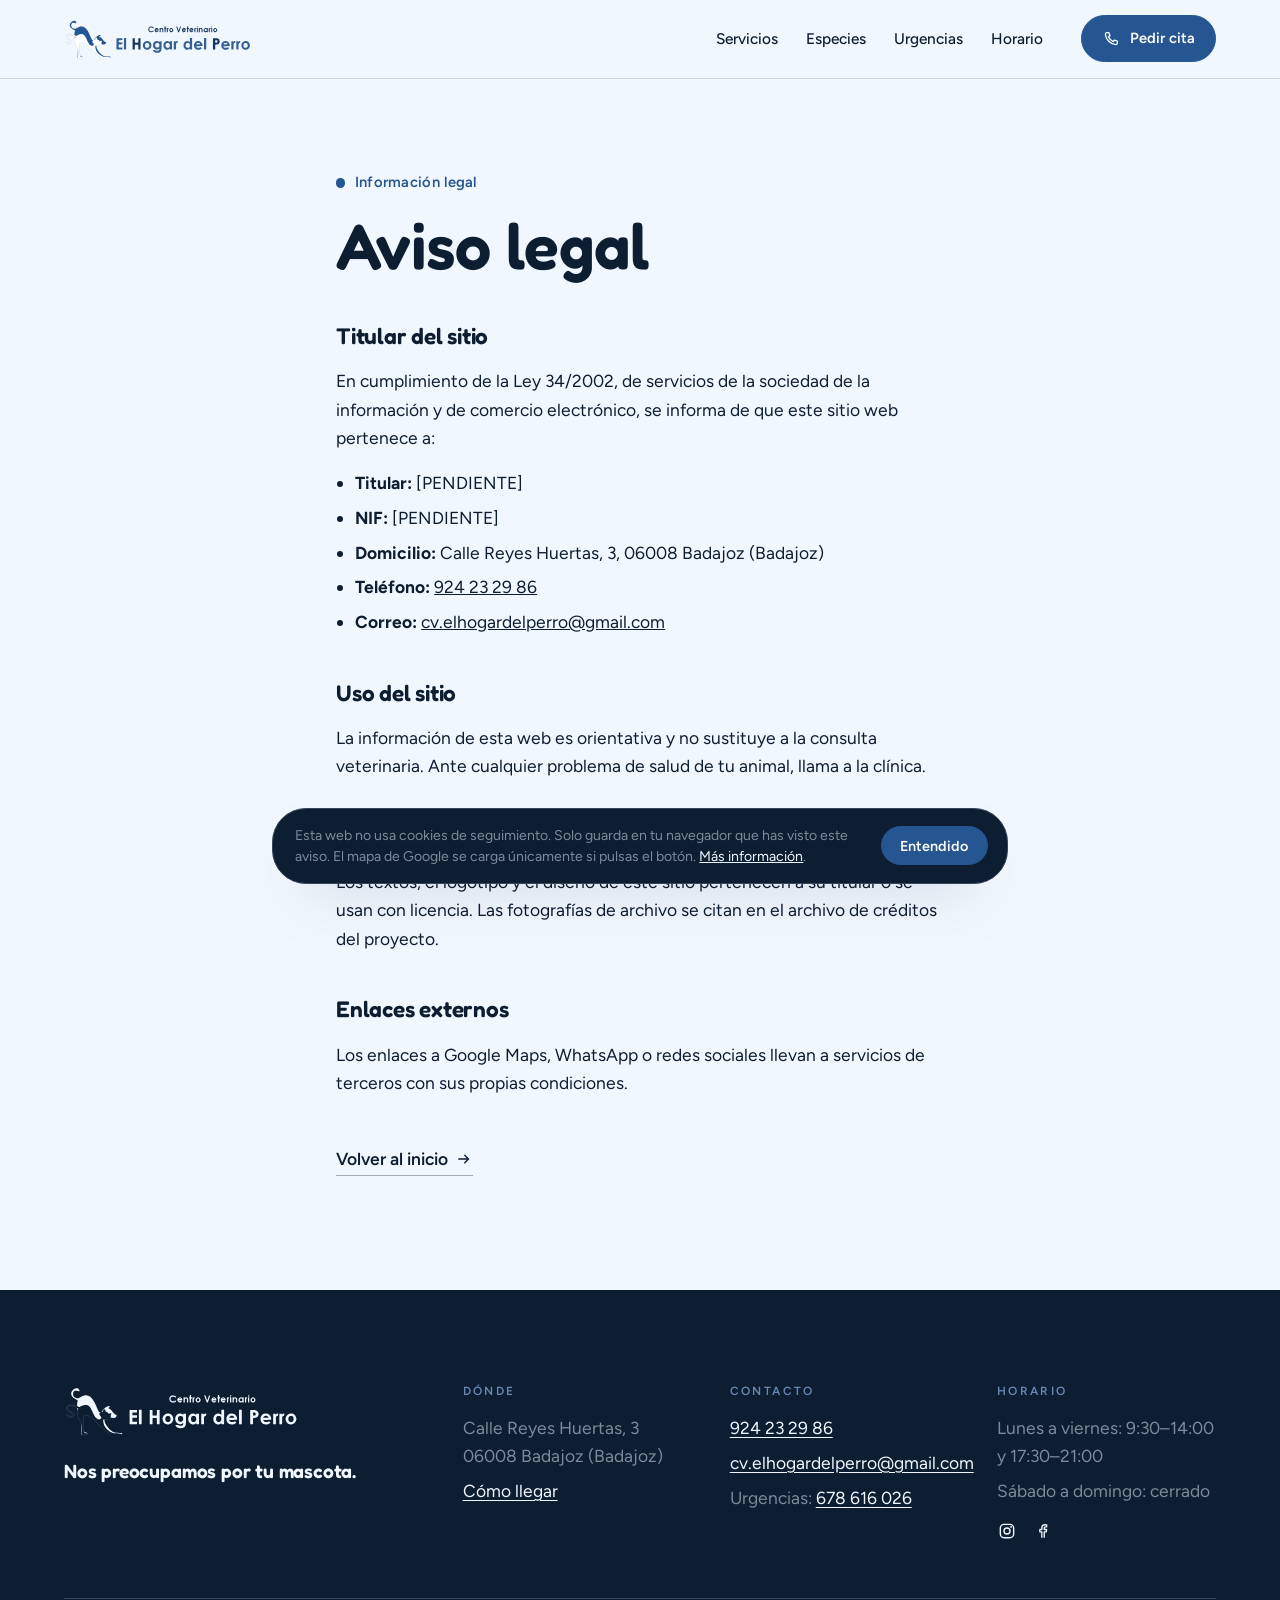
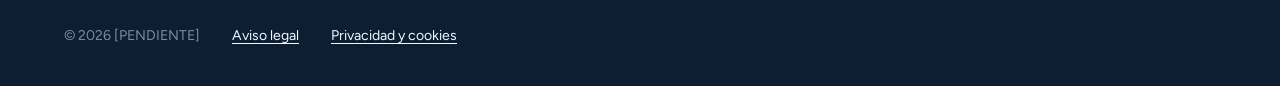
<file: aviso-legal.html>
<!DOCTYPE html>
<!-- GENERADO por scripts/aplicar.mjs desde fuente/aviso-legal.html. No editar a mano. -->
<html lang="es" class="sin-js densidad-marca pagina-legal" data-personalidad="cercana" data-fondo="claro" data-logo-oscuro="mono" data-duotono="si" data-paleta="a" data-marca="hogardelperro">
<head>
<meta charset="utf-8">
<meta name="viewport" content="width=device-width, initial-scale=1">
<meta name="robots" content="noindex, nofollow">
<meta name="theme-color" content="#F1F7FF">
<link rel="icon" href="favicon.svg" type="image/svg+xml">
<link rel="manifest" href="manifest.json">
<link rel="preconnect" href="https://fonts.googleapis.com">
<link rel="preconnect" href="https://fonts.gstatic.com" crossorigin>
<link rel="stylesheet" id="fuentes" href="https://fonts.googleapis.com/css2?family=Fredoka:wght@500;600&amp;family=Figtree:wght@400;500;600;700&amp;display=swap">
<link rel="stylesheet" id="hoja-marca" href="css/marca.css?v=10b50212">
<link rel="stylesheet" href="css/base.css?v=5e323b0e">
<script>
/* Bloqueante a propósito: todo lo que cambia el aspecto se resuelve antes del
   primer pintado, o la página arranca de una forma y salta a otra.
   Lo que va entre las marcas del mando lo borra scripts/quitar_mandos.py. */
(function () {
  var h = document.documentElement;
  h.classList.remove('sin-js');
  h.classList.add('con-js');
  /* [MANDO DE MAQUETA] inicio */
  /* lo guardado solo cuenta en modo revisión (?revision): si no, un navegador
     donde se probó otra versión la seguiría viendo sin mando para volver */
  if (!/[?&]revision\b/.test(location.search)) return;
  try {
    var d = localStorage.getItem('hogardelperro-densidad');
    if (d === 'sobria' || d === 'marca') { h.classList.remove('densidad-marca', 'densidad-sobria'); h.classList.add('densidad-' + d); }
    var p = localStorage.getItem('hogardelperro-paleta');
    if (p === 'a' || p === 'b' || p === 'c') h.setAttribute('data-paleta', p);
  } catch (e) {}
  /* [MANDO DE MAQUETA] fin */
})();
</script>

<title>Aviso legal · Centro Veterinario El Hogar del Perro</title>
<meta name="description" content="Aviso legal de Centro Veterinario El Hogar del Perro.">
</head>
<body>
<a class="salto-contenido" href="#contenido">Saltar al contenido</a>
<svg class="sprite" aria-hidden="true" focusable="false" width="0" height="0">
<symbol id="i-telefono" viewBox="0 0 24 24"><path d="M6.6 3.5h2.6l1.4 4.1-2 1.5a11.5 11.5 0 0 0 6.3 6.3l1.5-2 4.1 1.4v2.6A2.1 2.1 0 0 1 18.4 19.5 15.2 15.2 0 0 1 4.5 5.6 2.1 2.1 0 0 1 6.6 3.5Z" fill="none" stroke="currentColor" stroke-width="1.7" stroke-linejoin="round"/></symbol>
<symbol id="i-whatsapp" viewBox="0 0 24 24"><path d="M4.2 19.8 5.3 16A8.3 8.3 0 1 1 8.2 18.8Z" fill="none" stroke="currentColor" stroke-width="1.7" stroke-linejoin="round"/><path d="M9.2 8.4c.3 2.8 2.9 5.5 6 6.3l1-1.3-1.8-1-1 .8a5 5 0 0 1-2.3-2.3l.8-1-1-1.8Z" fill="currentColor"/></symbol>
<symbol id="i-mapa" viewBox="0 0 24 24"><path d="M12 21s-6.5-5.6-6.5-11a6.5 6.5 0 0 1 13 0C18.5 15.4 12 21 12 21Z" fill="none" stroke="currentColor" stroke-width="1.7" stroke-linejoin="round"/><circle cx="12" cy="10" r="2.3" fill="none" stroke="currentColor" stroke-width="1.7"/></symbol>
<symbol id="i-reloj" viewBox="0 0 24 24"><circle cx="12" cy="12" r="8.5" fill="none" stroke="currentColor" stroke-width="1.7"/><path d="M12 7.5V12l3 2" fill="none" stroke="currentColor" stroke-width="1.7" stroke-linecap="round"/></symbol>
<symbol id="i-correo" viewBox="0 0 24 24"><rect x="3.5" y="5.5" width="17" height="13" rx="2" fill="none" stroke="currentColor" stroke-width="1.7"/><path d="m4 7 8 6 8-6" fill="none" stroke="currentColor" stroke-width="1.7" stroke-linejoin="round"/></symbol>
<symbol id="i-flecha" viewBox="0 0 24 24"><path d="M5 12h13m-5-5 5 5-5 5" fill="none" stroke="currentColor" stroke-width="1.8" stroke-linecap="round" stroke-linejoin="round"/></symbol>
<symbol id="i-coche" viewBox="0 0 24 24"><path d="M5 16.5V12l1.8-4.6A1.6 1.6 0 0 1 8.3 6.4h7.4a1.6 1.6 0 0 1 1.5 1L19 12v4.5M5 12h14M5 16.5h14" fill="none" stroke="currentColor" stroke-width="1.7" stroke-linejoin="round"/><circle cx="8" cy="16.5" r="1.6" fill="currentColor"/><circle cx="16" cy="16.5" r="1.6" fill="currentColor"/></symbol>
<symbol id="i-tarjeta" viewBox="0 0 24 24"><rect x="3.5" y="6" width="17" height="12" rx="2" fill="none" stroke="currentColor" stroke-width="1.7"/><path d="M3.5 10h17M7 14.5h3" fill="none" stroke="currentColor" stroke-width="1.7" stroke-linecap="round"/></symbol>
<symbol id="i-estrella" viewBox="0 0 24 24"><path d="m12 3.2 2.7 5.6 6.1.8-4.5 4.2 1.1 6.1L12 17l-5.4 2.9 1.1-6.1-4.5-4.2 6.1-.8Z" fill="currentColor"/></symbol>
<symbol id="i-mas" viewBox="0 0 24 24"><path d="M12 5v14M5 12h14" fill="none" stroke="currentColor" stroke-width="1.8" stroke-linecap="round"/></symbol>
<symbol id="i-check" viewBox="0 0 24 24"><path d="m5 12.5 4.2 4L19 7" fill="none" stroke="currentColor" stroke-width="1.9" stroke-linecap="round" stroke-linejoin="round"/></symbol>
<symbol id="i-instagram" viewBox="0 0 24 24"><rect x="4" y="4" width="16" height="16" rx="4.5" fill="none" stroke="currentColor" stroke-width="1.7"/><circle cx="12" cy="12" r="3.6" fill="none" stroke="currentColor" stroke-width="1.7"/><circle cx="16.9" cy="7.1" r="1.1" fill="currentColor"/></symbol>
<symbol id="i-facebook" viewBox="0 0 24 24"><path d="M13.5 20v-7h2.4l.4-2.8h-2.8V8.5c0-.8.3-1.4 1.4-1.4h1.5V4.6a19 19 0 0 0-2.2-.1c-2.2 0-3.6 1.3-3.6 3.7v2H8.2V13h2.4v7" fill="none" stroke="currentColor" stroke-width="1.6" stroke-linejoin="round"/></symbol>

<symbol id="especie-perro" viewBox="0 0 120 120"><path fill="currentColor" fill-rule="evenodd" d="M24.4 106.9 23.6 106.5Q23.4 106.4 23.2 106.3L22.5 105.9L22.5 105.9Q22.3 105.8 22.1 105.7L21.4 105.2Q21.2 105.1 21.1 105L21.1 104.9L20.4 104.4L20.4 104.4Q20.2 104.2 20.1 104.1L20.1 104.1L19.5 103.5Q19.3 103.4 19.2 103.2L19.2 103.2L18.7 102.5L18.7 102.5Q18.5 102.4 18.4 102.2L18 101.5Q17.9 101.3 17.8 101.1L17.4 100.4Q17.3 100.2 17.2 100L16.9 99.3Q16.8 99.1 16.8 98.9L16.5 98.1Q16.5 97.9 16.4 97.7L16.3 96.8Q16.2 96.7 16.2 96.5L16.1 95.5Q16.1 95.4 16.1 95.3L16.1 94.2L16.1 94.2Q16.1 94.2 16.1 94.1L16.1 94.1Q16.1 94 16.1 94L16.1 92.9L16.1 92.9Q16.1 92.7 16.1 92.6L16.3 91.6Q16.3 91.4 16.3 91.3L16.5 90.2Q17 87.8 19.4 87.8Q20.6 87.8 21.4 88.7Q22.3 89.5 22.3 90.7Q22.3 90.9 22.2 91.1L22.1 92.1Q22.1 92.2 22.1 92.3L22 93Q22 93.1 22 93.2L22 93.9Q22 94 22.1 94L22.1 94.7Q22.1 94.7 22.1 94.8L22.2 95.4Q22.3 95.5 22.3 95.6L22.4 96Q22.5 96.1 22.5 96.2L22.7 96.7Q22.7 96.8 22.7 96.8L22.9 97.2Q23 97.3 23 97.4L23.2 97.7Q23.3 97.8 23.4 97.9L23.6 98.2Q23.7 98.3 23.7 98.4L24 98.6Q24.1 98.7 24.2 98.8L24.5 99Q24.5 99.1 24.6 99.1L25 99.4Q25.1 99.4 25.1 99.5L25.5 99.7Q25.6 99.8 25.7 99.8L26.2 100Q26.3 100 26.3 100.1L26.9 100.3Q27 100.3 27 100.3L27.6 100.5Q27.7 100.5 27.8 100.5L28.5 100.6Q28.6 100.7 28.6 100.7L29.4 100.8Q30.5 100.9 31.1 100.4Q31.7 99.9 31.8 98.8Q31.9 98.3 31.7 97.8Q28.8 90.3 31.8 81.2Q31.9 81.1 31.9 81.1Q34.4 72.1 42.2 64.8Q47.3 60 56.8 54.3Q56.8 54.2 56.9 54.2Q58.7 53 60.3 51.6Q61.7 50.3 60.6 48.7Q58.8 46.1 59.7 40.8Q59.7 40.8 59.7 40.8Q61.6 25.8 68.3 23.5Q68.5 23.5 68.7 23.4Q69 23.3 69.2 23.2Q71.9 21.6 75.1 21.6Q78.8 21.6 81.8 23.7Q84.1 25.4 85.4 28Q86 29.2 87.4 29.2Q94.4 29.1 98.6 31Q99.2 31.3 99.9 31.2Q100.2 31.1 100.5 31.1Q101.9 31.1 102.9 32.1Q103.9 33.1 103.9 34.6Q103.9 36.1 103 37Q102.2 37.7 102.2 38.6Q102.2 41.6 101.1 43.5Q101 43.7 100.8 43.8Q98 45.8 92.1 46Q90.7 46 89.4 46Q88.3 45.9 87.7 46.4Q87.1 47 87.1 48.1Q87 48.7 87.4 49.3Q89.8 53.1 90.8 55.4Q93 60.6 92.3 65.7Q92.3 65.8 92.3 65.9L91.6 99.5Q91.5 101.2 93.2 101.7Q96.7 102.5 96.7 104.6Q96.7 107.1 92 107.9Q91.9 107.9 91.7 107.9Q91.7 107.9 91.7 107.9Q91.7 108 91.7 108Q91.7 108 91.6 108L91.6 108Q91.6 108 91.6 108H25.9Q25.6 107.3 24.7 107Q24.6 106.9 24.4 106.9ZM71 103.8Q70.7 105 71.8 105.3Q73 105.6 73.3 104.5Q76.4 93.9 72 85.6Q67.6 77.2 57.1 74.2Q56.6 74 56.2 74.2Q55.8 74.5 55.7 75Q55.3 76.2 56.5 76.5Q66 79.2 69.9 86.7Q73.8 94.1 71 103.8ZM75.2 25Q74.8 23.9 73.7 24.3Q73.1 24.5 72.9 24.9Q72.8 25.3 73 25.9Q75 31.2 73.3 38.5Q71.6 45.7 67.4 50.6Q67 51 67.1 51.5Q67.1 51.9 67.6 52.3Q68.5 53.1 69.2 52.1Q73.8 46.8 75.6 39Q77.5 31 75.2 25ZM84.3 30.2C84.3 28.9 83.2 27.7 81.8 27.7C80.4 27.7 79.3 28.9 79.3 30.2C79.3 31.6 80.4 32.7 81.8 32.7C83.2 32.7 84.3 31.6 84.3 30.2Z"/></symbol>
<symbol id="especie-gato" viewBox="0 0 120 120"><path fill="currentColor" fill-rule="evenodd" d="M80.8 33.8Q83.4 37.8 82.5 41.6Q81.9 44 79.9 45.8Q79.4 46.3 79.3 47Q78.9 48.6 77.8 49.9Q76.4 51.4 77.7 52.9Q82.2 57.8 82.1 64.8Q82.1 64.8 82.1 64.9Q82.1 66.1 81.9 67.2Q81.9 67.3 81.9 67.3Q81.6 68.6 81.1 70.8Q80 76.1 80 78.9V97.1Q70.2 98.2 59.9 98Q62 89 57 82.3Q51.9 75.3 41.3 73.8Q40.7 73.7 40.4 74Q40.1 74.3 40 74.9Q39.8 76 41 76.2Q50.6 77.6 55.1 83.7Q59.5 89.7 57.5 98Q49.5 97.7 41.3 96.6Q40.1 96.5 40 97.7Q39.8 98.8 41 99Q62 101.8 81.3 99.3Q81.7 99.4 82.2 99.4Q82.3 99.4 82.4 99.4L83.9 99.2L84 99.2L84 99.2L85.7 99Q85.8 99 85.8 99L87.3 98.7Q87.4 98.7 87.4 98.7L88.3 98.5Q88.5 98.5 88.7 98.4L88.9 98.3Q88.9 98.3 89 98.3L89.5 98Q89.6 98 89.6 98L90.1 97.7Q90.1 97.7 90.2 97.7L90.6 97.4Q90.7 97.4 90.7 97.3L91.1 97.1Q91.1 97.1 91.2 97L91.5 96.8Q91.5 96.7 91.6 96.7L91.9 96.5Q91.9 96.4 92 96.4L92.2 96.2Q92.3 96.1 92.3 96.1L92.5 95.8Q92.5 95.8 92.6 95.7L92.7 95.5Q92.8 95.5 92.8 95.4L93 95.2Q93 95.2 93.1 95.1L93.2 94.9Q93.2 94.8 93.2 94.8L93.3 94.6Q93.4 94.5 93.4 94.4L93.5 94.2Q93.5 94.1 93.5 94.1L93.6 93.9Q93.6 93.8 93.6 93.7L93.7 93.5Q93.7 93.4 93.7 93.3L93.8 93.1Q93.8 93 93.8 92.9L93.8 92.7Q93.8 92.6 93.8 92.5L93.8 92.2Q93.8 92.1 93.8 92.1L93.8 91.7Q93.8 91.7 93.8 91.6L93.7 91.2Q93.7 91.2 93.7 91.1L93.7 90.7Q93.7 90.6 93.6 90.6L93.5 90.1Q93.5 90.1 93.5 90L93.4 89.5Q93.3 89.1 93.3 88.6Q93.3 87.3 94.2 86.3Q95.1 85.4 96.5 85.4Q98.8 85.4 99.5 87.6L99.7 88.2Q99.8 88.3 99.8 88.5L99.8 88.5L100 89Q100 89.2 100 89.3L100 89.3L100 89.3L100.2 89.9Q100.2 89.9 100.2 89.9Q100.2 90 100.2 90.2L100.2 90.2L100.2 90.2L100.3 90.8Q100.4 90.9 100.4 91L100.4 91.1L100.5 91.6L100.5 91.6Q100.5 91.8 100.5 91.9L100.5 91.9L100.5 92.5L100.5 92.5L100.5 92.6Q100.5 92.7 100.5 92.8L100.5 93.4L100.5 93.4Q100.5 93.6 100.5 93.7L100.5 94.3Q100.5 94.4 100.5 94.6L100.5 94.6L100.4 95.1Q100.4 95.3 100.3 95.5L100.3 95.5L100.2 96Q100.2 96.2 100.1 96.3L100.1 96.3L100.1 96.4L100 96.8Q99.9 97 99.9 97.2L99.8 97.2Q99.8 97.2 99.8 97.2Q99.8 97.2 99.8 97.2Q99.8 97.2 99.8 97.2L99.7 97.6Q99.6 97.9 99.5 98L99.5 98L99.3 98.5Q99.3 98.5 99.3 98.5Q99.2 98.7 99.1 98.8L99.1 98.8L99.1 98.8L98.9 99.3Q98.8 99.5 98.7 99.6L98.7 99.6L98.4 100.1L98.4 100.1Q98.3 100.2 98.2 100.4L98.2 100.4L97.8 100.9Q97.7 101 97.6 101.1L97.6 101.1L97.6 101.1L97.2 101.6L97.2 101.6L97.2 101.6Q97.1 101.7 97 101.8L97 101.8L96.5 102.3Q96.4 102.4 96.3 102.4L96.3 102.4L96.3 102.5L96.3 102.5L96.3 102.5L95.8 102.9L95.7 102.9Q95.7 103 95.6 103Q95.6 103.1 95.5 103.1Q95.6 103.1 95.6 103.1L95 103.5Q94.9 103.6 94.8 103.7L94.8 103.7L94.2 104.1Q94.2 104.1 94.2 104.1L94.2 104.1Q94.1 104.2 93.9 104.3L93.9 104.3L93.9 104.3L93.3 104.6L93.3 104.6Q93.2 104.7 93.1 104.8L93.1 104.8L93 104.8L92.4 105.1Q92.3 105.2 92.1 105.3L92.1 105.3L92.1 105.3L91.5 105.6L91.5 105.6Q91 105.9 90.5 106L89.1 106.3Q88.9 106.3 88.8 106.4L88.8 106.4L87.2 106.7Q87.1 106.7 86.9 106.7L86.9 106.7L85.2 107Q85 107 84.9 107L84.9 107.1L83 107.3L82.9 107.3Q82.9 107.3 82.8 107.3L82.8 107.3L81.3 107.5Q80.8 107.6 80.4 107.8Q80.1 108 79.8 108H27.5L27.3 108Q25.6 107.9 24.4 106.6Q23.2 105.4 23.2 103.6Q23.2 103 23.4 102.4Q23.7 101.3 23 100.4Q18.3 94.2 19.8 84.7Q22.5 68.6 43.1 56.6Q43.1 56.6 43.1 56.6Q46.1 54.7 50.5 51.8Q52.7 50.4 54.2 49.4Q56.1 48.3 54.9 46.4Q54.9 46.4 54.9 46.4Q52.8 43.2 52.8 39.1Q52.8 38.5 52.9 37.9Q52.9 37.7 52.8 37.4Q52.8 37.2 52.8 37L55.8 20Q56 18.8 57.2 19Q57.6 19.1 57.8 19.3L63.8 25Q64.5 25.6 65.5 25.6Q65.8 25.6 66.2 25.6Q67.2 25.5 67.8 24.7L73.7 17.6Q74.5 16.7 75.4 17.4Q75.7 17.6 75.8 18L80.3 32.7Q80.4 33 80.5 33.2Q80.5 33.3 80.6 33.4Q80.7 33.6 80.8 33.8ZM74.7 37.2C74.7 35.8 73.6 34.7 72.2 34.7C70.8 34.7 69.7 35.8 69.7 37.2C69.7 38.6 70.8 39.7 72.2 39.7C73.6 39.7 74.7 38.6 74.7 37.2Z"/></symbol>
<symbol id="logo-hogardelperro" viewBox="0 0 757.03 165.1"><g transform="translate(6.328 7.422) scale(0.373) translate(-46 -9)">
  <path fill="#FFFFFF" d="M178.87 407.33C178.38 406.85 178.48 403.40 179.13 397.38C179.33 395.59 179.61 391.59 179.75 388.50C179.89 385.41 180.18 381.47 180.40 379.75C180.61 378.03 180.83 374.66 180.89 372.25C180.94 369.84 181.18 364.61 181.41 360.62C181.92 352.08 181.97 337.34 181.53 331.25C181.36 328.98 181.13 325.44 181.01 323.38C180.90 321.31 180.68 319.31 180.53 318.93C180.38 318.54 180.15 317.64 180.03 316.93C179.90 316.21 179.01 313.46 178.05 310.82C176.32 306.08 176.20 305.85 168.68 292.70C159.41 276.46 160.73 279.15 155.29 265.37L150.75 253.86L148.50 242.03C145.61 226.74 145.52 225.55 146.24 212.30C146.55 206.51 146.88 202.53 147.10 201.80C147.29 201.16 147.57 199.89 147.72 199.00C148.39 195.06 149.56 190.72 150.53 188.54C150.80 187.94 151.08 186.98 151.16 186.41C151.31 185.30 151.19 185.14 148.73 183.14C147.71 182.31 131.36 171.63 130.98 171.54C130.79 171.50 126.97 169.85 122.50 167.88C110.40 162.53 107.43 161.67 95.29 159.92L85.95 158.58L80.41 159.88C70.55 162.18 67.00 164.21 63.49 169.52C60.97 173.33 60.42 175.44 60.65 180.37C60.96 187.06 63.01 190.37 72.29 199.17C77.88 204.46 77.88 204.46 94.12 215.87C113.86 229.72 114.47 230.24 117.26 235.79C120.05 241.33 120.00 243.57 117.00 248.54C114.91 251.99 113.98 252.74 106.62 256.82L100.12 260.44L93.75 261.74L87.38 263.04L81.62 261.51C75.88 259.98 75.88 259.98 69.85 256.35C63.82 252.72 63.82 252.72 60.35 249.17C57.16 245.92 56.61 245.20 53.62 240.53C49.51 234.08 49.64 234.32 49.97 233.60C50.28 232.91 51.31 232.58 52.08 232.94C52.38 233.07 54.76 235.07 57.38 237.37C63.21 242.52 68.36 246.07 73.38 248.43C76.58 249.94 77.25 250.16 81.38 250.99C88.11 252.36 89.10 252.22 97.12 248.77C102.89 246.29 103.18 246.13 104.40 244.80C105.95 243.12 106.59 241.54 106.35 239.98C105.86 236.76 104.58 235.66 92.04 227.57C86.22 223.82 81.38 220.75 81.27 220.75C80.77 220.75 71.09 213.19 68.10 210.47C62.45 205.32 56.88 197.87 53.03 190.30C52.73 189.71 52.03 187.24 51.49 184.82C50.49 180.40 50.49 180.40 50.88 176.56C51.26 172.72 51.26 172.72 53.16 168.92C54.89 165.48 55.29 164.88 57.44 162.56C59.79 160.02 59.86 159.97 63.85 157.90C69.51 154.96 71.20 154.43 78.33 153.38C87.76 151.99 91.74 152.07 104.16 153.89C113.46 155.26 113.81 155.33 124.12 158.03C136.73 161.34 138.00 161.70 138.00 162.01C138.00 162.14 138.83 162.25 139.84 162.25C141.51 162.25 141.77 162.32 142.62 163.00C143.14 163.41 143.78 163.75 144.05 163.75C144.31 163.75 145.05 164.03 145.70 164.37C146.34 164.72 147.02 165.00 147.20 165.00C147.38 165.00 148.05 165.28 148.70 165.63C149.34 165.97 150.02 166.25 150.20 166.25C150.38 166.25 150.94 166.47 151.45 166.74C151.96 167.01 153.11 167.53 154.00 167.89C156.02 168.71 156.53 168.94 157.00 169.23C157.70 169.66 160.12 170.72 160.75 170.87C161.40 171.02 161.87 170.82 164.75 169.12C168.21 167.08 179.55 161.25 180.06 161.25C180.18 161.25 181.31 160.74 182.59 160.12C183.86 159.51 185.06 159.00 185.26 159.00C185.46 159.00 186.18 158.72 186.87 158.39C189.33 157.19 196.91 154.71 200.21 154.02C200.94 153.87 201.76 153.63 202.03 153.49C202.30 153.34 203.33 153.12 204.32 153.00C205.31 152.88 207.03 152.60 208.12 152.39C211.85 151.68 217.15 151.38 220.03 151.71C224.06 152.18 229.16 153.20 230.19 153.75C230.70 154.03 231.31 154.25 231.55 154.25C232.78 154.25 239.15 157.58 241.85 159.63C242.93 160.45 244.33 161.49 244.97 161.94C246.37 162.93 253.88 170.61 254.41 171.58C254.92 172.54 256.60 174.84 258.88 177.71C259.36 178.31 259.75 178.92 259.75 179.07C259.75 179.36 262.13 183.66 263.29 185.48C263.81 186.30 264.00 186.90 264.00 187.77C264.00 188.85 264.09 189.03 264.97 189.72C265.50 190.15 266.07 190.86 266.24 191.31C266.41 191.76 266.75 192.52 267.00 193.00C267.24 193.48 267.52 194.14 267.62 194.47C267.72 194.80 268.16 195.54 268.60 196.11C269.04 196.69 269.55 197.55 269.72 198.02C269.90 198.49 270.54 199.94 271.15 201.25C271.75 202.56 272.25 203.72 272.25 203.84C272.25 203.95 272.49 204.38 272.78 204.79C273.07 205.19 273.52 206.08 273.78 206.76C274.04 207.44 274.46 208.53 274.71 209.19C275.19 210.41 277.18 214.67 278.02 216.28C278.29 216.78 278.50 217.35 278.50 217.54C278.50 217.74 278.89 218.84 279.38 220.00C279.86 221.16 280.25 222.24 280.25 222.39C280.25 222.55 280.58 223.10 280.99 223.61C281.40 224.12 281.80 224.79 281.89 225.08C282.04 225.59 287.87 237.41 288.64 238.75C288.83 239.09 289.77 240.80 290.73 242.53C291.69 244.27 292.90 246.34 293.42 247.13C293.95 247.92 294.81 249.26 295.33 250.10C295.86 250.94 296.49 251.85 296.73 252.12C296.97 252.40 297.53 253.24 297.96 254.00C298.40 254.76 299.23 255.96 299.81 256.67C303.19 260.79 304.04 261.78 305.62 263.46C309.30 267.34 314.75 271.60 318.51 273.52C319.40 273.98 320.29 274.49 320.50 274.65C320.88 274.96 321.42 275.18 325.25 276.51C328.04 277.48 334.62 277.63 336.54 276.76C337.13 276.48 337.84 276.26 338.11 276.26C340.14 276.23 345.90 272.89 348.13 270.44C353.02 265.05 352.05 259.29 345.00 251.88C338.78 245.34 336.81 242.48 335.77 238.50C334.67 234.29 334.51 231.92 335.12 229.38C335.32 228.55 335.49 227.53 335.49 227.10C335.50 226.68 335.78 225.83 336.12 225.23C336.46 224.62 337.08 223.48 337.50 222.69C337.92 221.89 338.93 220.62 339.79 219.81C340.64 219.02 341.78 217.95 342.33 217.44C343.28 216.54 344.84 215.87 345.29 216.15C345.61 216.35 347.47 215.44 347.63 215.00C347.77 214.62 351.91 211.36 352.58 211.11C353.07 210.92 353.77 211.67 353.57 212.18C353.45 212.50 353.51 212.55 353.89 212.39C354.16 212.27 354.82 212.09 355.38 211.97C359.39 211.11 360.32 210.94 361.88 210.79C362.84 210.70 363.77 210.53 363.94 210.42C364.37 210.14 365.23 208.42 365.63 207.03C366.46 204.09 370.04 196.78 371.68 194.64C374.23 191.33 377.31 189.00 379.16 189.00C379.58 189.00 380.33 189.27 380.81 189.60C381.30 189.93 381.91 190.27 382.18 190.35C383.76 190.86 386.86 195.89 387.26 198.62C387.62 201.05 388.31 204.39 388.64 205.25C388.82 205.73 389.02 207.00 389.09 208.08C389.16 209.15 389.35 210.19 389.51 210.39C389.87 210.82 392.05 211.50 393.11 211.51C393.53 211.51 394.37 211.73 394.96 212.01C395.56 212.28 396.36 212.50 396.74 212.50C397.12 212.50 398.06 212.84 398.84 213.25C399.61 213.66 400.38 214.00 400.56 214.00C400.73 214.00 401.55 214.34 402.38 214.75C403.20 215.16 404.00 215.50 404.16 215.50C404.86 215.50 410.02 219.72 411.33 221.36C412.90 223.33 414.77 226.41 415.28 227.83C415.80 229.32 415.89 229.31 419.35 227.60C421.12 226.72 422.70 226.00 422.85 226.00C423.01 226.00 423.52 225.79 424.00 225.53C426.03 224.45 431.01 223.25 433.50 223.25C435.10 223.25 437.18 224.13 437.98 225.16C438.85 226.27 439.57 228.86 439.38 230.24C439.00 232.97 437.63 237.09 436.26 239.62C435.81 240.45 435.27 241.45 435.06 241.86C434.58 242.76 434.58 243.87 435.05 247.38C435.47 250.46 435.31 253.64 434.65 255.47C434.43 256.07 434.24 256.86 434.24 257.22C434.23 257.58 433.92 258.46 433.55 259.18C432.90 260.44 432.46 260.76 419.88 269.38C412.73 274.27 406.81 278.40 406.72 278.55C406.62 278.70 403.25 279.27 399.21 279.82C391.88 280.81 391.88 280.81 385.10 280.50C380.52 280.30 378.16 280.28 377.85 280.45C377.49 280.64 377.00 280.53 375.78 279.98C373.99 279.16 373.29 279.09 372.29 279.60C371.25 280.14 369.25 282.40 369.24 283.05C369.24 283.37 369.07 283.91 368.88 284.25C368.36 285.16 368.40 289.13 368.97 292.26C369.23 293.70 369.52 295.89 369.62 297.12C369.72 298.36 369.94 300.05 370.12 300.88C370.30 301.70 370.52 303.22 370.61 304.25C370.70 305.28 370.93 306.69 371.11 307.38C371.30 308.06 371.53 309.13 371.62 309.75C371.81 311.00 373.17 316.73 373.48 317.58C373.59 317.88 374.04 319.31 374.49 320.75C376.62 327.65 377.69 330.14 381.16 336.34C383.62 340.73 384.43 341.99 387.18 345.62C387.70 346.30 388.45 347.34 388.84 347.93C389.23 348.52 390.19 349.72 390.96 350.60C391.74 351.48 392.99 352.95 393.75 353.88C395.97 356.62 406.79 367.30 409.96 369.88C411.56 371.20 413.55 372.84 414.38 373.53C415.20 374.23 416.27 375.07 416.75 375.40C417.23 375.74 418.60 376.76 419.80 377.69C420.99 378.62 422.29 379.57 422.67 379.82C423.06 380.06 424.05 380.70 424.88 381.24C425.70 381.78 426.94 382.57 427.62 382.99C428.31 383.42 429.44 384.11 430.12 384.54C434.16 387.06 445.43 392.50 446.63 392.50C446.84 392.50 447.44 392.71 447.95 392.97C448.46 393.23 449.55 393.58 450.38 393.75C451.20 393.92 452.18 394.21 452.55 394.40C452.92 394.59 453.57 394.75 453.98 394.75C454.40 394.75 455.16 394.91 455.68 395.11C456.20 395.30 457.69 395.65 459.00 395.87C460.31 396.09 461.71 396.37 462.12 396.49C462.86 396.69 469.11 397.50 473.75 397.98C475.06 398.12 477.51 398.30 479.21 398.38C483.01 398.57 483.60 398.78 483.00 399.75C482.76 400.13 434.28 406.59 433.32 406.37C433.00 406.30 432.69 405.99 432.61 405.67C432.50 405.22 430.93 404.21 425.92 401.33C422.32 399.27 415.60 395.11 411.00 392.09C406.39 389.07 402.44 386.53 402.22 386.45C402.00 386.36 394.47 380.45 385.47 373.30C369.26 360.41 369.00 360.19 353.50 346.12C338.65 332.64 336.33 330.41 306.88 301.25C277.59 272.25 275.44 270.18 267.97 263.79L260.07 257.02L251.22 252.11C242.38 247.20 242.38 247.20 236.00 245.37C229.01 243.37 221.01 241.81 217.25 241.72C213.78 241.64 209.48 242.75 206.62 244.46C205.39 245.20 204.34 245.89 204.31 245.98C204.27 246.08 203.19 247.67 201.91 249.52C199.59 252.88 199.59 252.88 198.55 256.62C197.52 260.38 197.52 260.38 197.01 274.25C196.69 283.06 196.42 297.85 196.25 314.75L195.99 341.38L197.84 360.55C199.32 375.87 199.77 379.81 200.09 380.12C200.30 380.34 200.55 380.93 200.64 381.45C201.21 384.84 203.41 389.71 205.21 391.59C206.26 392.68 210.24 394.75 211.31 394.75C211.70 394.75 212.40 394.91 212.87 395.10C213.33 395.30 214.37 395.54 215.17 395.64C215.97 395.74 217.52 396.08 218.61 396.41C219.70 396.73 220.75 397.00 220.95 397.00C222.44 397.00 227.83 400.10 229.56 401.96C230.68 403.15 230.75 403.31 230.75 404.60C230.75 406.05 230.42 407.24 229.92 407.55C229.76 407.66 218.30 407.74 204.46 407.75C181.21 407.75 179.25 407.72 178.87 407.33Z"/>
  <path fill="#265691" d="M177.68 411.18C176.02 410.77 175.90 410.33 176.09 405.55C176.18 403.25 176.42 399.18 176.62 396.50C176.83 393.82 177.05 388.64 177.13 385.00C177.21 381.36 177.44 375.96 177.64 373.00C178.22 364.56 178.49 358.04 178.50 352.62C178.50 349.88 178.67 344.93 178.88 341.62C179.08 338.32 179.32 331.35 179.40 326.12C179.55 316.82 179.67 315.57 180.35 316.25C180.95 316.85 181.53 319.78 181.75 323.38C181.87 325.44 182.11 328.98 182.28 331.25C182.72 337.34 182.67 352.08 182.16 360.62C181.93 364.61 181.69 369.84 181.64 372.25C181.58 374.66 181.36 378.03 181.15 379.75C180.93 381.47 180.64 385.41 180.50 388.50C180.36 391.59 180.06 395.64 179.84 397.50C179.63 399.36 179.42 403.11 179.38 405.84C179.30 411.46 179.26 411.58 177.68 411.18ZM521.01 406.64C520.84 406.43 520.80 405.79 520.90 404.93C521.09 403.35 520.62 402.40 519.33 401.75C518.94 401.55 518.35 401.22 518.02 401.01C517.69 400.81 516.62 400.38 515.64 400.07C513.89 399.51 513.73 399.51 499.50 399.51C485.98 399.50 479.77 399.32 473.88 398.74C469.69 398.32 462.92 397.46 462.12 397.24C461.71 397.12 460.31 396.84 459.00 396.62C457.69 396.40 456.20 396.05 455.68 395.86C455.16 395.66 454.38 395.50 453.93 395.50C453.49 395.50 452.82 395.34 452.45 395.14C452.07 394.95 451.12 394.65 450.32 394.49C449.53 394.33 448.46 393.98 447.95 393.72C447.44 393.46 446.85 393.25 446.65 393.25C445.92 393.25 441.94 391.52 437.77 389.40C431.27 386.09 429.52 385.13 428.10 384.08C427.68 383.76 427.24 383.50 427.14 383.50C427.04 383.50 426.49 383.18 425.92 382.79C424.47 381.80 422.84 380.72 421.91 380.12C421.48 379.85 420.25 378.95 419.17 378.12C418.10 377.30 416.80 376.32 416.30 375.96C415.79 375.59 414.70 374.72 413.88 374.03C413.05 373.33 411.06 371.70 409.46 370.38C406.29 367.80 395.47 357.12 393.25 354.38C392.49 353.45 391.24 351.98 390.46 351.10C389.69 350.22 388.73 349.02 388.34 348.43C387.95 347.84 387.20 346.80 386.68 346.12C383.52 341.93 383.11 341.30 380.18 336.00C377.70 331.53 377.27 330.68 376.99 329.82C376.82 329.30 376.53 328.59 376.35 328.25C375.86 327.34 375.13 325.25 373.74 320.75C373.29 319.31 372.84 317.88 372.73 317.58C372.42 316.73 371.06 311.00 370.87 309.75C370.78 309.13 370.55 308.06 370.36 307.38C370.18 306.69 369.95 305.28 369.86 304.25C369.77 303.22 369.55 301.70 369.37 300.88C369.19 300.05 368.97 298.36 368.87 297.12C368.77 295.89 368.48 293.70 368.22 292.26C367.65 289.11 367.60 285.36 368.11 284.20C368.31 283.74 368.54 283.06 368.62 282.67C368.81 281.77 370.82 279.60 372.05 278.98C373.01 278.48 374.62 278.34 374.86 278.72C374.93 278.84 375.64 279.19 376.43 279.51C378.47 280.31 378.62 280.51 378.64 282.32C378.65 284.33 379.43 290.51 379.87 292.12C380.06 292.81 380.29 293.99 380.38 294.75C380.47 295.51 380.80 296.97 381.12 298.00C381.44 299.03 382.00 300.89 382.37 302.12C382.74 303.36 383.25 304.77 383.49 305.25C383.74 305.73 384.01 306.45 384.11 306.85C384.20 307.24 384.79 308.65 385.41 309.97C386.03 311.29 386.82 312.99 387.17 313.75C387.51 314.51 387.92 315.35 388.07 315.62C388.23 315.90 389.21 317.81 390.26 319.88C391.31 321.94 392.63 324.36 393.20 325.25C393.76 326.14 394.75 327.77 395.39 328.88C397.26 332.05 398.29 333.66 399.50 335.28C400.12 336.12 401.02 337.39 401.50 338.13C403.45 341.09 403.91 341.72 405.72 344.00C406.75 345.31 408.23 347.16 408.99 348.12C413.94 354.37 423.20 363.85 430.29 369.92C432.47 371.79 434.79 373.68 435.69 374.30C436.13 374.62 437.76 375.84 439.31 377.02C441.94 379.03 444.71 380.96 446.59 382.12C447.04 382.40 447.72 382.88 448.11 383.19C448.50 383.50 448.94 383.75 449.10 383.75C449.25 383.75 450.11 384.22 451.00 384.80C452.97 386.06 455.24 387.23 455.75 387.24C455.96 387.25 456.80 387.59 457.62 388.00C458.45 388.41 459.29 388.75 459.50 388.76C459.71 388.76 460.32 388.98 460.88 389.25C461.43 389.52 462.16 389.74 462.50 389.74C462.84 389.75 463.91 390.03 464.88 390.37C465.84 390.71 467.03 390.99 467.53 390.99C468.03 391.00 468.93 391.17 469.52 391.38C470.12 391.59 471.74 391.93 473.12 392.12C474.50 392.32 475.96 392.59 476.38 392.73C476.79 392.88 478.81 393.16 480.88 393.37C482.94 393.58 485.07 393.87 485.62 394.00C486.68 394.27 499.49 394.94 507.12 395.13C509.60 395.19 514.41 395.13 517.81 394.99C523.64 394.74 524.07 394.76 525.06 395.20C525.65 395.45 526.43 395.74 526.80 395.84C529.03 396.39 532.15 399.16 532.41 400.81C532.68 402.50 530.81 405.15 528.47 406.41C527.38 406.99 521.45 407.17 521.01 406.64ZM228.99 402.35C227.27 400.58 222.32 397.75 220.94 397.75C220.75 397.75 219.70 397.48 218.61 397.16C217.52 396.83 215.97 396.49 215.17 396.39C214.37 396.29 213.33 396.05 212.87 395.85C212.40 395.66 211.68 395.50 211.27 395.50C210.86 395.50 209.74 395.11 208.78 394.62C207.83 394.14 206.93 393.75 206.79 393.75C206.06 393.75 203.79 391.17 202.68 389.05C200.65 385.20 199.34 380.67 200.02 379.86C200.32 379.48 200.39 379.50 200.80 380.00C201.05 380.31 201.25 380.74 201.25 380.97C201.25 381.20 201.40 381.61 201.59 381.88C201.78 382.15 202.02 382.65 202.12 382.98C202.76 385.03 206.67 388.38 208.87 388.76C209.56 388.88 210.57 389.15 211.12 389.36C211.68 389.56 212.52 389.73 213.01 389.74C213.50 389.75 214.34 389.98 214.88 390.26C215.43 390.54 216.27 390.87 216.75 390.99C217.93 391.29 220.23 392.28 220.99 392.81C221.33 393.05 221.80 393.25 222.03 393.25C222.25 393.25 222.59 393.44 222.78 393.66C222.97 393.89 223.46 394.22 223.88 394.39C225.53 395.09 228.61 398.34 229.76 400.62C230.72 402.51 230.80 402.80 230.48 403.13C230.15 403.46 229.98 403.37 228.99 402.35ZM324.75 277.09C323.44 276.62 322.02 276.12 321.59 275.98C321.16 275.85 320.54 275.53 320.22 275.28C319.89 275.03 319.36 274.74 319.04 274.63C318.71 274.53 318.08 274.21 317.62 273.91C317.17 273.62 316.14 272.96 315.34 272.45C312.17 270.44 307.87 266.87 305.12 263.96C303.54 262.28 302.69 261.29 299.31 257.17C298.73 256.46 297.89 255.26 297.45 254.50C297.01 253.74 296.19 252.51 295.64 251.75C295.08 250.99 294.46 250.08 294.25 249.71C294.04 249.35 293.44 248.40 292.91 247.61C292.38 246.81 291.11 244.63 290.09 242.77C289.06 240.90 288.12 239.21 287.99 239.00C287.66 238.45 285.74 234.79 285.18 233.62C284.91 233.07 283.92 231.04 282.97 229.11C282.02 227.18 281.25 225.48 281.25 225.33C281.25 225.19 280.91 224.64 280.49 224.12C280.08 223.59 279.67 222.89 279.58 222.55C279.50 222.21 279.05 221.03 278.59 219.92C278.13 218.80 277.75 217.74 277.75 217.56C277.75 217.37 277.53 216.81 277.26 216.30C276.36 214.58 274.29 210.13 273.89 209.06C273.68 208.48 273.33 207.53 273.11 206.96C272.90 206.38 272.50 205.60 272.23 205.22C271.96 204.84 271.58 204.09 271.39 203.54C271.20 203.00 270.65 201.78 270.17 200.84C269.70 199.90 269.24 198.82 269.15 198.46C269.07 198.09 268.60 197.26 268.10 196.61C267.61 195.97 267.05 195.00 266.86 194.46C266.67 193.92 266.34 193.24 266.13 192.94C265.92 192.63 265.75 192.18 265.75 191.92C265.75 191.66 265.19 190.91 264.50 190.25C263.34 189.13 263.25 188.96 263.25 187.85C263.25 187.01 263.07 186.39 262.66 185.76C261.87 184.57 259.32 180.00 259.10 179.38C259.00 179.10 258.63 178.51 258.27 178.07C256.25 175.54 254.40 173.01 253.91 172.08C253.38 171.11 245.87 163.43 244.47 162.44C243.83 161.99 242.43 160.95 241.35 160.13C240.27 159.31 238.54 158.21 237.50 157.68C236.47 157.16 235.34 156.57 235.00 156.39C233.72 155.70 231.97 155.00 231.55 155.00C231.30 155.00 230.66 154.77 230.12 154.49C229.02 153.93 224.03 152.92 220.03 152.46C217.15 152.13 211.85 152.43 208.12 153.14C207.03 153.35 205.31 153.63 204.32 153.75C203.33 153.87 202.30 154.09 202.03 154.24C201.76 154.38 200.94 154.62 200.21 154.77C196.88 155.46 189.41 157.92 186.89 159.15C186.21 159.48 185.42 159.75 185.14 159.76C184.86 159.76 184.34 159.98 184.00 160.25C183.66 160.52 183.28 160.74 183.16 160.74C182.21 160.77 170.11 166.77 165.25 169.63C161.31 171.95 160.89 172.04 159.12 171.00C158.71 170.76 157.96 170.43 157.46 170.27C156.95 170.11 156.40 169.81 156.24 169.61C156.07 169.41 155.76 169.25 155.53 169.24C155.31 169.24 154.56 168.96 153.88 168.62C153.19 168.28 152.46 168.00 152.25 168.00C152.04 167.99 151.59 167.77 151.25 167.50C150.91 167.23 150.44 167.01 150.22 167.01C150.00 167.00 149.30 166.72 148.65 166.38C148.00 166.03 147.33 165.75 147.15 165.75C146.97 165.75 146.33 165.49 145.72 165.16C145.12 164.84 144.22 164.50 143.73 164.41C142.27 164.14 141.67 163.30 141.97 161.97C142.11 161.37 142.30 157.56 142.38 153.50C142.58 144.59 142.58 144.51 142.95 141.38C143.11 140.00 143.37 137.69 143.52 136.25C143.67 134.81 143.90 133.06 144.03 132.38C144.17 131.69 144.38 130.34 144.49 129.38C144.70 127.67 145.38 123.89 146.10 120.38C146.30 119.41 146.76 117.61 147.14 116.38C148.43 112.08 148.66 112.41 142.75 109.99C137.57 107.87 124.26 101.05 123.49 100.12C123.33 99.91 123.07 99.75 122.93 99.75C122.78 99.75 121.36 98.88 119.77 97.82C112.35 92.89 105.49 86.84 101.37 81.63C99.30 79.00 97.25 76.12 97.25 75.81C97.24 75.71 96.91 75.13 96.50 74.52C96.09 73.92 95.75 73.24 95.75 73.01C95.75 72.78 95.47 72.22 95.14 71.77C94.80 71.31 94.45 70.59 94.36 70.16C94.27 69.73 94.10 69.26 93.98 69.11C93.56 68.58 92.26 64.30 91.87 62.12C90.97 57.15 91.11 52.00 92.28 46.88C92.76 44.74 94.38 39.82 94.74 39.39C94.86 39.24 95.58 37.89 96.35 36.38C98.86 31.42 104.59 24.53 109.25 20.87C113.20 17.76 119.60 13.75 120.60 13.75C120.77 13.75 121.28 13.47 121.75 13.13C122.22 12.78 122.79 12.50 123.04 12.50C123.28 12.50 124.00 12.22 124.65 11.87C125.30 11.53 126.09 11.25 126.42 11.25C126.75 11.25 127.45 11.03 127.97 10.76C128.50 10.50 129.53 10.20 130.28 10.10C131.02 10.01 132.46 9.72 133.48 9.47C134.82 9.13 136.24 9.00 138.61 9.00C149.16 9.00 157.35 14.45 161.43 24.19C162.59 26.96 162.74 27.54 162.78 29.57C162.89 34.04 161.05 35.04 154.62 34.01C152.70 33.70 150.75 33.29 150.28 33.10C149.82 32.91 149.18 32.75 148.86 32.75C148.29 32.75 146.00 32.24 144.12 31.70C143.57 31.54 142.51 31.33 141.75 31.23C140.99 31.12 139.64 30.84 138.75 30.60C137.39 30.22 136.04 30.15 130.38 30.14C123.84 30.13 123.59 30.14 122.57 30.69C121.99 31.00 121.36 31.25 121.16 31.25C120.72 31.25 117.64 32.86 116.75 33.55C114.56 35.24 111.00 39.53 111.00 40.47C111.00 40.63 110.78 41.17 110.50 41.68C110.23 42.20 110.00 42.77 110.00 42.95C110.00 43.13 109.84 43.59 109.64 43.97C109.34 44.55 108.49 48.07 107.88 51.25C107.45 53.48 107.32 61.64 107.67 64.12C109.06 74.04 113.71 81.96 120.77 86.48C121.93 87.22 123.16 88.02 123.50 88.25C125.19 89.39 131.82 91.98 134.69 92.61C140.18 93.82 141.51 94.02 145.85 94.27C148.45 94.43 152.11 94.51 153.98 94.46C157.82 94.35 158.34 94.15 162.50 91.11C163.53 90.36 164.60 89.59 164.88 89.41C166.00 88.67 168.82 86.90 169.47 86.52C170.26 86.08 170.94 85.66 173.71 83.93C174.76 83.27 176.69 82.22 178.00 81.60C179.31 80.97 180.66 80.29 181.00 80.09C181.60 79.74 183.29 78.92 186.25 77.56C188.53 76.52 189.54 76.10 191.50 75.39C192.53 75.01 194.08 74.43 194.94 74.10C195.80 73.77 196.79 73.50 197.12 73.50C197.46 73.50 198.22 73.29 198.81 73.03C200.14 72.44 203.73 71.52 206.38 71.10C207.47 70.92 209.26 70.60 210.33 70.39C213.50 69.76 224.43 69.84 227.80 70.51C233.63 71.68 238.62 73.13 240.93 74.33C241.37 74.56 241.86 74.75 242.03 74.75C242.44 74.75 247.71 77.44 248.47 78.03C248.80 78.29 249.17 78.50 249.28 78.50C249.40 78.50 250.23 79.01 251.11 79.63C252.00 80.24 252.78 80.75 252.86 80.75C254.12 80.75 265.52 90.94 268.94 95.12C269.72 96.09 271.06 97.64 271.92 98.58C272.77 99.51 273.89 100.92 274.41 101.70C274.92 102.48 276.03 104.03 276.87 105.12C277.72 106.22 279.04 108.08 279.82 109.25C280.60 110.42 281.56 111.83 281.96 112.38C282.35 112.92 282.74 113.57 282.83 113.81C282.91 114.05 283.67 115.27 284.52 116.53C286.02 118.76 287.40 121.11 288.11 122.63C288.30 123.05 288.86 123.99 289.35 124.72C289.85 125.45 291.16 127.92 292.27 130.21C293.39 132.50 294.40 134.54 294.52 134.75C294.65 134.96 295.02 135.63 295.34 136.25C297.11 139.59 297.85 141.05 298.60 142.75C299.06 143.78 299.89 145.58 300.44 146.75C302.45 151.05 303.21 152.70 304.73 156.12C305.58 158.05 306.55 160.22 306.89 160.94C307.23 161.67 307.50 162.38 307.50 162.52C307.50 162.66 308.00 163.81 308.60 165.07C309.93 167.84 311.25 170.88 311.25 171.17C311.25 171.28 311.47 171.82 311.74 172.38C312.02 172.93 312.58 174.22 313.01 175.25C313.43 176.28 313.94 177.42 314.14 177.79C314.34 178.15 314.50 178.67 314.50 178.93C314.50 179.19 314.78 179.78 315.12 180.25C315.47 180.72 315.75 181.23 315.75 181.39C315.75 181.56 316.19 182.58 316.73 183.66C317.27 184.74 317.95 186.24 318.25 187.00C318.54 187.76 319.16 189.16 319.62 190.12C322.12 195.36 322.73 196.72 322.98 197.68C323.14 198.26 323.36 198.79 323.48 198.86C323.60 198.94 324.15 199.87 324.69 200.94C325.24 202.00 326.10 203.55 326.59 204.38C327.09 205.20 327.68 206.27 327.90 206.75C328.68 208.44 331.51 212.22 332.83 213.35C334.81 215.04 338.46 216.50 340.71 216.50C342.13 216.50 342.50 216.59 342.90 217.02C343.36 217.54 343.36 217.55 342.50 218.30C340.05 220.41 338.68 221.89 338.00 223.19C337.59 223.98 337.02 225.02 336.75 225.50C336.47 225.98 336.25 226.71 336.24 227.12C336.24 227.54 336.07 228.55 335.87 229.38C335.25 231.92 335.43 234.31 336.52 238.50C337.52 242.30 339.32 244.89 345.50 251.38C352.83 259.09 353.82 265.23 348.65 270.92C347.37 272.32 344.57 274.50 344.04 274.50C343.92 274.50 343.43 274.77 342.94 275.09C342.46 275.42 341.65 275.83 341.13 276.00C340.62 276.17 339.90 276.46 339.54 276.65C339.17 276.84 338.59 277.00 338.25 277.00C337.91 277.01 337.13 277.23 336.54 277.51C335.58 277.94 334.92 278.00 331.29 277.98C327.18 277.96 327.09 277.95 324.75 277.09ZM454.38 265.75C451.92 265.51 447.56 264.64 446.41 264.15C445.87 263.93 445.11 263.75 444.71 263.75C444.32 263.75 443.43 263.46 442.74 263.10C441.50 262.45 441.47 262.44 438.81 262.72C435.36 263.08 431.93 263.08 431.57 262.72C431.37 262.52 431.59 261.81 432.40 260.07C433.00 258.76 433.50 257.43 433.50 257.13C433.50 256.82 433.68 256.07 433.90 255.47C434.71 253.23 434.69 246.87 433.86 244.21C433.66 243.59 434.26 241.47 434.87 240.62C436.45 238.45 438.31 233.16 438.61 230.00C438.93 226.75 437.01 224.27 434.02 224.05C431.59 223.87 426.62 224.98 424.13 226.25C423.59 226.52 422.96 226.75 422.73 226.75C422.50 226.75 422.05 226.96 421.72 227.22C421.39 227.47 420.84 227.77 420.50 227.87C420.16 227.98 419.00 228.52 417.93 229.07C415.67 230.23 415.41 230.15 414.61 228.05C412.87 223.47 406.97 217.14 403.38 216.00C402.82 215.83 402.21 215.54 402.00 215.37C401.79 215.19 401.12 214.91 400.50 214.75C399.88 214.58 399.06 214.22 398.68 213.95C398.29 213.67 397.50 213.39 396.93 213.32C396.35 213.24 395.55 213.02 395.15 212.82C394.76 212.62 393.70 212.35 392.81 212.22C390.81 211.94 389.14 211.23 388.75 210.50C388.59 210.20 388.40 209.09 388.34 208.04C388.27 206.99 388.07 205.73 387.89 205.25C387.56 204.38 386.87 201.04 386.51 198.62C386.41 197.94 386.14 197.04 385.92 196.62C385.69 196.21 385.50 195.78 385.50 195.66C385.50 194.91 382.47 191.00 381.89 191.00C381.73 191.00 381.22 190.72 380.75 190.38C378.72 188.88 375.71 190.56 372.18 195.14C371.24 196.35 367.26 203.97 367.24 204.57C367.24 204.74 367.02 205.32 366.75 205.88C366.48 206.43 366.26 207.10 366.25 207.38C366.23 208.21 364.67 210.85 364.00 211.18C363.66 211.35 362.72 211.49 361.92 211.50C361.12 211.50 360.26 211.61 360.01 211.75C359.76 211.88 358.48 212.16 357.17 212.37C355.87 212.58 354.40 212.92 353.92 213.12C353.19 213.43 353.00 213.43 352.77 213.15C352.23 212.49 352.86 211.83 357.33 208.38C360.37 206.03 363.84 201.75 366.41 197.19C369.49 191.71 372.86 187.05 376.75 182.92C380.62 178.80 389.28 172.77 395.56 169.81C400.71 167.38 403.78 166.19 406.12 165.72C406.81 165.59 407.94 165.26 408.62 165.01C411.86 163.81 422.11 162.05 423.50 162.47C424.82 162.86 425.75 163.67 425.75 164.40C425.75 166.69 419.96 173.01 412.56 178.77C409.18 181.40 409.16 181.97 412.38 182.51C414.77 182.90 417.40 183.69 418.75 184.40C419.37 184.73 420.00 185.00 420.15 185.00C420.50 185.00 425.09 187.34 426.19 188.08C431.17 191.41 437.53 196.93 439.77 199.86C440.30 200.56 441.41 201.91 442.22 202.88C443.04 203.84 444.57 205.92 445.64 207.50C446.70 209.08 447.78 210.66 448.04 211.00C448.29 211.34 448.76 212.13 449.08 212.75C450.13 214.80 452.08 217.60 453.59 219.25C458.28 224.36 463.47 229.28 466.12 231.12C467.36 231.97 471.66 234.83 472.63 235.44C472.90 235.61 473.70 236.02 474.41 236.35C475.11 236.68 475.76 237.06 475.85 237.20C475.93 237.35 476.37 237.54 476.82 237.63C477.26 237.72 477.85 237.94 478.12 238.11C478.40 238.28 479.81 238.79 481.25 239.24C484.69 240.33 484.57 240.21 484.42 242.49C484.05 248.02 481.78 254.49 479.00 257.93C473.88 264.26 465.70 266.86 454.38 265.75ZM147.01 202.39C146.85 202.19 146.55 201.04 146.35 199.83C146.15 198.62 145.77 196.33 145.51 194.75C145.24 193.17 144.90 190.92 144.75 189.75C144.59 188.58 144.31 186.72 144.13 185.62C143.94 184.53 143.71 182.95 143.62 182.12C143.53 181.30 143.35 180.44 143.23 180.21C142.80 179.41 143.60 179.16 144.73 179.74C146.10 180.44 149.89 183.12 151.08 184.23C152.19 185.26 152.24 186.39 151.29 188.52C150.67 189.92 149.24 194.48 149.25 195.07C149.25 195.31 149.03 196.38 148.77 197.44C148.50 198.51 148.22 200.01 148.13 200.80C147.95 202.36 147.51 202.99 147.01 202.39Z"/>
  <path fill="none" stroke="#265691" stroke-width="0.95" stroke-linecap="round" stroke-linejoin="round" d="M146.68 202.51C146.46 206.69 145.79 215.34 145.66 221.50C145.53 227.66 145.03 223.35 146.10 230.50C147.17 237.65 147.45 243.51 150.53 254.01C153.61 264.51 154.45 266.78 160.10 278.22C165.75 289.66 171.91 297.71 176.20 306.00C180.50 314.29 178.87 313.74 179.62 315.92M178.00 411.59C182.07 411.46 189.00 410.95 196.50 411.00C204.00 411.05 205.32 412.02 212.10 411.80C218.88 411.58 223.52 410.58 227.31 410.01C231.10 409.45 228.61 409.75 229.33 409.23C230.05 408.72 230.20 409.25 230.59 407.66C230.98 406.06 230.98 403.25 231.09 402.00M199.86 380.47C199.05 371.79 196.94 361.34 196.20 341.00C195.46 320.66 196.18 305.70 196.51 288.00C196.83 270.30 196.95 268.33 197.68 260.54C198.40 252.74 198.33 255.72 199.79 252.56C201.26 249.40 202.19 248.25 204.32 246.18C206.46 244.10 207.00 244.10 209.50 243.12C212.00 242.14 213.50 242.01 215.70 241.72C217.90 241.44 216.42 241.39 219.50 241.82C222.58 242.26 224.76 242.54 229.68 243.70C234.60 244.86 235.11 244.08 241.86 247.09C248.62 250.10 252.80 252.10 260.38 257.38C267.96 262.66 259.48 254.84 276.32 271.08C293.16 287.33 316.49 311.49 336.94 331.21C357.40 350.94 354.96 348.57 369.30 360.73C383.63 372.90 391.23 378.43 402.10 386.50C412.98 394.57 411.95 393.26 418.75 397.44C425.54 401.62 429.86 403.73 433.00 405.50M341.68 216.93C343.07 216.50 346.61 215.42 348.00 215.00M377.51 280.23C380.59 280.38 384.77 281.32 391.47 280.94C398.18 280.55 404.36 279.04 408.00 278.50M130.50 171.50C127.09 170.01 120.63 166.93 114.99 164.71C109.35 162.49 111.22 162.72 104.86 161.41C98.51 160.09 92.56 158.79 86.10 158.73C79.63 158.68 79.16 160.09 75.47 161.18C71.77 162.26 71.51 162.39 69.31 163.65C67.10 164.91 67.09 165.02 65.44 166.90C63.79 168.79 62.87 169.99 61.79 172.23C60.72 174.46 60.75 174.59 60.56 177.06C60.38 179.54 60.48 181.04 60.95 183.46C61.43 185.88 61.52 185.83 62.74 188.06C63.96 190.30 63.15 190.05 66.51 193.63C69.86 197.21 68.27 196.91 77.99 204.34C87.72 211.78 102.34 221.15 110.72 227.42C119.10 233.69 114.23 230.28 116.10 232.86C117.96 235.43 118.44 237.01 119.19 239.14C119.95 241.26 119.72 240.79 119.54 242.50C119.36 244.21 119.04 245.23 118.36 246.90C117.69 248.58 117.58 248.70 116.45 250.12C115.33 251.53 116.73 251.09 113.24 253.32C109.75 255.56 106.30 258.11 100.61 260.27C94.92 262.44 92.98 263.23 87.37 263.16C81.76 263.10 80.17 262.16 75.09 259.98C70.01 257.80 68.36 256.42 64.29 253.27C60.23 250.12 59.83 249.68 56.62 245.66C53.41 241.63 51.19 237.86 49.69 234.97C48.20 232.08 49.27 233.01 49.84 232.53C50.41 232.04 49.49 230.73 52.29 232.78C55.09 234.82 58.78 238.82 62.56 241.82C66.35 244.83 66.19 244.64 69.47 246.45C72.76 248.26 73.86 248.86 77.50 250.06C81.14 251.25 83.14 251.61 86.00 251.88C88.86 252.15 86.67 252.59 90.51 251.29C94.35 249.98 100.17 247.61 103.45 245.94C106.73 244.26 104.78 244.78 105.43 243.69C106.07 242.60 106.29 242.24 106.38 240.98C106.47 239.72 106.59 239.30 105.84 237.95C105.08 236.61 108.42 238.63 102.95 234.88C97.49 231.14 87.98 225.67 81.00 220.94C74.02 216.20 74.86 216.43 71.22 213.38C67.58 210.33 67.63 210.56 64.45 207.07C61.28 203.59 59.45 201.39 56.79 197.54C54.14 193.69 53.79 193.33 52.38 189.58C50.96 185.84 50.66 184.26 50.36 180.50C50.06 176.74 50.05 175.91 51.02 172.50C51.99 169.09 52.79 167.82 54.79 165.00C56.78 162.18 57.30 161.72 60.08 159.70C62.87 157.68 64.90 156.98 67.45 155.81C70.00 154.64 67.77 155.11 71.66 154.38C75.55 153.65 79.89 152.91 85.13 152.50C90.37 152.09 89.06 151.90 95.50 152.53C101.94 153.15 105.05 153.35 114.40 155.32C123.75 157.30 132.81 160.14 138.00 161.50"/>
  </g>
  <g transform="translate(6.328 7.422) translate(131.28 -401.03)">
  <path fill="#376092" d="M235.75 529.78C235.54 529.66 234.47 529.44 233.37 529.29C228.62 528.66 224.32 525.57 222.10 521.20C220.99 519.02 221.03 519.00 226.01 519.00C229.73 519.00 229.73 519.00 230.55 519.71C232.75 521.60 233.69 521.88 238.10 521.88C242.12 521.88 242.12 521.88 243.50 521.04C246.19 519.40 246.99 518.03 247.00 515.05C247.00 512.78 246.64 512.52 245.29 513.83C244.27 514.82 241.46 516.24 240.50 516.26C240.16 516.26 239.59 516.43 239.25 516.62C238.44 517.09 235.78 517.10 234.57 516.65C234.05 516.45 233.15 516.23 232.57 516.15C228.27 515.54 222.39 509.03 221.84 504.25C221.75 503.49 221.53 502.57 221.34 502.20C220.93 501.38 220.88 497.69 221.27 496.96C221.42 496.68 221.64 495.75 221.77 494.89C222.28 491.24 225.04 486.97 228.40 484.64C231.19 482.70 236.05 481.58 238.43 482.33C239.09 482.54 240.07 482.78 240.62 482.88C241.65 483.05 243.92 484.34 245.40 485.59C246.55 486.56 247.00 486.34 247.00 484.81C247.00 484.14 247.14 483.46 247.30 483.30C247.76 482.84 255.34 482.88 255.72 483.34C255.93 483.59 255.98 487.88 255.92 499.28C255.81 517.40 255.75 518.06 253.86 521.93C252.35 525.02 250.82 526.40 246.75 528.38C244.67 529.39 236.79 530.39 235.75 529.78ZM195.97 517.89C195.89 517.81 194.99 517.57 193.97 517.36C184.53 515.43 178.42 505.72 180.60 496.12C182.73 486.72 192.07 480.49 200.88 482.59C207.66 484.21 213.25 489.70 214.23 495.72C214.36 496.49 214.58 497.44 214.73 497.83C214.88 498.22 215.00 499.19 215.00 500.00C215.00 500.81 214.88 501.78 214.73 502.17C214.58 502.56 214.35 503.53 214.22 504.34C213.27 510.15 207.54 515.89 201.25 517.32C198.99 517.84 196.22 518.14 195.97 517.89ZM276.53 517.62C276.07 517.41 275.44 517.25 275.13 517.25C274.81 517.25 273.62 516.78 272.47 516.21C270.08 515.03 266.55 511.71 265.59 509.73C265.29 509.12 264.86 508.23 264.62 507.75C263.62 505.70 262.69 499.11 263.23 497.79C263.37 497.42 263.61 496.32 263.74 495.34C264.21 491.96 266.57 487.96 269.55 485.48C274.74 481.16 282.08 481.08 287.07 485.29C288.57 486.55 289.00 486.44 289.00 484.81C289.00 484.14 289.13 483.47 289.30 483.30C289.72 482.88 297.28 482.88 297.70 483.30C298.13 483.73 298.13 516.27 297.70 516.70C297.49 516.91 296.20 517.00 293.50 517.00C289.06 517.00 289.00 516.97 289.00 515.19C289.00 513.54 288.55 513.44 287.07 514.75C284.30 517.19 278.92 518.65 276.53 517.62ZM357.53 517.62C357.07 517.41 356.44 517.25 356.13 517.25C355.81 517.25 354.62 516.78 353.47 516.21C351.08 515.03 347.55 511.71 346.59 509.73C346.29 509.12 345.86 508.23 345.62 507.75C344.62 505.70 343.69 499.11 344.23 497.79C344.37 497.42 344.61 496.32 344.74 495.34C345.21 491.96 347.57 487.96 350.55 485.48C355.72 481.17 363.35 481.10 368.13 485.30C370.03 486.98 370.00 487.10 370.00 478.31C370.00 472.65 370.08 470.52 370.30 470.30C370.72 469.88 378.28 469.88 378.70 470.30C379.13 470.73 379.13 516.27 378.70 516.70C378.49 516.91 377.20 517.00 374.50 517.00C370.06 517.00 370.00 516.97 370.00 515.19C370.00 513.54 369.55 513.44 368.07 514.75C365.30 517.19 359.92 518.65 357.53 517.62ZM401.75 517.78C401.54 517.65 400.48 517.41 399.38 517.23C393.35 516.27 388.09 510.99 386.69 504.50C385.02 496.72 387.69 489.33 393.70 485.11C394.57 484.50 395.35 484.00 395.45 484.00C395.55 484.00 396.06 483.77 396.58 483.49C397.10 483.22 398.05 482.93 398.70 482.85C399.35 482.77 400.28 482.54 400.78 482.33C402.43 481.64 408.72 482.56 411.06 483.83C414.73 485.84 418.02 489.38 419.13 492.50C419.34 493.10 419.61 493.70 419.73 493.85C419.86 494.00 420.09 495.07 420.24 496.21C420.40 497.36 420.64 498.58 420.77 498.91C421.12 499.86 421.06 502.39 420.66 502.72C420.43 502.91 416.57 503.01 407.88 503.06C393.62 503.13 394.44 502.99 395.50 505.24C396.17 506.69 397.90 508.42 399.53 509.29C400.54 509.83 400.92 509.87 404.38 509.87C408.12 509.87 408.12 509.87 409.93 508.81C412.21 507.47 412.50 507.48 415.65 509.03C418.81 510.59 418.87 510.79 416.81 512.79C414.14 515.38 411.93 516.58 408.50 517.30C405.81 517.87 402.31 518.11 401.75 517.78ZM511.75 517.78C511.54 517.65 510.48 517.41 509.38 517.23C503.35 516.27 498.09 510.99 496.69 504.50C495.02 496.72 497.69 489.33 503.70 485.11C504.57 484.50 505.35 484.00 505.45 484.00C505.55 484.00 506.06 483.77 506.58 483.49C507.10 483.22 508.05 482.93 508.70 482.85C509.35 482.77 510.28 482.54 510.78 482.33C512.43 481.64 518.72 482.56 521.06 483.83C524.73 485.84 528.02 489.38 529.13 492.50C529.34 493.10 529.61 493.70 529.73 493.85C529.86 494.00 530.09 495.07 530.24 496.21C530.40 497.36 530.64 498.58 530.77 498.91C531.12 499.86 531.06 502.39 530.66 502.72C530.43 502.91 526.57 503.01 517.88 503.06C503.62 503.13 504.44 502.99 505.50 505.24C506.17 506.69 507.90 508.42 509.53 509.29C510.54 509.83 510.92 509.87 514.38 509.87C518.12 509.87 518.12 509.87 519.93 508.81C522.21 507.47 522.50 507.48 525.65 509.03C528.81 510.59 528.87 510.79 526.81 512.79C524.14 515.38 521.93 516.58 518.50 517.30C515.81 517.87 512.31 518.11 511.75 517.78ZM592.97 517.89C592.89 517.81 591.99 517.57 590.97 517.36C581.53 515.43 575.42 505.72 577.60 496.12C579.73 486.72 589.07 480.49 597.88 482.59C604.66 484.21 610.25 489.70 611.23 495.72C611.36 496.49 611.58 497.44 611.73 497.83C611.88 498.22 612.00 499.19 612.00 500.00C612.00 500.81 611.88 501.78 611.73 502.17C611.58 502.56 611.35 503.53 611.22 504.34C610.27 510.15 604.54 515.89 598.25 517.32C595.99 517.84 593.22 518.14 592.97 517.89ZM74.30 516.70C73.87 516.27 73.87 471.73 74.30 471.30C74.73 470.87 97.27 470.87 97.70 471.30C98.12 471.72 98.12 478.28 97.70 478.70C97.48 478.92 95.53 479.00 90.50 479.00C85.47 479.00 83.52 479.08 83.30 479.30C82.88 479.72 82.88 487.28 83.30 487.70C83.52 487.92 85.47 488.00 90.50 488.00C95.53 488.00 97.48 488.08 97.70 488.30C97.90 488.50 98.00 489.69 98.00 492.00C98.00 494.31 97.90 495.50 97.70 495.70C97.48 495.92 95.53 496.00 90.50 496.00C85.47 496.00 83.52 496.08 83.30 496.30C82.87 496.73 82.87 508.27 83.30 508.70C83.52 508.92 85.47 509.00 90.50 509.00C95.53 509.00 97.48 509.08 97.70 509.30C97.90 509.50 98.00 510.69 98.00 513.00C98.00 515.31 97.90 516.50 97.70 516.70C97.48 516.92 94.53 517.00 86.00 517.00C77.47 517.00 74.52 516.92 74.30 516.70ZM104.30 516.70C103.87 516.27 103.87 470.73 104.30 470.30C104.51 470.09 105.80 470.00 108.50 470.00C111.20 470.00 112.49 470.09 112.70 470.30C113.13 470.73 113.13 516.27 112.70 516.70C112.49 516.91 111.20 517.00 108.50 517.00C105.80 517.00 104.51 516.91 104.30 516.70ZM305.30 516.70C304.87 516.27 304.87 483.73 305.30 483.30C305.50 483.10 306.69 483.00 309.00 483.00C312.84 483.00 313.00 483.07 313.00 484.65C313.00 486.57 313.46 487.03 314.12 485.75C315.05 483.95 317.61 482.00 319.03 482.00C319.63 482.00 320.80 482.58 321.22 483.09C321.55 483.49 321.10 486.39 320.55 487.39C320.40 487.66 320.21 488.29 320.13 488.80C319.94 489.96 319.72 490.10 318.18 490.03C316.56 489.96 315.93 490.40 314.95 492.32C314.15 493.88 314.15 493.88 314.06 505.12C314.00 512.57 313.88 516.47 313.71 516.68C313.34 517.12 305.74 517.14 305.30 516.70ZM427.30 516.70C426.87 516.27 426.87 470.73 427.30 470.30C427.51 470.09 428.80 470.00 431.50 470.00C434.20 470.00 435.49 470.09 435.70 470.30C436.13 470.73 436.13 516.27 435.70 516.70C435.49 516.91 434.20 517.00 431.50 517.00C428.80 517.00 427.51 516.91 427.30 516.70ZM537.30 516.70C537.07 516.47 537.00 512.42 537.00 500.00C537.00 487.58 537.07 483.53 537.30 483.30C537.50 483.10 538.69 483.00 541.00 483.00C544.84 483.00 545.00 483.07 545.00 484.65C545.00 486.57 545.46 487.03 546.12 485.75C547.05 483.95 549.61 482.00 551.03 482.00C551.63 482.00 552.80 482.58 553.22 483.09C553.55 483.49 553.10 486.39 552.55 487.39C552.40 487.66 552.21 488.29 552.13 488.80C551.94 489.96 551.72 490.10 550.18 490.03C548.56 489.96 547.93 490.40 546.95 492.32C546.15 493.88 546.15 493.88 546.06 505.12C546.00 512.57 545.88 516.47 545.71 516.68C545.34 517.12 537.74 517.14 537.30 516.70ZM557.30 516.70C557.07 516.47 557.00 512.42 557.00 500.00C557.00 487.58 557.07 483.53 557.30 483.30C557.50 483.10 558.69 483.00 561.00 483.00C564.84 483.00 565.00 483.07 565.00 484.65C565.00 486.57 565.46 487.03 566.12 485.75C567.05 483.95 569.61 482.00 571.03 482.00C571.63 482.00 572.80 482.58 573.22 483.09C573.55 483.49 573.10 486.39 572.55 487.39C572.40 487.66 572.21 488.29 572.13 488.80C571.94 489.96 571.72 490.10 570.18 490.03C568.56 489.96 567.93 490.40 566.95 492.32C566.15 493.88 566.15 493.88 566.06 505.12C566.00 512.57 565.88 516.47 565.71 516.68C565.34 517.12 557.74 517.14 557.30 516.70ZM201.18 509.42C202.59 508.67 203.73 507.49 204.82 505.65C205.88 503.88 205.88 503.88 205.87 500.00C205.86 495.59 205.52 494.51 203.41 492.29C201.63 490.42 200.81 490.12 197.50 490.12C194.23 490.12 193.19 490.53 191.45 492.45C189.42 494.69 189.12 495.66 189.12 500.00C189.12 503.79 189.14 503.90 189.85 505.23C191.09 507.55 192.80 509.15 194.75 509.78C195.87 510.14 200.29 509.90 201.18 509.42ZM284.52 509.20C285.95 508.36 287.23 506.96 288.16 505.22C288.86 503.90 288.87 503.79 288.87 500.00C288.86 495.59 288.52 494.51 286.41 492.29C284.63 490.42 283.81 490.12 280.50 490.12C277.17 490.12 276.31 490.44 274.59 492.31C272.43 494.65 272.12 495.61 272.12 500.00C272.12 503.88 272.12 503.88 273.17 505.65C274.30 507.54 275.97 509.11 277.46 509.67C279.10 510.27 283.15 510.00 284.52 509.20ZM365.52 509.20C366.95 508.36 368.23 506.96 369.16 505.22C369.86 503.90 369.87 503.79 369.87 500.00C369.86 495.59 369.52 494.51 367.41 492.29C365.63 490.42 364.81 490.12 361.50 490.12C358.17 490.12 357.31 490.44 355.59 492.31C353.43 494.65 353.12 495.61 353.12 500.00C353.12 503.88 353.12 503.88 354.17 505.65C355.30 507.54 356.97 509.11 358.46 509.67C360.10 510.27 364.15 510.00 365.52 509.20ZM598.18 509.42C599.59 508.67 600.73 507.49 601.82 505.65C602.88 503.88 602.88 503.88 602.87 500.00C602.86 495.59 602.52 494.51 600.41 492.29C598.63 490.42 597.81 490.12 594.50 490.12C591.23 490.12 590.19 490.53 588.45 492.45C586.42 494.69 586.12 495.66 586.12 500.00C586.12 503.79 586.14 503.90 586.85 505.23C588.09 507.55 589.80 509.15 591.75 509.78C592.87 510.14 597.29 509.90 598.18 509.42ZM242.12 508.53C243.57 507.85 245.27 506.10 246.13 504.37C246.85 502.93 246.88 502.75 246.88 499.50C246.88 495.62 246.35 494.08 244.38 492.16C242.61 490.43 241.14 489.93 238.17 490.05C235.22 490.17 234.24 490.57 232.60 492.29C230.49 494.50 230.12 495.60 230.13 499.60C230.13 503.12 230.13 503.12 230.96 504.50C232.37 506.83 233.92 508.21 235.75 508.77C237.06 509.17 241.07 509.01 242.12 508.53ZM411.74 495.63C412.41 494.83 409.84 491.76 407.62 490.71C405.69 489.79 401.61 489.68 399.81 490.49C397.19 491.68 394.51 494.93 395.42 495.83C395.80 496.21 411.42 496.02 411.74 495.63ZM521.74 495.63C522.41 494.83 519.84 491.76 517.62 490.71C515.69 489.79 511.61 489.68 509.81 490.49C507.19 491.68 504.51 494.93 505.42 495.83C505.80 496.21 521.42 496.02 521.74 495.63ZM398.84 427.11C397.76 425.96 397.74 425.07 398.78 423.88C399.20 423.40 399.75 423.00 400.00 423.00C400.69 423.00 402.00 424.64 402.00 425.50C402.00 426.32 400.70 428.00 400.07 428.00C399.86 428.00 399.31 427.60 398.84 427.11ZM456.84 427.11C455.76 425.96 455.74 425.07 456.78 423.88C457.20 423.40 457.75 423.00 458.00 423.00C458.69 423.00 460.00 424.64 460.00 425.50C460.00 426.32 458.70 428.00 458.07 428.00C457.86 428.00 457.31 427.60 456.84 427.11Z"/>
  <path fill="#17375E" d="M139.33 516.87C138.91 516.57 138.81 471.59 139.23 471.17C139.55 470.85 147.46 470.86 147.79 471.19C147.95 471.35 148.04 474.43 148.03 479.79C148.03 484.47 148.12 488.29 148.25 488.50C148.45 488.82 149.49 488.88 155.00 488.88C160.51 488.88 161.55 488.82 161.75 488.50C161.88 488.29 161.97 484.47 161.97 479.79C161.96 474.43 162.05 471.35 162.21 471.19C162.54 470.86 170.45 470.85 170.77 471.17C171.10 471.50 171.10 516.50 170.77 516.83C170.45 517.15 162.54 517.14 162.21 516.81C162.05 516.65 161.97 513.20 161.97 507.22C161.98 501.90 161.88 497.71 161.75 497.50C161.55 497.18 160.52 497.12 155.00 497.12C149.48 497.12 148.45 497.18 148.25 497.50C148.12 497.71 148.02 501.90 148.03 507.22C148.03 513.11 147.95 516.65 147.79 516.81C147.45 517.15 139.78 517.20 139.33 516.87ZM463.33 516.87C462.92 516.57 462.81 471.59 463.22 471.18C463.53 470.87 475.70 470.90 476.52 471.21C476.86 471.34 478.14 471.53 479.35 471.63C484.02 472.02 488.68 475.97 489.37 480.14C489.47 480.68 489.69 481.52 489.86 482.00C490.22 482.97 490.18 485.68 489.81 486.41C489.67 486.67 489.49 487.32 489.39 487.86C488.67 491.85 483.98 495.93 479.62 496.38C478.66 496.47 477.20 496.71 476.38 496.90C475.55 497.09 474.30 497.24 473.59 497.25C472.69 497.25 472.26 497.36 472.16 497.62C472.08 497.82 472.02 502.17 472.03 507.28C472.03 513.13 471.95 516.65 471.79 516.81C471.45 517.15 463.78 517.20 463.33 516.87ZM479.12 488.24C480.43 487.44 480.81 486.48 480.81 483.93C480.81 481.66 480.81 481.66 479.55 480.45C478.36 479.32 478.20 479.25 476.83 479.20C474.44 479.13 472.39 479.29 472.21 479.56C472.00 479.90 472.00 488.10 472.22 488.45C472.64 489.13 477.92 488.97 479.12 488.24ZM211.62 446.63C206.82 445.50 203.52 442.57 202.51 438.52C202.37 437.96 202.14 437.05 202.00 436.50C201.75 435.50 201.80 435.07 202.57 432.38C203.57 428.84 207.48 425.14 210.74 424.65C211.35 424.55 212.38 424.30 213.04 424.09C215.28 423.35 221.00 425.02 223.44 427.12C224.76 428.27 224.76 428.48 223.40 429.59C222.06 430.69 221.53 430.72 220.16 429.78C218.18 428.41 217.37 428.19 214.20 428.19C211.27 428.18 211.27 428.18 209.72 429.15C208.70 429.80 207.84 430.61 207.18 431.55C206.17 432.97 206.17 432.97 206.17 435.45C206.17 438.82 206.94 440.17 209.84 441.93C211.31 442.82 211.31 442.82 214.41 442.82C217.51 442.82 217.51 442.82 219.41 441.66C221.70 440.26 221.97 440.25 223.25 441.40C224.57 442.60 224.52 443.03 222.94 444.21C221.13 445.56 220.22 445.99 218.02 446.50C214.85 447.25 214.29 447.26 211.62 446.63ZM234.00 446.66C230.73 445.73 228.65 443.13 227.88 438.99C227.77 438.42 227.85 437.74 228.09 437.11C228.30 436.57 228.60 435.64 228.75 435.05C229.24 433.15 231.66 431.00 234.09 430.32C236.05 429.77 236.05 429.77 237.96 430.38C241.02 431.35 242.72 433.31 243.76 437.09C244.60 440.17 244.43 440.29 239.38 440.12C234.98 439.98 232.51 440.18 232.31 440.70C232.07 441.34 233.83 442.74 234.93 442.79C236.77 442.88 238.14 442.72 239.03 442.34C239.89 441.97 239.99 441.98 241.21 442.61C241.92 442.97 242.50 443.41 242.50 443.60C242.50 444.31 240.36 445.92 238.73 446.44C236.28 447.23 236.01 447.24 234.00 446.66ZM248.36 446.89C247.76 446.46 247.76 430.54 248.36 430.11C249.47 429.29 252.25 430.06 252.25 431.17C252.25 431.65 252.66 431.58 254.22 430.84C256.52 429.75 256.87 429.71 258.70 430.31C260.74 430.98 262.02 432.17 262.61 433.96C263.12 435.49 263.27 446.33 262.79 446.81C262.41 447.19 259.84 447.25 259.36 446.90C259.03 446.65 258.96 445.79 258.92 441.24C258.85 434.49 258.70 434.16 255.72 434.20C252.58 434.25 252.15 435.13 252.08 441.60C252.05 444.61 251.93 446.67 251.77 446.83C251.41 447.19 248.83 447.24 248.36 446.89ZM268.35 446.89C267.99 446.63 267.94 445.87 267.96 440.86C267.98 434.67 267.94 434.25 267.28 434.25C266.33 434.25 265.92 433.63 265.86 432.13C265.81 430.57 266.28 429.75 267.23 429.75C267.89 429.75 267.98 429.29 267.92 426.29C267.84 423.11 267.95 422.93 269.87 422.86C272.00 422.79 272.16 423.03 272.09 426.26C272.01 429.65 272.04 429.75 273.27 429.75C274.67 429.75 275.25 430.41 275.25 432.00C275.25 433.59 274.67 434.25 273.27 434.25C271.98 434.25 272.02 434.06 272.04 440.83C272.05 444.64 271.97 446.63 271.79 446.81C271.41 447.19 268.84 447.25 268.35 446.89ZM277.38 446.90C276.74 446.43 276.67 430.83 277.30 430.20C278.18 429.32 280.25 429.96 280.25 431.12C280.25 431.63 280.28 431.62 281.70 430.73C282.52 430.22 283.19 429.99 283.66 430.04C284.37 430.12 284.37 430.13 284.31 431.75C284.25 433.53 283.76 434.25 282.60 434.25C281.31 434.25 281.13 435.07 281.08 441.09C281.04 444.43 280.93 446.67 280.77 446.83C280.41 447.19 277.84 447.24 277.38 446.90ZM292.98 446.61C291.28 446.07 290.92 445.83 289.42 444.28C288.50 443.33 287.75 442.40 287.75 442.21C287.76 442.03 287.51 441.12 287.21 440.19C286.66 438.50 286.66 438.50 287.21 436.81C287.51 435.88 287.76 434.97 287.75 434.79C287.75 434.60 288.50 433.67 289.42 432.72C290.93 431.15 291.27 430.94 293.03 430.38C294.97 429.77 294.97 429.77 296.97 430.41C299.69 431.29 301.29 432.90 302.46 435.96C302.89 437.10 303.25 438.25 303.25 438.50C303.25 438.75 302.89 439.90 302.46 441.04C301.11 444.58 299.55 445.91 295.38 447.08C295.10 447.16 294.02 446.95 292.98 446.61ZM323.33 447.01C322.63 446.71 322.50 446.45 321.38 443.14C320.88 441.63 320.30 440.17 320.11 439.90C319.91 439.62 319.75 439.14 319.75 438.83C319.75 438.52 319.54 437.78 319.28 437.19C318.70 435.86 318.29 434.70 317.87 433.22C317.69 432.58 317.37 431.71 317.15 431.29C316.93 430.87 316.75 430.37 316.75 430.17C316.75 429.84 316.55 429.29 315.25 425.92C314.52 424.04 315.07 423.54 317.38 423.98C318.78 424.24 318.77 424.22 319.76 427.23C320.18 428.52 320.69 429.81 320.89 430.09C321.09 430.38 321.25 430.86 321.25 431.17C321.25 431.48 321.46 432.22 321.72 432.81C322.30 434.14 322.71 435.30 323.13 436.78C323.58 438.37 324.22 439.55 324.58 439.43C324.86 439.34 325.29 438.36 326.24 435.62C326.47 434.94 326.80 434.01 326.96 433.56C327.26 432.73 327.64 431.60 328.00 430.50C328.11 430.16 328.57 428.92 329.01 427.75C329.45 426.58 329.92 425.31 330.06 424.93C330.34 424.18 330.95 423.93 332.68 423.90C333.83 423.87 334.38 424.31 334.09 425.00C333.72 425.87 332.44 429.43 332.24 430.12C332.12 430.54 331.68 431.83 331.25 433.00C330.82 434.17 330.38 435.46 330.28 435.88C330.17 436.29 329.89 436.99 329.66 437.43C329.44 437.87 329.25 438.46 329.25 438.75C329.25 439.03 329.04 439.69 328.78 440.20C328.52 440.71 327.94 442.23 327.49 443.58C327.04 444.93 326.49 446.26 326.27 446.53C325.81 447.10 324.17 447.37 323.33 447.01ZM344.00 446.66C340.73 445.73 338.65 443.13 337.88 438.99C337.77 438.42 337.85 437.74 338.09 437.11C338.30 436.57 338.60 435.64 338.75 435.05C339.24 433.15 341.66 431.00 344.09 430.32C346.05 429.77 346.05 429.77 347.96 430.38C351.02 431.35 352.72 433.31 353.76 437.09C354.60 440.17 354.43 440.29 349.38 440.12C344.98 439.98 342.51 440.18 342.31 440.70C342.07 441.34 343.83 442.74 344.93 442.79C346.77 442.88 348.14 442.72 349.03 442.34C349.89 441.97 349.99 441.98 351.21 442.61C351.92 442.97 352.50 443.41 352.50 443.60C352.50 444.31 350.36 445.92 348.73 446.44C346.28 447.23 346.01 447.24 344.00 446.66ZM359.35 446.89C358.99 446.63 358.94 445.87 358.96 440.86C358.98 434.67 358.94 434.25 358.28 434.25C357.33 434.25 356.92 433.63 356.86 432.13C356.81 430.57 357.28 429.75 358.23 429.75C358.89 429.75 358.98 429.29 358.92 426.29C358.84 423.11 358.95 422.93 360.87 422.86C363.00 422.79 363.16 423.03 363.09 426.26C363.01 429.65 363.04 429.75 364.27 429.75C365.73 429.75 366.20 430.34 366.14 432.13C366.08 433.81 365.68 434.25 364.22 434.25C362.99 434.25 363.02 434.09 363.04 440.83C363.05 444.64 362.97 446.63 362.79 446.81C362.41 447.19 359.84 447.25 359.35 446.89ZM374.00 446.66C370.73 445.73 368.65 443.13 367.88 438.99C367.77 438.42 367.85 437.74 368.09 437.11C368.30 436.57 368.60 435.64 368.75 435.05C369.24 433.15 371.66 431.00 374.09 430.32C376.05 429.77 376.05 429.77 377.96 430.38C381.02 431.35 382.72 433.31 383.76 437.09C384.60 440.17 384.43 440.29 379.38 440.12C374.98 439.98 372.51 440.18 372.31 440.70C372.07 441.34 373.83 442.74 374.93 442.79C376.77 442.88 378.14 442.72 379.03 442.34C379.89 441.97 379.99 441.98 381.21 442.61C381.92 442.97 382.50 443.41 382.50 443.60C382.50 444.31 380.36 445.92 378.73 446.44C376.28 447.23 376.01 447.24 374.00 446.66ZM388.36 446.89C387.72 446.43 387.77 430.54 388.40 430.07C389.38 429.36 391.25 430.05 391.25 431.12C391.25 431.63 391.28 431.62 392.70 430.73C393.52 430.22 394.19 429.99 394.66 430.04C395.37 430.12 395.37 430.13 395.31 431.75C395.25 433.53 394.76 434.25 393.60 434.25C392.31 434.25 392.13 435.07 392.08 441.09C392.04 444.43 391.93 446.67 391.77 446.83C391.41 447.19 388.83 447.24 388.36 446.89ZM398.37 446.90C398.03 446.66 397.98 445.52 397.95 438.52C397.91 429.33 397.81 429.75 400.00 429.75C402.14 429.75 402.04 429.32 402.04 438.48C402.04 443.77 401.95 446.65 401.77 446.83C401.41 447.19 398.84 447.25 398.37 446.90ZM406.36 446.89C405.76 446.46 405.76 430.54 406.36 430.11C407.47 429.29 410.25 430.06 410.25 431.17C410.25 431.65 410.66 431.58 412.22 430.84C414.52 429.75 414.87 429.71 416.70 430.31C418.74 430.98 420.02 432.17 420.61 433.96C421.12 435.49 421.27 446.33 420.79 446.81C420.41 447.19 417.84 447.25 417.36 446.90C417.03 446.65 416.96 445.79 416.92 441.24C416.85 434.49 416.70 434.16 413.72 434.20C410.58 434.25 410.15 435.13 410.08 441.60C410.05 444.61 409.93 446.67 409.77 446.83C409.41 447.19 406.83 447.24 406.36 446.89ZM431.02 446.62C427.60 445.52 424.89 441.94 424.89 438.50C424.89 435.18 427.62 431.32 430.62 430.40C432.70 429.75 433.62 429.81 435.52 430.72C437.34 431.58 437.75 431.66 437.75 431.17C437.75 430.06 440.53 429.29 441.64 430.11C442.24 430.54 442.24 446.46 441.64 446.89C440.53 447.71 437.75 446.94 437.75 445.83C437.75 445.35 437.37 445.42 435.66 446.22C433.46 447.25 433.09 447.28 431.02 446.62ZM446.36 446.89C445.72 446.43 445.77 430.54 446.40 430.07C447.38 429.36 449.25 430.05 449.25 431.12C449.25 431.63 449.28 431.62 450.70 430.73C451.52 430.22 452.19 429.99 452.66 430.04C453.37 430.12 453.37 430.13 453.31 431.75C453.25 433.53 452.76 434.25 451.60 434.25C450.31 434.25 450.13 435.07 450.08 441.09C450.04 444.43 449.93 446.67 449.77 446.83C449.41 447.19 446.83 447.24 446.36 446.89ZM456.37 446.90C456.03 446.66 455.98 445.52 455.95 438.52C455.91 429.33 455.81 429.75 458.00 429.75C460.14 429.75 460.04 429.32 460.04 438.48C460.04 443.77 459.95 446.65 459.77 446.83C459.41 447.19 456.84 447.25 456.37 446.90ZM469.98 446.61C468.28 446.07 467.92 445.83 466.42 444.28C465.50 443.33 464.75 442.40 464.75 442.21C464.76 442.03 464.51 441.12 464.21 440.19C463.66 438.50 463.66 438.50 464.21 436.81C464.51 435.88 464.76 434.97 464.75 434.79C464.75 434.60 465.50 433.67 466.42 432.72C467.93 431.15 468.27 430.94 470.03 430.38C471.97 429.77 471.97 429.77 473.97 430.41C476.69 431.29 478.29 432.90 479.46 435.96C479.89 437.10 480.25 438.25 480.25 438.50C480.25 438.75 479.89 439.90 479.46 441.04C478.11 444.58 476.55 445.91 472.38 447.08C472.10 447.16 471.02 446.95 469.98 446.61ZM297.23 442.27C298.53 441.36 298.84 440.64 298.84 438.55C298.84 435.32 297.85 434.21 295.00 434.21C294.03 434.21 293.08 434.35 292.77 434.54C290.53 435.91 290.55 441.31 292.80 442.44C294.05 443.07 296.22 442.99 297.23 442.27ZM436.19 442.24C437.57 441.16 437.84 440.54 437.84 438.50C437.84 435.42 436.58 434.16 433.50 434.16C430.42 434.16 429.16 435.42 429.16 438.50C429.16 440.53 429.50 441.30 430.79 442.21C432.05 443.09 435.09 443.11 436.19 442.24ZM474.23 442.27C475.53 441.36 475.84 440.64 475.84 438.55C475.84 435.32 474.85 434.21 472.00 434.21C471.03 434.21 470.08 434.35 469.77 434.54C467.53 435.91 467.55 441.31 469.80 442.44C471.05 443.07 473.22 442.99 474.23 442.27ZM239.31 435.77C239.42 435.76 239.50 435.63 239.50 435.48C239.50 434.14 234.44 433.66 233.08 434.87C232.60 435.29 232.47 435.55 232.66 435.68C232.88 435.83 237.89 435.89 239.31 435.77ZM349.31 435.77C349.42 435.76 349.50 435.63 349.50 435.48C349.50 434.14 344.44 433.66 343.08 434.87C342.60 435.29 342.47 435.55 342.66 435.68C342.88 435.83 347.89 435.89 349.31 435.77ZM379.31 435.77C379.42 435.76 379.50 435.63 379.50 435.48C379.50 434.14 374.44 433.66 373.08 434.87C372.60 435.29 372.47 435.55 372.66 435.68C372.88 435.83 377.89 435.89 379.31 435.77Z"/>
  </g></symbol>
<symbol id="logo-mono-hogardelperro" viewBox="0 0 757.03 165.1"><g transform="translate(6.328 7.422) scale(0.373) translate(-46 -9)">
  <path fill="none" d="M178.87 407.33C178.38 406.85 178.48 403.40 179.13 397.38C179.33 395.59 179.61 391.59 179.75 388.50C179.89 385.41 180.18 381.47 180.40 379.75C180.61 378.03 180.83 374.66 180.89 372.25C180.94 369.84 181.18 364.61 181.41 360.62C181.92 352.08 181.97 337.34 181.53 331.25C181.36 328.98 181.13 325.44 181.01 323.38C180.90 321.31 180.68 319.31 180.53 318.93C180.38 318.54 180.15 317.64 180.03 316.93C179.90 316.21 179.01 313.46 178.05 310.82C176.32 306.08 176.20 305.85 168.68 292.70C159.41 276.46 160.73 279.15 155.29 265.37L150.75 253.86L148.50 242.03C145.61 226.74 145.52 225.55 146.24 212.30C146.55 206.51 146.88 202.53 147.10 201.80C147.29 201.16 147.57 199.89 147.72 199.00C148.39 195.06 149.56 190.72 150.53 188.54C150.80 187.94 151.08 186.98 151.16 186.41C151.31 185.30 151.19 185.14 148.73 183.14C147.71 182.31 131.36 171.63 130.98 171.54C130.79 171.50 126.97 169.85 122.50 167.88C110.40 162.53 107.43 161.67 95.29 159.92L85.95 158.58L80.41 159.88C70.55 162.18 67.00 164.21 63.49 169.52C60.97 173.33 60.42 175.44 60.65 180.37C60.96 187.06 63.01 190.37 72.29 199.17C77.88 204.46 77.88 204.46 94.12 215.87C113.86 229.72 114.47 230.24 117.26 235.79C120.05 241.33 120.00 243.57 117.00 248.54C114.91 251.99 113.98 252.74 106.62 256.82L100.12 260.44L93.75 261.74L87.38 263.04L81.62 261.51C75.88 259.98 75.88 259.98 69.85 256.35C63.82 252.72 63.82 252.72 60.35 249.17C57.16 245.92 56.61 245.20 53.62 240.53C49.51 234.08 49.64 234.32 49.97 233.60C50.28 232.91 51.31 232.58 52.08 232.94C52.38 233.07 54.76 235.07 57.38 237.37C63.21 242.52 68.36 246.07 73.38 248.43C76.58 249.94 77.25 250.16 81.38 250.99C88.11 252.36 89.10 252.22 97.12 248.77C102.89 246.29 103.18 246.13 104.40 244.80C105.95 243.12 106.59 241.54 106.35 239.98C105.86 236.76 104.58 235.66 92.04 227.57C86.22 223.82 81.38 220.75 81.27 220.75C80.77 220.75 71.09 213.19 68.10 210.47C62.45 205.32 56.88 197.87 53.03 190.30C52.73 189.71 52.03 187.24 51.49 184.82C50.49 180.40 50.49 180.40 50.88 176.56C51.26 172.72 51.26 172.72 53.16 168.92C54.89 165.48 55.29 164.88 57.44 162.56C59.79 160.02 59.86 159.97 63.85 157.90C69.51 154.96 71.20 154.43 78.33 153.38C87.76 151.99 91.74 152.07 104.16 153.89C113.46 155.26 113.81 155.33 124.12 158.03C136.73 161.34 138.00 161.70 138.00 162.01C138.00 162.14 138.83 162.25 139.84 162.25C141.51 162.25 141.77 162.32 142.62 163.00C143.14 163.41 143.78 163.75 144.05 163.75C144.31 163.75 145.05 164.03 145.70 164.37C146.34 164.72 147.02 165.00 147.20 165.00C147.38 165.00 148.05 165.28 148.70 165.63C149.34 165.97 150.02 166.25 150.20 166.25C150.38 166.25 150.94 166.47 151.45 166.74C151.96 167.01 153.11 167.53 154.00 167.89C156.02 168.71 156.53 168.94 157.00 169.23C157.70 169.66 160.12 170.72 160.75 170.87C161.40 171.02 161.87 170.82 164.75 169.12C168.21 167.08 179.55 161.25 180.06 161.25C180.18 161.25 181.31 160.74 182.59 160.12C183.86 159.51 185.06 159.00 185.26 159.00C185.46 159.00 186.18 158.72 186.87 158.39C189.33 157.19 196.91 154.71 200.21 154.02C200.94 153.87 201.76 153.63 202.03 153.49C202.30 153.34 203.33 153.12 204.32 153.00C205.31 152.88 207.03 152.60 208.12 152.39C211.85 151.68 217.15 151.38 220.03 151.71C224.06 152.18 229.16 153.20 230.19 153.75C230.70 154.03 231.31 154.25 231.55 154.25C232.78 154.25 239.15 157.58 241.85 159.63C242.93 160.45 244.33 161.49 244.97 161.94C246.37 162.93 253.88 170.61 254.41 171.58C254.92 172.54 256.60 174.84 258.88 177.71C259.36 178.31 259.75 178.92 259.75 179.07C259.75 179.36 262.13 183.66 263.29 185.48C263.81 186.30 264.00 186.90 264.00 187.77C264.00 188.85 264.09 189.03 264.97 189.72C265.50 190.15 266.07 190.86 266.24 191.31C266.41 191.76 266.75 192.52 267.00 193.00C267.24 193.48 267.52 194.14 267.62 194.47C267.72 194.80 268.16 195.54 268.60 196.11C269.04 196.69 269.55 197.55 269.72 198.02C269.90 198.49 270.54 199.94 271.15 201.25C271.75 202.56 272.25 203.72 272.25 203.84C272.25 203.95 272.49 204.38 272.78 204.79C273.07 205.19 273.52 206.08 273.78 206.76C274.04 207.44 274.46 208.53 274.71 209.19C275.19 210.41 277.18 214.67 278.02 216.28C278.29 216.78 278.50 217.35 278.50 217.54C278.50 217.74 278.89 218.84 279.38 220.00C279.86 221.16 280.25 222.24 280.25 222.39C280.25 222.55 280.58 223.10 280.99 223.61C281.40 224.12 281.80 224.79 281.89 225.08C282.04 225.59 287.87 237.41 288.64 238.75C288.83 239.09 289.77 240.80 290.73 242.53C291.69 244.27 292.90 246.34 293.42 247.13C293.95 247.92 294.81 249.26 295.33 250.10C295.86 250.94 296.49 251.85 296.73 252.12C296.97 252.40 297.53 253.24 297.96 254.00C298.40 254.76 299.23 255.96 299.81 256.67C303.19 260.79 304.04 261.78 305.62 263.46C309.30 267.34 314.75 271.60 318.51 273.52C319.40 273.98 320.29 274.49 320.50 274.65C320.88 274.96 321.42 275.18 325.25 276.51C328.04 277.48 334.62 277.63 336.54 276.76C337.13 276.48 337.84 276.26 338.11 276.26C340.14 276.23 345.90 272.89 348.13 270.44C353.02 265.05 352.05 259.29 345.00 251.88C338.78 245.34 336.81 242.48 335.77 238.50C334.67 234.29 334.51 231.92 335.12 229.38C335.32 228.55 335.49 227.53 335.49 227.10C335.50 226.68 335.78 225.83 336.12 225.23C336.46 224.62 337.08 223.48 337.50 222.69C337.92 221.89 338.93 220.62 339.79 219.81C340.64 219.02 341.78 217.95 342.33 217.44C343.28 216.54 344.84 215.87 345.29 216.15C345.61 216.35 347.47 215.44 347.63 215.00C347.77 214.62 351.91 211.36 352.58 211.11C353.07 210.92 353.77 211.67 353.57 212.18C353.45 212.50 353.51 212.55 353.89 212.39C354.16 212.27 354.82 212.09 355.38 211.97C359.39 211.11 360.32 210.94 361.88 210.79C362.84 210.70 363.77 210.53 363.94 210.42C364.37 210.14 365.23 208.42 365.63 207.03C366.46 204.09 370.04 196.78 371.68 194.64C374.23 191.33 377.31 189.00 379.16 189.00C379.58 189.00 380.33 189.27 380.81 189.60C381.30 189.93 381.91 190.27 382.18 190.35C383.76 190.86 386.86 195.89 387.26 198.62C387.62 201.05 388.31 204.39 388.64 205.25C388.82 205.73 389.02 207.00 389.09 208.08C389.16 209.15 389.35 210.19 389.51 210.39C389.87 210.82 392.05 211.50 393.11 211.51C393.53 211.51 394.37 211.73 394.96 212.01C395.56 212.28 396.36 212.50 396.74 212.50C397.12 212.50 398.06 212.84 398.84 213.25C399.61 213.66 400.38 214.00 400.56 214.00C400.73 214.00 401.55 214.34 402.38 214.75C403.20 215.16 404.00 215.50 404.16 215.50C404.86 215.50 410.02 219.72 411.33 221.36C412.90 223.33 414.77 226.41 415.28 227.83C415.80 229.32 415.89 229.31 419.35 227.60C421.12 226.72 422.70 226.00 422.85 226.00C423.01 226.00 423.52 225.79 424.00 225.53C426.03 224.45 431.01 223.25 433.50 223.25C435.10 223.25 437.18 224.13 437.98 225.16C438.85 226.27 439.57 228.86 439.38 230.24C439.00 232.97 437.63 237.09 436.26 239.62C435.81 240.45 435.27 241.45 435.06 241.86C434.58 242.76 434.58 243.87 435.05 247.38C435.47 250.46 435.31 253.64 434.65 255.47C434.43 256.07 434.24 256.86 434.24 257.22C434.23 257.58 433.92 258.46 433.55 259.18C432.90 260.44 432.46 260.76 419.88 269.38C412.73 274.27 406.81 278.40 406.72 278.55C406.62 278.70 403.25 279.27 399.21 279.82C391.88 280.81 391.88 280.81 385.10 280.50C380.52 280.30 378.16 280.28 377.85 280.45C377.49 280.64 377.00 280.53 375.78 279.98C373.99 279.16 373.29 279.09 372.29 279.60C371.25 280.14 369.25 282.40 369.24 283.05C369.24 283.37 369.07 283.91 368.88 284.25C368.36 285.16 368.40 289.13 368.97 292.26C369.23 293.70 369.52 295.89 369.62 297.12C369.72 298.36 369.94 300.05 370.12 300.88C370.30 301.70 370.52 303.22 370.61 304.25C370.70 305.28 370.93 306.69 371.11 307.38C371.30 308.06 371.53 309.13 371.62 309.75C371.81 311.00 373.17 316.73 373.48 317.58C373.59 317.88 374.04 319.31 374.49 320.75C376.62 327.65 377.69 330.14 381.16 336.34C383.62 340.73 384.43 341.99 387.18 345.62C387.70 346.30 388.45 347.34 388.84 347.93C389.23 348.52 390.19 349.72 390.96 350.60C391.74 351.48 392.99 352.95 393.75 353.88C395.97 356.62 406.79 367.30 409.96 369.88C411.56 371.20 413.55 372.84 414.38 373.53C415.20 374.23 416.27 375.07 416.75 375.40C417.23 375.74 418.60 376.76 419.80 377.69C420.99 378.62 422.29 379.57 422.67 379.82C423.06 380.06 424.05 380.70 424.88 381.24C425.70 381.78 426.94 382.57 427.62 382.99C428.31 383.42 429.44 384.11 430.12 384.54C434.16 387.06 445.43 392.50 446.63 392.50C446.84 392.50 447.44 392.71 447.95 392.97C448.46 393.23 449.55 393.58 450.38 393.75C451.20 393.92 452.18 394.21 452.55 394.40C452.92 394.59 453.57 394.75 453.98 394.75C454.40 394.75 455.16 394.91 455.68 395.11C456.20 395.30 457.69 395.65 459.00 395.87C460.31 396.09 461.71 396.37 462.12 396.49C462.86 396.69 469.11 397.50 473.75 397.98C475.06 398.12 477.51 398.30 479.21 398.38C483.01 398.57 483.60 398.78 483.00 399.75C482.76 400.13 434.28 406.59 433.32 406.37C433.00 406.30 432.69 405.99 432.61 405.67C432.50 405.22 430.93 404.21 425.92 401.33C422.32 399.27 415.60 395.11 411.00 392.09C406.39 389.07 402.44 386.53 402.22 386.45C402.00 386.36 394.47 380.45 385.47 373.30C369.26 360.41 369.00 360.19 353.50 346.12C338.65 332.64 336.33 330.41 306.88 301.25C277.59 272.25 275.44 270.18 267.97 263.79L260.07 257.02L251.22 252.11C242.38 247.20 242.38 247.20 236.00 245.37C229.01 243.37 221.01 241.81 217.25 241.72C213.78 241.64 209.48 242.75 206.62 244.46C205.39 245.20 204.34 245.89 204.31 245.98C204.27 246.08 203.19 247.67 201.91 249.52C199.59 252.88 199.59 252.88 198.55 256.62C197.52 260.38 197.52 260.38 197.01 274.25C196.69 283.06 196.42 297.85 196.25 314.75L195.99 341.38L197.84 360.55C199.32 375.87 199.77 379.81 200.09 380.12C200.30 380.34 200.55 380.93 200.64 381.45C201.21 384.84 203.41 389.71 205.21 391.59C206.26 392.68 210.24 394.75 211.31 394.75C211.70 394.75 212.40 394.91 212.87 395.10C213.33 395.30 214.37 395.54 215.17 395.64C215.97 395.74 217.52 396.08 218.61 396.41C219.70 396.73 220.75 397.00 220.95 397.00C222.44 397.00 227.83 400.10 229.56 401.96C230.68 403.15 230.75 403.31 230.75 404.60C230.75 406.05 230.42 407.24 229.92 407.55C229.76 407.66 218.30 407.74 204.46 407.75C181.21 407.75 179.25 407.72 178.87 407.33Z"/>
  <path fill="currentColor" d="M177.68 411.18C176.02 410.77 175.90 410.33 176.09 405.55C176.18 403.25 176.42 399.18 176.62 396.50C176.83 393.82 177.05 388.64 177.13 385.00C177.21 381.36 177.44 375.96 177.64 373.00C178.22 364.56 178.49 358.04 178.50 352.62C178.50 349.88 178.67 344.93 178.88 341.62C179.08 338.32 179.32 331.35 179.40 326.12C179.55 316.82 179.67 315.57 180.35 316.25C180.95 316.85 181.53 319.78 181.75 323.38C181.87 325.44 182.11 328.98 182.28 331.25C182.72 337.34 182.67 352.08 182.16 360.62C181.93 364.61 181.69 369.84 181.64 372.25C181.58 374.66 181.36 378.03 181.15 379.75C180.93 381.47 180.64 385.41 180.50 388.50C180.36 391.59 180.06 395.64 179.84 397.50C179.63 399.36 179.42 403.11 179.38 405.84C179.30 411.46 179.26 411.58 177.68 411.18ZM521.01 406.64C520.84 406.43 520.80 405.79 520.90 404.93C521.09 403.35 520.62 402.40 519.33 401.75C518.94 401.55 518.35 401.22 518.02 401.01C517.69 400.81 516.62 400.38 515.64 400.07C513.89 399.51 513.73 399.51 499.50 399.51C485.98 399.50 479.77 399.32 473.88 398.74C469.69 398.32 462.92 397.46 462.12 397.24C461.71 397.12 460.31 396.84 459.00 396.62C457.69 396.40 456.20 396.05 455.68 395.86C455.16 395.66 454.38 395.50 453.93 395.50C453.49 395.50 452.82 395.34 452.45 395.14C452.07 394.95 451.12 394.65 450.32 394.49C449.53 394.33 448.46 393.98 447.95 393.72C447.44 393.46 446.85 393.25 446.65 393.25C445.92 393.25 441.94 391.52 437.77 389.40C431.27 386.09 429.52 385.13 428.10 384.08C427.68 383.76 427.24 383.50 427.14 383.50C427.04 383.50 426.49 383.18 425.92 382.79C424.47 381.80 422.84 380.72 421.91 380.12C421.48 379.85 420.25 378.95 419.17 378.12C418.10 377.30 416.80 376.32 416.30 375.96C415.79 375.59 414.70 374.72 413.88 374.03C413.05 373.33 411.06 371.70 409.46 370.38C406.29 367.80 395.47 357.12 393.25 354.38C392.49 353.45 391.24 351.98 390.46 351.10C389.69 350.22 388.73 349.02 388.34 348.43C387.95 347.84 387.20 346.80 386.68 346.12C383.52 341.93 383.11 341.30 380.18 336.00C377.70 331.53 377.27 330.68 376.99 329.82C376.82 329.30 376.53 328.59 376.35 328.25C375.86 327.34 375.13 325.25 373.74 320.75C373.29 319.31 372.84 317.88 372.73 317.58C372.42 316.73 371.06 311.00 370.87 309.75C370.78 309.13 370.55 308.06 370.36 307.38C370.18 306.69 369.95 305.28 369.86 304.25C369.77 303.22 369.55 301.70 369.37 300.88C369.19 300.05 368.97 298.36 368.87 297.12C368.77 295.89 368.48 293.70 368.22 292.26C367.65 289.11 367.60 285.36 368.11 284.20C368.31 283.74 368.54 283.06 368.62 282.67C368.81 281.77 370.82 279.60 372.05 278.98C373.01 278.48 374.62 278.34 374.86 278.72C374.93 278.84 375.64 279.19 376.43 279.51C378.47 280.31 378.62 280.51 378.64 282.32C378.65 284.33 379.43 290.51 379.87 292.12C380.06 292.81 380.29 293.99 380.38 294.75C380.47 295.51 380.80 296.97 381.12 298.00C381.44 299.03 382.00 300.89 382.37 302.12C382.74 303.36 383.25 304.77 383.49 305.25C383.74 305.73 384.01 306.45 384.11 306.85C384.20 307.24 384.79 308.65 385.41 309.97C386.03 311.29 386.82 312.99 387.17 313.75C387.51 314.51 387.92 315.35 388.07 315.62C388.23 315.90 389.21 317.81 390.26 319.88C391.31 321.94 392.63 324.36 393.20 325.25C393.76 326.14 394.75 327.77 395.39 328.88C397.26 332.05 398.29 333.66 399.50 335.28C400.12 336.12 401.02 337.39 401.50 338.13C403.45 341.09 403.91 341.72 405.72 344.00C406.75 345.31 408.23 347.16 408.99 348.12C413.94 354.37 423.20 363.85 430.29 369.92C432.47 371.79 434.79 373.68 435.69 374.30C436.13 374.62 437.76 375.84 439.31 377.02C441.94 379.03 444.71 380.96 446.59 382.12C447.04 382.40 447.72 382.88 448.11 383.19C448.50 383.50 448.94 383.75 449.10 383.75C449.25 383.75 450.11 384.22 451.00 384.80C452.97 386.06 455.24 387.23 455.75 387.24C455.96 387.25 456.80 387.59 457.62 388.00C458.45 388.41 459.29 388.75 459.50 388.76C459.71 388.76 460.32 388.98 460.88 389.25C461.43 389.52 462.16 389.74 462.50 389.74C462.84 389.75 463.91 390.03 464.88 390.37C465.84 390.71 467.03 390.99 467.53 390.99C468.03 391.00 468.93 391.17 469.52 391.38C470.12 391.59 471.74 391.93 473.12 392.12C474.50 392.32 475.96 392.59 476.38 392.73C476.79 392.88 478.81 393.16 480.88 393.37C482.94 393.58 485.07 393.87 485.62 394.00C486.68 394.27 499.49 394.94 507.12 395.13C509.60 395.19 514.41 395.13 517.81 394.99C523.64 394.74 524.07 394.76 525.06 395.20C525.65 395.45 526.43 395.74 526.80 395.84C529.03 396.39 532.15 399.16 532.41 400.81C532.68 402.50 530.81 405.15 528.47 406.41C527.38 406.99 521.45 407.17 521.01 406.64ZM228.99 402.35C227.27 400.58 222.32 397.75 220.94 397.75C220.75 397.75 219.70 397.48 218.61 397.16C217.52 396.83 215.97 396.49 215.17 396.39C214.37 396.29 213.33 396.05 212.87 395.85C212.40 395.66 211.68 395.50 211.27 395.50C210.86 395.50 209.74 395.11 208.78 394.62C207.83 394.14 206.93 393.75 206.79 393.75C206.06 393.75 203.79 391.17 202.68 389.05C200.65 385.20 199.34 380.67 200.02 379.86C200.32 379.48 200.39 379.50 200.80 380.00C201.05 380.31 201.25 380.74 201.25 380.97C201.25 381.20 201.40 381.61 201.59 381.88C201.78 382.15 202.02 382.65 202.12 382.98C202.76 385.03 206.67 388.38 208.87 388.76C209.56 388.88 210.57 389.15 211.12 389.36C211.68 389.56 212.52 389.73 213.01 389.74C213.50 389.75 214.34 389.98 214.88 390.26C215.43 390.54 216.27 390.87 216.75 390.99C217.93 391.29 220.23 392.28 220.99 392.81C221.33 393.05 221.80 393.25 222.03 393.25C222.25 393.25 222.59 393.44 222.78 393.66C222.97 393.89 223.46 394.22 223.88 394.39C225.53 395.09 228.61 398.34 229.76 400.62C230.72 402.51 230.80 402.80 230.48 403.13C230.15 403.46 229.98 403.37 228.99 402.35ZM324.75 277.09C323.44 276.62 322.02 276.12 321.59 275.98C321.16 275.85 320.54 275.53 320.22 275.28C319.89 275.03 319.36 274.74 319.04 274.63C318.71 274.53 318.08 274.21 317.62 273.91C317.17 273.62 316.14 272.96 315.34 272.45C312.17 270.44 307.87 266.87 305.12 263.96C303.54 262.28 302.69 261.29 299.31 257.17C298.73 256.46 297.89 255.26 297.45 254.50C297.01 253.74 296.19 252.51 295.64 251.75C295.08 250.99 294.46 250.08 294.25 249.71C294.04 249.35 293.44 248.40 292.91 247.61C292.38 246.81 291.11 244.63 290.09 242.77C289.06 240.90 288.12 239.21 287.99 239.00C287.66 238.45 285.74 234.79 285.18 233.62C284.91 233.07 283.92 231.04 282.97 229.11C282.02 227.18 281.25 225.48 281.25 225.33C281.25 225.19 280.91 224.64 280.49 224.12C280.08 223.59 279.67 222.89 279.58 222.55C279.50 222.21 279.05 221.03 278.59 219.92C278.13 218.80 277.75 217.74 277.75 217.56C277.75 217.37 277.53 216.81 277.26 216.30C276.36 214.58 274.29 210.13 273.89 209.06C273.68 208.48 273.33 207.53 273.11 206.96C272.90 206.38 272.50 205.60 272.23 205.22C271.96 204.84 271.58 204.09 271.39 203.54C271.20 203.00 270.65 201.78 270.17 200.84C269.70 199.90 269.24 198.82 269.15 198.46C269.07 198.09 268.60 197.26 268.10 196.61C267.61 195.97 267.05 195.00 266.86 194.46C266.67 193.92 266.34 193.24 266.13 192.94C265.92 192.63 265.75 192.18 265.75 191.92C265.75 191.66 265.19 190.91 264.50 190.25C263.34 189.13 263.25 188.96 263.25 187.85C263.25 187.01 263.07 186.39 262.66 185.76C261.87 184.57 259.32 180.00 259.10 179.38C259.00 179.10 258.63 178.51 258.27 178.07C256.25 175.54 254.40 173.01 253.91 172.08C253.38 171.11 245.87 163.43 244.47 162.44C243.83 161.99 242.43 160.95 241.35 160.13C240.27 159.31 238.54 158.21 237.50 157.68C236.47 157.16 235.34 156.57 235.00 156.39C233.72 155.70 231.97 155.00 231.55 155.00C231.30 155.00 230.66 154.77 230.12 154.49C229.02 153.93 224.03 152.92 220.03 152.46C217.15 152.13 211.85 152.43 208.12 153.14C207.03 153.35 205.31 153.63 204.32 153.75C203.33 153.87 202.30 154.09 202.03 154.24C201.76 154.38 200.94 154.62 200.21 154.77C196.88 155.46 189.41 157.92 186.89 159.15C186.21 159.48 185.42 159.75 185.14 159.76C184.86 159.76 184.34 159.98 184.00 160.25C183.66 160.52 183.28 160.74 183.16 160.74C182.21 160.77 170.11 166.77 165.25 169.63C161.31 171.95 160.89 172.04 159.12 171.00C158.71 170.76 157.96 170.43 157.46 170.27C156.95 170.11 156.40 169.81 156.24 169.61C156.07 169.41 155.76 169.25 155.53 169.24C155.31 169.24 154.56 168.96 153.88 168.62C153.19 168.28 152.46 168.00 152.25 168.00C152.04 167.99 151.59 167.77 151.25 167.50C150.91 167.23 150.44 167.01 150.22 167.01C150.00 167.00 149.30 166.72 148.65 166.38C148.00 166.03 147.33 165.75 147.15 165.75C146.97 165.75 146.33 165.49 145.72 165.16C145.12 164.84 144.22 164.50 143.73 164.41C142.27 164.14 141.67 163.30 141.97 161.97C142.11 161.37 142.30 157.56 142.38 153.50C142.58 144.59 142.58 144.51 142.95 141.38C143.11 140.00 143.37 137.69 143.52 136.25C143.67 134.81 143.90 133.06 144.03 132.38C144.17 131.69 144.38 130.34 144.49 129.38C144.70 127.67 145.38 123.89 146.10 120.38C146.30 119.41 146.76 117.61 147.14 116.38C148.43 112.08 148.66 112.41 142.75 109.99C137.57 107.87 124.26 101.05 123.49 100.12C123.33 99.91 123.07 99.75 122.93 99.75C122.78 99.75 121.36 98.88 119.77 97.82C112.35 92.89 105.49 86.84 101.37 81.63C99.30 79.00 97.25 76.12 97.25 75.81C97.24 75.71 96.91 75.13 96.50 74.52C96.09 73.92 95.75 73.24 95.75 73.01C95.75 72.78 95.47 72.22 95.14 71.77C94.80 71.31 94.45 70.59 94.36 70.16C94.27 69.73 94.10 69.26 93.98 69.11C93.56 68.58 92.26 64.30 91.87 62.12C90.97 57.15 91.11 52.00 92.28 46.88C92.76 44.74 94.38 39.82 94.74 39.39C94.86 39.24 95.58 37.89 96.35 36.38C98.86 31.42 104.59 24.53 109.25 20.87C113.20 17.76 119.60 13.75 120.60 13.75C120.77 13.75 121.28 13.47 121.75 13.13C122.22 12.78 122.79 12.50 123.04 12.50C123.28 12.50 124.00 12.22 124.65 11.87C125.30 11.53 126.09 11.25 126.42 11.25C126.75 11.25 127.45 11.03 127.97 10.76C128.50 10.50 129.53 10.20 130.28 10.10C131.02 10.01 132.46 9.72 133.48 9.47C134.82 9.13 136.24 9.00 138.61 9.00C149.16 9.00 157.35 14.45 161.43 24.19C162.59 26.96 162.74 27.54 162.78 29.57C162.89 34.04 161.05 35.04 154.62 34.01C152.70 33.70 150.75 33.29 150.28 33.10C149.82 32.91 149.18 32.75 148.86 32.75C148.29 32.75 146.00 32.24 144.12 31.70C143.57 31.54 142.51 31.33 141.75 31.23C140.99 31.12 139.64 30.84 138.75 30.60C137.39 30.22 136.04 30.15 130.38 30.14C123.84 30.13 123.59 30.14 122.57 30.69C121.99 31.00 121.36 31.25 121.16 31.25C120.72 31.25 117.64 32.86 116.75 33.55C114.56 35.24 111.00 39.53 111.00 40.47C111.00 40.63 110.78 41.17 110.50 41.68C110.23 42.20 110.00 42.77 110.00 42.95C110.00 43.13 109.84 43.59 109.64 43.97C109.34 44.55 108.49 48.07 107.88 51.25C107.45 53.48 107.32 61.64 107.67 64.12C109.06 74.04 113.71 81.96 120.77 86.48C121.93 87.22 123.16 88.02 123.50 88.25C125.19 89.39 131.82 91.98 134.69 92.61C140.18 93.82 141.51 94.02 145.85 94.27C148.45 94.43 152.11 94.51 153.98 94.46C157.82 94.35 158.34 94.15 162.50 91.11C163.53 90.36 164.60 89.59 164.88 89.41C166.00 88.67 168.82 86.90 169.47 86.52C170.26 86.08 170.94 85.66 173.71 83.93C174.76 83.27 176.69 82.22 178.00 81.60C179.31 80.97 180.66 80.29 181.00 80.09C181.60 79.74 183.29 78.92 186.25 77.56C188.53 76.52 189.54 76.10 191.50 75.39C192.53 75.01 194.08 74.43 194.94 74.10C195.80 73.77 196.79 73.50 197.12 73.50C197.46 73.50 198.22 73.29 198.81 73.03C200.14 72.44 203.73 71.52 206.38 71.10C207.47 70.92 209.26 70.60 210.33 70.39C213.50 69.76 224.43 69.84 227.80 70.51C233.63 71.68 238.62 73.13 240.93 74.33C241.37 74.56 241.86 74.75 242.03 74.75C242.44 74.75 247.71 77.44 248.47 78.03C248.80 78.29 249.17 78.50 249.28 78.50C249.40 78.50 250.23 79.01 251.11 79.63C252.00 80.24 252.78 80.75 252.86 80.75C254.12 80.75 265.52 90.94 268.94 95.12C269.72 96.09 271.06 97.64 271.92 98.58C272.77 99.51 273.89 100.92 274.41 101.70C274.92 102.48 276.03 104.03 276.87 105.12C277.72 106.22 279.04 108.08 279.82 109.25C280.60 110.42 281.56 111.83 281.96 112.38C282.35 112.92 282.74 113.57 282.83 113.81C282.91 114.05 283.67 115.27 284.52 116.53C286.02 118.76 287.40 121.11 288.11 122.63C288.30 123.05 288.86 123.99 289.35 124.72C289.85 125.45 291.16 127.92 292.27 130.21C293.39 132.50 294.40 134.54 294.52 134.75C294.65 134.96 295.02 135.63 295.34 136.25C297.11 139.59 297.85 141.05 298.60 142.75C299.06 143.78 299.89 145.58 300.44 146.75C302.45 151.05 303.21 152.70 304.73 156.12C305.58 158.05 306.55 160.22 306.89 160.94C307.23 161.67 307.50 162.38 307.50 162.52C307.50 162.66 308.00 163.81 308.60 165.07C309.93 167.84 311.25 170.88 311.25 171.17C311.25 171.28 311.47 171.82 311.74 172.38C312.02 172.93 312.58 174.22 313.01 175.25C313.43 176.28 313.94 177.42 314.14 177.79C314.34 178.15 314.50 178.67 314.50 178.93C314.50 179.19 314.78 179.78 315.12 180.25C315.47 180.72 315.75 181.23 315.75 181.39C315.75 181.56 316.19 182.58 316.73 183.66C317.27 184.74 317.95 186.24 318.25 187.00C318.54 187.76 319.16 189.16 319.62 190.12C322.12 195.36 322.73 196.72 322.98 197.68C323.14 198.26 323.36 198.79 323.48 198.86C323.60 198.94 324.15 199.87 324.69 200.94C325.24 202.00 326.10 203.55 326.59 204.38C327.09 205.20 327.68 206.27 327.90 206.75C328.68 208.44 331.51 212.22 332.83 213.35C334.81 215.04 338.46 216.50 340.71 216.50C342.13 216.50 342.50 216.59 342.90 217.02C343.36 217.54 343.36 217.55 342.50 218.30C340.05 220.41 338.68 221.89 338.00 223.19C337.59 223.98 337.02 225.02 336.75 225.50C336.47 225.98 336.25 226.71 336.24 227.12C336.24 227.54 336.07 228.55 335.87 229.38C335.25 231.92 335.43 234.31 336.52 238.50C337.52 242.30 339.32 244.89 345.50 251.38C352.83 259.09 353.82 265.23 348.65 270.92C347.37 272.32 344.57 274.50 344.04 274.50C343.92 274.50 343.43 274.77 342.94 275.09C342.46 275.42 341.65 275.83 341.13 276.00C340.62 276.17 339.90 276.46 339.54 276.65C339.17 276.84 338.59 277.00 338.25 277.00C337.91 277.01 337.13 277.23 336.54 277.51C335.58 277.94 334.92 278.00 331.29 277.98C327.18 277.96 327.09 277.95 324.75 277.09ZM454.38 265.75C451.92 265.51 447.56 264.64 446.41 264.15C445.87 263.93 445.11 263.75 444.71 263.75C444.32 263.75 443.43 263.46 442.74 263.10C441.50 262.45 441.47 262.44 438.81 262.72C435.36 263.08 431.93 263.08 431.57 262.72C431.37 262.52 431.59 261.81 432.40 260.07C433.00 258.76 433.50 257.43 433.50 257.13C433.50 256.82 433.68 256.07 433.90 255.47C434.71 253.23 434.69 246.87 433.86 244.21C433.66 243.59 434.26 241.47 434.87 240.62C436.45 238.45 438.31 233.16 438.61 230.00C438.93 226.75 437.01 224.27 434.02 224.05C431.59 223.87 426.62 224.98 424.13 226.25C423.59 226.52 422.96 226.75 422.73 226.75C422.50 226.75 422.05 226.96 421.72 227.22C421.39 227.47 420.84 227.77 420.50 227.87C420.16 227.98 419.00 228.52 417.93 229.07C415.67 230.23 415.41 230.15 414.61 228.05C412.87 223.47 406.97 217.14 403.38 216.00C402.82 215.83 402.21 215.54 402.00 215.37C401.79 215.19 401.12 214.91 400.50 214.75C399.88 214.58 399.06 214.22 398.68 213.95C398.29 213.67 397.50 213.39 396.93 213.32C396.35 213.24 395.55 213.02 395.15 212.82C394.76 212.62 393.70 212.35 392.81 212.22C390.81 211.94 389.14 211.23 388.75 210.50C388.59 210.20 388.40 209.09 388.34 208.04C388.27 206.99 388.07 205.73 387.89 205.25C387.56 204.38 386.87 201.04 386.51 198.62C386.41 197.94 386.14 197.04 385.92 196.62C385.69 196.21 385.50 195.78 385.50 195.66C385.50 194.91 382.47 191.00 381.89 191.00C381.73 191.00 381.22 190.72 380.75 190.38C378.72 188.88 375.71 190.56 372.18 195.14C371.24 196.35 367.26 203.97 367.24 204.57C367.24 204.74 367.02 205.32 366.75 205.88C366.48 206.43 366.26 207.10 366.25 207.38C366.23 208.21 364.67 210.85 364.00 211.18C363.66 211.35 362.72 211.49 361.92 211.50C361.12 211.50 360.26 211.61 360.01 211.75C359.76 211.88 358.48 212.16 357.17 212.37C355.87 212.58 354.40 212.92 353.92 213.12C353.19 213.43 353.00 213.43 352.77 213.15C352.23 212.49 352.86 211.83 357.33 208.38C360.37 206.03 363.84 201.75 366.41 197.19C369.49 191.71 372.86 187.05 376.75 182.92C380.62 178.80 389.28 172.77 395.56 169.81C400.71 167.38 403.78 166.19 406.12 165.72C406.81 165.59 407.94 165.26 408.62 165.01C411.86 163.81 422.11 162.05 423.50 162.47C424.82 162.86 425.75 163.67 425.75 164.40C425.75 166.69 419.96 173.01 412.56 178.77C409.18 181.40 409.16 181.97 412.38 182.51C414.77 182.90 417.40 183.69 418.75 184.40C419.37 184.73 420.00 185.00 420.15 185.00C420.50 185.00 425.09 187.34 426.19 188.08C431.17 191.41 437.53 196.93 439.77 199.86C440.30 200.56 441.41 201.91 442.22 202.88C443.04 203.84 444.57 205.92 445.64 207.50C446.70 209.08 447.78 210.66 448.04 211.00C448.29 211.34 448.76 212.13 449.08 212.75C450.13 214.80 452.08 217.60 453.59 219.25C458.28 224.36 463.47 229.28 466.12 231.12C467.36 231.97 471.66 234.83 472.63 235.44C472.90 235.61 473.70 236.02 474.41 236.35C475.11 236.68 475.76 237.06 475.85 237.20C475.93 237.35 476.37 237.54 476.82 237.63C477.26 237.72 477.85 237.94 478.12 238.11C478.40 238.28 479.81 238.79 481.25 239.24C484.69 240.33 484.57 240.21 484.42 242.49C484.05 248.02 481.78 254.49 479.00 257.93C473.88 264.26 465.70 266.86 454.38 265.75ZM147.01 202.39C146.85 202.19 146.55 201.04 146.35 199.83C146.15 198.62 145.77 196.33 145.51 194.75C145.24 193.17 144.90 190.92 144.75 189.75C144.59 188.58 144.31 186.72 144.13 185.62C143.94 184.53 143.71 182.95 143.62 182.12C143.53 181.30 143.35 180.44 143.23 180.21C142.80 179.41 143.60 179.16 144.73 179.74C146.10 180.44 149.89 183.12 151.08 184.23C152.19 185.26 152.24 186.39 151.29 188.52C150.67 189.92 149.24 194.48 149.25 195.07C149.25 195.31 149.03 196.38 148.77 197.44C148.50 198.51 148.22 200.01 148.13 200.80C147.95 202.36 147.51 202.99 147.01 202.39Z"/>
  <path fill="none" stroke="currentColor" stroke-width="0.95" stroke-linecap="round" stroke-linejoin="round" d="M146.68 202.51C146.46 206.69 145.79 215.34 145.66 221.50C145.53 227.66 145.03 223.35 146.10 230.50C147.17 237.65 147.45 243.51 150.53 254.01C153.61 264.51 154.45 266.78 160.10 278.22C165.75 289.66 171.91 297.71 176.20 306.00C180.50 314.29 178.87 313.74 179.62 315.92M178.00 411.59C182.07 411.46 189.00 410.95 196.50 411.00C204.00 411.05 205.32 412.02 212.10 411.80C218.88 411.58 223.52 410.58 227.31 410.01C231.10 409.45 228.61 409.75 229.33 409.23C230.05 408.72 230.20 409.25 230.59 407.66C230.98 406.06 230.98 403.25 231.09 402.00M199.86 380.47C199.05 371.79 196.94 361.34 196.20 341.00C195.46 320.66 196.18 305.70 196.51 288.00C196.83 270.30 196.95 268.33 197.68 260.54C198.40 252.74 198.33 255.72 199.79 252.56C201.26 249.40 202.19 248.25 204.32 246.18C206.46 244.10 207.00 244.10 209.50 243.12C212.00 242.14 213.50 242.01 215.70 241.72C217.90 241.44 216.42 241.39 219.50 241.82C222.58 242.26 224.76 242.54 229.68 243.70C234.60 244.86 235.11 244.08 241.86 247.09C248.62 250.10 252.80 252.10 260.38 257.38C267.96 262.66 259.48 254.84 276.32 271.08C293.16 287.33 316.49 311.49 336.94 331.21C357.40 350.94 354.96 348.57 369.30 360.73C383.63 372.90 391.23 378.43 402.10 386.50C412.98 394.57 411.95 393.26 418.75 397.44C425.54 401.62 429.86 403.73 433.00 405.50M341.68 216.93C343.07 216.50 346.61 215.42 348.00 215.00M377.51 280.23C380.59 280.38 384.77 281.32 391.47 280.94C398.18 280.55 404.36 279.04 408.00 278.50M130.50 171.50C127.09 170.01 120.63 166.93 114.99 164.71C109.35 162.49 111.22 162.72 104.86 161.41C98.51 160.09 92.56 158.79 86.10 158.73C79.63 158.68 79.16 160.09 75.47 161.18C71.77 162.26 71.51 162.39 69.31 163.65C67.10 164.91 67.09 165.02 65.44 166.90C63.79 168.79 62.87 169.99 61.79 172.23C60.72 174.46 60.75 174.59 60.56 177.06C60.38 179.54 60.48 181.04 60.95 183.46C61.43 185.88 61.52 185.83 62.74 188.06C63.96 190.30 63.15 190.05 66.51 193.63C69.86 197.21 68.27 196.91 77.99 204.34C87.72 211.78 102.34 221.15 110.72 227.42C119.10 233.69 114.23 230.28 116.10 232.86C117.96 235.43 118.44 237.01 119.19 239.14C119.95 241.26 119.72 240.79 119.54 242.50C119.36 244.21 119.04 245.23 118.36 246.90C117.69 248.58 117.58 248.70 116.45 250.12C115.33 251.53 116.73 251.09 113.24 253.32C109.75 255.56 106.30 258.11 100.61 260.27C94.92 262.44 92.98 263.23 87.37 263.16C81.76 263.10 80.17 262.16 75.09 259.98C70.01 257.80 68.36 256.42 64.29 253.27C60.23 250.12 59.83 249.68 56.62 245.66C53.41 241.63 51.19 237.86 49.69 234.97C48.20 232.08 49.27 233.01 49.84 232.53C50.41 232.04 49.49 230.73 52.29 232.78C55.09 234.82 58.78 238.82 62.56 241.82C66.35 244.83 66.19 244.64 69.47 246.45C72.76 248.26 73.86 248.86 77.50 250.06C81.14 251.25 83.14 251.61 86.00 251.88C88.86 252.15 86.67 252.59 90.51 251.29C94.35 249.98 100.17 247.61 103.45 245.94C106.73 244.26 104.78 244.78 105.43 243.69C106.07 242.60 106.29 242.24 106.38 240.98C106.47 239.72 106.59 239.30 105.84 237.95C105.08 236.61 108.42 238.63 102.95 234.88C97.49 231.14 87.98 225.67 81.00 220.94C74.02 216.20 74.86 216.43 71.22 213.38C67.58 210.33 67.63 210.56 64.45 207.07C61.28 203.59 59.45 201.39 56.79 197.54C54.14 193.69 53.79 193.33 52.38 189.58C50.96 185.84 50.66 184.26 50.36 180.50C50.06 176.74 50.05 175.91 51.02 172.50C51.99 169.09 52.79 167.82 54.79 165.00C56.78 162.18 57.30 161.72 60.08 159.70C62.87 157.68 64.90 156.98 67.45 155.81C70.00 154.64 67.77 155.11 71.66 154.38C75.55 153.65 79.89 152.91 85.13 152.50C90.37 152.09 89.06 151.90 95.50 152.53C101.94 153.15 105.05 153.35 114.40 155.32C123.75 157.30 132.81 160.14 138.00 161.50"/>
  </g>
  <g transform="translate(6.328 7.422) translate(131.28 -401.03)">
  <path fill="currentColor" d="M235.75 529.78C235.54 529.66 234.47 529.44 233.37 529.29C228.62 528.66 224.32 525.57 222.10 521.20C220.99 519.02 221.03 519.00 226.01 519.00C229.73 519.00 229.73 519.00 230.55 519.71C232.75 521.60 233.69 521.88 238.10 521.88C242.12 521.88 242.12 521.88 243.50 521.04C246.19 519.40 246.99 518.03 247.00 515.05C247.00 512.78 246.64 512.52 245.29 513.83C244.27 514.82 241.46 516.24 240.50 516.26C240.16 516.26 239.59 516.43 239.25 516.62C238.44 517.09 235.78 517.10 234.57 516.65C234.05 516.45 233.15 516.23 232.57 516.15C228.27 515.54 222.39 509.03 221.84 504.25C221.75 503.49 221.53 502.57 221.34 502.20C220.93 501.38 220.88 497.69 221.27 496.96C221.42 496.68 221.64 495.75 221.77 494.89C222.28 491.24 225.04 486.97 228.40 484.64C231.19 482.70 236.05 481.58 238.43 482.33C239.09 482.54 240.07 482.78 240.62 482.88C241.65 483.05 243.92 484.34 245.40 485.59C246.55 486.56 247.00 486.34 247.00 484.81C247.00 484.14 247.14 483.46 247.30 483.30C247.76 482.84 255.34 482.88 255.72 483.34C255.93 483.59 255.98 487.88 255.92 499.28C255.81 517.40 255.75 518.06 253.86 521.93C252.35 525.02 250.82 526.40 246.75 528.38C244.67 529.39 236.79 530.39 235.75 529.78ZM195.97 517.89C195.89 517.81 194.99 517.57 193.97 517.36C184.53 515.43 178.42 505.72 180.60 496.12C182.73 486.72 192.07 480.49 200.88 482.59C207.66 484.21 213.25 489.70 214.23 495.72C214.36 496.49 214.58 497.44 214.73 497.83C214.88 498.22 215.00 499.19 215.00 500.00C215.00 500.81 214.88 501.78 214.73 502.17C214.58 502.56 214.35 503.53 214.22 504.34C213.27 510.15 207.54 515.89 201.25 517.32C198.99 517.84 196.22 518.14 195.97 517.89ZM276.53 517.62C276.07 517.41 275.44 517.25 275.13 517.25C274.81 517.25 273.62 516.78 272.47 516.21C270.08 515.03 266.55 511.71 265.59 509.73C265.29 509.12 264.86 508.23 264.62 507.75C263.62 505.70 262.69 499.11 263.23 497.79C263.37 497.42 263.61 496.32 263.74 495.34C264.21 491.96 266.57 487.96 269.55 485.48C274.74 481.16 282.08 481.08 287.07 485.29C288.57 486.55 289.00 486.44 289.00 484.81C289.00 484.14 289.13 483.47 289.30 483.30C289.72 482.88 297.28 482.88 297.70 483.30C298.13 483.73 298.13 516.27 297.70 516.70C297.49 516.91 296.20 517.00 293.50 517.00C289.06 517.00 289.00 516.97 289.00 515.19C289.00 513.54 288.55 513.44 287.07 514.75C284.30 517.19 278.92 518.65 276.53 517.62ZM357.53 517.62C357.07 517.41 356.44 517.25 356.13 517.25C355.81 517.25 354.62 516.78 353.47 516.21C351.08 515.03 347.55 511.71 346.59 509.73C346.29 509.12 345.86 508.23 345.62 507.75C344.62 505.70 343.69 499.11 344.23 497.79C344.37 497.42 344.61 496.32 344.74 495.34C345.21 491.96 347.57 487.96 350.55 485.48C355.72 481.17 363.35 481.10 368.13 485.30C370.03 486.98 370.00 487.10 370.00 478.31C370.00 472.65 370.08 470.52 370.30 470.30C370.72 469.88 378.28 469.88 378.70 470.30C379.13 470.73 379.13 516.27 378.70 516.70C378.49 516.91 377.20 517.00 374.50 517.00C370.06 517.00 370.00 516.97 370.00 515.19C370.00 513.54 369.55 513.44 368.07 514.75C365.30 517.19 359.92 518.65 357.53 517.62ZM401.75 517.78C401.54 517.65 400.48 517.41 399.38 517.23C393.35 516.27 388.09 510.99 386.69 504.50C385.02 496.72 387.69 489.33 393.70 485.11C394.57 484.50 395.35 484.00 395.45 484.00C395.55 484.00 396.06 483.77 396.58 483.49C397.10 483.22 398.05 482.93 398.70 482.85C399.35 482.77 400.28 482.54 400.78 482.33C402.43 481.64 408.72 482.56 411.06 483.83C414.73 485.84 418.02 489.38 419.13 492.50C419.34 493.10 419.61 493.70 419.73 493.85C419.86 494.00 420.09 495.07 420.24 496.21C420.40 497.36 420.64 498.58 420.77 498.91C421.12 499.86 421.06 502.39 420.66 502.72C420.43 502.91 416.57 503.01 407.88 503.06C393.62 503.13 394.44 502.99 395.50 505.24C396.17 506.69 397.90 508.42 399.53 509.29C400.54 509.83 400.92 509.87 404.38 509.87C408.12 509.87 408.12 509.87 409.93 508.81C412.21 507.47 412.50 507.48 415.65 509.03C418.81 510.59 418.87 510.79 416.81 512.79C414.14 515.38 411.93 516.58 408.50 517.30C405.81 517.87 402.31 518.11 401.75 517.78ZM511.75 517.78C511.54 517.65 510.48 517.41 509.38 517.23C503.35 516.27 498.09 510.99 496.69 504.50C495.02 496.72 497.69 489.33 503.70 485.11C504.57 484.50 505.35 484.00 505.45 484.00C505.55 484.00 506.06 483.77 506.58 483.49C507.10 483.22 508.05 482.93 508.70 482.85C509.35 482.77 510.28 482.54 510.78 482.33C512.43 481.64 518.72 482.56 521.06 483.83C524.73 485.84 528.02 489.38 529.13 492.50C529.34 493.10 529.61 493.70 529.73 493.85C529.86 494.00 530.09 495.07 530.24 496.21C530.40 497.36 530.64 498.58 530.77 498.91C531.12 499.86 531.06 502.39 530.66 502.72C530.43 502.91 526.57 503.01 517.88 503.06C503.62 503.13 504.44 502.99 505.50 505.24C506.17 506.69 507.90 508.42 509.53 509.29C510.54 509.83 510.92 509.87 514.38 509.87C518.12 509.87 518.12 509.87 519.93 508.81C522.21 507.47 522.50 507.48 525.65 509.03C528.81 510.59 528.87 510.79 526.81 512.79C524.14 515.38 521.93 516.58 518.50 517.30C515.81 517.87 512.31 518.11 511.75 517.78ZM592.97 517.89C592.89 517.81 591.99 517.57 590.97 517.36C581.53 515.43 575.42 505.72 577.60 496.12C579.73 486.72 589.07 480.49 597.88 482.59C604.66 484.21 610.25 489.70 611.23 495.72C611.36 496.49 611.58 497.44 611.73 497.83C611.88 498.22 612.00 499.19 612.00 500.00C612.00 500.81 611.88 501.78 611.73 502.17C611.58 502.56 611.35 503.53 611.22 504.34C610.27 510.15 604.54 515.89 598.25 517.32C595.99 517.84 593.22 518.14 592.97 517.89ZM74.30 516.70C73.87 516.27 73.87 471.73 74.30 471.30C74.73 470.87 97.27 470.87 97.70 471.30C98.12 471.72 98.12 478.28 97.70 478.70C97.48 478.92 95.53 479.00 90.50 479.00C85.47 479.00 83.52 479.08 83.30 479.30C82.88 479.72 82.88 487.28 83.30 487.70C83.52 487.92 85.47 488.00 90.50 488.00C95.53 488.00 97.48 488.08 97.70 488.30C97.90 488.50 98.00 489.69 98.00 492.00C98.00 494.31 97.90 495.50 97.70 495.70C97.48 495.92 95.53 496.00 90.50 496.00C85.47 496.00 83.52 496.08 83.30 496.30C82.87 496.73 82.87 508.27 83.30 508.70C83.52 508.92 85.47 509.00 90.50 509.00C95.53 509.00 97.48 509.08 97.70 509.30C97.90 509.50 98.00 510.69 98.00 513.00C98.00 515.31 97.90 516.50 97.70 516.70C97.48 516.92 94.53 517.00 86.00 517.00C77.47 517.00 74.52 516.92 74.30 516.70ZM104.30 516.70C103.87 516.27 103.87 470.73 104.30 470.30C104.51 470.09 105.80 470.00 108.50 470.00C111.20 470.00 112.49 470.09 112.70 470.30C113.13 470.73 113.13 516.27 112.70 516.70C112.49 516.91 111.20 517.00 108.50 517.00C105.80 517.00 104.51 516.91 104.30 516.70ZM305.30 516.70C304.87 516.27 304.87 483.73 305.30 483.30C305.50 483.10 306.69 483.00 309.00 483.00C312.84 483.00 313.00 483.07 313.00 484.65C313.00 486.57 313.46 487.03 314.12 485.75C315.05 483.95 317.61 482.00 319.03 482.00C319.63 482.00 320.80 482.58 321.22 483.09C321.55 483.49 321.10 486.39 320.55 487.39C320.40 487.66 320.21 488.29 320.13 488.80C319.94 489.96 319.72 490.10 318.18 490.03C316.56 489.96 315.93 490.40 314.95 492.32C314.15 493.88 314.15 493.88 314.06 505.12C314.00 512.57 313.88 516.47 313.71 516.68C313.34 517.12 305.74 517.14 305.30 516.70ZM427.30 516.70C426.87 516.27 426.87 470.73 427.30 470.30C427.51 470.09 428.80 470.00 431.50 470.00C434.20 470.00 435.49 470.09 435.70 470.30C436.13 470.73 436.13 516.27 435.70 516.70C435.49 516.91 434.20 517.00 431.50 517.00C428.80 517.00 427.51 516.91 427.30 516.70ZM537.30 516.70C537.07 516.47 537.00 512.42 537.00 500.00C537.00 487.58 537.07 483.53 537.30 483.30C537.50 483.10 538.69 483.00 541.00 483.00C544.84 483.00 545.00 483.07 545.00 484.65C545.00 486.57 545.46 487.03 546.12 485.75C547.05 483.95 549.61 482.00 551.03 482.00C551.63 482.00 552.80 482.58 553.22 483.09C553.55 483.49 553.10 486.39 552.55 487.39C552.40 487.66 552.21 488.29 552.13 488.80C551.94 489.96 551.72 490.10 550.18 490.03C548.56 489.96 547.93 490.40 546.95 492.32C546.15 493.88 546.15 493.88 546.06 505.12C546.00 512.57 545.88 516.47 545.71 516.68C545.34 517.12 537.74 517.14 537.30 516.70ZM557.30 516.70C557.07 516.47 557.00 512.42 557.00 500.00C557.00 487.58 557.07 483.53 557.30 483.30C557.50 483.10 558.69 483.00 561.00 483.00C564.84 483.00 565.00 483.07 565.00 484.65C565.00 486.57 565.46 487.03 566.12 485.75C567.05 483.95 569.61 482.00 571.03 482.00C571.63 482.00 572.80 482.58 573.22 483.09C573.55 483.49 573.10 486.39 572.55 487.39C572.40 487.66 572.21 488.29 572.13 488.80C571.94 489.96 571.72 490.10 570.18 490.03C568.56 489.96 567.93 490.40 566.95 492.32C566.15 493.88 566.15 493.88 566.06 505.12C566.00 512.57 565.88 516.47 565.71 516.68C565.34 517.12 557.74 517.14 557.30 516.70ZM201.18 509.42C202.59 508.67 203.73 507.49 204.82 505.65C205.88 503.88 205.88 503.88 205.87 500.00C205.86 495.59 205.52 494.51 203.41 492.29C201.63 490.42 200.81 490.12 197.50 490.12C194.23 490.12 193.19 490.53 191.45 492.45C189.42 494.69 189.12 495.66 189.12 500.00C189.12 503.79 189.14 503.90 189.85 505.23C191.09 507.55 192.80 509.15 194.75 509.78C195.87 510.14 200.29 509.90 201.18 509.42ZM284.52 509.20C285.95 508.36 287.23 506.96 288.16 505.22C288.86 503.90 288.87 503.79 288.87 500.00C288.86 495.59 288.52 494.51 286.41 492.29C284.63 490.42 283.81 490.12 280.50 490.12C277.17 490.12 276.31 490.44 274.59 492.31C272.43 494.65 272.12 495.61 272.12 500.00C272.12 503.88 272.12 503.88 273.17 505.65C274.30 507.54 275.97 509.11 277.46 509.67C279.10 510.27 283.15 510.00 284.52 509.20ZM365.52 509.20C366.95 508.36 368.23 506.96 369.16 505.22C369.86 503.90 369.87 503.79 369.87 500.00C369.86 495.59 369.52 494.51 367.41 492.29C365.63 490.42 364.81 490.12 361.50 490.12C358.17 490.12 357.31 490.44 355.59 492.31C353.43 494.65 353.12 495.61 353.12 500.00C353.12 503.88 353.12 503.88 354.17 505.65C355.30 507.54 356.97 509.11 358.46 509.67C360.10 510.27 364.15 510.00 365.52 509.20ZM598.18 509.42C599.59 508.67 600.73 507.49 601.82 505.65C602.88 503.88 602.88 503.88 602.87 500.00C602.86 495.59 602.52 494.51 600.41 492.29C598.63 490.42 597.81 490.12 594.50 490.12C591.23 490.12 590.19 490.53 588.45 492.45C586.42 494.69 586.12 495.66 586.12 500.00C586.12 503.79 586.14 503.90 586.85 505.23C588.09 507.55 589.80 509.15 591.75 509.78C592.87 510.14 597.29 509.90 598.18 509.42ZM242.12 508.53C243.57 507.85 245.27 506.10 246.13 504.37C246.85 502.93 246.88 502.75 246.88 499.50C246.88 495.62 246.35 494.08 244.38 492.16C242.61 490.43 241.14 489.93 238.17 490.05C235.22 490.17 234.24 490.57 232.60 492.29C230.49 494.50 230.12 495.60 230.13 499.60C230.13 503.12 230.13 503.12 230.96 504.50C232.37 506.83 233.92 508.21 235.75 508.77C237.06 509.17 241.07 509.01 242.12 508.53ZM411.74 495.63C412.41 494.83 409.84 491.76 407.62 490.71C405.69 489.79 401.61 489.68 399.81 490.49C397.19 491.68 394.51 494.93 395.42 495.83C395.80 496.21 411.42 496.02 411.74 495.63ZM521.74 495.63C522.41 494.83 519.84 491.76 517.62 490.71C515.69 489.79 511.61 489.68 509.81 490.49C507.19 491.68 504.51 494.93 505.42 495.83C505.80 496.21 521.42 496.02 521.74 495.63ZM398.84 427.11C397.76 425.96 397.74 425.07 398.78 423.88C399.20 423.40 399.75 423.00 400.00 423.00C400.69 423.00 402.00 424.64 402.00 425.50C402.00 426.32 400.70 428.00 400.07 428.00C399.86 428.00 399.31 427.60 398.84 427.11ZM456.84 427.11C455.76 425.96 455.74 425.07 456.78 423.88C457.20 423.40 457.75 423.00 458.00 423.00C458.69 423.00 460.00 424.64 460.00 425.50C460.00 426.32 458.70 428.00 458.07 428.00C457.86 428.00 457.31 427.60 456.84 427.11Z"/>
  <path fill="currentColor" d="M139.33 516.87C138.91 516.57 138.81 471.59 139.23 471.17C139.55 470.85 147.46 470.86 147.79 471.19C147.95 471.35 148.04 474.43 148.03 479.79C148.03 484.47 148.12 488.29 148.25 488.50C148.45 488.82 149.49 488.88 155.00 488.88C160.51 488.88 161.55 488.82 161.75 488.50C161.88 488.29 161.97 484.47 161.97 479.79C161.96 474.43 162.05 471.35 162.21 471.19C162.54 470.86 170.45 470.85 170.77 471.17C171.10 471.50 171.10 516.50 170.77 516.83C170.45 517.15 162.54 517.14 162.21 516.81C162.05 516.65 161.97 513.20 161.97 507.22C161.98 501.90 161.88 497.71 161.75 497.50C161.55 497.18 160.52 497.12 155.00 497.12C149.48 497.12 148.45 497.18 148.25 497.50C148.12 497.71 148.02 501.90 148.03 507.22C148.03 513.11 147.95 516.65 147.79 516.81C147.45 517.15 139.78 517.20 139.33 516.87ZM463.33 516.87C462.92 516.57 462.81 471.59 463.22 471.18C463.53 470.87 475.70 470.90 476.52 471.21C476.86 471.34 478.14 471.53 479.35 471.63C484.02 472.02 488.68 475.97 489.37 480.14C489.47 480.68 489.69 481.52 489.86 482.00C490.22 482.97 490.18 485.68 489.81 486.41C489.67 486.67 489.49 487.32 489.39 487.86C488.67 491.85 483.98 495.93 479.62 496.38C478.66 496.47 477.20 496.71 476.38 496.90C475.55 497.09 474.30 497.24 473.59 497.25C472.69 497.25 472.26 497.36 472.16 497.62C472.08 497.82 472.02 502.17 472.03 507.28C472.03 513.13 471.95 516.65 471.79 516.81C471.45 517.15 463.78 517.20 463.33 516.87ZM479.12 488.24C480.43 487.44 480.81 486.48 480.81 483.93C480.81 481.66 480.81 481.66 479.55 480.45C478.36 479.32 478.20 479.25 476.83 479.20C474.44 479.13 472.39 479.29 472.21 479.56C472.00 479.90 472.00 488.10 472.22 488.45C472.64 489.13 477.92 488.97 479.12 488.24ZM211.62 446.63C206.82 445.50 203.52 442.57 202.51 438.52C202.37 437.96 202.14 437.05 202.00 436.50C201.75 435.50 201.80 435.07 202.57 432.38C203.57 428.84 207.48 425.14 210.74 424.65C211.35 424.55 212.38 424.30 213.04 424.09C215.28 423.35 221.00 425.02 223.44 427.12C224.76 428.27 224.76 428.48 223.40 429.59C222.06 430.69 221.53 430.72 220.16 429.78C218.18 428.41 217.37 428.19 214.20 428.19C211.27 428.18 211.27 428.18 209.72 429.15C208.70 429.80 207.84 430.61 207.18 431.55C206.17 432.97 206.17 432.97 206.17 435.45C206.17 438.82 206.94 440.17 209.84 441.93C211.31 442.82 211.31 442.82 214.41 442.82C217.51 442.82 217.51 442.82 219.41 441.66C221.70 440.26 221.97 440.25 223.25 441.40C224.57 442.60 224.52 443.03 222.94 444.21C221.13 445.56 220.22 445.99 218.02 446.50C214.85 447.25 214.29 447.26 211.62 446.63ZM234.00 446.66C230.73 445.73 228.65 443.13 227.88 438.99C227.77 438.42 227.85 437.74 228.09 437.11C228.30 436.57 228.60 435.64 228.75 435.05C229.24 433.15 231.66 431.00 234.09 430.32C236.05 429.77 236.05 429.77 237.96 430.38C241.02 431.35 242.72 433.31 243.76 437.09C244.60 440.17 244.43 440.29 239.38 440.12C234.98 439.98 232.51 440.18 232.31 440.70C232.07 441.34 233.83 442.74 234.93 442.79C236.77 442.88 238.14 442.72 239.03 442.34C239.89 441.97 239.99 441.98 241.21 442.61C241.92 442.97 242.50 443.41 242.50 443.60C242.50 444.31 240.36 445.92 238.73 446.44C236.28 447.23 236.01 447.24 234.00 446.66ZM248.36 446.89C247.76 446.46 247.76 430.54 248.36 430.11C249.47 429.29 252.25 430.06 252.25 431.17C252.25 431.65 252.66 431.58 254.22 430.84C256.52 429.75 256.87 429.71 258.70 430.31C260.74 430.98 262.02 432.17 262.61 433.96C263.12 435.49 263.27 446.33 262.79 446.81C262.41 447.19 259.84 447.25 259.36 446.90C259.03 446.65 258.96 445.79 258.92 441.24C258.85 434.49 258.70 434.16 255.72 434.20C252.58 434.25 252.15 435.13 252.08 441.60C252.05 444.61 251.93 446.67 251.77 446.83C251.41 447.19 248.83 447.24 248.36 446.89ZM268.35 446.89C267.99 446.63 267.94 445.87 267.96 440.86C267.98 434.67 267.94 434.25 267.28 434.25C266.33 434.25 265.92 433.63 265.86 432.13C265.81 430.57 266.28 429.75 267.23 429.75C267.89 429.75 267.98 429.29 267.92 426.29C267.84 423.11 267.95 422.93 269.87 422.86C272.00 422.79 272.16 423.03 272.09 426.26C272.01 429.65 272.04 429.75 273.27 429.75C274.67 429.75 275.25 430.41 275.25 432.00C275.25 433.59 274.67 434.25 273.27 434.25C271.98 434.25 272.02 434.06 272.04 440.83C272.05 444.64 271.97 446.63 271.79 446.81C271.41 447.19 268.84 447.25 268.35 446.89ZM277.38 446.90C276.74 446.43 276.67 430.83 277.30 430.20C278.18 429.32 280.25 429.96 280.25 431.12C280.25 431.63 280.28 431.62 281.70 430.73C282.52 430.22 283.19 429.99 283.66 430.04C284.37 430.12 284.37 430.13 284.31 431.75C284.25 433.53 283.76 434.25 282.60 434.25C281.31 434.25 281.13 435.07 281.08 441.09C281.04 444.43 280.93 446.67 280.77 446.83C280.41 447.19 277.84 447.24 277.38 446.90ZM292.98 446.61C291.28 446.07 290.92 445.83 289.42 444.28C288.50 443.33 287.75 442.40 287.75 442.21C287.76 442.03 287.51 441.12 287.21 440.19C286.66 438.50 286.66 438.50 287.21 436.81C287.51 435.88 287.76 434.97 287.75 434.79C287.75 434.60 288.50 433.67 289.42 432.72C290.93 431.15 291.27 430.94 293.03 430.38C294.97 429.77 294.97 429.77 296.97 430.41C299.69 431.29 301.29 432.90 302.46 435.96C302.89 437.10 303.25 438.25 303.25 438.50C303.25 438.75 302.89 439.90 302.46 441.04C301.11 444.58 299.55 445.91 295.38 447.08C295.10 447.16 294.02 446.95 292.98 446.61ZM323.33 447.01C322.63 446.71 322.50 446.45 321.38 443.14C320.88 441.63 320.30 440.17 320.11 439.90C319.91 439.62 319.75 439.14 319.75 438.83C319.75 438.52 319.54 437.78 319.28 437.19C318.70 435.86 318.29 434.70 317.87 433.22C317.69 432.58 317.37 431.71 317.15 431.29C316.93 430.87 316.75 430.37 316.75 430.17C316.75 429.84 316.55 429.29 315.25 425.92C314.52 424.04 315.07 423.54 317.38 423.98C318.78 424.24 318.77 424.22 319.76 427.23C320.18 428.52 320.69 429.81 320.89 430.09C321.09 430.38 321.25 430.86 321.25 431.17C321.25 431.48 321.46 432.22 321.72 432.81C322.30 434.14 322.71 435.30 323.13 436.78C323.58 438.37 324.22 439.55 324.58 439.43C324.86 439.34 325.29 438.36 326.24 435.62C326.47 434.94 326.80 434.01 326.96 433.56C327.26 432.73 327.64 431.60 328.00 430.50C328.11 430.16 328.57 428.92 329.01 427.75C329.45 426.58 329.92 425.31 330.06 424.93C330.34 424.18 330.95 423.93 332.68 423.90C333.83 423.87 334.38 424.31 334.09 425.00C333.72 425.87 332.44 429.43 332.24 430.12C332.12 430.54 331.68 431.83 331.25 433.00C330.82 434.17 330.38 435.46 330.28 435.88C330.17 436.29 329.89 436.99 329.66 437.43C329.44 437.87 329.25 438.46 329.25 438.75C329.25 439.03 329.04 439.69 328.78 440.20C328.52 440.71 327.94 442.23 327.49 443.58C327.04 444.93 326.49 446.26 326.27 446.53C325.81 447.10 324.17 447.37 323.33 447.01ZM344.00 446.66C340.73 445.73 338.65 443.13 337.88 438.99C337.77 438.42 337.85 437.74 338.09 437.11C338.30 436.57 338.60 435.64 338.75 435.05C339.24 433.15 341.66 431.00 344.09 430.32C346.05 429.77 346.05 429.77 347.96 430.38C351.02 431.35 352.72 433.31 353.76 437.09C354.60 440.17 354.43 440.29 349.38 440.12C344.98 439.98 342.51 440.18 342.31 440.70C342.07 441.34 343.83 442.74 344.93 442.79C346.77 442.88 348.14 442.72 349.03 442.34C349.89 441.97 349.99 441.98 351.21 442.61C351.92 442.97 352.50 443.41 352.50 443.60C352.50 444.31 350.36 445.92 348.73 446.44C346.28 447.23 346.01 447.24 344.00 446.66ZM359.35 446.89C358.99 446.63 358.94 445.87 358.96 440.86C358.98 434.67 358.94 434.25 358.28 434.25C357.33 434.25 356.92 433.63 356.86 432.13C356.81 430.57 357.28 429.75 358.23 429.75C358.89 429.75 358.98 429.29 358.92 426.29C358.84 423.11 358.95 422.93 360.87 422.86C363.00 422.79 363.16 423.03 363.09 426.26C363.01 429.65 363.04 429.75 364.27 429.75C365.73 429.75 366.20 430.34 366.14 432.13C366.08 433.81 365.68 434.25 364.22 434.25C362.99 434.25 363.02 434.09 363.04 440.83C363.05 444.64 362.97 446.63 362.79 446.81C362.41 447.19 359.84 447.25 359.35 446.89ZM374.00 446.66C370.73 445.73 368.65 443.13 367.88 438.99C367.77 438.42 367.85 437.74 368.09 437.11C368.30 436.57 368.60 435.64 368.75 435.05C369.24 433.15 371.66 431.00 374.09 430.32C376.05 429.77 376.05 429.77 377.96 430.38C381.02 431.35 382.72 433.31 383.76 437.09C384.60 440.17 384.43 440.29 379.38 440.12C374.98 439.98 372.51 440.18 372.31 440.70C372.07 441.34 373.83 442.74 374.93 442.79C376.77 442.88 378.14 442.72 379.03 442.34C379.89 441.97 379.99 441.98 381.21 442.61C381.92 442.97 382.50 443.41 382.50 443.60C382.50 444.31 380.36 445.92 378.73 446.44C376.28 447.23 376.01 447.24 374.00 446.66ZM388.36 446.89C387.72 446.43 387.77 430.54 388.40 430.07C389.38 429.36 391.25 430.05 391.25 431.12C391.25 431.63 391.28 431.62 392.70 430.73C393.52 430.22 394.19 429.99 394.66 430.04C395.37 430.12 395.37 430.13 395.31 431.75C395.25 433.53 394.76 434.25 393.60 434.25C392.31 434.25 392.13 435.07 392.08 441.09C392.04 444.43 391.93 446.67 391.77 446.83C391.41 447.19 388.83 447.24 388.36 446.89ZM398.37 446.90C398.03 446.66 397.98 445.52 397.95 438.52C397.91 429.33 397.81 429.75 400.00 429.75C402.14 429.75 402.04 429.32 402.04 438.48C402.04 443.77 401.95 446.65 401.77 446.83C401.41 447.19 398.84 447.25 398.37 446.90ZM406.36 446.89C405.76 446.46 405.76 430.54 406.36 430.11C407.47 429.29 410.25 430.06 410.25 431.17C410.25 431.65 410.66 431.58 412.22 430.84C414.52 429.75 414.87 429.71 416.70 430.31C418.74 430.98 420.02 432.17 420.61 433.96C421.12 435.49 421.27 446.33 420.79 446.81C420.41 447.19 417.84 447.25 417.36 446.90C417.03 446.65 416.96 445.79 416.92 441.24C416.85 434.49 416.70 434.16 413.72 434.20C410.58 434.25 410.15 435.13 410.08 441.60C410.05 444.61 409.93 446.67 409.77 446.83C409.41 447.19 406.83 447.24 406.36 446.89ZM431.02 446.62C427.60 445.52 424.89 441.94 424.89 438.50C424.89 435.18 427.62 431.32 430.62 430.40C432.70 429.75 433.62 429.81 435.52 430.72C437.34 431.58 437.75 431.66 437.75 431.17C437.75 430.06 440.53 429.29 441.64 430.11C442.24 430.54 442.24 446.46 441.64 446.89C440.53 447.71 437.75 446.94 437.75 445.83C437.75 445.35 437.37 445.42 435.66 446.22C433.46 447.25 433.09 447.28 431.02 446.62ZM446.36 446.89C445.72 446.43 445.77 430.54 446.40 430.07C447.38 429.36 449.25 430.05 449.25 431.12C449.25 431.63 449.28 431.62 450.70 430.73C451.52 430.22 452.19 429.99 452.66 430.04C453.37 430.12 453.37 430.13 453.31 431.75C453.25 433.53 452.76 434.25 451.60 434.25C450.31 434.25 450.13 435.07 450.08 441.09C450.04 444.43 449.93 446.67 449.77 446.83C449.41 447.19 446.83 447.24 446.36 446.89ZM456.37 446.90C456.03 446.66 455.98 445.52 455.95 438.52C455.91 429.33 455.81 429.75 458.00 429.75C460.14 429.75 460.04 429.32 460.04 438.48C460.04 443.77 459.95 446.65 459.77 446.83C459.41 447.19 456.84 447.25 456.37 446.90ZM469.98 446.61C468.28 446.07 467.92 445.83 466.42 444.28C465.50 443.33 464.75 442.40 464.75 442.21C464.76 442.03 464.51 441.12 464.21 440.19C463.66 438.50 463.66 438.50 464.21 436.81C464.51 435.88 464.76 434.97 464.75 434.79C464.75 434.60 465.50 433.67 466.42 432.72C467.93 431.15 468.27 430.94 470.03 430.38C471.97 429.77 471.97 429.77 473.97 430.41C476.69 431.29 478.29 432.90 479.46 435.96C479.89 437.10 480.25 438.25 480.25 438.50C480.25 438.75 479.89 439.90 479.46 441.04C478.11 444.58 476.55 445.91 472.38 447.08C472.10 447.16 471.02 446.95 469.98 446.61ZM297.23 442.27C298.53 441.36 298.84 440.64 298.84 438.55C298.84 435.32 297.85 434.21 295.00 434.21C294.03 434.21 293.08 434.35 292.77 434.54C290.53 435.91 290.55 441.31 292.80 442.44C294.05 443.07 296.22 442.99 297.23 442.27ZM436.19 442.24C437.57 441.16 437.84 440.54 437.84 438.50C437.84 435.42 436.58 434.16 433.50 434.16C430.42 434.16 429.16 435.42 429.16 438.50C429.16 440.53 429.50 441.30 430.79 442.21C432.05 443.09 435.09 443.11 436.19 442.24ZM474.23 442.27C475.53 441.36 475.84 440.64 475.84 438.55C475.84 435.32 474.85 434.21 472.00 434.21C471.03 434.21 470.08 434.35 469.77 434.54C467.53 435.91 467.55 441.31 469.80 442.44C471.05 443.07 473.22 442.99 474.23 442.27ZM239.31 435.77C239.42 435.76 239.50 435.63 239.50 435.48C239.50 434.14 234.44 433.66 233.08 434.87C232.60 435.29 232.47 435.55 232.66 435.68C232.88 435.83 237.89 435.89 239.31 435.77ZM349.31 435.77C349.42 435.76 349.50 435.63 349.50 435.48C349.50 434.14 344.44 433.66 343.08 434.87C342.60 435.29 342.47 435.55 342.66 435.68C342.88 435.83 347.89 435.89 349.31 435.77ZM379.31 435.77C379.42 435.76 379.50 435.63 379.50 435.48C379.50 434.14 374.44 433.66 373.08 434.87C372.60 435.29 372.47 435.55 372.66 435.68C372.88 435.83 377.89 435.89 379.31 435.77Z"/>
  </g></symbol>
<symbol id="isotipo-hogardelperro" viewBox="0 0 493.249 413.176"><path data-silueta fill="none" d="M160.597 408.116C154.917 407.846 150.817 407.816 143.647 407.986L134.187 408.216L132.577 406.606C130.747 404.776 130.547 403.916 131.487 402.066C131.767 401.516 132.047 400.366 132.117 399.516C132.677 392.286 133.017 385.976 133.117 380.586C133.187 377.076 133.417 371.796 133.617 368.836C134.197 360.406 134.467 353.876 134.477 348.546C134.477 345.846 134.647 340.836 134.847 337.426C135.057 334.006 135.257 328.566 135.287 325.336C135.357 318.866 135.307 318.576 133.757 317.276C133.027 316.666 133.027 316.666 133.637 314.186C134.367 311.166 134.327 310.866 132.577 305.966C131.327 302.496 130.647 301.206 123.227 288.206L115.217 274.186L110.477 262.196L105.727 250.216L103.487 238.336C100.587 222.966 100.487 221.606 101.227 207.986C101.507 202.786 101.807 198.406 101.887 198.276C102.507 197.276 102.457 196.266 101.487 190.586C101.217 189.006 100.877 186.756 100.717 185.586C99.957 179.796 99.497 178.106 98.387 176.876C98.087 176.556 94.867 174.306 91.227 171.886C84.677 167.546 84.517 167.456 77.477 164.316C66.347 159.356 62.517 158.226 51.167 156.566L42.287 155.256L37.067 156.466C29.837 158.136 26.017 159.726 23.277 162.226C18.977 166.126 17.147 170.866 17.677 176.686C18.247 183.006 20.307 186.246 29.017 194.506C34.597 199.796 34.597 199.796 50.857 211.206C70.497 224.996 71.637 225.976 74.337 231.336C76.547 235.726 76.827 237.636 75.767 241.136C74.197 246.336 71.887 248.606 63.227 253.476L57.097 256.916L50.187 258.366L43.277 259.806L39.607 258.826C37.587 258.276 34.667 257.506 33.117 257.106C30.477 256.416 29.997 256.186 25.327 253.346C20.357 250.326 20.357 250.326 15.877 245.896C11.507 241.556 11.337 241.346 8.087 236.346C4.757 231.236 4.757 231.236 4.867 229.746C5.007 227.786 5.157 227.646 6.907 227.776C8.727 227.916 8.437 227.716 14.227 232.836C20.327 238.226 23.687 240.506 29.447 243.196C33.577 245.126 34.107 245.306 37.857 246.046C42.387 246.946 43.017 246.976 45.397 246.476C47.627 246.006 58.307 241.346 59.287 240.416C61.027 238.756 61.777 235.866 60.907 234.196C60.187 232.826 58.857 231.866 47.727 224.706C41.607 220.766 36.267 217.236 35.857 216.846C35.437 216.466 33.207 214.736 30.897 213.016C21.667 206.116 14.477 198.176 9.657 189.576C7.487 185.686 7.487 185.686 6.467 181.196C5.457 176.716 5.457 176.716 5.857 172.476C6.267 168.246 6.267 168.246 8.157 164.486C9.927 160.946 10.197 160.546 12.797 157.776C15.547 154.836 15.557 154.826 19.327 152.866C24.637 150.106 26.587 149.516 34.097 148.446C43.807 147.056 47.707 147.136 60.597 148.996C70.207 150.376 70.497 150.436 80.227 152.986C94.737 156.776 94.447 156.726 96.287 155.486C97.857 154.436 98.037 153.786 98.267 148.366C98.597 140.656 98.657 139.616 98.947 137.086C99.097 135.776 99.337 133.586 99.487 132.216C100.117 126.246 101.827 116.736 103.087 112.136C103.837 109.446 102.757 107.376 100.077 106.346C96.747 105.076 95.717 104.606 90.727 102.116C83.477 98.506 81.357 97.306 75.857 93.696C60.027 83.316 50.127 70.686 47.847 57.956C44.257 37.926 57.507 17.476 80.387 7.736C81.227 7.376 82.097 7.086 82.327 7.086C82.557 7.086 83.157 6.906 83.677 6.686C84.187 6.466 86.177 5.956 88.097 5.566C101.507 2.796 112.447 8.206 117.407 20.026C118.567 22.796 118.717 23.376 118.757 25.406C118.877 30.656 116.037 31.326 104.857 28.696C103.887 28.466 102.427 28.126 101.597 27.926C100.777 27.736 99.427 27.456 98.597 27.306C97.777 27.166 96.517 26.876 95.807 26.676C92.877 25.836 83.677 25.546 80.357 26.196C74.007 27.436 69.187 31.306 66.697 37.166C66.277 38.156 65.767 39.346 65.557 39.816C63.977 43.496 62.907 54.746 63.647 59.956C64.427 65.476 66.277 70.706 68.747 74.376C75.907 85.026 90.917 90.826 109.957 90.296C113.797 90.186 114.317 89.986 118.477 86.946C119.507 86.196 120.637 85.396 120.977 85.166C121.867 84.586 125.147 82.526 126.477 81.726C127.097 81.356 128.507 80.486 129.597 79.796C131.697 78.496 142.977 72.836 143.487 72.836C143.647 72.836 144.197 72.626 144.697 72.366C145.197 72.106 146.447 71.586 147.477 71.216C148.507 70.846 150.057 70.266 150.917 69.936C151.777 69.606 152.677 69.336 152.917 69.326C153.157 69.316 153.797 69.146 154.357 68.946C155.647 68.466 160.537 67.196 161.987 66.976C162.597 66.876 164.257 66.586 165.677 66.316C170.077 65.496 179.967 65.616 184.727 66.556C189.817 67.556 193.367 68.596 196.417 69.986C197.147 70.316 197.867 70.586 198.027 70.586C198.327 70.586 202.627 72.706 204.227 73.646C205.177 74.206 207.587 75.756 210.327 77.566C213.997 80.006 221.967 87.306 224.927 90.956C225.707 91.926 227.037 93.476 227.897 94.416C228.747 95.346 229.867 96.756 230.387 97.536C230.897 98.316 232.007 99.866 232.847 100.956C233.697 102.056 235.017 103.916 235.797 105.086C236.577 106.256 237.537 107.666 237.937 108.216C238.337 108.756 238.867 109.606 239.107 110.086C239.347 110.566 240.077 111.746 240.727 112.716C241.377 113.676 242.497 115.526 243.227 116.836C243.957 118.146 245.047 120.026 245.647 121.016C246.237 122.016 247.837 125.056 249.197 127.766C250.547 130.486 252.127 133.616 252.707 134.716C253.277 135.806 254.097 137.496 254.527 138.456C254.947 139.416 255.887 141.446 256.607 142.956C257.327 144.476 258.887 147.906 260.087 150.586C261.277 153.266 262.527 156.056 262.867 156.776C263.197 157.506 263.477 158.216 263.477 158.356C263.477 158.496 263.977 159.646 264.577 160.906C265.187 162.176 266.037 164.056 266.467 165.086C266.897 166.116 267.467 167.466 267.727 168.086C267.987 168.706 268.717 170.446 269.357 171.956C270.507 174.716 270.807 175.366 272.677 179.336C273.227 180.506 274.077 182.416 274.557 183.586C275.047 184.756 275.997 186.836 276.677 188.216C277.347 189.586 278.197 191.456 278.557 192.366C279.247 194.096 282.797 200.926 283.357 201.586C283.527 201.796 283.917 202.466 284.227 203.086C286.117 206.866 289.007 209.856 292.007 211.116C294.937 212.346 295.327 212.396 297.727 211.806C300.467 211.126 299.947 211.456 307.027 206.006C312.907 201.476 313.187 201.286 314.417 201.206C317.067 201.026 319.007 199.036 322.347 193.086C327.867 183.226 332.947 177.576 342.047 171.166C347.847 167.076 357.467 162.476 362.097 161.556C362.787 161.416 363.917 161.096 364.597 160.836C367.677 159.666 378.097 157.896 379.477 158.306C380.847 158.716 381.727 159.496 381.717 160.296C381.687 161.946 378.917 165.436 373.907 170.136C370.677 173.156 370.187 173.866 370.187 175.456C370.187 177.556 371.137 178.616 374.227 179.956C377.037 181.176 381.147 183.216 382.167 183.906C387.267 187.346 393.507 192.766 395.747 195.696C396.277 196.396 397.387 197.746 398.197 198.716C399.017 199.676 400.547 201.756 401.617 203.336C402.677 204.916 403.757 206.496 404.007 206.836C404.267 207.176 404.807 208.076 405.217 208.836C407.787 213.646 416.607 223.126 422.017 226.896C425.387 229.236 427.467 230.556 429.927 231.926C432.647 233.426 433.067 233.606 437.227 235.046C438.667 235.556 439.997 236.056 440.167 236.166C441.317 236.906 439.197 246.636 436.967 250.806C433.837 256.686 427.847 260.496 419.977 261.616C414.697 262.376 403.347 260.976 398.887 259.016C397.537 258.416 396.877 258.396 391.577 258.786C389.397 258.936 387.767 259.186 387.317 259.416C386.927 259.616 381.477 263.296 375.227 267.596C368.967 271.886 363.687 275.406 363.477 275.396C363.267 275.396 359.787 275.836 355.727 276.386C349.967 277.156 347.747 277.356 345.597 277.296C338.057 277.066 337.147 277.216 335.927 278.856C334.877 280.256 334.857 283.186 335.857 287.956C336.817 292.556 336.997 293.366 337.587 295.456C337.927 296.696 338.507 298.496 338.867 299.456C339.227 300.426 339.727 301.796 339.987 302.516C340.887 305.066 347.407 318.226 349.187 321.086C349.737 321.976 350.727 323.606 351.367 324.716C353.237 327.886 354.267 329.496 355.477 331.116C356.097 331.956 356.997 333.226 357.477 333.966C359.427 336.926 359.887 337.556 361.697 339.836C362.727 341.146 364.207 342.996 364.967 343.956C371.357 352.026 385.197 365.596 391.667 370.136C392.107 370.456 393.737 371.676 395.287 372.856C397.947 374.876 400.587 376.736 402.677 378.036C408.977 381.956 411.667 383.286 416.597 384.876C417.837 385.276 419.527 385.826 420.357 386.086C421.177 386.356 422.587 386.686 423.477 386.806C424.367 386.936 425.387 387.156 425.737 387.286C426.097 387.426 427.277 387.666 428.367 387.826C429.457 387.986 431.367 388.326 432.597 388.576C433.837 388.836 435.867 389.126 437.097 389.216C438.337 389.306 440.137 389.556 441.097 389.756C444.857 390.536 464.917 391.196 473.787 390.826C479.617 390.576 480.047 390.596 481.037 391.036C481.627 391.286 482.407 391.576 482.777 391.676C485.007 392.226 488.127 394.996 488.387 396.646C488.657 398.336 486.787 400.986 484.447 402.246C483.487 402.766 477.597 402.996 477.057 402.546C476.887 402.406 476.757 401.746 476.767 401.066C476.787 398.876 475.227 397.186 472.187 396.066C470.677 395.516 470.247 395.486 462.857 395.416L455.097 395.346L421.227 399.786L387.357 404.236L386.937 403.006C386.717 402.326 386.307 401.476 386.047 401.116C385.587 400.496 379.877 397.036 375.667 394.826C373.097 393.486 357.877 383.536 356.597 382.366C356.047 381.866 348.567 375.876 339.977 369.046C324.567 356.806 324.137 356.456 308.727 342.456C293.887 328.986 291.557 326.736 262.097 297.586C233.207 268.976 230.587 266.456 223.547 260.426L215.997 253.956L206.677 248.806C197.357 243.656 197.357 243.656 191.597 242.016C185.707 240.336 184.497 240.066 178.207 238.966C173.777 238.196 172.427 238.186 169.287 238.866C163.857 240.036 159.697 243.246 156.947 248.396C156.667 248.916 155.837 251.686 154.987 254.956C154.187 258.066 153.547 277.936 153.227 310.336L152.957 336.956L154.717 355.336C156.767 376.836 156.517 374.906 157.627 377.596C159.547 382.266 162.357 384.266 168.657 385.476C169.647 385.666 170.907 386.046 171.457 386.326C172.007 386.606 172.617 386.836 172.807 386.836C173.387 386.836 176.357 388.216 179.657 390.016C180.857 390.676 184.537 394.276 185.607 395.846C186.027 396.456 186.737 397.186 187.177 397.456C187.877 397.896 187.977 398.086 187.937 398.956C187.857 400.736 187.967 401.246 188.597 402.186C189.027 402.816 189.227 403.446 189.227 404.186C189.227 405.266 189.227 405.266 187.617 405.416C186.677 405.506 185.497 405.816 184.807 406.166C184.037 406.546 182.917 406.826 181.727 406.936C180.697 407.036 177.207 407.416 173.977 407.786C168.097 408.456 168.097 408.456 160.597 408.116Z"/>
  <path fill="#FFFFFF" d="M134.847 403.166C134.357 402.686 134.457 399.236 135.107 393.216C135.307 391.426 135.587 387.426 135.727 384.336C135.867 381.246 136.157 377.306 136.377 375.586C136.587 373.866 136.807 370.496 136.867 368.086C136.917 365.676 137.157 360.446 137.387 356.456C137.897 347.916 137.947 333.176 137.507 327.086C137.337 324.816 137.107 321.276 136.987 319.216C136.877 317.146 136.657 315.146 136.507 314.766C136.357 314.376 136.127 313.476 136.007 312.766C135.877 312.046 134.987 309.296 134.027 306.656C132.297 301.916 132.177 301.686 124.657 288.536C115.387 272.296 116.707 274.986 111.267 261.206L106.727 249.696L104.477 237.866C101.587 222.576 101.497 221.386 102.217 208.136C102.527 202.346 102.857 198.366 103.077 197.636C103.267 196.996 103.547 195.726 103.697 194.836C104.367 190.896 105.537 186.556 106.507 184.376C106.777 183.776 107.057 182.816 107.137 182.246C107.287 181.136 107.167 180.976 104.707 178.976C103.687 178.146 87.337 167.466 86.957 167.376C86.767 167.336 82.947 165.686 78.477 163.716C66.377 158.366 63.407 157.506 51.267 155.756L41.927 154.416L36.387 155.716C26.527 158.016 22.977 160.046 19.467 165.356C16.947 169.166 16.397 171.276 16.627 176.206C16.937 182.896 18.987 186.206 28.267 195.006C33.857 200.296 33.857 200.296 50.097 211.706C69.837 225.556 70.447 226.076 73.237 231.626C76.027 237.166 75.977 239.406 72.977 244.376C70.887 247.826 69.957 248.576 62.597 252.656L56.097 256.276L49.727 257.576L43.357 258.876L37.597 257.346C31.857 255.816 31.857 255.816 25.827 252.186C19.797 248.556 19.797 248.556 16.327 245.006C13.137 241.756 12.587 241.036 9.597 236.366C5.487 229.916 5.617 230.156 5.947 229.436C6.257 228.746 7.287 228.416 8.057 228.776C8.357 228.906 10.737 230.906 13.357 233.206C19.187 238.356 24.337 241.906 29.357 244.266C32.557 245.776 33.227 245.996 37.357 246.826C44.087 248.196 45.077 248.056 53.097 244.606C58.867 242.126 59.157 241.966 60.377 240.636C61.927 238.956 62.567 237.376 62.327 235.816C61.837 232.596 60.557 231.496 48.017 223.406C42.197 219.656 37.357 216.586 37.247 216.586C36.747 216.586 27.067 209.026 24.077 206.306C18.427 201.156 12.857 193.706 9.007 186.136C8.707 185.546 8.007 183.076 7.467 180.656C6.467 176.236 6.467 176.236 6.857 172.396C7.237 168.556 7.237 168.556 9.137 164.756C10.867 161.316 11.267 160.716 13.417 158.396C15.767 155.856 15.837 155.806 19.827 153.736C25.487 150.796 27.177 150.266 34.307 149.216C43.737 147.826 47.717 147.906 60.137 149.726C69.437 151.096 69.787 151.166 80.097 153.866C92.707 157.176 93.977 157.536 93.977 157.846C93.977 157.976 94.807 158.086 95.817 158.086C97.487 158.086 97.747 158.156 98.597 158.836C99.117 159.246 99.757 159.586 100.027 159.586C100.287 159.586 101.027 159.866 101.677 160.206C102.317 160.556 102.997 160.836 103.177 160.836C103.357 160.836 104.027 161.116 104.677 161.466C105.317 161.806 105.997 162.086 106.177 162.086C106.357 162.086 106.917 162.306 107.427 162.576C107.937 162.846 109.087 163.366 109.977 163.726C111.997 164.546 112.507 164.776 112.977 165.066C113.677 165.496 116.097 166.556 116.727 166.706C117.377 166.856 117.847 166.656 120.727 164.956C124.187 162.916 135.527 157.086 136.037 157.086C136.157 157.086 137.287 156.576 138.567 155.956C139.837 155.346 141.037 154.836 141.237 154.836C141.437 154.836 142.157 154.556 142.847 154.226C145.307 153.026 152.887 150.546 156.187 149.856C156.917 149.706 157.737 149.466 158.007 149.326C158.277 149.176 159.307 148.956 160.297 148.836C161.287 148.716 163.007 148.436 164.097 148.226C167.827 147.516 173.127 147.216 176.007 147.546C180.037 148.016 185.137 149.036 186.167 149.586C186.677 149.866 187.287 150.086 187.527 150.086C188.757 150.086 195.127 153.416 197.827 155.466C198.907 156.286 200.307 157.326 200.947 157.776C202.347 158.766 209.857 166.446 210.387 167.416C210.897 168.376 212.577 170.676 214.857 173.546C215.337 174.146 215.727 174.756 215.727 174.906C215.727 175.196 218.107 179.496 219.267 181.316C219.787 182.136 219.977 182.736 219.977 183.606C219.977 184.686 220.067 184.866 220.947 185.556C221.477 185.986 222.047 186.696 222.217 187.146C222.387 187.596 222.727 188.356 222.977 188.836C223.217 189.316 223.497 189.976 223.597 190.306C223.697 190.636 224.137 191.376 224.577 191.946C225.017 192.526 225.527 193.386 225.697 193.856C225.877 194.326 226.517 195.776 227.127 197.086C227.727 198.396 228.227 199.556 228.227 199.676C228.227 199.786 228.467 200.216 228.757 200.626C229.047 201.026 229.497 201.916 229.757 202.596C230.017 203.276 230.437 204.366 230.687 205.026C231.167 206.246 233.157 210.506 233.997 212.116C234.267 212.616 234.477 213.186 234.477 213.376C234.477 213.576 234.867 214.676 235.357 215.836C235.837 216.996 236.227 218.076 236.227 218.226C236.227 218.386 236.557 218.936 236.967 219.446C237.377 219.956 237.777 220.626 237.867 220.916C238.017 221.426 243.847 233.246 244.617 234.586C244.807 234.926 245.747 236.636 246.707 238.366C247.667 240.106 248.877 242.176 249.397 242.966C249.927 243.756 250.787 245.096 251.307 245.936C251.837 246.776 252.467 247.686 252.707 247.956C252.947 248.236 253.507 249.076 253.937 249.836C254.377 250.596 255.207 251.796 255.787 252.506C259.167 256.626 260.017 257.616 261.597 259.296C265.277 263.176 270.727 267.436 274.487 269.356C275.377 269.816 276.267 270.326 276.477 270.486C276.857 270.796 277.397 271.016 281.227 272.346C284.017 273.316 290.597 273.466 292.517 272.596C293.107 272.316 293.817 272.096 294.087 272.096C296.117 272.066 301.877 268.726 304.107 266.276C308.997 260.886 308.027 255.126 300.977 247.716C294.757 241.176 292.787 238.316 291.747 234.336C290.647 230.126 290.487 227.756 291.097 225.216C291.297 224.386 291.467 223.366 291.467 222.936C291.477 222.516 291.757 221.666 292.097 221.066C292.437 220.456 293.057 219.316 293.477 218.526C293.897 217.726 294.907 216.456 295.767 215.646C296.617 214.856 297.757 213.786 298.307 213.276C299.257 212.376 300.817 211.706 301.267 211.986C301.587 212.186 303.447 211.276 303.607 210.836C303.747 210.456 307.887 207.196 308.557 206.946C309.047 206.756 309.747 207.506 309.547 208.016C309.427 208.336 309.487 208.386 309.867 208.226C310.137 208.106 310.797 207.926 311.357 207.806C315.367 206.946 316.297 206.776 317.857 206.626C318.817 206.536 319.747 206.366 319.917 206.256C320.347 205.976 321.207 204.256 321.607 202.866C322.437 199.926 326.017 192.616 327.657 190.476C330.207 187.166 333.287 184.836 335.137 184.836C335.557 184.836 336.307 185.106 336.787 185.436C337.277 185.766 337.887 186.106 338.157 186.186C339.737 186.696 342.837 191.726 343.237 194.456C343.597 196.886 344.287 200.226 344.617 201.086C344.797 201.566 344.997 202.836 345.067 203.916C345.137 204.986 345.327 206.026 345.487 206.226C345.847 206.656 348.027 207.336 349.087 207.346C349.507 207.346 350.347 207.566 350.937 207.846C351.537 208.116 352.337 208.336 352.717 208.336C353.097 208.336 354.037 208.676 354.817 209.086C355.587 209.496 356.357 209.836 356.537 209.836C356.707 209.836 357.527 210.176 358.357 210.586C359.177 210.996 359.977 211.336 360.137 211.336C360.837 211.336 365.997 215.556 367.307 217.196C368.877 219.166 370.747 222.246 371.257 223.666C371.777 225.156 371.867 225.146 375.327 223.436C377.097 222.556 378.677 221.836 378.827 221.836C378.987 221.836 379.497 221.626 379.977 221.366C382.007 220.286 386.987 219.086 389.477 219.086C391.077 219.086 393.157 219.966 393.957 220.996C394.827 222.106 395.547 224.696 395.357 226.076C394.977 228.806 393.607 232.926 392.237 235.456C391.787 236.286 391.247 237.286 391.037 237.696C390.557 238.596 390.557 239.706 391.027 243.216C391.447 246.296 391.287 249.476 390.627 251.306C390.407 251.906 390.217 252.696 390.217 253.056C390.207 253.416 389.897 254.296 389.527 255.016C388.877 256.276 388.437 256.596 375.857 265.216C368.707 270.106 362.787 274.236 362.697 274.386C362.597 274.536 359.227 275.106 355.187 275.656C347.857 276.646 347.857 276.646 341.077 276.336C336.497 276.136 334.137 276.116 333.827 276.286C333.467 276.476 332.977 276.366 331.757 275.816C329.967 274.996 329.267 274.926 328.267 275.436C327.227 275.976 325.227 278.236 325.217 278.886C325.217 279.206 325.047 279.746 324.857 280.086C324.337 280.996 324.377 284.966 324.947 288.096C325.207 289.536 325.497 291.726 325.597 292.956C325.697 294.196 325.917 295.886 326.097 296.716C326.277 297.536 326.497 299.056 326.587 300.086C326.677 301.116 326.907 302.526 327.087 303.216C327.277 303.896 327.507 304.966 327.597 305.586C327.787 306.836 329.147 312.566 329.457 313.416C329.567 313.716 330.017 315.146 330.467 316.586C332.597 323.486 333.667 325.976 337.137 332.176C339.597 336.566 340.407 337.826 343.157 341.456C343.677 342.136 344.427 343.176 344.817 343.766C345.207 344.356 346.167 345.556 346.937 346.436C347.717 347.316 348.967 348.786 349.727 349.716C351.947 352.456 362.767 363.136 365.937 365.716C367.537 367.036 369.527 368.676 370.357 369.366C371.177 370.066 372.247 370.906 372.727 371.236C373.207 371.576 374.577 372.596 375.777 373.526C376.967 374.456 378.267 375.406 378.647 375.656C379.037 375.896 380.027 376.536 380.857 377.076C381.677 377.616 382.917 378.406 383.597 378.826C384.287 379.256 385.417 379.946 386.097 380.376C390.137 382.896 401.407 388.336 402.607 388.336C402.817 388.336 403.417 388.546 403.927 388.806C404.437 389.066 405.527 389.416 406.357 389.586C407.177 389.756 408.157 390.046 408.527 390.236C408.897 390.426 409.547 390.586 409.957 390.586C410.377 390.586 411.137 390.746 411.657 390.946C412.177 391.136 413.667 391.486 414.977 391.706C416.287 391.926 417.687 392.206 418.097 392.326C418.837 392.526 425.087 393.336 429.727 393.816C431.037 393.956 433.487 394.136 435.187 394.216C438.987 394.406 439.577 394.616 438.977 395.586C438.737 395.966 390.257 402.426 389.297 402.206C388.977 402.136 388.667 401.826 388.587 401.506C388.477 401.056 386.907 400.046 381.897 397.166C378.297 395.106 371.577 390.946 366.977 387.926C362.367 384.906 358.417 382.366 358.197 382.286C357.977 382.196 350.447 376.286 341.447 369.136C325.237 356.246 324.977 356.026 309.477 341.956C294.627 328.476 292.307 326.246 262.857 297.086C233.567 268.086 231.417 266.016 223.947 259.626L216.047 252.856L207.197 247.946C198.357 243.036 198.357 243.036 191.977 241.206C184.987 239.206 176.987 237.646 173.227 237.556C169.757 237.476 165.457 238.586 162.597 240.296C161.367 241.036 160.317 241.726 160.287 241.816C160.247 241.916 159.167 243.506 157.887 245.356C155.567 248.716 155.567 248.716 154.527 252.456C153.497 256.216 153.497 256.216 152.987 270.086C152.667 278.896 152.397 293.686 152.227 310.586L151.967 337.216L153.817 356.386C155.297 371.706 155.747 375.646 156.067 375.956C156.277 376.176 156.527 376.766 156.617 377.286C157.187 380.676 159.387 385.546 161.187 387.426C162.237 388.516 166.217 390.586 167.287 390.586C167.677 390.586 168.377 390.746 168.847 390.936C169.307 391.136 170.347 391.376 171.147 391.476C171.947 391.576 173.497 391.916 174.587 392.246C175.677 392.566 176.727 392.836 176.927 392.836C178.417 392.836 183.807 395.936 185.537 397.796C186.657 398.986 186.727 399.146 186.727 400.436C186.727 401.886 186.397 403.076 185.897 403.386C185.737 403.496 174.277 403.576 160.437 403.586C137.187 403.586 135.227 403.556 134.847 403.166Z"/>
  <path fill="#265691" d="M133.657 407.016C131.997 406.606 131.877 406.166 132.067 401.386C132.157 399.086 132.397 395.016 132.597 392.336C132.807 389.656 133.027 384.476 133.107 380.836C133.187 377.196 133.417 371.796 133.617 368.836C134.197 360.396 134.467 353.876 134.477 348.456C134.477 345.716 134.647 340.766 134.857 337.456C135.057 334.156 135.297 327.186 135.377 321.956C135.527 312.656 135.647 311.406 136.327 312.086C136.927 312.686 137.507 315.616 137.727 319.216C137.847 321.276 138.087 324.816 138.257 327.086C138.697 333.176 138.647 347.916 138.137 356.456C137.907 360.446 137.667 365.676 137.617 368.086C137.557 370.496 137.337 373.866 137.127 375.586C136.907 377.306 136.617 381.246 136.477 384.336C136.337 387.426 136.037 391.476 135.817 393.336C135.607 395.196 135.397 398.946 135.357 401.676C135.277 407.296 135.237 407.416 133.657 407.016ZM476.987 402.476C476.817 402.266 476.777 401.626 476.877 400.766C477.067 399.186 476.597 398.236 475.307 397.586C474.917 397.386 474.327 397.056 473.997 396.846C473.667 396.646 472.597 396.216 471.617 395.906C469.867 395.346 469.707 395.346 455.477 395.346C441.957 395.336 435.747 395.156 429.857 394.576C425.667 394.156 418.897 393.296 418.097 393.076C417.687 392.956 416.287 392.676 414.977 392.456C413.667 392.236 412.177 391.886 411.657 391.696C411.137 391.496 410.357 391.336 409.907 391.336C409.467 391.336 408.797 391.176 408.427 390.976C408.047 390.786 407.097 390.486 406.297 390.326C405.507 390.166 404.437 389.816 403.927 389.556C403.417 389.296 402.827 389.086 402.627 389.086C401.897 389.086 397.917 387.356 393.747 385.236C387.247 381.926 385.497 380.966 384.077 379.916C383.657 379.596 383.217 379.336 383.117 379.336C383.017 379.336 382.467 379.016 381.897 378.626C380.447 377.636 378.817 376.556 377.887 375.956C377.457 375.686 376.227 374.786 375.147 373.956C374.077 373.136 372.777 372.156 372.277 371.796C371.767 371.426 370.677 370.556 369.857 369.866C369.027 369.166 367.037 367.536 365.437 366.216C362.267 363.636 351.447 352.956 349.227 350.216C348.467 349.286 347.217 347.816 346.437 346.936C345.667 346.056 344.707 344.856 344.317 344.266C343.927 343.676 343.177 342.636 342.657 341.956C339.497 337.766 339.087 337.136 336.157 331.836C333.677 327.366 333.247 326.516 332.967 325.656C332.797 325.136 332.507 324.426 332.327 324.086C331.837 323.176 331.107 321.086 329.717 316.586C329.267 315.146 328.817 313.716 328.707 313.416C328.397 312.566 327.037 306.836 326.847 305.586C326.757 304.966 326.527 303.896 326.337 303.216C326.157 302.526 325.927 301.116 325.837 300.086C325.747 299.056 325.527 297.536 325.347 296.716C325.167 295.886 324.947 294.196 324.847 292.956C324.747 291.726 324.457 289.536 324.197 288.096C323.627 284.946 323.577 281.196 324.087 280.036C324.287 279.576 324.517 278.896 324.597 278.506C324.787 277.606 326.797 275.436 328.027 274.816C328.987 274.316 330.597 274.176 330.837 274.556C330.907 274.676 331.617 275.026 332.407 275.346C334.447 276.146 334.597 276.346 334.617 278.156C334.627 280.166 335.407 286.346 335.847 287.956C336.037 288.646 336.267 289.826 336.357 290.586C336.447 291.346 336.777 292.806 337.097 293.836C337.417 294.866 337.977 296.726 338.347 297.956C338.717 299.196 339.227 300.606 339.467 301.086C339.717 301.566 339.987 302.286 340.087 302.686C340.177 303.076 340.767 304.486 341.387 305.806C342.007 307.126 342.797 308.826 343.147 309.586C343.487 310.346 343.897 311.186 344.047 311.456C344.207 311.736 345.187 313.646 346.237 315.716C347.287 317.776 348.607 320.196 349.177 321.086C349.737 321.976 350.727 323.606 351.367 324.716C353.237 327.886 354.267 329.496 355.477 331.116C356.097 331.956 356.997 333.226 357.477 333.966C359.427 336.926 359.887 337.556 361.697 339.836C362.727 341.146 364.207 342.996 364.967 343.956C369.917 350.206 379.177 359.686 386.267 365.756C388.447 367.626 390.767 369.516 391.667 370.136C392.107 370.456 393.737 371.676 395.287 372.856C397.917 374.866 400.687 376.796 402.567 377.956C403.017 378.236 403.697 378.716 404.087 379.026C404.477 379.336 404.917 379.586 405.077 379.586C405.227 379.586 406.087 380.056 406.977 380.636C408.947 381.896 411.217 383.066 411.727 383.076C411.937 383.086 412.777 383.426 413.597 383.836C414.427 384.246 415.267 384.586 415.477 384.596C415.687 384.596 416.297 384.816 416.857 385.086C417.407 385.356 418.137 385.576 418.477 385.576C418.817 385.586 419.887 385.866 420.857 386.206C421.817 386.546 423.007 386.826 423.507 386.826C424.007 386.836 424.907 387.006 425.497 387.216C426.097 387.426 427.717 387.766 429.097 387.956C430.477 388.156 431.937 388.426 432.357 388.566C432.767 388.716 434.787 388.996 436.857 389.206C438.917 389.416 441.047 389.706 441.597 389.836C442.657 390.106 455.467 390.776 463.097 390.966C465.577 391.026 470.387 390.966 473.787 390.826C479.617 390.576 480.047 390.596 481.037 391.036C481.627 391.286 482.407 391.576 482.777 391.676C485.007 392.226 488.127 394.996 488.387 396.646C488.657 398.336 486.787 400.986 484.447 402.246C483.357 402.826 477.427 403.006 476.987 402.476ZM184.967 398.186C183.247 396.416 178.297 393.586 176.917 393.586C176.727 393.586 175.677 393.316 174.587 392.996C173.497 392.666 171.947 392.326 171.147 392.226C170.347 392.126 169.307 391.886 168.847 391.686C168.377 391.496 167.657 391.336 167.247 391.336C166.837 391.336 165.717 390.946 164.757 390.456C163.807 389.976 162.907 389.586 162.767 389.586C162.037 389.586 159.767 387.006 158.657 384.886C156.627 381.036 155.317 376.506 155.997 375.696C156.297 375.316 156.367 375.336 156.777 375.836C157.027 376.146 157.227 376.576 157.227 376.806C157.227 377.036 157.377 377.446 157.567 377.716C157.757 377.986 157.997 378.486 158.097 378.816C158.737 380.866 162.647 384.216 164.847 384.596C165.537 384.716 166.547 384.986 167.097 385.196C167.657 385.396 168.497 385.566 168.987 385.576C169.477 385.586 170.317 385.816 170.857 386.096C171.407 386.376 172.247 386.706 172.727 386.826C173.907 387.126 176.207 388.116 176.967 388.646C177.307 388.886 177.777 389.086 178.007 389.086C178.227 389.086 178.567 389.276 178.757 389.496C178.947 389.726 179.437 390.056 179.857 390.226C181.507 390.926 184.587 394.176 185.737 396.456C186.697 398.346 186.777 398.636 186.457 398.966C186.127 399.296 185.957 399.206 184.967 398.186ZM280.727 272.926C279.417 272.456 277.997 271.956 277.567 271.816C277.137 271.686 276.517 271.366 276.197 271.116C275.867 270.866 275.337 270.576 275.017 270.466C274.687 270.366 274.057 270.046 273.597 269.746C273.147 269.456 272.117 268.796 271.317 268.286C268.147 266.276 263.847 262.706 261.097 259.796C259.517 258.116 258.667 257.126 255.287 253.006C254.707 252.296 253.867 251.096 253.427 250.336C252.987 249.576 252.167 248.346 251.617 247.586C251.057 246.826 250.437 245.916 250.227 245.546C250.017 245.186 249.417 244.236 248.887 243.446C248.357 242.646 247.087 240.466 246.067 238.606C245.037 236.736 244.097 235.046 243.967 234.836C243.637 234.286 241.717 230.626 241.157 229.456C240.887 228.906 239.897 226.876 238.947 224.946C237.997 223.016 237.227 221.316 237.227 221.166C237.227 221.026 236.887 220.476 236.467 219.956C236.057 219.426 235.647 218.726 235.557 218.386C235.477 218.046 235.027 216.866 234.567 215.756C234.107 214.636 233.727 213.576 233.727 213.396C233.727 213.206 233.507 212.646 233.237 212.136C232.337 210.416 230.267 205.966 229.867 204.896C229.657 204.316 229.307 203.366 229.087 202.796C228.877 202.216 228.477 201.436 228.207 201.056C227.937 200.676 227.557 199.926 227.367 199.376C227.177 198.836 226.627 197.616 226.147 196.676C225.677 195.736 225.217 194.656 225.127 194.296C225.047 193.926 224.577 193.096 224.077 192.446C223.587 191.806 223.027 190.836 222.837 190.296C222.647 189.756 222.317 189.076 222.107 188.776C221.897 188.466 221.727 188.016 221.727 187.756C221.727 187.496 221.167 186.746 220.477 186.086C219.317 184.966 219.227 184.796 219.227 183.686C219.227 182.846 219.047 182.226 218.637 181.596C217.847 180.406 215.297 175.836 215.077 175.216C214.977 174.936 214.607 174.346 214.247 173.906C212.227 171.376 210.377 168.846 209.887 167.916C209.357 166.946 201.847 159.266 200.447 158.276C199.807 157.826 198.407 156.786 197.327 155.966C196.247 155.146 194.517 154.046 193.477 153.516C192.447 152.996 191.317 152.406 190.977 152.226C189.697 151.536 187.947 150.836 187.527 150.836C187.277 150.836 186.637 150.606 186.097 150.326C184.997 149.766 180.007 148.756 176.007 148.296C173.127 147.966 167.827 148.266 164.097 148.976C163.007 149.186 161.287 149.466 160.297 149.586C159.307 149.706 158.277 149.926 158.007 150.076C157.737 150.216 156.917 150.456 156.187 150.606C152.857 151.296 145.387 153.756 142.867 154.986C142.187 155.316 141.397 155.586 141.117 155.596C140.837 155.596 140.317 155.816 139.977 156.086C139.637 156.356 139.257 156.576 139.137 156.576C138.187 156.606 126.087 162.606 121.227 165.466C117.287 167.786 116.867 167.876 115.097 166.836C114.687 166.596 113.937 166.266 113.437 166.106C112.927 165.946 112.377 165.646 112.217 165.446C112.047 165.246 111.737 165.086 111.507 165.076C111.287 165.076 110.537 164.796 109.857 164.456C109.167 164.116 108.437 163.836 108.227 163.836C108.017 163.826 107.567 163.606 107.227 163.336C106.887 163.066 106.417 162.846 106.197 162.846C105.977 162.836 105.277 162.556 104.627 162.216C103.977 161.866 103.307 161.586 103.127 161.586C102.947 161.586 102.307 161.326 101.697 160.996C101.097 160.676 100.197 160.336 99.707 160.246C98.247 159.976 97.647 159.136 97.947 157.806C98.087 157.206 98.277 153.396 98.357 149.336C98.557 140.426 98.557 140.346 98.927 137.216C99.087 135.836 99.347 133.526 99.497 132.086C99.647 130.646 99.877 128.896 100.007 128.216C100.147 127.526 100.357 126.176 100.467 125.216C100.677 123.506 101.357 119.726 102.077 116.216C102.277 115.246 102.737 113.446 103.117 112.216C104.407 107.916 104.637 108.246 98.727 105.826C93.547 103.706 80.237 96.886 79.467 95.956C79.307 95.746 79.047 95.586 78.907 95.586C78.757 95.586 77.337 94.716 75.747 93.656C68.327 88.726 61.467 82.676 57.347 77.466C55.277 74.836 53.227 71.956 53.227 71.646C53.217 71.546 52.887 70.966 52.477 70.356C52.067 69.756 51.727 69.076 51.727 68.846C51.727 68.616 51.447 68.056 51.117 67.606C50.777 67.146 50.427 66.426 50.337 65.996C50.247 65.566 50.077 65.096 49.957 64.946C49.537 64.416 48.237 60.136 47.847 57.956C46.947 52.986 47.087 47.836 48.257 42.716C48.737 40.576 50.357 35.656 50.717 35.226C50.837 35.076 51.557 33.726 52.327 32.216C54.837 27.256 60.567 20.366 65.227 16.706C69.177 13.596 75.577 9.586 76.577 9.586C76.747 9.586 77.257 9.306 77.727 8.966C78.197 8.616 78.767 8.336 79.017 8.336C79.257 8.336 79.977 8.056 80.627 7.706C81.277 7.366 82.067 7.086 82.397 7.086C82.727 7.086 83.427 6.866 83.947 6.596C84.477 6.336 85.507 6.036 86.257 5.936C86.997 5.846 88.437 5.556 89.457 5.306C90.797 4.966 92.217 4.836 94.587 4.836C105.137 4.836 113.327 10.286 117.407 20.026C118.567 22.796 118.717 23.376 118.757 25.406C118.867 29.876 117.027 30.876 110.597 29.846C108.677 29.536 106.727 29.126 106.257 28.936C105.797 28.746 105.157 28.586 104.837 28.586C104.267 28.586 101.977 28.076 100.097 27.536C99.547 27.376 98.487 27.166 97.727 27.066C96.967 26.956 95.617 26.676 94.727 26.436C93.367 26.056 92.017 25.986 86.357 25.976C79.817 25.966 79.567 25.976 78.547 26.526C77.967 26.836 77.337 27.086 77.137 27.086C76.697 27.086 73.617 28.696 72.727 29.386C70.537 31.076 66.977 35.366 66.977 36.306C66.977 36.466 66.757 37.006 66.477 37.516C66.207 38.036 65.977 38.606 65.977 38.786C65.977 38.966 65.817 39.426 65.617 39.806C65.317 40.386 64.467 43.906 63.857 47.086C63.427 49.316 63.297 57.476 63.647 59.956C65.037 69.876 69.687 77.796 76.747 82.316C77.907 83.056 79.137 83.856 79.477 84.086C81.167 85.226 87.797 87.816 90.667 88.446C96.157 89.656 97.487 89.856 101.827 90.106C104.427 90.266 108.087 90.346 109.957 90.296C113.797 90.186 114.317 89.986 118.477 86.946C119.507 86.196 120.577 85.426 120.857 85.246C121.977 84.506 124.797 82.736 125.447 82.356C126.237 81.916 126.917 81.496 129.687 79.766C130.737 79.106 132.667 78.056 133.977 77.436C135.287 76.806 136.637 76.126 136.977 75.926C137.577 75.576 139.267 74.756 142.227 73.396C144.507 72.356 145.517 71.936 147.477 71.226C148.507 70.846 150.057 70.266 150.917 69.936C151.777 69.606 152.767 69.336 153.097 69.336C153.437 69.336 154.197 69.126 154.787 68.866C156.117 68.276 159.707 67.356 162.357 66.936C163.447 66.756 165.237 66.436 166.307 66.226C169.477 65.596 180.407 65.676 183.777 66.346C189.607 67.516 194.597 68.966 196.907 70.166C197.347 70.396 197.837 70.586 198.007 70.586C198.417 70.586 203.687 73.276 204.447 73.866C204.777 74.126 205.147 74.336 205.257 74.336C205.377 74.336 206.207 74.846 207.087 75.466C207.977 76.076 208.757 76.586 208.837 76.586C210.097 76.586 221.497 86.776 224.917 90.956C225.697 91.926 227.037 93.476 227.897 94.416C228.747 95.346 229.867 96.756 230.387 97.536C230.897 98.316 232.007 99.866 232.847 100.956C233.697 102.056 235.017 103.916 235.797 105.086C236.577 106.256 237.537 107.666 237.937 108.216C238.327 108.756 238.717 109.406 238.807 109.646C238.887 109.886 239.647 111.106 240.497 112.366C241.997 114.596 243.377 116.946 244.087 118.466C244.277 118.886 244.837 119.826 245.327 120.556C245.827 121.286 247.137 123.756 248.247 126.046C249.367 128.336 250.377 130.376 250.497 130.586C250.627 130.796 250.997 131.466 251.317 132.086C253.087 135.426 253.827 136.886 254.577 138.586C255.037 139.616 255.867 141.416 256.417 142.586C258.427 146.886 259.187 148.536 260.707 151.956C261.557 153.886 262.527 156.056 262.867 156.776C263.207 157.506 263.477 158.216 263.477 158.356C263.477 158.496 263.977 159.646 264.577 160.906C265.907 163.676 267.227 166.716 267.227 167.006C267.227 167.116 267.447 167.656 267.717 168.216C267.997 168.766 268.557 170.056 268.987 171.086C269.407 172.116 269.917 173.256 270.117 173.626C270.317 173.986 270.477 174.506 270.477 174.766C270.477 175.026 270.757 175.616 271.097 176.086C271.447 176.556 271.727 177.066 271.727 177.226C271.727 177.396 272.167 178.416 272.707 179.496C273.247 180.576 273.927 182.076 274.227 182.836C274.517 183.596 275.137 184.996 275.597 185.956C278.097 191.196 278.707 192.556 278.957 193.516C279.117 194.096 279.337 194.626 279.457 194.696C279.577 194.776 280.127 195.706 280.667 196.776C281.217 197.836 282.077 199.386 282.567 200.216C283.067 201.036 283.657 202.106 283.877 202.586C284.657 204.276 287.487 208.056 288.807 209.186C290.787 210.876 294.437 212.336 296.687 212.336C298.107 212.336 298.477 212.426 298.877 212.856C299.337 213.376 299.337 213.386 298.477 214.136C296.027 216.246 294.657 217.726 293.977 219.026C293.567 219.816 292.997 220.856 292.727 221.336C292.447 221.816 292.227 222.546 292.217 222.956C292.217 223.376 292.047 224.386 291.847 225.216C291.227 227.756 291.407 230.146 292.497 234.336C293.497 238.136 295.297 240.726 301.477 247.216C308.807 254.926 309.797 261.066 304.627 266.756C303.347 268.156 300.547 270.336 300.017 270.336C299.897 270.336 299.407 270.606 298.917 270.926C298.437 271.256 297.627 271.666 297.107 271.836C296.597 272.006 295.877 272.296 295.517 272.486C295.147 272.676 294.567 272.836 294.227 272.836C293.887 272.846 293.107 273.066 292.517 273.346C291.557 273.776 290.897 273.836 287.267 273.816C283.157 273.796 283.067 273.786 280.727 272.926ZM410.357 261.586C407.897 261.346 403.537 260.476 402.387 259.986C401.847 259.766 401.087 259.586 400.687 259.586C400.297 259.586 399.407 259.296 398.717 258.936C397.477 258.286 397.447 258.276 394.787 258.556C391.337 258.916 387.907 258.916 387.547 258.556C387.347 258.356 387.567 257.646 388.377 255.906C388.977 254.596 389.477 253.266 389.477 252.966C389.477 252.656 389.657 251.906 389.877 251.306C390.687 249.066 390.667 242.706 389.837 240.046C389.637 239.426 390.237 237.306 390.847 236.456C392.427 234.286 394.287 228.996 394.587 225.836C394.907 222.586 392.987 220.106 389.997 219.886C387.567 219.706 382.597 220.816 380.107 222.086C379.567 222.356 378.937 222.586 378.707 222.586C378.477 222.586 378.027 222.796 377.697 223.056C377.367 223.306 376.817 223.606 376.477 223.706C376.137 223.816 374.977 224.356 373.907 224.906C371.647 226.066 371.387 225.986 370.587 223.886C368.847 219.306 362.947 212.976 359.357 211.836C358.797 211.666 358.187 211.376 357.977 211.206C357.767 211.026 357.097 210.746 356.477 210.586C355.857 210.416 355.037 210.056 354.657 209.786C354.267 209.506 353.477 209.226 352.907 209.156C352.327 209.076 351.527 208.856 351.127 208.656C350.737 208.456 349.677 208.186 348.787 208.056C346.787 207.776 345.117 207.066 344.727 206.336C344.567 206.036 344.377 204.926 344.317 203.876C344.247 202.826 344.047 201.566 343.867 201.086C343.537 200.216 342.847 196.876 342.487 194.456C342.387 193.776 342.117 192.876 341.897 192.456C341.667 192.046 341.477 191.616 341.477 191.496C341.477 190.746 338.447 186.836 337.867 186.836C337.707 186.836 337.197 186.556 336.727 186.216C334.697 184.716 331.687 186.396 328.157 190.976C327.217 192.186 323.237 199.806 323.217 200.406C323.217 200.576 322.997 201.156 322.727 201.716C322.457 202.266 322.237 202.936 322.227 203.216C322.207 204.046 320.647 206.686 319.977 207.016C319.637 207.186 318.697 207.326 317.897 207.336C317.097 207.336 316.237 207.446 315.987 207.586C315.737 207.716 314.457 207.996 313.147 208.206C311.847 208.416 310.377 208.756 309.897 208.956C309.167 209.266 308.977 209.266 308.747 208.986C308.207 208.326 308.837 207.666 313.307 204.216C316.347 201.866 319.817 197.586 322.387 193.026C325.467 187.546 328.837 182.886 332.727 178.756C336.597 174.636 345.257 168.606 351.537 165.646C356.687 163.216 359.757 162.026 362.097 161.556C362.787 161.426 363.917 161.096 364.597 160.846C367.837 159.646 378.087 157.886 379.477 158.306C380.797 158.696 381.727 159.506 381.727 160.236C381.727 162.526 375.937 168.846 368.537 174.606C365.157 177.236 365.137 177.806 368.357 178.346C370.747 178.736 373.377 179.526 374.727 180.236C375.347 180.566 375.977 180.836 376.127 180.836C376.477 180.836 381.067 183.176 382.167 183.916C387.147 187.246 393.507 192.766 395.747 195.696C396.277 196.396 397.387 197.746 398.197 198.716C399.017 199.676 400.547 201.756 401.617 203.336C402.677 204.916 403.757 206.496 404.017 206.836C404.267 207.176 404.737 207.966 405.057 208.586C406.107 210.636 408.057 213.436 409.567 215.086C414.257 220.196 419.447 225.116 422.097 226.956C423.337 227.806 427.637 230.666 428.607 231.276C428.877 231.446 429.677 231.856 430.387 232.186C431.087 232.516 431.737 232.896 431.827 233.036C431.907 233.186 432.347 233.376 432.797 233.466C433.237 233.556 433.827 233.776 434.097 233.946C434.377 234.116 435.787 234.626 437.227 235.076C440.667 236.166 440.547 236.046 440.397 238.326C440.027 243.856 437.757 250.326 434.977 253.766C429.857 260.096 421.677 262.696 410.357 261.586ZM102.987 198.226C102.827 198.026 102.527 196.876 102.327 195.666C102.127 194.456 101.747 192.166 101.487 190.586C101.217 189.006 100.877 186.756 100.727 185.586C100.567 184.416 100.287 182.556 100.107 181.456C99.917 180.366 99.687 178.786 99.597 177.956C99.507 177.136 99.327 176.276 99.207 176.046C98.777 175.246 99.577 174.996 100.707 175.576C102.077 176.276 105.867 178.956 107.057 180.066C108.167 181.096 108.217 182.226 107.267 184.356C106.647 185.756 105.217 190.316 105.227 190.906C105.227 191.146 105.007 192.216 104.747 193.276C104.477 194.346 104.197 195.846 104.107 196.636C103.927 198.196 103.487 198.826 102.987 198.226Z"/>
  <path fill="none" stroke="#265691" stroke-width="0.95" stroke-linecap="round" stroke-linejoin="round" d="M102.657 198.346C102.437 202.526 101.767 211.176 101.637 217.336C101.507 223.496 101.007 219.186 102.077 226.336C103.147 233.486 103.427 239.346 106.507 249.846C109.587 260.346 110.427 262.616 116.077 274.056C121.727 285.496 127.887 293.546 132.177 301.836C136.477 310.126 134.847 309.576 135.597 311.756M133.977 407.426C138.047 407.296 144.977 406.786 152.477 406.836C159.977 406.886 161.297 407.856 168.077 407.636C174.857 407.416 179.497 406.416 183.287 405.846C187.077 405.286 184.587 405.586 185.307 405.066C186.027 404.556 186.177 405.086 186.567 403.496C186.957 401.896 186.957 399.086 187.067 397.836M155.837 376.306C155.027 367.626 152.917 357.176 152.177 336.836C151.437 316.496 152.157 301.536 152.487 283.836C152.807 266.136 152.927 264.166 153.657 256.376C154.377 248.576 154.307 251.556 155.767 248.396C157.237 245.236 158.167 244.086 160.297 242.016C162.437 239.936 162.977 239.936 165.477 238.956C167.977 237.976 169.477 237.846 171.677 237.556C173.877 237.276 172.397 237.226 175.477 237.656C178.557 238.096 180.737 238.376 185.657 239.536C190.577 240.696 191.087 239.916 197.837 242.926C204.597 245.936 208.777 247.936 216.357 253.216C223.937 258.496 215.457 250.676 232.297 266.916C249.137 283.166 272.467 307.326 292.917 327.046C313.377 346.776 310.937 344.406 325.277 356.566C339.607 368.736 347.207 374.266 358.077 382.336C368.957 390.406 367.927 389.096 374.727 393.276C381.517 397.456 385.837 399.566 388.977 401.336M297.657 212.766C299.047 212.336 302.587 211.256 303.977 210.836M333.487 276.066C336.567 276.216 340.747 277.156 347.447 276.776C354.157 276.386 360.337 274.876 363.977 274.336M86.477 167.336C83.067 165.846 76.607 162.766 70.967 160.546C65.327 158.326 67.197 158.556 60.837 157.246C54.487 155.926 48.537 154.626 42.077 154.566C35.607 154.516 35.137 155.926 31.447 157.016C27.747 158.096 27.487 158.226 25.287 159.486C23.077 160.746 23.067 160.856 21.417 162.736C19.767 164.626 18.847 165.826 17.767 168.066C16.697 170.296 16.727 170.426 16.537 172.896C16.357 175.376 16.457 176.876 16.927 179.296C17.407 181.716 17.497 181.666 18.717 183.896C19.937 186.136 19.127 185.886 22.487 189.466C25.837 193.046 24.247 192.746 33.967 200.176C43.697 207.616 58.317 216.986 66.697 223.256C75.077 229.526 70.207 226.116 72.077 228.696C73.937 231.266 74.417 232.846 75.167 234.976C75.927 237.096 75.697 236.626 75.517 238.336C75.337 240.046 75.017 241.066 74.337 242.736C73.667 244.416 73.557 244.536 72.427 245.956C71.307 247.366 72.707 246.926 69.217 249.156C65.727 251.396 62.277 253.946 56.587 256.106C50.897 258.276 48.957 259.066 43.347 258.996C37.737 258.936 36.147 257.996 31.067 255.816C25.987 253.636 24.337 252.256 20.267 249.106C16.207 245.956 15.807 245.516 12.597 241.496C9.387 237.466 7.167 233.696 5.667 230.806C4.177 227.916 5.247 228.846 5.817 228.366C6.387 227.876 5.467 226.566 8.267 228.616C11.067 230.656 14.757 234.656 18.537 237.656C22.327 240.666 22.167 240.476 25.447 242.286C28.737 244.096 29.837 244.696 33.477 245.896C37.117 247.086 39.117 247.446 41.977 247.716C44.837 247.986 42.647 248.426 46.487 247.126C50.327 245.816 56.147 243.446 59.427 241.776C62.707 240.096 60.757 240.616 61.407 239.526C62.047 238.436 62.267 238.076 62.357 236.816C62.447 235.556 62.567 235.136 61.817 233.786C61.057 232.446 64.397 234.466 58.927 230.716C53.467 226.976 43.957 221.506 36.977 216.776C29.997 212.036 30.837 212.266 27.197 209.216C23.557 206.166 23.607 206.396 20.427 202.906C17.257 199.426 15.427 197.226 12.767 193.376C10.117 189.526 9.767 189.166 8.357 185.416C6.937 181.676 6.637 180.096 6.337 176.336C6.037 172.576 6.027 171.746 6.997 168.336C7.967 164.926 8.767 163.656 10.767 160.836C12.757 158.016 13.277 157.556 16.057 155.536C18.847 153.516 20.877 152.816 23.427 151.646C25.977 150.476 23.747 150.946 27.637 150.216C31.527 149.486 35.867 148.746 41.107 148.336C46.347 147.926 45.037 147.736 51.477 148.366C57.917 148.986 61.027 149.186 70.377 151.156C79.727 153.136 88.787 155.976 93.977 157.336"/></symbol>
<symbol id="isotipo-mono-hogardelperro" viewBox="0 0 493.249 413.176"><path data-silueta fill="none" d="M160.597 408.116C154.917 407.846 150.817 407.816 143.647 407.986L134.187 408.216L132.577 406.606C130.747 404.776 130.547 403.916 131.487 402.066C131.767 401.516 132.047 400.366 132.117 399.516C132.677 392.286 133.017 385.976 133.117 380.586C133.187 377.076 133.417 371.796 133.617 368.836C134.197 360.406 134.467 353.876 134.477 348.546C134.477 345.846 134.647 340.836 134.847 337.426C135.057 334.006 135.257 328.566 135.287 325.336C135.357 318.866 135.307 318.576 133.757 317.276C133.027 316.666 133.027 316.666 133.637 314.186C134.367 311.166 134.327 310.866 132.577 305.966C131.327 302.496 130.647 301.206 123.227 288.206L115.217 274.186L110.477 262.196L105.727 250.216L103.487 238.336C100.587 222.966 100.487 221.606 101.227 207.986C101.507 202.786 101.807 198.406 101.887 198.276C102.507 197.276 102.457 196.266 101.487 190.586C101.217 189.006 100.877 186.756 100.717 185.586C99.957 179.796 99.497 178.106 98.387 176.876C98.087 176.556 94.867 174.306 91.227 171.886C84.677 167.546 84.517 167.456 77.477 164.316C66.347 159.356 62.517 158.226 51.167 156.566L42.287 155.256L37.067 156.466C29.837 158.136 26.017 159.726 23.277 162.226C18.977 166.126 17.147 170.866 17.677 176.686C18.247 183.006 20.307 186.246 29.017 194.506C34.597 199.796 34.597 199.796 50.857 211.206C70.497 224.996 71.637 225.976 74.337 231.336C76.547 235.726 76.827 237.636 75.767 241.136C74.197 246.336 71.887 248.606 63.227 253.476L57.097 256.916L50.187 258.366L43.277 259.806L39.607 258.826C37.587 258.276 34.667 257.506 33.117 257.106C30.477 256.416 29.997 256.186 25.327 253.346C20.357 250.326 20.357 250.326 15.877 245.896C11.507 241.556 11.337 241.346 8.087 236.346C4.757 231.236 4.757 231.236 4.867 229.746C5.007 227.786 5.157 227.646 6.907 227.776C8.727 227.916 8.437 227.716 14.227 232.836C20.327 238.226 23.687 240.506 29.447 243.196C33.577 245.126 34.107 245.306 37.857 246.046C42.387 246.946 43.017 246.976 45.397 246.476C47.627 246.006 58.307 241.346 59.287 240.416C61.027 238.756 61.777 235.866 60.907 234.196C60.187 232.826 58.857 231.866 47.727 224.706C41.607 220.766 36.267 217.236 35.857 216.846C35.437 216.466 33.207 214.736 30.897 213.016C21.667 206.116 14.477 198.176 9.657 189.576C7.487 185.686 7.487 185.686 6.467 181.196C5.457 176.716 5.457 176.716 5.857 172.476C6.267 168.246 6.267 168.246 8.157 164.486C9.927 160.946 10.197 160.546 12.797 157.776C15.547 154.836 15.557 154.826 19.327 152.866C24.637 150.106 26.587 149.516 34.097 148.446C43.807 147.056 47.707 147.136 60.597 148.996C70.207 150.376 70.497 150.436 80.227 152.986C94.737 156.776 94.447 156.726 96.287 155.486C97.857 154.436 98.037 153.786 98.267 148.366C98.597 140.656 98.657 139.616 98.947 137.086C99.097 135.776 99.337 133.586 99.487 132.216C100.117 126.246 101.827 116.736 103.087 112.136C103.837 109.446 102.757 107.376 100.077 106.346C96.747 105.076 95.717 104.606 90.727 102.116C83.477 98.506 81.357 97.306 75.857 93.696C60.027 83.316 50.127 70.686 47.847 57.956C44.257 37.926 57.507 17.476 80.387 7.736C81.227 7.376 82.097 7.086 82.327 7.086C82.557 7.086 83.157 6.906 83.677 6.686C84.187 6.466 86.177 5.956 88.097 5.566C101.507 2.796 112.447 8.206 117.407 20.026C118.567 22.796 118.717 23.376 118.757 25.406C118.877 30.656 116.037 31.326 104.857 28.696C103.887 28.466 102.427 28.126 101.597 27.926C100.777 27.736 99.427 27.456 98.597 27.306C97.777 27.166 96.517 26.876 95.807 26.676C92.877 25.836 83.677 25.546 80.357 26.196C74.007 27.436 69.187 31.306 66.697 37.166C66.277 38.156 65.767 39.346 65.557 39.816C63.977 43.496 62.907 54.746 63.647 59.956C64.427 65.476 66.277 70.706 68.747 74.376C75.907 85.026 90.917 90.826 109.957 90.296C113.797 90.186 114.317 89.986 118.477 86.946C119.507 86.196 120.637 85.396 120.977 85.166C121.867 84.586 125.147 82.526 126.477 81.726C127.097 81.356 128.507 80.486 129.597 79.796C131.697 78.496 142.977 72.836 143.487 72.836C143.647 72.836 144.197 72.626 144.697 72.366C145.197 72.106 146.447 71.586 147.477 71.216C148.507 70.846 150.057 70.266 150.917 69.936C151.777 69.606 152.677 69.336 152.917 69.326C153.157 69.316 153.797 69.146 154.357 68.946C155.647 68.466 160.537 67.196 161.987 66.976C162.597 66.876 164.257 66.586 165.677 66.316C170.077 65.496 179.967 65.616 184.727 66.556C189.817 67.556 193.367 68.596 196.417 69.986C197.147 70.316 197.867 70.586 198.027 70.586C198.327 70.586 202.627 72.706 204.227 73.646C205.177 74.206 207.587 75.756 210.327 77.566C213.997 80.006 221.967 87.306 224.927 90.956C225.707 91.926 227.037 93.476 227.897 94.416C228.747 95.346 229.867 96.756 230.387 97.536C230.897 98.316 232.007 99.866 232.847 100.956C233.697 102.056 235.017 103.916 235.797 105.086C236.577 106.256 237.537 107.666 237.937 108.216C238.337 108.756 238.867 109.606 239.107 110.086C239.347 110.566 240.077 111.746 240.727 112.716C241.377 113.676 242.497 115.526 243.227 116.836C243.957 118.146 245.047 120.026 245.647 121.016C246.237 122.016 247.837 125.056 249.197 127.766C250.547 130.486 252.127 133.616 252.707 134.716C253.277 135.806 254.097 137.496 254.527 138.456C254.947 139.416 255.887 141.446 256.607 142.956C257.327 144.476 258.887 147.906 260.087 150.586C261.277 153.266 262.527 156.056 262.867 156.776C263.197 157.506 263.477 158.216 263.477 158.356C263.477 158.496 263.977 159.646 264.577 160.906C265.187 162.176 266.037 164.056 266.467 165.086C266.897 166.116 267.467 167.466 267.727 168.086C267.987 168.706 268.717 170.446 269.357 171.956C270.507 174.716 270.807 175.366 272.677 179.336C273.227 180.506 274.077 182.416 274.557 183.586C275.047 184.756 275.997 186.836 276.677 188.216C277.347 189.586 278.197 191.456 278.557 192.366C279.247 194.096 282.797 200.926 283.357 201.586C283.527 201.796 283.917 202.466 284.227 203.086C286.117 206.866 289.007 209.856 292.007 211.116C294.937 212.346 295.327 212.396 297.727 211.806C300.467 211.126 299.947 211.456 307.027 206.006C312.907 201.476 313.187 201.286 314.417 201.206C317.067 201.026 319.007 199.036 322.347 193.086C327.867 183.226 332.947 177.576 342.047 171.166C347.847 167.076 357.467 162.476 362.097 161.556C362.787 161.416 363.917 161.096 364.597 160.836C367.677 159.666 378.097 157.896 379.477 158.306C380.847 158.716 381.727 159.496 381.717 160.296C381.687 161.946 378.917 165.436 373.907 170.136C370.677 173.156 370.187 173.866 370.187 175.456C370.187 177.556 371.137 178.616 374.227 179.956C377.037 181.176 381.147 183.216 382.167 183.906C387.267 187.346 393.507 192.766 395.747 195.696C396.277 196.396 397.387 197.746 398.197 198.716C399.017 199.676 400.547 201.756 401.617 203.336C402.677 204.916 403.757 206.496 404.007 206.836C404.267 207.176 404.807 208.076 405.217 208.836C407.787 213.646 416.607 223.126 422.017 226.896C425.387 229.236 427.467 230.556 429.927 231.926C432.647 233.426 433.067 233.606 437.227 235.046C438.667 235.556 439.997 236.056 440.167 236.166C441.317 236.906 439.197 246.636 436.967 250.806C433.837 256.686 427.847 260.496 419.977 261.616C414.697 262.376 403.347 260.976 398.887 259.016C397.537 258.416 396.877 258.396 391.577 258.786C389.397 258.936 387.767 259.186 387.317 259.416C386.927 259.616 381.477 263.296 375.227 267.596C368.967 271.886 363.687 275.406 363.477 275.396C363.267 275.396 359.787 275.836 355.727 276.386C349.967 277.156 347.747 277.356 345.597 277.296C338.057 277.066 337.147 277.216 335.927 278.856C334.877 280.256 334.857 283.186 335.857 287.956C336.817 292.556 336.997 293.366 337.587 295.456C337.927 296.696 338.507 298.496 338.867 299.456C339.227 300.426 339.727 301.796 339.987 302.516C340.887 305.066 347.407 318.226 349.187 321.086C349.737 321.976 350.727 323.606 351.367 324.716C353.237 327.886 354.267 329.496 355.477 331.116C356.097 331.956 356.997 333.226 357.477 333.966C359.427 336.926 359.887 337.556 361.697 339.836C362.727 341.146 364.207 342.996 364.967 343.956C371.357 352.026 385.197 365.596 391.667 370.136C392.107 370.456 393.737 371.676 395.287 372.856C397.947 374.876 400.587 376.736 402.677 378.036C408.977 381.956 411.667 383.286 416.597 384.876C417.837 385.276 419.527 385.826 420.357 386.086C421.177 386.356 422.587 386.686 423.477 386.806C424.367 386.936 425.387 387.156 425.737 387.286C426.097 387.426 427.277 387.666 428.367 387.826C429.457 387.986 431.367 388.326 432.597 388.576C433.837 388.836 435.867 389.126 437.097 389.216C438.337 389.306 440.137 389.556 441.097 389.756C444.857 390.536 464.917 391.196 473.787 390.826C479.617 390.576 480.047 390.596 481.037 391.036C481.627 391.286 482.407 391.576 482.777 391.676C485.007 392.226 488.127 394.996 488.387 396.646C488.657 398.336 486.787 400.986 484.447 402.246C483.487 402.766 477.597 402.996 477.057 402.546C476.887 402.406 476.757 401.746 476.767 401.066C476.787 398.876 475.227 397.186 472.187 396.066C470.677 395.516 470.247 395.486 462.857 395.416L455.097 395.346L421.227 399.786L387.357 404.236L386.937 403.006C386.717 402.326 386.307 401.476 386.047 401.116C385.587 400.496 379.877 397.036 375.667 394.826C373.097 393.486 357.877 383.536 356.597 382.366C356.047 381.866 348.567 375.876 339.977 369.046C324.567 356.806 324.137 356.456 308.727 342.456C293.887 328.986 291.557 326.736 262.097 297.586C233.207 268.976 230.587 266.456 223.547 260.426L215.997 253.956L206.677 248.806C197.357 243.656 197.357 243.656 191.597 242.016C185.707 240.336 184.497 240.066 178.207 238.966C173.777 238.196 172.427 238.186 169.287 238.866C163.857 240.036 159.697 243.246 156.947 248.396C156.667 248.916 155.837 251.686 154.987 254.956C154.187 258.066 153.547 277.936 153.227 310.336L152.957 336.956L154.717 355.336C156.767 376.836 156.517 374.906 157.627 377.596C159.547 382.266 162.357 384.266 168.657 385.476C169.647 385.666 170.907 386.046 171.457 386.326C172.007 386.606 172.617 386.836 172.807 386.836C173.387 386.836 176.357 388.216 179.657 390.016C180.857 390.676 184.537 394.276 185.607 395.846C186.027 396.456 186.737 397.186 187.177 397.456C187.877 397.896 187.977 398.086 187.937 398.956C187.857 400.736 187.967 401.246 188.597 402.186C189.027 402.816 189.227 403.446 189.227 404.186C189.227 405.266 189.227 405.266 187.617 405.416C186.677 405.506 185.497 405.816 184.807 406.166C184.037 406.546 182.917 406.826 181.727 406.936C180.697 407.036 177.207 407.416 173.977 407.786C168.097 408.456 168.097 408.456 160.597 408.116Z"/>
  <path fill="none" d="M134.847 403.166C134.357 402.686 134.457 399.236 135.107 393.216C135.307 391.426 135.587 387.426 135.727 384.336C135.867 381.246 136.157 377.306 136.377 375.586C136.587 373.866 136.807 370.496 136.867 368.086C136.917 365.676 137.157 360.446 137.387 356.456C137.897 347.916 137.947 333.176 137.507 327.086C137.337 324.816 137.107 321.276 136.987 319.216C136.877 317.146 136.657 315.146 136.507 314.766C136.357 314.376 136.127 313.476 136.007 312.766C135.877 312.046 134.987 309.296 134.027 306.656C132.297 301.916 132.177 301.686 124.657 288.536C115.387 272.296 116.707 274.986 111.267 261.206L106.727 249.696L104.477 237.866C101.587 222.576 101.497 221.386 102.217 208.136C102.527 202.346 102.857 198.366 103.077 197.636C103.267 196.996 103.547 195.726 103.697 194.836C104.367 190.896 105.537 186.556 106.507 184.376C106.777 183.776 107.057 182.816 107.137 182.246C107.287 181.136 107.167 180.976 104.707 178.976C103.687 178.146 87.337 167.466 86.957 167.376C86.767 167.336 82.947 165.686 78.477 163.716C66.377 158.366 63.407 157.506 51.267 155.756L41.927 154.416L36.387 155.716C26.527 158.016 22.977 160.046 19.467 165.356C16.947 169.166 16.397 171.276 16.627 176.206C16.937 182.896 18.987 186.206 28.267 195.006C33.857 200.296 33.857 200.296 50.097 211.706C69.837 225.556 70.447 226.076 73.237 231.626C76.027 237.166 75.977 239.406 72.977 244.376C70.887 247.826 69.957 248.576 62.597 252.656L56.097 256.276L49.727 257.576L43.357 258.876L37.597 257.346C31.857 255.816 31.857 255.816 25.827 252.186C19.797 248.556 19.797 248.556 16.327 245.006C13.137 241.756 12.587 241.036 9.597 236.366C5.487 229.916 5.617 230.156 5.947 229.436C6.257 228.746 7.287 228.416 8.057 228.776C8.357 228.906 10.737 230.906 13.357 233.206C19.187 238.356 24.337 241.906 29.357 244.266C32.557 245.776 33.227 245.996 37.357 246.826C44.087 248.196 45.077 248.056 53.097 244.606C58.867 242.126 59.157 241.966 60.377 240.636C61.927 238.956 62.567 237.376 62.327 235.816C61.837 232.596 60.557 231.496 48.017 223.406C42.197 219.656 37.357 216.586 37.247 216.586C36.747 216.586 27.067 209.026 24.077 206.306C18.427 201.156 12.857 193.706 9.007 186.136C8.707 185.546 8.007 183.076 7.467 180.656C6.467 176.236 6.467 176.236 6.857 172.396C7.237 168.556 7.237 168.556 9.137 164.756C10.867 161.316 11.267 160.716 13.417 158.396C15.767 155.856 15.837 155.806 19.827 153.736C25.487 150.796 27.177 150.266 34.307 149.216C43.737 147.826 47.717 147.906 60.137 149.726C69.437 151.096 69.787 151.166 80.097 153.866C92.707 157.176 93.977 157.536 93.977 157.846C93.977 157.976 94.807 158.086 95.817 158.086C97.487 158.086 97.747 158.156 98.597 158.836C99.117 159.246 99.757 159.586 100.027 159.586C100.287 159.586 101.027 159.866 101.677 160.206C102.317 160.556 102.997 160.836 103.177 160.836C103.357 160.836 104.027 161.116 104.677 161.466C105.317 161.806 105.997 162.086 106.177 162.086C106.357 162.086 106.917 162.306 107.427 162.576C107.937 162.846 109.087 163.366 109.977 163.726C111.997 164.546 112.507 164.776 112.977 165.066C113.677 165.496 116.097 166.556 116.727 166.706C117.377 166.856 117.847 166.656 120.727 164.956C124.187 162.916 135.527 157.086 136.037 157.086C136.157 157.086 137.287 156.576 138.567 155.956C139.837 155.346 141.037 154.836 141.237 154.836C141.437 154.836 142.157 154.556 142.847 154.226C145.307 153.026 152.887 150.546 156.187 149.856C156.917 149.706 157.737 149.466 158.007 149.326C158.277 149.176 159.307 148.956 160.297 148.836C161.287 148.716 163.007 148.436 164.097 148.226C167.827 147.516 173.127 147.216 176.007 147.546C180.037 148.016 185.137 149.036 186.167 149.586C186.677 149.866 187.287 150.086 187.527 150.086C188.757 150.086 195.127 153.416 197.827 155.466C198.907 156.286 200.307 157.326 200.947 157.776C202.347 158.766 209.857 166.446 210.387 167.416C210.897 168.376 212.577 170.676 214.857 173.546C215.337 174.146 215.727 174.756 215.727 174.906C215.727 175.196 218.107 179.496 219.267 181.316C219.787 182.136 219.977 182.736 219.977 183.606C219.977 184.686 220.067 184.866 220.947 185.556C221.477 185.986 222.047 186.696 222.217 187.146C222.387 187.596 222.727 188.356 222.977 188.836C223.217 189.316 223.497 189.976 223.597 190.306C223.697 190.636 224.137 191.376 224.577 191.946C225.017 192.526 225.527 193.386 225.697 193.856C225.877 194.326 226.517 195.776 227.127 197.086C227.727 198.396 228.227 199.556 228.227 199.676C228.227 199.786 228.467 200.216 228.757 200.626C229.047 201.026 229.497 201.916 229.757 202.596C230.017 203.276 230.437 204.366 230.687 205.026C231.167 206.246 233.157 210.506 233.997 212.116C234.267 212.616 234.477 213.186 234.477 213.376C234.477 213.576 234.867 214.676 235.357 215.836C235.837 216.996 236.227 218.076 236.227 218.226C236.227 218.386 236.557 218.936 236.967 219.446C237.377 219.956 237.777 220.626 237.867 220.916C238.017 221.426 243.847 233.246 244.617 234.586C244.807 234.926 245.747 236.636 246.707 238.366C247.667 240.106 248.877 242.176 249.397 242.966C249.927 243.756 250.787 245.096 251.307 245.936C251.837 246.776 252.467 247.686 252.707 247.956C252.947 248.236 253.507 249.076 253.937 249.836C254.377 250.596 255.207 251.796 255.787 252.506C259.167 256.626 260.017 257.616 261.597 259.296C265.277 263.176 270.727 267.436 274.487 269.356C275.377 269.816 276.267 270.326 276.477 270.486C276.857 270.796 277.397 271.016 281.227 272.346C284.017 273.316 290.597 273.466 292.517 272.596C293.107 272.316 293.817 272.096 294.087 272.096C296.117 272.066 301.877 268.726 304.107 266.276C308.997 260.886 308.027 255.126 300.977 247.716C294.757 241.176 292.787 238.316 291.747 234.336C290.647 230.126 290.487 227.756 291.097 225.216C291.297 224.386 291.467 223.366 291.467 222.936C291.477 222.516 291.757 221.666 292.097 221.066C292.437 220.456 293.057 219.316 293.477 218.526C293.897 217.726 294.907 216.456 295.767 215.646C296.617 214.856 297.757 213.786 298.307 213.276C299.257 212.376 300.817 211.706 301.267 211.986C301.587 212.186 303.447 211.276 303.607 210.836C303.747 210.456 307.887 207.196 308.557 206.946C309.047 206.756 309.747 207.506 309.547 208.016C309.427 208.336 309.487 208.386 309.867 208.226C310.137 208.106 310.797 207.926 311.357 207.806C315.367 206.946 316.297 206.776 317.857 206.626C318.817 206.536 319.747 206.366 319.917 206.256C320.347 205.976 321.207 204.256 321.607 202.866C322.437 199.926 326.017 192.616 327.657 190.476C330.207 187.166 333.287 184.836 335.137 184.836C335.557 184.836 336.307 185.106 336.787 185.436C337.277 185.766 337.887 186.106 338.157 186.186C339.737 186.696 342.837 191.726 343.237 194.456C343.597 196.886 344.287 200.226 344.617 201.086C344.797 201.566 344.997 202.836 345.067 203.916C345.137 204.986 345.327 206.026 345.487 206.226C345.847 206.656 348.027 207.336 349.087 207.346C349.507 207.346 350.347 207.566 350.937 207.846C351.537 208.116 352.337 208.336 352.717 208.336C353.097 208.336 354.037 208.676 354.817 209.086C355.587 209.496 356.357 209.836 356.537 209.836C356.707 209.836 357.527 210.176 358.357 210.586C359.177 210.996 359.977 211.336 360.137 211.336C360.837 211.336 365.997 215.556 367.307 217.196C368.877 219.166 370.747 222.246 371.257 223.666C371.777 225.156 371.867 225.146 375.327 223.436C377.097 222.556 378.677 221.836 378.827 221.836C378.987 221.836 379.497 221.626 379.977 221.366C382.007 220.286 386.987 219.086 389.477 219.086C391.077 219.086 393.157 219.966 393.957 220.996C394.827 222.106 395.547 224.696 395.357 226.076C394.977 228.806 393.607 232.926 392.237 235.456C391.787 236.286 391.247 237.286 391.037 237.696C390.557 238.596 390.557 239.706 391.027 243.216C391.447 246.296 391.287 249.476 390.627 251.306C390.407 251.906 390.217 252.696 390.217 253.056C390.207 253.416 389.897 254.296 389.527 255.016C388.877 256.276 388.437 256.596 375.857 265.216C368.707 270.106 362.787 274.236 362.697 274.386C362.597 274.536 359.227 275.106 355.187 275.656C347.857 276.646 347.857 276.646 341.077 276.336C336.497 276.136 334.137 276.116 333.827 276.286C333.467 276.476 332.977 276.366 331.757 275.816C329.967 274.996 329.267 274.926 328.267 275.436C327.227 275.976 325.227 278.236 325.217 278.886C325.217 279.206 325.047 279.746 324.857 280.086C324.337 280.996 324.377 284.966 324.947 288.096C325.207 289.536 325.497 291.726 325.597 292.956C325.697 294.196 325.917 295.886 326.097 296.716C326.277 297.536 326.497 299.056 326.587 300.086C326.677 301.116 326.907 302.526 327.087 303.216C327.277 303.896 327.507 304.966 327.597 305.586C327.787 306.836 329.147 312.566 329.457 313.416C329.567 313.716 330.017 315.146 330.467 316.586C332.597 323.486 333.667 325.976 337.137 332.176C339.597 336.566 340.407 337.826 343.157 341.456C343.677 342.136 344.427 343.176 344.817 343.766C345.207 344.356 346.167 345.556 346.937 346.436C347.717 347.316 348.967 348.786 349.727 349.716C351.947 352.456 362.767 363.136 365.937 365.716C367.537 367.036 369.527 368.676 370.357 369.366C371.177 370.066 372.247 370.906 372.727 371.236C373.207 371.576 374.577 372.596 375.777 373.526C376.967 374.456 378.267 375.406 378.647 375.656C379.037 375.896 380.027 376.536 380.857 377.076C381.677 377.616 382.917 378.406 383.597 378.826C384.287 379.256 385.417 379.946 386.097 380.376C390.137 382.896 401.407 388.336 402.607 388.336C402.817 388.336 403.417 388.546 403.927 388.806C404.437 389.066 405.527 389.416 406.357 389.586C407.177 389.756 408.157 390.046 408.527 390.236C408.897 390.426 409.547 390.586 409.957 390.586C410.377 390.586 411.137 390.746 411.657 390.946C412.177 391.136 413.667 391.486 414.977 391.706C416.287 391.926 417.687 392.206 418.097 392.326C418.837 392.526 425.087 393.336 429.727 393.816C431.037 393.956 433.487 394.136 435.187 394.216C438.987 394.406 439.577 394.616 438.977 395.586C438.737 395.966 390.257 402.426 389.297 402.206C388.977 402.136 388.667 401.826 388.587 401.506C388.477 401.056 386.907 400.046 381.897 397.166C378.297 395.106 371.577 390.946 366.977 387.926C362.367 384.906 358.417 382.366 358.197 382.286C357.977 382.196 350.447 376.286 341.447 369.136C325.237 356.246 324.977 356.026 309.477 341.956C294.627 328.476 292.307 326.246 262.857 297.086C233.567 268.086 231.417 266.016 223.947 259.626L216.047 252.856L207.197 247.946C198.357 243.036 198.357 243.036 191.977 241.206C184.987 239.206 176.987 237.646 173.227 237.556C169.757 237.476 165.457 238.586 162.597 240.296C161.367 241.036 160.317 241.726 160.287 241.816C160.247 241.916 159.167 243.506 157.887 245.356C155.567 248.716 155.567 248.716 154.527 252.456C153.497 256.216 153.497 256.216 152.987 270.086C152.667 278.896 152.397 293.686 152.227 310.586L151.967 337.216L153.817 356.386C155.297 371.706 155.747 375.646 156.067 375.956C156.277 376.176 156.527 376.766 156.617 377.286C157.187 380.676 159.387 385.546 161.187 387.426C162.237 388.516 166.217 390.586 167.287 390.586C167.677 390.586 168.377 390.746 168.847 390.936C169.307 391.136 170.347 391.376 171.147 391.476C171.947 391.576 173.497 391.916 174.587 392.246C175.677 392.566 176.727 392.836 176.927 392.836C178.417 392.836 183.807 395.936 185.537 397.796C186.657 398.986 186.727 399.146 186.727 400.436C186.727 401.886 186.397 403.076 185.897 403.386C185.737 403.496 174.277 403.576 160.437 403.586C137.187 403.586 135.227 403.556 134.847 403.166Z"/>
  <path fill="currentColor" d="M133.657 407.016C131.997 406.606 131.877 406.166 132.067 401.386C132.157 399.086 132.397 395.016 132.597 392.336C132.807 389.656 133.027 384.476 133.107 380.836C133.187 377.196 133.417 371.796 133.617 368.836C134.197 360.396 134.467 353.876 134.477 348.456C134.477 345.716 134.647 340.766 134.857 337.456C135.057 334.156 135.297 327.186 135.377 321.956C135.527 312.656 135.647 311.406 136.327 312.086C136.927 312.686 137.507 315.616 137.727 319.216C137.847 321.276 138.087 324.816 138.257 327.086C138.697 333.176 138.647 347.916 138.137 356.456C137.907 360.446 137.667 365.676 137.617 368.086C137.557 370.496 137.337 373.866 137.127 375.586C136.907 377.306 136.617 381.246 136.477 384.336C136.337 387.426 136.037 391.476 135.817 393.336C135.607 395.196 135.397 398.946 135.357 401.676C135.277 407.296 135.237 407.416 133.657 407.016ZM476.987 402.476C476.817 402.266 476.777 401.626 476.877 400.766C477.067 399.186 476.597 398.236 475.307 397.586C474.917 397.386 474.327 397.056 473.997 396.846C473.667 396.646 472.597 396.216 471.617 395.906C469.867 395.346 469.707 395.346 455.477 395.346C441.957 395.336 435.747 395.156 429.857 394.576C425.667 394.156 418.897 393.296 418.097 393.076C417.687 392.956 416.287 392.676 414.977 392.456C413.667 392.236 412.177 391.886 411.657 391.696C411.137 391.496 410.357 391.336 409.907 391.336C409.467 391.336 408.797 391.176 408.427 390.976C408.047 390.786 407.097 390.486 406.297 390.326C405.507 390.166 404.437 389.816 403.927 389.556C403.417 389.296 402.827 389.086 402.627 389.086C401.897 389.086 397.917 387.356 393.747 385.236C387.247 381.926 385.497 380.966 384.077 379.916C383.657 379.596 383.217 379.336 383.117 379.336C383.017 379.336 382.467 379.016 381.897 378.626C380.447 377.636 378.817 376.556 377.887 375.956C377.457 375.686 376.227 374.786 375.147 373.956C374.077 373.136 372.777 372.156 372.277 371.796C371.767 371.426 370.677 370.556 369.857 369.866C369.027 369.166 367.037 367.536 365.437 366.216C362.267 363.636 351.447 352.956 349.227 350.216C348.467 349.286 347.217 347.816 346.437 346.936C345.667 346.056 344.707 344.856 344.317 344.266C343.927 343.676 343.177 342.636 342.657 341.956C339.497 337.766 339.087 337.136 336.157 331.836C333.677 327.366 333.247 326.516 332.967 325.656C332.797 325.136 332.507 324.426 332.327 324.086C331.837 323.176 331.107 321.086 329.717 316.586C329.267 315.146 328.817 313.716 328.707 313.416C328.397 312.566 327.037 306.836 326.847 305.586C326.757 304.966 326.527 303.896 326.337 303.216C326.157 302.526 325.927 301.116 325.837 300.086C325.747 299.056 325.527 297.536 325.347 296.716C325.167 295.886 324.947 294.196 324.847 292.956C324.747 291.726 324.457 289.536 324.197 288.096C323.627 284.946 323.577 281.196 324.087 280.036C324.287 279.576 324.517 278.896 324.597 278.506C324.787 277.606 326.797 275.436 328.027 274.816C328.987 274.316 330.597 274.176 330.837 274.556C330.907 274.676 331.617 275.026 332.407 275.346C334.447 276.146 334.597 276.346 334.617 278.156C334.627 280.166 335.407 286.346 335.847 287.956C336.037 288.646 336.267 289.826 336.357 290.586C336.447 291.346 336.777 292.806 337.097 293.836C337.417 294.866 337.977 296.726 338.347 297.956C338.717 299.196 339.227 300.606 339.467 301.086C339.717 301.566 339.987 302.286 340.087 302.686C340.177 303.076 340.767 304.486 341.387 305.806C342.007 307.126 342.797 308.826 343.147 309.586C343.487 310.346 343.897 311.186 344.047 311.456C344.207 311.736 345.187 313.646 346.237 315.716C347.287 317.776 348.607 320.196 349.177 321.086C349.737 321.976 350.727 323.606 351.367 324.716C353.237 327.886 354.267 329.496 355.477 331.116C356.097 331.956 356.997 333.226 357.477 333.966C359.427 336.926 359.887 337.556 361.697 339.836C362.727 341.146 364.207 342.996 364.967 343.956C369.917 350.206 379.177 359.686 386.267 365.756C388.447 367.626 390.767 369.516 391.667 370.136C392.107 370.456 393.737 371.676 395.287 372.856C397.917 374.866 400.687 376.796 402.567 377.956C403.017 378.236 403.697 378.716 404.087 379.026C404.477 379.336 404.917 379.586 405.077 379.586C405.227 379.586 406.087 380.056 406.977 380.636C408.947 381.896 411.217 383.066 411.727 383.076C411.937 383.086 412.777 383.426 413.597 383.836C414.427 384.246 415.267 384.586 415.477 384.596C415.687 384.596 416.297 384.816 416.857 385.086C417.407 385.356 418.137 385.576 418.477 385.576C418.817 385.586 419.887 385.866 420.857 386.206C421.817 386.546 423.007 386.826 423.507 386.826C424.007 386.836 424.907 387.006 425.497 387.216C426.097 387.426 427.717 387.766 429.097 387.956C430.477 388.156 431.937 388.426 432.357 388.566C432.767 388.716 434.787 388.996 436.857 389.206C438.917 389.416 441.047 389.706 441.597 389.836C442.657 390.106 455.467 390.776 463.097 390.966C465.577 391.026 470.387 390.966 473.787 390.826C479.617 390.576 480.047 390.596 481.037 391.036C481.627 391.286 482.407 391.576 482.777 391.676C485.007 392.226 488.127 394.996 488.387 396.646C488.657 398.336 486.787 400.986 484.447 402.246C483.357 402.826 477.427 403.006 476.987 402.476ZM184.967 398.186C183.247 396.416 178.297 393.586 176.917 393.586C176.727 393.586 175.677 393.316 174.587 392.996C173.497 392.666 171.947 392.326 171.147 392.226C170.347 392.126 169.307 391.886 168.847 391.686C168.377 391.496 167.657 391.336 167.247 391.336C166.837 391.336 165.717 390.946 164.757 390.456C163.807 389.976 162.907 389.586 162.767 389.586C162.037 389.586 159.767 387.006 158.657 384.886C156.627 381.036 155.317 376.506 155.997 375.696C156.297 375.316 156.367 375.336 156.777 375.836C157.027 376.146 157.227 376.576 157.227 376.806C157.227 377.036 157.377 377.446 157.567 377.716C157.757 377.986 157.997 378.486 158.097 378.816C158.737 380.866 162.647 384.216 164.847 384.596C165.537 384.716 166.547 384.986 167.097 385.196C167.657 385.396 168.497 385.566 168.987 385.576C169.477 385.586 170.317 385.816 170.857 386.096C171.407 386.376 172.247 386.706 172.727 386.826C173.907 387.126 176.207 388.116 176.967 388.646C177.307 388.886 177.777 389.086 178.007 389.086C178.227 389.086 178.567 389.276 178.757 389.496C178.947 389.726 179.437 390.056 179.857 390.226C181.507 390.926 184.587 394.176 185.737 396.456C186.697 398.346 186.777 398.636 186.457 398.966C186.127 399.296 185.957 399.206 184.967 398.186ZM280.727 272.926C279.417 272.456 277.997 271.956 277.567 271.816C277.137 271.686 276.517 271.366 276.197 271.116C275.867 270.866 275.337 270.576 275.017 270.466C274.687 270.366 274.057 270.046 273.597 269.746C273.147 269.456 272.117 268.796 271.317 268.286C268.147 266.276 263.847 262.706 261.097 259.796C259.517 258.116 258.667 257.126 255.287 253.006C254.707 252.296 253.867 251.096 253.427 250.336C252.987 249.576 252.167 248.346 251.617 247.586C251.057 246.826 250.437 245.916 250.227 245.546C250.017 245.186 249.417 244.236 248.887 243.446C248.357 242.646 247.087 240.466 246.067 238.606C245.037 236.736 244.097 235.046 243.967 234.836C243.637 234.286 241.717 230.626 241.157 229.456C240.887 228.906 239.897 226.876 238.947 224.946C237.997 223.016 237.227 221.316 237.227 221.166C237.227 221.026 236.887 220.476 236.467 219.956C236.057 219.426 235.647 218.726 235.557 218.386C235.477 218.046 235.027 216.866 234.567 215.756C234.107 214.636 233.727 213.576 233.727 213.396C233.727 213.206 233.507 212.646 233.237 212.136C232.337 210.416 230.267 205.966 229.867 204.896C229.657 204.316 229.307 203.366 229.087 202.796C228.877 202.216 228.477 201.436 228.207 201.056C227.937 200.676 227.557 199.926 227.367 199.376C227.177 198.836 226.627 197.616 226.147 196.676C225.677 195.736 225.217 194.656 225.127 194.296C225.047 193.926 224.577 193.096 224.077 192.446C223.587 191.806 223.027 190.836 222.837 190.296C222.647 189.756 222.317 189.076 222.107 188.776C221.897 188.466 221.727 188.016 221.727 187.756C221.727 187.496 221.167 186.746 220.477 186.086C219.317 184.966 219.227 184.796 219.227 183.686C219.227 182.846 219.047 182.226 218.637 181.596C217.847 180.406 215.297 175.836 215.077 175.216C214.977 174.936 214.607 174.346 214.247 173.906C212.227 171.376 210.377 168.846 209.887 167.916C209.357 166.946 201.847 159.266 200.447 158.276C199.807 157.826 198.407 156.786 197.327 155.966C196.247 155.146 194.517 154.046 193.477 153.516C192.447 152.996 191.317 152.406 190.977 152.226C189.697 151.536 187.947 150.836 187.527 150.836C187.277 150.836 186.637 150.606 186.097 150.326C184.997 149.766 180.007 148.756 176.007 148.296C173.127 147.966 167.827 148.266 164.097 148.976C163.007 149.186 161.287 149.466 160.297 149.586C159.307 149.706 158.277 149.926 158.007 150.076C157.737 150.216 156.917 150.456 156.187 150.606C152.857 151.296 145.387 153.756 142.867 154.986C142.187 155.316 141.397 155.586 141.117 155.596C140.837 155.596 140.317 155.816 139.977 156.086C139.637 156.356 139.257 156.576 139.137 156.576C138.187 156.606 126.087 162.606 121.227 165.466C117.287 167.786 116.867 167.876 115.097 166.836C114.687 166.596 113.937 166.266 113.437 166.106C112.927 165.946 112.377 165.646 112.217 165.446C112.047 165.246 111.737 165.086 111.507 165.076C111.287 165.076 110.537 164.796 109.857 164.456C109.167 164.116 108.437 163.836 108.227 163.836C108.017 163.826 107.567 163.606 107.227 163.336C106.887 163.066 106.417 162.846 106.197 162.846C105.977 162.836 105.277 162.556 104.627 162.216C103.977 161.866 103.307 161.586 103.127 161.586C102.947 161.586 102.307 161.326 101.697 160.996C101.097 160.676 100.197 160.336 99.707 160.246C98.247 159.976 97.647 159.136 97.947 157.806C98.087 157.206 98.277 153.396 98.357 149.336C98.557 140.426 98.557 140.346 98.927 137.216C99.087 135.836 99.347 133.526 99.497 132.086C99.647 130.646 99.877 128.896 100.007 128.216C100.147 127.526 100.357 126.176 100.467 125.216C100.677 123.506 101.357 119.726 102.077 116.216C102.277 115.246 102.737 113.446 103.117 112.216C104.407 107.916 104.637 108.246 98.727 105.826C93.547 103.706 80.237 96.886 79.467 95.956C79.307 95.746 79.047 95.586 78.907 95.586C78.757 95.586 77.337 94.716 75.747 93.656C68.327 88.726 61.467 82.676 57.347 77.466C55.277 74.836 53.227 71.956 53.227 71.646C53.217 71.546 52.887 70.966 52.477 70.356C52.067 69.756 51.727 69.076 51.727 68.846C51.727 68.616 51.447 68.056 51.117 67.606C50.777 67.146 50.427 66.426 50.337 65.996C50.247 65.566 50.077 65.096 49.957 64.946C49.537 64.416 48.237 60.136 47.847 57.956C46.947 52.986 47.087 47.836 48.257 42.716C48.737 40.576 50.357 35.656 50.717 35.226C50.837 35.076 51.557 33.726 52.327 32.216C54.837 27.256 60.567 20.366 65.227 16.706C69.177 13.596 75.577 9.586 76.577 9.586C76.747 9.586 77.257 9.306 77.727 8.966C78.197 8.616 78.767 8.336 79.017 8.336C79.257 8.336 79.977 8.056 80.627 7.706C81.277 7.366 82.067 7.086 82.397 7.086C82.727 7.086 83.427 6.866 83.947 6.596C84.477 6.336 85.507 6.036 86.257 5.936C86.997 5.846 88.437 5.556 89.457 5.306C90.797 4.966 92.217 4.836 94.587 4.836C105.137 4.836 113.327 10.286 117.407 20.026C118.567 22.796 118.717 23.376 118.757 25.406C118.867 29.876 117.027 30.876 110.597 29.846C108.677 29.536 106.727 29.126 106.257 28.936C105.797 28.746 105.157 28.586 104.837 28.586C104.267 28.586 101.977 28.076 100.097 27.536C99.547 27.376 98.487 27.166 97.727 27.066C96.967 26.956 95.617 26.676 94.727 26.436C93.367 26.056 92.017 25.986 86.357 25.976C79.817 25.966 79.567 25.976 78.547 26.526C77.967 26.836 77.337 27.086 77.137 27.086C76.697 27.086 73.617 28.696 72.727 29.386C70.537 31.076 66.977 35.366 66.977 36.306C66.977 36.466 66.757 37.006 66.477 37.516C66.207 38.036 65.977 38.606 65.977 38.786C65.977 38.966 65.817 39.426 65.617 39.806C65.317 40.386 64.467 43.906 63.857 47.086C63.427 49.316 63.297 57.476 63.647 59.956C65.037 69.876 69.687 77.796 76.747 82.316C77.907 83.056 79.137 83.856 79.477 84.086C81.167 85.226 87.797 87.816 90.667 88.446C96.157 89.656 97.487 89.856 101.827 90.106C104.427 90.266 108.087 90.346 109.957 90.296C113.797 90.186 114.317 89.986 118.477 86.946C119.507 86.196 120.577 85.426 120.857 85.246C121.977 84.506 124.797 82.736 125.447 82.356C126.237 81.916 126.917 81.496 129.687 79.766C130.737 79.106 132.667 78.056 133.977 77.436C135.287 76.806 136.637 76.126 136.977 75.926C137.577 75.576 139.267 74.756 142.227 73.396C144.507 72.356 145.517 71.936 147.477 71.226C148.507 70.846 150.057 70.266 150.917 69.936C151.777 69.606 152.767 69.336 153.097 69.336C153.437 69.336 154.197 69.126 154.787 68.866C156.117 68.276 159.707 67.356 162.357 66.936C163.447 66.756 165.237 66.436 166.307 66.226C169.477 65.596 180.407 65.676 183.777 66.346C189.607 67.516 194.597 68.966 196.907 70.166C197.347 70.396 197.837 70.586 198.007 70.586C198.417 70.586 203.687 73.276 204.447 73.866C204.777 74.126 205.147 74.336 205.257 74.336C205.377 74.336 206.207 74.846 207.087 75.466C207.977 76.076 208.757 76.586 208.837 76.586C210.097 76.586 221.497 86.776 224.917 90.956C225.697 91.926 227.037 93.476 227.897 94.416C228.747 95.346 229.867 96.756 230.387 97.536C230.897 98.316 232.007 99.866 232.847 100.956C233.697 102.056 235.017 103.916 235.797 105.086C236.577 106.256 237.537 107.666 237.937 108.216C238.327 108.756 238.717 109.406 238.807 109.646C238.887 109.886 239.647 111.106 240.497 112.366C241.997 114.596 243.377 116.946 244.087 118.466C244.277 118.886 244.837 119.826 245.327 120.556C245.827 121.286 247.137 123.756 248.247 126.046C249.367 128.336 250.377 130.376 250.497 130.586C250.627 130.796 250.997 131.466 251.317 132.086C253.087 135.426 253.827 136.886 254.577 138.586C255.037 139.616 255.867 141.416 256.417 142.586C258.427 146.886 259.187 148.536 260.707 151.956C261.557 153.886 262.527 156.056 262.867 156.776C263.207 157.506 263.477 158.216 263.477 158.356C263.477 158.496 263.977 159.646 264.577 160.906C265.907 163.676 267.227 166.716 267.227 167.006C267.227 167.116 267.447 167.656 267.717 168.216C267.997 168.766 268.557 170.056 268.987 171.086C269.407 172.116 269.917 173.256 270.117 173.626C270.317 173.986 270.477 174.506 270.477 174.766C270.477 175.026 270.757 175.616 271.097 176.086C271.447 176.556 271.727 177.066 271.727 177.226C271.727 177.396 272.167 178.416 272.707 179.496C273.247 180.576 273.927 182.076 274.227 182.836C274.517 183.596 275.137 184.996 275.597 185.956C278.097 191.196 278.707 192.556 278.957 193.516C279.117 194.096 279.337 194.626 279.457 194.696C279.577 194.776 280.127 195.706 280.667 196.776C281.217 197.836 282.077 199.386 282.567 200.216C283.067 201.036 283.657 202.106 283.877 202.586C284.657 204.276 287.487 208.056 288.807 209.186C290.787 210.876 294.437 212.336 296.687 212.336C298.107 212.336 298.477 212.426 298.877 212.856C299.337 213.376 299.337 213.386 298.477 214.136C296.027 216.246 294.657 217.726 293.977 219.026C293.567 219.816 292.997 220.856 292.727 221.336C292.447 221.816 292.227 222.546 292.217 222.956C292.217 223.376 292.047 224.386 291.847 225.216C291.227 227.756 291.407 230.146 292.497 234.336C293.497 238.136 295.297 240.726 301.477 247.216C308.807 254.926 309.797 261.066 304.627 266.756C303.347 268.156 300.547 270.336 300.017 270.336C299.897 270.336 299.407 270.606 298.917 270.926C298.437 271.256 297.627 271.666 297.107 271.836C296.597 272.006 295.877 272.296 295.517 272.486C295.147 272.676 294.567 272.836 294.227 272.836C293.887 272.846 293.107 273.066 292.517 273.346C291.557 273.776 290.897 273.836 287.267 273.816C283.157 273.796 283.067 273.786 280.727 272.926ZM410.357 261.586C407.897 261.346 403.537 260.476 402.387 259.986C401.847 259.766 401.087 259.586 400.687 259.586C400.297 259.586 399.407 259.296 398.717 258.936C397.477 258.286 397.447 258.276 394.787 258.556C391.337 258.916 387.907 258.916 387.547 258.556C387.347 258.356 387.567 257.646 388.377 255.906C388.977 254.596 389.477 253.266 389.477 252.966C389.477 252.656 389.657 251.906 389.877 251.306C390.687 249.066 390.667 242.706 389.837 240.046C389.637 239.426 390.237 237.306 390.847 236.456C392.427 234.286 394.287 228.996 394.587 225.836C394.907 222.586 392.987 220.106 389.997 219.886C387.567 219.706 382.597 220.816 380.107 222.086C379.567 222.356 378.937 222.586 378.707 222.586C378.477 222.586 378.027 222.796 377.697 223.056C377.367 223.306 376.817 223.606 376.477 223.706C376.137 223.816 374.977 224.356 373.907 224.906C371.647 226.066 371.387 225.986 370.587 223.886C368.847 219.306 362.947 212.976 359.357 211.836C358.797 211.666 358.187 211.376 357.977 211.206C357.767 211.026 357.097 210.746 356.477 210.586C355.857 210.416 355.037 210.056 354.657 209.786C354.267 209.506 353.477 209.226 352.907 209.156C352.327 209.076 351.527 208.856 351.127 208.656C350.737 208.456 349.677 208.186 348.787 208.056C346.787 207.776 345.117 207.066 344.727 206.336C344.567 206.036 344.377 204.926 344.317 203.876C344.247 202.826 344.047 201.566 343.867 201.086C343.537 200.216 342.847 196.876 342.487 194.456C342.387 193.776 342.117 192.876 341.897 192.456C341.667 192.046 341.477 191.616 341.477 191.496C341.477 190.746 338.447 186.836 337.867 186.836C337.707 186.836 337.197 186.556 336.727 186.216C334.697 184.716 331.687 186.396 328.157 190.976C327.217 192.186 323.237 199.806 323.217 200.406C323.217 200.576 322.997 201.156 322.727 201.716C322.457 202.266 322.237 202.936 322.227 203.216C322.207 204.046 320.647 206.686 319.977 207.016C319.637 207.186 318.697 207.326 317.897 207.336C317.097 207.336 316.237 207.446 315.987 207.586C315.737 207.716 314.457 207.996 313.147 208.206C311.847 208.416 310.377 208.756 309.897 208.956C309.167 209.266 308.977 209.266 308.747 208.986C308.207 208.326 308.837 207.666 313.307 204.216C316.347 201.866 319.817 197.586 322.387 193.026C325.467 187.546 328.837 182.886 332.727 178.756C336.597 174.636 345.257 168.606 351.537 165.646C356.687 163.216 359.757 162.026 362.097 161.556C362.787 161.426 363.917 161.096 364.597 160.846C367.837 159.646 378.087 157.886 379.477 158.306C380.797 158.696 381.727 159.506 381.727 160.236C381.727 162.526 375.937 168.846 368.537 174.606C365.157 177.236 365.137 177.806 368.357 178.346C370.747 178.736 373.377 179.526 374.727 180.236C375.347 180.566 375.977 180.836 376.127 180.836C376.477 180.836 381.067 183.176 382.167 183.916C387.147 187.246 393.507 192.766 395.747 195.696C396.277 196.396 397.387 197.746 398.197 198.716C399.017 199.676 400.547 201.756 401.617 203.336C402.677 204.916 403.757 206.496 404.017 206.836C404.267 207.176 404.737 207.966 405.057 208.586C406.107 210.636 408.057 213.436 409.567 215.086C414.257 220.196 419.447 225.116 422.097 226.956C423.337 227.806 427.637 230.666 428.607 231.276C428.877 231.446 429.677 231.856 430.387 232.186C431.087 232.516 431.737 232.896 431.827 233.036C431.907 233.186 432.347 233.376 432.797 233.466C433.237 233.556 433.827 233.776 434.097 233.946C434.377 234.116 435.787 234.626 437.227 235.076C440.667 236.166 440.547 236.046 440.397 238.326C440.027 243.856 437.757 250.326 434.977 253.766C429.857 260.096 421.677 262.696 410.357 261.586ZM102.987 198.226C102.827 198.026 102.527 196.876 102.327 195.666C102.127 194.456 101.747 192.166 101.487 190.586C101.217 189.006 100.877 186.756 100.727 185.586C100.567 184.416 100.287 182.556 100.107 181.456C99.917 180.366 99.687 178.786 99.597 177.956C99.507 177.136 99.327 176.276 99.207 176.046C98.777 175.246 99.577 174.996 100.707 175.576C102.077 176.276 105.867 178.956 107.057 180.066C108.167 181.096 108.217 182.226 107.267 184.356C106.647 185.756 105.217 190.316 105.227 190.906C105.227 191.146 105.007 192.216 104.747 193.276C104.477 194.346 104.197 195.846 104.107 196.636C103.927 198.196 103.487 198.826 102.987 198.226Z"/>
  <path fill="none" stroke="currentColor" stroke-width="0.95" stroke-linecap="round" stroke-linejoin="round" d="M102.657 198.346C102.437 202.526 101.767 211.176 101.637 217.336C101.507 223.496 101.007 219.186 102.077 226.336C103.147 233.486 103.427 239.346 106.507 249.846C109.587 260.346 110.427 262.616 116.077 274.056C121.727 285.496 127.887 293.546 132.177 301.836C136.477 310.126 134.847 309.576 135.597 311.756M133.977 407.426C138.047 407.296 144.977 406.786 152.477 406.836C159.977 406.886 161.297 407.856 168.077 407.636C174.857 407.416 179.497 406.416 183.287 405.846C187.077 405.286 184.587 405.586 185.307 405.066C186.027 404.556 186.177 405.086 186.567 403.496C186.957 401.896 186.957 399.086 187.067 397.836M155.837 376.306C155.027 367.626 152.917 357.176 152.177 336.836C151.437 316.496 152.157 301.536 152.487 283.836C152.807 266.136 152.927 264.166 153.657 256.376C154.377 248.576 154.307 251.556 155.767 248.396C157.237 245.236 158.167 244.086 160.297 242.016C162.437 239.936 162.977 239.936 165.477 238.956C167.977 237.976 169.477 237.846 171.677 237.556C173.877 237.276 172.397 237.226 175.477 237.656C178.557 238.096 180.737 238.376 185.657 239.536C190.577 240.696 191.087 239.916 197.837 242.926C204.597 245.936 208.777 247.936 216.357 253.216C223.937 258.496 215.457 250.676 232.297 266.916C249.137 283.166 272.467 307.326 292.917 327.046C313.377 346.776 310.937 344.406 325.277 356.566C339.607 368.736 347.207 374.266 358.077 382.336C368.957 390.406 367.927 389.096 374.727 393.276C381.517 397.456 385.837 399.566 388.977 401.336M297.657 212.766C299.047 212.336 302.587 211.256 303.977 210.836M333.487 276.066C336.567 276.216 340.747 277.156 347.447 276.776C354.157 276.386 360.337 274.876 363.977 274.336M86.477 167.336C83.067 165.846 76.607 162.766 70.967 160.546C65.327 158.326 67.197 158.556 60.837 157.246C54.487 155.926 48.537 154.626 42.077 154.566C35.607 154.516 35.137 155.926 31.447 157.016C27.747 158.096 27.487 158.226 25.287 159.486C23.077 160.746 23.067 160.856 21.417 162.736C19.767 164.626 18.847 165.826 17.767 168.066C16.697 170.296 16.727 170.426 16.537 172.896C16.357 175.376 16.457 176.876 16.927 179.296C17.407 181.716 17.497 181.666 18.717 183.896C19.937 186.136 19.127 185.886 22.487 189.466C25.837 193.046 24.247 192.746 33.967 200.176C43.697 207.616 58.317 216.986 66.697 223.256C75.077 229.526 70.207 226.116 72.077 228.696C73.937 231.266 74.417 232.846 75.167 234.976C75.927 237.096 75.697 236.626 75.517 238.336C75.337 240.046 75.017 241.066 74.337 242.736C73.667 244.416 73.557 244.536 72.427 245.956C71.307 247.366 72.707 246.926 69.217 249.156C65.727 251.396 62.277 253.946 56.587 256.106C50.897 258.276 48.957 259.066 43.347 258.996C37.737 258.936 36.147 257.996 31.067 255.816C25.987 253.636 24.337 252.256 20.267 249.106C16.207 245.956 15.807 245.516 12.597 241.496C9.387 237.466 7.167 233.696 5.667 230.806C4.177 227.916 5.247 228.846 5.817 228.366C6.387 227.876 5.467 226.566 8.267 228.616C11.067 230.656 14.757 234.656 18.537 237.656C22.327 240.666 22.167 240.476 25.447 242.286C28.737 244.096 29.837 244.696 33.477 245.896C37.117 247.086 39.117 247.446 41.977 247.716C44.837 247.986 42.647 248.426 46.487 247.126C50.327 245.816 56.147 243.446 59.427 241.776C62.707 240.096 60.757 240.616 61.407 239.526C62.047 238.436 62.267 238.076 62.357 236.816C62.447 235.556 62.567 235.136 61.817 233.786C61.057 232.446 64.397 234.466 58.927 230.716C53.467 226.976 43.957 221.506 36.977 216.776C29.997 212.036 30.837 212.266 27.197 209.216C23.557 206.166 23.607 206.396 20.427 202.906C17.257 199.426 15.427 197.226 12.767 193.376C10.117 189.526 9.767 189.166 8.357 185.416C6.937 181.676 6.637 180.096 6.337 176.336C6.037 172.576 6.027 171.746 6.997 168.336C7.967 164.926 8.767 163.656 10.767 160.836C12.757 158.016 13.277 157.556 16.057 155.536C18.847 153.516 20.877 152.816 23.427 151.646C25.977 150.476 23.747 150.946 27.637 150.216C31.527 149.486 35.867 148.746 41.107 148.336C46.347 147.926 45.037 147.736 51.477 148.366C57.917 148.986 61.027 149.186 70.377 151.156C79.727 153.136 88.787 155.976 93.977 157.336"/></symbol>
<symbol id="silueta-hogardelperro" viewBox="0 0 493.249 413.176"><path d="M160.597 408.116C154.917 407.846 150.817 407.816 143.647 407.986L134.187 408.216L132.577 406.606C130.747 404.776 130.547 403.916 131.487 402.066C131.767 401.516 132.047 400.366 132.117 399.516C132.677 392.286 133.017 385.976 133.117 380.586C133.187 377.076 133.417 371.796 133.617 368.836C134.197 360.406 134.467 353.876 134.477 348.546C134.477 345.846 134.647 340.836 134.847 337.426C135.057 334.006 135.257 328.566 135.287 325.336C135.357 318.866 135.307 318.576 133.757 317.276C133.027 316.666 133.027 316.666 133.637 314.186C134.367 311.166 134.327 310.866 132.577 305.966C131.327 302.496 130.647 301.206 123.227 288.206L115.217 274.186L110.477 262.196L105.727 250.216L103.487 238.336C100.587 222.966 100.487 221.606 101.227 207.986C101.507 202.786 101.807 198.406 101.887 198.276C102.507 197.276 102.457 196.266 101.487 190.586C101.217 189.006 100.877 186.756 100.717 185.586C99.957 179.796 99.497 178.106 98.387 176.876C98.087 176.556 94.867 174.306 91.227 171.886C84.677 167.546 84.517 167.456 77.477 164.316C66.347 159.356 62.517 158.226 51.167 156.566L42.287 155.256L37.067 156.466C29.837 158.136 26.017 159.726 23.277 162.226C18.977 166.126 17.147 170.866 17.677 176.686C18.247 183.006 20.307 186.246 29.017 194.506C34.597 199.796 34.597 199.796 50.857 211.206C70.497 224.996 71.637 225.976 74.337 231.336C76.547 235.726 76.827 237.636 75.767 241.136C74.197 246.336 71.887 248.606 63.227 253.476L57.097 256.916L50.187 258.366L43.277 259.806L39.607 258.826C37.587 258.276 34.667 257.506 33.117 257.106C30.477 256.416 29.997 256.186 25.327 253.346C20.357 250.326 20.357 250.326 15.877 245.896C11.507 241.556 11.337 241.346 8.087 236.346C4.757 231.236 4.757 231.236 4.867 229.746C5.007 227.786 5.157 227.646 6.907 227.776C8.727 227.916 8.437 227.716 14.227 232.836C20.327 238.226 23.687 240.506 29.447 243.196C33.577 245.126 34.107 245.306 37.857 246.046C42.387 246.946 43.017 246.976 45.397 246.476C47.627 246.006 58.307 241.346 59.287 240.416C61.027 238.756 61.777 235.866 60.907 234.196C60.187 232.826 58.857 231.866 47.727 224.706C41.607 220.766 36.267 217.236 35.857 216.846C35.437 216.466 33.207 214.736 30.897 213.016C21.667 206.116 14.477 198.176 9.657 189.576C7.487 185.686 7.487 185.686 6.467 181.196C5.457 176.716 5.457 176.716 5.857 172.476C6.267 168.246 6.267 168.246 8.157 164.486C9.927 160.946 10.197 160.546 12.797 157.776C15.547 154.836 15.557 154.826 19.327 152.866C24.637 150.106 26.587 149.516 34.097 148.446C43.807 147.056 47.707 147.136 60.597 148.996C70.207 150.376 70.497 150.436 80.227 152.986C94.737 156.776 94.447 156.726 96.287 155.486C97.857 154.436 98.037 153.786 98.267 148.366C98.597 140.656 98.657 139.616 98.947 137.086C99.097 135.776 99.337 133.586 99.487 132.216C100.117 126.246 101.827 116.736 103.087 112.136C103.837 109.446 102.757 107.376 100.077 106.346C96.747 105.076 95.717 104.606 90.727 102.116C83.477 98.506 81.357 97.306 75.857 93.696C60.027 83.316 50.127 70.686 47.847 57.956C44.257 37.926 57.507 17.476 80.387 7.736C81.227 7.376 82.097 7.086 82.327 7.086C82.557 7.086 83.157 6.906 83.677 6.686C84.187 6.466 86.177 5.956 88.097 5.566C101.507 2.796 112.447 8.206 117.407 20.026C118.567 22.796 118.717 23.376 118.757 25.406C118.877 30.656 116.037 31.326 104.857 28.696C103.887 28.466 102.427 28.126 101.597 27.926C100.777 27.736 99.427 27.456 98.597 27.306C97.777 27.166 96.517 26.876 95.807 26.676C92.877 25.836 83.677 25.546 80.357 26.196C74.007 27.436 69.187 31.306 66.697 37.166C66.277 38.156 65.767 39.346 65.557 39.816C63.977 43.496 62.907 54.746 63.647 59.956C64.427 65.476 66.277 70.706 68.747 74.376C75.907 85.026 90.917 90.826 109.957 90.296C113.797 90.186 114.317 89.986 118.477 86.946C119.507 86.196 120.637 85.396 120.977 85.166C121.867 84.586 125.147 82.526 126.477 81.726C127.097 81.356 128.507 80.486 129.597 79.796C131.697 78.496 142.977 72.836 143.487 72.836C143.647 72.836 144.197 72.626 144.697 72.366C145.197 72.106 146.447 71.586 147.477 71.216C148.507 70.846 150.057 70.266 150.917 69.936C151.777 69.606 152.677 69.336 152.917 69.326C153.157 69.316 153.797 69.146 154.357 68.946C155.647 68.466 160.537 67.196 161.987 66.976C162.597 66.876 164.257 66.586 165.677 66.316C170.077 65.496 179.967 65.616 184.727 66.556C189.817 67.556 193.367 68.596 196.417 69.986C197.147 70.316 197.867 70.586 198.027 70.586C198.327 70.586 202.627 72.706 204.227 73.646C205.177 74.206 207.587 75.756 210.327 77.566C213.997 80.006 221.967 87.306 224.927 90.956C225.707 91.926 227.037 93.476 227.897 94.416C228.747 95.346 229.867 96.756 230.387 97.536C230.897 98.316 232.007 99.866 232.847 100.956C233.697 102.056 235.017 103.916 235.797 105.086C236.577 106.256 237.537 107.666 237.937 108.216C238.337 108.756 238.867 109.606 239.107 110.086C239.347 110.566 240.077 111.746 240.727 112.716C241.377 113.676 242.497 115.526 243.227 116.836C243.957 118.146 245.047 120.026 245.647 121.016C246.237 122.016 247.837 125.056 249.197 127.766C250.547 130.486 252.127 133.616 252.707 134.716C253.277 135.806 254.097 137.496 254.527 138.456C254.947 139.416 255.887 141.446 256.607 142.956C257.327 144.476 258.887 147.906 260.087 150.586C261.277 153.266 262.527 156.056 262.867 156.776C263.197 157.506 263.477 158.216 263.477 158.356C263.477 158.496 263.977 159.646 264.577 160.906C265.187 162.176 266.037 164.056 266.467 165.086C266.897 166.116 267.467 167.466 267.727 168.086C267.987 168.706 268.717 170.446 269.357 171.956C270.507 174.716 270.807 175.366 272.677 179.336C273.227 180.506 274.077 182.416 274.557 183.586C275.047 184.756 275.997 186.836 276.677 188.216C277.347 189.586 278.197 191.456 278.557 192.366C279.247 194.096 282.797 200.926 283.357 201.586C283.527 201.796 283.917 202.466 284.227 203.086C286.117 206.866 289.007 209.856 292.007 211.116C294.937 212.346 295.327 212.396 297.727 211.806C300.467 211.126 299.947 211.456 307.027 206.006C312.907 201.476 313.187 201.286 314.417 201.206C317.067 201.026 319.007 199.036 322.347 193.086C327.867 183.226 332.947 177.576 342.047 171.166C347.847 167.076 357.467 162.476 362.097 161.556C362.787 161.416 363.917 161.096 364.597 160.836C367.677 159.666 378.097 157.896 379.477 158.306C380.847 158.716 381.727 159.496 381.717 160.296C381.687 161.946 378.917 165.436 373.907 170.136C370.677 173.156 370.187 173.866 370.187 175.456C370.187 177.556 371.137 178.616 374.227 179.956C377.037 181.176 381.147 183.216 382.167 183.906C387.267 187.346 393.507 192.766 395.747 195.696C396.277 196.396 397.387 197.746 398.197 198.716C399.017 199.676 400.547 201.756 401.617 203.336C402.677 204.916 403.757 206.496 404.007 206.836C404.267 207.176 404.807 208.076 405.217 208.836C407.787 213.646 416.607 223.126 422.017 226.896C425.387 229.236 427.467 230.556 429.927 231.926C432.647 233.426 433.067 233.606 437.227 235.046C438.667 235.556 439.997 236.056 440.167 236.166C441.317 236.906 439.197 246.636 436.967 250.806C433.837 256.686 427.847 260.496 419.977 261.616C414.697 262.376 403.347 260.976 398.887 259.016C397.537 258.416 396.877 258.396 391.577 258.786C389.397 258.936 387.767 259.186 387.317 259.416C386.927 259.616 381.477 263.296 375.227 267.596C368.967 271.886 363.687 275.406 363.477 275.396C363.267 275.396 359.787 275.836 355.727 276.386C349.967 277.156 347.747 277.356 345.597 277.296C338.057 277.066 337.147 277.216 335.927 278.856C334.877 280.256 334.857 283.186 335.857 287.956C336.817 292.556 336.997 293.366 337.587 295.456C337.927 296.696 338.507 298.496 338.867 299.456C339.227 300.426 339.727 301.796 339.987 302.516C340.887 305.066 347.407 318.226 349.187 321.086C349.737 321.976 350.727 323.606 351.367 324.716C353.237 327.886 354.267 329.496 355.477 331.116C356.097 331.956 356.997 333.226 357.477 333.966C359.427 336.926 359.887 337.556 361.697 339.836C362.727 341.146 364.207 342.996 364.967 343.956C371.357 352.026 385.197 365.596 391.667 370.136C392.107 370.456 393.737 371.676 395.287 372.856C397.947 374.876 400.587 376.736 402.677 378.036C408.977 381.956 411.667 383.286 416.597 384.876C417.837 385.276 419.527 385.826 420.357 386.086C421.177 386.356 422.587 386.686 423.477 386.806C424.367 386.936 425.387 387.156 425.737 387.286C426.097 387.426 427.277 387.666 428.367 387.826C429.457 387.986 431.367 388.326 432.597 388.576C433.837 388.836 435.867 389.126 437.097 389.216C438.337 389.306 440.137 389.556 441.097 389.756C444.857 390.536 464.917 391.196 473.787 390.826C479.617 390.576 480.047 390.596 481.037 391.036C481.627 391.286 482.407 391.576 482.777 391.676C485.007 392.226 488.127 394.996 488.387 396.646C488.657 398.336 486.787 400.986 484.447 402.246C483.487 402.766 477.597 402.996 477.057 402.546C476.887 402.406 476.757 401.746 476.767 401.066C476.787 398.876 475.227 397.186 472.187 396.066C470.677 395.516 470.247 395.486 462.857 395.416L455.097 395.346L421.227 399.786L387.357 404.236L386.937 403.006C386.717 402.326 386.307 401.476 386.047 401.116C385.587 400.496 379.877 397.036 375.667 394.826C373.097 393.486 357.877 383.536 356.597 382.366C356.047 381.866 348.567 375.876 339.977 369.046C324.567 356.806 324.137 356.456 308.727 342.456C293.887 328.986 291.557 326.736 262.097 297.586C233.207 268.976 230.587 266.456 223.547 260.426L215.997 253.956L206.677 248.806C197.357 243.656 197.357 243.656 191.597 242.016C185.707 240.336 184.497 240.066 178.207 238.966C173.777 238.196 172.427 238.186 169.287 238.866C163.857 240.036 159.697 243.246 156.947 248.396C156.667 248.916 155.837 251.686 154.987 254.956C154.187 258.066 153.547 277.936 153.227 310.336L152.957 336.956L154.717 355.336C156.767 376.836 156.517 374.906 157.627 377.596C159.547 382.266 162.357 384.266 168.657 385.476C169.647 385.666 170.907 386.046 171.457 386.326C172.007 386.606 172.617 386.836 172.807 386.836C173.387 386.836 176.357 388.216 179.657 390.016C180.857 390.676 184.537 394.276 185.607 395.846C186.027 396.456 186.737 397.186 187.177 397.456C187.877 397.896 187.977 398.086 187.937 398.956C187.857 400.736 187.967 401.246 188.597 402.186C189.027 402.816 189.227 403.446 189.227 404.186C189.227 405.266 189.227 405.266 187.617 405.416C186.677 405.506 185.497 405.816 184.807 406.166C184.037 406.546 182.917 406.826 181.727 406.936C180.697 407.036 177.207 407.416 173.977 407.786C168.097 408.456 168.097 408.456 160.597 408.116Z" fill="none" stroke="currentColor" vector-effect="non-scaling-stroke"/></symbol>
<clipPath id="ventana-caja-hogardelperro" clipPathUnits="objectBoundingBox"><path d="M160.597 408.116C154.917 407.846 150.817 407.816 143.647 407.986L134.187 408.216L132.577 406.606C130.747 404.776 130.547 403.916 131.487 402.066C131.767 401.516 132.047 400.366 132.117 399.516C132.677 392.286 133.017 385.976 133.117 380.586C133.187 377.076 133.417 371.796 133.617 368.836C134.197 360.406 134.467 353.876 134.477 348.546C134.477 345.846 134.647 340.836 134.847 337.426C135.057 334.006 135.257 328.566 135.287 325.336C135.357 318.866 135.307 318.576 133.757 317.276C133.027 316.666 133.027 316.666 133.637 314.186C134.367 311.166 134.327 310.866 132.577 305.966C131.327 302.496 130.647 301.206 123.227 288.206L115.217 274.186L110.477 262.196L105.727 250.216L103.487 238.336C100.587 222.966 100.487 221.606 101.227 207.986C101.507 202.786 101.807 198.406 101.887 198.276C102.507 197.276 102.457 196.266 101.487 190.586C101.217 189.006 100.877 186.756 100.717 185.586C99.957 179.796 99.497 178.106 98.387 176.876C98.087 176.556 94.867 174.306 91.227 171.886C84.677 167.546 84.517 167.456 77.477 164.316C66.347 159.356 62.517 158.226 51.167 156.566L42.287 155.256L37.067 156.466C29.837 158.136 26.017 159.726 23.277 162.226C18.977 166.126 17.147 170.866 17.677 176.686C18.247 183.006 20.307 186.246 29.017 194.506C34.597 199.796 34.597 199.796 50.857 211.206C70.497 224.996 71.637 225.976 74.337 231.336C76.547 235.726 76.827 237.636 75.767 241.136C74.197 246.336 71.887 248.606 63.227 253.476L57.097 256.916L50.187 258.366L43.277 259.806L39.607 258.826C37.587 258.276 34.667 257.506 33.117 257.106C30.477 256.416 29.997 256.186 25.327 253.346C20.357 250.326 20.357 250.326 15.877 245.896C11.507 241.556 11.337 241.346 8.087 236.346C4.757 231.236 4.757 231.236 4.867 229.746C5.007 227.786 5.157 227.646 6.907 227.776C8.727 227.916 8.437 227.716 14.227 232.836C20.327 238.226 23.687 240.506 29.447 243.196C33.577 245.126 34.107 245.306 37.857 246.046C42.387 246.946 43.017 246.976 45.397 246.476C47.627 246.006 58.307 241.346 59.287 240.416C61.027 238.756 61.777 235.866 60.907 234.196C60.187 232.826 58.857 231.866 47.727 224.706C41.607 220.766 36.267 217.236 35.857 216.846C35.437 216.466 33.207 214.736 30.897 213.016C21.667 206.116 14.477 198.176 9.657 189.576C7.487 185.686 7.487 185.686 6.467 181.196C5.457 176.716 5.457 176.716 5.857 172.476C6.267 168.246 6.267 168.246 8.157 164.486C9.927 160.946 10.197 160.546 12.797 157.776C15.547 154.836 15.557 154.826 19.327 152.866C24.637 150.106 26.587 149.516 34.097 148.446C43.807 147.056 47.707 147.136 60.597 148.996C70.207 150.376 70.497 150.436 80.227 152.986C94.737 156.776 94.447 156.726 96.287 155.486C97.857 154.436 98.037 153.786 98.267 148.366C98.597 140.656 98.657 139.616 98.947 137.086C99.097 135.776 99.337 133.586 99.487 132.216C100.117 126.246 101.827 116.736 103.087 112.136C103.837 109.446 102.757 107.376 100.077 106.346C96.747 105.076 95.717 104.606 90.727 102.116C83.477 98.506 81.357 97.306 75.857 93.696C60.027 83.316 50.127 70.686 47.847 57.956C44.257 37.926 57.507 17.476 80.387 7.736C81.227 7.376 82.097 7.086 82.327 7.086C82.557 7.086 83.157 6.906 83.677 6.686C84.187 6.466 86.177 5.956 88.097 5.566C101.507 2.796 112.447 8.206 117.407 20.026C118.567 22.796 118.717 23.376 118.757 25.406C118.877 30.656 116.037 31.326 104.857 28.696C103.887 28.466 102.427 28.126 101.597 27.926C100.777 27.736 99.427 27.456 98.597 27.306C97.777 27.166 96.517 26.876 95.807 26.676C92.877 25.836 83.677 25.546 80.357 26.196C74.007 27.436 69.187 31.306 66.697 37.166C66.277 38.156 65.767 39.346 65.557 39.816C63.977 43.496 62.907 54.746 63.647 59.956C64.427 65.476 66.277 70.706 68.747 74.376C75.907 85.026 90.917 90.826 109.957 90.296C113.797 90.186 114.317 89.986 118.477 86.946C119.507 86.196 120.637 85.396 120.977 85.166C121.867 84.586 125.147 82.526 126.477 81.726C127.097 81.356 128.507 80.486 129.597 79.796C131.697 78.496 142.977 72.836 143.487 72.836C143.647 72.836 144.197 72.626 144.697 72.366C145.197 72.106 146.447 71.586 147.477 71.216C148.507 70.846 150.057 70.266 150.917 69.936C151.777 69.606 152.677 69.336 152.917 69.326C153.157 69.316 153.797 69.146 154.357 68.946C155.647 68.466 160.537 67.196 161.987 66.976C162.597 66.876 164.257 66.586 165.677 66.316C170.077 65.496 179.967 65.616 184.727 66.556C189.817 67.556 193.367 68.596 196.417 69.986C197.147 70.316 197.867 70.586 198.027 70.586C198.327 70.586 202.627 72.706 204.227 73.646C205.177 74.206 207.587 75.756 210.327 77.566C213.997 80.006 221.967 87.306 224.927 90.956C225.707 91.926 227.037 93.476 227.897 94.416C228.747 95.346 229.867 96.756 230.387 97.536C230.897 98.316 232.007 99.866 232.847 100.956C233.697 102.056 235.017 103.916 235.797 105.086C236.577 106.256 237.537 107.666 237.937 108.216C238.337 108.756 238.867 109.606 239.107 110.086C239.347 110.566 240.077 111.746 240.727 112.716C241.377 113.676 242.497 115.526 243.227 116.836C243.957 118.146 245.047 120.026 245.647 121.016C246.237 122.016 247.837 125.056 249.197 127.766C250.547 130.486 252.127 133.616 252.707 134.716C253.277 135.806 254.097 137.496 254.527 138.456C254.947 139.416 255.887 141.446 256.607 142.956C257.327 144.476 258.887 147.906 260.087 150.586C261.277 153.266 262.527 156.056 262.867 156.776C263.197 157.506 263.477 158.216 263.477 158.356C263.477 158.496 263.977 159.646 264.577 160.906C265.187 162.176 266.037 164.056 266.467 165.086C266.897 166.116 267.467 167.466 267.727 168.086C267.987 168.706 268.717 170.446 269.357 171.956C270.507 174.716 270.807 175.366 272.677 179.336C273.227 180.506 274.077 182.416 274.557 183.586C275.047 184.756 275.997 186.836 276.677 188.216C277.347 189.586 278.197 191.456 278.557 192.366C279.247 194.096 282.797 200.926 283.357 201.586C283.527 201.796 283.917 202.466 284.227 203.086C286.117 206.866 289.007 209.856 292.007 211.116C294.937 212.346 295.327 212.396 297.727 211.806C300.467 211.126 299.947 211.456 307.027 206.006C312.907 201.476 313.187 201.286 314.417 201.206C317.067 201.026 319.007 199.036 322.347 193.086C327.867 183.226 332.947 177.576 342.047 171.166C347.847 167.076 357.467 162.476 362.097 161.556C362.787 161.416 363.917 161.096 364.597 160.836C367.677 159.666 378.097 157.896 379.477 158.306C380.847 158.716 381.727 159.496 381.717 160.296C381.687 161.946 378.917 165.436 373.907 170.136C370.677 173.156 370.187 173.866 370.187 175.456C370.187 177.556 371.137 178.616 374.227 179.956C377.037 181.176 381.147 183.216 382.167 183.906C387.267 187.346 393.507 192.766 395.747 195.696C396.277 196.396 397.387 197.746 398.197 198.716C399.017 199.676 400.547 201.756 401.617 203.336C402.677 204.916 403.757 206.496 404.007 206.836C404.267 207.176 404.807 208.076 405.217 208.836C407.787 213.646 416.607 223.126 422.017 226.896C425.387 229.236 427.467 230.556 429.927 231.926C432.647 233.426 433.067 233.606 437.227 235.046C438.667 235.556 439.997 236.056 440.167 236.166C441.317 236.906 439.197 246.636 436.967 250.806C433.837 256.686 427.847 260.496 419.977 261.616C414.697 262.376 403.347 260.976 398.887 259.016C397.537 258.416 396.877 258.396 391.577 258.786C389.397 258.936 387.767 259.186 387.317 259.416C386.927 259.616 381.477 263.296 375.227 267.596C368.967 271.886 363.687 275.406 363.477 275.396C363.267 275.396 359.787 275.836 355.727 276.386C349.967 277.156 347.747 277.356 345.597 277.296C338.057 277.066 337.147 277.216 335.927 278.856C334.877 280.256 334.857 283.186 335.857 287.956C336.817 292.556 336.997 293.366 337.587 295.456C337.927 296.696 338.507 298.496 338.867 299.456C339.227 300.426 339.727 301.796 339.987 302.516C340.887 305.066 347.407 318.226 349.187 321.086C349.737 321.976 350.727 323.606 351.367 324.716C353.237 327.886 354.267 329.496 355.477 331.116C356.097 331.956 356.997 333.226 357.477 333.966C359.427 336.926 359.887 337.556 361.697 339.836C362.727 341.146 364.207 342.996 364.967 343.956C371.357 352.026 385.197 365.596 391.667 370.136C392.107 370.456 393.737 371.676 395.287 372.856C397.947 374.876 400.587 376.736 402.677 378.036C408.977 381.956 411.667 383.286 416.597 384.876C417.837 385.276 419.527 385.826 420.357 386.086C421.177 386.356 422.587 386.686 423.477 386.806C424.367 386.936 425.387 387.156 425.737 387.286C426.097 387.426 427.277 387.666 428.367 387.826C429.457 387.986 431.367 388.326 432.597 388.576C433.837 388.836 435.867 389.126 437.097 389.216C438.337 389.306 440.137 389.556 441.097 389.756C444.857 390.536 464.917 391.196 473.787 390.826C479.617 390.576 480.047 390.596 481.037 391.036C481.627 391.286 482.407 391.576 482.777 391.676C485.007 392.226 488.127 394.996 488.387 396.646C488.657 398.336 486.787 400.986 484.447 402.246C483.487 402.766 477.597 402.996 477.057 402.546C476.887 402.406 476.757 401.746 476.767 401.066C476.787 398.876 475.227 397.186 472.187 396.066C470.677 395.516 470.247 395.486 462.857 395.416L455.097 395.346L421.227 399.786L387.357 404.236L386.937 403.006C386.717 402.326 386.307 401.476 386.047 401.116C385.587 400.496 379.877 397.036 375.667 394.826C373.097 393.486 357.877 383.536 356.597 382.366C356.047 381.866 348.567 375.876 339.977 369.046C324.567 356.806 324.137 356.456 308.727 342.456C293.887 328.986 291.557 326.736 262.097 297.586C233.207 268.976 230.587 266.456 223.547 260.426L215.997 253.956L206.677 248.806C197.357 243.656 197.357 243.656 191.597 242.016C185.707 240.336 184.497 240.066 178.207 238.966C173.777 238.196 172.427 238.186 169.287 238.866C163.857 240.036 159.697 243.246 156.947 248.396C156.667 248.916 155.837 251.686 154.987 254.956C154.187 258.066 153.547 277.936 153.227 310.336L152.957 336.956L154.717 355.336C156.767 376.836 156.517 374.906 157.627 377.596C159.547 382.266 162.357 384.266 168.657 385.476C169.647 385.666 170.907 386.046 171.457 386.326C172.007 386.606 172.617 386.836 172.807 386.836C173.387 386.836 176.357 388.216 179.657 390.016C180.857 390.676 184.537 394.276 185.607 395.846C186.027 396.456 186.737 397.186 187.177 397.456C187.877 397.896 187.977 398.086 187.937 398.956C187.857 400.736 187.967 401.246 188.597 402.186C189.027 402.816 189.227 403.446 189.227 404.186C189.227 405.266 189.227 405.266 187.617 405.416C186.677 405.506 185.497 405.816 184.807 406.166C184.037 406.546 182.917 406.826 181.727 406.936C180.697 407.036 177.207 407.416 173.977 407.786C168.097 408.456 168.097 408.456 160.597 408.116Z" transform="scale(0.0020273735983245785 0.00242027610509807) translate(0 0)"/></clipPath>
<clipPath id="ventana-viva-hogardelperro" clipPathUnits="userSpaceOnUse"><path d="M160.597 408.116C154.917 407.846 150.817 407.816 143.647 407.986L134.187 408.216L132.577 406.606C130.747 404.776 130.547 403.916 131.487 402.066C131.767 401.516 132.047 400.366 132.117 399.516C132.677 392.286 133.017 385.976 133.117 380.586C133.187 377.076 133.417 371.796 133.617 368.836C134.197 360.406 134.467 353.876 134.477 348.546C134.477 345.846 134.647 340.836 134.847 337.426C135.057 334.006 135.257 328.566 135.287 325.336C135.357 318.866 135.307 318.576 133.757 317.276C133.027 316.666 133.027 316.666 133.637 314.186C134.367 311.166 134.327 310.866 132.577 305.966C131.327 302.496 130.647 301.206 123.227 288.206L115.217 274.186L110.477 262.196L105.727 250.216L103.487 238.336C100.587 222.966 100.487 221.606 101.227 207.986C101.507 202.786 101.807 198.406 101.887 198.276C102.507 197.276 102.457 196.266 101.487 190.586C101.217 189.006 100.877 186.756 100.717 185.586C99.957 179.796 99.497 178.106 98.387 176.876C98.087 176.556 94.867 174.306 91.227 171.886C84.677 167.546 84.517 167.456 77.477 164.316C66.347 159.356 62.517 158.226 51.167 156.566L42.287 155.256L37.067 156.466C29.837 158.136 26.017 159.726 23.277 162.226C18.977 166.126 17.147 170.866 17.677 176.686C18.247 183.006 20.307 186.246 29.017 194.506C34.597 199.796 34.597 199.796 50.857 211.206C70.497 224.996 71.637 225.976 74.337 231.336C76.547 235.726 76.827 237.636 75.767 241.136C74.197 246.336 71.887 248.606 63.227 253.476L57.097 256.916L50.187 258.366L43.277 259.806L39.607 258.826C37.587 258.276 34.667 257.506 33.117 257.106C30.477 256.416 29.997 256.186 25.327 253.346C20.357 250.326 20.357 250.326 15.877 245.896C11.507 241.556 11.337 241.346 8.087 236.346C4.757 231.236 4.757 231.236 4.867 229.746C5.007 227.786 5.157 227.646 6.907 227.776C8.727 227.916 8.437 227.716 14.227 232.836C20.327 238.226 23.687 240.506 29.447 243.196C33.577 245.126 34.107 245.306 37.857 246.046C42.387 246.946 43.017 246.976 45.397 246.476C47.627 246.006 58.307 241.346 59.287 240.416C61.027 238.756 61.777 235.866 60.907 234.196C60.187 232.826 58.857 231.866 47.727 224.706C41.607 220.766 36.267 217.236 35.857 216.846C35.437 216.466 33.207 214.736 30.897 213.016C21.667 206.116 14.477 198.176 9.657 189.576C7.487 185.686 7.487 185.686 6.467 181.196C5.457 176.716 5.457 176.716 5.857 172.476C6.267 168.246 6.267 168.246 8.157 164.486C9.927 160.946 10.197 160.546 12.797 157.776C15.547 154.836 15.557 154.826 19.327 152.866C24.637 150.106 26.587 149.516 34.097 148.446C43.807 147.056 47.707 147.136 60.597 148.996C70.207 150.376 70.497 150.436 80.227 152.986C94.737 156.776 94.447 156.726 96.287 155.486C97.857 154.436 98.037 153.786 98.267 148.366C98.597 140.656 98.657 139.616 98.947 137.086C99.097 135.776 99.337 133.586 99.487 132.216C100.117 126.246 101.827 116.736 103.087 112.136C103.837 109.446 102.757 107.376 100.077 106.346C96.747 105.076 95.717 104.606 90.727 102.116C83.477 98.506 81.357 97.306 75.857 93.696C60.027 83.316 50.127 70.686 47.847 57.956C44.257 37.926 57.507 17.476 80.387 7.736C81.227 7.376 82.097 7.086 82.327 7.086C82.557 7.086 83.157 6.906 83.677 6.686C84.187 6.466 86.177 5.956 88.097 5.566C101.507 2.796 112.447 8.206 117.407 20.026C118.567 22.796 118.717 23.376 118.757 25.406C118.877 30.656 116.037 31.326 104.857 28.696C103.887 28.466 102.427 28.126 101.597 27.926C100.777 27.736 99.427 27.456 98.597 27.306C97.777 27.166 96.517 26.876 95.807 26.676C92.877 25.836 83.677 25.546 80.357 26.196C74.007 27.436 69.187 31.306 66.697 37.166C66.277 38.156 65.767 39.346 65.557 39.816C63.977 43.496 62.907 54.746 63.647 59.956C64.427 65.476 66.277 70.706 68.747 74.376C75.907 85.026 90.917 90.826 109.957 90.296C113.797 90.186 114.317 89.986 118.477 86.946C119.507 86.196 120.637 85.396 120.977 85.166C121.867 84.586 125.147 82.526 126.477 81.726C127.097 81.356 128.507 80.486 129.597 79.796C131.697 78.496 142.977 72.836 143.487 72.836C143.647 72.836 144.197 72.626 144.697 72.366C145.197 72.106 146.447 71.586 147.477 71.216C148.507 70.846 150.057 70.266 150.917 69.936C151.777 69.606 152.677 69.336 152.917 69.326C153.157 69.316 153.797 69.146 154.357 68.946C155.647 68.466 160.537 67.196 161.987 66.976C162.597 66.876 164.257 66.586 165.677 66.316C170.077 65.496 179.967 65.616 184.727 66.556C189.817 67.556 193.367 68.596 196.417 69.986C197.147 70.316 197.867 70.586 198.027 70.586C198.327 70.586 202.627 72.706 204.227 73.646C205.177 74.206 207.587 75.756 210.327 77.566C213.997 80.006 221.967 87.306 224.927 90.956C225.707 91.926 227.037 93.476 227.897 94.416C228.747 95.346 229.867 96.756 230.387 97.536C230.897 98.316 232.007 99.866 232.847 100.956C233.697 102.056 235.017 103.916 235.797 105.086C236.577 106.256 237.537 107.666 237.937 108.216C238.337 108.756 238.867 109.606 239.107 110.086C239.347 110.566 240.077 111.746 240.727 112.716C241.377 113.676 242.497 115.526 243.227 116.836C243.957 118.146 245.047 120.026 245.647 121.016C246.237 122.016 247.837 125.056 249.197 127.766C250.547 130.486 252.127 133.616 252.707 134.716C253.277 135.806 254.097 137.496 254.527 138.456C254.947 139.416 255.887 141.446 256.607 142.956C257.327 144.476 258.887 147.906 260.087 150.586C261.277 153.266 262.527 156.056 262.867 156.776C263.197 157.506 263.477 158.216 263.477 158.356C263.477 158.496 263.977 159.646 264.577 160.906C265.187 162.176 266.037 164.056 266.467 165.086C266.897 166.116 267.467 167.466 267.727 168.086C267.987 168.706 268.717 170.446 269.357 171.956C270.507 174.716 270.807 175.366 272.677 179.336C273.227 180.506 274.077 182.416 274.557 183.586C275.047 184.756 275.997 186.836 276.677 188.216C277.347 189.586 278.197 191.456 278.557 192.366C279.247 194.096 282.797 200.926 283.357 201.586C283.527 201.796 283.917 202.466 284.227 203.086C286.117 206.866 289.007 209.856 292.007 211.116C294.937 212.346 295.327 212.396 297.727 211.806C300.467 211.126 299.947 211.456 307.027 206.006C312.907 201.476 313.187 201.286 314.417 201.206C317.067 201.026 319.007 199.036 322.347 193.086C327.867 183.226 332.947 177.576 342.047 171.166C347.847 167.076 357.467 162.476 362.097 161.556C362.787 161.416 363.917 161.096 364.597 160.836C367.677 159.666 378.097 157.896 379.477 158.306C380.847 158.716 381.727 159.496 381.717 160.296C381.687 161.946 378.917 165.436 373.907 170.136C370.677 173.156 370.187 173.866 370.187 175.456C370.187 177.556 371.137 178.616 374.227 179.956C377.037 181.176 381.147 183.216 382.167 183.906C387.267 187.346 393.507 192.766 395.747 195.696C396.277 196.396 397.387 197.746 398.197 198.716C399.017 199.676 400.547 201.756 401.617 203.336C402.677 204.916 403.757 206.496 404.007 206.836C404.267 207.176 404.807 208.076 405.217 208.836C407.787 213.646 416.607 223.126 422.017 226.896C425.387 229.236 427.467 230.556 429.927 231.926C432.647 233.426 433.067 233.606 437.227 235.046C438.667 235.556 439.997 236.056 440.167 236.166C441.317 236.906 439.197 246.636 436.967 250.806C433.837 256.686 427.847 260.496 419.977 261.616C414.697 262.376 403.347 260.976 398.887 259.016C397.537 258.416 396.877 258.396 391.577 258.786C389.397 258.936 387.767 259.186 387.317 259.416C386.927 259.616 381.477 263.296 375.227 267.596C368.967 271.886 363.687 275.406 363.477 275.396C363.267 275.396 359.787 275.836 355.727 276.386C349.967 277.156 347.747 277.356 345.597 277.296C338.057 277.066 337.147 277.216 335.927 278.856C334.877 280.256 334.857 283.186 335.857 287.956C336.817 292.556 336.997 293.366 337.587 295.456C337.927 296.696 338.507 298.496 338.867 299.456C339.227 300.426 339.727 301.796 339.987 302.516C340.887 305.066 347.407 318.226 349.187 321.086C349.737 321.976 350.727 323.606 351.367 324.716C353.237 327.886 354.267 329.496 355.477 331.116C356.097 331.956 356.997 333.226 357.477 333.966C359.427 336.926 359.887 337.556 361.697 339.836C362.727 341.146 364.207 342.996 364.967 343.956C371.357 352.026 385.197 365.596 391.667 370.136C392.107 370.456 393.737 371.676 395.287 372.856C397.947 374.876 400.587 376.736 402.677 378.036C408.977 381.956 411.667 383.286 416.597 384.876C417.837 385.276 419.527 385.826 420.357 386.086C421.177 386.356 422.587 386.686 423.477 386.806C424.367 386.936 425.387 387.156 425.737 387.286C426.097 387.426 427.277 387.666 428.367 387.826C429.457 387.986 431.367 388.326 432.597 388.576C433.837 388.836 435.867 389.126 437.097 389.216C438.337 389.306 440.137 389.556 441.097 389.756C444.857 390.536 464.917 391.196 473.787 390.826C479.617 390.576 480.047 390.596 481.037 391.036C481.627 391.286 482.407 391.576 482.777 391.676C485.007 392.226 488.127 394.996 488.387 396.646C488.657 398.336 486.787 400.986 484.447 402.246C483.487 402.766 477.597 402.996 477.057 402.546C476.887 402.406 476.757 401.746 476.767 401.066C476.787 398.876 475.227 397.186 472.187 396.066C470.677 395.516 470.247 395.486 462.857 395.416L455.097 395.346L421.227 399.786L387.357 404.236L386.937 403.006C386.717 402.326 386.307 401.476 386.047 401.116C385.587 400.496 379.877 397.036 375.667 394.826C373.097 393.486 357.877 383.536 356.597 382.366C356.047 381.866 348.567 375.876 339.977 369.046C324.567 356.806 324.137 356.456 308.727 342.456C293.887 328.986 291.557 326.736 262.097 297.586C233.207 268.976 230.587 266.456 223.547 260.426L215.997 253.956L206.677 248.806C197.357 243.656 197.357 243.656 191.597 242.016C185.707 240.336 184.497 240.066 178.207 238.966C173.777 238.196 172.427 238.186 169.287 238.866C163.857 240.036 159.697 243.246 156.947 248.396C156.667 248.916 155.837 251.686 154.987 254.956C154.187 258.066 153.547 277.936 153.227 310.336L152.957 336.956L154.717 355.336C156.767 376.836 156.517 374.906 157.627 377.596C159.547 382.266 162.357 384.266 168.657 385.476C169.647 385.666 170.907 386.046 171.457 386.326C172.007 386.606 172.617 386.836 172.807 386.836C173.387 386.836 176.357 388.216 179.657 390.016C180.857 390.676 184.537 394.276 185.607 395.846C186.027 396.456 186.737 397.186 187.177 397.456C187.877 397.896 187.977 398.086 187.937 398.956C187.857 400.736 187.967 401.246 188.597 402.186C189.027 402.816 189.227 403.446 189.227 404.186C189.227 405.266 189.227 405.266 187.617 405.416C186.677 405.506 185.497 405.816 184.807 406.166C184.037 406.546 182.917 406.826 181.727 406.936C180.697 407.036 177.207 407.416 173.977 407.786C168.097 408.456 168.097 408.456 160.597 408.116Z" data-ventana-viva transform="scale(0)"/></clipPath>
<symbol id="logo-arxila" viewBox="0 0 490.518 116.118"><path fill="#B83A2B" d="M105.709 73.509V4.809H161.309Q168.709 4.809 173.409 7.809Q178.209 10.809 180.509 15.709Q182.909 20.709 182.909 26.609Q182.909 32.909 179.809 38.209Q176.709 43.609 170.209 46.609L184.609 73.509H165.109L153.009 49.709H123.009V73.509ZM398.009 73.509 432.209 4.809H451.509L485.709 73.509H466.909L460.909 61.109H421.709L415.809 73.509ZM4.809 73.509 39.009 4.809H58.309L92.509 73.509H73.709L67.709 61.109H28.509L22.609 73.509ZM192.009 73.509 224.309 37.909 194.909 4.809H217.309L235.209 26.109H236.309L254.709 4.809H275.509L246.109 37.209L278.509 73.509H256.209L235.209 49.009H234.109L212.809 73.509ZM330.109 73.509V4.809H347.409V58.909H391.209V73.509ZM292.409 73.509V4.809H309.709V73.509ZM123.009 36.109H156.109Q160.409 36.109 162.809 33.609Q165.209 31.009 165.209 27.009Q165.209 24.309 164.109 22.309Q163.109 20.409 161.109 19.409Q159.009 18.509 156.109 18.509H123.009ZM34.809 47.809H61.409L54.109 32.109Q53.609 31.109 52.709 29.109Q51.909 27.109 51.009 25.009Q50.109 22.909 49.409 21.209Q48.709 19.609 48.509 19.209H47.809Q46.909 21.109 45.909 23.609Q44.809 26.109 43.809 28.509Q42.809 30.809 42.109 32.209ZM428.009 47.809H454.609L447.309 32.109Q446.809 31.109 445.909 29.109Q445.109 27.109 444.209 25.009Q443.309 22.909 442.609 21.209Q441.909 19.609 441.709 19.209H441.009Q440.109 21.109 439.109 23.609Q438.009 26.109 437.009 28.509Q436.009 30.809 435.309 32.209Z"/><path fill="#B83A2B" d="M4.809 97.509H260.409V100.709H4.809Z"/><path fill="#2B2522" d="M471.309 111.309Q469.809 111.309 468.509 111.009Q467.209 110.809 466.209 110.209Q465.309 109.609 464.709 108.709Q464.209 107.709 464.209 106.309Q464.209 104.209 465.309 103.009Q466.509 101.909 468.709 101.309Q470.809 100.809 473.609 100.709Q476.409 100.609 479.709 100.609V99.609Q479.709 98.109 479.109 97.209Q478.609 96.409 477.309 96.109Q476.009 95.709 473.809 95.709Q471.909 95.709 470.709 96.009Q469.409 96.309 468.809 96.909Q468.209 97.409 468.209 98.109V98.709H465.009Q465.009 98.609 464.909 98.409Q464.909 98.309 464.909 98.109Q464.909 96.509 466.009 95.409Q467.009 94.309 469.009 93.709Q471.109 93.109 474.209 93.109Q477.109 93.109 479.009 93.709Q480.909 94.209 481.909 95.509Q482.909 96.809 482.909 99.109V107.409Q482.909 108.109 483.209 108.409Q483.409 108.709 484.109 108.709H485.709V110.809Q485.209 111.009 484.509 111.109Q483.709 111.209 483.009 111.209Q481.709 111.209 481.109 110.809Q480.409 110.409 480.209 109.809Q479.909 109.109 479.809 108.209H479.609Q478.709 109.209 477.309 109.909Q476.009 110.609 474.409 110.909Q472.909 111.309 471.309 111.309ZM421.309 111.309Q419.809 111.309 418.509 111.009Q417.209 110.809 416.309 110.209Q415.309 109.609 414.709 108.709Q414.209 107.709 414.209 106.309Q414.209 104.209 415.409 103.009Q416.609 101.909 418.709 101.309Q420.809 100.809 423.709 100.709Q426.509 100.609 429.709 100.609V99.609Q429.709 98.109 429.209 97.209Q428.609 96.409 427.309 96.109Q426.009 95.709 423.809 95.709Q422.009 95.709 420.709 96.009Q419.509 96.309 418.909 96.909Q418.209 97.409 418.209 98.109V98.709H415.009Q415.009 98.609 415.009 98.409Q415.009 98.309 415.009 98.109Q415.009 96.509 416.009 95.409Q417.009 94.309 419.109 93.709Q421.109 93.109 424.209 93.109Q427.109 93.109 429.009 93.709Q431.009 94.209 432.009 95.509Q433.009 96.809 433.009 99.109V107.409Q433.009 108.109 433.209 108.409Q433.409 108.709 434.109 108.709H435.709V110.809Q435.309 111.009 434.509 111.109Q433.809 111.209 433.009 111.209Q431.809 111.209 431.109 110.809Q430.409 110.409 430.209 109.809Q429.909 109.109 429.909 108.209H429.609Q428.709 109.209 427.409 109.909Q426.009 110.609 424.509 110.909Q422.909 111.309 421.309 111.309ZM309.809 111.309Q306.709 111.309 304.409 110.309Q302.109 109.309 300.909 107.309Q299.709 105.309 299.709 102.209Q299.709 99.209 300.909 97.209Q302.109 95.109 304.309 94.109Q306.609 93.109 309.809 93.109Q313.109 93.109 315.309 94.209Q317.409 95.209 318.509 97.109Q319.609 98.909 319.609 101.409V103.009H303.209Q303.209 105.109 304.109 106.309Q305.009 107.609 306.509 108.109Q308.009 108.709 310.009 108.709Q311.309 108.709 312.409 108.409Q313.509 108.009 314.309 107.509Q315.109 107.009 315.609 106.409Q316.109 105.709 316.109 105.009H319.409Q319.409 106.109 318.809 107.309Q318.209 108.409 317.109 109.309Q315.909 110.209 314.109 110.709Q312.309 111.309 309.809 111.309ZM350.109 111.309Q346.909 111.309 344.609 110.309Q342.409 109.309 341.209 107.309Q340.009 105.309 340.009 102.209Q340.009 99.209 341.109 97.209Q342.309 95.109 344.609 94.109Q346.809 93.109 350.009 93.109Q353.309 93.109 355.509 94.209Q357.709 95.209 358.709 97.109Q359.809 98.909 359.809 101.409V103.009H343.409Q343.409 105.109 344.309 106.309Q345.209 107.609 346.709 108.109Q348.309 108.709 350.209 108.709Q351.509 108.709 352.609 108.409Q353.709 108.009 354.509 107.509Q355.309 107.009 355.809 106.409Q356.309 105.709 356.409 105.009H359.609Q359.609 106.109 359.009 107.309Q358.509 108.409 357.309 109.309Q356.109 110.209 354.309 110.709Q352.509 111.309 350.109 111.309ZM390.709 110.909V93.509H393.309L393.609 96.609H393.809Q394.809 95.209 396.109 94.509Q397.309 93.709 398.709 93.409Q400.009 93.109 401.309 93.109Q403.609 93.109 405.209 93.809Q406.809 94.509 407.609 96.009Q408.409 97.409 408.409 99.809V110.909H405.209V100.409Q405.209 99.009 404.809 98.109Q404.409 97.209 403.809 96.709Q403.109 96.209 402.209 96.009Q401.309 95.909 400.309 95.909Q398.709 95.909 397.209 96.509Q395.809 97.209 394.909 98.409Q393.909 99.609 393.909 101.309V110.909ZM284.609 110.909 276.409 93.509H279.909L284.109 102.709Q284.409 103.209 284.709 104.009Q285.109 104.909 285.509 105.809Q285.909 106.709 286.209 107.409H286.409Q286.709 106.709 287.009 105.909Q287.309 105.009 287.709 104.209Q288.109 103.309 288.409 102.709L292.609 93.509H296.009L287.809 110.909ZM331.409 111.309Q329.909 111.309 328.909 110.809Q328.009 110.409 327.509 109.409Q327.109 108.409 327.109 106.709V96.109H323.809V93.509H327.109L327.809 88.509H330.309V93.509H334.909V96.109H330.309V106.209Q330.309 107.409 330.709 108.109Q331.109 108.709 332.509 108.709H334.909V110.709Q334.509 110.909 333.809 111.009Q333.209 111.209 332.609 111.209Q331.909 111.309 331.409 111.309ZM440.009 110.909V93.509H442.609L442.809 96.709H443.109Q443.309 96.009 443.909 95.109Q444.509 94.309 445.609 93.709Q446.609 93.109 448.109 93.109Q448.609 93.109 449.209 93.209Q449.709 93.209 450.109 93.409V96.209H448.409Q446.909 96.209 445.909 96.809Q444.909 97.309 444.309 98.209Q443.709 99.109 443.509 100.109Q443.209 101.209 443.209 102.109V110.909ZM365.809 110.909V93.509H368.409L368.709 96.709H368.909Q369.109 96.009 369.809 95.109Q370.409 94.309 371.409 93.709Q372.409 93.109 373.909 93.109Q374.509 93.109 375.009 93.209Q375.609 93.209 376.009 93.409V96.209H374.209Q372.709 96.209 371.709 96.809Q370.709 97.309 370.209 98.209Q369.609 99.109 369.309 100.109Q369.109 101.209 369.109 102.109V110.909ZM421.909 108.709Q423.209 108.709 424.609 108.309Q426.009 108.009 427.109 107.409Q428.309 106.909 429.009 106.009Q429.709 105.209 429.709 104.209V102.809Q425.609 102.809 422.909 103.109Q420.209 103.309 418.809 104.109Q417.509 104.809 417.509 106.309Q417.509 107.209 418.109 107.709Q418.809 108.309 419.809 108.509Q420.809 108.709 421.909 108.709ZM471.909 108.709Q473.209 108.709 474.609 108.309Q475.909 108.009 477.109 107.409Q478.309 106.909 479.009 106.009Q479.709 105.209 479.709 104.209V102.809Q475.609 102.809 472.909 103.109Q470.209 103.309 468.809 104.109Q467.409 104.809 467.409 106.309Q467.409 107.209 468.109 107.709Q468.809 108.309 469.809 108.509Q470.809 108.709 471.909 108.709ZM380.809 110.909V93.509H384.009V110.909ZM454.909 110.909V93.509H458.209V110.909ZM303.209 100.709H316.109Q316.109 99.309 315.609 98.309Q315.109 97.409 314.209 96.809Q313.309 96.209 312.109 96.009Q310.909 95.709 309.709 95.709Q307.909 95.709 306.509 96.209Q305.009 96.809 304.209 97.909Q303.309 99.009 303.209 100.709ZM343.409 100.709H356.409Q356.409 99.309 355.809 98.309Q355.309 97.409 354.409 96.809Q353.509 96.209 352.309 96.009Q351.209 95.709 349.909 95.709Q348.109 95.709 346.709 96.209Q345.309 96.809 344.409 97.909Q343.509 99.009 343.409 100.709ZM380.809 90.109V87.009H384.009V90.109ZM454.909 90.109V87.009H458.209V90.109Z"/></symbol>
<symbol id="logo-mono-arxila" viewBox="0 0 490.518 116.118"><path fill="currentColor" d="M105.709 73.509V4.809H161.309Q168.709 4.809 173.409 7.809Q178.209 10.809 180.509 15.709Q182.909 20.709 182.909 26.609Q182.909 32.909 179.809 38.209Q176.709 43.609 170.209 46.609L184.609 73.509H165.109L153.009 49.709H123.009V73.509ZM398.009 73.509 432.209 4.809H451.509L485.709 73.509H466.909L460.909 61.109H421.709L415.809 73.509ZM4.809 73.509 39.009 4.809H58.309L92.509 73.509H73.709L67.709 61.109H28.509L22.609 73.509ZM192.009 73.509 224.309 37.909 194.909 4.809H217.309L235.209 26.109H236.309L254.709 4.809H275.509L246.109 37.209L278.509 73.509H256.209L235.209 49.009H234.109L212.809 73.509ZM330.109 73.509V4.809H347.409V58.909H391.209V73.509ZM292.409 73.509V4.809H309.709V73.509ZM123.009 36.109H156.109Q160.409 36.109 162.809 33.609Q165.209 31.009 165.209 27.009Q165.209 24.309 164.109 22.309Q163.109 20.409 161.109 19.409Q159.009 18.509 156.109 18.509H123.009ZM34.809 47.809H61.409L54.109 32.109Q53.609 31.109 52.709 29.109Q51.909 27.109 51.009 25.009Q50.109 22.909 49.409 21.209Q48.709 19.609 48.509 19.209H47.809Q46.909 21.109 45.909 23.609Q44.809 26.109 43.809 28.509Q42.809 30.809 42.109 32.209ZM428.009 47.809H454.609L447.309 32.109Q446.809 31.109 445.909 29.109Q445.109 27.109 444.209 25.009Q443.309 22.909 442.609 21.209Q441.909 19.609 441.709 19.209H441.009Q440.109 21.109 439.109 23.609Q438.009 26.109 437.009 28.509Q436.009 30.809 435.309 32.209Z"/><path fill="currentColor" d="M4.809 97.509H260.409V100.709H4.809Z"/><path fill="currentColor" d="M471.309 111.309Q469.809 111.309 468.509 111.009Q467.209 110.809 466.209 110.209Q465.309 109.609 464.709 108.709Q464.209 107.709 464.209 106.309Q464.209 104.209 465.309 103.009Q466.509 101.909 468.709 101.309Q470.809 100.809 473.609 100.709Q476.409 100.609 479.709 100.609V99.609Q479.709 98.109 479.109 97.209Q478.609 96.409 477.309 96.109Q476.009 95.709 473.809 95.709Q471.909 95.709 470.709 96.009Q469.409 96.309 468.809 96.909Q468.209 97.409 468.209 98.109V98.709H465.009Q465.009 98.609 464.909 98.409Q464.909 98.309 464.909 98.109Q464.909 96.509 466.009 95.409Q467.009 94.309 469.009 93.709Q471.109 93.109 474.209 93.109Q477.109 93.109 479.009 93.709Q480.909 94.209 481.909 95.509Q482.909 96.809 482.909 99.109V107.409Q482.909 108.109 483.209 108.409Q483.409 108.709 484.109 108.709H485.709V110.809Q485.209 111.009 484.509 111.109Q483.709 111.209 483.009 111.209Q481.709 111.209 481.109 110.809Q480.409 110.409 480.209 109.809Q479.909 109.109 479.809 108.209H479.609Q478.709 109.209 477.309 109.909Q476.009 110.609 474.409 110.909Q472.909 111.309 471.309 111.309ZM421.309 111.309Q419.809 111.309 418.509 111.009Q417.209 110.809 416.309 110.209Q415.309 109.609 414.709 108.709Q414.209 107.709 414.209 106.309Q414.209 104.209 415.409 103.009Q416.609 101.909 418.709 101.309Q420.809 100.809 423.709 100.709Q426.509 100.609 429.709 100.609V99.609Q429.709 98.109 429.209 97.209Q428.609 96.409 427.309 96.109Q426.009 95.709 423.809 95.709Q422.009 95.709 420.709 96.009Q419.509 96.309 418.909 96.909Q418.209 97.409 418.209 98.109V98.709H415.009Q415.009 98.609 415.009 98.409Q415.009 98.309 415.009 98.109Q415.009 96.509 416.009 95.409Q417.009 94.309 419.109 93.709Q421.109 93.109 424.209 93.109Q427.109 93.109 429.009 93.709Q431.009 94.209 432.009 95.509Q433.009 96.809 433.009 99.109V107.409Q433.009 108.109 433.209 108.409Q433.409 108.709 434.109 108.709H435.709V110.809Q435.309 111.009 434.509 111.109Q433.809 111.209 433.009 111.209Q431.809 111.209 431.109 110.809Q430.409 110.409 430.209 109.809Q429.909 109.109 429.909 108.209H429.609Q428.709 109.209 427.409 109.909Q426.009 110.609 424.509 110.909Q422.909 111.309 421.309 111.309ZM309.809 111.309Q306.709 111.309 304.409 110.309Q302.109 109.309 300.909 107.309Q299.709 105.309 299.709 102.209Q299.709 99.209 300.909 97.209Q302.109 95.109 304.309 94.109Q306.609 93.109 309.809 93.109Q313.109 93.109 315.309 94.209Q317.409 95.209 318.509 97.109Q319.609 98.909 319.609 101.409V103.009H303.209Q303.209 105.109 304.109 106.309Q305.009 107.609 306.509 108.109Q308.009 108.709 310.009 108.709Q311.309 108.709 312.409 108.409Q313.509 108.009 314.309 107.509Q315.109 107.009 315.609 106.409Q316.109 105.709 316.109 105.009H319.409Q319.409 106.109 318.809 107.309Q318.209 108.409 317.109 109.309Q315.909 110.209 314.109 110.709Q312.309 111.309 309.809 111.309ZM350.109 111.309Q346.909 111.309 344.609 110.309Q342.409 109.309 341.209 107.309Q340.009 105.309 340.009 102.209Q340.009 99.209 341.109 97.209Q342.309 95.109 344.609 94.109Q346.809 93.109 350.009 93.109Q353.309 93.109 355.509 94.209Q357.709 95.209 358.709 97.109Q359.809 98.909 359.809 101.409V103.009H343.409Q343.409 105.109 344.309 106.309Q345.209 107.609 346.709 108.109Q348.309 108.709 350.209 108.709Q351.509 108.709 352.609 108.409Q353.709 108.009 354.509 107.509Q355.309 107.009 355.809 106.409Q356.309 105.709 356.409 105.009H359.609Q359.609 106.109 359.009 107.309Q358.509 108.409 357.309 109.309Q356.109 110.209 354.309 110.709Q352.509 111.309 350.109 111.309ZM390.709 110.909V93.509H393.309L393.609 96.609H393.809Q394.809 95.209 396.109 94.509Q397.309 93.709 398.709 93.409Q400.009 93.109 401.309 93.109Q403.609 93.109 405.209 93.809Q406.809 94.509 407.609 96.009Q408.409 97.409 408.409 99.809V110.909H405.209V100.409Q405.209 99.009 404.809 98.109Q404.409 97.209 403.809 96.709Q403.109 96.209 402.209 96.009Q401.309 95.909 400.309 95.909Q398.709 95.909 397.209 96.509Q395.809 97.209 394.909 98.409Q393.909 99.609 393.909 101.309V110.909ZM284.609 110.909 276.409 93.509H279.909L284.109 102.709Q284.409 103.209 284.709 104.009Q285.109 104.909 285.509 105.809Q285.909 106.709 286.209 107.409H286.409Q286.709 106.709 287.009 105.909Q287.309 105.009 287.709 104.209Q288.109 103.309 288.409 102.709L292.609 93.509H296.009L287.809 110.909ZM331.409 111.309Q329.909 111.309 328.909 110.809Q328.009 110.409 327.509 109.409Q327.109 108.409 327.109 106.709V96.109H323.809V93.509H327.109L327.809 88.509H330.309V93.509H334.909V96.109H330.309V106.209Q330.309 107.409 330.709 108.109Q331.109 108.709 332.509 108.709H334.909V110.709Q334.509 110.909 333.809 111.009Q333.209 111.209 332.609 111.209Q331.909 111.309 331.409 111.309ZM440.009 110.909V93.509H442.609L442.809 96.709H443.109Q443.309 96.009 443.909 95.109Q444.509 94.309 445.609 93.709Q446.609 93.109 448.109 93.109Q448.609 93.109 449.209 93.209Q449.709 93.209 450.109 93.409V96.209H448.409Q446.909 96.209 445.909 96.809Q444.909 97.309 444.309 98.209Q443.709 99.109 443.509 100.109Q443.209 101.209 443.209 102.109V110.909ZM365.809 110.909V93.509H368.409L368.709 96.709H368.909Q369.109 96.009 369.809 95.109Q370.409 94.309 371.409 93.709Q372.409 93.109 373.909 93.109Q374.509 93.109 375.009 93.209Q375.609 93.209 376.009 93.409V96.209H374.209Q372.709 96.209 371.709 96.809Q370.709 97.309 370.209 98.209Q369.609 99.109 369.309 100.109Q369.109 101.209 369.109 102.109V110.909ZM421.909 108.709Q423.209 108.709 424.609 108.309Q426.009 108.009 427.109 107.409Q428.309 106.909 429.009 106.009Q429.709 105.209 429.709 104.209V102.809Q425.609 102.809 422.909 103.109Q420.209 103.309 418.809 104.109Q417.509 104.809 417.509 106.309Q417.509 107.209 418.109 107.709Q418.809 108.309 419.809 108.509Q420.809 108.709 421.909 108.709ZM471.909 108.709Q473.209 108.709 474.609 108.309Q475.909 108.009 477.109 107.409Q478.309 106.909 479.009 106.009Q479.709 105.209 479.709 104.209V102.809Q475.609 102.809 472.909 103.109Q470.209 103.309 468.809 104.109Q467.409 104.809 467.409 106.309Q467.409 107.209 468.109 107.709Q468.809 108.309 469.809 108.509Q470.809 108.709 471.909 108.709ZM380.809 110.909V93.509H384.009V110.909ZM454.909 110.909V93.509H458.209V110.909ZM303.209 100.709H316.109Q316.109 99.309 315.609 98.309Q315.109 97.409 314.209 96.809Q313.309 96.209 312.109 96.009Q310.909 95.709 309.709 95.709Q307.909 95.709 306.509 96.209Q305.009 96.809 304.209 97.909Q303.309 99.009 303.209 100.709ZM343.409 100.709H356.409Q356.409 99.309 355.809 98.309Q355.309 97.409 354.409 96.809Q353.509 96.209 352.309 96.009Q351.209 95.709 349.909 95.709Q348.109 95.709 346.709 96.209Q345.309 96.809 344.409 97.909Q343.509 99.009 343.409 100.709ZM380.809 90.109V87.009H384.009V90.109ZM454.909 90.109V87.009H458.209V90.109Z"/></symbol>
<symbol id="isotipo-arxila" viewBox="0 0 100 100"><path data-silueta d="M50 2A48 48 0 1 1 50 98A48 48 0 1 1 50 2Z" fill="#B83A2B"/><text x="50" y="50" dy="0.36em" text-anchor="middle" font-size="54" style="font-family: var(--f-display); font-weight: var(--peso-display)" fill="#FFFFFF">A</text></symbol>
<symbol id="isotipo-mono-arxila" viewBox="0 0 100 100"><path d="M50 5A45 45 0 1 1 50 95A45 45 0 1 1 50 5Z" fill="none" stroke="currentColor" stroke-width="6"/><text x="50" y="50" dy="0.36em" text-anchor="middle" font-size="54" style="font-family: var(--f-display); font-weight: var(--peso-display)" fill="currentColor">A</text></symbol>
<symbol id="silueta-arxila" viewBox="0 0 100 100"><path d="M50 2A48 48 0 1 1 50 98A48 48 0 1 1 50 2Z" fill="none" stroke="currentColor" vector-effect="non-scaling-stroke"/></symbol>
<clipPath id="ventana-caja-arxila" clipPathUnits="objectBoundingBox"><path d="M50 2A48 48 0 1 1 50 98A48 48 0 1 1 50 2Z" transform="scale(0.01 0.01) translate(0 0)"/></clipPath>
<clipPath id="ventana-viva-arxila" clipPathUnits="userSpaceOnUse"><path d="M50 2A48 48 0 1 1 50 98A48 48 0 1 1 50 2Z" data-ventana-viva transform="scale(0)"/></clipPath>
<symbol id="logo-corzo" viewBox="0 0 808.758 140.958"><path fill="#1F3A2E" d="M57.029 47.329 55.929 32.029Q55.829 31.029 55.029 30.429L44.729 21.629Q43.129 20.229 43.129 18.129Q43.129 16.329 44.429 14.929Q45.829 13.629 47.729 13.629Q49.229 13.629 50.429 14.529L50.729 14.729Q52.629 16.229 54.029 14.329Q54.529 13.629 54.529 12.929Q54.529 10.829 56.029 9.429Q57.429 7.929 59.529 7.929Q63.929 7.929 64.529 12.229L67.129 28.629Q67.429 30.229 68.929 30.529Q70.029 30.729 70.829 31.629Q72.029 32.829 72.029 34.429Q72.029 35.629 71.429 36.629L69.529 39.629Q69.029 40.429 69.229 41.229L70.129 46.829Q70.229 47.529 70.629 48.029Q72.229 49.829 72.429 52.329Q72.629 54.529 74.829 54.529H75.429Q77.629 54.529 77.829 52.329Q78.029 49.829 79.629 48.029Q80.029 47.529 80.129 46.829L81.029 41.229Q81.129 40.429 80.729 39.629L78.829 36.629Q78.229 35.629 78.229 34.429Q78.229 32.829 79.329 31.629Q80.229 30.729 81.229 30.529Q82.829 30.229 83.029 28.629L85.729 12.229Q86.329 7.929 90.729 7.929Q92.729 7.929 94.229 9.429Q95.729 10.829 95.729 12.929Q95.729 15.229 98.129 15.229Q98.929 15.229 99.529 14.729L99.729 14.529Q101.029 13.629 102.529 13.629Q104.429 13.629 105.729 14.929Q107.029 16.329 107.029 18.129Q107.029 20.229 105.429 21.629L95.129 30.429Q94.429 31.029 94.329 32.029L93.229 47.329Q93.029 49.629 95.429 49.829Q97.129 49.929 97.829 48.329Q100.729 40.929 107.229 35.529Q116.429 27.829 128.329 27.829Q135.429 27.829 141.829 30.729Q142.329 33.529 142.329 36.329Q142.329 49.929 132.629 59.629Q123.029 69.229 109.329 69.229Q107.329 69.229 105.429 69.029Q103.029 68.729 102.729 71.029Q102.729 71.429 102.729 71.729L103.129 74.029Q103.329 75.229 102.929 76.429L88.229 128.729Q86.929 133.029 82.529 133.029H67.729Q63.229 133.029 62.029 128.729L47.329 76.429Q46.929 75.229 47.129 74.029L47.429 71.729Q47.829 69.329 45.429 69.029Q45.129 68.929 44.829 69.029Q42.829 69.229 40.829 69.229Q27.229 69.229 17.529 59.629Q7.929 49.929 7.929 36.329Q7.929 33.529 8.429 30.729Q14.829 27.829 21.929 27.829Q33.829 27.829 42.929 35.529Q49.429 40.929 52.429 48.329Q52.829 49.429 53.629 49.829Q54.429 50.129 55.529 49.729Q57.129 49.029 57.029 47.329Z"/><path fill="#B8CC5A" d="M132.929 36.729C132.129 51.729 119.629 63.629 104.429 63.629C103.029 63.629 101.629 63.529 100.329 63.429C101.129 48.329 113.629 36.429 128.829 36.429C130.229 36.429 131.629 36.529 132.929 36.729ZM17.329 36.729C18.629 36.529 20.029 36.429 21.329 36.429C36.629 36.429 49.129 48.329 49.929 63.429C48.529 63.529 47.229 63.629 45.829 63.629C30.629 63.629 18.129 51.729 17.329 36.729Z"/><path fill="#B8CC5A" d="M96.629 78.229C95.629 81.029 92.929 83.129 89.729 83.129C87.829 83.129 86.029 82.329 84.729 81.129C85.729 78.329 88.429 76.229 91.629 76.229C93.529 76.229 95.329 77.029 96.629 78.229ZM53.629 78.229C54.929 77.029 56.629 76.229 58.529 76.229C61.729 76.229 64.529 78.329 65.429 81.129C64.129 82.329 62.429 83.129 60.529 83.129C57.329 83.129 54.629 81.029 53.629 78.229Z"/><path fill="#B8CC5A" d="M58.629 116.729 56.129 107.829H94.129L91.529 116.729Z"/><path fill="#1F3A2E" d="M171.429 72.529Q171.429 64.629 174.129 58.029Q176.829 51.429 181.829 46.629Q186.729 41.729 193.329 39.029Q200.029 36.329 207.729 36.329Q215.629 36.329 222.229 39.029Q228.829 41.729 233.829 46.629Q238.729 51.429 241.429 58.029Q244.129 64.629 244.129 72.529Q244.129 80.329 241.429 87.029Q238.729 93.729 233.829 98.629Q228.929 103.529 222.329 106.329Q215.729 109.029 207.729 109.029Q199.929 109.029 193.229 106.329Q186.629 103.529 181.729 98.629Q176.829 93.729 174.129 87.029Q171.429 80.329 171.429 72.529ZM493.929 84.529Q493.929 77.429 497.229 72.029Q500.429 66.629 506.029 63.529Q511.729 60.529 518.729 60.529Q525.829 60.529 531.429 63.529Q537.029 66.629 540.229 72.029Q543.529 77.429 543.529 84.529Q543.529 91.529 540.229 97.029Q537.029 102.429 531.429 105.529Q525.829 108.529 518.729 108.529Q511.729 108.529 506.029 105.529Q500.429 102.429 497.229 97.029Q493.929 91.529 493.929 84.529ZM350.429 84.529Q350.429 77.429 353.729 72.029Q356.929 66.629 362.529 63.529Q368.229 60.529 375.229 60.529Q382.329 60.529 387.929 63.529Q393.529 66.629 396.729 72.029Q400.029 77.429 400.029 84.529Q400.029 91.529 396.729 97.029Q393.529 102.429 387.929 105.529Q382.329 108.529 375.229 108.529Q368.229 108.529 362.529 105.529Q356.929 102.429 353.729 97.029Q350.429 91.529 350.429 84.529ZM183.929 72.529Q183.929 79.729 187.029 85.329Q190.129 91.029 195.429 94.229Q200.829 97.429 207.729 97.429Q214.729 97.429 220.129 94.229Q225.429 91.029 228.529 85.329Q231.529 79.729 231.529 72.529Q231.529 65.329 228.529 59.729Q225.529 54.129 220.129 50.829Q214.829 47.629 207.729 47.629Q200.829 47.629 195.429 50.829Q190.129 54.129 187.029 59.729Q183.929 65.329 183.929 72.529ZM294.529 72.529Q294.529 79.929 297.829 85.529Q301.229 91.129 306.629 94.129Q312.029 97.229 318.429 97.229Q323.429 97.229 327.529 95.929Q331.529 94.629 334.729 92.429Q337.929 90.129 340.329 87.329V101.329Q336.029 104.929 330.929 106.929Q325.729 108.829 318.029 108.829Q310.329 108.829 303.729 106.129Q297.029 103.529 292.129 98.629Q287.229 93.829 284.429 87.129Q281.729 80.529 281.729 72.529Q281.729 64.629 284.429 57.929Q287.229 51.329 292.129 46.429Q297.029 41.529 303.729 38.929Q310.329 36.329 318.029 36.329Q325.729 36.329 330.929 38.229Q336.029 40.129 340.329 43.729V57.829Q337.929 54.929 334.729 52.729Q331.529 50.429 327.529 49.129Q323.429 47.829 318.429 47.829Q312.029 47.829 306.629 50.929Q301.229 54.029 297.829 59.529Q294.529 65.029 294.529 72.529ZM471.829 71.529H448.529V61.529H490.529L464.229 97.529H488.029V107.529H445.029ZM421.029 61.529V67.029Q422.729 64.629 424.829 63.029Q428.029 60.529 431.529 60.529Q434.029 60.529 436.229 61.329Q438.429 62.129 440.029 63.929L434.729 73.129Q433.329 71.929 431.929 71.329Q430.629 70.629 428.629 70.629Q425.929 70.629 424.229 72.029Q422.529 73.429 421.829 75.929Q421.029 78.329 421.029 81.629V107.529H410.329V61.529ZM361.529 84.529Q361.529 88.829 363.329 92.129Q365.129 95.329 368.229 97.229Q371.329 99.029 375.229 99.029Q379.129 99.029 382.229 97.229Q385.329 95.329 387.129 92.129Q388.929 88.829 388.929 84.529Q388.929 80.229 387.129 76.929Q385.329 73.629 382.229 71.829Q379.129 70.029 375.229 70.029Q371.329 70.029 368.229 71.829Q365.129 73.629 363.329 76.929Q361.529 80.229 361.529 84.529ZM505.029 84.529Q505.029 88.829 506.829 92.129Q508.629 95.329 511.729 97.229Q514.829 99.029 518.729 99.029Q522.629 99.029 525.729 97.229Q528.829 95.329 530.629 92.129Q532.429 88.829 532.429 84.529Q532.429 80.229 530.629 76.929Q528.829 73.629 525.729 71.829Q522.629 70.029 518.729 70.029Q514.829 70.029 511.729 71.829Q508.629 73.629 506.829 76.929Q505.029 80.229 505.029 84.529Z"/><path fill="#1F3A2E" d="M573.529 42.129H576.529V103.229H573.529Z"/><path fill="#1F3A2E" d="M682.429 64.929H687.229Q688.929 64.929 690.129 65.529Q691.329 66.129 692.029 67.229Q692.729 68.329 692.729 69.729Q692.729 71.229 692.029 72.329Q691.329 73.329 690.129 73.929Q689.729 74.129 689.329 74.229L693.629 80.329H690.529L686.629 74.529H685.029V80.329H682.429ZM756.829 64.929H761.629Q763.329 64.929 764.529 65.529Q765.829 66.129 766.529 67.229Q767.129 68.329 767.129 69.729Q767.129 71.229 766.529 72.329Q765.829 73.329 764.529 73.929Q764.129 74.129 763.729 74.229L768.129 80.329H764.929L761.029 74.529H759.529V80.329H756.829ZM724.229 64.929H726.829V81.129L715.629 70.029V80.329H713.029V64.229L724.229 75.329ZM744.729 76.429H739.029L737.229 80.329H734.329L741.829 64.129L749.429 80.329H746.429L744.729 76.429ZM796.129 76.429H790.529L788.729 80.329H785.829L793.329 64.129L800.829 80.329H797.929L796.129 76.429ZM629.029 64.929H638.429V67.229H631.629V71.029H638.029V73.229H631.629V78.129H638.429V80.329H629.029ZM664.129 64.929H673.529V67.229H666.729V71.029H673.129V73.229H666.729V78.129H673.529V80.329H664.129ZM614.029 75.829 618.629 64.929H621.629L614.029 81.229L606.529 64.929H609.529ZM645.829 67.329V64.929H656.529V67.329H652.529V80.329H649.929V67.329ZM701.229 64.929H703.929V80.329H701.229ZM775.729 64.929H778.329V80.329H775.729ZM685.029 72.429H687.129Q688.029 72.429 688.629 72.129Q689.329 71.829 689.729 71.229Q690.029 70.629 690.029 69.829Q690.029 69.029 689.729 68.429Q689.329 67.829 688.629 67.529Q688.029 67.229 687.129 67.229H685.029V72.429ZM759.529 72.429H761.529Q762.429 72.429 763.129 72.129Q763.729 71.829 764.129 71.229Q764.529 70.629 764.529 69.829Q764.529 69.029 764.129 68.429Q763.729 67.829 763.129 67.529Q762.429 67.229 761.529 67.229H759.529V72.429ZM741.829 69.329 739.729 74.229H743.929ZM793.329 69.329 791.229 74.229H795.429Z"/></symbol>
<symbol id="logo-mono-corzo" viewBox="0 0 808.758 140.958"><path fill="currentColor" d="M57.029 47.329 55.929 32.029Q55.829 31.029 55.029 30.429L44.729 21.629Q43.129 20.229 43.129 18.129Q43.129 16.329 44.429 14.929Q45.829 13.629 47.729 13.629Q49.229 13.629 50.429 14.529L50.729 14.729Q52.629 16.229 54.029 14.329Q54.529 13.629 54.529 12.929Q54.529 10.829 56.029 9.429Q57.429 7.929 59.529 7.929Q63.929 7.929 64.529 12.229L67.129 28.629Q67.429 30.229 68.929 30.529Q70.029 30.729 70.829 31.629Q72.029 32.829 72.029 34.429Q72.029 35.629 71.429 36.629L69.529 39.629Q69.029 40.429 69.229 41.229L70.129 46.829Q70.229 47.529 70.629 48.029Q72.229 49.829 72.429 52.329Q72.629 54.529 74.829 54.529H75.429Q77.629 54.529 77.829 52.329Q78.029 49.829 79.629 48.029Q80.029 47.529 80.129 46.829L81.029 41.229Q81.129 40.429 80.729 39.629L78.829 36.629Q78.229 35.629 78.229 34.429Q78.229 32.829 79.329 31.629Q80.229 30.729 81.229 30.529Q82.829 30.229 83.029 28.629L85.729 12.229Q86.329 7.929 90.729 7.929Q92.729 7.929 94.229 9.429Q95.729 10.829 95.729 12.929Q95.729 15.229 98.129 15.229Q98.929 15.229 99.529 14.729L99.729 14.529Q101.029 13.629 102.529 13.629Q104.429 13.629 105.729 14.929Q107.029 16.329 107.029 18.129Q107.029 20.229 105.429 21.629L95.129 30.429Q94.429 31.029 94.329 32.029L93.229 47.329Q93.029 49.629 95.429 49.829Q97.129 49.929 97.829 48.329Q100.729 40.929 107.229 35.529Q116.429 27.829 128.329 27.829Q135.429 27.829 141.829 30.729Q142.329 33.529 142.329 36.329Q142.329 49.929 132.629 59.629Q123.029 69.229 109.329 69.229Q107.329 69.229 105.429 69.029Q103.029 68.729 102.729 71.029Q102.729 71.429 102.729 71.729L103.129 74.029Q103.329 75.229 102.929 76.429L88.229 128.729Q86.929 133.029 82.529 133.029H67.729Q63.229 133.029 62.029 128.729L47.329 76.429Q46.929 75.229 47.129 74.029L47.429 71.729Q47.829 69.329 45.429 69.029Q45.129 68.929 44.829 69.029Q42.829 69.229 40.829 69.229Q27.229 69.229 17.529 59.629Q7.929 49.929 7.929 36.329Q7.929 33.529 8.429 30.729Q14.829 27.829 21.929 27.829Q33.829 27.829 42.929 35.529Q49.429 40.929 52.429 48.329Q52.829 49.429 53.629 49.829Q54.429 50.129 55.529 49.729Q57.129 49.029 57.029 47.329Z"/><path fill="currentColor" d="M132.929 36.729C132.129 51.729 119.629 63.629 104.429 63.629C103.029 63.629 101.629 63.529 100.329 63.429C101.129 48.329 113.629 36.429 128.829 36.429C130.229 36.429 131.629 36.529 132.929 36.729ZM17.329 36.729C18.629 36.529 20.029 36.429 21.329 36.429C36.629 36.429 49.129 48.329 49.929 63.429C48.529 63.529 47.229 63.629 45.829 63.629C30.629 63.629 18.129 51.729 17.329 36.729Z"/><path fill="currentColor" d="M96.629 78.229C95.629 81.029 92.929 83.129 89.729 83.129C87.829 83.129 86.029 82.329 84.729 81.129C85.729 78.329 88.429 76.229 91.629 76.229C93.529 76.229 95.329 77.029 96.629 78.229ZM53.629 78.229C54.929 77.029 56.629 76.229 58.529 76.229C61.729 76.229 64.529 78.329 65.429 81.129C64.129 82.329 62.429 83.129 60.529 83.129C57.329 83.129 54.629 81.029 53.629 78.229Z"/><path fill="currentColor" d="M58.629 116.729 56.129 107.829H94.129L91.529 116.729Z"/><path fill="currentColor" d="M171.429 72.529Q171.429 64.629 174.129 58.029Q176.829 51.429 181.829 46.629Q186.729 41.729 193.329 39.029Q200.029 36.329 207.729 36.329Q215.629 36.329 222.229 39.029Q228.829 41.729 233.829 46.629Q238.729 51.429 241.429 58.029Q244.129 64.629 244.129 72.529Q244.129 80.329 241.429 87.029Q238.729 93.729 233.829 98.629Q228.929 103.529 222.329 106.329Q215.729 109.029 207.729 109.029Q199.929 109.029 193.229 106.329Q186.629 103.529 181.729 98.629Q176.829 93.729 174.129 87.029Q171.429 80.329 171.429 72.529ZM493.929 84.529Q493.929 77.429 497.229 72.029Q500.429 66.629 506.029 63.529Q511.729 60.529 518.729 60.529Q525.829 60.529 531.429 63.529Q537.029 66.629 540.229 72.029Q543.529 77.429 543.529 84.529Q543.529 91.529 540.229 97.029Q537.029 102.429 531.429 105.529Q525.829 108.529 518.729 108.529Q511.729 108.529 506.029 105.529Q500.429 102.429 497.229 97.029Q493.929 91.529 493.929 84.529ZM350.429 84.529Q350.429 77.429 353.729 72.029Q356.929 66.629 362.529 63.529Q368.229 60.529 375.229 60.529Q382.329 60.529 387.929 63.529Q393.529 66.629 396.729 72.029Q400.029 77.429 400.029 84.529Q400.029 91.529 396.729 97.029Q393.529 102.429 387.929 105.529Q382.329 108.529 375.229 108.529Q368.229 108.529 362.529 105.529Q356.929 102.429 353.729 97.029Q350.429 91.529 350.429 84.529ZM183.929 72.529Q183.929 79.729 187.029 85.329Q190.129 91.029 195.429 94.229Q200.829 97.429 207.729 97.429Q214.729 97.429 220.129 94.229Q225.429 91.029 228.529 85.329Q231.529 79.729 231.529 72.529Q231.529 65.329 228.529 59.729Q225.529 54.129 220.129 50.829Q214.829 47.629 207.729 47.629Q200.829 47.629 195.429 50.829Q190.129 54.129 187.029 59.729Q183.929 65.329 183.929 72.529ZM294.529 72.529Q294.529 79.929 297.829 85.529Q301.229 91.129 306.629 94.129Q312.029 97.229 318.429 97.229Q323.429 97.229 327.529 95.929Q331.529 94.629 334.729 92.429Q337.929 90.129 340.329 87.329V101.329Q336.029 104.929 330.929 106.929Q325.729 108.829 318.029 108.829Q310.329 108.829 303.729 106.129Q297.029 103.529 292.129 98.629Q287.229 93.829 284.429 87.129Q281.729 80.529 281.729 72.529Q281.729 64.629 284.429 57.929Q287.229 51.329 292.129 46.429Q297.029 41.529 303.729 38.929Q310.329 36.329 318.029 36.329Q325.729 36.329 330.929 38.229Q336.029 40.129 340.329 43.729V57.829Q337.929 54.929 334.729 52.729Q331.529 50.429 327.529 49.129Q323.429 47.829 318.429 47.829Q312.029 47.829 306.629 50.929Q301.229 54.029 297.829 59.529Q294.529 65.029 294.529 72.529ZM471.829 71.529H448.529V61.529H490.529L464.229 97.529H488.029V107.529H445.029ZM421.029 61.529V67.029Q422.729 64.629 424.829 63.029Q428.029 60.529 431.529 60.529Q434.029 60.529 436.229 61.329Q438.429 62.129 440.029 63.929L434.729 73.129Q433.329 71.929 431.929 71.329Q430.629 70.629 428.629 70.629Q425.929 70.629 424.229 72.029Q422.529 73.429 421.829 75.929Q421.029 78.329 421.029 81.629V107.529H410.329V61.529ZM361.529 84.529Q361.529 88.829 363.329 92.129Q365.129 95.329 368.229 97.229Q371.329 99.029 375.229 99.029Q379.129 99.029 382.229 97.229Q385.329 95.329 387.129 92.129Q388.929 88.829 388.929 84.529Q388.929 80.229 387.129 76.929Q385.329 73.629 382.229 71.829Q379.129 70.029 375.229 70.029Q371.329 70.029 368.229 71.829Q365.129 73.629 363.329 76.929Q361.529 80.229 361.529 84.529ZM505.029 84.529Q505.029 88.829 506.829 92.129Q508.629 95.329 511.729 97.229Q514.829 99.029 518.729 99.029Q522.629 99.029 525.729 97.229Q528.829 95.329 530.629 92.129Q532.429 88.829 532.429 84.529Q532.429 80.229 530.629 76.929Q528.829 73.629 525.729 71.829Q522.629 70.029 518.729 70.029Q514.829 70.029 511.729 71.829Q508.629 73.629 506.829 76.929Q505.029 80.229 505.029 84.529Z"/><path fill="currentColor" d="M573.529 42.129H576.529V103.229H573.529Z"/><path fill="currentColor" d="M682.429 64.929H687.229Q688.929 64.929 690.129 65.529Q691.329 66.129 692.029 67.229Q692.729 68.329 692.729 69.729Q692.729 71.229 692.029 72.329Q691.329 73.329 690.129 73.929Q689.729 74.129 689.329 74.229L693.629 80.329H690.529L686.629 74.529H685.029V80.329H682.429ZM756.829 64.929H761.629Q763.329 64.929 764.529 65.529Q765.829 66.129 766.529 67.229Q767.129 68.329 767.129 69.729Q767.129 71.229 766.529 72.329Q765.829 73.329 764.529 73.929Q764.129 74.129 763.729 74.229L768.129 80.329H764.929L761.029 74.529H759.529V80.329H756.829ZM724.229 64.929H726.829V81.129L715.629 70.029V80.329H713.029V64.229L724.229 75.329ZM744.729 76.429H739.029L737.229 80.329H734.329L741.829 64.129L749.429 80.329H746.429L744.729 76.429ZM796.129 76.429H790.529L788.729 80.329H785.829L793.329 64.129L800.829 80.329H797.929L796.129 76.429ZM629.029 64.929H638.429V67.229H631.629V71.029H638.029V73.229H631.629V78.129H638.429V80.329H629.029ZM664.129 64.929H673.529V67.229H666.729V71.029H673.129V73.229H666.729V78.129H673.529V80.329H664.129ZM614.029 75.829 618.629 64.929H621.629L614.029 81.229L606.529 64.929H609.529ZM645.829 67.329V64.929H656.529V67.329H652.529V80.329H649.929V67.329ZM701.229 64.929H703.929V80.329H701.229ZM775.729 64.929H778.329V80.329H775.729ZM685.029 72.429H687.129Q688.029 72.429 688.629 72.129Q689.329 71.829 689.729 71.229Q690.029 70.629 690.029 69.829Q690.029 69.029 689.729 68.429Q689.329 67.829 688.629 67.529Q688.029 67.229 687.129 67.229H685.029V72.429ZM759.529 72.429H761.529Q762.429 72.429 763.129 72.129Q763.729 71.829 764.129 71.229Q764.529 70.629 764.529 69.829Q764.529 69.029 764.129 68.429Q763.729 67.829 763.129 67.529Q762.429 67.229 761.529 67.229H759.529V72.429ZM741.829 69.329 739.729 74.229H743.929ZM793.329 69.329 791.229 74.229H795.429Z"/></symbol>
<symbol id="isotipo-corzo" viewBox="0 0 92.443 86.213"><path data-silueta="" fill="#1F3A2E" d="M34.006 27.466 33.256 17.186Q33.206 16.516 32.696 16.086L25.746 10.146Q24.666 9.226 24.666 7.806Q24.666 6.536 25.556 5.646Q26.456 4.746 27.726 4.746Q28.776 4.746 29.596 5.386L29.756 5.506Q31.026 6.476 31.996 5.206Q32.316 4.786 32.326 4.256Q32.336 2.876 33.316 1.906Q34.316 0.906 35.726 0.906Q38.676 0.906 39.086 3.816L40.856 14.856Q41.026 15.916 42.076 16.156Q42.776 16.316 43.346 16.886Q44.146 17.676 44.146 18.806Q44.146 19.606 43.706 20.276L42.456 22.296Q42.136 22.806 42.226 23.396L42.836 27.166Q42.906 27.616 43.206 27.956Q44.276 29.196 44.406 30.836Q44.516 32.306 45.996 32.306H46.446Q47.926 32.306 48.036 30.836Q48.166 29.196 49.236 27.956Q49.536 27.616 49.606 27.166L50.216 23.396Q50.306 22.806 49.996 22.296L48.736 20.276Q48.306 19.606 48.306 18.806Q48.306 17.676 49.096 16.886Q49.666 16.316 50.366 16.156Q51.416 15.916 51.586 14.856L53.356 3.816Q53.776 0.906 56.726 0.906Q58.126 0.906 59.126 1.906Q60.106 2.876 60.126 4.256Q60.146 5.856 61.746 5.836Q62.266 5.826 62.686 5.506L62.846 5.386Q63.676 4.746 64.726 4.746Q65.986 4.746 66.886 5.646Q67.786 6.536 67.786 7.806Q67.786 9.226 66.696 10.146L59.746 16.086Q59.236 16.516 59.186 17.186L58.436 27.466Q58.316 29.066 59.916 29.186Q61.086 29.266 61.516 28.176Q63.516 23.156 67.906 19.506Q74.076 14.356 82.126 14.356Q86.906 14.356 91.226 16.306Q91.536 18.146 91.536 20.036Q91.536 29.246 85.026 35.746Q78.526 42.256 69.326 42.256Q67.976 42.256 66.656 42.096Q65.066 41.906 64.876 43.496Q64.846 43.706 64.876 43.916L65.106 45.466Q65.226 46.306 64.996 47.116L55.046 82.396Q54.226 85.306 51.196 85.306H41.246Q38.226 85.306 37.396 82.396L27.456 47.116Q27.226 46.306 27.346 45.466L27.566 43.916Q27.786 42.326 26.206 42.106Q25.996 42.076 25.786 42.096Q24.466 42.256 23.126 42.256Q13.916 42.256 7.416 35.746Q0.906 29.246 0.906 20.036Q0.906 18.146 1.216 16.306Q5.546 14.356 10.326 14.356Q18.366 14.356 24.546 19.506Q28.926 23.156 30.926 28.176Q31.226 28.926 31.746 29.146Q32.266 29.366 33.006 29.076Q34.096 28.636 34.006 27.466Z"/><path fill="#B8CC5A" d="M85.226 20.306C84.666 30.446 76.256 38.506 65.976 38.506C65.036 38.506 64.116 38.436 63.226 38.306C63.776 28.166 72.186 20.106 82.466 20.106C83.406 20.106 84.326 20.176 85.226 20.306ZM7.226 20.306C8.116 20.176 9.036 20.106 9.976 20.106C20.256 20.106 28.666 28.166 29.226 38.306C28.326 38.436 27.406 38.506 26.466 38.506C16.186 38.506 7.776 30.446 7.226 20.306Z"/><path fill="#B8CC5A" d="M60.726 48.306C60.056 50.236 58.216 51.616 56.066 51.616C54.776 51.616 53.596 51.116 52.716 50.306C53.396 48.376 55.226 46.996 57.376 46.996C58.666 46.996 59.846 47.496 60.726 48.306ZM31.716 48.306C32.596 47.496 33.776 46.996 35.066 46.996C37.216 46.996 39.056 48.376 39.726 50.306C38.846 51.116 37.666 51.616 36.376 51.616C34.226 51.616 32.396 50.236 31.716 48.306Z"/><path fill="#B8CC5A" d="M35.116 74.306 33.426 68.306H59.016L57.326 74.306Z"/></symbol>
<symbol id="isotipo-mono-corzo" viewBox="0 0 92.443 86.213"><path data-silueta="" fill="currentColor" d="M34.006 27.466 33.256 17.186Q33.206 16.516 32.696 16.086L25.746 10.146Q24.666 9.226 24.666 7.806Q24.666 6.536 25.556 5.646Q26.456 4.746 27.726 4.746Q28.776 4.746 29.596 5.386L29.756 5.506Q31.026 6.476 31.996 5.206Q32.316 4.786 32.326 4.256Q32.336 2.876 33.316 1.906Q34.316 0.906 35.726 0.906Q38.676 0.906 39.086 3.816L40.856 14.856Q41.026 15.916 42.076 16.156Q42.776 16.316 43.346 16.886Q44.146 17.676 44.146 18.806Q44.146 19.606 43.706 20.276L42.456 22.296Q42.136 22.806 42.226 23.396L42.836 27.166Q42.906 27.616 43.206 27.956Q44.276 29.196 44.406 30.836Q44.516 32.306 45.996 32.306H46.446Q47.926 32.306 48.036 30.836Q48.166 29.196 49.236 27.956Q49.536 27.616 49.606 27.166L50.216 23.396Q50.306 22.806 49.996 22.296L48.736 20.276Q48.306 19.606 48.306 18.806Q48.306 17.676 49.096 16.886Q49.666 16.316 50.366 16.156Q51.416 15.916 51.586 14.856L53.356 3.816Q53.776 0.906 56.726 0.906Q58.126 0.906 59.126 1.906Q60.106 2.876 60.126 4.256Q60.146 5.856 61.746 5.836Q62.266 5.826 62.686 5.506L62.846 5.386Q63.676 4.746 64.726 4.746Q65.986 4.746 66.886 5.646Q67.786 6.536 67.786 7.806Q67.786 9.226 66.696 10.146L59.746 16.086Q59.236 16.516 59.186 17.186L58.436 27.466Q58.316 29.066 59.916 29.186Q61.086 29.266 61.516 28.176Q63.516 23.156 67.906 19.506Q74.076 14.356 82.126 14.356Q86.906 14.356 91.226 16.306Q91.536 18.146 91.536 20.036Q91.536 29.246 85.026 35.746Q78.526 42.256 69.326 42.256Q67.976 42.256 66.656 42.096Q65.066 41.906 64.876 43.496Q64.846 43.706 64.876 43.916L65.106 45.466Q65.226 46.306 64.996 47.116L55.046 82.396Q54.226 85.306 51.196 85.306H41.246Q38.226 85.306 37.396 82.396L27.456 47.116Q27.226 46.306 27.346 45.466L27.566 43.916Q27.786 42.326 26.206 42.106Q25.996 42.076 25.786 42.096Q24.466 42.256 23.126 42.256Q13.916 42.256 7.416 35.746Q0.906 29.246 0.906 20.036Q0.906 18.146 1.216 16.306Q5.546 14.356 10.326 14.356Q18.366 14.356 24.546 19.506Q28.926 23.156 30.926 28.176Q31.226 28.926 31.746 29.146Q32.266 29.366 33.006 29.076Q34.096 28.636 34.006 27.466Z"/><path fill="currentColor" d="M85.226 20.306C84.666 30.446 76.256 38.506 65.976 38.506C65.036 38.506 64.116 38.436 63.226 38.306C63.776 28.166 72.186 20.106 82.466 20.106C83.406 20.106 84.326 20.176 85.226 20.306ZM7.226 20.306C8.116 20.176 9.036 20.106 9.976 20.106C20.256 20.106 28.666 28.166 29.226 38.306C28.326 38.436 27.406 38.506 26.466 38.506C16.186 38.506 7.776 30.446 7.226 20.306Z"/><path fill="currentColor" d="M60.726 48.306C60.056 50.236 58.216 51.616 56.066 51.616C54.776 51.616 53.596 51.116 52.716 50.306C53.396 48.376 55.226 46.996 57.376 46.996C58.666 46.996 59.846 47.496 60.726 48.306ZM31.716 48.306C32.596 47.496 33.776 46.996 35.066 46.996C37.216 46.996 39.056 48.376 39.726 50.306C38.846 51.116 37.666 51.616 36.376 51.616C34.226 51.616 32.396 50.236 31.716 48.306Z"/><path fill="currentColor" d="M35.116 74.306 33.426 68.306H59.016L57.326 74.306Z"/></symbol>
<symbol id="silueta-corzo" viewBox="0 0 92.443 86.213"><path d="M34.006 27.466 33.256 17.186Q33.206 16.516 32.696 16.086L25.746 10.146Q24.666 9.226 24.666 7.806Q24.666 6.536 25.556 5.646Q26.456 4.746 27.726 4.746Q28.776 4.746 29.596 5.386L29.756 5.506Q31.026 6.476 31.996 5.206Q32.316 4.786 32.326 4.256Q32.336 2.876 33.316 1.906Q34.316 0.906 35.726 0.906Q38.676 0.906 39.086 3.816L40.856 14.856Q41.026 15.916 42.076 16.156Q42.776 16.316 43.346 16.886Q44.146 17.676 44.146 18.806Q44.146 19.606 43.706 20.276L42.456 22.296Q42.136 22.806 42.226 23.396L42.836 27.166Q42.906 27.616 43.206 27.956Q44.276 29.196 44.406 30.836Q44.516 32.306 45.996 32.306H46.446Q47.926 32.306 48.036 30.836Q48.166 29.196 49.236 27.956Q49.536 27.616 49.606 27.166L50.216 23.396Q50.306 22.806 49.996 22.296L48.736 20.276Q48.306 19.606 48.306 18.806Q48.306 17.676 49.096 16.886Q49.666 16.316 50.366 16.156Q51.416 15.916 51.586 14.856L53.356 3.816Q53.776 0.906 56.726 0.906Q58.126 0.906 59.126 1.906Q60.106 2.876 60.126 4.256Q60.146 5.856 61.746 5.836Q62.266 5.826 62.686 5.506L62.846 5.386Q63.676 4.746 64.726 4.746Q65.986 4.746 66.886 5.646Q67.786 6.536 67.786 7.806Q67.786 9.226 66.696 10.146L59.746 16.086Q59.236 16.516 59.186 17.186L58.436 27.466Q58.316 29.066 59.916 29.186Q61.086 29.266 61.516 28.176Q63.516 23.156 67.906 19.506Q74.076 14.356 82.126 14.356Q86.906 14.356 91.226 16.306Q91.536 18.146 91.536 20.036Q91.536 29.246 85.026 35.746Q78.526 42.256 69.326 42.256Q67.976 42.256 66.656 42.096Q65.066 41.906 64.876 43.496Q64.846 43.706 64.876 43.916L65.106 45.466Q65.226 46.306 64.996 47.116L55.046 82.396Q54.226 85.306 51.196 85.306H41.246Q38.226 85.306 37.396 82.396L27.456 47.116Q27.226 46.306 27.346 45.466L27.566 43.916Q27.786 42.326 26.206 42.106Q25.996 42.076 25.786 42.096Q24.466 42.256 23.126 42.256Q13.916 42.256 7.416 35.746Q0.906 29.246 0.906 20.036Q0.906 18.146 1.216 16.306Q5.546 14.356 10.326 14.356Q18.366 14.356 24.546 19.506Q28.926 23.156 30.926 28.176Q31.226 28.926 31.746 29.146Q32.266 29.366 33.006 29.076Q34.096 28.636 34.006 27.466Z" fill="none" stroke="currentColor" vector-effect="non-scaling-stroke"/></symbol>
<clipPath id="ventana-caja-corzo" clipPathUnits="objectBoundingBox"><path d="M34.006 27.466 33.256 17.186Q33.206 16.516 32.696 16.086L25.746 10.146Q24.666 9.226 24.666 7.806Q24.666 6.536 25.556 5.646Q26.456 4.746 27.726 4.746Q28.776 4.746 29.596 5.386L29.756 5.506Q31.026 6.476 31.996 5.206Q32.316 4.786 32.326 4.256Q32.336 2.876 33.316 1.906Q34.316 0.906 35.726 0.906Q38.676 0.906 39.086 3.816L40.856 14.856Q41.026 15.916 42.076 16.156Q42.776 16.316 43.346 16.886Q44.146 17.676 44.146 18.806Q44.146 19.606 43.706 20.276L42.456 22.296Q42.136 22.806 42.226 23.396L42.836 27.166Q42.906 27.616 43.206 27.956Q44.276 29.196 44.406 30.836Q44.516 32.306 45.996 32.306H46.446Q47.926 32.306 48.036 30.836Q48.166 29.196 49.236 27.956Q49.536 27.616 49.606 27.166L50.216 23.396Q50.306 22.806 49.996 22.296L48.736 20.276Q48.306 19.606 48.306 18.806Q48.306 17.676 49.096 16.886Q49.666 16.316 50.366 16.156Q51.416 15.916 51.586 14.856L53.356 3.816Q53.776 0.906 56.726 0.906Q58.126 0.906 59.126 1.906Q60.106 2.876 60.126 4.256Q60.146 5.856 61.746 5.836Q62.266 5.826 62.686 5.506L62.846 5.386Q63.676 4.746 64.726 4.746Q65.986 4.746 66.886 5.646Q67.786 6.536 67.786 7.806Q67.786 9.226 66.696 10.146L59.746 16.086Q59.236 16.516 59.186 17.186L58.436 27.466Q58.316 29.066 59.916 29.186Q61.086 29.266 61.516 28.176Q63.516 23.156 67.906 19.506Q74.076 14.356 82.126 14.356Q86.906 14.356 91.226 16.306Q91.536 18.146 91.536 20.036Q91.536 29.246 85.026 35.746Q78.526 42.256 69.326 42.256Q67.976 42.256 66.656 42.096Q65.066 41.906 64.876 43.496Q64.846 43.706 64.876 43.916L65.106 45.466Q65.226 46.306 64.996 47.116L55.046 82.396Q54.226 85.306 51.196 85.306H41.246Q38.226 85.306 37.396 82.396L27.456 47.116Q27.226 46.306 27.346 45.466L27.566 43.916Q27.786 42.326 26.206 42.106Q25.996 42.076 25.786 42.096Q24.466 42.256 23.126 42.256Q13.916 42.256 7.416 35.746Q0.906 29.246 0.906 20.036Q0.906 18.146 1.216 16.306Q5.546 14.356 10.326 14.356Q18.366 14.356 24.546 19.506Q28.926 23.156 30.926 28.176Q31.226 28.926 31.746 29.146Q32.266 29.366 33.006 29.076Q34.096 28.636 34.006 27.466Z" transform="scale(0.01081747671538137 0.011599178778142509) translate(0 0)"/></clipPath>
<clipPath id="ventana-viva-corzo" clipPathUnits="userSpaceOnUse"><path d="M34.006 27.466 33.256 17.186Q33.206 16.516 32.696 16.086L25.746 10.146Q24.666 9.226 24.666 7.806Q24.666 6.536 25.556 5.646Q26.456 4.746 27.726 4.746Q28.776 4.746 29.596 5.386L29.756 5.506Q31.026 6.476 31.996 5.206Q32.316 4.786 32.326 4.256Q32.336 2.876 33.316 1.906Q34.316 0.906 35.726 0.906Q38.676 0.906 39.086 3.816L40.856 14.856Q41.026 15.916 42.076 16.156Q42.776 16.316 43.346 16.886Q44.146 17.676 44.146 18.806Q44.146 19.606 43.706 20.276L42.456 22.296Q42.136 22.806 42.226 23.396L42.836 27.166Q42.906 27.616 43.206 27.956Q44.276 29.196 44.406 30.836Q44.516 32.306 45.996 32.306H46.446Q47.926 32.306 48.036 30.836Q48.166 29.196 49.236 27.956Q49.536 27.616 49.606 27.166L50.216 23.396Q50.306 22.806 49.996 22.296L48.736 20.276Q48.306 19.606 48.306 18.806Q48.306 17.676 49.096 16.886Q49.666 16.316 50.366 16.156Q51.416 15.916 51.586 14.856L53.356 3.816Q53.776 0.906 56.726 0.906Q58.126 0.906 59.126 1.906Q60.106 2.876 60.126 4.256Q60.146 5.856 61.746 5.836Q62.266 5.826 62.686 5.506L62.846 5.386Q63.676 4.746 64.726 4.746Q65.986 4.746 66.886 5.646Q67.786 6.536 67.786 7.806Q67.786 9.226 66.696 10.146L59.746 16.086Q59.236 16.516 59.186 17.186L58.436 27.466Q58.316 29.066 59.916 29.186Q61.086 29.266 61.516 28.176Q63.516 23.156 67.906 19.506Q74.076 14.356 82.126 14.356Q86.906 14.356 91.226 16.306Q91.536 18.146 91.536 20.036Q91.536 29.246 85.026 35.746Q78.526 42.256 69.326 42.256Q67.976 42.256 66.656 42.096Q65.066 41.906 64.876 43.496Q64.846 43.706 64.876 43.916L65.106 45.466Q65.226 46.306 64.996 47.116L55.046 82.396Q54.226 85.306 51.196 85.306H41.246Q38.226 85.306 37.396 82.396L27.456 47.116Q27.226 46.306 27.346 45.466L27.566 43.916Q27.786 42.326 26.206 42.106Q25.996 42.076 25.786 42.096Q24.466 42.256 23.126 42.256Q13.916 42.256 7.416 35.746Q0.906 29.246 0.906 20.036Q0.906 18.146 1.216 16.306Q5.546 14.356 10.326 14.356Q18.366 14.356 24.546 19.506Q28.926 23.156 30.926 28.176Q31.226 28.926 31.746 29.146Q32.266 29.366 33.006 29.076Q34.096 28.636 34.006 27.466Z" data-ventana-viva transform="scale(0)"/></clipPath>
</svg>
<header class="cabecera" id="cabecera">
  <a class="cabecera__marca" href="index.html#inicio" aria-label="Centro Veterinario El Hogar del Perro, ir al inicio">
    <span class="logo" aria-hidden="true">
      <svg class="logo__original" viewBox="0 0 757.03 165.1" data-vb="logo"><use href="#logo-hogardelperro" data-uso="logo"/></svg>
      <svg class="logo__mono" viewBox="0 0 757.03 165.1" data-vb="logo"><use href="#logo-mono-hogardelperro" data-uso="logo-mono"/></svg>
    </span>
  </a>
  <nav class="cabecera__nav" id="menu" aria-label="Principal">
    <a href="index.html#servicios">Servicios</a>
    <a href="index.html#especies">Especies</a>

    <a href="index.html#urgencias">Urgencias</a>
    <a href="index.html#visita">Horario</a>
    <a class="cabecera__cita-movil" href="tel:+34924232986">Llamar para pedir cita</a>
  </nav>
  <a class="boton boton--cita cabecera__cita iman" href="tel:+34924232986">
    <svg width="18" height="18" aria-hidden="true"><use href="#i-telefono"/></svg><span>Pedir cita</span>
  </a>
  <button class="hamburguesa" id="hamburguesa" type="button" aria-expanded="false" aria-controls="menu">
    <span class="hamburguesa__linea"></span><span class="hamburguesa__linea"></span>
    <span class="visualmente-oculto">Abrir menú</span>
  </button>
</header>

<main id="contenido" class="legal">
  <p class="rotulo">Información legal</p>
  <h1 class="legal__titulo">Aviso legal</h1>


  <h2>Titular del sitio</h2>
  <p>En cumplimiento de la Ley 34/2002, de servicios de la sociedad de la información y de comercio electrónico, se informa de que este sitio web pertenece a:</p>
  <ul>
    <li><strong>Titular:</strong> [PENDIENTE]</li>
    <li><strong>NIF:</strong> [PENDIENTE]</li>
    <li><strong>Domicilio:</strong> Calle Reyes Huertas, 3, 06008 Badajoz (Badajoz)</li>
    <li><strong>Teléfono:</strong> <a href="tel:+34924232986">924 23 29 86</a></li>
    <li><strong>Correo:</strong> <a href="mailto:cv.elhogardelperro@gmail.com">cv.elhogardelperro@gmail.com</a></li>


  </ul>

  <h2>Uso del sitio</h2>
  <p>La información de esta web es orientativa y no sustituye a la consulta veterinaria. Ante cualquier problema de salud de tu animal, llama a la clínica.</p>

  <h2>Propiedad intelectual</h2>
  <p>Los textos, el logotipo y el diseño de este sitio pertenecen a su titular o se usan con licencia. Las fotografías de archivo se citan en el archivo de créditos del proyecto.</p>

  <h2>Enlaces externos</h2>
  <p>Los enlaces a Google Maps, WhatsApp o redes sociales llevan a servicios de terceros con sus propias condiciones.</p>

  <p class="legal__volver"><a class="enlace" href="index.html">Volver al inicio <svg width="18" height="18" aria-hidden="true"><use href="#i-flecha"/></svg></a></p>
</main>
<footer class="pie zona-oscura">
  <div class="pie__marca">
    <span class="logo logo--pie" aria-hidden="true">
      <svg class="logo__original" viewBox="0 0 757.03 165.1" data-vb="logo"><use href="#logo-hogardelperro" data-uso="logo"/></svg>
      <svg class="logo__mono" viewBox="0 0 757.03 165.1" data-vb="logo"><use href="#logo-mono-hogardelperro" data-uso="logo-mono"/></svg>
    </span>
    <p class="pie__lema">Nos preocupamos por tu mascota.</p>
  </div>
  <div class="pie__columna">
    <h2>Dónde</h2>
    <p>Calle Reyes Huertas, 3<br>06008 Badajoz (Badajoz)</p>
    <p><a href="https://www.google.com/maps/search/?api=1&amp;query=Centro%20Veterinario%20El%20Hogar%20del%20Perro%2C%20Calle%20Reyes%20Huertas%203%2C%2006008%20Badajoz" target="_blank" rel="noopener">Cómo llegar</a></p>
  </div>
  <div class="pie__columna">
    <h2>Contacto</h2>
    <p><a href="tel:+34924232986">924 23 29 86</a></p>

    <p><a href="mailto:cv.elhogardelperro@gmail.com">cv.elhogardelperro@gmail.com</a></p>
    <p>Urgencias: <a href="tel:+34678616026">678 616 026</a></p>
  </div>
  <div class="pie__columna">
    <h2>Horario</h2>
    <p>Lunes a viernes: 9:30–14:00 y 17:30–21:00</p><p>Sábado a domingo: cerrado</p>
    <p class="pie__redes"><a href="https://www.instagram.com/hogarperro/" target="_blank" rel="noopener" aria-label="Instagram"><svg width="20" height="20" aria-hidden="true"><use href="#i-instagram"/></svg></a><a href="https://www.facebook.com/elhogardelperro/" target="_blank" rel="noopener" aria-label="Facebook"><svg width="20" height="20" aria-hidden="true"><use href="#i-facebook"/></svg></a></p>
  </div>
  <div class="pie__legal">
    <p>© <span data-anio>2026</span> [PENDIENTE]</p>
    <p><a href="aviso-legal.html">Aviso legal</a></p>
    <p><a href="privacidad.html">Privacidad y cookies</a></p>

  </div>
</footer>

<div class="cookies" id="cookies" role="region" aria-label="Aviso de cookies" hidden>
  <p class="cookies__texto">Esta web no usa cookies de seguimiento. Solo guarda en tu navegador que has visto este aviso. El mapa de Google se carga únicamente si pulsas el botón. <a href="privacidad.html">Más información</a>.</p>
  <div class="cookies__acciones"><button class="boton boton--mini" id="cookies-aceptar" type="button">Entendido</button></div>
</div>

<script type="application/json" id="datos-negocio">{"zona":"Europe/Madrid","horario":{"lunes":[["09:30","14:00"],["17:30","21:00"]],"martes":[["09:30","14:00"],["17:30","21:00"]],"miercoles":[["09:30","14:00"],["17:30","21:00"]],"jueves":[["09:30","14:00"],["17:30","21:00"]],"viernes":[["09:30","14:00"],["17:30","21:00"]],"sabado":[],"domingo":[]},"cierres":[],"urgencias":{"etiqueta":"Urgencias","telefono":"678 616 026"}}</script>
<script src="js/main.js?v=afd47f7a" defer></script>
</body>
</html>
</file>
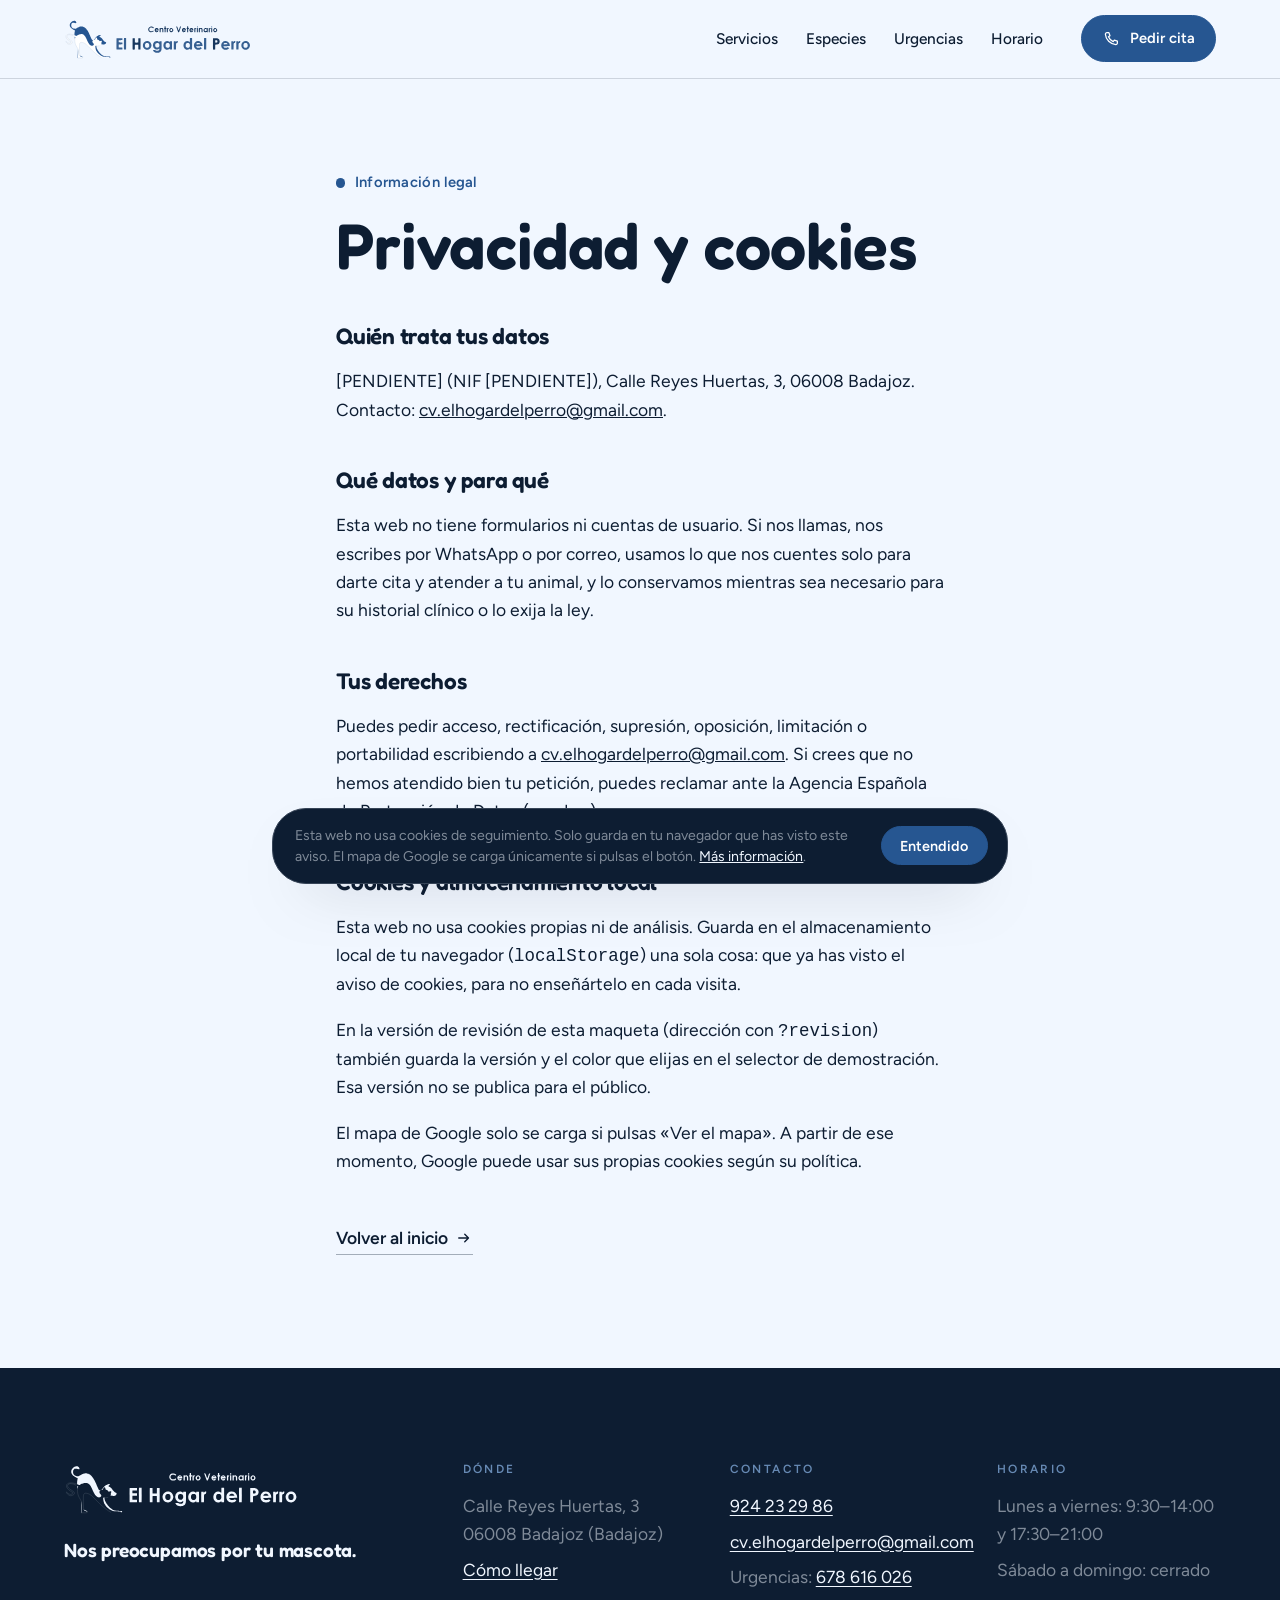
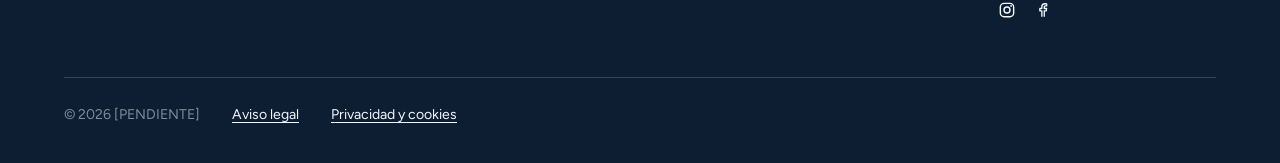
<file: privacidad.html>
<!DOCTYPE html>
<!-- GENERADO por scripts/aplicar.mjs desde fuente/privacidad.html. No editar a mano. -->
<html lang="es" class="sin-js densidad-marca pagina-legal" data-personalidad="cercana" data-fondo="claro" data-logo-oscuro="mono" data-duotono="si" data-paleta="a" data-marca="hogardelperro">
<head>
<meta charset="utf-8">
<meta name="viewport" content="width=device-width, initial-scale=1">
<meta name="robots" content="noindex, nofollow">
<meta name="theme-color" content="#F1F7FF">
<link rel="icon" href="favicon.svg" type="image/svg+xml">
<link rel="manifest" href="manifest.json">
<link rel="preconnect" href="https://fonts.googleapis.com">
<link rel="preconnect" href="https://fonts.gstatic.com" crossorigin>
<link rel="stylesheet" id="fuentes" href="https://fonts.googleapis.com/css2?family=Fredoka:wght@500;600&amp;family=Figtree:wght@400;500;600;700&amp;display=swap">
<link rel="stylesheet" id="hoja-marca" href="css/marca.css?v=10b50212">
<link rel="stylesheet" href="css/base.css?v=5e323b0e">
<script>
/* Bloqueante a propósito: todo lo que cambia el aspecto se resuelve antes del
   primer pintado, o la página arranca de una forma y salta a otra.
   Lo que va entre las marcas del mando lo borra scripts/quitar_mandos.py. */
(function () {
  var h = document.documentElement;
  h.classList.remove('sin-js');
  h.classList.add('con-js');
  /* [MANDO DE MAQUETA] inicio */
  /* lo guardado solo cuenta en modo revisión (?revision): si no, un navegador
     donde se probó otra versión la seguiría viendo sin mando para volver */
  if (!/[?&]revision\b/.test(location.search)) return;
  try {
    var d = localStorage.getItem('hogardelperro-densidad');
    if (d === 'sobria' || d === 'marca') { h.classList.remove('densidad-marca', 'densidad-sobria'); h.classList.add('densidad-' + d); }
    var p = localStorage.getItem('hogardelperro-paleta');
    if (p === 'a' || p === 'b' || p === 'c') h.setAttribute('data-paleta', p);
  } catch (e) {}
  /* [MANDO DE MAQUETA] fin */
})();
</script>

<title>Privacidad y cookies · Centro Veterinario El Hogar del Perro</title>
<meta name="description" content="Política de privacidad y de cookies de Centro Veterinario El Hogar del Perro.">
</head>
<body>
<a class="salto-contenido" href="#contenido">Saltar al contenido</a>
<svg class="sprite" aria-hidden="true" focusable="false" width="0" height="0">
<symbol id="i-telefono" viewBox="0 0 24 24"><path d="M6.6 3.5h2.6l1.4 4.1-2 1.5a11.5 11.5 0 0 0 6.3 6.3l1.5-2 4.1 1.4v2.6A2.1 2.1 0 0 1 18.4 19.5 15.2 15.2 0 0 1 4.5 5.6 2.1 2.1 0 0 1 6.6 3.5Z" fill="none" stroke="currentColor" stroke-width="1.7" stroke-linejoin="round"/></symbol>
<symbol id="i-whatsapp" viewBox="0 0 24 24"><path d="M4.2 19.8 5.3 16A8.3 8.3 0 1 1 8.2 18.8Z" fill="none" stroke="currentColor" stroke-width="1.7" stroke-linejoin="round"/><path d="M9.2 8.4c.3 2.8 2.9 5.5 6 6.3l1-1.3-1.8-1-1 .8a5 5 0 0 1-2.3-2.3l.8-1-1-1.8Z" fill="currentColor"/></symbol>
<symbol id="i-mapa" viewBox="0 0 24 24"><path d="M12 21s-6.5-5.6-6.5-11a6.5 6.5 0 0 1 13 0C18.5 15.4 12 21 12 21Z" fill="none" stroke="currentColor" stroke-width="1.7" stroke-linejoin="round"/><circle cx="12" cy="10" r="2.3" fill="none" stroke="currentColor" stroke-width="1.7"/></symbol>
<symbol id="i-reloj" viewBox="0 0 24 24"><circle cx="12" cy="12" r="8.5" fill="none" stroke="currentColor" stroke-width="1.7"/><path d="M12 7.5V12l3 2" fill="none" stroke="currentColor" stroke-width="1.7" stroke-linecap="round"/></symbol>
<symbol id="i-correo" viewBox="0 0 24 24"><rect x="3.5" y="5.5" width="17" height="13" rx="2" fill="none" stroke="currentColor" stroke-width="1.7"/><path d="m4 7 8 6 8-6" fill="none" stroke="currentColor" stroke-width="1.7" stroke-linejoin="round"/></symbol>
<symbol id="i-flecha" viewBox="0 0 24 24"><path d="M5 12h13m-5-5 5 5-5 5" fill="none" stroke="currentColor" stroke-width="1.8" stroke-linecap="round" stroke-linejoin="round"/></symbol>
<symbol id="i-coche" viewBox="0 0 24 24"><path d="M5 16.5V12l1.8-4.6A1.6 1.6 0 0 1 8.3 6.4h7.4a1.6 1.6 0 0 1 1.5 1L19 12v4.5M5 12h14M5 16.5h14" fill="none" stroke="currentColor" stroke-width="1.7" stroke-linejoin="round"/><circle cx="8" cy="16.5" r="1.6" fill="currentColor"/><circle cx="16" cy="16.5" r="1.6" fill="currentColor"/></symbol>
<symbol id="i-tarjeta" viewBox="0 0 24 24"><rect x="3.5" y="6" width="17" height="12" rx="2" fill="none" stroke="currentColor" stroke-width="1.7"/><path d="M3.5 10h17M7 14.5h3" fill="none" stroke="currentColor" stroke-width="1.7" stroke-linecap="round"/></symbol>
<symbol id="i-estrella" viewBox="0 0 24 24"><path d="m12 3.2 2.7 5.6 6.1.8-4.5 4.2 1.1 6.1L12 17l-5.4 2.9 1.1-6.1-4.5-4.2 6.1-.8Z" fill="currentColor"/></symbol>
<symbol id="i-mas" viewBox="0 0 24 24"><path d="M12 5v14M5 12h14" fill="none" stroke="currentColor" stroke-width="1.8" stroke-linecap="round"/></symbol>
<symbol id="i-check" viewBox="0 0 24 24"><path d="m5 12.5 4.2 4L19 7" fill="none" stroke="currentColor" stroke-width="1.9" stroke-linecap="round" stroke-linejoin="round"/></symbol>
<symbol id="i-instagram" viewBox="0 0 24 24"><rect x="4" y="4" width="16" height="16" rx="4.5" fill="none" stroke="currentColor" stroke-width="1.7"/><circle cx="12" cy="12" r="3.6" fill="none" stroke="currentColor" stroke-width="1.7"/><circle cx="16.9" cy="7.1" r="1.1" fill="currentColor"/></symbol>
<symbol id="i-facebook" viewBox="0 0 24 24"><path d="M13.5 20v-7h2.4l.4-2.8h-2.8V8.5c0-.8.3-1.4 1.4-1.4h1.5V4.6a19 19 0 0 0-2.2-.1c-2.2 0-3.6 1.3-3.6 3.7v2H8.2V13h2.4v7" fill="none" stroke="currentColor" stroke-width="1.6" stroke-linejoin="round"/></symbol>

<symbol id="especie-perro" viewBox="0 0 120 120"><path fill="currentColor" fill-rule="evenodd" d="M24.4 106.9 23.6 106.5Q23.4 106.4 23.2 106.3L22.5 105.9L22.5 105.9Q22.3 105.8 22.1 105.7L21.4 105.2Q21.2 105.1 21.1 105L21.1 104.9L20.4 104.4L20.4 104.4Q20.2 104.2 20.1 104.1L20.1 104.1L19.5 103.5Q19.3 103.4 19.2 103.2L19.2 103.2L18.7 102.5L18.7 102.5Q18.5 102.4 18.4 102.2L18 101.5Q17.9 101.3 17.8 101.1L17.4 100.4Q17.3 100.2 17.2 100L16.9 99.3Q16.8 99.1 16.8 98.9L16.5 98.1Q16.5 97.9 16.4 97.7L16.3 96.8Q16.2 96.7 16.2 96.5L16.1 95.5Q16.1 95.4 16.1 95.3L16.1 94.2L16.1 94.2Q16.1 94.2 16.1 94.1L16.1 94.1Q16.1 94 16.1 94L16.1 92.9L16.1 92.9Q16.1 92.7 16.1 92.6L16.3 91.6Q16.3 91.4 16.3 91.3L16.5 90.2Q17 87.8 19.4 87.8Q20.6 87.8 21.4 88.7Q22.3 89.5 22.3 90.7Q22.3 90.9 22.2 91.1L22.1 92.1Q22.1 92.2 22.1 92.3L22 93Q22 93.1 22 93.2L22 93.9Q22 94 22.1 94L22.1 94.7Q22.1 94.7 22.1 94.8L22.2 95.4Q22.3 95.5 22.3 95.6L22.4 96Q22.5 96.1 22.5 96.2L22.7 96.7Q22.7 96.8 22.7 96.8L22.9 97.2Q23 97.3 23 97.4L23.2 97.7Q23.3 97.8 23.4 97.9L23.6 98.2Q23.7 98.3 23.7 98.4L24 98.6Q24.1 98.7 24.2 98.8L24.5 99Q24.5 99.1 24.6 99.1L25 99.4Q25.1 99.4 25.1 99.5L25.5 99.7Q25.6 99.8 25.7 99.8L26.2 100Q26.3 100 26.3 100.1L26.9 100.3Q27 100.3 27 100.3L27.6 100.5Q27.7 100.5 27.8 100.5L28.5 100.6Q28.6 100.7 28.6 100.7L29.4 100.8Q30.5 100.9 31.1 100.4Q31.7 99.9 31.8 98.8Q31.9 98.3 31.7 97.8Q28.8 90.3 31.8 81.2Q31.9 81.1 31.9 81.1Q34.4 72.1 42.2 64.8Q47.3 60 56.8 54.3Q56.8 54.2 56.9 54.2Q58.7 53 60.3 51.6Q61.7 50.3 60.6 48.7Q58.8 46.1 59.7 40.8Q59.7 40.8 59.7 40.8Q61.6 25.8 68.3 23.5Q68.5 23.5 68.7 23.4Q69 23.3 69.2 23.2Q71.9 21.6 75.1 21.6Q78.8 21.6 81.8 23.7Q84.1 25.4 85.4 28Q86 29.2 87.4 29.2Q94.4 29.1 98.6 31Q99.2 31.3 99.9 31.2Q100.2 31.1 100.5 31.1Q101.9 31.1 102.9 32.1Q103.9 33.1 103.9 34.6Q103.9 36.1 103 37Q102.2 37.7 102.2 38.6Q102.2 41.6 101.1 43.5Q101 43.7 100.8 43.8Q98 45.8 92.1 46Q90.7 46 89.4 46Q88.3 45.9 87.7 46.4Q87.1 47 87.1 48.1Q87 48.7 87.4 49.3Q89.8 53.1 90.8 55.4Q93 60.6 92.3 65.7Q92.3 65.8 92.3 65.9L91.6 99.5Q91.5 101.2 93.2 101.7Q96.7 102.5 96.7 104.6Q96.7 107.1 92 107.9Q91.9 107.9 91.7 107.9Q91.7 107.9 91.7 107.9Q91.7 108 91.7 108Q91.7 108 91.6 108L91.6 108Q91.6 108 91.6 108H25.9Q25.6 107.3 24.7 107Q24.6 106.9 24.4 106.9ZM71 103.8Q70.7 105 71.8 105.3Q73 105.6 73.3 104.5Q76.4 93.9 72 85.6Q67.6 77.2 57.1 74.2Q56.6 74 56.2 74.2Q55.8 74.5 55.7 75Q55.3 76.2 56.5 76.5Q66 79.2 69.9 86.7Q73.8 94.1 71 103.8ZM75.2 25Q74.8 23.9 73.7 24.3Q73.1 24.5 72.9 24.9Q72.8 25.3 73 25.9Q75 31.2 73.3 38.5Q71.6 45.7 67.4 50.6Q67 51 67.1 51.5Q67.1 51.9 67.6 52.3Q68.5 53.1 69.2 52.1Q73.8 46.8 75.6 39Q77.5 31 75.2 25ZM84.3 30.2C84.3 28.9 83.2 27.7 81.8 27.7C80.4 27.7 79.3 28.9 79.3 30.2C79.3 31.6 80.4 32.7 81.8 32.7C83.2 32.7 84.3 31.6 84.3 30.2Z"/></symbol>
<symbol id="especie-gato" viewBox="0 0 120 120"><path fill="currentColor" fill-rule="evenodd" d="M80.8 33.8Q83.4 37.8 82.5 41.6Q81.9 44 79.9 45.8Q79.4 46.3 79.3 47Q78.9 48.6 77.8 49.9Q76.4 51.4 77.7 52.9Q82.2 57.8 82.1 64.8Q82.1 64.8 82.1 64.9Q82.1 66.1 81.9 67.2Q81.9 67.3 81.9 67.3Q81.6 68.6 81.1 70.8Q80 76.1 80 78.9V97.1Q70.2 98.2 59.9 98Q62 89 57 82.3Q51.9 75.3 41.3 73.8Q40.7 73.7 40.4 74Q40.1 74.3 40 74.9Q39.8 76 41 76.2Q50.6 77.6 55.1 83.7Q59.5 89.7 57.5 98Q49.5 97.7 41.3 96.6Q40.1 96.5 40 97.7Q39.8 98.8 41 99Q62 101.8 81.3 99.3Q81.7 99.4 82.2 99.4Q82.3 99.4 82.4 99.4L83.9 99.2L84 99.2L84 99.2L85.7 99Q85.8 99 85.8 99L87.3 98.7Q87.4 98.7 87.4 98.7L88.3 98.5Q88.5 98.5 88.7 98.4L88.9 98.3Q88.9 98.3 89 98.3L89.5 98Q89.6 98 89.6 98L90.1 97.7Q90.1 97.7 90.2 97.7L90.6 97.4Q90.7 97.4 90.7 97.3L91.1 97.1Q91.1 97.1 91.2 97L91.5 96.8Q91.5 96.7 91.6 96.7L91.9 96.5Q91.9 96.4 92 96.4L92.2 96.2Q92.3 96.1 92.3 96.1L92.5 95.8Q92.5 95.8 92.6 95.7L92.7 95.5Q92.8 95.5 92.8 95.4L93 95.2Q93 95.2 93.1 95.1L93.2 94.9Q93.2 94.8 93.2 94.8L93.3 94.6Q93.4 94.5 93.4 94.4L93.5 94.2Q93.5 94.1 93.5 94.1L93.6 93.9Q93.6 93.8 93.6 93.7L93.7 93.5Q93.7 93.4 93.7 93.3L93.8 93.1Q93.8 93 93.8 92.9L93.8 92.7Q93.8 92.6 93.8 92.5L93.8 92.2Q93.8 92.1 93.8 92.1L93.8 91.7Q93.8 91.7 93.8 91.6L93.7 91.2Q93.7 91.2 93.7 91.1L93.7 90.7Q93.7 90.6 93.6 90.6L93.5 90.1Q93.5 90.1 93.5 90L93.4 89.5Q93.3 89.1 93.3 88.6Q93.3 87.3 94.2 86.3Q95.1 85.4 96.5 85.4Q98.8 85.4 99.5 87.6L99.7 88.2Q99.8 88.3 99.8 88.5L99.8 88.5L100 89Q100 89.2 100 89.3L100 89.3L100 89.3L100.2 89.9Q100.2 89.9 100.2 89.9Q100.2 90 100.2 90.2L100.2 90.2L100.2 90.2L100.3 90.8Q100.4 90.9 100.4 91L100.4 91.1L100.5 91.6L100.5 91.6Q100.5 91.8 100.5 91.9L100.5 91.9L100.5 92.5L100.5 92.5L100.5 92.6Q100.5 92.7 100.5 92.8L100.5 93.4L100.5 93.4Q100.5 93.6 100.5 93.7L100.5 94.3Q100.5 94.4 100.5 94.6L100.5 94.6L100.4 95.1Q100.4 95.3 100.3 95.5L100.3 95.5L100.2 96Q100.2 96.2 100.1 96.3L100.1 96.3L100.1 96.4L100 96.8Q99.9 97 99.9 97.2L99.8 97.2Q99.8 97.2 99.8 97.2Q99.8 97.2 99.8 97.2Q99.8 97.2 99.8 97.2L99.7 97.6Q99.6 97.9 99.5 98L99.5 98L99.3 98.5Q99.3 98.5 99.3 98.5Q99.2 98.7 99.1 98.8L99.1 98.8L99.1 98.8L98.9 99.3Q98.8 99.5 98.7 99.6L98.7 99.6L98.4 100.1L98.4 100.1Q98.3 100.2 98.2 100.4L98.2 100.4L97.8 100.9Q97.7 101 97.6 101.1L97.6 101.1L97.6 101.1L97.2 101.6L97.2 101.6L97.2 101.6Q97.1 101.7 97 101.8L97 101.8L96.5 102.3Q96.4 102.4 96.3 102.4L96.3 102.4L96.3 102.5L96.3 102.5L96.3 102.5L95.8 102.9L95.7 102.9Q95.7 103 95.6 103Q95.6 103.1 95.5 103.1Q95.6 103.1 95.6 103.1L95 103.5Q94.9 103.6 94.8 103.7L94.8 103.7L94.2 104.1Q94.2 104.1 94.2 104.1L94.2 104.1Q94.1 104.2 93.9 104.3L93.9 104.3L93.9 104.3L93.3 104.6L93.3 104.6Q93.2 104.7 93.1 104.8L93.1 104.8L93 104.8L92.4 105.1Q92.3 105.2 92.1 105.3L92.1 105.3L92.1 105.3L91.5 105.6L91.5 105.6Q91 105.9 90.5 106L89.1 106.3Q88.9 106.3 88.8 106.4L88.8 106.4L87.2 106.7Q87.1 106.7 86.9 106.7L86.9 106.7L85.2 107Q85 107 84.9 107L84.9 107.1L83 107.3L82.9 107.3Q82.9 107.3 82.8 107.3L82.8 107.3L81.3 107.5Q80.8 107.6 80.4 107.8Q80.1 108 79.8 108H27.5L27.3 108Q25.6 107.9 24.4 106.6Q23.2 105.4 23.2 103.6Q23.2 103 23.4 102.4Q23.7 101.3 23 100.4Q18.3 94.2 19.8 84.7Q22.5 68.6 43.1 56.6Q43.1 56.6 43.1 56.6Q46.1 54.7 50.5 51.8Q52.7 50.4 54.2 49.4Q56.1 48.3 54.9 46.4Q54.9 46.4 54.9 46.4Q52.8 43.2 52.8 39.1Q52.8 38.5 52.9 37.9Q52.9 37.7 52.8 37.4Q52.8 37.2 52.8 37L55.8 20Q56 18.8 57.2 19Q57.6 19.1 57.8 19.3L63.8 25Q64.5 25.6 65.5 25.6Q65.8 25.6 66.2 25.6Q67.2 25.5 67.8 24.7L73.7 17.6Q74.5 16.7 75.4 17.4Q75.7 17.6 75.8 18L80.3 32.7Q80.4 33 80.5 33.2Q80.5 33.3 80.6 33.4Q80.7 33.6 80.8 33.8ZM74.7 37.2C74.7 35.8 73.6 34.7 72.2 34.7C70.8 34.7 69.7 35.8 69.7 37.2C69.7 38.6 70.8 39.7 72.2 39.7C73.6 39.7 74.7 38.6 74.7 37.2Z"/></symbol>
<symbol id="logo-hogardelperro" viewBox="0 0 757.03 165.1"><g transform="translate(6.328 7.422) scale(0.373) translate(-46 -9)">
  <path fill="#FFFFFF" d="M178.87 407.33C178.38 406.85 178.48 403.40 179.13 397.38C179.33 395.59 179.61 391.59 179.75 388.50C179.89 385.41 180.18 381.47 180.40 379.75C180.61 378.03 180.83 374.66 180.89 372.25C180.94 369.84 181.18 364.61 181.41 360.62C181.92 352.08 181.97 337.34 181.53 331.25C181.36 328.98 181.13 325.44 181.01 323.38C180.90 321.31 180.68 319.31 180.53 318.93C180.38 318.54 180.15 317.64 180.03 316.93C179.90 316.21 179.01 313.46 178.05 310.82C176.32 306.08 176.20 305.85 168.68 292.70C159.41 276.46 160.73 279.15 155.29 265.37L150.75 253.86L148.50 242.03C145.61 226.74 145.52 225.55 146.24 212.30C146.55 206.51 146.88 202.53 147.10 201.80C147.29 201.16 147.57 199.89 147.72 199.00C148.39 195.06 149.56 190.72 150.53 188.54C150.80 187.94 151.08 186.98 151.16 186.41C151.31 185.30 151.19 185.14 148.73 183.14C147.71 182.31 131.36 171.63 130.98 171.54C130.79 171.50 126.97 169.85 122.50 167.88C110.40 162.53 107.43 161.67 95.29 159.92L85.95 158.58L80.41 159.88C70.55 162.18 67.00 164.21 63.49 169.52C60.97 173.33 60.42 175.44 60.65 180.37C60.96 187.06 63.01 190.37 72.29 199.17C77.88 204.46 77.88 204.46 94.12 215.87C113.86 229.72 114.47 230.24 117.26 235.79C120.05 241.33 120.00 243.57 117.00 248.54C114.91 251.99 113.98 252.74 106.62 256.82L100.12 260.44L93.75 261.74L87.38 263.04L81.62 261.51C75.88 259.98 75.88 259.98 69.85 256.35C63.82 252.72 63.82 252.72 60.35 249.17C57.16 245.92 56.61 245.20 53.62 240.53C49.51 234.08 49.64 234.32 49.97 233.60C50.28 232.91 51.31 232.58 52.08 232.94C52.38 233.07 54.76 235.07 57.38 237.37C63.21 242.52 68.36 246.07 73.38 248.43C76.58 249.94 77.25 250.16 81.38 250.99C88.11 252.36 89.10 252.22 97.12 248.77C102.89 246.29 103.18 246.13 104.40 244.80C105.95 243.12 106.59 241.54 106.35 239.98C105.86 236.76 104.58 235.66 92.04 227.57C86.22 223.82 81.38 220.75 81.27 220.75C80.77 220.75 71.09 213.19 68.10 210.47C62.45 205.32 56.88 197.87 53.03 190.30C52.73 189.71 52.03 187.24 51.49 184.82C50.49 180.40 50.49 180.40 50.88 176.56C51.26 172.72 51.26 172.72 53.16 168.92C54.89 165.48 55.29 164.88 57.44 162.56C59.79 160.02 59.86 159.97 63.85 157.90C69.51 154.96 71.20 154.43 78.33 153.38C87.76 151.99 91.74 152.07 104.16 153.89C113.46 155.26 113.81 155.33 124.12 158.03C136.73 161.34 138.00 161.70 138.00 162.01C138.00 162.14 138.83 162.25 139.84 162.25C141.51 162.25 141.77 162.32 142.62 163.00C143.14 163.41 143.78 163.75 144.05 163.75C144.31 163.75 145.05 164.03 145.70 164.37C146.34 164.72 147.02 165.00 147.20 165.00C147.38 165.00 148.05 165.28 148.70 165.63C149.34 165.97 150.02 166.25 150.20 166.25C150.38 166.25 150.94 166.47 151.45 166.74C151.96 167.01 153.11 167.53 154.00 167.89C156.02 168.71 156.53 168.94 157.00 169.23C157.70 169.66 160.12 170.72 160.75 170.87C161.40 171.02 161.87 170.82 164.75 169.12C168.21 167.08 179.55 161.25 180.06 161.25C180.18 161.25 181.31 160.74 182.59 160.12C183.86 159.51 185.06 159.00 185.26 159.00C185.46 159.00 186.18 158.72 186.87 158.39C189.33 157.19 196.91 154.71 200.21 154.02C200.94 153.87 201.76 153.63 202.03 153.49C202.30 153.34 203.33 153.12 204.32 153.00C205.31 152.88 207.03 152.60 208.12 152.39C211.85 151.68 217.15 151.38 220.03 151.71C224.06 152.18 229.16 153.20 230.19 153.75C230.70 154.03 231.31 154.25 231.55 154.25C232.78 154.25 239.15 157.58 241.85 159.63C242.93 160.45 244.33 161.49 244.97 161.94C246.37 162.93 253.88 170.61 254.41 171.58C254.92 172.54 256.60 174.84 258.88 177.71C259.36 178.31 259.75 178.92 259.75 179.07C259.75 179.36 262.13 183.66 263.29 185.48C263.81 186.30 264.00 186.90 264.00 187.77C264.00 188.85 264.09 189.03 264.97 189.72C265.50 190.15 266.07 190.86 266.24 191.31C266.41 191.76 266.75 192.52 267.00 193.00C267.24 193.48 267.52 194.14 267.62 194.47C267.72 194.80 268.16 195.54 268.60 196.11C269.04 196.69 269.55 197.55 269.72 198.02C269.90 198.49 270.54 199.94 271.15 201.25C271.75 202.56 272.25 203.72 272.25 203.84C272.25 203.95 272.49 204.38 272.78 204.79C273.07 205.19 273.52 206.08 273.78 206.76C274.04 207.44 274.46 208.53 274.71 209.19C275.19 210.41 277.18 214.67 278.02 216.28C278.29 216.78 278.50 217.35 278.50 217.54C278.50 217.74 278.89 218.84 279.38 220.00C279.86 221.16 280.25 222.24 280.25 222.39C280.25 222.55 280.58 223.10 280.99 223.61C281.40 224.12 281.80 224.79 281.89 225.08C282.04 225.59 287.87 237.41 288.64 238.75C288.83 239.09 289.77 240.80 290.73 242.53C291.69 244.27 292.90 246.34 293.42 247.13C293.95 247.92 294.81 249.26 295.33 250.10C295.86 250.94 296.49 251.85 296.73 252.12C296.97 252.40 297.53 253.24 297.96 254.00C298.40 254.76 299.23 255.96 299.81 256.67C303.19 260.79 304.04 261.78 305.62 263.46C309.30 267.34 314.75 271.60 318.51 273.52C319.40 273.98 320.29 274.49 320.50 274.65C320.88 274.96 321.42 275.18 325.25 276.51C328.04 277.48 334.62 277.63 336.54 276.76C337.13 276.48 337.84 276.26 338.11 276.26C340.14 276.23 345.90 272.89 348.13 270.44C353.02 265.05 352.05 259.29 345.00 251.88C338.78 245.34 336.81 242.48 335.77 238.50C334.67 234.29 334.51 231.92 335.12 229.38C335.32 228.55 335.49 227.53 335.49 227.10C335.50 226.68 335.78 225.83 336.12 225.23C336.46 224.62 337.08 223.48 337.50 222.69C337.92 221.89 338.93 220.62 339.79 219.81C340.64 219.02 341.78 217.95 342.33 217.44C343.28 216.54 344.84 215.87 345.29 216.15C345.61 216.35 347.47 215.44 347.63 215.00C347.77 214.62 351.91 211.36 352.58 211.11C353.07 210.92 353.77 211.67 353.57 212.18C353.45 212.50 353.51 212.55 353.89 212.39C354.16 212.27 354.82 212.09 355.38 211.97C359.39 211.11 360.32 210.94 361.88 210.79C362.84 210.70 363.77 210.53 363.94 210.42C364.37 210.14 365.23 208.42 365.63 207.03C366.46 204.09 370.04 196.78 371.68 194.64C374.23 191.33 377.31 189.00 379.16 189.00C379.58 189.00 380.33 189.27 380.81 189.60C381.30 189.93 381.91 190.27 382.18 190.35C383.76 190.86 386.86 195.89 387.26 198.62C387.62 201.05 388.31 204.39 388.64 205.25C388.82 205.73 389.02 207.00 389.09 208.08C389.16 209.15 389.35 210.19 389.51 210.39C389.87 210.82 392.05 211.50 393.11 211.51C393.53 211.51 394.37 211.73 394.96 212.01C395.56 212.28 396.36 212.50 396.74 212.50C397.12 212.50 398.06 212.84 398.84 213.25C399.61 213.66 400.38 214.00 400.56 214.00C400.73 214.00 401.55 214.34 402.38 214.75C403.20 215.16 404.00 215.50 404.16 215.50C404.86 215.50 410.02 219.72 411.33 221.36C412.90 223.33 414.77 226.41 415.28 227.83C415.80 229.32 415.89 229.31 419.35 227.60C421.12 226.72 422.70 226.00 422.85 226.00C423.01 226.00 423.52 225.79 424.00 225.53C426.03 224.45 431.01 223.25 433.50 223.25C435.10 223.25 437.18 224.13 437.98 225.16C438.85 226.27 439.57 228.86 439.38 230.24C439.00 232.97 437.63 237.09 436.26 239.62C435.81 240.45 435.27 241.45 435.06 241.86C434.58 242.76 434.58 243.87 435.05 247.38C435.47 250.46 435.31 253.64 434.65 255.47C434.43 256.07 434.24 256.86 434.24 257.22C434.23 257.58 433.92 258.46 433.55 259.18C432.90 260.44 432.46 260.76 419.88 269.38C412.73 274.27 406.81 278.40 406.72 278.55C406.62 278.70 403.25 279.27 399.21 279.82C391.88 280.81 391.88 280.81 385.10 280.50C380.52 280.30 378.16 280.28 377.85 280.45C377.49 280.64 377.00 280.53 375.78 279.98C373.99 279.16 373.29 279.09 372.29 279.60C371.25 280.14 369.25 282.40 369.24 283.05C369.24 283.37 369.07 283.91 368.88 284.25C368.36 285.16 368.40 289.13 368.97 292.26C369.23 293.70 369.52 295.89 369.62 297.12C369.72 298.36 369.94 300.05 370.12 300.88C370.30 301.70 370.52 303.22 370.61 304.25C370.70 305.28 370.93 306.69 371.11 307.38C371.30 308.06 371.53 309.13 371.62 309.75C371.81 311.00 373.17 316.73 373.48 317.58C373.59 317.88 374.04 319.31 374.49 320.75C376.62 327.65 377.69 330.14 381.16 336.34C383.62 340.73 384.43 341.99 387.18 345.62C387.70 346.30 388.45 347.34 388.84 347.93C389.23 348.52 390.19 349.72 390.96 350.60C391.74 351.48 392.99 352.95 393.75 353.88C395.97 356.62 406.79 367.30 409.96 369.88C411.56 371.20 413.55 372.84 414.38 373.53C415.20 374.23 416.27 375.07 416.75 375.40C417.23 375.74 418.60 376.76 419.80 377.69C420.99 378.62 422.29 379.57 422.67 379.82C423.06 380.06 424.05 380.70 424.88 381.24C425.70 381.78 426.94 382.57 427.62 382.99C428.31 383.42 429.44 384.11 430.12 384.54C434.16 387.06 445.43 392.50 446.63 392.50C446.84 392.50 447.44 392.71 447.95 392.97C448.46 393.23 449.55 393.58 450.38 393.75C451.20 393.92 452.18 394.21 452.55 394.40C452.92 394.59 453.57 394.75 453.98 394.75C454.40 394.75 455.16 394.91 455.68 395.11C456.20 395.30 457.69 395.65 459.00 395.87C460.31 396.09 461.71 396.37 462.12 396.49C462.86 396.69 469.11 397.50 473.75 397.98C475.06 398.12 477.51 398.30 479.21 398.38C483.01 398.57 483.60 398.78 483.00 399.75C482.76 400.13 434.28 406.59 433.32 406.37C433.00 406.30 432.69 405.99 432.61 405.67C432.50 405.22 430.93 404.21 425.92 401.33C422.32 399.27 415.60 395.11 411.00 392.09C406.39 389.07 402.44 386.53 402.22 386.45C402.00 386.36 394.47 380.45 385.47 373.30C369.26 360.41 369.00 360.19 353.50 346.12C338.65 332.64 336.33 330.41 306.88 301.25C277.59 272.25 275.44 270.18 267.97 263.79L260.07 257.02L251.22 252.11C242.38 247.20 242.38 247.20 236.00 245.37C229.01 243.37 221.01 241.81 217.25 241.72C213.78 241.64 209.48 242.75 206.62 244.46C205.39 245.20 204.34 245.89 204.31 245.98C204.27 246.08 203.19 247.67 201.91 249.52C199.59 252.88 199.59 252.88 198.55 256.62C197.52 260.38 197.52 260.38 197.01 274.25C196.69 283.06 196.42 297.85 196.25 314.75L195.99 341.38L197.84 360.55C199.32 375.87 199.77 379.81 200.09 380.12C200.30 380.34 200.55 380.93 200.64 381.45C201.21 384.84 203.41 389.71 205.21 391.59C206.26 392.68 210.24 394.75 211.31 394.75C211.70 394.75 212.40 394.91 212.87 395.10C213.33 395.30 214.37 395.54 215.17 395.64C215.97 395.74 217.52 396.08 218.61 396.41C219.70 396.73 220.75 397.00 220.95 397.00C222.44 397.00 227.83 400.10 229.56 401.96C230.68 403.15 230.75 403.31 230.75 404.60C230.75 406.05 230.42 407.24 229.92 407.55C229.76 407.66 218.30 407.74 204.46 407.75C181.21 407.75 179.25 407.72 178.87 407.33Z"/>
  <path fill="#265691" d="M177.68 411.18C176.02 410.77 175.90 410.33 176.09 405.55C176.18 403.25 176.42 399.18 176.62 396.50C176.83 393.82 177.05 388.64 177.13 385.00C177.21 381.36 177.44 375.96 177.64 373.00C178.22 364.56 178.49 358.04 178.50 352.62C178.50 349.88 178.67 344.93 178.88 341.62C179.08 338.32 179.32 331.35 179.40 326.12C179.55 316.82 179.67 315.57 180.35 316.25C180.95 316.85 181.53 319.78 181.75 323.38C181.87 325.44 182.11 328.98 182.28 331.25C182.72 337.34 182.67 352.08 182.16 360.62C181.93 364.61 181.69 369.84 181.64 372.25C181.58 374.66 181.36 378.03 181.15 379.75C180.93 381.47 180.64 385.41 180.50 388.50C180.36 391.59 180.06 395.64 179.84 397.50C179.63 399.36 179.42 403.11 179.38 405.84C179.30 411.46 179.26 411.58 177.68 411.18ZM521.01 406.64C520.84 406.43 520.80 405.79 520.90 404.93C521.09 403.35 520.62 402.40 519.33 401.75C518.94 401.55 518.35 401.22 518.02 401.01C517.69 400.81 516.62 400.38 515.64 400.07C513.89 399.51 513.73 399.51 499.50 399.51C485.98 399.50 479.77 399.32 473.88 398.74C469.69 398.32 462.92 397.46 462.12 397.24C461.71 397.12 460.31 396.84 459.00 396.62C457.69 396.40 456.20 396.05 455.68 395.86C455.16 395.66 454.38 395.50 453.93 395.50C453.49 395.50 452.82 395.34 452.45 395.14C452.07 394.95 451.12 394.65 450.32 394.49C449.53 394.33 448.46 393.98 447.95 393.72C447.44 393.46 446.85 393.25 446.65 393.25C445.92 393.25 441.94 391.52 437.77 389.40C431.27 386.09 429.52 385.13 428.10 384.08C427.68 383.76 427.24 383.50 427.14 383.50C427.04 383.50 426.49 383.18 425.92 382.79C424.47 381.80 422.84 380.72 421.91 380.12C421.48 379.85 420.25 378.95 419.17 378.12C418.10 377.30 416.80 376.32 416.30 375.96C415.79 375.59 414.70 374.72 413.88 374.03C413.05 373.33 411.06 371.70 409.46 370.38C406.29 367.80 395.47 357.12 393.25 354.38C392.49 353.45 391.24 351.98 390.46 351.10C389.69 350.22 388.73 349.02 388.34 348.43C387.95 347.84 387.20 346.80 386.68 346.12C383.52 341.93 383.11 341.30 380.18 336.00C377.70 331.53 377.27 330.68 376.99 329.82C376.82 329.30 376.53 328.59 376.35 328.25C375.86 327.34 375.13 325.25 373.74 320.75C373.29 319.31 372.84 317.88 372.73 317.58C372.42 316.73 371.06 311.00 370.87 309.75C370.78 309.13 370.55 308.06 370.36 307.38C370.18 306.69 369.95 305.28 369.86 304.25C369.77 303.22 369.55 301.70 369.37 300.88C369.19 300.05 368.97 298.36 368.87 297.12C368.77 295.89 368.48 293.70 368.22 292.26C367.65 289.11 367.60 285.36 368.11 284.20C368.31 283.74 368.54 283.06 368.62 282.67C368.81 281.77 370.82 279.60 372.05 278.98C373.01 278.48 374.62 278.34 374.86 278.72C374.93 278.84 375.64 279.19 376.43 279.51C378.47 280.31 378.62 280.51 378.64 282.32C378.65 284.33 379.43 290.51 379.87 292.12C380.06 292.81 380.29 293.99 380.38 294.75C380.47 295.51 380.80 296.97 381.12 298.00C381.44 299.03 382.00 300.89 382.37 302.12C382.74 303.36 383.25 304.77 383.49 305.25C383.74 305.73 384.01 306.45 384.11 306.85C384.20 307.24 384.79 308.65 385.41 309.97C386.03 311.29 386.82 312.99 387.17 313.75C387.51 314.51 387.92 315.35 388.07 315.62C388.23 315.90 389.21 317.81 390.26 319.88C391.31 321.94 392.63 324.36 393.20 325.25C393.76 326.14 394.75 327.77 395.39 328.88C397.26 332.05 398.29 333.66 399.50 335.28C400.12 336.12 401.02 337.39 401.50 338.13C403.45 341.09 403.91 341.72 405.72 344.00C406.75 345.31 408.23 347.16 408.99 348.12C413.94 354.37 423.20 363.85 430.29 369.92C432.47 371.79 434.79 373.68 435.69 374.30C436.13 374.62 437.76 375.84 439.31 377.02C441.94 379.03 444.71 380.96 446.59 382.12C447.04 382.40 447.72 382.88 448.11 383.19C448.50 383.50 448.94 383.75 449.10 383.75C449.25 383.75 450.11 384.22 451.00 384.80C452.97 386.06 455.24 387.23 455.75 387.24C455.96 387.25 456.80 387.59 457.62 388.00C458.45 388.41 459.29 388.75 459.50 388.76C459.71 388.76 460.32 388.98 460.88 389.25C461.43 389.52 462.16 389.74 462.50 389.74C462.84 389.75 463.91 390.03 464.88 390.37C465.84 390.71 467.03 390.99 467.53 390.99C468.03 391.00 468.93 391.17 469.52 391.38C470.12 391.59 471.74 391.93 473.12 392.12C474.50 392.32 475.96 392.59 476.38 392.73C476.79 392.88 478.81 393.16 480.88 393.37C482.94 393.58 485.07 393.87 485.62 394.00C486.68 394.27 499.49 394.94 507.12 395.13C509.60 395.19 514.41 395.13 517.81 394.99C523.64 394.74 524.07 394.76 525.06 395.20C525.65 395.45 526.43 395.74 526.80 395.84C529.03 396.39 532.15 399.16 532.41 400.81C532.68 402.50 530.81 405.15 528.47 406.41C527.38 406.99 521.45 407.17 521.01 406.64ZM228.99 402.35C227.27 400.58 222.32 397.75 220.94 397.75C220.75 397.75 219.70 397.48 218.61 397.16C217.52 396.83 215.97 396.49 215.17 396.39C214.37 396.29 213.33 396.05 212.87 395.85C212.40 395.66 211.68 395.50 211.27 395.50C210.86 395.50 209.74 395.11 208.78 394.62C207.83 394.14 206.93 393.75 206.79 393.75C206.06 393.75 203.79 391.17 202.68 389.05C200.65 385.20 199.34 380.67 200.02 379.86C200.32 379.48 200.39 379.50 200.80 380.00C201.05 380.31 201.25 380.74 201.25 380.97C201.25 381.20 201.40 381.61 201.59 381.88C201.78 382.15 202.02 382.65 202.12 382.98C202.76 385.03 206.67 388.38 208.87 388.76C209.56 388.88 210.57 389.15 211.12 389.36C211.68 389.56 212.52 389.73 213.01 389.74C213.50 389.75 214.34 389.98 214.88 390.26C215.43 390.54 216.27 390.87 216.75 390.99C217.93 391.29 220.23 392.28 220.99 392.81C221.33 393.05 221.80 393.25 222.03 393.25C222.25 393.25 222.59 393.44 222.78 393.66C222.97 393.89 223.46 394.22 223.88 394.39C225.53 395.09 228.61 398.34 229.76 400.62C230.72 402.51 230.80 402.80 230.48 403.13C230.15 403.46 229.98 403.37 228.99 402.35ZM324.75 277.09C323.44 276.62 322.02 276.12 321.59 275.98C321.16 275.85 320.54 275.53 320.22 275.28C319.89 275.03 319.36 274.74 319.04 274.63C318.71 274.53 318.08 274.21 317.62 273.91C317.17 273.62 316.14 272.96 315.34 272.45C312.17 270.44 307.87 266.87 305.12 263.96C303.54 262.28 302.69 261.29 299.31 257.17C298.73 256.46 297.89 255.26 297.45 254.50C297.01 253.74 296.19 252.51 295.64 251.75C295.08 250.99 294.46 250.08 294.25 249.71C294.04 249.35 293.44 248.40 292.91 247.61C292.38 246.81 291.11 244.63 290.09 242.77C289.06 240.90 288.12 239.21 287.99 239.00C287.66 238.45 285.74 234.79 285.18 233.62C284.91 233.07 283.92 231.04 282.97 229.11C282.02 227.18 281.25 225.48 281.25 225.33C281.25 225.19 280.91 224.64 280.49 224.12C280.08 223.59 279.67 222.89 279.58 222.55C279.50 222.21 279.05 221.03 278.59 219.92C278.13 218.80 277.75 217.74 277.75 217.56C277.75 217.37 277.53 216.81 277.26 216.30C276.36 214.58 274.29 210.13 273.89 209.06C273.68 208.48 273.33 207.53 273.11 206.96C272.90 206.38 272.50 205.60 272.23 205.22C271.96 204.84 271.58 204.09 271.39 203.54C271.20 203.00 270.65 201.78 270.17 200.84C269.70 199.90 269.24 198.82 269.15 198.46C269.07 198.09 268.60 197.26 268.10 196.61C267.61 195.97 267.05 195.00 266.86 194.46C266.67 193.92 266.34 193.24 266.13 192.94C265.92 192.63 265.75 192.18 265.75 191.92C265.75 191.66 265.19 190.91 264.50 190.25C263.34 189.13 263.25 188.96 263.25 187.85C263.25 187.01 263.07 186.39 262.66 185.76C261.87 184.57 259.32 180.00 259.10 179.38C259.00 179.10 258.63 178.51 258.27 178.07C256.25 175.54 254.40 173.01 253.91 172.08C253.38 171.11 245.87 163.43 244.47 162.44C243.83 161.99 242.43 160.95 241.35 160.13C240.27 159.31 238.54 158.21 237.50 157.68C236.47 157.16 235.34 156.57 235.00 156.39C233.72 155.70 231.97 155.00 231.55 155.00C231.30 155.00 230.66 154.77 230.12 154.49C229.02 153.93 224.03 152.92 220.03 152.46C217.15 152.13 211.85 152.43 208.12 153.14C207.03 153.35 205.31 153.63 204.32 153.75C203.33 153.87 202.30 154.09 202.03 154.24C201.76 154.38 200.94 154.62 200.21 154.77C196.88 155.46 189.41 157.92 186.89 159.15C186.21 159.48 185.42 159.75 185.14 159.76C184.86 159.76 184.34 159.98 184.00 160.25C183.66 160.52 183.28 160.74 183.16 160.74C182.21 160.77 170.11 166.77 165.25 169.63C161.31 171.95 160.89 172.04 159.12 171.00C158.71 170.76 157.96 170.43 157.46 170.27C156.95 170.11 156.40 169.81 156.24 169.61C156.07 169.41 155.76 169.25 155.53 169.24C155.31 169.24 154.56 168.96 153.88 168.62C153.19 168.28 152.46 168.00 152.25 168.00C152.04 167.99 151.59 167.77 151.25 167.50C150.91 167.23 150.44 167.01 150.22 167.01C150.00 167.00 149.30 166.72 148.65 166.38C148.00 166.03 147.33 165.75 147.15 165.75C146.97 165.75 146.33 165.49 145.72 165.16C145.12 164.84 144.22 164.50 143.73 164.41C142.27 164.14 141.67 163.30 141.97 161.97C142.11 161.37 142.30 157.56 142.38 153.50C142.58 144.59 142.58 144.51 142.95 141.38C143.11 140.00 143.37 137.69 143.52 136.25C143.67 134.81 143.90 133.06 144.03 132.38C144.17 131.69 144.38 130.34 144.49 129.38C144.70 127.67 145.38 123.89 146.10 120.38C146.30 119.41 146.76 117.61 147.14 116.38C148.43 112.08 148.66 112.41 142.75 109.99C137.57 107.87 124.26 101.05 123.49 100.12C123.33 99.91 123.07 99.75 122.93 99.75C122.78 99.75 121.36 98.88 119.77 97.82C112.35 92.89 105.49 86.84 101.37 81.63C99.30 79.00 97.25 76.12 97.25 75.81C97.24 75.71 96.91 75.13 96.50 74.52C96.09 73.92 95.75 73.24 95.75 73.01C95.75 72.78 95.47 72.22 95.14 71.77C94.80 71.31 94.45 70.59 94.36 70.16C94.27 69.73 94.10 69.26 93.98 69.11C93.56 68.58 92.26 64.30 91.87 62.12C90.97 57.15 91.11 52.00 92.28 46.88C92.76 44.74 94.38 39.82 94.74 39.39C94.86 39.24 95.58 37.89 96.35 36.38C98.86 31.42 104.59 24.53 109.25 20.87C113.20 17.76 119.60 13.75 120.60 13.75C120.77 13.75 121.28 13.47 121.75 13.13C122.22 12.78 122.79 12.50 123.04 12.50C123.28 12.50 124.00 12.22 124.65 11.87C125.30 11.53 126.09 11.25 126.42 11.25C126.75 11.25 127.45 11.03 127.97 10.76C128.50 10.50 129.53 10.20 130.28 10.10C131.02 10.01 132.46 9.72 133.48 9.47C134.82 9.13 136.24 9.00 138.61 9.00C149.16 9.00 157.35 14.45 161.43 24.19C162.59 26.96 162.74 27.54 162.78 29.57C162.89 34.04 161.05 35.04 154.62 34.01C152.70 33.70 150.75 33.29 150.28 33.10C149.82 32.91 149.18 32.75 148.86 32.75C148.29 32.75 146.00 32.24 144.12 31.70C143.57 31.54 142.51 31.33 141.75 31.23C140.99 31.12 139.64 30.84 138.75 30.60C137.39 30.22 136.04 30.15 130.38 30.14C123.84 30.13 123.59 30.14 122.57 30.69C121.99 31.00 121.36 31.25 121.16 31.25C120.72 31.25 117.64 32.86 116.75 33.55C114.56 35.24 111.00 39.53 111.00 40.47C111.00 40.63 110.78 41.17 110.50 41.68C110.23 42.20 110.00 42.77 110.00 42.95C110.00 43.13 109.84 43.59 109.64 43.97C109.34 44.55 108.49 48.07 107.88 51.25C107.45 53.48 107.32 61.64 107.67 64.12C109.06 74.04 113.71 81.96 120.77 86.48C121.93 87.22 123.16 88.02 123.50 88.25C125.19 89.39 131.82 91.98 134.69 92.61C140.18 93.82 141.51 94.02 145.85 94.27C148.45 94.43 152.11 94.51 153.98 94.46C157.82 94.35 158.34 94.15 162.50 91.11C163.53 90.36 164.60 89.59 164.88 89.41C166.00 88.67 168.82 86.90 169.47 86.52C170.26 86.08 170.94 85.66 173.71 83.93C174.76 83.27 176.69 82.22 178.00 81.60C179.31 80.97 180.66 80.29 181.00 80.09C181.60 79.74 183.29 78.92 186.25 77.56C188.53 76.52 189.54 76.10 191.50 75.39C192.53 75.01 194.08 74.43 194.94 74.10C195.80 73.77 196.79 73.50 197.12 73.50C197.46 73.50 198.22 73.29 198.81 73.03C200.14 72.44 203.73 71.52 206.38 71.10C207.47 70.92 209.26 70.60 210.33 70.39C213.50 69.76 224.43 69.84 227.80 70.51C233.63 71.68 238.62 73.13 240.93 74.33C241.37 74.56 241.86 74.75 242.03 74.75C242.44 74.75 247.71 77.44 248.47 78.03C248.80 78.29 249.17 78.50 249.28 78.50C249.40 78.50 250.23 79.01 251.11 79.63C252.00 80.24 252.78 80.75 252.86 80.75C254.12 80.75 265.52 90.94 268.94 95.12C269.72 96.09 271.06 97.64 271.92 98.58C272.77 99.51 273.89 100.92 274.41 101.70C274.92 102.48 276.03 104.03 276.87 105.12C277.72 106.22 279.04 108.08 279.82 109.25C280.60 110.42 281.56 111.83 281.96 112.38C282.35 112.92 282.74 113.57 282.83 113.81C282.91 114.05 283.67 115.27 284.52 116.53C286.02 118.76 287.40 121.11 288.11 122.63C288.30 123.05 288.86 123.99 289.35 124.72C289.85 125.45 291.16 127.92 292.27 130.21C293.39 132.50 294.40 134.54 294.52 134.75C294.65 134.96 295.02 135.63 295.34 136.25C297.11 139.59 297.85 141.05 298.60 142.75C299.06 143.78 299.89 145.58 300.44 146.75C302.45 151.05 303.21 152.70 304.73 156.12C305.58 158.05 306.55 160.22 306.89 160.94C307.23 161.67 307.50 162.38 307.50 162.52C307.50 162.66 308.00 163.81 308.60 165.07C309.93 167.84 311.25 170.88 311.25 171.17C311.25 171.28 311.47 171.82 311.74 172.38C312.02 172.93 312.58 174.22 313.01 175.25C313.43 176.28 313.94 177.42 314.14 177.79C314.34 178.15 314.50 178.67 314.50 178.93C314.50 179.19 314.78 179.78 315.12 180.25C315.47 180.72 315.75 181.23 315.75 181.39C315.75 181.56 316.19 182.58 316.73 183.66C317.27 184.74 317.95 186.24 318.25 187.00C318.54 187.76 319.16 189.16 319.62 190.12C322.12 195.36 322.73 196.72 322.98 197.68C323.14 198.26 323.36 198.79 323.48 198.86C323.60 198.94 324.15 199.87 324.69 200.94C325.24 202.00 326.10 203.55 326.59 204.38C327.09 205.20 327.68 206.27 327.90 206.75C328.68 208.44 331.51 212.22 332.83 213.35C334.81 215.04 338.46 216.50 340.71 216.50C342.13 216.50 342.50 216.59 342.90 217.02C343.36 217.54 343.36 217.55 342.50 218.30C340.05 220.41 338.68 221.89 338.00 223.19C337.59 223.98 337.02 225.02 336.75 225.50C336.47 225.98 336.25 226.71 336.24 227.12C336.24 227.54 336.07 228.55 335.87 229.38C335.25 231.92 335.43 234.31 336.52 238.50C337.52 242.30 339.32 244.89 345.50 251.38C352.83 259.09 353.82 265.23 348.65 270.92C347.37 272.32 344.57 274.50 344.04 274.50C343.92 274.50 343.43 274.77 342.94 275.09C342.46 275.42 341.65 275.83 341.13 276.00C340.62 276.17 339.90 276.46 339.54 276.65C339.17 276.84 338.59 277.00 338.25 277.00C337.91 277.01 337.13 277.23 336.54 277.51C335.58 277.94 334.92 278.00 331.29 277.98C327.18 277.96 327.09 277.95 324.75 277.09ZM454.38 265.75C451.92 265.51 447.56 264.64 446.41 264.15C445.87 263.93 445.11 263.75 444.71 263.75C444.32 263.75 443.43 263.46 442.74 263.10C441.50 262.45 441.47 262.44 438.81 262.72C435.36 263.08 431.93 263.08 431.57 262.72C431.37 262.52 431.59 261.81 432.40 260.07C433.00 258.76 433.50 257.43 433.50 257.13C433.50 256.82 433.68 256.07 433.90 255.47C434.71 253.23 434.69 246.87 433.86 244.21C433.66 243.59 434.26 241.47 434.87 240.62C436.45 238.45 438.31 233.16 438.61 230.00C438.93 226.75 437.01 224.27 434.02 224.05C431.59 223.87 426.62 224.98 424.13 226.25C423.59 226.52 422.96 226.75 422.73 226.75C422.50 226.75 422.05 226.96 421.72 227.22C421.39 227.47 420.84 227.77 420.50 227.87C420.16 227.98 419.00 228.52 417.93 229.07C415.67 230.23 415.41 230.15 414.61 228.05C412.87 223.47 406.97 217.14 403.38 216.00C402.82 215.83 402.21 215.54 402.00 215.37C401.79 215.19 401.12 214.91 400.50 214.75C399.88 214.58 399.06 214.22 398.68 213.95C398.29 213.67 397.50 213.39 396.93 213.32C396.35 213.24 395.55 213.02 395.15 212.82C394.76 212.62 393.70 212.35 392.81 212.22C390.81 211.94 389.14 211.23 388.75 210.50C388.59 210.20 388.40 209.09 388.34 208.04C388.27 206.99 388.07 205.73 387.89 205.25C387.56 204.38 386.87 201.04 386.51 198.62C386.41 197.94 386.14 197.04 385.92 196.62C385.69 196.21 385.50 195.78 385.50 195.66C385.50 194.91 382.47 191.00 381.89 191.00C381.73 191.00 381.22 190.72 380.75 190.38C378.72 188.88 375.71 190.56 372.18 195.14C371.24 196.35 367.26 203.97 367.24 204.57C367.24 204.74 367.02 205.32 366.75 205.88C366.48 206.43 366.26 207.10 366.25 207.38C366.23 208.21 364.67 210.85 364.00 211.18C363.66 211.35 362.72 211.49 361.92 211.50C361.12 211.50 360.26 211.61 360.01 211.75C359.76 211.88 358.48 212.16 357.17 212.37C355.87 212.58 354.40 212.92 353.92 213.12C353.19 213.43 353.00 213.43 352.77 213.15C352.23 212.49 352.86 211.83 357.33 208.38C360.37 206.03 363.84 201.75 366.41 197.19C369.49 191.71 372.86 187.05 376.75 182.92C380.62 178.80 389.28 172.77 395.56 169.81C400.71 167.38 403.78 166.19 406.12 165.72C406.81 165.59 407.94 165.26 408.62 165.01C411.86 163.81 422.11 162.05 423.50 162.47C424.82 162.86 425.75 163.67 425.75 164.40C425.75 166.69 419.96 173.01 412.56 178.77C409.18 181.40 409.16 181.97 412.38 182.51C414.77 182.90 417.40 183.69 418.75 184.40C419.37 184.73 420.00 185.00 420.15 185.00C420.50 185.00 425.09 187.34 426.19 188.08C431.17 191.41 437.53 196.93 439.77 199.86C440.30 200.56 441.41 201.91 442.22 202.88C443.04 203.84 444.57 205.92 445.64 207.50C446.70 209.08 447.78 210.66 448.04 211.00C448.29 211.34 448.76 212.13 449.08 212.75C450.13 214.80 452.08 217.60 453.59 219.25C458.28 224.36 463.47 229.28 466.12 231.12C467.36 231.97 471.66 234.83 472.63 235.44C472.90 235.61 473.70 236.02 474.41 236.35C475.11 236.68 475.76 237.06 475.85 237.20C475.93 237.35 476.37 237.54 476.82 237.63C477.26 237.72 477.85 237.94 478.12 238.11C478.40 238.28 479.81 238.79 481.25 239.24C484.69 240.33 484.57 240.21 484.42 242.49C484.05 248.02 481.78 254.49 479.00 257.93C473.88 264.26 465.70 266.86 454.38 265.75ZM147.01 202.39C146.85 202.19 146.55 201.04 146.35 199.83C146.15 198.62 145.77 196.33 145.51 194.75C145.24 193.17 144.90 190.92 144.75 189.75C144.59 188.58 144.31 186.72 144.13 185.62C143.94 184.53 143.71 182.95 143.62 182.12C143.53 181.30 143.35 180.44 143.23 180.21C142.80 179.41 143.60 179.16 144.73 179.74C146.10 180.44 149.89 183.12 151.08 184.23C152.19 185.26 152.24 186.39 151.29 188.52C150.67 189.92 149.24 194.48 149.25 195.07C149.25 195.31 149.03 196.38 148.77 197.44C148.50 198.51 148.22 200.01 148.13 200.80C147.95 202.36 147.51 202.99 147.01 202.39Z"/>
  <path fill="none" stroke="#265691" stroke-width="0.95" stroke-linecap="round" stroke-linejoin="round" d="M146.68 202.51C146.46 206.69 145.79 215.34 145.66 221.50C145.53 227.66 145.03 223.35 146.10 230.50C147.17 237.65 147.45 243.51 150.53 254.01C153.61 264.51 154.45 266.78 160.10 278.22C165.75 289.66 171.91 297.71 176.20 306.00C180.50 314.29 178.87 313.74 179.62 315.92M178.00 411.59C182.07 411.46 189.00 410.95 196.50 411.00C204.00 411.05 205.32 412.02 212.10 411.80C218.88 411.58 223.52 410.58 227.31 410.01C231.10 409.45 228.61 409.75 229.33 409.23C230.05 408.72 230.20 409.25 230.59 407.66C230.98 406.06 230.98 403.25 231.09 402.00M199.86 380.47C199.05 371.79 196.94 361.34 196.20 341.00C195.46 320.66 196.18 305.70 196.51 288.00C196.83 270.30 196.95 268.33 197.68 260.54C198.40 252.74 198.33 255.72 199.79 252.56C201.26 249.40 202.19 248.25 204.32 246.18C206.46 244.10 207.00 244.10 209.50 243.12C212.00 242.14 213.50 242.01 215.70 241.72C217.90 241.44 216.42 241.39 219.50 241.82C222.58 242.26 224.76 242.54 229.68 243.70C234.60 244.86 235.11 244.08 241.86 247.09C248.62 250.10 252.80 252.10 260.38 257.38C267.96 262.66 259.48 254.84 276.32 271.08C293.16 287.33 316.49 311.49 336.94 331.21C357.40 350.94 354.96 348.57 369.30 360.73C383.63 372.90 391.23 378.43 402.10 386.50C412.98 394.57 411.95 393.26 418.75 397.44C425.54 401.62 429.86 403.73 433.00 405.50M341.68 216.93C343.07 216.50 346.61 215.42 348.00 215.00M377.51 280.23C380.59 280.38 384.77 281.32 391.47 280.94C398.18 280.55 404.36 279.04 408.00 278.50M130.50 171.50C127.09 170.01 120.63 166.93 114.99 164.71C109.35 162.49 111.22 162.72 104.86 161.41C98.51 160.09 92.56 158.79 86.10 158.73C79.63 158.68 79.16 160.09 75.47 161.18C71.77 162.26 71.51 162.39 69.31 163.65C67.10 164.91 67.09 165.02 65.44 166.90C63.79 168.79 62.87 169.99 61.79 172.23C60.72 174.46 60.75 174.59 60.56 177.06C60.38 179.54 60.48 181.04 60.95 183.46C61.43 185.88 61.52 185.83 62.74 188.06C63.96 190.30 63.15 190.05 66.51 193.63C69.86 197.21 68.27 196.91 77.99 204.34C87.72 211.78 102.34 221.15 110.72 227.42C119.10 233.69 114.23 230.28 116.10 232.86C117.96 235.43 118.44 237.01 119.19 239.14C119.95 241.26 119.72 240.79 119.54 242.50C119.36 244.21 119.04 245.23 118.36 246.90C117.69 248.58 117.58 248.70 116.45 250.12C115.33 251.53 116.73 251.09 113.24 253.32C109.75 255.56 106.30 258.11 100.61 260.27C94.92 262.44 92.98 263.23 87.37 263.16C81.76 263.10 80.17 262.16 75.09 259.98C70.01 257.80 68.36 256.42 64.29 253.27C60.23 250.12 59.83 249.68 56.62 245.66C53.41 241.63 51.19 237.86 49.69 234.97C48.20 232.08 49.27 233.01 49.84 232.53C50.41 232.04 49.49 230.73 52.29 232.78C55.09 234.82 58.78 238.82 62.56 241.82C66.35 244.83 66.19 244.64 69.47 246.45C72.76 248.26 73.86 248.86 77.50 250.06C81.14 251.25 83.14 251.61 86.00 251.88C88.86 252.15 86.67 252.59 90.51 251.29C94.35 249.98 100.17 247.61 103.45 245.94C106.73 244.26 104.78 244.78 105.43 243.69C106.07 242.60 106.29 242.24 106.38 240.98C106.47 239.72 106.59 239.30 105.84 237.95C105.08 236.61 108.42 238.63 102.95 234.88C97.49 231.14 87.98 225.67 81.00 220.94C74.02 216.20 74.86 216.43 71.22 213.38C67.58 210.33 67.63 210.56 64.45 207.07C61.28 203.59 59.45 201.39 56.79 197.54C54.14 193.69 53.79 193.33 52.38 189.58C50.96 185.84 50.66 184.26 50.36 180.50C50.06 176.74 50.05 175.91 51.02 172.50C51.99 169.09 52.79 167.82 54.79 165.00C56.78 162.18 57.30 161.72 60.08 159.70C62.87 157.68 64.90 156.98 67.45 155.81C70.00 154.64 67.77 155.11 71.66 154.38C75.55 153.65 79.89 152.91 85.13 152.50C90.37 152.09 89.06 151.90 95.50 152.53C101.94 153.15 105.05 153.35 114.40 155.32C123.75 157.30 132.81 160.14 138.00 161.50"/>
  </g>
  <g transform="translate(6.328 7.422) translate(131.28 -401.03)">
  <path fill="#376092" d="M235.75 529.78C235.54 529.66 234.47 529.44 233.37 529.29C228.62 528.66 224.32 525.57 222.10 521.20C220.99 519.02 221.03 519.00 226.01 519.00C229.73 519.00 229.73 519.00 230.55 519.71C232.75 521.60 233.69 521.88 238.10 521.88C242.12 521.88 242.12 521.88 243.50 521.04C246.19 519.40 246.99 518.03 247.00 515.05C247.00 512.78 246.64 512.52 245.29 513.83C244.27 514.82 241.46 516.24 240.50 516.26C240.16 516.26 239.59 516.43 239.25 516.62C238.44 517.09 235.78 517.10 234.57 516.65C234.05 516.45 233.15 516.23 232.57 516.15C228.27 515.54 222.39 509.03 221.84 504.25C221.75 503.49 221.53 502.57 221.34 502.20C220.93 501.38 220.88 497.69 221.27 496.96C221.42 496.68 221.64 495.75 221.77 494.89C222.28 491.24 225.04 486.97 228.40 484.64C231.19 482.70 236.05 481.58 238.43 482.33C239.09 482.54 240.07 482.78 240.62 482.88C241.65 483.05 243.92 484.34 245.40 485.59C246.55 486.56 247.00 486.34 247.00 484.81C247.00 484.14 247.14 483.46 247.30 483.30C247.76 482.84 255.34 482.88 255.72 483.34C255.93 483.59 255.98 487.88 255.92 499.28C255.81 517.40 255.75 518.06 253.86 521.93C252.35 525.02 250.82 526.40 246.75 528.38C244.67 529.39 236.79 530.39 235.75 529.78ZM195.97 517.89C195.89 517.81 194.99 517.57 193.97 517.36C184.53 515.43 178.42 505.72 180.60 496.12C182.73 486.72 192.07 480.49 200.88 482.59C207.66 484.21 213.25 489.70 214.23 495.72C214.36 496.49 214.58 497.44 214.73 497.83C214.88 498.22 215.00 499.19 215.00 500.00C215.00 500.81 214.88 501.78 214.73 502.17C214.58 502.56 214.35 503.53 214.22 504.34C213.27 510.15 207.54 515.89 201.25 517.32C198.99 517.84 196.22 518.14 195.97 517.89ZM276.53 517.62C276.07 517.41 275.44 517.25 275.13 517.25C274.81 517.25 273.62 516.78 272.47 516.21C270.08 515.03 266.55 511.71 265.59 509.73C265.29 509.12 264.86 508.23 264.62 507.75C263.62 505.70 262.69 499.11 263.23 497.79C263.37 497.42 263.61 496.32 263.74 495.34C264.21 491.96 266.57 487.96 269.55 485.48C274.74 481.16 282.08 481.08 287.07 485.29C288.57 486.55 289.00 486.44 289.00 484.81C289.00 484.14 289.13 483.47 289.30 483.30C289.72 482.88 297.28 482.88 297.70 483.30C298.13 483.73 298.13 516.27 297.70 516.70C297.49 516.91 296.20 517.00 293.50 517.00C289.06 517.00 289.00 516.97 289.00 515.19C289.00 513.54 288.55 513.44 287.07 514.75C284.30 517.19 278.92 518.65 276.53 517.62ZM357.53 517.62C357.07 517.41 356.44 517.25 356.13 517.25C355.81 517.25 354.62 516.78 353.47 516.21C351.08 515.03 347.55 511.71 346.59 509.73C346.29 509.12 345.86 508.23 345.62 507.75C344.62 505.70 343.69 499.11 344.23 497.79C344.37 497.42 344.61 496.32 344.74 495.34C345.21 491.96 347.57 487.96 350.55 485.48C355.72 481.17 363.35 481.10 368.13 485.30C370.03 486.98 370.00 487.10 370.00 478.31C370.00 472.65 370.08 470.52 370.30 470.30C370.72 469.88 378.28 469.88 378.70 470.30C379.13 470.73 379.13 516.27 378.70 516.70C378.49 516.91 377.20 517.00 374.50 517.00C370.06 517.00 370.00 516.97 370.00 515.19C370.00 513.54 369.55 513.44 368.07 514.75C365.30 517.19 359.92 518.65 357.53 517.62ZM401.75 517.78C401.54 517.65 400.48 517.41 399.38 517.23C393.35 516.27 388.09 510.99 386.69 504.50C385.02 496.72 387.69 489.33 393.70 485.11C394.57 484.50 395.35 484.00 395.45 484.00C395.55 484.00 396.06 483.77 396.58 483.49C397.10 483.22 398.05 482.93 398.70 482.85C399.35 482.77 400.28 482.54 400.78 482.33C402.43 481.64 408.72 482.56 411.06 483.83C414.73 485.84 418.02 489.38 419.13 492.50C419.34 493.10 419.61 493.70 419.73 493.85C419.86 494.00 420.09 495.07 420.24 496.21C420.40 497.36 420.64 498.58 420.77 498.91C421.12 499.86 421.06 502.39 420.66 502.72C420.43 502.91 416.57 503.01 407.88 503.06C393.62 503.13 394.44 502.99 395.50 505.24C396.17 506.69 397.90 508.42 399.53 509.29C400.54 509.83 400.92 509.87 404.38 509.87C408.12 509.87 408.12 509.87 409.93 508.81C412.21 507.47 412.50 507.48 415.65 509.03C418.81 510.59 418.87 510.79 416.81 512.79C414.14 515.38 411.93 516.58 408.50 517.30C405.81 517.87 402.31 518.11 401.75 517.78ZM511.75 517.78C511.54 517.65 510.48 517.41 509.38 517.23C503.35 516.27 498.09 510.99 496.69 504.50C495.02 496.72 497.69 489.33 503.70 485.11C504.57 484.50 505.35 484.00 505.45 484.00C505.55 484.00 506.06 483.77 506.58 483.49C507.10 483.22 508.05 482.93 508.70 482.85C509.35 482.77 510.28 482.54 510.78 482.33C512.43 481.64 518.72 482.56 521.06 483.83C524.73 485.84 528.02 489.38 529.13 492.50C529.34 493.10 529.61 493.70 529.73 493.85C529.86 494.00 530.09 495.07 530.24 496.21C530.40 497.36 530.64 498.58 530.77 498.91C531.12 499.86 531.06 502.39 530.66 502.72C530.43 502.91 526.57 503.01 517.88 503.06C503.62 503.13 504.44 502.99 505.50 505.24C506.17 506.69 507.90 508.42 509.53 509.29C510.54 509.83 510.92 509.87 514.38 509.87C518.12 509.87 518.12 509.87 519.93 508.81C522.21 507.47 522.50 507.48 525.65 509.03C528.81 510.59 528.87 510.79 526.81 512.79C524.14 515.38 521.93 516.58 518.50 517.30C515.81 517.87 512.31 518.11 511.75 517.78ZM592.97 517.89C592.89 517.81 591.99 517.57 590.97 517.36C581.53 515.43 575.42 505.72 577.60 496.12C579.73 486.72 589.07 480.49 597.88 482.59C604.66 484.21 610.25 489.70 611.23 495.72C611.36 496.49 611.58 497.44 611.73 497.83C611.88 498.22 612.00 499.19 612.00 500.00C612.00 500.81 611.88 501.78 611.73 502.17C611.58 502.56 611.35 503.53 611.22 504.34C610.27 510.15 604.54 515.89 598.25 517.32C595.99 517.84 593.22 518.14 592.97 517.89ZM74.30 516.70C73.87 516.27 73.87 471.73 74.30 471.30C74.73 470.87 97.27 470.87 97.70 471.30C98.12 471.72 98.12 478.28 97.70 478.70C97.48 478.92 95.53 479.00 90.50 479.00C85.47 479.00 83.52 479.08 83.30 479.30C82.88 479.72 82.88 487.28 83.30 487.70C83.52 487.92 85.47 488.00 90.50 488.00C95.53 488.00 97.48 488.08 97.70 488.30C97.90 488.50 98.00 489.69 98.00 492.00C98.00 494.31 97.90 495.50 97.70 495.70C97.48 495.92 95.53 496.00 90.50 496.00C85.47 496.00 83.52 496.08 83.30 496.30C82.87 496.73 82.87 508.27 83.30 508.70C83.52 508.92 85.47 509.00 90.50 509.00C95.53 509.00 97.48 509.08 97.70 509.30C97.90 509.50 98.00 510.69 98.00 513.00C98.00 515.31 97.90 516.50 97.70 516.70C97.48 516.92 94.53 517.00 86.00 517.00C77.47 517.00 74.52 516.92 74.30 516.70ZM104.30 516.70C103.87 516.27 103.87 470.73 104.30 470.30C104.51 470.09 105.80 470.00 108.50 470.00C111.20 470.00 112.49 470.09 112.70 470.30C113.13 470.73 113.13 516.27 112.70 516.70C112.49 516.91 111.20 517.00 108.50 517.00C105.80 517.00 104.51 516.91 104.30 516.70ZM305.30 516.70C304.87 516.27 304.87 483.73 305.30 483.30C305.50 483.10 306.69 483.00 309.00 483.00C312.84 483.00 313.00 483.07 313.00 484.65C313.00 486.57 313.46 487.03 314.12 485.75C315.05 483.95 317.61 482.00 319.03 482.00C319.63 482.00 320.80 482.58 321.22 483.09C321.55 483.49 321.10 486.39 320.55 487.39C320.40 487.66 320.21 488.29 320.13 488.80C319.94 489.96 319.72 490.10 318.18 490.03C316.56 489.96 315.93 490.40 314.95 492.32C314.15 493.88 314.15 493.88 314.06 505.12C314.00 512.57 313.88 516.47 313.71 516.68C313.34 517.12 305.74 517.14 305.30 516.70ZM427.30 516.70C426.87 516.27 426.87 470.73 427.30 470.30C427.51 470.09 428.80 470.00 431.50 470.00C434.20 470.00 435.49 470.09 435.70 470.30C436.13 470.73 436.13 516.27 435.70 516.70C435.49 516.91 434.20 517.00 431.50 517.00C428.80 517.00 427.51 516.91 427.30 516.70ZM537.30 516.70C537.07 516.47 537.00 512.42 537.00 500.00C537.00 487.58 537.07 483.53 537.30 483.30C537.50 483.10 538.69 483.00 541.00 483.00C544.84 483.00 545.00 483.07 545.00 484.65C545.00 486.57 545.46 487.03 546.12 485.75C547.05 483.95 549.61 482.00 551.03 482.00C551.63 482.00 552.80 482.58 553.22 483.09C553.55 483.49 553.10 486.39 552.55 487.39C552.40 487.66 552.21 488.29 552.13 488.80C551.94 489.96 551.72 490.10 550.18 490.03C548.56 489.96 547.93 490.40 546.95 492.32C546.15 493.88 546.15 493.88 546.06 505.12C546.00 512.57 545.88 516.47 545.71 516.68C545.34 517.12 537.74 517.14 537.30 516.70ZM557.30 516.70C557.07 516.47 557.00 512.42 557.00 500.00C557.00 487.58 557.07 483.53 557.30 483.30C557.50 483.10 558.69 483.00 561.00 483.00C564.84 483.00 565.00 483.07 565.00 484.65C565.00 486.57 565.46 487.03 566.12 485.75C567.05 483.95 569.61 482.00 571.03 482.00C571.63 482.00 572.80 482.58 573.22 483.09C573.55 483.49 573.10 486.39 572.55 487.39C572.40 487.66 572.21 488.29 572.13 488.80C571.94 489.96 571.72 490.10 570.18 490.03C568.56 489.96 567.93 490.40 566.95 492.32C566.15 493.88 566.15 493.88 566.06 505.12C566.00 512.57 565.88 516.47 565.71 516.68C565.34 517.12 557.74 517.14 557.30 516.70ZM201.18 509.42C202.59 508.67 203.73 507.49 204.82 505.65C205.88 503.88 205.88 503.88 205.87 500.00C205.86 495.59 205.52 494.51 203.41 492.29C201.63 490.42 200.81 490.12 197.50 490.12C194.23 490.12 193.19 490.53 191.45 492.45C189.42 494.69 189.12 495.66 189.12 500.00C189.12 503.79 189.14 503.90 189.85 505.23C191.09 507.55 192.80 509.15 194.75 509.78C195.87 510.14 200.29 509.90 201.18 509.42ZM284.52 509.20C285.95 508.36 287.23 506.96 288.16 505.22C288.86 503.90 288.87 503.79 288.87 500.00C288.86 495.59 288.52 494.51 286.41 492.29C284.63 490.42 283.81 490.12 280.50 490.12C277.17 490.12 276.31 490.44 274.59 492.31C272.43 494.65 272.12 495.61 272.12 500.00C272.12 503.88 272.12 503.88 273.17 505.65C274.30 507.54 275.97 509.11 277.46 509.67C279.10 510.27 283.15 510.00 284.52 509.20ZM365.52 509.20C366.95 508.36 368.23 506.96 369.16 505.22C369.86 503.90 369.87 503.79 369.87 500.00C369.86 495.59 369.52 494.51 367.41 492.29C365.63 490.42 364.81 490.12 361.50 490.12C358.17 490.12 357.31 490.44 355.59 492.31C353.43 494.65 353.12 495.61 353.12 500.00C353.12 503.88 353.12 503.88 354.17 505.65C355.30 507.54 356.97 509.11 358.46 509.67C360.10 510.27 364.15 510.00 365.52 509.20ZM598.18 509.42C599.59 508.67 600.73 507.49 601.82 505.65C602.88 503.88 602.88 503.88 602.87 500.00C602.86 495.59 602.52 494.51 600.41 492.29C598.63 490.42 597.81 490.12 594.50 490.12C591.23 490.12 590.19 490.53 588.45 492.45C586.42 494.69 586.12 495.66 586.12 500.00C586.12 503.79 586.14 503.90 586.85 505.23C588.09 507.55 589.80 509.15 591.75 509.78C592.87 510.14 597.29 509.90 598.18 509.42ZM242.12 508.53C243.57 507.85 245.27 506.10 246.13 504.37C246.85 502.93 246.88 502.75 246.88 499.50C246.88 495.62 246.35 494.08 244.38 492.16C242.61 490.43 241.14 489.93 238.17 490.05C235.22 490.17 234.24 490.57 232.60 492.29C230.49 494.50 230.12 495.60 230.13 499.60C230.13 503.12 230.13 503.12 230.96 504.50C232.37 506.83 233.92 508.21 235.75 508.77C237.06 509.17 241.07 509.01 242.12 508.53ZM411.74 495.63C412.41 494.83 409.84 491.76 407.62 490.71C405.69 489.79 401.61 489.68 399.81 490.49C397.19 491.68 394.51 494.93 395.42 495.83C395.80 496.21 411.42 496.02 411.74 495.63ZM521.74 495.63C522.41 494.83 519.84 491.76 517.62 490.71C515.69 489.79 511.61 489.68 509.81 490.49C507.19 491.68 504.51 494.93 505.42 495.83C505.80 496.21 521.42 496.02 521.74 495.63ZM398.84 427.11C397.76 425.96 397.74 425.07 398.78 423.88C399.20 423.40 399.75 423.00 400.00 423.00C400.69 423.00 402.00 424.64 402.00 425.50C402.00 426.32 400.70 428.00 400.07 428.00C399.86 428.00 399.31 427.60 398.84 427.11ZM456.84 427.11C455.76 425.96 455.74 425.07 456.78 423.88C457.20 423.40 457.75 423.00 458.00 423.00C458.69 423.00 460.00 424.64 460.00 425.50C460.00 426.32 458.70 428.00 458.07 428.00C457.86 428.00 457.31 427.60 456.84 427.11Z"/>
  <path fill="#17375E" d="M139.33 516.87C138.91 516.57 138.81 471.59 139.23 471.17C139.55 470.85 147.46 470.86 147.79 471.19C147.95 471.35 148.04 474.43 148.03 479.79C148.03 484.47 148.12 488.29 148.25 488.50C148.45 488.82 149.49 488.88 155.00 488.88C160.51 488.88 161.55 488.82 161.75 488.50C161.88 488.29 161.97 484.47 161.97 479.79C161.96 474.43 162.05 471.35 162.21 471.19C162.54 470.86 170.45 470.85 170.77 471.17C171.10 471.50 171.10 516.50 170.77 516.83C170.45 517.15 162.54 517.14 162.21 516.81C162.05 516.65 161.97 513.20 161.97 507.22C161.98 501.90 161.88 497.71 161.75 497.50C161.55 497.18 160.52 497.12 155.00 497.12C149.48 497.12 148.45 497.18 148.25 497.50C148.12 497.71 148.02 501.90 148.03 507.22C148.03 513.11 147.95 516.65 147.79 516.81C147.45 517.15 139.78 517.20 139.33 516.87ZM463.33 516.87C462.92 516.57 462.81 471.59 463.22 471.18C463.53 470.87 475.70 470.90 476.52 471.21C476.86 471.34 478.14 471.53 479.35 471.63C484.02 472.02 488.68 475.97 489.37 480.14C489.47 480.68 489.69 481.52 489.86 482.00C490.22 482.97 490.18 485.68 489.81 486.41C489.67 486.67 489.49 487.32 489.39 487.86C488.67 491.85 483.98 495.93 479.62 496.38C478.66 496.47 477.20 496.71 476.38 496.90C475.55 497.09 474.30 497.24 473.59 497.25C472.69 497.25 472.26 497.36 472.16 497.62C472.08 497.82 472.02 502.17 472.03 507.28C472.03 513.13 471.95 516.65 471.79 516.81C471.45 517.15 463.78 517.20 463.33 516.87ZM479.12 488.24C480.43 487.44 480.81 486.48 480.81 483.93C480.81 481.66 480.81 481.66 479.55 480.45C478.36 479.32 478.20 479.25 476.83 479.20C474.44 479.13 472.39 479.29 472.21 479.56C472.00 479.90 472.00 488.10 472.22 488.45C472.64 489.13 477.92 488.97 479.12 488.24ZM211.62 446.63C206.82 445.50 203.52 442.57 202.51 438.52C202.37 437.96 202.14 437.05 202.00 436.50C201.75 435.50 201.80 435.07 202.57 432.38C203.57 428.84 207.48 425.14 210.74 424.65C211.35 424.55 212.38 424.30 213.04 424.09C215.28 423.35 221.00 425.02 223.44 427.12C224.76 428.27 224.76 428.48 223.40 429.59C222.06 430.69 221.53 430.72 220.16 429.78C218.18 428.41 217.37 428.19 214.20 428.19C211.27 428.18 211.27 428.18 209.72 429.15C208.70 429.80 207.84 430.61 207.18 431.55C206.17 432.97 206.17 432.97 206.17 435.45C206.17 438.82 206.94 440.17 209.84 441.93C211.31 442.82 211.31 442.82 214.41 442.82C217.51 442.82 217.51 442.82 219.41 441.66C221.70 440.26 221.97 440.25 223.25 441.40C224.57 442.60 224.52 443.03 222.94 444.21C221.13 445.56 220.22 445.99 218.02 446.50C214.85 447.25 214.29 447.26 211.62 446.63ZM234.00 446.66C230.73 445.73 228.65 443.13 227.88 438.99C227.77 438.42 227.85 437.74 228.09 437.11C228.30 436.57 228.60 435.64 228.75 435.05C229.24 433.15 231.66 431.00 234.09 430.32C236.05 429.77 236.05 429.77 237.96 430.38C241.02 431.35 242.72 433.31 243.76 437.09C244.60 440.17 244.43 440.29 239.38 440.12C234.98 439.98 232.51 440.18 232.31 440.70C232.07 441.34 233.83 442.74 234.93 442.79C236.77 442.88 238.14 442.72 239.03 442.34C239.89 441.97 239.99 441.98 241.21 442.61C241.92 442.97 242.50 443.41 242.50 443.60C242.50 444.31 240.36 445.92 238.73 446.44C236.28 447.23 236.01 447.24 234.00 446.66ZM248.36 446.89C247.76 446.46 247.76 430.54 248.36 430.11C249.47 429.29 252.25 430.06 252.25 431.17C252.25 431.65 252.66 431.58 254.22 430.84C256.52 429.75 256.87 429.71 258.70 430.31C260.74 430.98 262.02 432.17 262.61 433.96C263.12 435.49 263.27 446.33 262.79 446.81C262.41 447.19 259.84 447.25 259.36 446.90C259.03 446.65 258.96 445.79 258.92 441.24C258.85 434.49 258.70 434.16 255.72 434.20C252.58 434.25 252.15 435.13 252.08 441.60C252.05 444.61 251.93 446.67 251.77 446.83C251.41 447.19 248.83 447.24 248.36 446.89ZM268.35 446.89C267.99 446.63 267.94 445.87 267.96 440.86C267.98 434.67 267.94 434.25 267.28 434.25C266.33 434.25 265.92 433.63 265.86 432.13C265.81 430.57 266.28 429.75 267.23 429.75C267.89 429.75 267.98 429.29 267.92 426.29C267.84 423.11 267.95 422.93 269.87 422.86C272.00 422.79 272.16 423.03 272.09 426.26C272.01 429.65 272.04 429.75 273.27 429.75C274.67 429.75 275.25 430.41 275.25 432.00C275.25 433.59 274.67 434.25 273.27 434.25C271.98 434.25 272.02 434.06 272.04 440.83C272.05 444.64 271.97 446.63 271.79 446.81C271.41 447.19 268.84 447.25 268.35 446.89ZM277.38 446.90C276.74 446.43 276.67 430.83 277.30 430.20C278.18 429.32 280.25 429.96 280.25 431.12C280.25 431.63 280.28 431.62 281.70 430.73C282.52 430.22 283.19 429.99 283.66 430.04C284.37 430.12 284.37 430.13 284.31 431.75C284.25 433.53 283.76 434.25 282.60 434.25C281.31 434.25 281.13 435.07 281.08 441.09C281.04 444.43 280.93 446.67 280.77 446.83C280.41 447.19 277.84 447.24 277.38 446.90ZM292.98 446.61C291.28 446.07 290.92 445.83 289.42 444.28C288.50 443.33 287.75 442.40 287.75 442.21C287.76 442.03 287.51 441.12 287.21 440.19C286.66 438.50 286.66 438.50 287.21 436.81C287.51 435.88 287.76 434.97 287.75 434.79C287.75 434.60 288.50 433.67 289.42 432.72C290.93 431.15 291.27 430.94 293.03 430.38C294.97 429.77 294.97 429.77 296.97 430.41C299.69 431.29 301.29 432.90 302.46 435.96C302.89 437.10 303.25 438.25 303.25 438.50C303.25 438.75 302.89 439.90 302.46 441.04C301.11 444.58 299.55 445.91 295.38 447.08C295.10 447.16 294.02 446.95 292.98 446.61ZM323.33 447.01C322.63 446.71 322.50 446.45 321.38 443.14C320.88 441.63 320.30 440.17 320.11 439.90C319.91 439.62 319.75 439.14 319.75 438.83C319.75 438.52 319.54 437.78 319.28 437.19C318.70 435.86 318.29 434.70 317.87 433.22C317.69 432.58 317.37 431.71 317.15 431.29C316.93 430.87 316.75 430.37 316.75 430.17C316.75 429.84 316.55 429.29 315.25 425.92C314.52 424.04 315.07 423.54 317.38 423.98C318.78 424.24 318.77 424.22 319.76 427.23C320.18 428.52 320.69 429.81 320.89 430.09C321.09 430.38 321.25 430.86 321.25 431.17C321.25 431.48 321.46 432.22 321.72 432.81C322.30 434.14 322.71 435.30 323.13 436.78C323.58 438.37 324.22 439.55 324.58 439.43C324.86 439.34 325.29 438.36 326.24 435.62C326.47 434.94 326.80 434.01 326.96 433.56C327.26 432.73 327.64 431.60 328.00 430.50C328.11 430.16 328.57 428.92 329.01 427.75C329.45 426.58 329.92 425.31 330.06 424.93C330.34 424.18 330.95 423.93 332.68 423.90C333.83 423.87 334.38 424.31 334.09 425.00C333.72 425.87 332.44 429.43 332.24 430.12C332.12 430.54 331.68 431.83 331.25 433.00C330.82 434.17 330.38 435.46 330.28 435.88C330.17 436.29 329.89 436.99 329.66 437.43C329.44 437.87 329.25 438.46 329.25 438.75C329.25 439.03 329.04 439.69 328.78 440.20C328.52 440.71 327.94 442.23 327.49 443.58C327.04 444.93 326.49 446.26 326.27 446.53C325.81 447.10 324.17 447.37 323.33 447.01ZM344.00 446.66C340.73 445.73 338.65 443.13 337.88 438.99C337.77 438.42 337.85 437.74 338.09 437.11C338.30 436.57 338.60 435.64 338.75 435.05C339.24 433.15 341.66 431.00 344.09 430.32C346.05 429.77 346.05 429.77 347.96 430.38C351.02 431.35 352.72 433.31 353.76 437.09C354.60 440.17 354.43 440.29 349.38 440.12C344.98 439.98 342.51 440.18 342.31 440.70C342.07 441.34 343.83 442.74 344.93 442.79C346.77 442.88 348.14 442.72 349.03 442.34C349.89 441.97 349.99 441.98 351.21 442.61C351.92 442.97 352.50 443.41 352.50 443.60C352.50 444.31 350.36 445.92 348.73 446.44C346.28 447.23 346.01 447.24 344.00 446.66ZM359.35 446.89C358.99 446.63 358.94 445.87 358.96 440.86C358.98 434.67 358.94 434.25 358.28 434.25C357.33 434.25 356.92 433.63 356.86 432.13C356.81 430.57 357.28 429.75 358.23 429.75C358.89 429.75 358.98 429.29 358.92 426.29C358.84 423.11 358.95 422.93 360.87 422.86C363.00 422.79 363.16 423.03 363.09 426.26C363.01 429.65 363.04 429.75 364.27 429.75C365.73 429.75 366.20 430.34 366.14 432.13C366.08 433.81 365.68 434.25 364.22 434.25C362.99 434.25 363.02 434.09 363.04 440.83C363.05 444.64 362.97 446.63 362.79 446.81C362.41 447.19 359.84 447.25 359.35 446.89ZM374.00 446.66C370.73 445.73 368.65 443.13 367.88 438.99C367.77 438.42 367.85 437.74 368.09 437.11C368.30 436.57 368.60 435.64 368.75 435.05C369.24 433.15 371.66 431.00 374.09 430.32C376.05 429.77 376.05 429.77 377.96 430.38C381.02 431.35 382.72 433.31 383.76 437.09C384.60 440.17 384.43 440.29 379.38 440.12C374.98 439.98 372.51 440.18 372.31 440.70C372.07 441.34 373.83 442.74 374.93 442.79C376.77 442.88 378.14 442.72 379.03 442.34C379.89 441.97 379.99 441.98 381.21 442.61C381.92 442.97 382.50 443.41 382.50 443.60C382.50 444.31 380.36 445.92 378.73 446.44C376.28 447.23 376.01 447.24 374.00 446.66ZM388.36 446.89C387.72 446.43 387.77 430.54 388.40 430.07C389.38 429.36 391.25 430.05 391.25 431.12C391.25 431.63 391.28 431.62 392.70 430.73C393.52 430.22 394.19 429.99 394.66 430.04C395.37 430.12 395.37 430.13 395.31 431.75C395.25 433.53 394.76 434.25 393.60 434.25C392.31 434.25 392.13 435.07 392.08 441.09C392.04 444.43 391.93 446.67 391.77 446.83C391.41 447.19 388.83 447.24 388.36 446.89ZM398.37 446.90C398.03 446.66 397.98 445.52 397.95 438.52C397.91 429.33 397.81 429.75 400.00 429.75C402.14 429.75 402.04 429.32 402.04 438.48C402.04 443.77 401.95 446.65 401.77 446.83C401.41 447.19 398.84 447.25 398.37 446.90ZM406.36 446.89C405.76 446.46 405.76 430.54 406.36 430.11C407.47 429.29 410.25 430.06 410.25 431.17C410.25 431.65 410.66 431.58 412.22 430.84C414.52 429.75 414.87 429.71 416.70 430.31C418.74 430.98 420.02 432.17 420.61 433.96C421.12 435.49 421.27 446.33 420.79 446.81C420.41 447.19 417.84 447.25 417.36 446.90C417.03 446.65 416.96 445.79 416.92 441.24C416.85 434.49 416.70 434.16 413.72 434.20C410.58 434.25 410.15 435.13 410.08 441.60C410.05 444.61 409.93 446.67 409.77 446.83C409.41 447.19 406.83 447.24 406.36 446.89ZM431.02 446.62C427.60 445.52 424.89 441.94 424.89 438.50C424.89 435.18 427.62 431.32 430.62 430.40C432.70 429.75 433.62 429.81 435.52 430.72C437.34 431.58 437.75 431.66 437.75 431.17C437.75 430.06 440.53 429.29 441.64 430.11C442.24 430.54 442.24 446.46 441.64 446.89C440.53 447.71 437.75 446.94 437.75 445.83C437.75 445.35 437.37 445.42 435.66 446.22C433.46 447.25 433.09 447.28 431.02 446.62ZM446.36 446.89C445.72 446.43 445.77 430.54 446.40 430.07C447.38 429.36 449.25 430.05 449.25 431.12C449.25 431.63 449.28 431.62 450.70 430.73C451.52 430.22 452.19 429.99 452.66 430.04C453.37 430.12 453.37 430.13 453.31 431.75C453.25 433.53 452.76 434.25 451.60 434.25C450.31 434.25 450.13 435.07 450.08 441.09C450.04 444.43 449.93 446.67 449.77 446.83C449.41 447.19 446.83 447.24 446.36 446.89ZM456.37 446.90C456.03 446.66 455.98 445.52 455.95 438.52C455.91 429.33 455.81 429.75 458.00 429.75C460.14 429.75 460.04 429.32 460.04 438.48C460.04 443.77 459.95 446.65 459.77 446.83C459.41 447.19 456.84 447.25 456.37 446.90ZM469.98 446.61C468.28 446.07 467.92 445.83 466.42 444.28C465.50 443.33 464.75 442.40 464.75 442.21C464.76 442.03 464.51 441.12 464.21 440.19C463.66 438.50 463.66 438.50 464.21 436.81C464.51 435.88 464.76 434.97 464.75 434.79C464.75 434.60 465.50 433.67 466.42 432.72C467.93 431.15 468.27 430.94 470.03 430.38C471.97 429.77 471.97 429.77 473.97 430.41C476.69 431.29 478.29 432.90 479.46 435.96C479.89 437.10 480.25 438.25 480.25 438.50C480.25 438.75 479.89 439.90 479.46 441.04C478.11 444.58 476.55 445.91 472.38 447.08C472.10 447.16 471.02 446.95 469.98 446.61ZM297.23 442.27C298.53 441.36 298.84 440.64 298.84 438.55C298.84 435.32 297.85 434.21 295.00 434.21C294.03 434.21 293.08 434.35 292.77 434.54C290.53 435.91 290.55 441.31 292.80 442.44C294.05 443.07 296.22 442.99 297.23 442.27ZM436.19 442.24C437.57 441.16 437.84 440.54 437.84 438.50C437.84 435.42 436.58 434.16 433.50 434.16C430.42 434.16 429.16 435.42 429.16 438.50C429.16 440.53 429.50 441.30 430.79 442.21C432.05 443.09 435.09 443.11 436.19 442.24ZM474.23 442.27C475.53 441.36 475.84 440.64 475.84 438.55C475.84 435.32 474.85 434.21 472.00 434.21C471.03 434.21 470.08 434.35 469.77 434.54C467.53 435.91 467.55 441.31 469.80 442.44C471.05 443.07 473.22 442.99 474.23 442.27ZM239.31 435.77C239.42 435.76 239.50 435.63 239.50 435.48C239.50 434.14 234.44 433.66 233.08 434.87C232.60 435.29 232.47 435.55 232.66 435.68C232.88 435.83 237.89 435.89 239.31 435.77ZM349.31 435.77C349.42 435.76 349.50 435.63 349.50 435.48C349.50 434.14 344.44 433.66 343.08 434.87C342.60 435.29 342.47 435.55 342.66 435.68C342.88 435.83 347.89 435.89 349.31 435.77ZM379.31 435.77C379.42 435.76 379.50 435.63 379.50 435.48C379.50 434.14 374.44 433.66 373.08 434.87C372.60 435.29 372.47 435.55 372.66 435.68C372.88 435.83 377.89 435.89 379.31 435.77Z"/>
  </g></symbol>
<symbol id="logo-mono-hogardelperro" viewBox="0 0 757.03 165.1"><g transform="translate(6.328 7.422) scale(0.373) translate(-46 -9)">
  <path fill="none" d="M178.87 407.33C178.38 406.85 178.48 403.40 179.13 397.38C179.33 395.59 179.61 391.59 179.75 388.50C179.89 385.41 180.18 381.47 180.40 379.75C180.61 378.03 180.83 374.66 180.89 372.25C180.94 369.84 181.18 364.61 181.41 360.62C181.92 352.08 181.97 337.34 181.53 331.25C181.36 328.98 181.13 325.44 181.01 323.38C180.90 321.31 180.68 319.31 180.53 318.93C180.38 318.54 180.15 317.64 180.03 316.93C179.90 316.21 179.01 313.46 178.05 310.82C176.32 306.08 176.20 305.85 168.68 292.70C159.41 276.46 160.73 279.15 155.29 265.37L150.75 253.86L148.50 242.03C145.61 226.74 145.52 225.55 146.24 212.30C146.55 206.51 146.88 202.53 147.10 201.80C147.29 201.16 147.57 199.89 147.72 199.00C148.39 195.06 149.56 190.72 150.53 188.54C150.80 187.94 151.08 186.98 151.16 186.41C151.31 185.30 151.19 185.14 148.73 183.14C147.71 182.31 131.36 171.63 130.98 171.54C130.79 171.50 126.97 169.85 122.50 167.88C110.40 162.53 107.43 161.67 95.29 159.92L85.95 158.58L80.41 159.88C70.55 162.18 67.00 164.21 63.49 169.52C60.97 173.33 60.42 175.44 60.65 180.37C60.96 187.06 63.01 190.37 72.29 199.17C77.88 204.46 77.88 204.46 94.12 215.87C113.86 229.72 114.47 230.24 117.26 235.79C120.05 241.33 120.00 243.57 117.00 248.54C114.91 251.99 113.98 252.74 106.62 256.82L100.12 260.44L93.75 261.74L87.38 263.04L81.62 261.51C75.88 259.98 75.88 259.98 69.85 256.35C63.82 252.72 63.82 252.72 60.35 249.17C57.16 245.92 56.61 245.20 53.62 240.53C49.51 234.08 49.64 234.32 49.97 233.60C50.28 232.91 51.31 232.58 52.08 232.94C52.38 233.07 54.76 235.07 57.38 237.37C63.21 242.52 68.36 246.07 73.38 248.43C76.58 249.94 77.25 250.16 81.38 250.99C88.11 252.36 89.10 252.22 97.12 248.77C102.89 246.29 103.18 246.13 104.40 244.80C105.95 243.12 106.59 241.54 106.35 239.98C105.86 236.76 104.58 235.66 92.04 227.57C86.22 223.82 81.38 220.75 81.27 220.75C80.77 220.75 71.09 213.19 68.10 210.47C62.45 205.32 56.88 197.87 53.03 190.30C52.73 189.71 52.03 187.24 51.49 184.82C50.49 180.40 50.49 180.40 50.88 176.56C51.26 172.72 51.26 172.72 53.16 168.92C54.89 165.48 55.29 164.88 57.44 162.56C59.79 160.02 59.86 159.97 63.85 157.90C69.51 154.96 71.20 154.43 78.33 153.38C87.76 151.99 91.74 152.07 104.16 153.89C113.46 155.26 113.81 155.33 124.12 158.03C136.73 161.34 138.00 161.70 138.00 162.01C138.00 162.14 138.83 162.25 139.84 162.25C141.51 162.25 141.77 162.32 142.62 163.00C143.14 163.41 143.78 163.75 144.05 163.75C144.31 163.75 145.05 164.03 145.70 164.37C146.34 164.72 147.02 165.00 147.20 165.00C147.38 165.00 148.05 165.28 148.70 165.63C149.34 165.97 150.02 166.25 150.20 166.25C150.38 166.25 150.94 166.47 151.45 166.74C151.96 167.01 153.11 167.53 154.00 167.89C156.02 168.71 156.53 168.94 157.00 169.23C157.70 169.66 160.12 170.72 160.75 170.87C161.40 171.02 161.87 170.82 164.75 169.12C168.21 167.08 179.55 161.25 180.06 161.25C180.18 161.25 181.31 160.74 182.59 160.12C183.86 159.51 185.06 159.00 185.26 159.00C185.46 159.00 186.18 158.72 186.87 158.39C189.33 157.19 196.91 154.71 200.21 154.02C200.94 153.87 201.76 153.63 202.03 153.49C202.30 153.34 203.33 153.12 204.32 153.00C205.31 152.88 207.03 152.60 208.12 152.39C211.85 151.68 217.15 151.38 220.03 151.71C224.06 152.18 229.16 153.20 230.19 153.75C230.70 154.03 231.31 154.25 231.55 154.25C232.78 154.25 239.15 157.58 241.85 159.63C242.93 160.45 244.33 161.49 244.97 161.94C246.37 162.93 253.88 170.61 254.41 171.58C254.92 172.54 256.60 174.84 258.88 177.71C259.36 178.31 259.75 178.92 259.75 179.07C259.75 179.36 262.13 183.66 263.29 185.48C263.81 186.30 264.00 186.90 264.00 187.77C264.00 188.85 264.09 189.03 264.97 189.72C265.50 190.15 266.07 190.86 266.24 191.31C266.41 191.76 266.75 192.52 267.00 193.00C267.24 193.48 267.52 194.14 267.62 194.47C267.72 194.80 268.16 195.54 268.60 196.11C269.04 196.69 269.55 197.55 269.72 198.02C269.90 198.49 270.54 199.94 271.15 201.25C271.75 202.56 272.25 203.72 272.25 203.84C272.25 203.95 272.49 204.38 272.78 204.79C273.07 205.19 273.52 206.08 273.78 206.76C274.04 207.44 274.46 208.53 274.71 209.19C275.19 210.41 277.18 214.67 278.02 216.28C278.29 216.78 278.50 217.35 278.50 217.54C278.50 217.74 278.89 218.84 279.38 220.00C279.86 221.16 280.25 222.24 280.25 222.39C280.25 222.55 280.58 223.10 280.99 223.61C281.40 224.12 281.80 224.79 281.89 225.08C282.04 225.59 287.87 237.41 288.64 238.75C288.83 239.09 289.77 240.80 290.73 242.53C291.69 244.27 292.90 246.34 293.42 247.13C293.95 247.92 294.81 249.26 295.33 250.10C295.86 250.94 296.49 251.85 296.73 252.12C296.97 252.40 297.53 253.24 297.96 254.00C298.40 254.76 299.23 255.96 299.81 256.67C303.19 260.79 304.04 261.78 305.62 263.46C309.30 267.34 314.75 271.60 318.51 273.52C319.40 273.98 320.29 274.49 320.50 274.65C320.88 274.96 321.42 275.18 325.25 276.51C328.04 277.48 334.62 277.63 336.54 276.76C337.13 276.48 337.84 276.26 338.11 276.26C340.14 276.23 345.90 272.89 348.13 270.44C353.02 265.05 352.05 259.29 345.00 251.88C338.78 245.34 336.81 242.48 335.77 238.50C334.67 234.29 334.51 231.92 335.12 229.38C335.32 228.55 335.49 227.53 335.49 227.10C335.50 226.68 335.78 225.83 336.12 225.23C336.46 224.62 337.08 223.48 337.50 222.69C337.92 221.89 338.93 220.62 339.79 219.81C340.64 219.02 341.78 217.95 342.33 217.44C343.28 216.54 344.84 215.87 345.29 216.15C345.61 216.35 347.47 215.44 347.63 215.00C347.77 214.62 351.91 211.36 352.58 211.11C353.07 210.92 353.77 211.67 353.57 212.18C353.45 212.50 353.51 212.55 353.89 212.39C354.16 212.27 354.82 212.09 355.38 211.97C359.39 211.11 360.32 210.94 361.88 210.79C362.84 210.70 363.77 210.53 363.94 210.42C364.37 210.14 365.23 208.42 365.63 207.03C366.46 204.09 370.04 196.78 371.68 194.64C374.23 191.33 377.31 189.00 379.16 189.00C379.58 189.00 380.33 189.27 380.81 189.60C381.30 189.93 381.91 190.27 382.18 190.35C383.76 190.86 386.86 195.89 387.26 198.62C387.62 201.05 388.31 204.39 388.64 205.25C388.82 205.73 389.02 207.00 389.09 208.08C389.16 209.15 389.35 210.19 389.51 210.39C389.87 210.82 392.05 211.50 393.11 211.51C393.53 211.51 394.37 211.73 394.96 212.01C395.56 212.28 396.36 212.50 396.74 212.50C397.12 212.50 398.06 212.84 398.84 213.25C399.61 213.66 400.38 214.00 400.56 214.00C400.73 214.00 401.55 214.34 402.38 214.75C403.20 215.16 404.00 215.50 404.16 215.50C404.86 215.50 410.02 219.72 411.33 221.36C412.90 223.33 414.77 226.41 415.28 227.83C415.80 229.32 415.89 229.31 419.35 227.60C421.12 226.72 422.70 226.00 422.85 226.00C423.01 226.00 423.52 225.79 424.00 225.53C426.03 224.45 431.01 223.25 433.50 223.25C435.10 223.25 437.18 224.13 437.98 225.16C438.85 226.27 439.57 228.86 439.38 230.24C439.00 232.97 437.63 237.09 436.26 239.62C435.81 240.45 435.27 241.45 435.06 241.86C434.58 242.76 434.58 243.87 435.05 247.38C435.47 250.46 435.31 253.64 434.65 255.47C434.43 256.07 434.24 256.86 434.24 257.22C434.23 257.58 433.92 258.46 433.55 259.18C432.90 260.44 432.46 260.76 419.88 269.38C412.73 274.27 406.81 278.40 406.72 278.55C406.62 278.70 403.25 279.27 399.21 279.82C391.88 280.81 391.88 280.81 385.10 280.50C380.52 280.30 378.16 280.28 377.85 280.45C377.49 280.64 377.00 280.53 375.78 279.98C373.99 279.16 373.29 279.09 372.29 279.60C371.25 280.14 369.25 282.40 369.24 283.05C369.24 283.37 369.07 283.91 368.88 284.25C368.36 285.16 368.40 289.13 368.97 292.26C369.23 293.70 369.52 295.89 369.62 297.12C369.72 298.36 369.94 300.05 370.12 300.88C370.30 301.70 370.52 303.22 370.61 304.25C370.70 305.28 370.93 306.69 371.11 307.38C371.30 308.06 371.53 309.13 371.62 309.75C371.81 311.00 373.17 316.73 373.48 317.58C373.59 317.88 374.04 319.31 374.49 320.75C376.62 327.65 377.69 330.14 381.16 336.34C383.62 340.73 384.43 341.99 387.18 345.62C387.70 346.30 388.45 347.34 388.84 347.93C389.23 348.52 390.19 349.72 390.96 350.60C391.74 351.48 392.99 352.95 393.75 353.88C395.97 356.62 406.79 367.30 409.96 369.88C411.56 371.20 413.55 372.84 414.38 373.53C415.20 374.23 416.27 375.07 416.75 375.40C417.23 375.74 418.60 376.76 419.80 377.69C420.99 378.62 422.29 379.57 422.67 379.82C423.06 380.06 424.05 380.70 424.88 381.24C425.70 381.78 426.94 382.57 427.62 382.99C428.31 383.42 429.44 384.11 430.12 384.54C434.16 387.06 445.43 392.50 446.63 392.50C446.84 392.50 447.44 392.71 447.95 392.97C448.46 393.23 449.55 393.58 450.38 393.75C451.20 393.92 452.18 394.21 452.55 394.40C452.92 394.59 453.57 394.75 453.98 394.75C454.40 394.75 455.16 394.91 455.68 395.11C456.20 395.30 457.69 395.65 459.00 395.87C460.31 396.09 461.71 396.37 462.12 396.49C462.86 396.69 469.11 397.50 473.75 397.98C475.06 398.12 477.51 398.30 479.21 398.38C483.01 398.57 483.60 398.78 483.00 399.75C482.76 400.13 434.28 406.59 433.32 406.37C433.00 406.30 432.69 405.99 432.61 405.67C432.50 405.22 430.93 404.21 425.92 401.33C422.32 399.27 415.60 395.11 411.00 392.09C406.39 389.07 402.44 386.53 402.22 386.45C402.00 386.36 394.47 380.45 385.47 373.30C369.26 360.41 369.00 360.19 353.50 346.12C338.65 332.64 336.33 330.41 306.88 301.25C277.59 272.25 275.44 270.18 267.97 263.79L260.07 257.02L251.22 252.11C242.38 247.20 242.38 247.20 236.00 245.37C229.01 243.37 221.01 241.81 217.25 241.72C213.78 241.64 209.48 242.75 206.62 244.46C205.39 245.20 204.34 245.89 204.31 245.98C204.27 246.08 203.19 247.67 201.91 249.52C199.59 252.88 199.59 252.88 198.55 256.62C197.52 260.38 197.52 260.38 197.01 274.25C196.69 283.06 196.42 297.85 196.25 314.75L195.99 341.38L197.84 360.55C199.32 375.87 199.77 379.81 200.09 380.12C200.30 380.34 200.55 380.93 200.64 381.45C201.21 384.84 203.41 389.71 205.21 391.59C206.26 392.68 210.24 394.75 211.31 394.75C211.70 394.75 212.40 394.91 212.87 395.10C213.33 395.30 214.37 395.54 215.17 395.64C215.97 395.74 217.52 396.08 218.61 396.41C219.70 396.73 220.75 397.00 220.95 397.00C222.44 397.00 227.83 400.10 229.56 401.96C230.68 403.15 230.75 403.31 230.75 404.60C230.75 406.05 230.42 407.24 229.92 407.55C229.76 407.66 218.30 407.74 204.46 407.75C181.21 407.75 179.25 407.72 178.87 407.33Z"/>
  <path fill="currentColor" d="M177.68 411.18C176.02 410.77 175.90 410.33 176.09 405.55C176.18 403.25 176.42 399.18 176.62 396.50C176.83 393.82 177.05 388.64 177.13 385.00C177.21 381.36 177.44 375.96 177.64 373.00C178.22 364.56 178.49 358.04 178.50 352.62C178.50 349.88 178.67 344.93 178.88 341.62C179.08 338.32 179.32 331.35 179.40 326.12C179.55 316.82 179.67 315.57 180.35 316.25C180.95 316.85 181.53 319.78 181.75 323.38C181.87 325.44 182.11 328.98 182.28 331.25C182.72 337.34 182.67 352.08 182.16 360.62C181.93 364.61 181.69 369.84 181.64 372.25C181.58 374.66 181.36 378.03 181.15 379.75C180.93 381.47 180.64 385.41 180.50 388.50C180.36 391.59 180.06 395.64 179.84 397.50C179.63 399.36 179.42 403.11 179.38 405.84C179.30 411.46 179.26 411.58 177.68 411.18ZM521.01 406.64C520.84 406.43 520.80 405.79 520.90 404.93C521.09 403.35 520.62 402.40 519.33 401.75C518.94 401.55 518.35 401.22 518.02 401.01C517.69 400.81 516.62 400.38 515.64 400.07C513.89 399.51 513.73 399.51 499.50 399.51C485.98 399.50 479.77 399.32 473.88 398.74C469.69 398.32 462.92 397.46 462.12 397.24C461.71 397.12 460.31 396.84 459.00 396.62C457.69 396.40 456.20 396.05 455.68 395.86C455.16 395.66 454.38 395.50 453.93 395.50C453.49 395.50 452.82 395.34 452.45 395.14C452.07 394.95 451.12 394.65 450.32 394.49C449.53 394.33 448.46 393.98 447.95 393.72C447.44 393.46 446.85 393.25 446.65 393.25C445.92 393.25 441.94 391.52 437.77 389.40C431.27 386.09 429.52 385.13 428.10 384.08C427.68 383.76 427.24 383.50 427.14 383.50C427.04 383.50 426.49 383.18 425.92 382.79C424.47 381.80 422.84 380.72 421.91 380.12C421.48 379.85 420.25 378.95 419.17 378.12C418.10 377.30 416.80 376.32 416.30 375.96C415.79 375.59 414.70 374.72 413.88 374.03C413.05 373.33 411.06 371.70 409.46 370.38C406.29 367.80 395.47 357.12 393.25 354.38C392.49 353.45 391.24 351.98 390.46 351.10C389.69 350.22 388.73 349.02 388.34 348.43C387.95 347.84 387.20 346.80 386.68 346.12C383.52 341.93 383.11 341.30 380.18 336.00C377.70 331.53 377.27 330.68 376.99 329.82C376.82 329.30 376.53 328.59 376.35 328.25C375.86 327.34 375.13 325.25 373.74 320.75C373.29 319.31 372.84 317.88 372.73 317.58C372.42 316.73 371.06 311.00 370.87 309.75C370.78 309.13 370.55 308.06 370.36 307.38C370.18 306.69 369.95 305.28 369.86 304.25C369.77 303.22 369.55 301.70 369.37 300.88C369.19 300.05 368.97 298.36 368.87 297.12C368.77 295.89 368.48 293.70 368.22 292.26C367.65 289.11 367.60 285.36 368.11 284.20C368.31 283.74 368.54 283.06 368.62 282.67C368.81 281.77 370.82 279.60 372.05 278.98C373.01 278.48 374.62 278.34 374.86 278.72C374.93 278.84 375.64 279.19 376.43 279.51C378.47 280.31 378.62 280.51 378.64 282.32C378.65 284.33 379.43 290.51 379.87 292.12C380.06 292.81 380.29 293.99 380.38 294.75C380.47 295.51 380.80 296.97 381.12 298.00C381.44 299.03 382.00 300.89 382.37 302.12C382.74 303.36 383.25 304.77 383.49 305.25C383.74 305.73 384.01 306.45 384.11 306.85C384.20 307.24 384.79 308.65 385.41 309.97C386.03 311.29 386.82 312.99 387.17 313.75C387.51 314.51 387.92 315.35 388.07 315.62C388.23 315.90 389.21 317.81 390.26 319.88C391.31 321.94 392.63 324.36 393.20 325.25C393.76 326.14 394.75 327.77 395.39 328.88C397.26 332.05 398.29 333.66 399.50 335.28C400.12 336.12 401.02 337.39 401.50 338.13C403.45 341.09 403.91 341.72 405.72 344.00C406.75 345.31 408.23 347.16 408.99 348.12C413.94 354.37 423.20 363.85 430.29 369.92C432.47 371.79 434.79 373.68 435.69 374.30C436.13 374.62 437.76 375.84 439.31 377.02C441.94 379.03 444.71 380.96 446.59 382.12C447.04 382.40 447.72 382.88 448.11 383.19C448.50 383.50 448.94 383.75 449.10 383.75C449.25 383.75 450.11 384.22 451.00 384.80C452.97 386.06 455.24 387.23 455.75 387.24C455.96 387.25 456.80 387.59 457.62 388.00C458.45 388.41 459.29 388.75 459.50 388.76C459.71 388.76 460.32 388.98 460.88 389.25C461.43 389.52 462.16 389.74 462.50 389.74C462.84 389.75 463.91 390.03 464.88 390.37C465.84 390.71 467.03 390.99 467.53 390.99C468.03 391.00 468.93 391.17 469.52 391.38C470.12 391.59 471.74 391.93 473.12 392.12C474.50 392.32 475.96 392.59 476.38 392.73C476.79 392.88 478.81 393.16 480.88 393.37C482.94 393.58 485.07 393.87 485.62 394.00C486.68 394.27 499.49 394.94 507.12 395.13C509.60 395.19 514.41 395.13 517.81 394.99C523.64 394.74 524.07 394.76 525.06 395.20C525.65 395.45 526.43 395.74 526.80 395.84C529.03 396.39 532.15 399.16 532.41 400.81C532.68 402.50 530.81 405.15 528.47 406.41C527.38 406.99 521.45 407.17 521.01 406.64ZM228.99 402.35C227.27 400.58 222.32 397.75 220.94 397.75C220.75 397.75 219.70 397.48 218.61 397.16C217.52 396.83 215.97 396.49 215.17 396.39C214.37 396.29 213.33 396.05 212.87 395.85C212.40 395.66 211.68 395.50 211.27 395.50C210.86 395.50 209.74 395.11 208.78 394.62C207.83 394.14 206.93 393.75 206.79 393.75C206.06 393.75 203.79 391.17 202.68 389.05C200.65 385.20 199.34 380.67 200.02 379.86C200.32 379.48 200.39 379.50 200.80 380.00C201.05 380.31 201.25 380.74 201.25 380.97C201.25 381.20 201.40 381.61 201.59 381.88C201.78 382.15 202.02 382.65 202.12 382.98C202.76 385.03 206.67 388.38 208.87 388.76C209.56 388.88 210.57 389.15 211.12 389.36C211.68 389.56 212.52 389.73 213.01 389.74C213.50 389.75 214.34 389.98 214.88 390.26C215.43 390.54 216.27 390.87 216.75 390.99C217.93 391.29 220.23 392.28 220.99 392.81C221.33 393.05 221.80 393.25 222.03 393.25C222.25 393.25 222.59 393.44 222.78 393.66C222.97 393.89 223.46 394.22 223.88 394.39C225.53 395.09 228.61 398.34 229.76 400.62C230.72 402.51 230.80 402.80 230.48 403.13C230.15 403.46 229.98 403.37 228.99 402.35ZM324.75 277.09C323.44 276.62 322.02 276.12 321.59 275.98C321.16 275.85 320.54 275.53 320.22 275.28C319.89 275.03 319.36 274.74 319.04 274.63C318.71 274.53 318.08 274.21 317.62 273.91C317.17 273.62 316.14 272.96 315.34 272.45C312.17 270.44 307.87 266.87 305.12 263.96C303.54 262.28 302.69 261.29 299.31 257.17C298.73 256.46 297.89 255.26 297.45 254.50C297.01 253.74 296.19 252.51 295.64 251.75C295.08 250.99 294.46 250.08 294.25 249.71C294.04 249.35 293.44 248.40 292.91 247.61C292.38 246.81 291.11 244.63 290.09 242.77C289.06 240.90 288.12 239.21 287.99 239.00C287.66 238.45 285.74 234.79 285.18 233.62C284.91 233.07 283.92 231.04 282.97 229.11C282.02 227.18 281.25 225.48 281.25 225.33C281.25 225.19 280.91 224.64 280.49 224.12C280.08 223.59 279.67 222.89 279.58 222.55C279.50 222.21 279.05 221.03 278.59 219.92C278.13 218.80 277.75 217.74 277.75 217.56C277.75 217.37 277.53 216.81 277.26 216.30C276.36 214.58 274.29 210.13 273.89 209.06C273.68 208.48 273.33 207.53 273.11 206.96C272.90 206.38 272.50 205.60 272.23 205.22C271.96 204.84 271.58 204.09 271.39 203.54C271.20 203.00 270.65 201.78 270.17 200.84C269.70 199.90 269.24 198.82 269.15 198.46C269.07 198.09 268.60 197.26 268.10 196.61C267.61 195.97 267.05 195.00 266.86 194.46C266.67 193.92 266.34 193.24 266.13 192.94C265.92 192.63 265.75 192.18 265.75 191.92C265.75 191.66 265.19 190.91 264.50 190.25C263.34 189.13 263.25 188.96 263.25 187.85C263.25 187.01 263.07 186.39 262.66 185.76C261.87 184.57 259.32 180.00 259.10 179.38C259.00 179.10 258.63 178.51 258.27 178.07C256.25 175.54 254.40 173.01 253.91 172.08C253.38 171.11 245.87 163.43 244.47 162.44C243.83 161.99 242.43 160.95 241.35 160.13C240.27 159.31 238.54 158.21 237.50 157.68C236.47 157.16 235.34 156.57 235.00 156.39C233.72 155.70 231.97 155.00 231.55 155.00C231.30 155.00 230.66 154.77 230.12 154.49C229.02 153.93 224.03 152.92 220.03 152.46C217.15 152.13 211.85 152.43 208.12 153.14C207.03 153.35 205.31 153.63 204.32 153.75C203.33 153.87 202.30 154.09 202.03 154.24C201.76 154.38 200.94 154.62 200.21 154.77C196.88 155.46 189.41 157.92 186.89 159.15C186.21 159.48 185.42 159.75 185.14 159.76C184.86 159.76 184.34 159.98 184.00 160.25C183.66 160.52 183.28 160.74 183.16 160.74C182.21 160.77 170.11 166.77 165.25 169.63C161.31 171.95 160.89 172.04 159.12 171.00C158.71 170.76 157.96 170.43 157.46 170.27C156.95 170.11 156.40 169.81 156.24 169.61C156.07 169.41 155.76 169.25 155.53 169.24C155.31 169.24 154.56 168.96 153.88 168.62C153.19 168.28 152.46 168.00 152.25 168.00C152.04 167.99 151.59 167.77 151.25 167.50C150.91 167.23 150.44 167.01 150.22 167.01C150.00 167.00 149.30 166.72 148.65 166.38C148.00 166.03 147.33 165.75 147.15 165.75C146.97 165.75 146.33 165.49 145.72 165.16C145.12 164.84 144.22 164.50 143.73 164.41C142.27 164.14 141.67 163.30 141.97 161.97C142.11 161.37 142.30 157.56 142.38 153.50C142.58 144.59 142.58 144.51 142.95 141.38C143.11 140.00 143.37 137.69 143.52 136.25C143.67 134.81 143.90 133.06 144.03 132.38C144.17 131.69 144.38 130.34 144.49 129.38C144.70 127.67 145.38 123.89 146.10 120.38C146.30 119.41 146.76 117.61 147.14 116.38C148.43 112.08 148.66 112.41 142.75 109.99C137.57 107.87 124.26 101.05 123.49 100.12C123.33 99.91 123.07 99.75 122.93 99.75C122.78 99.75 121.36 98.88 119.77 97.82C112.35 92.89 105.49 86.84 101.37 81.63C99.30 79.00 97.25 76.12 97.25 75.81C97.24 75.71 96.91 75.13 96.50 74.52C96.09 73.92 95.75 73.24 95.75 73.01C95.75 72.78 95.47 72.22 95.14 71.77C94.80 71.31 94.45 70.59 94.36 70.16C94.27 69.73 94.10 69.26 93.98 69.11C93.56 68.58 92.26 64.30 91.87 62.12C90.97 57.15 91.11 52.00 92.28 46.88C92.76 44.74 94.38 39.82 94.74 39.39C94.86 39.24 95.58 37.89 96.35 36.38C98.86 31.42 104.59 24.53 109.25 20.87C113.20 17.76 119.60 13.75 120.60 13.75C120.77 13.75 121.28 13.47 121.75 13.13C122.22 12.78 122.79 12.50 123.04 12.50C123.28 12.50 124.00 12.22 124.65 11.87C125.30 11.53 126.09 11.25 126.42 11.25C126.75 11.25 127.45 11.03 127.97 10.76C128.50 10.50 129.53 10.20 130.28 10.10C131.02 10.01 132.46 9.72 133.48 9.47C134.82 9.13 136.24 9.00 138.61 9.00C149.16 9.00 157.35 14.45 161.43 24.19C162.59 26.96 162.74 27.54 162.78 29.57C162.89 34.04 161.05 35.04 154.62 34.01C152.70 33.70 150.75 33.29 150.28 33.10C149.82 32.91 149.18 32.75 148.86 32.75C148.29 32.75 146.00 32.24 144.12 31.70C143.57 31.54 142.51 31.33 141.75 31.23C140.99 31.12 139.64 30.84 138.75 30.60C137.39 30.22 136.04 30.15 130.38 30.14C123.84 30.13 123.59 30.14 122.57 30.69C121.99 31.00 121.36 31.25 121.16 31.25C120.72 31.25 117.64 32.86 116.75 33.55C114.56 35.24 111.00 39.53 111.00 40.47C111.00 40.63 110.78 41.17 110.50 41.68C110.23 42.20 110.00 42.77 110.00 42.95C110.00 43.13 109.84 43.59 109.64 43.97C109.34 44.55 108.49 48.07 107.88 51.25C107.45 53.48 107.32 61.64 107.67 64.12C109.06 74.04 113.71 81.96 120.77 86.48C121.93 87.22 123.16 88.02 123.50 88.25C125.19 89.39 131.82 91.98 134.69 92.61C140.18 93.82 141.51 94.02 145.85 94.27C148.45 94.43 152.11 94.51 153.98 94.46C157.82 94.35 158.34 94.15 162.50 91.11C163.53 90.36 164.60 89.59 164.88 89.41C166.00 88.67 168.82 86.90 169.47 86.52C170.26 86.08 170.94 85.66 173.71 83.93C174.76 83.27 176.69 82.22 178.00 81.60C179.31 80.97 180.66 80.29 181.00 80.09C181.60 79.74 183.29 78.92 186.25 77.56C188.53 76.52 189.54 76.10 191.50 75.39C192.53 75.01 194.08 74.43 194.94 74.10C195.80 73.77 196.79 73.50 197.12 73.50C197.46 73.50 198.22 73.29 198.81 73.03C200.14 72.44 203.73 71.52 206.38 71.10C207.47 70.92 209.26 70.60 210.33 70.39C213.50 69.76 224.43 69.84 227.80 70.51C233.63 71.68 238.62 73.13 240.93 74.33C241.37 74.56 241.86 74.75 242.03 74.75C242.44 74.75 247.71 77.44 248.47 78.03C248.80 78.29 249.17 78.50 249.28 78.50C249.40 78.50 250.23 79.01 251.11 79.63C252.00 80.24 252.78 80.75 252.86 80.75C254.12 80.75 265.52 90.94 268.94 95.12C269.72 96.09 271.06 97.64 271.92 98.58C272.77 99.51 273.89 100.92 274.41 101.70C274.92 102.48 276.03 104.03 276.87 105.12C277.72 106.22 279.04 108.08 279.82 109.25C280.60 110.42 281.56 111.83 281.96 112.38C282.35 112.92 282.74 113.57 282.83 113.81C282.91 114.05 283.67 115.27 284.52 116.53C286.02 118.76 287.40 121.11 288.11 122.63C288.30 123.05 288.86 123.99 289.35 124.72C289.85 125.45 291.16 127.92 292.27 130.21C293.39 132.50 294.40 134.54 294.52 134.75C294.65 134.96 295.02 135.63 295.34 136.25C297.11 139.59 297.85 141.05 298.60 142.75C299.06 143.78 299.89 145.58 300.44 146.75C302.45 151.05 303.21 152.70 304.73 156.12C305.58 158.05 306.55 160.22 306.89 160.94C307.23 161.67 307.50 162.38 307.50 162.52C307.50 162.66 308.00 163.81 308.60 165.07C309.93 167.84 311.25 170.88 311.25 171.17C311.25 171.28 311.47 171.82 311.74 172.38C312.02 172.93 312.58 174.22 313.01 175.25C313.43 176.28 313.94 177.42 314.14 177.79C314.34 178.15 314.50 178.67 314.50 178.93C314.50 179.19 314.78 179.78 315.12 180.25C315.47 180.72 315.75 181.23 315.75 181.39C315.75 181.56 316.19 182.58 316.73 183.66C317.27 184.74 317.95 186.24 318.25 187.00C318.54 187.76 319.16 189.16 319.62 190.12C322.12 195.36 322.73 196.72 322.98 197.68C323.14 198.26 323.36 198.79 323.48 198.86C323.60 198.94 324.15 199.87 324.69 200.94C325.24 202.00 326.10 203.55 326.59 204.38C327.09 205.20 327.68 206.27 327.90 206.75C328.68 208.44 331.51 212.22 332.83 213.35C334.81 215.04 338.46 216.50 340.71 216.50C342.13 216.50 342.50 216.59 342.90 217.02C343.36 217.54 343.36 217.55 342.50 218.30C340.05 220.41 338.68 221.89 338.00 223.19C337.59 223.98 337.02 225.02 336.75 225.50C336.47 225.98 336.25 226.71 336.24 227.12C336.24 227.54 336.07 228.55 335.87 229.38C335.25 231.92 335.43 234.31 336.52 238.50C337.52 242.30 339.32 244.89 345.50 251.38C352.83 259.09 353.82 265.23 348.65 270.92C347.37 272.32 344.57 274.50 344.04 274.50C343.92 274.50 343.43 274.77 342.94 275.09C342.46 275.42 341.65 275.83 341.13 276.00C340.62 276.17 339.90 276.46 339.54 276.65C339.17 276.84 338.59 277.00 338.25 277.00C337.91 277.01 337.13 277.23 336.54 277.51C335.58 277.94 334.92 278.00 331.29 277.98C327.18 277.96 327.09 277.95 324.75 277.09ZM454.38 265.75C451.92 265.51 447.56 264.64 446.41 264.15C445.87 263.93 445.11 263.75 444.71 263.75C444.32 263.75 443.43 263.46 442.74 263.10C441.50 262.45 441.47 262.44 438.81 262.72C435.36 263.08 431.93 263.08 431.57 262.72C431.37 262.52 431.59 261.81 432.40 260.07C433.00 258.76 433.50 257.43 433.50 257.13C433.50 256.82 433.68 256.07 433.90 255.47C434.71 253.23 434.69 246.87 433.86 244.21C433.66 243.59 434.26 241.47 434.87 240.62C436.45 238.45 438.31 233.16 438.61 230.00C438.93 226.75 437.01 224.27 434.02 224.05C431.59 223.87 426.62 224.98 424.13 226.25C423.59 226.52 422.96 226.75 422.73 226.75C422.50 226.75 422.05 226.96 421.72 227.22C421.39 227.47 420.84 227.77 420.50 227.87C420.16 227.98 419.00 228.52 417.93 229.07C415.67 230.23 415.41 230.15 414.61 228.05C412.87 223.47 406.97 217.14 403.38 216.00C402.82 215.83 402.21 215.54 402.00 215.37C401.79 215.19 401.12 214.91 400.50 214.75C399.88 214.58 399.06 214.22 398.68 213.95C398.29 213.67 397.50 213.39 396.93 213.32C396.35 213.24 395.55 213.02 395.15 212.82C394.76 212.62 393.70 212.35 392.81 212.22C390.81 211.94 389.14 211.23 388.75 210.50C388.59 210.20 388.40 209.09 388.34 208.04C388.27 206.99 388.07 205.73 387.89 205.25C387.56 204.38 386.87 201.04 386.51 198.62C386.41 197.94 386.14 197.04 385.92 196.62C385.69 196.21 385.50 195.78 385.50 195.66C385.50 194.91 382.47 191.00 381.89 191.00C381.73 191.00 381.22 190.72 380.75 190.38C378.72 188.88 375.71 190.56 372.18 195.14C371.24 196.35 367.26 203.97 367.24 204.57C367.24 204.74 367.02 205.32 366.75 205.88C366.48 206.43 366.26 207.10 366.25 207.38C366.23 208.21 364.67 210.85 364.00 211.18C363.66 211.35 362.72 211.49 361.92 211.50C361.12 211.50 360.26 211.61 360.01 211.75C359.76 211.88 358.48 212.16 357.17 212.37C355.87 212.58 354.40 212.92 353.92 213.12C353.19 213.43 353.00 213.43 352.77 213.15C352.23 212.49 352.86 211.83 357.33 208.38C360.37 206.03 363.84 201.75 366.41 197.19C369.49 191.71 372.86 187.05 376.75 182.92C380.62 178.80 389.28 172.77 395.56 169.81C400.71 167.38 403.78 166.19 406.12 165.72C406.81 165.59 407.94 165.26 408.62 165.01C411.86 163.81 422.11 162.05 423.50 162.47C424.82 162.86 425.75 163.67 425.75 164.40C425.75 166.69 419.96 173.01 412.56 178.77C409.18 181.40 409.16 181.97 412.38 182.51C414.77 182.90 417.40 183.69 418.75 184.40C419.37 184.73 420.00 185.00 420.15 185.00C420.50 185.00 425.09 187.34 426.19 188.08C431.17 191.41 437.53 196.93 439.77 199.86C440.30 200.56 441.41 201.91 442.22 202.88C443.04 203.84 444.57 205.92 445.64 207.50C446.70 209.08 447.78 210.66 448.04 211.00C448.29 211.34 448.76 212.13 449.08 212.75C450.13 214.80 452.08 217.60 453.59 219.25C458.28 224.36 463.47 229.28 466.12 231.12C467.36 231.97 471.66 234.83 472.63 235.44C472.90 235.61 473.70 236.02 474.41 236.35C475.11 236.68 475.76 237.06 475.85 237.20C475.93 237.35 476.37 237.54 476.82 237.63C477.26 237.72 477.85 237.94 478.12 238.11C478.40 238.28 479.81 238.79 481.25 239.24C484.69 240.33 484.57 240.21 484.42 242.49C484.05 248.02 481.78 254.49 479.00 257.93C473.88 264.26 465.70 266.86 454.38 265.75ZM147.01 202.39C146.85 202.19 146.55 201.04 146.35 199.83C146.15 198.62 145.77 196.33 145.51 194.75C145.24 193.17 144.90 190.92 144.75 189.75C144.59 188.58 144.31 186.72 144.13 185.62C143.94 184.53 143.71 182.95 143.62 182.12C143.53 181.30 143.35 180.44 143.23 180.21C142.80 179.41 143.60 179.16 144.73 179.74C146.10 180.44 149.89 183.12 151.08 184.23C152.19 185.26 152.24 186.39 151.29 188.52C150.67 189.92 149.24 194.48 149.25 195.07C149.25 195.31 149.03 196.38 148.77 197.44C148.50 198.51 148.22 200.01 148.13 200.80C147.95 202.36 147.51 202.99 147.01 202.39Z"/>
  <path fill="none" stroke="currentColor" stroke-width="0.95" stroke-linecap="round" stroke-linejoin="round" d="M146.68 202.51C146.46 206.69 145.79 215.34 145.66 221.50C145.53 227.66 145.03 223.35 146.10 230.50C147.17 237.65 147.45 243.51 150.53 254.01C153.61 264.51 154.45 266.78 160.10 278.22C165.75 289.66 171.91 297.71 176.20 306.00C180.50 314.29 178.87 313.74 179.62 315.92M178.00 411.59C182.07 411.46 189.00 410.95 196.50 411.00C204.00 411.05 205.32 412.02 212.10 411.80C218.88 411.58 223.52 410.58 227.31 410.01C231.10 409.45 228.61 409.75 229.33 409.23C230.05 408.72 230.20 409.25 230.59 407.66C230.98 406.06 230.98 403.25 231.09 402.00M199.86 380.47C199.05 371.79 196.94 361.34 196.20 341.00C195.46 320.66 196.18 305.70 196.51 288.00C196.83 270.30 196.95 268.33 197.68 260.54C198.40 252.74 198.33 255.72 199.79 252.56C201.26 249.40 202.19 248.25 204.32 246.18C206.46 244.10 207.00 244.10 209.50 243.12C212.00 242.14 213.50 242.01 215.70 241.72C217.90 241.44 216.42 241.39 219.50 241.82C222.58 242.26 224.76 242.54 229.68 243.70C234.60 244.86 235.11 244.08 241.86 247.09C248.62 250.10 252.80 252.10 260.38 257.38C267.96 262.66 259.48 254.84 276.32 271.08C293.16 287.33 316.49 311.49 336.94 331.21C357.40 350.94 354.96 348.57 369.30 360.73C383.63 372.90 391.23 378.43 402.10 386.50C412.98 394.57 411.95 393.26 418.75 397.44C425.54 401.62 429.86 403.73 433.00 405.50M341.68 216.93C343.07 216.50 346.61 215.42 348.00 215.00M377.51 280.23C380.59 280.38 384.77 281.32 391.47 280.94C398.18 280.55 404.36 279.04 408.00 278.50M130.50 171.50C127.09 170.01 120.63 166.93 114.99 164.71C109.35 162.49 111.22 162.72 104.86 161.41C98.51 160.09 92.56 158.79 86.10 158.73C79.63 158.68 79.16 160.09 75.47 161.18C71.77 162.26 71.51 162.39 69.31 163.65C67.10 164.91 67.09 165.02 65.44 166.90C63.79 168.79 62.87 169.99 61.79 172.23C60.72 174.46 60.75 174.59 60.56 177.06C60.38 179.54 60.48 181.04 60.95 183.46C61.43 185.88 61.52 185.83 62.74 188.06C63.96 190.30 63.15 190.05 66.51 193.63C69.86 197.21 68.27 196.91 77.99 204.34C87.72 211.78 102.34 221.15 110.72 227.42C119.10 233.69 114.23 230.28 116.10 232.86C117.96 235.43 118.44 237.01 119.19 239.14C119.95 241.26 119.72 240.79 119.54 242.50C119.36 244.21 119.04 245.23 118.36 246.90C117.69 248.58 117.58 248.70 116.45 250.12C115.33 251.53 116.73 251.09 113.24 253.32C109.75 255.56 106.30 258.11 100.61 260.27C94.92 262.44 92.98 263.23 87.37 263.16C81.76 263.10 80.17 262.16 75.09 259.98C70.01 257.80 68.36 256.42 64.29 253.27C60.23 250.12 59.83 249.68 56.62 245.66C53.41 241.63 51.19 237.86 49.69 234.97C48.20 232.08 49.27 233.01 49.84 232.53C50.41 232.04 49.49 230.73 52.29 232.78C55.09 234.82 58.78 238.82 62.56 241.82C66.35 244.83 66.19 244.64 69.47 246.45C72.76 248.26 73.86 248.86 77.50 250.06C81.14 251.25 83.14 251.61 86.00 251.88C88.86 252.15 86.67 252.59 90.51 251.29C94.35 249.98 100.17 247.61 103.45 245.94C106.73 244.26 104.78 244.78 105.43 243.69C106.07 242.60 106.29 242.24 106.38 240.98C106.47 239.72 106.59 239.30 105.84 237.95C105.08 236.61 108.42 238.63 102.95 234.88C97.49 231.14 87.98 225.67 81.00 220.94C74.02 216.20 74.86 216.43 71.22 213.38C67.58 210.33 67.63 210.56 64.45 207.07C61.28 203.59 59.45 201.39 56.79 197.54C54.14 193.69 53.79 193.33 52.38 189.58C50.96 185.84 50.66 184.26 50.36 180.50C50.06 176.74 50.05 175.91 51.02 172.50C51.99 169.09 52.79 167.82 54.79 165.00C56.78 162.18 57.30 161.72 60.08 159.70C62.87 157.68 64.90 156.98 67.45 155.81C70.00 154.64 67.77 155.11 71.66 154.38C75.55 153.65 79.89 152.91 85.13 152.50C90.37 152.09 89.06 151.90 95.50 152.53C101.94 153.15 105.05 153.35 114.40 155.32C123.75 157.30 132.81 160.14 138.00 161.50"/>
  </g>
  <g transform="translate(6.328 7.422) translate(131.28 -401.03)">
  <path fill="currentColor" d="M235.75 529.78C235.54 529.66 234.47 529.44 233.37 529.29C228.62 528.66 224.32 525.57 222.10 521.20C220.99 519.02 221.03 519.00 226.01 519.00C229.73 519.00 229.73 519.00 230.55 519.71C232.75 521.60 233.69 521.88 238.10 521.88C242.12 521.88 242.12 521.88 243.50 521.04C246.19 519.40 246.99 518.03 247.00 515.05C247.00 512.78 246.64 512.52 245.29 513.83C244.27 514.82 241.46 516.24 240.50 516.26C240.16 516.26 239.59 516.43 239.25 516.62C238.44 517.09 235.78 517.10 234.57 516.65C234.05 516.45 233.15 516.23 232.57 516.15C228.27 515.54 222.39 509.03 221.84 504.25C221.75 503.49 221.53 502.57 221.34 502.20C220.93 501.38 220.88 497.69 221.27 496.96C221.42 496.68 221.64 495.75 221.77 494.89C222.28 491.24 225.04 486.97 228.40 484.64C231.19 482.70 236.05 481.58 238.43 482.33C239.09 482.54 240.07 482.78 240.62 482.88C241.65 483.05 243.92 484.34 245.40 485.59C246.55 486.56 247.00 486.34 247.00 484.81C247.00 484.14 247.14 483.46 247.30 483.30C247.76 482.84 255.34 482.88 255.72 483.34C255.93 483.59 255.98 487.88 255.92 499.28C255.81 517.40 255.75 518.06 253.86 521.93C252.35 525.02 250.82 526.40 246.75 528.38C244.67 529.39 236.79 530.39 235.75 529.78ZM195.97 517.89C195.89 517.81 194.99 517.57 193.97 517.36C184.53 515.43 178.42 505.72 180.60 496.12C182.73 486.72 192.07 480.49 200.88 482.59C207.66 484.21 213.25 489.70 214.23 495.72C214.36 496.49 214.58 497.44 214.73 497.83C214.88 498.22 215.00 499.19 215.00 500.00C215.00 500.81 214.88 501.78 214.73 502.17C214.58 502.56 214.35 503.53 214.22 504.34C213.27 510.15 207.54 515.89 201.25 517.32C198.99 517.84 196.22 518.14 195.97 517.89ZM276.53 517.62C276.07 517.41 275.44 517.25 275.13 517.25C274.81 517.25 273.62 516.78 272.47 516.21C270.08 515.03 266.55 511.71 265.59 509.73C265.29 509.12 264.86 508.23 264.62 507.75C263.62 505.70 262.69 499.11 263.23 497.79C263.37 497.42 263.61 496.32 263.74 495.34C264.21 491.96 266.57 487.96 269.55 485.48C274.74 481.16 282.08 481.08 287.07 485.29C288.57 486.55 289.00 486.44 289.00 484.81C289.00 484.14 289.13 483.47 289.30 483.30C289.72 482.88 297.28 482.88 297.70 483.30C298.13 483.73 298.13 516.27 297.70 516.70C297.49 516.91 296.20 517.00 293.50 517.00C289.06 517.00 289.00 516.97 289.00 515.19C289.00 513.54 288.55 513.44 287.07 514.75C284.30 517.19 278.92 518.65 276.53 517.62ZM357.53 517.62C357.07 517.41 356.44 517.25 356.13 517.25C355.81 517.25 354.62 516.78 353.47 516.21C351.08 515.03 347.55 511.71 346.59 509.73C346.29 509.12 345.86 508.23 345.62 507.75C344.62 505.70 343.69 499.11 344.23 497.79C344.37 497.42 344.61 496.32 344.74 495.34C345.21 491.96 347.57 487.96 350.55 485.48C355.72 481.17 363.35 481.10 368.13 485.30C370.03 486.98 370.00 487.10 370.00 478.31C370.00 472.65 370.08 470.52 370.30 470.30C370.72 469.88 378.28 469.88 378.70 470.30C379.13 470.73 379.13 516.27 378.70 516.70C378.49 516.91 377.20 517.00 374.50 517.00C370.06 517.00 370.00 516.97 370.00 515.19C370.00 513.54 369.55 513.44 368.07 514.75C365.30 517.19 359.92 518.65 357.53 517.62ZM401.75 517.78C401.54 517.65 400.48 517.41 399.38 517.23C393.35 516.27 388.09 510.99 386.69 504.50C385.02 496.72 387.69 489.33 393.70 485.11C394.57 484.50 395.35 484.00 395.45 484.00C395.55 484.00 396.06 483.77 396.58 483.49C397.10 483.22 398.05 482.93 398.70 482.85C399.35 482.77 400.28 482.54 400.78 482.33C402.43 481.64 408.72 482.56 411.06 483.83C414.73 485.84 418.02 489.38 419.13 492.50C419.34 493.10 419.61 493.70 419.73 493.85C419.86 494.00 420.09 495.07 420.24 496.21C420.40 497.36 420.64 498.58 420.77 498.91C421.12 499.86 421.06 502.39 420.66 502.72C420.43 502.91 416.57 503.01 407.88 503.06C393.62 503.13 394.44 502.99 395.50 505.24C396.17 506.69 397.90 508.42 399.53 509.29C400.54 509.83 400.92 509.87 404.38 509.87C408.12 509.87 408.12 509.87 409.93 508.81C412.21 507.47 412.50 507.48 415.65 509.03C418.81 510.59 418.87 510.79 416.81 512.79C414.14 515.38 411.93 516.58 408.50 517.30C405.81 517.87 402.31 518.11 401.75 517.78ZM511.75 517.78C511.54 517.65 510.48 517.41 509.38 517.23C503.35 516.27 498.09 510.99 496.69 504.50C495.02 496.72 497.69 489.33 503.70 485.11C504.57 484.50 505.35 484.00 505.45 484.00C505.55 484.00 506.06 483.77 506.58 483.49C507.10 483.22 508.05 482.93 508.70 482.85C509.35 482.77 510.28 482.54 510.78 482.33C512.43 481.64 518.72 482.56 521.06 483.83C524.73 485.84 528.02 489.38 529.13 492.50C529.34 493.10 529.61 493.70 529.73 493.85C529.86 494.00 530.09 495.07 530.24 496.21C530.40 497.36 530.64 498.58 530.77 498.91C531.12 499.86 531.06 502.39 530.66 502.72C530.43 502.91 526.57 503.01 517.88 503.06C503.62 503.13 504.44 502.99 505.50 505.24C506.17 506.69 507.90 508.42 509.53 509.29C510.54 509.83 510.92 509.87 514.38 509.87C518.12 509.87 518.12 509.87 519.93 508.81C522.21 507.47 522.50 507.48 525.65 509.03C528.81 510.59 528.87 510.79 526.81 512.79C524.14 515.38 521.93 516.58 518.50 517.30C515.81 517.87 512.31 518.11 511.75 517.78ZM592.97 517.89C592.89 517.81 591.99 517.57 590.97 517.36C581.53 515.43 575.42 505.72 577.60 496.12C579.73 486.72 589.07 480.49 597.88 482.59C604.66 484.21 610.25 489.70 611.23 495.72C611.36 496.49 611.58 497.44 611.73 497.83C611.88 498.22 612.00 499.19 612.00 500.00C612.00 500.81 611.88 501.78 611.73 502.17C611.58 502.56 611.35 503.53 611.22 504.34C610.27 510.15 604.54 515.89 598.25 517.32C595.99 517.84 593.22 518.14 592.97 517.89ZM74.30 516.70C73.87 516.27 73.87 471.73 74.30 471.30C74.73 470.87 97.27 470.87 97.70 471.30C98.12 471.72 98.12 478.28 97.70 478.70C97.48 478.92 95.53 479.00 90.50 479.00C85.47 479.00 83.52 479.08 83.30 479.30C82.88 479.72 82.88 487.28 83.30 487.70C83.52 487.92 85.47 488.00 90.50 488.00C95.53 488.00 97.48 488.08 97.70 488.30C97.90 488.50 98.00 489.69 98.00 492.00C98.00 494.31 97.90 495.50 97.70 495.70C97.48 495.92 95.53 496.00 90.50 496.00C85.47 496.00 83.52 496.08 83.30 496.30C82.87 496.73 82.87 508.27 83.30 508.70C83.52 508.92 85.47 509.00 90.50 509.00C95.53 509.00 97.48 509.08 97.70 509.30C97.90 509.50 98.00 510.69 98.00 513.00C98.00 515.31 97.90 516.50 97.70 516.70C97.48 516.92 94.53 517.00 86.00 517.00C77.47 517.00 74.52 516.92 74.30 516.70ZM104.30 516.70C103.87 516.27 103.87 470.73 104.30 470.30C104.51 470.09 105.80 470.00 108.50 470.00C111.20 470.00 112.49 470.09 112.70 470.30C113.13 470.73 113.13 516.27 112.70 516.70C112.49 516.91 111.20 517.00 108.50 517.00C105.80 517.00 104.51 516.91 104.30 516.70ZM305.30 516.70C304.87 516.27 304.87 483.73 305.30 483.30C305.50 483.10 306.69 483.00 309.00 483.00C312.84 483.00 313.00 483.07 313.00 484.65C313.00 486.57 313.46 487.03 314.12 485.75C315.05 483.95 317.61 482.00 319.03 482.00C319.63 482.00 320.80 482.58 321.22 483.09C321.55 483.49 321.10 486.39 320.55 487.39C320.40 487.66 320.21 488.29 320.13 488.80C319.94 489.96 319.72 490.10 318.18 490.03C316.56 489.96 315.93 490.40 314.95 492.32C314.15 493.88 314.15 493.88 314.06 505.12C314.00 512.57 313.88 516.47 313.71 516.68C313.34 517.12 305.74 517.14 305.30 516.70ZM427.30 516.70C426.87 516.27 426.87 470.73 427.30 470.30C427.51 470.09 428.80 470.00 431.50 470.00C434.20 470.00 435.49 470.09 435.70 470.30C436.13 470.73 436.13 516.27 435.70 516.70C435.49 516.91 434.20 517.00 431.50 517.00C428.80 517.00 427.51 516.91 427.30 516.70ZM537.30 516.70C537.07 516.47 537.00 512.42 537.00 500.00C537.00 487.58 537.07 483.53 537.30 483.30C537.50 483.10 538.69 483.00 541.00 483.00C544.84 483.00 545.00 483.07 545.00 484.65C545.00 486.57 545.46 487.03 546.12 485.75C547.05 483.95 549.61 482.00 551.03 482.00C551.63 482.00 552.80 482.58 553.22 483.09C553.55 483.49 553.10 486.39 552.55 487.39C552.40 487.66 552.21 488.29 552.13 488.80C551.94 489.96 551.72 490.10 550.18 490.03C548.56 489.96 547.93 490.40 546.95 492.32C546.15 493.88 546.15 493.88 546.06 505.12C546.00 512.57 545.88 516.47 545.71 516.68C545.34 517.12 537.74 517.14 537.30 516.70ZM557.30 516.70C557.07 516.47 557.00 512.42 557.00 500.00C557.00 487.58 557.07 483.53 557.30 483.30C557.50 483.10 558.69 483.00 561.00 483.00C564.84 483.00 565.00 483.07 565.00 484.65C565.00 486.57 565.46 487.03 566.12 485.75C567.05 483.95 569.61 482.00 571.03 482.00C571.63 482.00 572.80 482.58 573.22 483.09C573.55 483.49 573.10 486.39 572.55 487.39C572.40 487.66 572.21 488.29 572.13 488.80C571.94 489.96 571.72 490.10 570.18 490.03C568.56 489.96 567.93 490.40 566.95 492.32C566.15 493.88 566.15 493.88 566.06 505.12C566.00 512.57 565.88 516.47 565.71 516.68C565.34 517.12 557.74 517.14 557.30 516.70ZM201.18 509.42C202.59 508.67 203.73 507.49 204.82 505.65C205.88 503.88 205.88 503.88 205.87 500.00C205.86 495.59 205.52 494.51 203.41 492.29C201.63 490.42 200.81 490.12 197.50 490.12C194.23 490.12 193.19 490.53 191.45 492.45C189.42 494.69 189.12 495.66 189.12 500.00C189.12 503.79 189.14 503.90 189.85 505.23C191.09 507.55 192.80 509.15 194.75 509.78C195.87 510.14 200.29 509.90 201.18 509.42ZM284.52 509.20C285.95 508.36 287.23 506.96 288.16 505.22C288.86 503.90 288.87 503.79 288.87 500.00C288.86 495.59 288.52 494.51 286.41 492.29C284.63 490.42 283.81 490.12 280.50 490.12C277.17 490.12 276.31 490.44 274.59 492.31C272.43 494.65 272.12 495.61 272.12 500.00C272.12 503.88 272.12 503.88 273.17 505.65C274.30 507.54 275.97 509.11 277.46 509.67C279.10 510.27 283.15 510.00 284.52 509.20ZM365.52 509.20C366.95 508.36 368.23 506.96 369.16 505.22C369.86 503.90 369.87 503.79 369.87 500.00C369.86 495.59 369.52 494.51 367.41 492.29C365.63 490.42 364.81 490.12 361.50 490.12C358.17 490.12 357.31 490.44 355.59 492.31C353.43 494.65 353.12 495.61 353.12 500.00C353.12 503.88 353.12 503.88 354.17 505.65C355.30 507.54 356.97 509.11 358.46 509.67C360.10 510.27 364.15 510.00 365.52 509.20ZM598.18 509.42C599.59 508.67 600.73 507.49 601.82 505.65C602.88 503.88 602.88 503.88 602.87 500.00C602.86 495.59 602.52 494.51 600.41 492.29C598.63 490.42 597.81 490.12 594.50 490.12C591.23 490.12 590.19 490.53 588.45 492.45C586.42 494.69 586.12 495.66 586.12 500.00C586.12 503.79 586.14 503.90 586.85 505.23C588.09 507.55 589.80 509.15 591.75 509.78C592.87 510.14 597.29 509.90 598.18 509.42ZM242.12 508.53C243.57 507.85 245.27 506.10 246.13 504.37C246.85 502.93 246.88 502.75 246.88 499.50C246.88 495.62 246.35 494.08 244.38 492.16C242.61 490.43 241.14 489.93 238.17 490.05C235.22 490.17 234.24 490.57 232.60 492.29C230.49 494.50 230.12 495.60 230.13 499.60C230.13 503.12 230.13 503.12 230.96 504.50C232.37 506.83 233.92 508.21 235.75 508.77C237.06 509.17 241.07 509.01 242.12 508.53ZM411.74 495.63C412.41 494.83 409.84 491.76 407.62 490.71C405.69 489.79 401.61 489.68 399.81 490.49C397.19 491.68 394.51 494.93 395.42 495.83C395.80 496.21 411.42 496.02 411.74 495.63ZM521.74 495.63C522.41 494.83 519.84 491.76 517.62 490.71C515.69 489.79 511.61 489.68 509.81 490.49C507.19 491.68 504.51 494.93 505.42 495.83C505.80 496.21 521.42 496.02 521.74 495.63ZM398.84 427.11C397.76 425.96 397.74 425.07 398.78 423.88C399.20 423.40 399.75 423.00 400.00 423.00C400.69 423.00 402.00 424.64 402.00 425.50C402.00 426.32 400.70 428.00 400.07 428.00C399.86 428.00 399.31 427.60 398.84 427.11ZM456.84 427.11C455.76 425.96 455.74 425.07 456.78 423.88C457.20 423.40 457.75 423.00 458.00 423.00C458.69 423.00 460.00 424.64 460.00 425.50C460.00 426.32 458.70 428.00 458.07 428.00C457.86 428.00 457.31 427.60 456.84 427.11Z"/>
  <path fill="currentColor" d="M139.33 516.87C138.91 516.57 138.81 471.59 139.23 471.17C139.55 470.85 147.46 470.86 147.79 471.19C147.95 471.35 148.04 474.43 148.03 479.79C148.03 484.47 148.12 488.29 148.25 488.50C148.45 488.82 149.49 488.88 155.00 488.88C160.51 488.88 161.55 488.82 161.75 488.50C161.88 488.29 161.97 484.47 161.97 479.79C161.96 474.43 162.05 471.35 162.21 471.19C162.54 470.86 170.45 470.85 170.77 471.17C171.10 471.50 171.10 516.50 170.77 516.83C170.45 517.15 162.54 517.14 162.21 516.81C162.05 516.65 161.97 513.20 161.97 507.22C161.98 501.90 161.88 497.71 161.75 497.50C161.55 497.18 160.52 497.12 155.00 497.12C149.48 497.12 148.45 497.18 148.25 497.50C148.12 497.71 148.02 501.90 148.03 507.22C148.03 513.11 147.95 516.65 147.79 516.81C147.45 517.15 139.78 517.20 139.33 516.87ZM463.33 516.87C462.92 516.57 462.81 471.59 463.22 471.18C463.53 470.87 475.70 470.90 476.52 471.21C476.86 471.34 478.14 471.53 479.35 471.63C484.02 472.02 488.68 475.97 489.37 480.14C489.47 480.68 489.69 481.52 489.86 482.00C490.22 482.97 490.18 485.68 489.81 486.41C489.67 486.67 489.49 487.32 489.39 487.86C488.67 491.85 483.98 495.93 479.62 496.38C478.66 496.47 477.20 496.71 476.38 496.90C475.55 497.09 474.30 497.24 473.59 497.25C472.69 497.25 472.26 497.36 472.16 497.62C472.08 497.82 472.02 502.17 472.03 507.28C472.03 513.13 471.95 516.65 471.79 516.81C471.45 517.15 463.78 517.20 463.33 516.87ZM479.12 488.24C480.43 487.44 480.81 486.48 480.81 483.93C480.81 481.66 480.81 481.66 479.55 480.45C478.36 479.32 478.20 479.25 476.83 479.20C474.44 479.13 472.39 479.29 472.21 479.56C472.00 479.90 472.00 488.10 472.22 488.45C472.64 489.13 477.92 488.97 479.12 488.24ZM211.62 446.63C206.82 445.50 203.52 442.57 202.51 438.52C202.37 437.96 202.14 437.05 202.00 436.50C201.75 435.50 201.80 435.07 202.57 432.38C203.57 428.84 207.48 425.14 210.74 424.65C211.35 424.55 212.38 424.30 213.04 424.09C215.28 423.35 221.00 425.02 223.44 427.12C224.76 428.27 224.76 428.48 223.40 429.59C222.06 430.69 221.53 430.72 220.16 429.78C218.18 428.41 217.37 428.19 214.20 428.19C211.27 428.18 211.27 428.18 209.72 429.15C208.70 429.80 207.84 430.61 207.18 431.55C206.17 432.97 206.17 432.97 206.17 435.45C206.17 438.82 206.94 440.17 209.84 441.93C211.31 442.82 211.31 442.82 214.41 442.82C217.51 442.82 217.51 442.82 219.41 441.66C221.70 440.26 221.97 440.25 223.25 441.40C224.57 442.60 224.52 443.03 222.94 444.21C221.13 445.56 220.22 445.99 218.02 446.50C214.85 447.25 214.29 447.26 211.62 446.63ZM234.00 446.66C230.73 445.73 228.65 443.13 227.88 438.99C227.77 438.42 227.85 437.74 228.09 437.11C228.30 436.57 228.60 435.64 228.75 435.05C229.24 433.15 231.66 431.00 234.09 430.32C236.05 429.77 236.05 429.77 237.96 430.38C241.02 431.35 242.72 433.31 243.76 437.09C244.60 440.17 244.43 440.29 239.38 440.12C234.98 439.98 232.51 440.18 232.31 440.70C232.07 441.34 233.83 442.74 234.93 442.79C236.77 442.88 238.14 442.72 239.03 442.34C239.89 441.97 239.99 441.98 241.21 442.61C241.92 442.97 242.50 443.41 242.50 443.60C242.50 444.31 240.36 445.92 238.73 446.44C236.28 447.23 236.01 447.24 234.00 446.66ZM248.36 446.89C247.76 446.46 247.76 430.54 248.36 430.11C249.47 429.29 252.25 430.06 252.25 431.17C252.25 431.65 252.66 431.58 254.22 430.84C256.52 429.75 256.87 429.71 258.70 430.31C260.74 430.98 262.02 432.17 262.61 433.96C263.12 435.49 263.27 446.33 262.79 446.81C262.41 447.19 259.84 447.25 259.36 446.90C259.03 446.65 258.96 445.79 258.92 441.24C258.85 434.49 258.70 434.16 255.72 434.20C252.58 434.25 252.15 435.13 252.08 441.60C252.05 444.61 251.93 446.67 251.77 446.83C251.41 447.19 248.83 447.24 248.36 446.89ZM268.35 446.89C267.99 446.63 267.94 445.87 267.96 440.86C267.98 434.67 267.94 434.25 267.28 434.25C266.33 434.25 265.92 433.63 265.86 432.13C265.81 430.57 266.28 429.75 267.23 429.75C267.89 429.75 267.98 429.29 267.92 426.29C267.84 423.11 267.95 422.93 269.87 422.86C272.00 422.79 272.16 423.03 272.09 426.26C272.01 429.65 272.04 429.75 273.27 429.75C274.67 429.75 275.25 430.41 275.25 432.00C275.25 433.59 274.67 434.25 273.27 434.25C271.98 434.25 272.02 434.06 272.04 440.83C272.05 444.64 271.97 446.63 271.79 446.81C271.41 447.19 268.84 447.25 268.35 446.89ZM277.38 446.90C276.74 446.43 276.67 430.83 277.30 430.20C278.18 429.32 280.25 429.96 280.25 431.12C280.25 431.63 280.28 431.62 281.70 430.73C282.52 430.22 283.19 429.99 283.66 430.04C284.37 430.12 284.37 430.13 284.31 431.75C284.25 433.53 283.76 434.25 282.60 434.25C281.31 434.25 281.13 435.07 281.08 441.09C281.04 444.43 280.93 446.67 280.77 446.83C280.41 447.19 277.84 447.24 277.38 446.90ZM292.98 446.61C291.28 446.07 290.92 445.83 289.42 444.28C288.50 443.33 287.75 442.40 287.75 442.21C287.76 442.03 287.51 441.12 287.21 440.19C286.66 438.50 286.66 438.50 287.21 436.81C287.51 435.88 287.76 434.97 287.75 434.79C287.75 434.60 288.50 433.67 289.42 432.72C290.93 431.15 291.27 430.94 293.03 430.38C294.97 429.77 294.97 429.77 296.97 430.41C299.69 431.29 301.29 432.90 302.46 435.96C302.89 437.10 303.25 438.25 303.25 438.50C303.25 438.75 302.89 439.90 302.46 441.04C301.11 444.58 299.55 445.91 295.38 447.08C295.10 447.16 294.02 446.95 292.98 446.61ZM323.33 447.01C322.63 446.71 322.50 446.45 321.38 443.14C320.88 441.63 320.30 440.17 320.11 439.90C319.91 439.62 319.75 439.14 319.75 438.83C319.75 438.52 319.54 437.78 319.28 437.19C318.70 435.86 318.29 434.70 317.87 433.22C317.69 432.58 317.37 431.71 317.15 431.29C316.93 430.87 316.75 430.37 316.75 430.17C316.75 429.84 316.55 429.29 315.25 425.92C314.52 424.04 315.07 423.54 317.38 423.98C318.78 424.24 318.77 424.22 319.76 427.23C320.18 428.52 320.69 429.81 320.89 430.09C321.09 430.38 321.25 430.86 321.25 431.17C321.25 431.48 321.46 432.22 321.72 432.81C322.30 434.14 322.71 435.30 323.13 436.78C323.58 438.37 324.22 439.55 324.58 439.43C324.86 439.34 325.29 438.36 326.24 435.62C326.47 434.94 326.80 434.01 326.96 433.56C327.26 432.73 327.64 431.60 328.00 430.50C328.11 430.16 328.57 428.92 329.01 427.75C329.45 426.58 329.92 425.31 330.06 424.93C330.34 424.18 330.95 423.93 332.68 423.90C333.83 423.87 334.38 424.31 334.09 425.00C333.72 425.87 332.44 429.43 332.24 430.12C332.12 430.54 331.68 431.83 331.25 433.00C330.82 434.17 330.38 435.46 330.28 435.88C330.17 436.29 329.89 436.99 329.66 437.43C329.44 437.87 329.25 438.46 329.25 438.75C329.25 439.03 329.04 439.69 328.78 440.20C328.52 440.71 327.94 442.23 327.49 443.58C327.04 444.93 326.49 446.26 326.27 446.53C325.81 447.10 324.17 447.37 323.33 447.01ZM344.00 446.66C340.73 445.73 338.65 443.13 337.88 438.99C337.77 438.42 337.85 437.74 338.09 437.11C338.30 436.57 338.60 435.64 338.75 435.05C339.24 433.15 341.66 431.00 344.09 430.32C346.05 429.77 346.05 429.77 347.96 430.38C351.02 431.35 352.72 433.31 353.76 437.09C354.60 440.17 354.43 440.29 349.38 440.12C344.98 439.98 342.51 440.18 342.31 440.70C342.07 441.34 343.83 442.74 344.93 442.79C346.77 442.88 348.14 442.72 349.03 442.34C349.89 441.97 349.99 441.98 351.21 442.61C351.92 442.97 352.50 443.41 352.50 443.60C352.50 444.31 350.36 445.92 348.73 446.44C346.28 447.23 346.01 447.24 344.00 446.66ZM359.35 446.89C358.99 446.63 358.94 445.87 358.96 440.86C358.98 434.67 358.94 434.25 358.28 434.25C357.33 434.25 356.92 433.63 356.86 432.13C356.81 430.57 357.28 429.75 358.23 429.75C358.89 429.75 358.98 429.29 358.92 426.29C358.84 423.11 358.95 422.93 360.87 422.86C363.00 422.79 363.16 423.03 363.09 426.26C363.01 429.65 363.04 429.75 364.27 429.75C365.73 429.75 366.20 430.34 366.14 432.13C366.08 433.81 365.68 434.25 364.22 434.25C362.99 434.25 363.02 434.09 363.04 440.83C363.05 444.64 362.97 446.63 362.79 446.81C362.41 447.19 359.84 447.25 359.35 446.89ZM374.00 446.66C370.73 445.73 368.65 443.13 367.88 438.99C367.77 438.42 367.85 437.74 368.09 437.11C368.30 436.57 368.60 435.64 368.75 435.05C369.24 433.15 371.66 431.00 374.09 430.32C376.05 429.77 376.05 429.77 377.96 430.38C381.02 431.35 382.72 433.31 383.76 437.09C384.60 440.17 384.43 440.29 379.38 440.12C374.98 439.98 372.51 440.18 372.31 440.70C372.07 441.34 373.83 442.74 374.93 442.79C376.77 442.88 378.14 442.72 379.03 442.34C379.89 441.97 379.99 441.98 381.21 442.61C381.92 442.97 382.50 443.41 382.50 443.60C382.50 444.31 380.36 445.92 378.73 446.44C376.28 447.23 376.01 447.24 374.00 446.66ZM388.36 446.89C387.72 446.43 387.77 430.54 388.40 430.07C389.38 429.36 391.25 430.05 391.25 431.12C391.25 431.63 391.28 431.62 392.70 430.73C393.52 430.22 394.19 429.99 394.66 430.04C395.37 430.12 395.37 430.13 395.31 431.75C395.25 433.53 394.76 434.25 393.60 434.25C392.31 434.25 392.13 435.07 392.08 441.09C392.04 444.43 391.93 446.67 391.77 446.83C391.41 447.19 388.83 447.24 388.36 446.89ZM398.37 446.90C398.03 446.66 397.98 445.52 397.95 438.52C397.91 429.33 397.81 429.75 400.00 429.75C402.14 429.75 402.04 429.32 402.04 438.48C402.04 443.77 401.95 446.65 401.77 446.83C401.41 447.19 398.84 447.25 398.37 446.90ZM406.36 446.89C405.76 446.46 405.76 430.54 406.36 430.11C407.47 429.29 410.25 430.06 410.25 431.17C410.25 431.65 410.66 431.58 412.22 430.84C414.52 429.75 414.87 429.71 416.70 430.31C418.74 430.98 420.02 432.17 420.61 433.96C421.12 435.49 421.27 446.33 420.79 446.81C420.41 447.19 417.84 447.25 417.36 446.90C417.03 446.65 416.96 445.79 416.92 441.24C416.85 434.49 416.70 434.16 413.72 434.20C410.58 434.25 410.15 435.13 410.08 441.60C410.05 444.61 409.93 446.67 409.77 446.83C409.41 447.19 406.83 447.24 406.36 446.89ZM431.02 446.62C427.60 445.52 424.89 441.94 424.89 438.50C424.89 435.18 427.62 431.32 430.62 430.40C432.70 429.75 433.62 429.81 435.52 430.72C437.34 431.58 437.75 431.66 437.75 431.17C437.75 430.06 440.53 429.29 441.64 430.11C442.24 430.54 442.24 446.46 441.64 446.89C440.53 447.71 437.75 446.94 437.75 445.83C437.75 445.35 437.37 445.42 435.66 446.22C433.46 447.25 433.09 447.28 431.02 446.62ZM446.36 446.89C445.72 446.43 445.77 430.54 446.40 430.07C447.38 429.36 449.25 430.05 449.25 431.12C449.25 431.63 449.28 431.62 450.70 430.73C451.52 430.22 452.19 429.99 452.66 430.04C453.37 430.12 453.37 430.13 453.31 431.75C453.25 433.53 452.76 434.25 451.60 434.25C450.31 434.25 450.13 435.07 450.08 441.09C450.04 444.43 449.93 446.67 449.77 446.83C449.41 447.19 446.83 447.24 446.36 446.89ZM456.37 446.90C456.03 446.66 455.98 445.52 455.95 438.52C455.91 429.33 455.81 429.75 458.00 429.75C460.14 429.75 460.04 429.32 460.04 438.48C460.04 443.77 459.95 446.65 459.77 446.83C459.41 447.19 456.84 447.25 456.37 446.90ZM469.98 446.61C468.28 446.07 467.92 445.83 466.42 444.28C465.50 443.33 464.75 442.40 464.75 442.21C464.76 442.03 464.51 441.12 464.21 440.19C463.66 438.50 463.66 438.50 464.21 436.81C464.51 435.88 464.76 434.97 464.75 434.79C464.75 434.60 465.50 433.67 466.42 432.72C467.93 431.15 468.27 430.94 470.03 430.38C471.97 429.77 471.97 429.77 473.97 430.41C476.69 431.29 478.29 432.90 479.46 435.96C479.89 437.10 480.25 438.25 480.25 438.50C480.25 438.75 479.89 439.90 479.46 441.04C478.11 444.58 476.55 445.91 472.38 447.08C472.10 447.16 471.02 446.95 469.98 446.61ZM297.23 442.27C298.53 441.36 298.84 440.64 298.84 438.55C298.84 435.32 297.85 434.21 295.00 434.21C294.03 434.21 293.08 434.35 292.77 434.54C290.53 435.91 290.55 441.31 292.80 442.44C294.05 443.07 296.22 442.99 297.23 442.27ZM436.19 442.24C437.57 441.16 437.84 440.54 437.84 438.50C437.84 435.42 436.58 434.16 433.50 434.16C430.42 434.16 429.16 435.42 429.16 438.50C429.16 440.53 429.50 441.30 430.79 442.21C432.05 443.09 435.09 443.11 436.19 442.24ZM474.23 442.27C475.53 441.36 475.84 440.64 475.84 438.55C475.84 435.32 474.85 434.21 472.00 434.21C471.03 434.21 470.08 434.35 469.77 434.54C467.53 435.91 467.55 441.31 469.80 442.44C471.05 443.07 473.22 442.99 474.23 442.27ZM239.31 435.77C239.42 435.76 239.50 435.63 239.50 435.48C239.50 434.14 234.44 433.66 233.08 434.87C232.60 435.29 232.47 435.55 232.66 435.68C232.88 435.83 237.89 435.89 239.31 435.77ZM349.31 435.77C349.42 435.76 349.50 435.63 349.50 435.48C349.50 434.14 344.44 433.66 343.08 434.87C342.60 435.29 342.47 435.55 342.66 435.68C342.88 435.83 347.89 435.89 349.31 435.77ZM379.31 435.77C379.42 435.76 379.50 435.63 379.50 435.48C379.50 434.14 374.44 433.66 373.08 434.87C372.60 435.29 372.47 435.55 372.66 435.68C372.88 435.83 377.89 435.89 379.31 435.77Z"/>
  </g></symbol>
<symbol id="isotipo-hogardelperro" viewBox="0 0 493.249 413.176"><path data-silueta fill="none" d="M160.597 408.116C154.917 407.846 150.817 407.816 143.647 407.986L134.187 408.216L132.577 406.606C130.747 404.776 130.547 403.916 131.487 402.066C131.767 401.516 132.047 400.366 132.117 399.516C132.677 392.286 133.017 385.976 133.117 380.586C133.187 377.076 133.417 371.796 133.617 368.836C134.197 360.406 134.467 353.876 134.477 348.546C134.477 345.846 134.647 340.836 134.847 337.426C135.057 334.006 135.257 328.566 135.287 325.336C135.357 318.866 135.307 318.576 133.757 317.276C133.027 316.666 133.027 316.666 133.637 314.186C134.367 311.166 134.327 310.866 132.577 305.966C131.327 302.496 130.647 301.206 123.227 288.206L115.217 274.186L110.477 262.196L105.727 250.216L103.487 238.336C100.587 222.966 100.487 221.606 101.227 207.986C101.507 202.786 101.807 198.406 101.887 198.276C102.507 197.276 102.457 196.266 101.487 190.586C101.217 189.006 100.877 186.756 100.717 185.586C99.957 179.796 99.497 178.106 98.387 176.876C98.087 176.556 94.867 174.306 91.227 171.886C84.677 167.546 84.517 167.456 77.477 164.316C66.347 159.356 62.517 158.226 51.167 156.566L42.287 155.256L37.067 156.466C29.837 158.136 26.017 159.726 23.277 162.226C18.977 166.126 17.147 170.866 17.677 176.686C18.247 183.006 20.307 186.246 29.017 194.506C34.597 199.796 34.597 199.796 50.857 211.206C70.497 224.996 71.637 225.976 74.337 231.336C76.547 235.726 76.827 237.636 75.767 241.136C74.197 246.336 71.887 248.606 63.227 253.476L57.097 256.916L50.187 258.366L43.277 259.806L39.607 258.826C37.587 258.276 34.667 257.506 33.117 257.106C30.477 256.416 29.997 256.186 25.327 253.346C20.357 250.326 20.357 250.326 15.877 245.896C11.507 241.556 11.337 241.346 8.087 236.346C4.757 231.236 4.757 231.236 4.867 229.746C5.007 227.786 5.157 227.646 6.907 227.776C8.727 227.916 8.437 227.716 14.227 232.836C20.327 238.226 23.687 240.506 29.447 243.196C33.577 245.126 34.107 245.306 37.857 246.046C42.387 246.946 43.017 246.976 45.397 246.476C47.627 246.006 58.307 241.346 59.287 240.416C61.027 238.756 61.777 235.866 60.907 234.196C60.187 232.826 58.857 231.866 47.727 224.706C41.607 220.766 36.267 217.236 35.857 216.846C35.437 216.466 33.207 214.736 30.897 213.016C21.667 206.116 14.477 198.176 9.657 189.576C7.487 185.686 7.487 185.686 6.467 181.196C5.457 176.716 5.457 176.716 5.857 172.476C6.267 168.246 6.267 168.246 8.157 164.486C9.927 160.946 10.197 160.546 12.797 157.776C15.547 154.836 15.557 154.826 19.327 152.866C24.637 150.106 26.587 149.516 34.097 148.446C43.807 147.056 47.707 147.136 60.597 148.996C70.207 150.376 70.497 150.436 80.227 152.986C94.737 156.776 94.447 156.726 96.287 155.486C97.857 154.436 98.037 153.786 98.267 148.366C98.597 140.656 98.657 139.616 98.947 137.086C99.097 135.776 99.337 133.586 99.487 132.216C100.117 126.246 101.827 116.736 103.087 112.136C103.837 109.446 102.757 107.376 100.077 106.346C96.747 105.076 95.717 104.606 90.727 102.116C83.477 98.506 81.357 97.306 75.857 93.696C60.027 83.316 50.127 70.686 47.847 57.956C44.257 37.926 57.507 17.476 80.387 7.736C81.227 7.376 82.097 7.086 82.327 7.086C82.557 7.086 83.157 6.906 83.677 6.686C84.187 6.466 86.177 5.956 88.097 5.566C101.507 2.796 112.447 8.206 117.407 20.026C118.567 22.796 118.717 23.376 118.757 25.406C118.877 30.656 116.037 31.326 104.857 28.696C103.887 28.466 102.427 28.126 101.597 27.926C100.777 27.736 99.427 27.456 98.597 27.306C97.777 27.166 96.517 26.876 95.807 26.676C92.877 25.836 83.677 25.546 80.357 26.196C74.007 27.436 69.187 31.306 66.697 37.166C66.277 38.156 65.767 39.346 65.557 39.816C63.977 43.496 62.907 54.746 63.647 59.956C64.427 65.476 66.277 70.706 68.747 74.376C75.907 85.026 90.917 90.826 109.957 90.296C113.797 90.186 114.317 89.986 118.477 86.946C119.507 86.196 120.637 85.396 120.977 85.166C121.867 84.586 125.147 82.526 126.477 81.726C127.097 81.356 128.507 80.486 129.597 79.796C131.697 78.496 142.977 72.836 143.487 72.836C143.647 72.836 144.197 72.626 144.697 72.366C145.197 72.106 146.447 71.586 147.477 71.216C148.507 70.846 150.057 70.266 150.917 69.936C151.777 69.606 152.677 69.336 152.917 69.326C153.157 69.316 153.797 69.146 154.357 68.946C155.647 68.466 160.537 67.196 161.987 66.976C162.597 66.876 164.257 66.586 165.677 66.316C170.077 65.496 179.967 65.616 184.727 66.556C189.817 67.556 193.367 68.596 196.417 69.986C197.147 70.316 197.867 70.586 198.027 70.586C198.327 70.586 202.627 72.706 204.227 73.646C205.177 74.206 207.587 75.756 210.327 77.566C213.997 80.006 221.967 87.306 224.927 90.956C225.707 91.926 227.037 93.476 227.897 94.416C228.747 95.346 229.867 96.756 230.387 97.536C230.897 98.316 232.007 99.866 232.847 100.956C233.697 102.056 235.017 103.916 235.797 105.086C236.577 106.256 237.537 107.666 237.937 108.216C238.337 108.756 238.867 109.606 239.107 110.086C239.347 110.566 240.077 111.746 240.727 112.716C241.377 113.676 242.497 115.526 243.227 116.836C243.957 118.146 245.047 120.026 245.647 121.016C246.237 122.016 247.837 125.056 249.197 127.766C250.547 130.486 252.127 133.616 252.707 134.716C253.277 135.806 254.097 137.496 254.527 138.456C254.947 139.416 255.887 141.446 256.607 142.956C257.327 144.476 258.887 147.906 260.087 150.586C261.277 153.266 262.527 156.056 262.867 156.776C263.197 157.506 263.477 158.216 263.477 158.356C263.477 158.496 263.977 159.646 264.577 160.906C265.187 162.176 266.037 164.056 266.467 165.086C266.897 166.116 267.467 167.466 267.727 168.086C267.987 168.706 268.717 170.446 269.357 171.956C270.507 174.716 270.807 175.366 272.677 179.336C273.227 180.506 274.077 182.416 274.557 183.586C275.047 184.756 275.997 186.836 276.677 188.216C277.347 189.586 278.197 191.456 278.557 192.366C279.247 194.096 282.797 200.926 283.357 201.586C283.527 201.796 283.917 202.466 284.227 203.086C286.117 206.866 289.007 209.856 292.007 211.116C294.937 212.346 295.327 212.396 297.727 211.806C300.467 211.126 299.947 211.456 307.027 206.006C312.907 201.476 313.187 201.286 314.417 201.206C317.067 201.026 319.007 199.036 322.347 193.086C327.867 183.226 332.947 177.576 342.047 171.166C347.847 167.076 357.467 162.476 362.097 161.556C362.787 161.416 363.917 161.096 364.597 160.836C367.677 159.666 378.097 157.896 379.477 158.306C380.847 158.716 381.727 159.496 381.717 160.296C381.687 161.946 378.917 165.436 373.907 170.136C370.677 173.156 370.187 173.866 370.187 175.456C370.187 177.556 371.137 178.616 374.227 179.956C377.037 181.176 381.147 183.216 382.167 183.906C387.267 187.346 393.507 192.766 395.747 195.696C396.277 196.396 397.387 197.746 398.197 198.716C399.017 199.676 400.547 201.756 401.617 203.336C402.677 204.916 403.757 206.496 404.007 206.836C404.267 207.176 404.807 208.076 405.217 208.836C407.787 213.646 416.607 223.126 422.017 226.896C425.387 229.236 427.467 230.556 429.927 231.926C432.647 233.426 433.067 233.606 437.227 235.046C438.667 235.556 439.997 236.056 440.167 236.166C441.317 236.906 439.197 246.636 436.967 250.806C433.837 256.686 427.847 260.496 419.977 261.616C414.697 262.376 403.347 260.976 398.887 259.016C397.537 258.416 396.877 258.396 391.577 258.786C389.397 258.936 387.767 259.186 387.317 259.416C386.927 259.616 381.477 263.296 375.227 267.596C368.967 271.886 363.687 275.406 363.477 275.396C363.267 275.396 359.787 275.836 355.727 276.386C349.967 277.156 347.747 277.356 345.597 277.296C338.057 277.066 337.147 277.216 335.927 278.856C334.877 280.256 334.857 283.186 335.857 287.956C336.817 292.556 336.997 293.366 337.587 295.456C337.927 296.696 338.507 298.496 338.867 299.456C339.227 300.426 339.727 301.796 339.987 302.516C340.887 305.066 347.407 318.226 349.187 321.086C349.737 321.976 350.727 323.606 351.367 324.716C353.237 327.886 354.267 329.496 355.477 331.116C356.097 331.956 356.997 333.226 357.477 333.966C359.427 336.926 359.887 337.556 361.697 339.836C362.727 341.146 364.207 342.996 364.967 343.956C371.357 352.026 385.197 365.596 391.667 370.136C392.107 370.456 393.737 371.676 395.287 372.856C397.947 374.876 400.587 376.736 402.677 378.036C408.977 381.956 411.667 383.286 416.597 384.876C417.837 385.276 419.527 385.826 420.357 386.086C421.177 386.356 422.587 386.686 423.477 386.806C424.367 386.936 425.387 387.156 425.737 387.286C426.097 387.426 427.277 387.666 428.367 387.826C429.457 387.986 431.367 388.326 432.597 388.576C433.837 388.836 435.867 389.126 437.097 389.216C438.337 389.306 440.137 389.556 441.097 389.756C444.857 390.536 464.917 391.196 473.787 390.826C479.617 390.576 480.047 390.596 481.037 391.036C481.627 391.286 482.407 391.576 482.777 391.676C485.007 392.226 488.127 394.996 488.387 396.646C488.657 398.336 486.787 400.986 484.447 402.246C483.487 402.766 477.597 402.996 477.057 402.546C476.887 402.406 476.757 401.746 476.767 401.066C476.787 398.876 475.227 397.186 472.187 396.066C470.677 395.516 470.247 395.486 462.857 395.416L455.097 395.346L421.227 399.786L387.357 404.236L386.937 403.006C386.717 402.326 386.307 401.476 386.047 401.116C385.587 400.496 379.877 397.036 375.667 394.826C373.097 393.486 357.877 383.536 356.597 382.366C356.047 381.866 348.567 375.876 339.977 369.046C324.567 356.806 324.137 356.456 308.727 342.456C293.887 328.986 291.557 326.736 262.097 297.586C233.207 268.976 230.587 266.456 223.547 260.426L215.997 253.956L206.677 248.806C197.357 243.656 197.357 243.656 191.597 242.016C185.707 240.336 184.497 240.066 178.207 238.966C173.777 238.196 172.427 238.186 169.287 238.866C163.857 240.036 159.697 243.246 156.947 248.396C156.667 248.916 155.837 251.686 154.987 254.956C154.187 258.066 153.547 277.936 153.227 310.336L152.957 336.956L154.717 355.336C156.767 376.836 156.517 374.906 157.627 377.596C159.547 382.266 162.357 384.266 168.657 385.476C169.647 385.666 170.907 386.046 171.457 386.326C172.007 386.606 172.617 386.836 172.807 386.836C173.387 386.836 176.357 388.216 179.657 390.016C180.857 390.676 184.537 394.276 185.607 395.846C186.027 396.456 186.737 397.186 187.177 397.456C187.877 397.896 187.977 398.086 187.937 398.956C187.857 400.736 187.967 401.246 188.597 402.186C189.027 402.816 189.227 403.446 189.227 404.186C189.227 405.266 189.227 405.266 187.617 405.416C186.677 405.506 185.497 405.816 184.807 406.166C184.037 406.546 182.917 406.826 181.727 406.936C180.697 407.036 177.207 407.416 173.977 407.786C168.097 408.456 168.097 408.456 160.597 408.116Z"/>
  <path fill="#FFFFFF" d="M134.847 403.166C134.357 402.686 134.457 399.236 135.107 393.216C135.307 391.426 135.587 387.426 135.727 384.336C135.867 381.246 136.157 377.306 136.377 375.586C136.587 373.866 136.807 370.496 136.867 368.086C136.917 365.676 137.157 360.446 137.387 356.456C137.897 347.916 137.947 333.176 137.507 327.086C137.337 324.816 137.107 321.276 136.987 319.216C136.877 317.146 136.657 315.146 136.507 314.766C136.357 314.376 136.127 313.476 136.007 312.766C135.877 312.046 134.987 309.296 134.027 306.656C132.297 301.916 132.177 301.686 124.657 288.536C115.387 272.296 116.707 274.986 111.267 261.206L106.727 249.696L104.477 237.866C101.587 222.576 101.497 221.386 102.217 208.136C102.527 202.346 102.857 198.366 103.077 197.636C103.267 196.996 103.547 195.726 103.697 194.836C104.367 190.896 105.537 186.556 106.507 184.376C106.777 183.776 107.057 182.816 107.137 182.246C107.287 181.136 107.167 180.976 104.707 178.976C103.687 178.146 87.337 167.466 86.957 167.376C86.767 167.336 82.947 165.686 78.477 163.716C66.377 158.366 63.407 157.506 51.267 155.756L41.927 154.416L36.387 155.716C26.527 158.016 22.977 160.046 19.467 165.356C16.947 169.166 16.397 171.276 16.627 176.206C16.937 182.896 18.987 186.206 28.267 195.006C33.857 200.296 33.857 200.296 50.097 211.706C69.837 225.556 70.447 226.076 73.237 231.626C76.027 237.166 75.977 239.406 72.977 244.376C70.887 247.826 69.957 248.576 62.597 252.656L56.097 256.276L49.727 257.576L43.357 258.876L37.597 257.346C31.857 255.816 31.857 255.816 25.827 252.186C19.797 248.556 19.797 248.556 16.327 245.006C13.137 241.756 12.587 241.036 9.597 236.366C5.487 229.916 5.617 230.156 5.947 229.436C6.257 228.746 7.287 228.416 8.057 228.776C8.357 228.906 10.737 230.906 13.357 233.206C19.187 238.356 24.337 241.906 29.357 244.266C32.557 245.776 33.227 245.996 37.357 246.826C44.087 248.196 45.077 248.056 53.097 244.606C58.867 242.126 59.157 241.966 60.377 240.636C61.927 238.956 62.567 237.376 62.327 235.816C61.837 232.596 60.557 231.496 48.017 223.406C42.197 219.656 37.357 216.586 37.247 216.586C36.747 216.586 27.067 209.026 24.077 206.306C18.427 201.156 12.857 193.706 9.007 186.136C8.707 185.546 8.007 183.076 7.467 180.656C6.467 176.236 6.467 176.236 6.857 172.396C7.237 168.556 7.237 168.556 9.137 164.756C10.867 161.316 11.267 160.716 13.417 158.396C15.767 155.856 15.837 155.806 19.827 153.736C25.487 150.796 27.177 150.266 34.307 149.216C43.737 147.826 47.717 147.906 60.137 149.726C69.437 151.096 69.787 151.166 80.097 153.866C92.707 157.176 93.977 157.536 93.977 157.846C93.977 157.976 94.807 158.086 95.817 158.086C97.487 158.086 97.747 158.156 98.597 158.836C99.117 159.246 99.757 159.586 100.027 159.586C100.287 159.586 101.027 159.866 101.677 160.206C102.317 160.556 102.997 160.836 103.177 160.836C103.357 160.836 104.027 161.116 104.677 161.466C105.317 161.806 105.997 162.086 106.177 162.086C106.357 162.086 106.917 162.306 107.427 162.576C107.937 162.846 109.087 163.366 109.977 163.726C111.997 164.546 112.507 164.776 112.977 165.066C113.677 165.496 116.097 166.556 116.727 166.706C117.377 166.856 117.847 166.656 120.727 164.956C124.187 162.916 135.527 157.086 136.037 157.086C136.157 157.086 137.287 156.576 138.567 155.956C139.837 155.346 141.037 154.836 141.237 154.836C141.437 154.836 142.157 154.556 142.847 154.226C145.307 153.026 152.887 150.546 156.187 149.856C156.917 149.706 157.737 149.466 158.007 149.326C158.277 149.176 159.307 148.956 160.297 148.836C161.287 148.716 163.007 148.436 164.097 148.226C167.827 147.516 173.127 147.216 176.007 147.546C180.037 148.016 185.137 149.036 186.167 149.586C186.677 149.866 187.287 150.086 187.527 150.086C188.757 150.086 195.127 153.416 197.827 155.466C198.907 156.286 200.307 157.326 200.947 157.776C202.347 158.766 209.857 166.446 210.387 167.416C210.897 168.376 212.577 170.676 214.857 173.546C215.337 174.146 215.727 174.756 215.727 174.906C215.727 175.196 218.107 179.496 219.267 181.316C219.787 182.136 219.977 182.736 219.977 183.606C219.977 184.686 220.067 184.866 220.947 185.556C221.477 185.986 222.047 186.696 222.217 187.146C222.387 187.596 222.727 188.356 222.977 188.836C223.217 189.316 223.497 189.976 223.597 190.306C223.697 190.636 224.137 191.376 224.577 191.946C225.017 192.526 225.527 193.386 225.697 193.856C225.877 194.326 226.517 195.776 227.127 197.086C227.727 198.396 228.227 199.556 228.227 199.676C228.227 199.786 228.467 200.216 228.757 200.626C229.047 201.026 229.497 201.916 229.757 202.596C230.017 203.276 230.437 204.366 230.687 205.026C231.167 206.246 233.157 210.506 233.997 212.116C234.267 212.616 234.477 213.186 234.477 213.376C234.477 213.576 234.867 214.676 235.357 215.836C235.837 216.996 236.227 218.076 236.227 218.226C236.227 218.386 236.557 218.936 236.967 219.446C237.377 219.956 237.777 220.626 237.867 220.916C238.017 221.426 243.847 233.246 244.617 234.586C244.807 234.926 245.747 236.636 246.707 238.366C247.667 240.106 248.877 242.176 249.397 242.966C249.927 243.756 250.787 245.096 251.307 245.936C251.837 246.776 252.467 247.686 252.707 247.956C252.947 248.236 253.507 249.076 253.937 249.836C254.377 250.596 255.207 251.796 255.787 252.506C259.167 256.626 260.017 257.616 261.597 259.296C265.277 263.176 270.727 267.436 274.487 269.356C275.377 269.816 276.267 270.326 276.477 270.486C276.857 270.796 277.397 271.016 281.227 272.346C284.017 273.316 290.597 273.466 292.517 272.596C293.107 272.316 293.817 272.096 294.087 272.096C296.117 272.066 301.877 268.726 304.107 266.276C308.997 260.886 308.027 255.126 300.977 247.716C294.757 241.176 292.787 238.316 291.747 234.336C290.647 230.126 290.487 227.756 291.097 225.216C291.297 224.386 291.467 223.366 291.467 222.936C291.477 222.516 291.757 221.666 292.097 221.066C292.437 220.456 293.057 219.316 293.477 218.526C293.897 217.726 294.907 216.456 295.767 215.646C296.617 214.856 297.757 213.786 298.307 213.276C299.257 212.376 300.817 211.706 301.267 211.986C301.587 212.186 303.447 211.276 303.607 210.836C303.747 210.456 307.887 207.196 308.557 206.946C309.047 206.756 309.747 207.506 309.547 208.016C309.427 208.336 309.487 208.386 309.867 208.226C310.137 208.106 310.797 207.926 311.357 207.806C315.367 206.946 316.297 206.776 317.857 206.626C318.817 206.536 319.747 206.366 319.917 206.256C320.347 205.976 321.207 204.256 321.607 202.866C322.437 199.926 326.017 192.616 327.657 190.476C330.207 187.166 333.287 184.836 335.137 184.836C335.557 184.836 336.307 185.106 336.787 185.436C337.277 185.766 337.887 186.106 338.157 186.186C339.737 186.696 342.837 191.726 343.237 194.456C343.597 196.886 344.287 200.226 344.617 201.086C344.797 201.566 344.997 202.836 345.067 203.916C345.137 204.986 345.327 206.026 345.487 206.226C345.847 206.656 348.027 207.336 349.087 207.346C349.507 207.346 350.347 207.566 350.937 207.846C351.537 208.116 352.337 208.336 352.717 208.336C353.097 208.336 354.037 208.676 354.817 209.086C355.587 209.496 356.357 209.836 356.537 209.836C356.707 209.836 357.527 210.176 358.357 210.586C359.177 210.996 359.977 211.336 360.137 211.336C360.837 211.336 365.997 215.556 367.307 217.196C368.877 219.166 370.747 222.246 371.257 223.666C371.777 225.156 371.867 225.146 375.327 223.436C377.097 222.556 378.677 221.836 378.827 221.836C378.987 221.836 379.497 221.626 379.977 221.366C382.007 220.286 386.987 219.086 389.477 219.086C391.077 219.086 393.157 219.966 393.957 220.996C394.827 222.106 395.547 224.696 395.357 226.076C394.977 228.806 393.607 232.926 392.237 235.456C391.787 236.286 391.247 237.286 391.037 237.696C390.557 238.596 390.557 239.706 391.027 243.216C391.447 246.296 391.287 249.476 390.627 251.306C390.407 251.906 390.217 252.696 390.217 253.056C390.207 253.416 389.897 254.296 389.527 255.016C388.877 256.276 388.437 256.596 375.857 265.216C368.707 270.106 362.787 274.236 362.697 274.386C362.597 274.536 359.227 275.106 355.187 275.656C347.857 276.646 347.857 276.646 341.077 276.336C336.497 276.136 334.137 276.116 333.827 276.286C333.467 276.476 332.977 276.366 331.757 275.816C329.967 274.996 329.267 274.926 328.267 275.436C327.227 275.976 325.227 278.236 325.217 278.886C325.217 279.206 325.047 279.746 324.857 280.086C324.337 280.996 324.377 284.966 324.947 288.096C325.207 289.536 325.497 291.726 325.597 292.956C325.697 294.196 325.917 295.886 326.097 296.716C326.277 297.536 326.497 299.056 326.587 300.086C326.677 301.116 326.907 302.526 327.087 303.216C327.277 303.896 327.507 304.966 327.597 305.586C327.787 306.836 329.147 312.566 329.457 313.416C329.567 313.716 330.017 315.146 330.467 316.586C332.597 323.486 333.667 325.976 337.137 332.176C339.597 336.566 340.407 337.826 343.157 341.456C343.677 342.136 344.427 343.176 344.817 343.766C345.207 344.356 346.167 345.556 346.937 346.436C347.717 347.316 348.967 348.786 349.727 349.716C351.947 352.456 362.767 363.136 365.937 365.716C367.537 367.036 369.527 368.676 370.357 369.366C371.177 370.066 372.247 370.906 372.727 371.236C373.207 371.576 374.577 372.596 375.777 373.526C376.967 374.456 378.267 375.406 378.647 375.656C379.037 375.896 380.027 376.536 380.857 377.076C381.677 377.616 382.917 378.406 383.597 378.826C384.287 379.256 385.417 379.946 386.097 380.376C390.137 382.896 401.407 388.336 402.607 388.336C402.817 388.336 403.417 388.546 403.927 388.806C404.437 389.066 405.527 389.416 406.357 389.586C407.177 389.756 408.157 390.046 408.527 390.236C408.897 390.426 409.547 390.586 409.957 390.586C410.377 390.586 411.137 390.746 411.657 390.946C412.177 391.136 413.667 391.486 414.977 391.706C416.287 391.926 417.687 392.206 418.097 392.326C418.837 392.526 425.087 393.336 429.727 393.816C431.037 393.956 433.487 394.136 435.187 394.216C438.987 394.406 439.577 394.616 438.977 395.586C438.737 395.966 390.257 402.426 389.297 402.206C388.977 402.136 388.667 401.826 388.587 401.506C388.477 401.056 386.907 400.046 381.897 397.166C378.297 395.106 371.577 390.946 366.977 387.926C362.367 384.906 358.417 382.366 358.197 382.286C357.977 382.196 350.447 376.286 341.447 369.136C325.237 356.246 324.977 356.026 309.477 341.956C294.627 328.476 292.307 326.246 262.857 297.086C233.567 268.086 231.417 266.016 223.947 259.626L216.047 252.856L207.197 247.946C198.357 243.036 198.357 243.036 191.977 241.206C184.987 239.206 176.987 237.646 173.227 237.556C169.757 237.476 165.457 238.586 162.597 240.296C161.367 241.036 160.317 241.726 160.287 241.816C160.247 241.916 159.167 243.506 157.887 245.356C155.567 248.716 155.567 248.716 154.527 252.456C153.497 256.216 153.497 256.216 152.987 270.086C152.667 278.896 152.397 293.686 152.227 310.586L151.967 337.216L153.817 356.386C155.297 371.706 155.747 375.646 156.067 375.956C156.277 376.176 156.527 376.766 156.617 377.286C157.187 380.676 159.387 385.546 161.187 387.426C162.237 388.516 166.217 390.586 167.287 390.586C167.677 390.586 168.377 390.746 168.847 390.936C169.307 391.136 170.347 391.376 171.147 391.476C171.947 391.576 173.497 391.916 174.587 392.246C175.677 392.566 176.727 392.836 176.927 392.836C178.417 392.836 183.807 395.936 185.537 397.796C186.657 398.986 186.727 399.146 186.727 400.436C186.727 401.886 186.397 403.076 185.897 403.386C185.737 403.496 174.277 403.576 160.437 403.586C137.187 403.586 135.227 403.556 134.847 403.166Z"/>
  <path fill="#265691" d="M133.657 407.016C131.997 406.606 131.877 406.166 132.067 401.386C132.157 399.086 132.397 395.016 132.597 392.336C132.807 389.656 133.027 384.476 133.107 380.836C133.187 377.196 133.417 371.796 133.617 368.836C134.197 360.396 134.467 353.876 134.477 348.456C134.477 345.716 134.647 340.766 134.857 337.456C135.057 334.156 135.297 327.186 135.377 321.956C135.527 312.656 135.647 311.406 136.327 312.086C136.927 312.686 137.507 315.616 137.727 319.216C137.847 321.276 138.087 324.816 138.257 327.086C138.697 333.176 138.647 347.916 138.137 356.456C137.907 360.446 137.667 365.676 137.617 368.086C137.557 370.496 137.337 373.866 137.127 375.586C136.907 377.306 136.617 381.246 136.477 384.336C136.337 387.426 136.037 391.476 135.817 393.336C135.607 395.196 135.397 398.946 135.357 401.676C135.277 407.296 135.237 407.416 133.657 407.016ZM476.987 402.476C476.817 402.266 476.777 401.626 476.877 400.766C477.067 399.186 476.597 398.236 475.307 397.586C474.917 397.386 474.327 397.056 473.997 396.846C473.667 396.646 472.597 396.216 471.617 395.906C469.867 395.346 469.707 395.346 455.477 395.346C441.957 395.336 435.747 395.156 429.857 394.576C425.667 394.156 418.897 393.296 418.097 393.076C417.687 392.956 416.287 392.676 414.977 392.456C413.667 392.236 412.177 391.886 411.657 391.696C411.137 391.496 410.357 391.336 409.907 391.336C409.467 391.336 408.797 391.176 408.427 390.976C408.047 390.786 407.097 390.486 406.297 390.326C405.507 390.166 404.437 389.816 403.927 389.556C403.417 389.296 402.827 389.086 402.627 389.086C401.897 389.086 397.917 387.356 393.747 385.236C387.247 381.926 385.497 380.966 384.077 379.916C383.657 379.596 383.217 379.336 383.117 379.336C383.017 379.336 382.467 379.016 381.897 378.626C380.447 377.636 378.817 376.556 377.887 375.956C377.457 375.686 376.227 374.786 375.147 373.956C374.077 373.136 372.777 372.156 372.277 371.796C371.767 371.426 370.677 370.556 369.857 369.866C369.027 369.166 367.037 367.536 365.437 366.216C362.267 363.636 351.447 352.956 349.227 350.216C348.467 349.286 347.217 347.816 346.437 346.936C345.667 346.056 344.707 344.856 344.317 344.266C343.927 343.676 343.177 342.636 342.657 341.956C339.497 337.766 339.087 337.136 336.157 331.836C333.677 327.366 333.247 326.516 332.967 325.656C332.797 325.136 332.507 324.426 332.327 324.086C331.837 323.176 331.107 321.086 329.717 316.586C329.267 315.146 328.817 313.716 328.707 313.416C328.397 312.566 327.037 306.836 326.847 305.586C326.757 304.966 326.527 303.896 326.337 303.216C326.157 302.526 325.927 301.116 325.837 300.086C325.747 299.056 325.527 297.536 325.347 296.716C325.167 295.886 324.947 294.196 324.847 292.956C324.747 291.726 324.457 289.536 324.197 288.096C323.627 284.946 323.577 281.196 324.087 280.036C324.287 279.576 324.517 278.896 324.597 278.506C324.787 277.606 326.797 275.436 328.027 274.816C328.987 274.316 330.597 274.176 330.837 274.556C330.907 274.676 331.617 275.026 332.407 275.346C334.447 276.146 334.597 276.346 334.617 278.156C334.627 280.166 335.407 286.346 335.847 287.956C336.037 288.646 336.267 289.826 336.357 290.586C336.447 291.346 336.777 292.806 337.097 293.836C337.417 294.866 337.977 296.726 338.347 297.956C338.717 299.196 339.227 300.606 339.467 301.086C339.717 301.566 339.987 302.286 340.087 302.686C340.177 303.076 340.767 304.486 341.387 305.806C342.007 307.126 342.797 308.826 343.147 309.586C343.487 310.346 343.897 311.186 344.047 311.456C344.207 311.736 345.187 313.646 346.237 315.716C347.287 317.776 348.607 320.196 349.177 321.086C349.737 321.976 350.727 323.606 351.367 324.716C353.237 327.886 354.267 329.496 355.477 331.116C356.097 331.956 356.997 333.226 357.477 333.966C359.427 336.926 359.887 337.556 361.697 339.836C362.727 341.146 364.207 342.996 364.967 343.956C369.917 350.206 379.177 359.686 386.267 365.756C388.447 367.626 390.767 369.516 391.667 370.136C392.107 370.456 393.737 371.676 395.287 372.856C397.917 374.866 400.687 376.796 402.567 377.956C403.017 378.236 403.697 378.716 404.087 379.026C404.477 379.336 404.917 379.586 405.077 379.586C405.227 379.586 406.087 380.056 406.977 380.636C408.947 381.896 411.217 383.066 411.727 383.076C411.937 383.086 412.777 383.426 413.597 383.836C414.427 384.246 415.267 384.586 415.477 384.596C415.687 384.596 416.297 384.816 416.857 385.086C417.407 385.356 418.137 385.576 418.477 385.576C418.817 385.586 419.887 385.866 420.857 386.206C421.817 386.546 423.007 386.826 423.507 386.826C424.007 386.836 424.907 387.006 425.497 387.216C426.097 387.426 427.717 387.766 429.097 387.956C430.477 388.156 431.937 388.426 432.357 388.566C432.767 388.716 434.787 388.996 436.857 389.206C438.917 389.416 441.047 389.706 441.597 389.836C442.657 390.106 455.467 390.776 463.097 390.966C465.577 391.026 470.387 390.966 473.787 390.826C479.617 390.576 480.047 390.596 481.037 391.036C481.627 391.286 482.407 391.576 482.777 391.676C485.007 392.226 488.127 394.996 488.387 396.646C488.657 398.336 486.787 400.986 484.447 402.246C483.357 402.826 477.427 403.006 476.987 402.476ZM184.967 398.186C183.247 396.416 178.297 393.586 176.917 393.586C176.727 393.586 175.677 393.316 174.587 392.996C173.497 392.666 171.947 392.326 171.147 392.226C170.347 392.126 169.307 391.886 168.847 391.686C168.377 391.496 167.657 391.336 167.247 391.336C166.837 391.336 165.717 390.946 164.757 390.456C163.807 389.976 162.907 389.586 162.767 389.586C162.037 389.586 159.767 387.006 158.657 384.886C156.627 381.036 155.317 376.506 155.997 375.696C156.297 375.316 156.367 375.336 156.777 375.836C157.027 376.146 157.227 376.576 157.227 376.806C157.227 377.036 157.377 377.446 157.567 377.716C157.757 377.986 157.997 378.486 158.097 378.816C158.737 380.866 162.647 384.216 164.847 384.596C165.537 384.716 166.547 384.986 167.097 385.196C167.657 385.396 168.497 385.566 168.987 385.576C169.477 385.586 170.317 385.816 170.857 386.096C171.407 386.376 172.247 386.706 172.727 386.826C173.907 387.126 176.207 388.116 176.967 388.646C177.307 388.886 177.777 389.086 178.007 389.086C178.227 389.086 178.567 389.276 178.757 389.496C178.947 389.726 179.437 390.056 179.857 390.226C181.507 390.926 184.587 394.176 185.737 396.456C186.697 398.346 186.777 398.636 186.457 398.966C186.127 399.296 185.957 399.206 184.967 398.186ZM280.727 272.926C279.417 272.456 277.997 271.956 277.567 271.816C277.137 271.686 276.517 271.366 276.197 271.116C275.867 270.866 275.337 270.576 275.017 270.466C274.687 270.366 274.057 270.046 273.597 269.746C273.147 269.456 272.117 268.796 271.317 268.286C268.147 266.276 263.847 262.706 261.097 259.796C259.517 258.116 258.667 257.126 255.287 253.006C254.707 252.296 253.867 251.096 253.427 250.336C252.987 249.576 252.167 248.346 251.617 247.586C251.057 246.826 250.437 245.916 250.227 245.546C250.017 245.186 249.417 244.236 248.887 243.446C248.357 242.646 247.087 240.466 246.067 238.606C245.037 236.736 244.097 235.046 243.967 234.836C243.637 234.286 241.717 230.626 241.157 229.456C240.887 228.906 239.897 226.876 238.947 224.946C237.997 223.016 237.227 221.316 237.227 221.166C237.227 221.026 236.887 220.476 236.467 219.956C236.057 219.426 235.647 218.726 235.557 218.386C235.477 218.046 235.027 216.866 234.567 215.756C234.107 214.636 233.727 213.576 233.727 213.396C233.727 213.206 233.507 212.646 233.237 212.136C232.337 210.416 230.267 205.966 229.867 204.896C229.657 204.316 229.307 203.366 229.087 202.796C228.877 202.216 228.477 201.436 228.207 201.056C227.937 200.676 227.557 199.926 227.367 199.376C227.177 198.836 226.627 197.616 226.147 196.676C225.677 195.736 225.217 194.656 225.127 194.296C225.047 193.926 224.577 193.096 224.077 192.446C223.587 191.806 223.027 190.836 222.837 190.296C222.647 189.756 222.317 189.076 222.107 188.776C221.897 188.466 221.727 188.016 221.727 187.756C221.727 187.496 221.167 186.746 220.477 186.086C219.317 184.966 219.227 184.796 219.227 183.686C219.227 182.846 219.047 182.226 218.637 181.596C217.847 180.406 215.297 175.836 215.077 175.216C214.977 174.936 214.607 174.346 214.247 173.906C212.227 171.376 210.377 168.846 209.887 167.916C209.357 166.946 201.847 159.266 200.447 158.276C199.807 157.826 198.407 156.786 197.327 155.966C196.247 155.146 194.517 154.046 193.477 153.516C192.447 152.996 191.317 152.406 190.977 152.226C189.697 151.536 187.947 150.836 187.527 150.836C187.277 150.836 186.637 150.606 186.097 150.326C184.997 149.766 180.007 148.756 176.007 148.296C173.127 147.966 167.827 148.266 164.097 148.976C163.007 149.186 161.287 149.466 160.297 149.586C159.307 149.706 158.277 149.926 158.007 150.076C157.737 150.216 156.917 150.456 156.187 150.606C152.857 151.296 145.387 153.756 142.867 154.986C142.187 155.316 141.397 155.586 141.117 155.596C140.837 155.596 140.317 155.816 139.977 156.086C139.637 156.356 139.257 156.576 139.137 156.576C138.187 156.606 126.087 162.606 121.227 165.466C117.287 167.786 116.867 167.876 115.097 166.836C114.687 166.596 113.937 166.266 113.437 166.106C112.927 165.946 112.377 165.646 112.217 165.446C112.047 165.246 111.737 165.086 111.507 165.076C111.287 165.076 110.537 164.796 109.857 164.456C109.167 164.116 108.437 163.836 108.227 163.836C108.017 163.826 107.567 163.606 107.227 163.336C106.887 163.066 106.417 162.846 106.197 162.846C105.977 162.836 105.277 162.556 104.627 162.216C103.977 161.866 103.307 161.586 103.127 161.586C102.947 161.586 102.307 161.326 101.697 160.996C101.097 160.676 100.197 160.336 99.707 160.246C98.247 159.976 97.647 159.136 97.947 157.806C98.087 157.206 98.277 153.396 98.357 149.336C98.557 140.426 98.557 140.346 98.927 137.216C99.087 135.836 99.347 133.526 99.497 132.086C99.647 130.646 99.877 128.896 100.007 128.216C100.147 127.526 100.357 126.176 100.467 125.216C100.677 123.506 101.357 119.726 102.077 116.216C102.277 115.246 102.737 113.446 103.117 112.216C104.407 107.916 104.637 108.246 98.727 105.826C93.547 103.706 80.237 96.886 79.467 95.956C79.307 95.746 79.047 95.586 78.907 95.586C78.757 95.586 77.337 94.716 75.747 93.656C68.327 88.726 61.467 82.676 57.347 77.466C55.277 74.836 53.227 71.956 53.227 71.646C53.217 71.546 52.887 70.966 52.477 70.356C52.067 69.756 51.727 69.076 51.727 68.846C51.727 68.616 51.447 68.056 51.117 67.606C50.777 67.146 50.427 66.426 50.337 65.996C50.247 65.566 50.077 65.096 49.957 64.946C49.537 64.416 48.237 60.136 47.847 57.956C46.947 52.986 47.087 47.836 48.257 42.716C48.737 40.576 50.357 35.656 50.717 35.226C50.837 35.076 51.557 33.726 52.327 32.216C54.837 27.256 60.567 20.366 65.227 16.706C69.177 13.596 75.577 9.586 76.577 9.586C76.747 9.586 77.257 9.306 77.727 8.966C78.197 8.616 78.767 8.336 79.017 8.336C79.257 8.336 79.977 8.056 80.627 7.706C81.277 7.366 82.067 7.086 82.397 7.086C82.727 7.086 83.427 6.866 83.947 6.596C84.477 6.336 85.507 6.036 86.257 5.936C86.997 5.846 88.437 5.556 89.457 5.306C90.797 4.966 92.217 4.836 94.587 4.836C105.137 4.836 113.327 10.286 117.407 20.026C118.567 22.796 118.717 23.376 118.757 25.406C118.867 29.876 117.027 30.876 110.597 29.846C108.677 29.536 106.727 29.126 106.257 28.936C105.797 28.746 105.157 28.586 104.837 28.586C104.267 28.586 101.977 28.076 100.097 27.536C99.547 27.376 98.487 27.166 97.727 27.066C96.967 26.956 95.617 26.676 94.727 26.436C93.367 26.056 92.017 25.986 86.357 25.976C79.817 25.966 79.567 25.976 78.547 26.526C77.967 26.836 77.337 27.086 77.137 27.086C76.697 27.086 73.617 28.696 72.727 29.386C70.537 31.076 66.977 35.366 66.977 36.306C66.977 36.466 66.757 37.006 66.477 37.516C66.207 38.036 65.977 38.606 65.977 38.786C65.977 38.966 65.817 39.426 65.617 39.806C65.317 40.386 64.467 43.906 63.857 47.086C63.427 49.316 63.297 57.476 63.647 59.956C65.037 69.876 69.687 77.796 76.747 82.316C77.907 83.056 79.137 83.856 79.477 84.086C81.167 85.226 87.797 87.816 90.667 88.446C96.157 89.656 97.487 89.856 101.827 90.106C104.427 90.266 108.087 90.346 109.957 90.296C113.797 90.186 114.317 89.986 118.477 86.946C119.507 86.196 120.577 85.426 120.857 85.246C121.977 84.506 124.797 82.736 125.447 82.356C126.237 81.916 126.917 81.496 129.687 79.766C130.737 79.106 132.667 78.056 133.977 77.436C135.287 76.806 136.637 76.126 136.977 75.926C137.577 75.576 139.267 74.756 142.227 73.396C144.507 72.356 145.517 71.936 147.477 71.226C148.507 70.846 150.057 70.266 150.917 69.936C151.777 69.606 152.767 69.336 153.097 69.336C153.437 69.336 154.197 69.126 154.787 68.866C156.117 68.276 159.707 67.356 162.357 66.936C163.447 66.756 165.237 66.436 166.307 66.226C169.477 65.596 180.407 65.676 183.777 66.346C189.607 67.516 194.597 68.966 196.907 70.166C197.347 70.396 197.837 70.586 198.007 70.586C198.417 70.586 203.687 73.276 204.447 73.866C204.777 74.126 205.147 74.336 205.257 74.336C205.377 74.336 206.207 74.846 207.087 75.466C207.977 76.076 208.757 76.586 208.837 76.586C210.097 76.586 221.497 86.776 224.917 90.956C225.697 91.926 227.037 93.476 227.897 94.416C228.747 95.346 229.867 96.756 230.387 97.536C230.897 98.316 232.007 99.866 232.847 100.956C233.697 102.056 235.017 103.916 235.797 105.086C236.577 106.256 237.537 107.666 237.937 108.216C238.327 108.756 238.717 109.406 238.807 109.646C238.887 109.886 239.647 111.106 240.497 112.366C241.997 114.596 243.377 116.946 244.087 118.466C244.277 118.886 244.837 119.826 245.327 120.556C245.827 121.286 247.137 123.756 248.247 126.046C249.367 128.336 250.377 130.376 250.497 130.586C250.627 130.796 250.997 131.466 251.317 132.086C253.087 135.426 253.827 136.886 254.577 138.586C255.037 139.616 255.867 141.416 256.417 142.586C258.427 146.886 259.187 148.536 260.707 151.956C261.557 153.886 262.527 156.056 262.867 156.776C263.207 157.506 263.477 158.216 263.477 158.356C263.477 158.496 263.977 159.646 264.577 160.906C265.907 163.676 267.227 166.716 267.227 167.006C267.227 167.116 267.447 167.656 267.717 168.216C267.997 168.766 268.557 170.056 268.987 171.086C269.407 172.116 269.917 173.256 270.117 173.626C270.317 173.986 270.477 174.506 270.477 174.766C270.477 175.026 270.757 175.616 271.097 176.086C271.447 176.556 271.727 177.066 271.727 177.226C271.727 177.396 272.167 178.416 272.707 179.496C273.247 180.576 273.927 182.076 274.227 182.836C274.517 183.596 275.137 184.996 275.597 185.956C278.097 191.196 278.707 192.556 278.957 193.516C279.117 194.096 279.337 194.626 279.457 194.696C279.577 194.776 280.127 195.706 280.667 196.776C281.217 197.836 282.077 199.386 282.567 200.216C283.067 201.036 283.657 202.106 283.877 202.586C284.657 204.276 287.487 208.056 288.807 209.186C290.787 210.876 294.437 212.336 296.687 212.336C298.107 212.336 298.477 212.426 298.877 212.856C299.337 213.376 299.337 213.386 298.477 214.136C296.027 216.246 294.657 217.726 293.977 219.026C293.567 219.816 292.997 220.856 292.727 221.336C292.447 221.816 292.227 222.546 292.217 222.956C292.217 223.376 292.047 224.386 291.847 225.216C291.227 227.756 291.407 230.146 292.497 234.336C293.497 238.136 295.297 240.726 301.477 247.216C308.807 254.926 309.797 261.066 304.627 266.756C303.347 268.156 300.547 270.336 300.017 270.336C299.897 270.336 299.407 270.606 298.917 270.926C298.437 271.256 297.627 271.666 297.107 271.836C296.597 272.006 295.877 272.296 295.517 272.486C295.147 272.676 294.567 272.836 294.227 272.836C293.887 272.846 293.107 273.066 292.517 273.346C291.557 273.776 290.897 273.836 287.267 273.816C283.157 273.796 283.067 273.786 280.727 272.926ZM410.357 261.586C407.897 261.346 403.537 260.476 402.387 259.986C401.847 259.766 401.087 259.586 400.687 259.586C400.297 259.586 399.407 259.296 398.717 258.936C397.477 258.286 397.447 258.276 394.787 258.556C391.337 258.916 387.907 258.916 387.547 258.556C387.347 258.356 387.567 257.646 388.377 255.906C388.977 254.596 389.477 253.266 389.477 252.966C389.477 252.656 389.657 251.906 389.877 251.306C390.687 249.066 390.667 242.706 389.837 240.046C389.637 239.426 390.237 237.306 390.847 236.456C392.427 234.286 394.287 228.996 394.587 225.836C394.907 222.586 392.987 220.106 389.997 219.886C387.567 219.706 382.597 220.816 380.107 222.086C379.567 222.356 378.937 222.586 378.707 222.586C378.477 222.586 378.027 222.796 377.697 223.056C377.367 223.306 376.817 223.606 376.477 223.706C376.137 223.816 374.977 224.356 373.907 224.906C371.647 226.066 371.387 225.986 370.587 223.886C368.847 219.306 362.947 212.976 359.357 211.836C358.797 211.666 358.187 211.376 357.977 211.206C357.767 211.026 357.097 210.746 356.477 210.586C355.857 210.416 355.037 210.056 354.657 209.786C354.267 209.506 353.477 209.226 352.907 209.156C352.327 209.076 351.527 208.856 351.127 208.656C350.737 208.456 349.677 208.186 348.787 208.056C346.787 207.776 345.117 207.066 344.727 206.336C344.567 206.036 344.377 204.926 344.317 203.876C344.247 202.826 344.047 201.566 343.867 201.086C343.537 200.216 342.847 196.876 342.487 194.456C342.387 193.776 342.117 192.876 341.897 192.456C341.667 192.046 341.477 191.616 341.477 191.496C341.477 190.746 338.447 186.836 337.867 186.836C337.707 186.836 337.197 186.556 336.727 186.216C334.697 184.716 331.687 186.396 328.157 190.976C327.217 192.186 323.237 199.806 323.217 200.406C323.217 200.576 322.997 201.156 322.727 201.716C322.457 202.266 322.237 202.936 322.227 203.216C322.207 204.046 320.647 206.686 319.977 207.016C319.637 207.186 318.697 207.326 317.897 207.336C317.097 207.336 316.237 207.446 315.987 207.586C315.737 207.716 314.457 207.996 313.147 208.206C311.847 208.416 310.377 208.756 309.897 208.956C309.167 209.266 308.977 209.266 308.747 208.986C308.207 208.326 308.837 207.666 313.307 204.216C316.347 201.866 319.817 197.586 322.387 193.026C325.467 187.546 328.837 182.886 332.727 178.756C336.597 174.636 345.257 168.606 351.537 165.646C356.687 163.216 359.757 162.026 362.097 161.556C362.787 161.426 363.917 161.096 364.597 160.846C367.837 159.646 378.087 157.886 379.477 158.306C380.797 158.696 381.727 159.506 381.727 160.236C381.727 162.526 375.937 168.846 368.537 174.606C365.157 177.236 365.137 177.806 368.357 178.346C370.747 178.736 373.377 179.526 374.727 180.236C375.347 180.566 375.977 180.836 376.127 180.836C376.477 180.836 381.067 183.176 382.167 183.916C387.147 187.246 393.507 192.766 395.747 195.696C396.277 196.396 397.387 197.746 398.197 198.716C399.017 199.676 400.547 201.756 401.617 203.336C402.677 204.916 403.757 206.496 404.017 206.836C404.267 207.176 404.737 207.966 405.057 208.586C406.107 210.636 408.057 213.436 409.567 215.086C414.257 220.196 419.447 225.116 422.097 226.956C423.337 227.806 427.637 230.666 428.607 231.276C428.877 231.446 429.677 231.856 430.387 232.186C431.087 232.516 431.737 232.896 431.827 233.036C431.907 233.186 432.347 233.376 432.797 233.466C433.237 233.556 433.827 233.776 434.097 233.946C434.377 234.116 435.787 234.626 437.227 235.076C440.667 236.166 440.547 236.046 440.397 238.326C440.027 243.856 437.757 250.326 434.977 253.766C429.857 260.096 421.677 262.696 410.357 261.586ZM102.987 198.226C102.827 198.026 102.527 196.876 102.327 195.666C102.127 194.456 101.747 192.166 101.487 190.586C101.217 189.006 100.877 186.756 100.727 185.586C100.567 184.416 100.287 182.556 100.107 181.456C99.917 180.366 99.687 178.786 99.597 177.956C99.507 177.136 99.327 176.276 99.207 176.046C98.777 175.246 99.577 174.996 100.707 175.576C102.077 176.276 105.867 178.956 107.057 180.066C108.167 181.096 108.217 182.226 107.267 184.356C106.647 185.756 105.217 190.316 105.227 190.906C105.227 191.146 105.007 192.216 104.747 193.276C104.477 194.346 104.197 195.846 104.107 196.636C103.927 198.196 103.487 198.826 102.987 198.226Z"/>
  <path fill="none" stroke="#265691" stroke-width="0.95" stroke-linecap="round" stroke-linejoin="round" d="M102.657 198.346C102.437 202.526 101.767 211.176 101.637 217.336C101.507 223.496 101.007 219.186 102.077 226.336C103.147 233.486 103.427 239.346 106.507 249.846C109.587 260.346 110.427 262.616 116.077 274.056C121.727 285.496 127.887 293.546 132.177 301.836C136.477 310.126 134.847 309.576 135.597 311.756M133.977 407.426C138.047 407.296 144.977 406.786 152.477 406.836C159.977 406.886 161.297 407.856 168.077 407.636C174.857 407.416 179.497 406.416 183.287 405.846C187.077 405.286 184.587 405.586 185.307 405.066C186.027 404.556 186.177 405.086 186.567 403.496C186.957 401.896 186.957 399.086 187.067 397.836M155.837 376.306C155.027 367.626 152.917 357.176 152.177 336.836C151.437 316.496 152.157 301.536 152.487 283.836C152.807 266.136 152.927 264.166 153.657 256.376C154.377 248.576 154.307 251.556 155.767 248.396C157.237 245.236 158.167 244.086 160.297 242.016C162.437 239.936 162.977 239.936 165.477 238.956C167.977 237.976 169.477 237.846 171.677 237.556C173.877 237.276 172.397 237.226 175.477 237.656C178.557 238.096 180.737 238.376 185.657 239.536C190.577 240.696 191.087 239.916 197.837 242.926C204.597 245.936 208.777 247.936 216.357 253.216C223.937 258.496 215.457 250.676 232.297 266.916C249.137 283.166 272.467 307.326 292.917 327.046C313.377 346.776 310.937 344.406 325.277 356.566C339.607 368.736 347.207 374.266 358.077 382.336C368.957 390.406 367.927 389.096 374.727 393.276C381.517 397.456 385.837 399.566 388.977 401.336M297.657 212.766C299.047 212.336 302.587 211.256 303.977 210.836M333.487 276.066C336.567 276.216 340.747 277.156 347.447 276.776C354.157 276.386 360.337 274.876 363.977 274.336M86.477 167.336C83.067 165.846 76.607 162.766 70.967 160.546C65.327 158.326 67.197 158.556 60.837 157.246C54.487 155.926 48.537 154.626 42.077 154.566C35.607 154.516 35.137 155.926 31.447 157.016C27.747 158.096 27.487 158.226 25.287 159.486C23.077 160.746 23.067 160.856 21.417 162.736C19.767 164.626 18.847 165.826 17.767 168.066C16.697 170.296 16.727 170.426 16.537 172.896C16.357 175.376 16.457 176.876 16.927 179.296C17.407 181.716 17.497 181.666 18.717 183.896C19.937 186.136 19.127 185.886 22.487 189.466C25.837 193.046 24.247 192.746 33.967 200.176C43.697 207.616 58.317 216.986 66.697 223.256C75.077 229.526 70.207 226.116 72.077 228.696C73.937 231.266 74.417 232.846 75.167 234.976C75.927 237.096 75.697 236.626 75.517 238.336C75.337 240.046 75.017 241.066 74.337 242.736C73.667 244.416 73.557 244.536 72.427 245.956C71.307 247.366 72.707 246.926 69.217 249.156C65.727 251.396 62.277 253.946 56.587 256.106C50.897 258.276 48.957 259.066 43.347 258.996C37.737 258.936 36.147 257.996 31.067 255.816C25.987 253.636 24.337 252.256 20.267 249.106C16.207 245.956 15.807 245.516 12.597 241.496C9.387 237.466 7.167 233.696 5.667 230.806C4.177 227.916 5.247 228.846 5.817 228.366C6.387 227.876 5.467 226.566 8.267 228.616C11.067 230.656 14.757 234.656 18.537 237.656C22.327 240.666 22.167 240.476 25.447 242.286C28.737 244.096 29.837 244.696 33.477 245.896C37.117 247.086 39.117 247.446 41.977 247.716C44.837 247.986 42.647 248.426 46.487 247.126C50.327 245.816 56.147 243.446 59.427 241.776C62.707 240.096 60.757 240.616 61.407 239.526C62.047 238.436 62.267 238.076 62.357 236.816C62.447 235.556 62.567 235.136 61.817 233.786C61.057 232.446 64.397 234.466 58.927 230.716C53.467 226.976 43.957 221.506 36.977 216.776C29.997 212.036 30.837 212.266 27.197 209.216C23.557 206.166 23.607 206.396 20.427 202.906C17.257 199.426 15.427 197.226 12.767 193.376C10.117 189.526 9.767 189.166 8.357 185.416C6.937 181.676 6.637 180.096 6.337 176.336C6.037 172.576 6.027 171.746 6.997 168.336C7.967 164.926 8.767 163.656 10.767 160.836C12.757 158.016 13.277 157.556 16.057 155.536C18.847 153.516 20.877 152.816 23.427 151.646C25.977 150.476 23.747 150.946 27.637 150.216C31.527 149.486 35.867 148.746 41.107 148.336C46.347 147.926 45.037 147.736 51.477 148.366C57.917 148.986 61.027 149.186 70.377 151.156C79.727 153.136 88.787 155.976 93.977 157.336"/></symbol>
<symbol id="isotipo-mono-hogardelperro" viewBox="0 0 493.249 413.176"><path data-silueta fill="none" d="M160.597 408.116C154.917 407.846 150.817 407.816 143.647 407.986L134.187 408.216L132.577 406.606C130.747 404.776 130.547 403.916 131.487 402.066C131.767 401.516 132.047 400.366 132.117 399.516C132.677 392.286 133.017 385.976 133.117 380.586C133.187 377.076 133.417 371.796 133.617 368.836C134.197 360.406 134.467 353.876 134.477 348.546C134.477 345.846 134.647 340.836 134.847 337.426C135.057 334.006 135.257 328.566 135.287 325.336C135.357 318.866 135.307 318.576 133.757 317.276C133.027 316.666 133.027 316.666 133.637 314.186C134.367 311.166 134.327 310.866 132.577 305.966C131.327 302.496 130.647 301.206 123.227 288.206L115.217 274.186L110.477 262.196L105.727 250.216L103.487 238.336C100.587 222.966 100.487 221.606 101.227 207.986C101.507 202.786 101.807 198.406 101.887 198.276C102.507 197.276 102.457 196.266 101.487 190.586C101.217 189.006 100.877 186.756 100.717 185.586C99.957 179.796 99.497 178.106 98.387 176.876C98.087 176.556 94.867 174.306 91.227 171.886C84.677 167.546 84.517 167.456 77.477 164.316C66.347 159.356 62.517 158.226 51.167 156.566L42.287 155.256L37.067 156.466C29.837 158.136 26.017 159.726 23.277 162.226C18.977 166.126 17.147 170.866 17.677 176.686C18.247 183.006 20.307 186.246 29.017 194.506C34.597 199.796 34.597 199.796 50.857 211.206C70.497 224.996 71.637 225.976 74.337 231.336C76.547 235.726 76.827 237.636 75.767 241.136C74.197 246.336 71.887 248.606 63.227 253.476L57.097 256.916L50.187 258.366L43.277 259.806L39.607 258.826C37.587 258.276 34.667 257.506 33.117 257.106C30.477 256.416 29.997 256.186 25.327 253.346C20.357 250.326 20.357 250.326 15.877 245.896C11.507 241.556 11.337 241.346 8.087 236.346C4.757 231.236 4.757 231.236 4.867 229.746C5.007 227.786 5.157 227.646 6.907 227.776C8.727 227.916 8.437 227.716 14.227 232.836C20.327 238.226 23.687 240.506 29.447 243.196C33.577 245.126 34.107 245.306 37.857 246.046C42.387 246.946 43.017 246.976 45.397 246.476C47.627 246.006 58.307 241.346 59.287 240.416C61.027 238.756 61.777 235.866 60.907 234.196C60.187 232.826 58.857 231.866 47.727 224.706C41.607 220.766 36.267 217.236 35.857 216.846C35.437 216.466 33.207 214.736 30.897 213.016C21.667 206.116 14.477 198.176 9.657 189.576C7.487 185.686 7.487 185.686 6.467 181.196C5.457 176.716 5.457 176.716 5.857 172.476C6.267 168.246 6.267 168.246 8.157 164.486C9.927 160.946 10.197 160.546 12.797 157.776C15.547 154.836 15.557 154.826 19.327 152.866C24.637 150.106 26.587 149.516 34.097 148.446C43.807 147.056 47.707 147.136 60.597 148.996C70.207 150.376 70.497 150.436 80.227 152.986C94.737 156.776 94.447 156.726 96.287 155.486C97.857 154.436 98.037 153.786 98.267 148.366C98.597 140.656 98.657 139.616 98.947 137.086C99.097 135.776 99.337 133.586 99.487 132.216C100.117 126.246 101.827 116.736 103.087 112.136C103.837 109.446 102.757 107.376 100.077 106.346C96.747 105.076 95.717 104.606 90.727 102.116C83.477 98.506 81.357 97.306 75.857 93.696C60.027 83.316 50.127 70.686 47.847 57.956C44.257 37.926 57.507 17.476 80.387 7.736C81.227 7.376 82.097 7.086 82.327 7.086C82.557 7.086 83.157 6.906 83.677 6.686C84.187 6.466 86.177 5.956 88.097 5.566C101.507 2.796 112.447 8.206 117.407 20.026C118.567 22.796 118.717 23.376 118.757 25.406C118.877 30.656 116.037 31.326 104.857 28.696C103.887 28.466 102.427 28.126 101.597 27.926C100.777 27.736 99.427 27.456 98.597 27.306C97.777 27.166 96.517 26.876 95.807 26.676C92.877 25.836 83.677 25.546 80.357 26.196C74.007 27.436 69.187 31.306 66.697 37.166C66.277 38.156 65.767 39.346 65.557 39.816C63.977 43.496 62.907 54.746 63.647 59.956C64.427 65.476 66.277 70.706 68.747 74.376C75.907 85.026 90.917 90.826 109.957 90.296C113.797 90.186 114.317 89.986 118.477 86.946C119.507 86.196 120.637 85.396 120.977 85.166C121.867 84.586 125.147 82.526 126.477 81.726C127.097 81.356 128.507 80.486 129.597 79.796C131.697 78.496 142.977 72.836 143.487 72.836C143.647 72.836 144.197 72.626 144.697 72.366C145.197 72.106 146.447 71.586 147.477 71.216C148.507 70.846 150.057 70.266 150.917 69.936C151.777 69.606 152.677 69.336 152.917 69.326C153.157 69.316 153.797 69.146 154.357 68.946C155.647 68.466 160.537 67.196 161.987 66.976C162.597 66.876 164.257 66.586 165.677 66.316C170.077 65.496 179.967 65.616 184.727 66.556C189.817 67.556 193.367 68.596 196.417 69.986C197.147 70.316 197.867 70.586 198.027 70.586C198.327 70.586 202.627 72.706 204.227 73.646C205.177 74.206 207.587 75.756 210.327 77.566C213.997 80.006 221.967 87.306 224.927 90.956C225.707 91.926 227.037 93.476 227.897 94.416C228.747 95.346 229.867 96.756 230.387 97.536C230.897 98.316 232.007 99.866 232.847 100.956C233.697 102.056 235.017 103.916 235.797 105.086C236.577 106.256 237.537 107.666 237.937 108.216C238.337 108.756 238.867 109.606 239.107 110.086C239.347 110.566 240.077 111.746 240.727 112.716C241.377 113.676 242.497 115.526 243.227 116.836C243.957 118.146 245.047 120.026 245.647 121.016C246.237 122.016 247.837 125.056 249.197 127.766C250.547 130.486 252.127 133.616 252.707 134.716C253.277 135.806 254.097 137.496 254.527 138.456C254.947 139.416 255.887 141.446 256.607 142.956C257.327 144.476 258.887 147.906 260.087 150.586C261.277 153.266 262.527 156.056 262.867 156.776C263.197 157.506 263.477 158.216 263.477 158.356C263.477 158.496 263.977 159.646 264.577 160.906C265.187 162.176 266.037 164.056 266.467 165.086C266.897 166.116 267.467 167.466 267.727 168.086C267.987 168.706 268.717 170.446 269.357 171.956C270.507 174.716 270.807 175.366 272.677 179.336C273.227 180.506 274.077 182.416 274.557 183.586C275.047 184.756 275.997 186.836 276.677 188.216C277.347 189.586 278.197 191.456 278.557 192.366C279.247 194.096 282.797 200.926 283.357 201.586C283.527 201.796 283.917 202.466 284.227 203.086C286.117 206.866 289.007 209.856 292.007 211.116C294.937 212.346 295.327 212.396 297.727 211.806C300.467 211.126 299.947 211.456 307.027 206.006C312.907 201.476 313.187 201.286 314.417 201.206C317.067 201.026 319.007 199.036 322.347 193.086C327.867 183.226 332.947 177.576 342.047 171.166C347.847 167.076 357.467 162.476 362.097 161.556C362.787 161.416 363.917 161.096 364.597 160.836C367.677 159.666 378.097 157.896 379.477 158.306C380.847 158.716 381.727 159.496 381.717 160.296C381.687 161.946 378.917 165.436 373.907 170.136C370.677 173.156 370.187 173.866 370.187 175.456C370.187 177.556 371.137 178.616 374.227 179.956C377.037 181.176 381.147 183.216 382.167 183.906C387.267 187.346 393.507 192.766 395.747 195.696C396.277 196.396 397.387 197.746 398.197 198.716C399.017 199.676 400.547 201.756 401.617 203.336C402.677 204.916 403.757 206.496 404.007 206.836C404.267 207.176 404.807 208.076 405.217 208.836C407.787 213.646 416.607 223.126 422.017 226.896C425.387 229.236 427.467 230.556 429.927 231.926C432.647 233.426 433.067 233.606 437.227 235.046C438.667 235.556 439.997 236.056 440.167 236.166C441.317 236.906 439.197 246.636 436.967 250.806C433.837 256.686 427.847 260.496 419.977 261.616C414.697 262.376 403.347 260.976 398.887 259.016C397.537 258.416 396.877 258.396 391.577 258.786C389.397 258.936 387.767 259.186 387.317 259.416C386.927 259.616 381.477 263.296 375.227 267.596C368.967 271.886 363.687 275.406 363.477 275.396C363.267 275.396 359.787 275.836 355.727 276.386C349.967 277.156 347.747 277.356 345.597 277.296C338.057 277.066 337.147 277.216 335.927 278.856C334.877 280.256 334.857 283.186 335.857 287.956C336.817 292.556 336.997 293.366 337.587 295.456C337.927 296.696 338.507 298.496 338.867 299.456C339.227 300.426 339.727 301.796 339.987 302.516C340.887 305.066 347.407 318.226 349.187 321.086C349.737 321.976 350.727 323.606 351.367 324.716C353.237 327.886 354.267 329.496 355.477 331.116C356.097 331.956 356.997 333.226 357.477 333.966C359.427 336.926 359.887 337.556 361.697 339.836C362.727 341.146 364.207 342.996 364.967 343.956C371.357 352.026 385.197 365.596 391.667 370.136C392.107 370.456 393.737 371.676 395.287 372.856C397.947 374.876 400.587 376.736 402.677 378.036C408.977 381.956 411.667 383.286 416.597 384.876C417.837 385.276 419.527 385.826 420.357 386.086C421.177 386.356 422.587 386.686 423.477 386.806C424.367 386.936 425.387 387.156 425.737 387.286C426.097 387.426 427.277 387.666 428.367 387.826C429.457 387.986 431.367 388.326 432.597 388.576C433.837 388.836 435.867 389.126 437.097 389.216C438.337 389.306 440.137 389.556 441.097 389.756C444.857 390.536 464.917 391.196 473.787 390.826C479.617 390.576 480.047 390.596 481.037 391.036C481.627 391.286 482.407 391.576 482.777 391.676C485.007 392.226 488.127 394.996 488.387 396.646C488.657 398.336 486.787 400.986 484.447 402.246C483.487 402.766 477.597 402.996 477.057 402.546C476.887 402.406 476.757 401.746 476.767 401.066C476.787 398.876 475.227 397.186 472.187 396.066C470.677 395.516 470.247 395.486 462.857 395.416L455.097 395.346L421.227 399.786L387.357 404.236L386.937 403.006C386.717 402.326 386.307 401.476 386.047 401.116C385.587 400.496 379.877 397.036 375.667 394.826C373.097 393.486 357.877 383.536 356.597 382.366C356.047 381.866 348.567 375.876 339.977 369.046C324.567 356.806 324.137 356.456 308.727 342.456C293.887 328.986 291.557 326.736 262.097 297.586C233.207 268.976 230.587 266.456 223.547 260.426L215.997 253.956L206.677 248.806C197.357 243.656 197.357 243.656 191.597 242.016C185.707 240.336 184.497 240.066 178.207 238.966C173.777 238.196 172.427 238.186 169.287 238.866C163.857 240.036 159.697 243.246 156.947 248.396C156.667 248.916 155.837 251.686 154.987 254.956C154.187 258.066 153.547 277.936 153.227 310.336L152.957 336.956L154.717 355.336C156.767 376.836 156.517 374.906 157.627 377.596C159.547 382.266 162.357 384.266 168.657 385.476C169.647 385.666 170.907 386.046 171.457 386.326C172.007 386.606 172.617 386.836 172.807 386.836C173.387 386.836 176.357 388.216 179.657 390.016C180.857 390.676 184.537 394.276 185.607 395.846C186.027 396.456 186.737 397.186 187.177 397.456C187.877 397.896 187.977 398.086 187.937 398.956C187.857 400.736 187.967 401.246 188.597 402.186C189.027 402.816 189.227 403.446 189.227 404.186C189.227 405.266 189.227 405.266 187.617 405.416C186.677 405.506 185.497 405.816 184.807 406.166C184.037 406.546 182.917 406.826 181.727 406.936C180.697 407.036 177.207 407.416 173.977 407.786C168.097 408.456 168.097 408.456 160.597 408.116Z"/>
  <path fill="none" d="M134.847 403.166C134.357 402.686 134.457 399.236 135.107 393.216C135.307 391.426 135.587 387.426 135.727 384.336C135.867 381.246 136.157 377.306 136.377 375.586C136.587 373.866 136.807 370.496 136.867 368.086C136.917 365.676 137.157 360.446 137.387 356.456C137.897 347.916 137.947 333.176 137.507 327.086C137.337 324.816 137.107 321.276 136.987 319.216C136.877 317.146 136.657 315.146 136.507 314.766C136.357 314.376 136.127 313.476 136.007 312.766C135.877 312.046 134.987 309.296 134.027 306.656C132.297 301.916 132.177 301.686 124.657 288.536C115.387 272.296 116.707 274.986 111.267 261.206L106.727 249.696L104.477 237.866C101.587 222.576 101.497 221.386 102.217 208.136C102.527 202.346 102.857 198.366 103.077 197.636C103.267 196.996 103.547 195.726 103.697 194.836C104.367 190.896 105.537 186.556 106.507 184.376C106.777 183.776 107.057 182.816 107.137 182.246C107.287 181.136 107.167 180.976 104.707 178.976C103.687 178.146 87.337 167.466 86.957 167.376C86.767 167.336 82.947 165.686 78.477 163.716C66.377 158.366 63.407 157.506 51.267 155.756L41.927 154.416L36.387 155.716C26.527 158.016 22.977 160.046 19.467 165.356C16.947 169.166 16.397 171.276 16.627 176.206C16.937 182.896 18.987 186.206 28.267 195.006C33.857 200.296 33.857 200.296 50.097 211.706C69.837 225.556 70.447 226.076 73.237 231.626C76.027 237.166 75.977 239.406 72.977 244.376C70.887 247.826 69.957 248.576 62.597 252.656L56.097 256.276L49.727 257.576L43.357 258.876L37.597 257.346C31.857 255.816 31.857 255.816 25.827 252.186C19.797 248.556 19.797 248.556 16.327 245.006C13.137 241.756 12.587 241.036 9.597 236.366C5.487 229.916 5.617 230.156 5.947 229.436C6.257 228.746 7.287 228.416 8.057 228.776C8.357 228.906 10.737 230.906 13.357 233.206C19.187 238.356 24.337 241.906 29.357 244.266C32.557 245.776 33.227 245.996 37.357 246.826C44.087 248.196 45.077 248.056 53.097 244.606C58.867 242.126 59.157 241.966 60.377 240.636C61.927 238.956 62.567 237.376 62.327 235.816C61.837 232.596 60.557 231.496 48.017 223.406C42.197 219.656 37.357 216.586 37.247 216.586C36.747 216.586 27.067 209.026 24.077 206.306C18.427 201.156 12.857 193.706 9.007 186.136C8.707 185.546 8.007 183.076 7.467 180.656C6.467 176.236 6.467 176.236 6.857 172.396C7.237 168.556 7.237 168.556 9.137 164.756C10.867 161.316 11.267 160.716 13.417 158.396C15.767 155.856 15.837 155.806 19.827 153.736C25.487 150.796 27.177 150.266 34.307 149.216C43.737 147.826 47.717 147.906 60.137 149.726C69.437 151.096 69.787 151.166 80.097 153.866C92.707 157.176 93.977 157.536 93.977 157.846C93.977 157.976 94.807 158.086 95.817 158.086C97.487 158.086 97.747 158.156 98.597 158.836C99.117 159.246 99.757 159.586 100.027 159.586C100.287 159.586 101.027 159.866 101.677 160.206C102.317 160.556 102.997 160.836 103.177 160.836C103.357 160.836 104.027 161.116 104.677 161.466C105.317 161.806 105.997 162.086 106.177 162.086C106.357 162.086 106.917 162.306 107.427 162.576C107.937 162.846 109.087 163.366 109.977 163.726C111.997 164.546 112.507 164.776 112.977 165.066C113.677 165.496 116.097 166.556 116.727 166.706C117.377 166.856 117.847 166.656 120.727 164.956C124.187 162.916 135.527 157.086 136.037 157.086C136.157 157.086 137.287 156.576 138.567 155.956C139.837 155.346 141.037 154.836 141.237 154.836C141.437 154.836 142.157 154.556 142.847 154.226C145.307 153.026 152.887 150.546 156.187 149.856C156.917 149.706 157.737 149.466 158.007 149.326C158.277 149.176 159.307 148.956 160.297 148.836C161.287 148.716 163.007 148.436 164.097 148.226C167.827 147.516 173.127 147.216 176.007 147.546C180.037 148.016 185.137 149.036 186.167 149.586C186.677 149.866 187.287 150.086 187.527 150.086C188.757 150.086 195.127 153.416 197.827 155.466C198.907 156.286 200.307 157.326 200.947 157.776C202.347 158.766 209.857 166.446 210.387 167.416C210.897 168.376 212.577 170.676 214.857 173.546C215.337 174.146 215.727 174.756 215.727 174.906C215.727 175.196 218.107 179.496 219.267 181.316C219.787 182.136 219.977 182.736 219.977 183.606C219.977 184.686 220.067 184.866 220.947 185.556C221.477 185.986 222.047 186.696 222.217 187.146C222.387 187.596 222.727 188.356 222.977 188.836C223.217 189.316 223.497 189.976 223.597 190.306C223.697 190.636 224.137 191.376 224.577 191.946C225.017 192.526 225.527 193.386 225.697 193.856C225.877 194.326 226.517 195.776 227.127 197.086C227.727 198.396 228.227 199.556 228.227 199.676C228.227 199.786 228.467 200.216 228.757 200.626C229.047 201.026 229.497 201.916 229.757 202.596C230.017 203.276 230.437 204.366 230.687 205.026C231.167 206.246 233.157 210.506 233.997 212.116C234.267 212.616 234.477 213.186 234.477 213.376C234.477 213.576 234.867 214.676 235.357 215.836C235.837 216.996 236.227 218.076 236.227 218.226C236.227 218.386 236.557 218.936 236.967 219.446C237.377 219.956 237.777 220.626 237.867 220.916C238.017 221.426 243.847 233.246 244.617 234.586C244.807 234.926 245.747 236.636 246.707 238.366C247.667 240.106 248.877 242.176 249.397 242.966C249.927 243.756 250.787 245.096 251.307 245.936C251.837 246.776 252.467 247.686 252.707 247.956C252.947 248.236 253.507 249.076 253.937 249.836C254.377 250.596 255.207 251.796 255.787 252.506C259.167 256.626 260.017 257.616 261.597 259.296C265.277 263.176 270.727 267.436 274.487 269.356C275.377 269.816 276.267 270.326 276.477 270.486C276.857 270.796 277.397 271.016 281.227 272.346C284.017 273.316 290.597 273.466 292.517 272.596C293.107 272.316 293.817 272.096 294.087 272.096C296.117 272.066 301.877 268.726 304.107 266.276C308.997 260.886 308.027 255.126 300.977 247.716C294.757 241.176 292.787 238.316 291.747 234.336C290.647 230.126 290.487 227.756 291.097 225.216C291.297 224.386 291.467 223.366 291.467 222.936C291.477 222.516 291.757 221.666 292.097 221.066C292.437 220.456 293.057 219.316 293.477 218.526C293.897 217.726 294.907 216.456 295.767 215.646C296.617 214.856 297.757 213.786 298.307 213.276C299.257 212.376 300.817 211.706 301.267 211.986C301.587 212.186 303.447 211.276 303.607 210.836C303.747 210.456 307.887 207.196 308.557 206.946C309.047 206.756 309.747 207.506 309.547 208.016C309.427 208.336 309.487 208.386 309.867 208.226C310.137 208.106 310.797 207.926 311.357 207.806C315.367 206.946 316.297 206.776 317.857 206.626C318.817 206.536 319.747 206.366 319.917 206.256C320.347 205.976 321.207 204.256 321.607 202.866C322.437 199.926 326.017 192.616 327.657 190.476C330.207 187.166 333.287 184.836 335.137 184.836C335.557 184.836 336.307 185.106 336.787 185.436C337.277 185.766 337.887 186.106 338.157 186.186C339.737 186.696 342.837 191.726 343.237 194.456C343.597 196.886 344.287 200.226 344.617 201.086C344.797 201.566 344.997 202.836 345.067 203.916C345.137 204.986 345.327 206.026 345.487 206.226C345.847 206.656 348.027 207.336 349.087 207.346C349.507 207.346 350.347 207.566 350.937 207.846C351.537 208.116 352.337 208.336 352.717 208.336C353.097 208.336 354.037 208.676 354.817 209.086C355.587 209.496 356.357 209.836 356.537 209.836C356.707 209.836 357.527 210.176 358.357 210.586C359.177 210.996 359.977 211.336 360.137 211.336C360.837 211.336 365.997 215.556 367.307 217.196C368.877 219.166 370.747 222.246 371.257 223.666C371.777 225.156 371.867 225.146 375.327 223.436C377.097 222.556 378.677 221.836 378.827 221.836C378.987 221.836 379.497 221.626 379.977 221.366C382.007 220.286 386.987 219.086 389.477 219.086C391.077 219.086 393.157 219.966 393.957 220.996C394.827 222.106 395.547 224.696 395.357 226.076C394.977 228.806 393.607 232.926 392.237 235.456C391.787 236.286 391.247 237.286 391.037 237.696C390.557 238.596 390.557 239.706 391.027 243.216C391.447 246.296 391.287 249.476 390.627 251.306C390.407 251.906 390.217 252.696 390.217 253.056C390.207 253.416 389.897 254.296 389.527 255.016C388.877 256.276 388.437 256.596 375.857 265.216C368.707 270.106 362.787 274.236 362.697 274.386C362.597 274.536 359.227 275.106 355.187 275.656C347.857 276.646 347.857 276.646 341.077 276.336C336.497 276.136 334.137 276.116 333.827 276.286C333.467 276.476 332.977 276.366 331.757 275.816C329.967 274.996 329.267 274.926 328.267 275.436C327.227 275.976 325.227 278.236 325.217 278.886C325.217 279.206 325.047 279.746 324.857 280.086C324.337 280.996 324.377 284.966 324.947 288.096C325.207 289.536 325.497 291.726 325.597 292.956C325.697 294.196 325.917 295.886 326.097 296.716C326.277 297.536 326.497 299.056 326.587 300.086C326.677 301.116 326.907 302.526 327.087 303.216C327.277 303.896 327.507 304.966 327.597 305.586C327.787 306.836 329.147 312.566 329.457 313.416C329.567 313.716 330.017 315.146 330.467 316.586C332.597 323.486 333.667 325.976 337.137 332.176C339.597 336.566 340.407 337.826 343.157 341.456C343.677 342.136 344.427 343.176 344.817 343.766C345.207 344.356 346.167 345.556 346.937 346.436C347.717 347.316 348.967 348.786 349.727 349.716C351.947 352.456 362.767 363.136 365.937 365.716C367.537 367.036 369.527 368.676 370.357 369.366C371.177 370.066 372.247 370.906 372.727 371.236C373.207 371.576 374.577 372.596 375.777 373.526C376.967 374.456 378.267 375.406 378.647 375.656C379.037 375.896 380.027 376.536 380.857 377.076C381.677 377.616 382.917 378.406 383.597 378.826C384.287 379.256 385.417 379.946 386.097 380.376C390.137 382.896 401.407 388.336 402.607 388.336C402.817 388.336 403.417 388.546 403.927 388.806C404.437 389.066 405.527 389.416 406.357 389.586C407.177 389.756 408.157 390.046 408.527 390.236C408.897 390.426 409.547 390.586 409.957 390.586C410.377 390.586 411.137 390.746 411.657 390.946C412.177 391.136 413.667 391.486 414.977 391.706C416.287 391.926 417.687 392.206 418.097 392.326C418.837 392.526 425.087 393.336 429.727 393.816C431.037 393.956 433.487 394.136 435.187 394.216C438.987 394.406 439.577 394.616 438.977 395.586C438.737 395.966 390.257 402.426 389.297 402.206C388.977 402.136 388.667 401.826 388.587 401.506C388.477 401.056 386.907 400.046 381.897 397.166C378.297 395.106 371.577 390.946 366.977 387.926C362.367 384.906 358.417 382.366 358.197 382.286C357.977 382.196 350.447 376.286 341.447 369.136C325.237 356.246 324.977 356.026 309.477 341.956C294.627 328.476 292.307 326.246 262.857 297.086C233.567 268.086 231.417 266.016 223.947 259.626L216.047 252.856L207.197 247.946C198.357 243.036 198.357 243.036 191.977 241.206C184.987 239.206 176.987 237.646 173.227 237.556C169.757 237.476 165.457 238.586 162.597 240.296C161.367 241.036 160.317 241.726 160.287 241.816C160.247 241.916 159.167 243.506 157.887 245.356C155.567 248.716 155.567 248.716 154.527 252.456C153.497 256.216 153.497 256.216 152.987 270.086C152.667 278.896 152.397 293.686 152.227 310.586L151.967 337.216L153.817 356.386C155.297 371.706 155.747 375.646 156.067 375.956C156.277 376.176 156.527 376.766 156.617 377.286C157.187 380.676 159.387 385.546 161.187 387.426C162.237 388.516 166.217 390.586 167.287 390.586C167.677 390.586 168.377 390.746 168.847 390.936C169.307 391.136 170.347 391.376 171.147 391.476C171.947 391.576 173.497 391.916 174.587 392.246C175.677 392.566 176.727 392.836 176.927 392.836C178.417 392.836 183.807 395.936 185.537 397.796C186.657 398.986 186.727 399.146 186.727 400.436C186.727 401.886 186.397 403.076 185.897 403.386C185.737 403.496 174.277 403.576 160.437 403.586C137.187 403.586 135.227 403.556 134.847 403.166Z"/>
  <path fill="currentColor" d="M133.657 407.016C131.997 406.606 131.877 406.166 132.067 401.386C132.157 399.086 132.397 395.016 132.597 392.336C132.807 389.656 133.027 384.476 133.107 380.836C133.187 377.196 133.417 371.796 133.617 368.836C134.197 360.396 134.467 353.876 134.477 348.456C134.477 345.716 134.647 340.766 134.857 337.456C135.057 334.156 135.297 327.186 135.377 321.956C135.527 312.656 135.647 311.406 136.327 312.086C136.927 312.686 137.507 315.616 137.727 319.216C137.847 321.276 138.087 324.816 138.257 327.086C138.697 333.176 138.647 347.916 138.137 356.456C137.907 360.446 137.667 365.676 137.617 368.086C137.557 370.496 137.337 373.866 137.127 375.586C136.907 377.306 136.617 381.246 136.477 384.336C136.337 387.426 136.037 391.476 135.817 393.336C135.607 395.196 135.397 398.946 135.357 401.676C135.277 407.296 135.237 407.416 133.657 407.016ZM476.987 402.476C476.817 402.266 476.777 401.626 476.877 400.766C477.067 399.186 476.597 398.236 475.307 397.586C474.917 397.386 474.327 397.056 473.997 396.846C473.667 396.646 472.597 396.216 471.617 395.906C469.867 395.346 469.707 395.346 455.477 395.346C441.957 395.336 435.747 395.156 429.857 394.576C425.667 394.156 418.897 393.296 418.097 393.076C417.687 392.956 416.287 392.676 414.977 392.456C413.667 392.236 412.177 391.886 411.657 391.696C411.137 391.496 410.357 391.336 409.907 391.336C409.467 391.336 408.797 391.176 408.427 390.976C408.047 390.786 407.097 390.486 406.297 390.326C405.507 390.166 404.437 389.816 403.927 389.556C403.417 389.296 402.827 389.086 402.627 389.086C401.897 389.086 397.917 387.356 393.747 385.236C387.247 381.926 385.497 380.966 384.077 379.916C383.657 379.596 383.217 379.336 383.117 379.336C383.017 379.336 382.467 379.016 381.897 378.626C380.447 377.636 378.817 376.556 377.887 375.956C377.457 375.686 376.227 374.786 375.147 373.956C374.077 373.136 372.777 372.156 372.277 371.796C371.767 371.426 370.677 370.556 369.857 369.866C369.027 369.166 367.037 367.536 365.437 366.216C362.267 363.636 351.447 352.956 349.227 350.216C348.467 349.286 347.217 347.816 346.437 346.936C345.667 346.056 344.707 344.856 344.317 344.266C343.927 343.676 343.177 342.636 342.657 341.956C339.497 337.766 339.087 337.136 336.157 331.836C333.677 327.366 333.247 326.516 332.967 325.656C332.797 325.136 332.507 324.426 332.327 324.086C331.837 323.176 331.107 321.086 329.717 316.586C329.267 315.146 328.817 313.716 328.707 313.416C328.397 312.566 327.037 306.836 326.847 305.586C326.757 304.966 326.527 303.896 326.337 303.216C326.157 302.526 325.927 301.116 325.837 300.086C325.747 299.056 325.527 297.536 325.347 296.716C325.167 295.886 324.947 294.196 324.847 292.956C324.747 291.726 324.457 289.536 324.197 288.096C323.627 284.946 323.577 281.196 324.087 280.036C324.287 279.576 324.517 278.896 324.597 278.506C324.787 277.606 326.797 275.436 328.027 274.816C328.987 274.316 330.597 274.176 330.837 274.556C330.907 274.676 331.617 275.026 332.407 275.346C334.447 276.146 334.597 276.346 334.617 278.156C334.627 280.166 335.407 286.346 335.847 287.956C336.037 288.646 336.267 289.826 336.357 290.586C336.447 291.346 336.777 292.806 337.097 293.836C337.417 294.866 337.977 296.726 338.347 297.956C338.717 299.196 339.227 300.606 339.467 301.086C339.717 301.566 339.987 302.286 340.087 302.686C340.177 303.076 340.767 304.486 341.387 305.806C342.007 307.126 342.797 308.826 343.147 309.586C343.487 310.346 343.897 311.186 344.047 311.456C344.207 311.736 345.187 313.646 346.237 315.716C347.287 317.776 348.607 320.196 349.177 321.086C349.737 321.976 350.727 323.606 351.367 324.716C353.237 327.886 354.267 329.496 355.477 331.116C356.097 331.956 356.997 333.226 357.477 333.966C359.427 336.926 359.887 337.556 361.697 339.836C362.727 341.146 364.207 342.996 364.967 343.956C369.917 350.206 379.177 359.686 386.267 365.756C388.447 367.626 390.767 369.516 391.667 370.136C392.107 370.456 393.737 371.676 395.287 372.856C397.917 374.866 400.687 376.796 402.567 377.956C403.017 378.236 403.697 378.716 404.087 379.026C404.477 379.336 404.917 379.586 405.077 379.586C405.227 379.586 406.087 380.056 406.977 380.636C408.947 381.896 411.217 383.066 411.727 383.076C411.937 383.086 412.777 383.426 413.597 383.836C414.427 384.246 415.267 384.586 415.477 384.596C415.687 384.596 416.297 384.816 416.857 385.086C417.407 385.356 418.137 385.576 418.477 385.576C418.817 385.586 419.887 385.866 420.857 386.206C421.817 386.546 423.007 386.826 423.507 386.826C424.007 386.836 424.907 387.006 425.497 387.216C426.097 387.426 427.717 387.766 429.097 387.956C430.477 388.156 431.937 388.426 432.357 388.566C432.767 388.716 434.787 388.996 436.857 389.206C438.917 389.416 441.047 389.706 441.597 389.836C442.657 390.106 455.467 390.776 463.097 390.966C465.577 391.026 470.387 390.966 473.787 390.826C479.617 390.576 480.047 390.596 481.037 391.036C481.627 391.286 482.407 391.576 482.777 391.676C485.007 392.226 488.127 394.996 488.387 396.646C488.657 398.336 486.787 400.986 484.447 402.246C483.357 402.826 477.427 403.006 476.987 402.476ZM184.967 398.186C183.247 396.416 178.297 393.586 176.917 393.586C176.727 393.586 175.677 393.316 174.587 392.996C173.497 392.666 171.947 392.326 171.147 392.226C170.347 392.126 169.307 391.886 168.847 391.686C168.377 391.496 167.657 391.336 167.247 391.336C166.837 391.336 165.717 390.946 164.757 390.456C163.807 389.976 162.907 389.586 162.767 389.586C162.037 389.586 159.767 387.006 158.657 384.886C156.627 381.036 155.317 376.506 155.997 375.696C156.297 375.316 156.367 375.336 156.777 375.836C157.027 376.146 157.227 376.576 157.227 376.806C157.227 377.036 157.377 377.446 157.567 377.716C157.757 377.986 157.997 378.486 158.097 378.816C158.737 380.866 162.647 384.216 164.847 384.596C165.537 384.716 166.547 384.986 167.097 385.196C167.657 385.396 168.497 385.566 168.987 385.576C169.477 385.586 170.317 385.816 170.857 386.096C171.407 386.376 172.247 386.706 172.727 386.826C173.907 387.126 176.207 388.116 176.967 388.646C177.307 388.886 177.777 389.086 178.007 389.086C178.227 389.086 178.567 389.276 178.757 389.496C178.947 389.726 179.437 390.056 179.857 390.226C181.507 390.926 184.587 394.176 185.737 396.456C186.697 398.346 186.777 398.636 186.457 398.966C186.127 399.296 185.957 399.206 184.967 398.186ZM280.727 272.926C279.417 272.456 277.997 271.956 277.567 271.816C277.137 271.686 276.517 271.366 276.197 271.116C275.867 270.866 275.337 270.576 275.017 270.466C274.687 270.366 274.057 270.046 273.597 269.746C273.147 269.456 272.117 268.796 271.317 268.286C268.147 266.276 263.847 262.706 261.097 259.796C259.517 258.116 258.667 257.126 255.287 253.006C254.707 252.296 253.867 251.096 253.427 250.336C252.987 249.576 252.167 248.346 251.617 247.586C251.057 246.826 250.437 245.916 250.227 245.546C250.017 245.186 249.417 244.236 248.887 243.446C248.357 242.646 247.087 240.466 246.067 238.606C245.037 236.736 244.097 235.046 243.967 234.836C243.637 234.286 241.717 230.626 241.157 229.456C240.887 228.906 239.897 226.876 238.947 224.946C237.997 223.016 237.227 221.316 237.227 221.166C237.227 221.026 236.887 220.476 236.467 219.956C236.057 219.426 235.647 218.726 235.557 218.386C235.477 218.046 235.027 216.866 234.567 215.756C234.107 214.636 233.727 213.576 233.727 213.396C233.727 213.206 233.507 212.646 233.237 212.136C232.337 210.416 230.267 205.966 229.867 204.896C229.657 204.316 229.307 203.366 229.087 202.796C228.877 202.216 228.477 201.436 228.207 201.056C227.937 200.676 227.557 199.926 227.367 199.376C227.177 198.836 226.627 197.616 226.147 196.676C225.677 195.736 225.217 194.656 225.127 194.296C225.047 193.926 224.577 193.096 224.077 192.446C223.587 191.806 223.027 190.836 222.837 190.296C222.647 189.756 222.317 189.076 222.107 188.776C221.897 188.466 221.727 188.016 221.727 187.756C221.727 187.496 221.167 186.746 220.477 186.086C219.317 184.966 219.227 184.796 219.227 183.686C219.227 182.846 219.047 182.226 218.637 181.596C217.847 180.406 215.297 175.836 215.077 175.216C214.977 174.936 214.607 174.346 214.247 173.906C212.227 171.376 210.377 168.846 209.887 167.916C209.357 166.946 201.847 159.266 200.447 158.276C199.807 157.826 198.407 156.786 197.327 155.966C196.247 155.146 194.517 154.046 193.477 153.516C192.447 152.996 191.317 152.406 190.977 152.226C189.697 151.536 187.947 150.836 187.527 150.836C187.277 150.836 186.637 150.606 186.097 150.326C184.997 149.766 180.007 148.756 176.007 148.296C173.127 147.966 167.827 148.266 164.097 148.976C163.007 149.186 161.287 149.466 160.297 149.586C159.307 149.706 158.277 149.926 158.007 150.076C157.737 150.216 156.917 150.456 156.187 150.606C152.857 151.296 145.387 153.756 142.867 154.986C142.187 155.316 141.397 155.586 141.117 155.596C140.837 155.596 140.317 155.816 139.977 156.086C139.637 156.356 139.257 156.576 139.137 156.576C138.187 156.606 126.087 162.606 121.227 165.466C117.287 167.786 116.867 167.876 115.097 166.836C114.687 166.596 113.937 166.266 113.437 166.106C112.927 165.946 112.377 165.646 112.217 165.446C112.047 165.246 111.737 165.086 111.507 165.076C111.287 165.076 110.537 164.796 109.857 164.456C109.167 164.116 108.437 163.836 108.227 163.836C108.017 163.826 107.567 163.606 107.227 163.336C106.887 163.066 106.417 162.846 106.197 162.846C105.977 162.836 105.277 162.556 104.627 162.216C103.977 161.866 103.307 161.586 103.127 161.586C102.947 161.586 102.307 161.326 101.697 160.996C101.097 160.676 100.197 160.336 99.707 160.246C98.247 159.976 97.647 159.136 97.947 157.806C98.087 157.206 98.277 153.396 98.357 149.336C98.557 140.426 98.557 140.346 98.927 137.216C99.087 135.836 99.347 133.526 99.497 132.086C99.647 130.646 99.877 128.896 100.007 128.216C100.147 127.526 100.357 126.176 100.467 125.216C100.677 123.506 101.357 119.726 102.077 116.216C102.277 115.246 102.737 113.446 103.117 112.216C104.407 107.916 104.637 108.246 98.727 105.826C93.547 103.706 80.237 96.886 79.467 95.956C79.307 95.746 79.047 95.586 78.907 95.586C78.757 95.586 77.337 94.716 75.747 93.656C68.327 88.726 61.467 82.676 57.347 77.466C55.277 74.836 53.227 71.956 53.227 71.646C53.217 71.546 52.887 70.966 52.477 70.356C52.067 69.756 51.727 69.076 51.727 68.846C51.727 68.616 51.447 68.056 51.117 67.606C50.777 67.146 50.427 66.426 50.337 65.996C50.247 65.566 50.077 65.096 49.957 64.946C49.537 64.416 48.237 60.136 47.847 57.956C46.947 52.986 47.087 47.836 48.257 42.716C48.737 40.576 50.357 35.656 50.717 35.226C50.837 35.076 51.557 33.726 52.327 32.216C54.837 27.256 60.567 20.366 65.227 16.706C69.177 13.596 75.577 9.586 76.577 9.586C76.747 9.586 77.257 9.306 77.727 8.966C78.197 8.616 78.767 8.336 79.017 8.336C79.257 8.336 79.977 8.056 80.627 7.706C81.277 7.366 82.067 7.086 82.397 7.086C82.727 7.086 83.427 6.866 83.947 6.596C84.477 6.336 85.507 6.036 86.257 5.936C86.997 5.846 88.437 5.556 89.457 5.306C90.797 4.966 92.217 4.836 94.587 4.836C105.137 4.836 113.327 10.286 117.407 20.026C118.567 22.796 118.717 23.376 118.757 25.406C118.867 29.876 117.027 30.876 110.597 29.846C108.677 29.536 106.727 29.126 106.257 28.936C105.797 28.746 105.157 28.586 104.837 28.586C104.267 28.586 101.977 28.076 100.097 27.536C99.547 27.376 98.487 27.166 97.727 27.066C96.967 26.956 95.617 26.676 94.727 26.436C93.367 26.056 92.017 25.986 86.357 25.976C79.817 25.966 79.567 25.976 78.547 26.526C77.967 26.836 77.337 27.086 77.137 27.086C76.697 27.086 73.617 28.696 72.727 29.386C70.537 31.076 66.977 35.366 66.977 36.306C66.977 36.466 66.757 37.006 66.477 37.516C66.207 38.036 65.977 38.606 65.977 38.786C65.977 38.966 65.817 39.426 65.617 39.806C65.317 40.386 64.467 43.906 63.857 47.086C63.427 49.316 63.297 57.476 63.647 59.956C65.037 69.876 69.687 77.796 76.747 82.316C77.907 83.056 79.137 83.856 79.477 84.086C81.167 85.226 87.797 87.816 90.667 88.446C96.157 89.656 97.487 89.856 101.827 90.106C104.427 90.266 108.087 90.346 109.957 90.296C113.797 90.186 114.317 89.986 118.477 86.946C119.507 86.196 120.577 85.426 120.857 85.246C121.977 84.506 124.797 82.736 125.447 82.356C126.237 81.916 126.917 81.496 129.687 79.766C130.737 79.106 132.667 78.056 133.977 77.436C135.287 76.806 136.637 76.126 136.977 75.926C137.577 75.576 139.267 74.756 142.227 73.396C144.507 72.356 145.517 71.936 147.477 71.226C148.507 70.846 150.057 70.266 150.917 69.936C151.777 69.606 152.767 69.336 153.097 69.336C153.437 69.336 154.197 69.126 154.787 68.866C156.117 68.276 159.707 67.356 162.357 66.936C163.447 66.756 165.237 66.436 166.307 66.226C169.477 65.596 180.407 65.676 183.777 66.346C189.607 67.516 194.597 68.966 196.907 70.166C197.347 70.396 197.837 70.586 198.007 70.586C198.417 70.586 203.687 73.276 204.447 73.866C204.777 74.126 205.147 74.336 205.257 74.336C205.377 74.336 206.207 74.846 207.087 75.466C207.977 76.076 208.757 76.586 208.837 76.586C210.097 76.586 221.497 86.776 224.917 90.956C225.697 91.926 227.037 93.476 227.897 94.416C228.747 95.346 229.867 96.756 230.387 97.536C230.897 98.316 232.007 99.866 232.847 100.956C233.697 102.056 235.017 103.916 235.797 105.086C236.577 106.256 237.537 107.666 237.937 108.216C238.327 108.756 238.717 109.406 238.807 109.646C238.887 109.886 239.647 111.106 240.497 112.366C241.997 114.596 243.377 116.946 244.087 118.466C244.277 118.886 244.837 119.826 245.327 120.556C245.827 121.286 247.137 123.756 248.247 126.046C249.367 128.336 250.377 130.376 250.497 130.586C250.627 130.796 250.997 131.466 251.317 132.086C253.087 135.426 253.827 136.886 254.577 138.586C255.037 139.616 255.867 141.416 256.417 142.586C258.427 146.886 259.187 148.536 260.707 151.956C261.557 153.886 262.527 156.056 262.867 156.776C263.207 157.506 263.477 158.216 263.477 158.356C263.477 158.496 263.977 159.646 264.577 160.906C265.907 163.676 267.227 166.716 267.227 167.006C267.227 167.116 267.447 167.656 267.717 168.216C267.997 168.766 268.557 170.056 268.987 171.086C269.407 172.116 269.917 173.256 270.117 173.626C270.317 173.986 270.477 174.506 270.477 174.766C270.477 175.026 270.757 175.616 271.097 176.086C271.447 176.556 271.727 177.066 271.727 177.226C271.727 177.396 272.167 178.416 272.707 179.496C273.247 180.576 273.927 182.076 274.227 182.836C274.517 183.596 275.137 184.996 275.597 185.956C278.097 191.196 278.707 192.556 278.957 193.516C279.117 194.096 279.337 194.626 279.457 194.696C279.577 194.776 280.127 195.706 280.667 196.776C281.217 197.836 282.077 199.386 282.567 200.216C283.067 201.036 283.657 202.106 283.877 202.586C284.657 204.276 287.487 208.056 288.807 209.186C290.787 210.876 294.437 212.336 296.687 212.336C298.107 212.336 298.477 212.426 298.877 212.856C299.337 213.376 299.337 213.386 298.477 214.136C296.027 216.246 294.657 217.726 293.977 219.026C293.567 219.816 292.997 220.856 292.727 221.336C292.447 221.816 292.227 222.546 292.217 222.956C292.217 223.376 292.047 224.386 291.847 225.216C291.227 227.756 291.407 230.146 292.497 234.336C293.497 238.136 295.297 240.726 301.477 247.216C308.807 254.926 309.797 261.066 304.627 266.756C303.347 268.156 300.547 270.336 300.017 270.336C299.897 270.336 299.407 270.606 298.917 270.926C298.437 271.256 297.627 271.666 297.107 271.836C296.597 272.006 295.877 272.296 295.517 272.486C295.147 272.676 294.567 272.836 294.227 272.836C293.887 272.846 293.107 273.066 292.517 273.346C291.557 273.776 290.897 273.836 287.267 273.816C283.157 273.796 283.067 273.786 280.727 272.926ZM410.357 261.586C407.897 261.346 403.537 260.476 402.387 259.986C401.847 259.766 401.087 259.586 400.687 259.586C400.297 259.586 399.407 259.296 398.717 258.936C397.477 258.286 397.447 258.276 394.787 258.556C391.337 258.916 387.907 258.916 387.547 258.556C387.347 258.356 387.567 257.646 388.377 255.906C388.977 254.596 389.477 253.266 389.477 252.966C389.477 252.656 389.657 251.906 389.877 251.306C390.687 249.066 390.667 242.706 389.837 240.046C389.637 239.426 390.237 237.306 390.847 236.456C392.427 234.286 394.287 228.996 394.587 225.836C394.907 222.586 392.987 220.106 389.997 219.886C387.567 219.706 382.597 220.816 380.107 222.086C379.567 222.356 378.937 222.586 378.707 222.586C378.477 222.586 378.027 222.796 377.697 223.056C377.367 223.306 376.817 223.606 376.477 223.706C376.137 223.816 374.977 224.356 373.907 224.906C371.647 226.066 371.387 225.986 370.587 223.886C368.847 219.306 362.947 212.976 359.357 211.836C358.797 211.666 358.187 211.376 357.977 211.206C357.767 211.026 357.097 210.746 356.477 210.586C355.857 210.416 355.037 210.056 354.657 209.786C354.267 209.506 353.477 209.226 352.907 209.156C352.327 209.076 351.527 208.856 351.127 208.656C350.737 208.456 349.677 208.186 348.787 208.056C346.787 207.776 345.117 207.066 344.727 206.336C344.567 206.036 344.377 204.926 344.317 203.876C344.247 202.826 344.047 201.566 343.867 201.086C343.537 200.216 342.847 196.876 342.487 194.456C342.387 193.776 342.117 192.876 341.897 192.456C341.667 192.046 341.477 191.616 341.477 191.496C341.477 190.746 338.447 186.836 337.867 186.836C337.707 186.836 337.197 186.556 336.727 186.216C334.697 184.716 331.687 186.396 328.157 190.976C327.217 192.186 323.237 199.806 323.217 200.406C323.217 200.576 322.997 201.156 322.727 201.716C322.457 202.266 322.237 202.936 322.227 203.216C322.207 204.046 320.647 206.686 319.977 207.016C319.637 207.186 318.697 207.326 317.897 207.336C317.097 207.336 316.237 207.446 315.987 207.586C315.737 207.716 314.457 207.996 313.147 208.206C311.847 208.416 310.377 208.756 309.897 208.956C309.167 209.266 308.977 209.266 308.747 208.986C308.207 208.326 308.837 207.666 313.307 204.216C316.347 201.866 319.817 197.586 322.387 193.026C325.467 187.546 328.837 182.886 332.727 178.756C336.597 174.636 345.257 168.606 351.537 165.646C356.687 163.216 359.757 162.026 362.097 161.556C362.787 161.426 363.917 161.096 364.597 160.846C367.837 159.646 378.087 157.886 379.477 158.306C380.797 158.696 381.727 159.506 381.727 160.236C381.727 162.526 375.937 168.846 368.537 174.606C365.157 177.236 365.137 177.806 368.357 178.346C370.747 178.736 373.377 179.526 374.727 180.236C375.347 180.566 375.977 180.836 376.127 180.836C376.477 180.836 381.067 183.176 382.167 183.916C387.147 187.246 393.507 192.766 395.747 195.696C396.277 196.396 397.387 197.746 398.197 198.716C399.017 199.676 400.547 201.756 401.617 203.336C402.677 204.916 403.757 206.496 404.017 206.836C404.267 207.176 404.737 207.966 405.057 208.586C406.107 210.636 408.057 213.436 409.567 215.086C414.257 220.196 419.447 225.116 422.097 226.956C423.337 227.806 427.637 230.666 428.607 231.276C428.877 231.446 429.677 231.856 430.387 232.186C431.087 232.516 431.737 232.896 431.827 233.036C431.907 233.186 432.347 233.376 432.797 233.466C433.237 233.556 433.827 233.776 434.097 233.946C434.377 234.116 435.787 234.626 437.227 235.076C440.667 236.166 440.547 236.046 440.397 238.326C440.027 243.856 437.757 250.326 434.977 253.766C429.857 260.096 421.677 262.696 410.357 261.586ZM102.987 198.226C102.827 198.026 102.527 196.876 102.327 195.666C102.127 194.456 101.747 192.166 101.487 190.586C101.217 189.006 100.877 186.756 100.727 185.586C100.567 184.416 100.287 182.556 100.107 181.456C99.917 180.366 99.687 178.786 99.597 177.956C99.507 177.136 99.327 176.276 99.207 176.046C98.777 175.246 99.577 174.996 100.707 175.576C102.077 176.276 105.867 178.956 107.057 180.066C108.167 181.096 108.217 182.226 107.267 184.356C106.647 185.756 105.217 190.316 105.227 190.906C105.227 191.146 105.007 192.216 104.747 193.276C104.477 194.346 104.197 195.846 104.107 196.636C103.927 198.196 103.487 198.826 102.987 198.226Z"/>
  <path fill="none" stroke="currentColor" stroke-width="0.95" stroke-linecap="round" stroke-linejoin="round" d="M102.657 198.346C102.437 202.526 101.767 211.176 101.637 217.336C101.507 223.496 101.007 219.186 102.077 226.336C103.147 233.486 103.427 239.346 106.507 249.846C109.587 260.346 110.427 262.616 116.077 274.056C121.727 285.496 127.887 293.546 132.177 301.836C136.477 310.126 134.847 309.576 135.597 311.756M133.977 407.426C138.047 407.296 144.977 406.786 152.477 406.836C159.977 406.886 161.297 407.856 168.077 407.636C174.857 407.416 179.497 406.416 183.287 405.846C187.077 405.286 184.587 405.586 185.307 405.066C186.027 404.556 186.177 405.086 186.567 403.496C186.957 401.896 186.957 399.086 187.067 397.836M155.837 376.306C155.027 367.626 152.917 357.176 152.177 336.836C151.437 316.496 152.157 301.536 152.487 283.836C152.807 266.136 152.927 264.166 153.657 256.376C154.377 248.576 154.307 251.556 155.767 248.396C157.237 245.236 158.167 244.086 160.297 242.016C162.437 239.936 162.977 239.936 165.477 238.956C167.977 237.976 169.477 237.846 171.677 237.556C173.877 237.276 172.397 237.226 175.477 237.656C178.557 238.096 180.737 238.376 185.657 239.536C190.577 240.696 191.087 239.916 197.837 242.926C204.597 245.936 208.777 247.936 216.357 253.216C223.937 258.496 215.457 250.676 232.297 266.916C249.137 283.166 272.467 307.326 292.917 327.046C313.377 346.776 310.937 344.406 325.277 356.566C339.607 368.736 347.207 374.266 358.077 382.336C368.957 390.406 367.927 389.096 374.727 393.276C381.517 397.456 385.837 399.566 388.977 401.336M297.657 212.766C299.047 212.336 302.587 211.256 303.977 210.836M333.487 276.066C336.567 276.216 340.747 277.156 347.447 276.776C354.157 276.386 360.337 274.876 363.977 274.336M86.477 167.336C83.067 165.846 76.607 162.766 70.967 160.546C65.327 158.326 67.197 158.556 60.837 157.246C54.487 155.926 48.537 154.626 42.077 154.566C35.607 154.516 35.137 155.926 31.447 157.016C27.747 158.096 27.487 158.226 25.287 159.486C23.077 160.746 23.067 160.856 21.417 162.736C19.767 164.626 18.847 165.826 17.767 168.066C16.697 170.296 16.727 170.426 16.537 172.896C16.357 175.376 16.457 176.876 16.927 179.296C17.407 181.716 17.497 181.666 18.717 183.896C19.937 186.136 19.127 185.886 22.487 189.466C25.837 193.046 24.247 192.746 33.967 200.176C43.697 207.616 58.317 216.986 66.697 223.256C75.077 229.526 70.207 226.116 72.077 228.696C73.937 231.266 74.417 232.846 75.167 234.976C75.927 237.096 75.697 236.626 75.517 238.336C75.337 240.046 75.017 241.066 74.337 242.736C73.667 244.416 73.557 244.536 72.427 245.956C71.307 247.366 72.707 246.926 69.217 249.156C65.727 251.396 62.277 253.946 56.587 256.106C50.897 258.276 48.957 259.066 43.347 258.996C37.737 258.936 36.147 257.996 31.067 255.816C25.987 253.636 24.337 252.256 20.267 249.106C16.207 245.956 15.807 245.516 12.597 241.496C9.387 237.466 7.167 233.696 5.667 230.806C4.177 227.916 5.247 228.846 5.817 228.366C6.387 227.876 5.467 226.566 8.267 228.616C11.067 230.656 14.757 234.656 18.537 237.656C22.327 240.666 22.167 240.476 25.447 242.286C28.737 244.096 29.837 244.696 33.477 245.896C37.117 247.086 39.117 247.446 41.977 247.716C44.837 247.986 42.647 248.426 46.487 247.126C50.327 245.816 56.147 243.446 59.427 241.776C62.707 240.096 60.757 240.616 61.407 239.526C62.047 238.436 62.267 238.076 62.357 236.816C62.447 235.556 62.567 235.136 61.817 233.786C61.057 232.446 64.397 234.466 58.927 230.716C53.467 226.976 43.957 221.506 36.977 216.776C29.997 212.036 30.837 212.266 27.197 209.216C23.557 206.166 23.607 206.396 20.427 202.906C17.257 199.426 15.427 197.226 12.767 193.376C10.117 189.526 9.767 189.166 8.357 185.416C6.937 181.676 6.637 180.096 6.337 176.336C6.037 172.576 6.027 171.746 6.997 168.336C7.967 164.926 8.767 163.656 10.767 160.836C12.757 158.016 13.277 157.556 16.057 155.536C18.847 153.516 20.877 152.816 23.427 151.646C25.977 150.476 23.747 150.946 27.637 150.216C31.527 149.486 35.867 148.746 41.107 148.336C46.347 147.926 45.037 147.736 51.477 148.366C57.917 148.986 61.027 149.186 70.377 151.156C79.727 153.136 88.787 155.976 93.977 157.336"/></symbol>
<symbol id="silueta-hogardelperro" viewBox="0 0 493.249 413.176"><path d="M160.597 408.116C154.917 407.846 150.817 407.816 143.647 407.986L134.187 408.216L132.577 406.606C130.747 404.776 130.547 403.916 131.487 402.066C131.767 401.516 132.047 400.366 132.117 399.516C132.677 392.286 133.017 385.976 133.117 380.586C133.187 377.076 133.417 371.796 133.617 368.836C134.197 360.406 134.467 353.876 134.477 348.546C134.477 345.846 134.647 340.836 134.847 337.426C135.057 334.006 135.257 328.566 135.287 325.336C135.357 318.866 135.307 318.576 133.757 317.276C133.027 316.666 133.027 316.666 133.637 314.186C134.367 311.166 134.327 310.866 132.577 305.966C131.327 302.496 130.647 301.206 123.227 288.206L115.217 274.186L110.477 262.196L105.727 250.216L103.487 238.336C100.587 222.966 100.487 221.606 101.227 207.986C101.507 202.786 101.807 198.406 101.887 198.276C102.507 197.276 102.457 196.266 101.487 190.586C101.217 189.006 100.877 186.756 100.717 185.586C99.957 179.796 99.497 178.106 98.387 176.876C98.087 176.556 94.867 174.306 91.227 171.886C84.677 167.546 84.517 167.456 77.477 164.316C66.347 159.356 62.517 158.226 51.167 156.566L42.287 155.256L37.067 156.466C29.837 158.136 26.017 159.726 23.277 162.226C18.977 166.126 17.147 170.866 17.677 176.686C18.247 183.006 20.307 186.246 29.017 194.506C34.597 199.796 34.597 199.796 50.857 211.206C70.497 224.996 71.637 225.976 74.337 231.336C76.547 235.726 76.827 237.636 75.767 241.136C74.197 246.336 71.887 248.606 63.227 253.476L57.097 256.916L50.187 258.366L43.277 259.806L39.607 258.826C37.587 258.276 34.667 257.506 33.117 257.106C30.477 256.416 29.997 256.186 25.327 253.346C20.357 250.326 20.357 250.326 15.877 245.896C11.507 241.556 11.337 241.346 8.087 236.346C4.757 231.236 4.757 231.236 4.867 229.746C5.007 227.786 5.157 227.646 6.907 227.776C8.727 227.916 8.437 227.716 14.227 232.836C20.327 238.226 23.687 240.506 29.447 243.196C33.577 245.126 34.107 245.306 37.857 246.046C42.387 246.946 43.017 246.976 45.397 246.476C47.627 246.006 58.307 241.346 59.287 240.416C61.027 238.756 61.777 235.866 60.907 234.196C60.187 232.826 58.857 231.866 47.727 224.706C41.607 220.766 36.267 217.236 35.857 216.846C35.437 216.466 33.207 214.736 30.897 213.016C21.667 206.116 14.477 198.176 9.657 189.576C7.487 185.686 7.487 185.686 6.467 181.196C5.457 176.716 5.457 176.716 5.857 172.476C6.267 168.246 6.267 168.246 8.157 164.486C9.927 160.946 10.197 160.546 12.797 157.776C15.547 154.836 15.557 154.826 19.327 152.866C24.637 150.106 26.587 149.516 34.097 148.446C43.807 147.056 47.707 147.136 60.597 148.996C70.207 150.376 70.497 150.436 80.227 152.986C94.737 156.776 94.447 156.726 96.287 155.486C97.857 154.436 98.037 153.786 98.267 148.366C98.597 140.656 98.657 139.616 98.947 137.086C99.097 135.776 99.337 133.586 99.487 132.216C100.117 126.246 101.827 116.736 103.087 112.136C103.837 109.446 102.757 107.376 100.077 106.346C96.747 105.076 95.717 104.606 90.727 102.116C83.477 98.506 81.357 97.306 75.857 93.696C60.027 83.316 50.127 70.686 47.847 57.956C44.257 37.926 57.507 17.476 80.387 7.736C81.227 7.376 82.097 7.086 82.327 7.086C82.557 7.086 83.157 6.906 83.677 6.686C84.187 6.466 86.177 5.956 88.097 5.566C101.507 2.796 112.447 8.206 117.407 20.026C118.567 22.796 118.717 23.376 118.757 25.406C118.877 30.656 116.037 31.326 104.857 28.696C103.887 28.466 102.427 28.126 101.597 27.926C100.777 27.736 99.427 27.456 98.597 27.306C97.777 27.166 96.517 26.876 95.807 26.676C92.877 25.836 83.677 25.546 80.357 26.196C74.007 27.436 69.187 31.306 66.697 37.166C66.277 38.156 65.767 39.346 65.557 39.816C63.977 43.496 62.907 54.746 63.647 59.956C64.427 65.476 66.277 70.706 68.747 74.376C75.907 85.026 90.917 90.826 109.957 90.296C113.797 90.186 114.317 89.986 118.477 86.946C119.507 86.196 120.637 85.396 120.977 85.166C121.867 84.586 125.147 82.526 126.477 81.726C127.097 81.356 128.507 80.486 129.597 79.796C131.697 78.496 142.977 72.836 143.487 72.836C143.647 72.836 144.197 72.626 144.697 72.366C145.197 72.106 146.447 71.586 147.477 71.216C148.507 70.846 150.057 70.266 150.917 69.936C151.777 69.606 152.677 69.336 152.917 69.326C153.157 69.316 153.797 69.146 154.357 68.946C155.647 68.466 160.537 67.196 161.987 66.976C162.597 66.876 164.257 66.586 165.677 66.316C170.077 65.496 179.967 65.616 184.727 66.556C189.817 67.556 193.367 68.596 196.417 69.986C197.147 70.316 197.867 70.586 198.027 70.586C198.327 70.586 202.627 72.706 204.227 73.646C205.177 74.206 207.587 75.756 210.327 77.566C213.997 80.006 221.967 87.306 224.927 90.956C225.707 91.926 227.037 93.476 227.897 94.416C228.747 95.346 229.867 96.756 230.387 97.536C230.897 98.316 232.007 99.866 232.847 100.956C233.697 102.056 235.017 103.916 235.797 105.086C236.577 106.256 237.537 107.666 237.937 108.216C238.337 108.756 238.867 109.606 239.107 110.086C239.347 110.566 240.077 111.746 240.727 112.716C241.377 113.676 242.497 115.526 243.227 116.836C243.957 118.146 245.047 120.026 245.647 121.016C246.237 122.016 247.837 125.056 249.197 127.766C250.547 130.486 252.127 133.616 252.707 134.716C253.277 135.806 254.097 137.496 254.527 138.456C254.947 139.416 255.887 141.446 256.607 142.956C257.327 144.476 258.887 147.906 260.087 150.586C261.277 153.266 262.527 156.056 262.867 156.776C263.197 157.506 263.477 158.216 263.477 158.356C263.477 158.496 263.977 159.646 264.577 160.906C265.187 162.176 266.037 164.056 266.467 165.086C266.897 166.116 267.467 167.466 267.727 168.086C267.987 168.706 268.717 170.446 269.357 171.956C270.507 174.716 270.807 175.366 272.677 179.336C273.227 180.506 274.077 182.416 274.557 183.586C275.047 184.756 275.997 186.836 276.677 188.216C277.347 189.586 278.197 191.456 278.557 192.366C279.247 194.096 282.797 200.926 283.357 201.586C283.527 201.796 283.917 202.466 284.227 203.086C286.117 206.866 289.007 209.856 292.007 211.116C294.937 212.346 295.327 212.396 297.727 211.806C300.467 211.126 299.947 211.456 307.027 206.006C312.907 201.476 313.187 201.286 314.417 201.206C317.067 201.026 319.007 199.036 322.347 193.086C327.867 183.226 332.947 177.576 342.047 171.166C347.847 167.076 357.467 162.476 362.097 161.556C362.787 161.416 363.917 161.096 364.597 160.836C367.677 159.666 378.097 157.896 379.477 158.306C380.847 158.716 381.727 159.496 381.717 160.296C381.687 161.946 378.917 165.436 373.907 170.136C370.677 173.156 370.187 173.866 370.187 175.456C370.187 177.556 371.137 178.616 374.227 179.956C377.037 181.176 381.147 183.216 382.167 183.906C387.267 187.346 393.507 192.766 395.747 195.696C396.277 196.396 397.387 197.746 398.197 198.716C399.017 199.676 400.547 201.756 401.617 203.336C402.677 204.916 403.757 206.496 404.007 206.836C404.267 207.176 404.807 208.076 405.217 208.836C407.787 213.646 416.607 223.126 422.017 226.896C425.387 229.236 427.467 230.556 429.927 231.926C432.647 233.426 433.067 233.606 437.227 235.046C438.667 235.556 439.997 236.056 440.167 236.166C441.317 236.906 439.197 246.636 436.967 250.806C433.837 256.686 427.847 260.496 419.977 261.616C414.697 262.376 403.347 260.976 398.887 259.016C397.537 258.416 396.877 258.396 391.577 258.786C389.397 258.936 387.767 259.186 387.317 259.416C386.927 259.616 381.477 263.296 375.227 267.596C368.967 271.886 363.687 275.406 363.477 275.396C363.267 275.396 359.787 275.836 355.727 276.386C349.967 277.156 347.747 277.356 345.597 277.296C338.057 277.066 337.147 277.216 335.927 278.856C334.877 280.256 334.857 283.186 335.857 287.956C336.817 292.556 336.997 293.366 337.587 295.456C337.927 296.696 338.507 298.496 338.867 299.456C339.227 300.426 339.727 301.796 339.987 302.516C340.887 305.066 347.407 318.226 349.187 321.086C349.737 321.976 350.727 323.606 351.367 324.716C353.237 327.886 354.267 329.496 355.477 331.116C356.097 331.956 356.997 333.226 357.477 333.966C359.427 336.926 359.887 337.556 361.697 339.836C362.727 341.146 364.207 342.996 364.967 343.956C371.357 352.026 385.197 365.596 391.667 370.136C392.107 370.456 393.737 371.676 395.287 372.856C397.947 374.876 400.587 376.736 402.677 378.036C408.977 381.956 411.667 383.286 416.597 384.876C417.837 385.276 419.527 385.826 420.357 386.086C421.177 386.356 422.587 386.686 423.477 386.806C424.367 386.936 425.387 387.156 425.737 387.286C426.097 387.426 427.277 387.666 428.367 387.826C429.457 387.986 431.367 388.326 432.597 388.576C433.837 388.836 435.867 389.126 437.097 389.216C438.337 389.306 440.137 389.556 441.097 389.756C444.857 390.536 464.917 391.196 473.787 390.826C479.617 390.576 480.047 390.596 481.037 391.036C481.627 391.286 482.407 391.576 482.777 391.676C485.007 392.226 488.127 394.996 488.387 396.646C488.657 398.336 486.787 400.986 484.447 402.246C483.487 402.766 477.597 402.996 477.057 402.546C476.887 402.406 476.757 401.746 476.767 401.066C476.787 398.876 475.227 397.186 472.187 396.066C470.677 395.516 470.247 395.486 462.857 395.416L455.097 395.346L421.227 399.786L387.357 404.236L386.937 403.006C386.717 402.326 386.307 401.476 386.047 401.116C385.587 400.496 379.877 397.036 375.667 394.826C373.097 393.486 357.877 383.536 356.597 382.366C356.047 381.866 348.567 375.876 339.977 369.046C324.567 356.806 324.137 356.456 308.727 342.456C293.887 328.986 291.557 326.736 262.097 297.586C233.207 268.976 230.587 266.456 223.547 260.426L215.997 253.956L206.677 248.806C197.357 243.656 197.357 243.656 191.597 242.016C185.707 240.336 184.497 240.066 178.207 238.966C173.777 238.196 172.427 238.186 169.287 238.866C163.857 240.036 159.697 243.246 156.947 248.396C156.667 248.916 155.837 251.686 154.987 254.956C154.187 258.066 153.547 277.936 153.227 310.336L152.957 336.956L154.717 355.336C156.767 376.836 156.517 374.906 157.627 377.596C159.547 382.266 162.357 384.266 168.657 385.476C169.647 385.666 170.907 386.046 171.457 386.326C172.007 386.606 172.617 386.836 172.807 386.836C173.387 386.836 176.357 388.216 179.657 390.016C180.857 390.676 184.537 394.276 185.607 395.846C186.027 396.456 186.737 397.186 187.177 397.456C187.877 397.896 187.977 398.086 187.937 398.956C187.857 400.736 187.967 401.246 188.597 402.186C189.027 402.816 189.227 403.446 189.227 404.186C189.227 405.266 189.227 405.266 187.617 405.416C186.677 405.506 185.497 405.816 184.807 406.166C184.037 406.546 182.917 406.826 181.727 406.936C180.697 407.036 177.207 407.416 173.977 407.786C168.097 408.456 168.097 408.456 160.597 408.116Z" fill="none" stroke="currentColor" vector-effect="non-scaling-stroke"/></symbol>
<clipPath id="ventana-caja-hogardelperro" clipPathUnits="objectBoundingBox"><path d="M160.597 408.116C154.917 407.846 150.817 407.816 143.647 407.986L134.187 408.216L132.577 406.606C130.747 404.776 130.547 403.916 131.487 402.066C131.767 401.516 132.047 400.366 132.117 399.516C132.677 392.286 133.017 385.976 133.117 380.586C133.187 377.076 133.417 371.796 133.617 368.836C134.197 360.406 134.467 353.876 134.477 348.546C134.477 345.846 134.647 340.836 134.847 337.426C135.057 334.006 135.257 328.566 135.287 325.336C135.357 318.866 135.307 318.576 133.757 317.276C133.027 316.666 133.027 316.666 133.637 314.186C134.367 311.166 134.327 310.866 132.577 305.966C131.327 302.496 130.647 301.206 123.227 288.206L115.217 274.186L110.477 262.196L105.727 250.216L103.487 238.336C100.587 222.966 100.487 221.606 101.227 207.986C101.507 202.786 101.807 198.406 101.887 198.276C102.507 197.276 102.457 196.266 101.487 190.586C101.217 189.006 100.877 186.756 100.717 185.586C99.957 179.796 99.497 178.106 98.387 176.876C98.087 176.556 94.867 174.306 91.227 171.886C84.677 167.546 84.517 167.456 77.477 164.316C66.347 159.356 62.517 158.226 51.167 156.566L42.287 155.256L37.067 156.466C29.837 158.136 26.017 159.726 23.277 162.226C18.977 166.126 17.147 170.866 17.677 176.686C18.247 183.006 20.307 186.246 29.017 194.506C34.597 199.796 34.597 199.796 50.857 211.206C70.497 224.996 71.637 225.976 74.337 231.336C76.547 235.726 76.827 237.636 75.767 241.136C74.197 246.336 71.887 248.606 63.227 253.476L57.097 256.916L50.187 258.366L43.277 259.806L39.607 258.826C37.587 258.276 34.667 257.506 33.117 257.106C30.477 256.416 29.997 256.186 25.327 253.346C20.357 250.326 20.357 250.326 15.877 245.896C11.507 241.556 11.337 241.346 8.087 236.346C4.757 231.236 4.757 231.236 4.867 229.746C5.007 227.786 5.157 227.646 6.907 227.776C8.727 227.916 8.437 227.716 14.227 232.836C20.327 238.226 23.687 240.506 29.447 243.196C33.577 245.126 34.107 245.306 37.857 246.046C42.387 246.946 43.017 246.976 45.397 246.476C47.627 246.006 58.307 241.346 59.287 240.416C61.027 238.756 61.777 235.866 60.907 234.196C60.187 232.826 58.857 231.866 47.727 224.706C41.607 220.766 36.267 217.236 35.857 216.846C35.437 216.466 33.207 214.736 30.897 213.016C21.667 206.116 14.477 198.176 9.657 189.576C7.487 185.686 7.487 185.686 6.467 181.196C5.457 176.716 5.457 176.716 5.857 172.476C6.267 168.246 6.267 168.246 8.157 164.486C9.927 160.946 10.197 160.546 12.797 157.776C15.547 154.836 15.557 154.826 19.327 152.866C24.637 150.106 26.587 149.516 34.097 148.446C43.807 147.056 47.707 147.136 60.597 148.996C70.207 150.376 70.497 150.436 80.227 152.986C94.737 156.776 94.447 156.726 96.287 155.486C97.857 154.436 98.037 153.786 98.267 148.366C98.597 140.656 98.657 139.616 98.947 137.086C99.097 135.776 99.337 133.586 99.487 132.216C100.117 126.246 101.827 116.736 103.087 112.136C103.837 109.446 102.757 107.376 100.077 106.346C96.747 105.076 95.717 104.606 90.727 102.116C83.477 98.506 81.357 97.306 75.857 93.696C60.027 83.316 50.127 70.686 47.847 57.956C44.257 37.926 57.507 17.476 80.387 7.736C81.227 7.376 82.097 7.086 82.327 7.086C82.557 7.086 83.157 6.906 83.677 6.686C84.187 6.466 86.177 5.956 88.097 5.566C101.507 2.796 112.447 8.206 117.407 20.026C118.567 22.796 118.717 23.376 118.757 25.406C118.877 30.656 116.037 31.326 104.857 28.696C103.887 28.466 102.427 28.126 101.597 27.926C100.777 27.736 99.427 27.456 98.597 27.306C97.777 27.166 96.517 26.876 95.807 26.676C92.877 25.836 83.677 25.546 80.357 26.196C74.007 27.436 69.187 31.306 66.697 37.166C66.277 38.156 65.767 39.346 65.557 39.816C63.977 43.496 62.907 54.746 63.647 59.956C64.427 65.476 66.277 70.706 68.747 74.376C75.907 85.026 90.917 90.826 109.957 90.296C113.797 90.186 114.317 89.986 118.477 86.946C119.507 86.196 120.637 85.396 120.977 85.166C121.867 84.586 125.147 82.526 126.477 81.726C127.097 81.356 128.507 80.486 129.597 79.796C131.697 78.496 142.977 72.836 143.487 72.836C143.647 72.836 144.197 72.626 144.697 72.366C145.197 72.106 146.447 71.586 147.477 71.216C148.507 70.846 150.057 70.266 150.917 69.936C151.777 69.606 152.677 69.336 152.917 69.326C153.157 69.316 153.797 69.146 154.357 68.946C155.647 68.466 160.537 67.196 161.987 66.976C162.597 66.876 164.257 66.586 165.677 66.316C170.077 65.496 179.967 65.616 184.727 66.556C189.817 67.556 193.367 68.596 196.417 69.986C197.147 70.316 197.867 70.586 198.027 70.586C198.327 70.586 202.627 72.706 204.227 73.646C205.177 74.206 207.587 75.756 210.327 77.566C213.997 80.006 221.967 87.306 224.927 90.956C225.707 91.926 227.037 93.476 227.897 94.416C228.747 95.346 229.867 96.756 230.387 97.536C230.897 98.316 232.007 99.866 232.847 100.956C233.697 102.056 235.017 103.916 235.797 105.086C236.577 106.256 237.537 107.666 237.937 108.216C238.337 108.756 238.867 109.606 239.107 110.086C239.347 110.566 240.077 111.746 240.727 112.716C241.377 113.676 242.497 115.526 243.227 116.836C243.957 118.146 245.047 120.026 245.647 121.016C246.237 122.016 247.837 125.056 249.197 127.766C250.547 130.486 252.127 133.616 252.707 134.716C253.277 135.806 254.097 137.496 254.527 138.456C254.947 139.416 255.887 141.446 256.607 142.956C257.327 144.476 258.887 147.906 260.087 150.586C261.277 153.266 262.527 156.056 262.867 156.776C263.197 157.506 263.477 158.216 263.477 158.356C263.477 158.496 263.977 159.646 264.577 160.906C265.187 162.176 266.037 164.056 266.467 165.086C266.897 166.116 267.467 167.466 267.727 168.086C267.987 168.706 268.717 170.446 269.357 171.956C270.507 174.716 270.807 175.366 272.677 179.336C273.227 180.506 274.077 182.416 274.557 183.586C275.047 184.756 275.997 186.836 276.677 188.216C277.347 189.586 278.197 191.456 278.557 192.366C279.247 194.096 282.797 200.926 283.357 201.586C283.527 201.796 283.917 202.466 284.227 203.086C286.117 206.866 289.007 209.856 292.007 211.116C294.937 212.346 295.327 212.396 297.727 211.806C300.467 211.126 299.947 211.456 307.027 206.006C312.907 201.476 313.187 201.286 314.417 201.206C317.067 201.026 319.007 199.036 322.347 193.086C327.867 183.226 332.947 177.576 342.047 171.166C347.847 167.076 357.467 162.476 362.097 161.556C362.787 161.416 363.917 161.096 364.597 160.836C367.677 159.666 378.097 157.896 379.477 158.306C380.847 158.716 381.727 159.496 381.717 160.296C381.687 161.946 378.917 165.436 373.907 170.136C370.677 173.156 370.187 173.866 370.187 175.456C370.187 177.556 371.137 178.616 374.227 179.956C377.037 181.176 381.147 183.216 382.167 183.906C387.267 187.346 393.507 192.766 395.747 195.696C396.277 196.396 397.387 197.746 398.197 198.716C399.017 199.676 400.547 201.756 401.617 203.336C402.677 204.916 403.757 206.496 404.007 206.836C404.267 207.176 404.807 208.076 405.217 208.836C407.787 213.646 416.607 223.126 422.017 226.896C425.387 229.236 427.467 230.556 429.927 231.926C432.647 233.426 433.067 233.606 437.227 235.046C438.667 235.556 439.997 236.056 440.167 236.166C441.317 236.906 439.197 246.636 436.967 250.806C433.837 256.686 427.847 260.496 419.977 261.616C414.697 262.376 403.347 260.976 398.887 259.016C397.537 258.416 396.877 258.396 391.577 258.786C389.397 258.936 387.767 259.186 387.317 259.416C386.927 259.616 381.477 263.296 375.227 267.596C368.967 271.886 363.687 275.406 363.477 275.396C363.267 275.396 359.787 275.836 355.727 276.386C349.967 277.156 347.747 277.356 345.597 277.296C338.057 277.066 337.147 277.216 335.927 278.856C334.877 280.256 334.857 283.186 335.857 287.956C336.817 292.556 336.997 293.366 337.587 295.456C337.927 296.696 338.507 298.496 338.867 299.456C339.227 300.426 339.727 301.796 339.987 302.516C340.887 305.066 347.407 318.226 349.187 321.086C349.737 321.976 350.727 323.606 351.367 324.716C353.237 327.886 354.267 329.496 355.477 331.116C356.097 331.956 356.997 333.226 357.477 333.966C359.427 336.926 359.887 337.556 361.697 339.836C362.727 341.146 364.207 342.996 364.967 343.956C371.357 352.026 385.197 365.596 391.667 370.136C392.107 370.456 393.737 371.676 395.287 372.856C397.947 374.876 400.587 376.736 402.677 378.036C408.977 381.956 411.667 383.286 416.597 384.876C417.837 385.276 419.527 385.826 420.357 386.086C421.177 386.356 422.587 386.686 423.477 386.806C424.367 386.936 425.387 387.156 425.737 387.286C426.097 387.426 427.277 387.666 428.367 387.826C429.457 387.986 431.367 388.326 432.597 388.576C433.837 388.836 435.867 389.126 437.097 389.216C438.337 389.306 440.137 389.556 441.097 389.756C444.857 390.536 464.917 391.196 473.787 390.826C479.617 390.576 480.047 390.596 481.037 391.036C481.627 391.286 482.407 391.576 482.777 391.676C485.007 392.226 488.127 394.996 488.387 396.646C488.657 398.336 486.787 400.986 484.447 402.246C483.487 402.766 477.597 402.996 477.057 402.546C476.887 402.406 476.757 401.746 476.767 401.066C476.787 398.876 475.227 397.186 472.187 396.066C470.677 395.516 470.247 395.486 462.857 395.416L455.097 395.346L421.227 399.786L387.357 404.236L386.937 403.006C386.717 402.326 386.307 401.476 386.047 401.116C385.587 400.496 379.877 397.036 375.667 394.826C373.097 393.486 357.877 383.536 356.597 382.366C356.047 381.866 348.567 375.876 339.977 369.046C324.567 356.806 324.137 356.456 308.727 342.456C293.887 328.986 291.557 326.736 262.097 297.586C233.207 268.976 230.587 266.456 223.547 260.426L215.997 253.956L206.677 248.806C197.357 243.656 197.357 243.656 191.597 242.016C185.707 240.336 184.497 240.066 178.207 238.966C173.777 238.196 172.427 238.186 169.287 238.866C163.857 240.036 159.697 243.246 156.947 248.396C156.667 248.916 155.837 251.686 154.987 254.956C154.187 258.066 153.547 277.936 153.227 310.336L152.957 336.956L154.717 355.336C156.767 376.836 156.517 374.906 157.627 377.596C159.547 382.266 162.357 384.266 168.657 385.476C169.647 385.666 170.907 386.046 171.457 386.326C172.007 386.606 172.617 386.836 172.807 386.836C173.387 386.836 176.357 388.216 179.657 390.016C180.857 390.676 184.537 394.276 185.607 395.846C186.027 396.456 186.737 397.186 187.177 397.456C187.877 397.896 187.977 398.086 187.937 398.956C187.857 400.736 187.967 401.246 188.597 402.186C189.027 402.816 189.227 403.446 189.227 404.186C189.227 405.266 189.227 405.266 187.617 405.416C186.677 405.506 185.497 405.816 184.807 406.166C184.037 406.546 182.917 406.826 181.727 406.936C180.697 407.036 177.207 407.416 173.977 407.786C168.097 408.456 168.097 408.456 160.597 408.116Z" transform="scale(0.0020273735983245785 0.00242027610509807) translate(0 0)"/></clipPath>
<clipPath id="ventana-viva-hogardelperro" clipPathUnits="userSpaceOnUse"><path d="M160.597 408.116C154.917 407.846 150.817 407.816 143.647 407.986L134.187 408.216L132.577 406.606C130.747 404.776 130.547 403.916 131.487 402.066C131.767 401.516 132.047 400.366 132.117 399.516C132.677 392.286 133.017 385.976 133.117 380.586C133.187 377.076 133.417 371.796 133.617 368.836C134.197 360.406 134.467 353.876 134.477 348.546C134.477 345.846 134.647 340.836 134.847 337.426C135.057 334.006 135.257 328.566 135.287 325.336C135.357 318.866 135.307 318.576 133.757 317.276C133.027 316.666 133.027 316.666 133.637 314.186C134.367 311.166 134.327 310.866 132.577 305.966C131.327 302.496 130.647 301.206 123.227 288.206L115.217 274.186L110.477 262.196L105.727 250.216L103.487 238.336C100.587 222.966 100.487 221.606 101.227 207.986C101.507 202.786 101.807 198.406 101.887 198.276C102.507 197.276 102.457 196.266 101.487 190.586C101.217 189.006 100.877 186.756 100.717 185.586C99.957 179.796 99.497 178.106 98.387 176.876C98.087 176.556 94.867 174.306 91.227 171.886C84.677 167.546 84.517 167.456 77.477 164.316C66.347 159.356 62.517 158.226 51.167 156.566L42.287 155.256L37.067 156.466C29.837 158.136 26.017 159.726 23.277 162.226C18.977 166.126 17.147 170.866 17.677 176.686C18.247 183.006 20.307 186.246 29.017 194.506C34.597 199.796 34.597 199.796 50.857 211.206C70.497 224.996 71.637 225.976 74.337 231.336C76.547 235.726 76.827 237.636 75.767 241.136C74.197 246.336 71.887 248.606 63.227 253.476L57.097 256.916L50.187 258.366L43.277 259.806L39.607 258.826C37.587 258.276 34.667 257.506 33.117 257.106C30.477 256.416 29.997 256.186 25.327 253.346C20.357 250.326 20.357 250.326 15.877 245.896C11.507 241.556 11.337 241.346 8.087 236.346C4.757 231.236 4.757 231.236 4.867 229.746C5.007 227.786 5.157 227.646 6.907 227.776C8.727 227.916 8.437 227.716 14.227 232.836C20.327 238.226 23.687 240.506 29.447 243.196C33.577 245.126 34.107 245.306 37.857 246.046C42.387 246.946 43.017 246.976 45.397 246.476C47.627 246.006 58.307 241.346 59.287 240.416C61.027 238.756 61.777 235.866 60.907 234.196C60.187 232.826 58.857 231.866 47.727 224.706C41.607 220.766 36.267 217.236 35.857 216.846C35.437 216.466 33.207 214.736 30.897 213.016C21.667 206.116 14.477 198.176 9.657 189.576C7.487 185.686 7.487 185.686 6.467 181.196C5.457 176.716 5.457 176.716 5.857 172.476C6.267 168.246 6.267 168.246 8.157 164.486C9.927 160.946 10.197 160.546 12.797 157.776C15.547 154.836 15.557 154.826 19.327 152.866C24.637 150.106 26.587 149.516 34.097 148.446C43.807 147.056 47.707 147.136 60.597 148.996C70.207 150.376 70.497 150.436 80.227 152.986C94.737 156.776 94.447 156.726 96.287 155.486C97.857 154.436 98.037 153.786 98.267 148.366C98.597 140.656 98.657 139.616 98.947 137.086C99.097 135.776 99.337 133.586 99.487 132.216C100.117 126.246 101.827 116.736 103.087 112.136C103.837 109.446 102.757 107.376 100.077 106.346C96.747 105.076 95.717 104.606 90.727 102.116C83.477 98.506 81.357 97.306 75.857 93.696C60.027 83.316 50.127 70.686 47.847 57.956C44.257 37.926 57.507 17.476 80.387 7.736C81.227 7.376 82.097 7.086 82.327 7.086C82.557 7.086 83.157 6.906 83.677 6.686C84.187 6.466 86.177 5.956 88.097 5.566C101.507 2.796 112.447 8.206 117.407 20.026C118.567 22.796 118.717 23.376 118.757 25.406C118.877 30.656 116.037 31.326 104.857 28.696C103.887 28.466 102.427 28.126 101.597 27.926C100.777 27.736 99.427 27.456 98.597 27.306C97.777 27.166 96.517 26.876 95.807 26.676C92.877 25.836 83.677 25.546 80.357 26.196C74.007 27.436 69.187 31.306 66.697 37.166C66.277 38.156 65.767 39.346 65.557 39.816C63.977 43.496 62.907 54.746 63.647 59.956C64.427 65.476 66.277 70.706 68.747 74.376C75.907 85.026 90.917 90.826 109.957 90.296C113.797 90.186 114.317 89.986 118.477 86.946C119.507 86.196 120.637 85.396 120.977 85.166C121.867 84.586 125.147 82.526 126.477 81.726C127.097 81.356 128.507 80.486 129.597 79.796C131.697 78.496 142.977 72.836 143.487 72.836C143.647 72.836 144.197 72.626 144.697 72.366C145.197 72.106 146.447 71.586 147.477 71.216C148.507 70.846 150.057 70.266 150.917 69.936C151.777 69.606 152.677 69.336 152.917 69.326C153.157 69.316 153.797 69.146 154.357 68.946C155.647 68.466 160.537 67.196 161.987 66.976C162.597 66.876 164.257 66.586 165.677 66.316C170.077 65.496 179.967 65.616 184.727 66.556C189.817 67.556 193.367 68.596 196.417 69.986C197.147 70.316 197.867 70.586 198.027 70.586C198.327 70.586 202.627 72.706 204.227 73.646C205.177 74.206 207.587 75.756 210.327 77.566C213.997 80.006 221.967 87.306 224.927 90.956C225.707 91.926 227.037 93.476 227.897 94.416C228.747 95.346 229.867 96.756 230.387 97.536C230.897 98.316 232.007 99.866 232.847 100.956C233.697 102.056 235.017 103.916 235.797 105.086C236.577 106.256 237.537 107.666 237.937 108.216C238.337 108.756 238.867 109.606 239.107 110.086C239.347 110.566 240.077 111.746 240.727 112.716C241.377 113.676 242.497 115.526 243.227 116.836C243.957 118.146 245.047 120.026 245.647 121.016C246.237 122.016 247.837 125.056 249.197 127.766C250.547 130.486 252.127 133.616 252.707 134.716C253.277 135.806 254.097 137.496 254.527 138.456C254.947 139.416 255.887 141.446 256.607 142.956C257.327 144.476 258.887 147.906 260.087 150.586C261.277 153.266 262.527 156.056 262.867 156.776C263.197 157.506 263.477 158.216 263.477 158.356C263.477 158.496 263.977 159.646 264.577 160.906C265.187 162.176 266.037 164.056 266.467 165.086C266.897 166.116 267.467 167.466 267.727 168.086C267.987 168.706 268.717 170.446 269.357 171.956C270.507 174.716 270.807 175.366 272.677 179.336C273.227 180.506 274.077 182.416 274.557 183.586C275.047 184.756 275.997 186.836 276.677 188.216C277.347 189.586 278.197 191.456 278.557 192.366C279.247 194.096 282.797 200.926 283.357 201.586C283.527 201.796 283.917 202.466 284.227 203.086C286.117 206.866 289.007 209.856 292.007 211.116C294.937 212.346 295.327 212.396 297.727 211.806C300.467 211.126 299.947 211.456 307.027 206.006C312.907 201.476 313.187 201.286 314.417 201.206C317.067 201.026 319.007 199.036 322.347 193.086C327.867 183.226 332.947 177.576 342.047 171.166C347.847 167.076 357.467 162.476 362.097 161.556C362.787 161.416 363.917 161.096 364.597 160.836C367.677 159.666 378.097 157.896 379.477 158.306C380.847 158.716 381.727 159.496 381.717 160.296C381.687 161.946 378.917 165.436 373.907 170.136C370.677 173.156 370.187 173.866 370.187 175.456C370.187 177.556 371.137 178.616 374.227 179.956C377.037 181.176 381.147 183.216 382.167 183.906C387.267 187.346 393.507 192.766 395.747 195.696C396.277 196.396 397.387 197.746 398.197 198.716C399.017 199.676 400.547 201.756 401.617 203.336C402.677 204.916 403.757 206.496 404.007 206.836C404.267 207.176 404.807 208.076 405.217 208.836C407.787 213.646 416.607 223.126 422.017 226.896C425.387 229.236 427.467 230.556 429.927 231.926C432.647 233.426 433.067 233.606 437.227 235.046C438.667 235.556 439.997 236.056 440.167 236.166C441.317 236.906 439.197 246.636 436.967 250.806C433.837 256.686 427.847 260.496 419.977 261.616C414.697 262.376 403.347 260.976 398.887 259.016C397.537 258.416 396.877 258.396 391.577 258.786C389.397 258.936 387.767 259.186 387.317 259.416C386.927 259.616 381.477 263.296 375.227 267.596C368.967 271.886 363.687 275.406 363.477 275.396C363.267 275.396 359.787 275.836 355.727 276.386C349.967 277.156 347.747 277.356 345.597 277.296C338.057 277.066 337.147 277.216 335.927 278.856C334.877 280.256 334.857 283.186 335.857 287.956C336.817 292.556 336.997 293.366 337.587 295.456C337.927 296.696 338.507 298.496 338.867 299.456C339.227 300.426 339.727 301.796 339.987 302.516C340.887 305.066 347.407 318.226 349.187 321.086C349.737 321.976 350.727 323.606 351.367 324.716C353.237 327.886 354.267 329.496 355.477 331.116C356.097 331.956 356.997 333.226 357.477 333.966C359.427 336.926 359.887 337.556 361.697 339.836C362.727 341.146 364.207 342.996 364.967 343.956C371.357 352.026 385.197 365.596 391.667 370.136C392.107 370.456 393.737 371.676 395.287 372.856C397.947 374.876 400.587 376.736 402.677 378.036C408.977 381.956 411.667 383.286 416.597 384.876C417.837 385.276 419.527 385.826 420.357 386.086C421.177 386.356 422.587 386.686 423.477 386.806C424.367 386.936 425.387 387.156 425.737 387.286C426.097 387.426 427.277 387.666 428.367 387.826C429.457 387.986 431.367 388.326 432.597 388.576C433.837 388.836 435.867 389.126 437.097 389.216C438.337 389.306 440.137 389.556 441.097 389.756C444.857 390.536 464.917 391.196 473.787 390.826C479.617 390.576 480.047 390.596 481.037 391.036C481.627 391.286 482.407 391.576 482.777 391.676C485.007 392.226 488.127 394.996 488.387 396.646C488.657 398.336 486.787 400.986 484.447 402.246C483.487 402.766 477.597 402.996 477.057 402.546C476.887 402.406 476.757 401.746 476.767 401.066C476.787 398.876 475.227 397.186 472.187 396.066C470.677 395.516 470.247 395.486 462.857 395.416L455.097 395.346L421.227 399.786L387.357 404.236L386.937 403.006C386.717 402.326 386.307 401.476 386.047 401.116C385.587 400.496 379.877 397.036 375.667 394.826C373.097 393.486 357.877 383.536 356.597 382.366C356.047 381.866 348.567 375.876 339.977 369.046C324.567 356.806 324.137 356.456 308.727 342.456C293.887 328.986 291.557 326.736 262.097 297.586C233.207 268.976 230.587 266.456 223.547 260.426L215.997 253.956L206.677 248.806C197.357 243.656 197.357 243.656 191.597 242.016C185.707 240.336 184.497 240.066 178.207 238.966C173.777 238.196 172.427 238.186 169.287 238.866C163.857 240.036 159.697 243.246 156.947 248.396C156.667 248.916 155.837 251.686 154.987 254.956C154.187 258.066 153.547 277.936 153.227 310.336L152.957 336.956L154.717 355.336C156.767 376.836 156.517 374.906 157.627 377.596C159.547 382.266 162.357 384.266 168.657 385.476C169.647 385.666 170.907 386.046 171.457 386.326C172.007 386.606 172.617 386.836 172.807 386.836C173.387 386.836 176.357 388.216 179.657 390.016C180.857 390.676 184.537 394.276 185.607 395.846C186.027 396.456 186.737 397.186 187.177 397.456C187.877 397.896 187.977 398.086 187.937 398.956C187.857 400.736 187.967 401.246 188.597 402.186C189.027 402.816 189.227 403.446 189.227 404.186C189.227 405.266 189.227 405.266 187.617 405.416C186.677 405.506 185.497 405.816 184.807 406.166C184.037 406.546 182.917 406.826 181.727 406.936C180.697 407.036 177.207 407.416 173.977 407.786C168.097 408.456 168.097 408.456 160.597 408.116Z" data-ventana-viva transform="scale(0)"/></clipPath>
<symbol id="logo-arxila" viewBox="0 0 490.518 116.118"><path fill="#B83A2B" d="M105.709 73.509V4.809H161.309Q168.709 4.809 173.409 7.809Q178.209 10.809 180.509 15.709Q182.909 20.709 182.909 26.609Q182.909 32.909 179.809 38.209Q176.709 43.609 170.209 46.609L184.609 73.509H165.109L153.009 49.709H123.009V73.509ZM398.009 73.509 432.209 4.809H451.509L485.709 73.509H466.909L460.909 61.109H421.709L415.809 73.509ZM4.809 73.509 39.009 4.809H58.309L92.509 73.509H73.709L67.709 61.109H28.509L22.609 73.509ZM192.009 73.509 224.309 37.909 194.909 4.809H217.309L235.209 26.109H236.309L254.709 4.809H275.509L246.109 37.209L278.509 73.509H256.209L235.209 49.009H234.109L212.809 73.509ZM330.109 73.509V4.809H347.409V58.909H391.209V73.509ZM292.409 73.509V4.809H309.709V73.509ZM123.009 36.109H156.109Q160.409 36.109 162.809 33.609Q165.209 31.009 165.209 27.009Q165.209 24.309 164.109 22.309Q163.109 20.409 161.109 19.409Q159.009 18.509 156.109 18.509H123.009ZM34.809 47.809H61.409L54.109 32.109Q53.609 31.109 52.709 29.109Q51.909 27.109 51.009 25.009Q50.109 22.909 49.409 21.209Q48.709 19.609 48.509 19.209H47.809Q46.909 21.109 45.909 23.609Q44.809 26.109 43.809 28.509Q42.809 30.809 42.109 32.209ZM428.009 47.809H454.609L447.309 32.109Q446.809 31.109 445.909 29.109Q445.109 27.109 444.209 25.009Q443.309 22.909 442.609 21.209Q441.909 19.609 441.709 19.209H441.009Q440.109 21.109 439.109 23.609Q438.009 26.109 437.009 28.509Q436.009 30.809 435.309 32.209Z"/><path fill="#B83A2B" d="M4.809 97.509H260.409V100.709H4.809Z"/><path fill="#2B2522" d="M471.309 111.309Q469.809 111.309 468.509 111.009Q467.209 110.809 466.209 110.209Q465.309 109.609 464.709 108.709Q464.209 107.709 464.209 106.309Q464.209 104.209 465.309 103.009Q466.509 101.909 468.709 101.309Q470.809 100.809 473.609 100.709Q476.409 100.609 479.709 100.609V99.609Q479.709 98.109 479.109 97.209Q478.609 96.409 477.309 96.109Q476.009 95.709 473.809 95.709Q471.909 95.709 470.709 96.009Q469.409 96.309 468.809 96.909Q468.209 97.409 468.209 98.109V98.709H465.009Q465.009 98.609 464.909 98.409Q464.909 98.309 464.909 98.109Q464.909 96.509 466.009 95.409Q467.009 94.309 469.009 93.709Q471.109 93.109 474.209 93.109Q477.109 93.109 479.009 93.709Q480.909 94.209 481.909 95.509Q482.909 96.809 482.909 99.109V107.409Q482.909 108.109 483.209 108.409Q483.409 108.709 484.109 108.709H485.709V110.809Q485.209 111.009 484.509 111.109Q483.709 111.209 483.009 111.209Q481.709 111.209 481.109 110.809Q480.409 110.409 480.209 109.809Q479.909 109.109 479.809 108.209H479.609Q478.709 109.209 477.309 109.909Q476.009 110.609 474.409 110.909Q472.909 111.309 471.309 111.309ZM421.309 111.309Q419.809 111.309 418.509 111.009Q417.209 110.809 416.309 110.209Q415.309 109.609 414.709 108.709Q414.209 107.709 414.209 106.309Q414.209 104.209 415.409 103.009Q416.609 101.909 418.709 101.309Q420.809 100.809 423.709 100.709Q426.509 100.609 429.709 100.609V99.609Q429.709 98.109 429.209 97.209Q428.609 96.409 427.309 96.109Q426.009 95.709 423.809 95.709Q422.009 95.709 420.709 96.009Q419.509 96.309 418.909 96.909Q418.209 97.409 418.209 98.109V98.709H415.009Q415.009 98.609 415.009 98.409Q415.009 98.309 415.009 98.109Q415.009 96.509 416.009 95.409Q417.009 94.309 419.109 93.709Q421.109 93.109 424.209 93.109Q427.109 93.109 429.009 93.709Q431.009 94.209 432.009 95.509Q433.009 96.809 433.009 99.109V107.409Q433.009 108.109 433.209 108.409Q433.409 108.709 434.109 108.709H435.709V110.809Q435.309 111.009 434.509 111.109Q433.809 111.209 433.009 111.209Q431.809 111.209 431.109 110.809Q430.409 110.409 430.209 109.809Q429.909 109.109 429.909 108.209H429.609Q428.709 109.209 427.409 109.909Q426.009 110.609 424.509 110.909Q422.909 111.309 421.309 111.309ZM309.809 111.309Q306.709 111.309 304.409 110.309Q302.109 109.309 300.909 107.309Q299.709 105.309 299.709 102.209Q299.709 99.209 300.909 97.209Q302.109 95.109 304.309 94.109Q306.609 93.109 309.809 93.109Q313.109 93.109 315.309 94.209Q317.409 95.209 318.509 97.109Q319.609 98.909 319.609 101.409V103.009H303.209Q303.209 105.109 304.109 106.309Q305.009 107.609 306.509 108.109Q308.009 108.709 310.009 108.709Q311.309 108.709 312.409 108.409Q313.509 108.009 314.309 107.509Q315.109 107.009 315.609 106.409Q316.109 105.709 316.109 105.009H319.409Q319.409 106.109 318.809 107.309Q318.209 108.409 317.109 109.309Q315.909 110.209 314.109 110.709Q312.309 111.309 309.809 111.309ZM350.109 111.309Q346.909 111.309 344.609 110.309Q342.409 109.309 341.209 107.309Q340.009 105.309 340.009 102.209Q340.009 99.209 341.109 97.209Q342.309 95.109 344.609 94.109Q346.809 93.109 350.009 93.109Q353.309 93.109 355.509 94.209Q357.709 95.209 358.709 97.109Q359.809 98.909 359.809 101.409V103.009H343.409Q343.409 105.109 344.309 106.309Q345.209 107.609 346.709 108.109Q348.309 108.709 350.209 108.709Q351.509 108.709 352.609 108.409Q353.709 108.009 354.509 107.509Q355.309 107.009 355.809 106.409Q356.309 105.709 356.409 105.009H359.609Q359.609 106.109 359.009 107.309Q358.509 108.409 357.309 109.309Q356.109 110.209 354.309 110.709Q352.509 111.309 350.109 111.309ZM390.709 110.909V93.509H393.309L393.609 96.609H393.809Q394.809 95.209 396.109 94.509Q397.309 93.709 398.709 93.409Q400.009 93.109 401.309 93.109Q403.609 93.109 405.209 93.809Q406.809 94.509 407.609 96.009Q408.409 97.409 408.409 99.809V110.909H405.209V100.409Q405.209 99.009 404.809 98.109Q404.409 97.209 403.809 96.709Q403.109 96.209 402.209 96.009Q401.309 95.909 400.309 95.909Q398.709 95.909 397.209 96.509Q395.809 97.209 394.909 98.409Q393.909 99.609 393.909 101.309V110.909ZM284.609 110.909 276.409 93.509H279.909L284.109 102.709Q284.409 103.209 284.709 104.009Q285.109 104.909 285.509 105.809Q285.909 106.709 286.209 107.409H286.409Q286.709 106.709 287.009 105.909Q287.309 105.009 287.709 104.209Q288.109 103.309 288.409 102.709L292.609 93.509H296.009L287.809 110.909ZM331.409 111.309Q329.909 111.309 328.909 110.809Q328.009 110.409 327.509 109.409Q327.109 108.409 327.109 106.709V96.109H323.809V93.509H327.109L327.809 88.509H330.309V93.509H334.909V96.109H330.309V106.209Q330.309 107.409 330.709 108.109Q331.109 108.709 332.509 108.709H334.909V110.709Q334.509 110.909 333.809 111.009Q333.209 111.209 332.609 111.209Q331.909 111.309 331.409 111.309ZM440.009 110.909V93.509H442.609L442.809 96.709H443.109Q443.309 96.009 443.909 95.109Q444.509 94.309 445.609 93.709Q446.609 93.109 448.109 93.109Q448.609 93.109 449.209 93.209Q449.709 93.209 450.109 93.409V96.209H448.409Q446.909 96.209 445.909 96.809Q444.909 97.309 444.309 98.209Q443.709 99.109 443.509 100.109Q443.209 101.209 443.209 102.109V110.909ZM365.809 110.909V93.509H368.409L368.709 96.709H368.909Q369.109 96.009 369.809 95.109Q370.409 94.309 371.409 93.709Q372.409 93.109 373.909 93.109Q374.509 93.109 375.009 93.209Q375.609 93.209 376.009 93.409V96.209H374.209Q372.709 96.209 371.709 96.809Q370.709 97.309 370.209 98.209Q369.609 99.109 369.309 100.109Q369.109 101.209 369.109 102.109V110.909ZM421.909 108.709Q423.209 108.709 424.609 108.309Q426.009 108.009 427.109 107.409Q428.309 106.909 429.009 106.009Q429.709 105.209 429.709 104.209V102.809Q425.609 102.809 422.909 103.109Q420.209 103.309 418.809 104.109Q417.509 104.809 417.509 106.309Q417.509 107.209 418.109 107.709Q418.809 108.309 419.809 108.509Q420.809 108.709 421.909 108.709ZM471.909 108.709Q473.209 108.709 474.609 108.309Q475.909 108.009 477.109 107.409Q478.309 106.909 479.009 106.009Q479.709 105.209 479.709 104.209V102.809Q475.609 102.809 472.909 103.109Q470.209 103.309 468.809 104.109Q467.409 104.809 467.409 106.309Q467.409 107.209 468.109 107.709Q468.809 108.309 469.809 108.509Q470.809 108.709 471.909 108.709ZM380.809 110.909V93.509H384.009V110.909ZM454.909 110.909V93.509H458.209V110.909ZM303.209 100.709H316.109Q316.109 99.309 315.609 98.309Q315.109 97.409 314.209 96.809Q313.309 96.209 312.109 96.009Q310.909 95.709 309.709 95.709Q307.909 95.709 306.509 96.209Q305.009 96.809 304.209 97.909Q303.309 99.009 303.209 100.709ZM343.409 100.709H356.409Q356.409 99.309 355.809 98.309Q355.309 97.409 354.409 96.809Q353.509 96.209 352.309 96.009Q351.209 95.709 349.909 95.709Q348.109 95.709 346.709 96.209Q345.309 96.809 344.409 97.909Q343.509 99.009 343.409 100.709ZM380.809 90.109V87.009H384.009V90.109ZM454.909 90.109V87.009H458.209V90.109Z"/></symbol>
<symbol id="logo-mono-arxila" viewBox="0 0 490.518 116.118"><path fill="currentColor" d="M105.709 73.509V4.809H161.309Q168.709 4.809 173.409 7.809Q178.209 10.809 180.509 15.709Q182.909 20.709 182.909 26.609Q182.909 32.909 179.809 38.209Q176.709 43.609 170.209 46.609L184.609 73.509H165.109L153.009 49.709H123.009V73.509ZM398.009 73.509 432.209 4.809H451.509L485.709 73.509H466.909L460.909 61.109H421.709L415.809 73.509ZM4.809 73.509 39.009 4.809H58.309L92.509 73.509H73.709L67.709 61.109H28.509L22.609 73.509ZM192.009 73.509 224.309 37.909 194.909 4.809H217.309L235.209 26.109H236.309L254.709 4.809H275.509L246.109 37.209L278.509 73.509H256.209L235.209 49.009H234.109L212.809 73.509ZM330.109 73.509V4.809H347.409V58.909H391.209V73.509ZM292.409 73.509V4.809H309.709V73.509ZM123.009 36.109H156.109Q160.409 36.109 162.809 33.609Q165.209 31.009 165.209 27.009Q165.209 24.309 164.109 22.309Q163.109 20.409 161.109 19.409Q159.009 18.509 156.109 18.509H123.009ZM34.809 47.809H61.409L54.109 32.109Q53.609 31.109 52.709 29.109Q51.909 27.109 51.009 25.009Q50.109 22.909 49.409 21.209Q48.709 19.609 48.509 19.209H47.809Q46.909 21.109 45.909 23.609Q44.809 26.109 43.809 28.509Q42.809 30.809 42.109 32.209ZM428.009 47.809H454.609L447.309 32.109Q446.809 31.109 445.909 29.109Q445.109 27.109 444.209 25.009Q443.309 22.909 442.609 21.209Q441.909 19.609 441.709 19.209H441.009Q440.109 21.109 439.109 23.609Q438.009 26.109 437.009 28.509Q436.009 30.809 435.309 32.209Z"/><path fill="currentColor" d="M4.809 97.509H260.409V100.709H4.809Z"/><path fill="currentColor" d="M471.309 111.309Q469.809 111.309 468.509 111.009Q467.209 110.809 466.209 110.209Q465.309 109.609 464.709 108.709Q464.209 107.709 464.209 106.309Q464.209 104.209 465.309 103.009Q466.509 101.909 468.709 101.309Q470.809 100.809 473.609 100.709Q476.409 100.609 479.709 100.609V99.609Q479.709 98.109 479.109 97.209Q478.609 96.409 477.309 96.109Q476.009 95.709 473.809 95.709Q471.909 95.709 470.709 96.009Q469.409 96.309 468.809 96.909Q468.209 97.409 468.209 98.109V98.709H465.009Q465.009 98.609 464.909 98.409Q464.909 98.309 464.909 98.109Q464.909 96.509 466.009 95.409Q467.009 94.309 469.009 93.709Q471.109 93.109 474.209 93.109Q477.109 93.109 479.009 93.709Q480.909 94.209 481.909 95.509Q482.909 96.809 482.909 99.109V107.409Q482.909 108.109 483.209 108.409Q483.409 108.709 484.109 108.709H485.709V110.809Q485.209 111.009 484.509 111.109Q483.709 111.209 483.009 111.209Q481.709 111.209 481.109 110.809Q480.409 110.409 480.209 109.809Q479.909 109.109 479.809 108.209H479.609Q478.709 109.209 477.309 109.909Q476.009 110.609 474.409 110.909Q472.909 111.309 471.309 111.309ZM421.309 111.309Q419.809 111.309 418.509 111.009Q417.209 110.809 416.309 110.209Q415.309 109.609 414.709 108.709Q414.209 107.709 414.209 106.309Q414.209 104.209 415.409 103.009Q416.609 101.909 418.709 101.309Q420.809 100.809 423.709 100.709Q426.509 100.609 429.709 100.609V99.609Q429.709 98.109 429.209 97.209Q428.609 96.409 427.309 96.109Q426.009 95.709 423.809 95.709Q422.009 95.709 420.709 96.009Q419.509 96.309 418.909 96.909Q418.209 97.409 418.209 98.109V98.709H415.009Q415.009 98.609 415.009 98.409Q415.009 98.309 415.009 98.109Q415.009 96.509 416.009 95.409Q417.009 94.309 419.109 93.709Q421.109 93.109 424.209 93.109Q427.109 93.109 429.009 93.709Q431.009 94.209 432.009 95.509Q433.009 96.809 433.009 99.109V107.409Q433.009 108.109 433.209 108.409Q433.409 108.709 434.109 108.709H435.709V110.809Q435.309 111.009 434.509 111.109Q433.809 111.209 433.009 111.209Q431.809 111.209 431.109 110.809Q430.409 110.409 430.209 109.809Q429.909 109.109 429.909 108.209H429.609Q428.709 109.209 427.409 109.909Q426.009 110.609 424.509 110.909Q422.909 111.309 421.309 111.309ZM309.809 111.309Q306.709 111.309 304.409 110.309Q302.109 109.309 300.909 107.309Q299.709 105.309 299.709 102.209Q299.709 99.209 300.909 97.209Q302.109 95.109 304.309 94.109Q306.609 93.109 309.809 93.109Q313.109 93.109 315.309 94.209Q317.409 95.209 318.509 97.109Q319.609 98.909 319.609 101.409V103.009H303.209Q303.209 105.109 304.109 106.309Q305.009 107.609 306.509 108.109Q308.009 108.709 310.009 108.709Q311.309 108.709 312.409 108.409Q313.509 108.009 314.309 107.509Q315.109 107.009 315.609 106.409Q316.109 105.709 316.109 105.009H319.409Q319.409 106.109 318.809 107.309Q318.209 108.409 317.109 109.309Q315.909 110.209 314.109 110.709Q312.309 111.309 309.809 111.309ZM350.109 111.309Q346.909 111.309 344.609 110.309Q342.409 109.309 341.209 107.309Q340.009 105.309 340.009 102.209Q340.009 99.209 341.109 97.209Q342.309 95.109 344.609 94.109Q346.809 93.109 350.009 93.109Q353.309 93.109 355.509 94.209Q357.709 95.209 358.709 97.109Q359.809 98.909 359.809 101.409V103.009H343.409Q343.409 105.109 344.309 106.309Q345.209 107.609 346.709 108.109Q348.309 108.709 350.209 108.709Q351.509 108.709 352.609 108.409Q353.709 108.009 354.509 107.509Q355.309 107.009 355.809 106.409Q356.309 105.709 356.409 105.009H359.609Q359.609 106.109 359.009 107.309Q358.509 108.409 357.309 109.309Q356.109 110.209 354.309 110.709Q352.509 111.309 350.109 111.309ZM390.709 110.909V93.509H393.309L393.609 96.609H393.809Q394.809 95.209 396.109 94.509Q397.309 93.709 398.709 93.409Q400.009 93.109 401.309 93.109Q403.609 93.109 405.209 93.809Q406.809 94.509 407.609 96.009Q408.409 97.409 408.409 99.809V110.909H405.209V100.409Q405.209 99.009 404.809 98.109Q404.409 97.209 403.809 96.709Q403.109 96.209 402.209 96.009Q401.309 95.909 400.309 95.909Q398.709 95.909 397.209 96.509Q395.809 97.209 394.909 98.409Q393.909 99.609 393.909 101.309V110.909ZM284.609 110.909 276.409 93.509H279.909L284.109 102.709Q284.409 103.209 284.709 104.009Q285.109 104.909 285.509 105.809Q285.909 106.709 286.209 107.409H286.409Q286.709 106.709 287.009 105.909Q287.309 105.009 287.709 104.209Q288.109 103.309 288.409 102.709L292.609 93.509H296.009L287.809 110.909ZM331.409 111.309Q329.909 111.309 328.909 110.809Q328.009 110.409 327.509 109.409Q327.109 108.409 327.109 106.709V96.109H323.809V93.509H327.109L327.809 88.509H330.309V93.509H334.909V96.109H330.309V106.209Q330.309 107.409 330.709 108.109Q331.109 108.709 332.509 108.709H334.909V110.709Q334.509 110.909 333.809 111.009Q333.209 111.209 332.609 111.209Q331.909 111.309 331.409 111.309ZM440.009 110.909V93.509H442.609L442.809 96.709H443.109Q443.309 96.009 443.909 95.109Q444.509 94.309 445.609 93.709Q446.609 93.109 448.109 93.109Q448.609 93.109 449.209 93.209Q449.709 93.209 450.109 93.409V96.209H448.409Q446.909 96.209 445.909 96.809Q444.909 97.309 444.309 98.209Q443.709 99.109 443.509 100.109Q443.209 101.209 443.209 102.109V110.909ZM365.809 110.909V93.509H368.409L368.709 96.709H368.909Q369.109 96.009 369.809 95.109Q370.409 94.309 371.409 93.709Q372.409 93.109 373.909 93.109Q374.509 93.109 375.009 93.209Q375.609 93.209 376.009 93.409V96.209H374.209Q372.709 96.209 371.709 96.809Q370.709 97.309 370.209 98.209Q369.609 99.109 369.309 100.109Q369.109 101.209 369.109 102.109V110.909ZM421.909 108.709Q423.209 108.709 424.609 108.309Q426.009 108.009 427.109 107.409Q428.309 106.909 429.009 106.009Q429.709 105.209 429.709 104.209V102.809Q425.609 102.809 422.909 103.109Q420.209 103.309 418.809 104.109Q417.509 104.809 417.509 106.309Q417.509 107.209 418.109 107.709Q418.809 108.309 419.809 108.509Q420.809 108.709 421.909 108.709ZM471.909 108.709Q473.209 108.709 474.609 108.309Q475.909 108.009 477.109 107.409Q478.309 106.909 479.009 106.009Q479.709 105.209 479.709 104.209V102.809Q475.609 102.809 472.909 103.109Q470.209 103.309 468.809 104.109Q467.409 104.809 467.409 106.309Q467.409 107.209 468.109 107.709Q468.809 108.309 469.809 108.509Q470.809 108.709 471.909 108.709ZM380.809 110.909V93.509H384.009V110.909ZM454.909 110.909V93.509H458.209V110.909ZM303.209 100.709H316.109Q316.109 99.309 315.609 98.309Q315.109 97.409 314.209 96.809Q313.309 96.209 312.109 96.009Q310.909 95.709 309.709 95.709Q307.909 95.709 306.509 96.209Q305.009 96.809 304.209 97.909Q303.309 99.009 303.209 100.709ZM343.409 100.709H356.409Q356.409 99.309 355.809 98.309Q355.309 97.409 354.409 96.809Q353.509 96.209 352.309 96.009Q351.209 95.709 349.909 95.709Q348.109 95.709 346.709 96.209Q345.309 96.809 344.409 97.909Q343.509 99.009 343.409 100.709ZM380.809 90.109V87.009H384.009V90.109ZM454.909 90.109V87.009H458.209V90.109Z"/></symbol>
<symbol id="isotipo-arxila" viewBox="0 0 100 100"><path data-silueta d="M50 2A48 48 0 1 1 50 98A48 48 0 1 1 50 2Z" fill="#B83A2B"/><text x="50" y="50" dy="0.36em" text-anchor="middle" font-size="54" style="font-family: var(--f-display); font-weight: var(--peso-display)" fill="#FFFFFF">A</text></symbol>
<symbol id="isotipo-mono-arxila" viewBox="0 0 100 100"><path d="M50 5A45 45 0 1 1 50 95A45 45 0 1 1 50 5Z" fill="none" stroke="currentColor" stroke-width="6"/><text x="50" y="50" dy="0.36em" text-anchor="middle" font-size="54" style="font-family: var(--f-display); font-weight: var(--peso-display)" fill="currentColor">A</text></symbol>
<symbol id="silueta-arxila" viewBox="0 0 100 100"><path d="M50 2A48 48 0 1 1 50 98A48 48 0 1 1 50 2Z" fill="none" stroke="currentColor" vector-effect="non-scaling-stroke"/></symbol>
<clipPath id="ventana-caja-arxila" clipPathUnits="objectBoundingBox"><path d="M50 2A48 48 0 1 1 50 98A48 48 0 1 1 50 2Z" transform="scale(0.01 0.01) translate(0 0)"/></clipPath>
<clipPath id="ventana-viva-arxila" clipPathUnits="userSpaceOnUse"><path d="M50 2A48 48 0 1 1 50 98A48 48 0 1 1 50 2Z" data-ventana-viva transform="scale(0)"/></clipPath>
<symbol id="logo-corzo" viewBox="0 0 808.758 140.958"><path fill="#1F3A2E" d="M57.029 47.329 55.929 32.029Q55.829 31.029 55.029 30.429L44.729 21.629Q43.129 20.229 43.129 18.129Q43.129 16.329 44.429 14.929Q45.829 13.629 47.729 13.629Q49.229 13.629 50.429 14.529L50.729 14.729Q52.629 16.229 54.029 14.329Q54.529 13.629 54.529 12.929Q54.529 10.829 56.029 9.429Q57.429 7.929 59.529 7.929Q63.929 7.929 64.529 12.229L67.129 28.629Q67.429 30.229 68.929 30.529Q70.029 30.729 70.829 31.629Q72.029 32.829 72.029 34.429Q72.029 35.629 71.429 36.629L69.529 39.629Q69.029 40.429 69.229 41.229L70.129 46.829Q70.229 47.529 70.629 48.029Q72.229 49.829 72.429 52.329Q72.629 54.529 74.829 54.529H75.429Q77.629 54.529 77.829 52.329Q78.029 49.829 79.629 48.029Q80.029 47.529 80.129 46.829L81.029 41.229Q81.129 40.429 80.729 39.629L78.829 36.629Q78.229 35.629 78.229 34.429Q78.229 32.829 79.329 31.629Q80.229 30.729 81.229 30.529Q82.829 30.229 83.029 28.629L85.729 12.229Q86.329 7.929 90.729 7.929Q92.729 7.929 94.229 9.429Q95.729 10.829 95.729 12.929Q95.729 15.229 98.129 15.229Q98.929 15.229 99.529 14.729L99.729 14.529Q101.029 13.629 102.529 13.629Q104.429 13.629 105.729 14.929Q107.029 16.329 107.029 18.129Q107.029 20.229 105.429 21.629L95.129 30.429Q94.429 31.029 94.329 32.029L93.229 47.329Q93.029 49.629 95.429 49.829Q97.129 49.929 97.829 48.329Q100.729 40.929 107.229 35.529Q116.429 27.829 128.329 27.829Q135.429 27.829 141.829 30.729Q142.329 33.529 142.329 36.329Q142.329 49.929 132.629 59.629Q123.029 69.229 109.329 69.229Q107.329 69.229 105.429 69.029Q103.029 68.729 102.729 71.029Q102.729 71.429 102.729 71.729L103.129 74.029Q103.329 75.229 102.929 76.429L88.229 128.729Q86.929 133.029 82.529 133.029H67.729Q63.229 133.029 62.029 128.729L47.329 76.429Q46.929 75.229 47.129 74.029L47.429 71.729Q47.829 69.329 45.429 69.029Q45.129 68.929 44.829 69.029Q42.829 69.229 40.829 69.229Q27.229 69.229 17.529 59.629Q7.929 49.929 7.929 36.329Q7.929 33.529 8.429 30.729Q14.829 27.829 21.929 27.829Q33.829 27.829 42.929 35.529Q49.429 40.929 52.429 48.329Q52.829 49.429 53.629 49.829Q54.429 50.129 55.529 49.729Q57.129 49.029 57.029 47.329Z"/><path fill="#B8CC5A" d="M132.929 36.729C132.129 51.729 119.629 63.629 104.429 63.629C103.029 63.629 101.629 63.529 100.329 63.429C101.129 48.329 113.629 36.429 128.829 36.429C130.229 36.429 131.629 36.529 132.929 36.729ZM17.329 36.729C18.629 36.529 20.029 36.429 21.329 36.429C36.629 36.429 49.129 48.329 49.929 63.429C48.529 63.529 47.229 63.629 45.829 63.629C30.629 63.629 18.129 51.729 17.329 36.729Z"/><path fill="#B8CC5A" d="M96.629 78.229C95.629 81.029 92.929 83.129 89.729 83.129C87.829 83.129 86.029 82.329 84.729 81.129C85.729 78.329 88.429 76.229 91.629 76.229C93.529 76.229 95.329 77.029 96.629 78.229ZM53.629 78.229C54.929 77.029 56.629 76.229 58.529 76.229C61.729 76.229 64.529 78.329 65.429 81.129C64.129 82.329 62.429 83.129 60.529 83.129C57.329 83.129 54.629 81.029 53.629 78.229Z"/><path fill="#B8CC5A" d="M58.629 116.729 56.129 107.829H94.129L91.529 116.729Z"/><path fill="#1F3A2E" d="M171.429 72.529Q171.429 64.629 174.129 58.029Q176.829 51.429 181.829 46.629Q186.729 41.729 193.329 39.029Q200.029 36.329 207.729 36.329Q215.629 36.329 222.229 39.029Q228.829 41.729 233.829 46.629Q238.729 51.429 241.429 58.029Q244.129 64.629 244.129 72.529Q244.129 80.329 241.429 87.029Q238.729 93.729 233.829 98.629Q228.929 103.529 222.329 106.329Q215.729 109.029 207.729 109.029Q199.929 109.029 193.229 106.329Q186.629 103.529 181.729 98.629Q176.829 93.729 174.129 87.029Q171.429 80.329 171.429 72.529ZM493.929 84.529Q493.929 77.429 497.229 72.029Q500.429 66.629 506.029 63.529Q511.729 60.529 518.729 60.529Q525.829 60.529 531.429 63.529Q537.029 66.629 540.229 72.029Q543.529 77.429 543.529 84.529Q543.529 91.529 540.229 97.029Q537.029 102.429 531.429 105.529Q525.829 108.529 518.729 108.529Q511.729 108.529 506.029 105.529Q500.429 102.429 497.229 97.029Q493.929 91.529 493.929 84.529ZM350.429 84.529Q350.429 77.429 353.729 72.029Q356.929 66.629 362.529 63.529Q368.229 60.529 375.229 60.529Q382.329 60.529 387.929 63.529Q393.529 66.629 396.729 72.029Q400.029 77.429 400.029 84.529Q400.029 91.529 396.729 97.029Q393.529 102.429 387.929 105.529Q382.329 108.529 375.229 108.529Q368.229 108.529 362.529 105.529Q356.929 102.429 353.729 97.029Q350.429 91.529 350.429 84.529ZM183.929 72.529Q183.929 79.729 187.029 85.329Q190.129 91.029 195.429 94.229Q200.829 97.429 207.729 97.429Q214.729 97.429 220.129 94.229Q225.429 91.029 228.529 85.329Q231.529 79.729 231.529 72.529Q231.529 65.329 228.529 59.729Q225.529 54.129 220.129 50.829Q214.829 47.629 207.729 47.629Q200.829 47.629 195.429 50.829Q190.129 54.129 187.029 59.729Q183.929 65.329 183.929 72.529ZM294.529 72.529Q294.529 79.929 297.829 85.529Q301.229 91.129 306.629 94.129Q312.029 97.229 318.429 97.229Q323.429 97.229 327.529 95.929Q331.529 94.629 334.729 92.429Q337.929 90.129 340.329 87.329V101.329Q336.029 104.929 330.929 106.929Q325.729 108.829 318.029 108.829Q310.329 108.829 303.729 106.129Q297.029 103.529 292.129 98.629Q287.229 93.829 284.429 87.129Q281.729 80.529 281.729 72.529Q281.729 64.629 284.429 57.929Q287.229 51.329 292.129 46.429Q297.029 41.529 303.729 38.929Q310.329 36.329 318.029 36.329Q325.729 36.329 330.929 38.229Q336.029 40.129 340.329 43.729V57.829Q337.929 54.929 334.729 52.729Q331.529 50.429 327.529 49.129Q323.429 47.829 318.429 47.829Q312.029 47.829 306.629 50.929Q301.229 54.029 297.829 59.529Q294.529 65.029 294.529 72.529ZM471.829 71.529H448.529V61.529H490.529L464.229 97.529H488.029V107.529H445.029ZM421.029 61.529V67.029Q422.729 64.629 424.829 63.029Q428.029 60.529 431.529 60.529Q434.029 60.529 436.229 61.329Q438.429 62.129 440.029 63.929L434.729 73.129Q433.329 71.929 431.929 71.329Q430.629 70.629 428.629 70.629Q425.929 70.629 424.229 72.029Q422.529 73.429 421.829 75.929Q421.029 78.329 421.029 81.629V107.529H410.329V61.529ZM361.529 84.529Q361.529 88.829 363.329 92.129Q365.129 95.329 368.229 97.229Q371.329 99.029 375.229 99.029Q379.129 99.029 382.229 97.229Q385.329 95.329 387.129 92.129Q388.929 88.829 388.929 84.529Q388.929 80.229 387.129 76.929Q385.329 73.629 382.229 71.829Q379.129 70.029 375.229 70.029Q371.329 70.029 368.229 71.829Q365.129 73.629 363.329 76.929Q361.529 80.229 361.529 84.529ZM505.029 84.529Q505.029 88.829 506.829 92.129Q508.629 95.329 511.729 97.229Q514.829 99.029 518.729 99.029Q522.629 99.029 525.729 97.229Q528.829 95.329 530.629 92.129Q532.429 88.829 532.429 84.529Q532.429 80.229 530.629 76.929Q528.829 73.629 525.729 71.829Q522.629 70.029 518.729 70.029Q514.829 70.029 511.729 71.829Q508.629 73.629 506.829 76.929Q505.029 80.229 505.029 84.529Z"/><path fill="#1F3A2E" d="M573.529 42.129H576.529V103.229H573.529Z"/><path fill="#1F3A2E" d="M682.429 64.929H687.229Q688.929 64.929 690.129 65.529Q691.329 66.129 692.029 67.229Q692.729 68.329 692.729 69.729Q692.729 71.229 692.029 72.329Q691.329 73.329 690.129 73.929Q689.729 74.129 689.329 74.229L693.629 80.329H690.529L686.629 74.529H685.029V80.329H682.429ZM756.829 64.929H761.629Q763.329 64.929 764.529 65.529Q765.829 66.129 766.529 67.229Q767.129 68.329 767.129 69.729Q767.129 71.229 766.529 72.329Q765.829 73.329 764.529 73.929Q764.129 74.129 763.729 74.229L768.129 80.329H764.929L761.029 74.529H759.529V80.329H756.829ZM724.229 64.929H726.829V81.129L715.629 70.029V80.329H713.029V64.229L724.229 75.329ZM744.729 76.429H739.029L737.229 80.329H734.329L741.829 64.129L749.429 80.329H746.429L744.729 76.429ZM796.129 76.429H790.529L788.729 80.329H785.829L793.329 64.129L800.829 80.329H797.929L796.129 76.429ZM629.029 64.929H638.429V67.229H631.629V71.029H638.029V73.229H631.629V78.129H638.429V80.329H629.029ZM664.129 64.929H673.529V67.229H666.729V71.029H673.129V73.229H666.729V78.129H673.529V80.329H664.129ZM614.029 75.829 618.629 64.929H621.629L614.029 81.229L606.529 64.929H609.529ZM645.829 67.329V64.929H656.529V67.329H652.529V80.329H649.929V67.329ZM701.229 64.929H703.929V80.329H701.229ZM775.729 64.929H778.329V80.329H775.729ZM685.029 72.429H687.129Q688.029 72.429 688.629 72.129Q689.329 71.829 689.729 71.229Q690.029 70.629 690.029 69.829Q690.029 69.029 689.729 68.429Q689.329 67.829 688.629 67.529Q688.029 67.229 687.129 67.229H685.029V72.429ZM759.529 72.429H761.529Q762.429 72.429 763.129 72.129Q763.729 71.829 764.129 71.229Q764.529 70.629 764.529 69.829Q764.529 69.029 764.129 68.429Q763.729 67.829 763.129 67.529Q762.429 67.229 761.529 67.229H759.529V72.429ZM741.829 69.329 739.729 74.229H743.929ZM793.329 69.329 791.229 74.229H795.429Z"/></symbol>
<symbol id="logo-mono-corzo" viewBox="0 0 808.758 140.958"><path fill="currentColor" d="M57.029 47.329 55.929 32.029Q55.829 31.029 55.029 30.429L44.729 21.629Q43.129 20.229 43.129 18.129Q43.129 16.329 44.429 14.929Q45.829 13.629 47.729 13.629Q49.229 13.629 50.429 14.529L50.729 14.729Q52.629 16.229 54.029 14.329Q54.529 13.629 54.529 12.929Q54.529 10.829 56.029 9.429Q57.429 7.929 59.529 7.929Q63.929 7.929 64.529 12.229L67.129 28.629Q67.429 30.229 68.929 30.529Q70.029 30.729 70.829 31.629Q72.029 32.829 72.029 34.429Q72.029 35.629 71.429 36.629L69.529 39.629Q69.029 40.429 69.229 41.229L70.129 46.829Q70.229 47.529 70.629 48.029Q72.229 49.829 72.429 52.329Q72.629 54.529 74.829 54.529H75.429Q77.629 54.529 77.829 52.329Q78.029 49.829 79.629 48.029Q80.029 47.529 80.129 46.829L81.029 41.229Q81.129 40.429 80.729 39.629L78.829 36.629Q78.229 35.629 78.229 34.429Q78.229 32.829 79.329 31.629Q80.229 30.729 81.229 30.529Q82.829 30.229 83.029 28.629L85.729 12.229Q86.329 7.929 90.729 7.929Q92.729 7.929 94.229 9.429Q95.729 10.829 95.729 12.929Q95.729 15.229 98.129 15.229Q98.929 15.229 99.529 14.729L99.729 14.529Q101.029 13.629 102.529 13.629Q104.429 13.629 105.729 14.929Q107.029 16.329 107.029 18.129Q107.029 20.229 105.429 21.629L95.129 30.429Q94.429 31.029 94.329 32.029L93.229 47.329Q93.029 49.629 95.429 49.829Q97.129 49.929 97.829 48.329Q100.729 40.929 107.229 35.529Q116.429 27.829 128.329 27.829Q135.429 27.829 141.829 30.729Q142.329 33.529 142.329 36.329Q142.329 49.929 132.629 59.629Q123.029 69.229 109.329 69.229Q107.329 69.229 105.429 69.029Q103.029 68.729 102.729 71.029Q102.729 71.429 102.729 71.729L103.129 74.029Q103.329 75.229 102.929 76.429L88.229 128.729Q86.929 133.029 82.529 133.029H67.729Q63.229 133.029 62.029 128.729L47.329 76.429Q46.929 75.229 47.129 74.029L47.429 71.729Q47.829 69.329 45.429 69.029Q45.129 68.929 44.829 69.029Q42.829 69.229 40.829 69.229Q27.229 69.229 17.529 59.629Q7.929 49.929 7.929 36.329Q7.929 33.529 8.429 30.729Q14.829 27.829 21.929 27.829Q33.829 27.829 42.929 35.529Q49.429 40.929 52.429 48.329Q52.829 49.429 53.629 49.829Q54.429 50.129 55.529 49.729Q57.129 49.029 57.029 47.329Z"/><path fill="currentColor" d="M132.929 36.729C132.129 51.729 119.629 63.629 104.429 63.629C103.029 63.629 101.629 63.529 100.329 63.429C101.129 48.329 113.629 36.429 128.829 36.429C130.229 36.429 131.629 36.529 132.929 36.729ZM17.329 36.729C18.629 36.529 20.029 36.429 21.329 36.429C36.629 36.429 49.129 48.329 49.929 63.429C48.529 63.529 47.229 63.629 45.829 63.629C30.629 63.629 18.129 51.729 17.329 36.729Z"/><path fill="currentColor" d="M96.629 78.229C95.629 81.029 92.929 83.129 89.729 83.129C87.829 83.129 86.029 82.329 84.729 81.129C85.729 78.329 88.429 76.229 91.629 76.229C93.529 76.229 95.329 77.029 96.629 78.229ZM53.629 78.229C54.929 77.029 56.629 76.229 58.529 76.229C61.729 76.229 64.529 78.329 65.429 81.129C64.129 82.329 62.429 83.129 60.529 83.129C57.329 83.129 54.629 81.029 53.629 78.229Z"/><path fill="currentColor" d="M58.629 116.729 56.129 107.829H94.129L91.529 116.729Z"/><path fill="currentColor" d="M171.429 72.529Q171.429 64.629 174.129 58.029Q176.829 51.429 181.829 46.629Q186.729 41.729 193.329 39.029Q200.029 36.329 207.729 36.329Q215.629 36.329 222.229 39.029Q228.829 41.729 233.829 46.629Q238.729 51.429 241.429 58.029Q244.129 64.629 244.129 72.529Q244.129 80.329 241.429 87.029Q238.729 93.729 233.829 98.629Q228.929 103.529 222.329 106.329Q215.729 109.029 207.729 109.029Q199.929 109.029 193.229 106.329Q186.629 103.529 181.729 98.629Q176.829 93.729 174.129 87.029Q171.429 80.329 171.429 72.529ZM493.929 84.529Q493.929 77.429 497.229 72.029Q500.429 66.629 506.029 63.529Q511.729 60.529 518.729 60.529Q525.829 60.529 531.429 63.529Q537.029 66.629 540.229 72.029Q543.529 77.429 543.529 84.529Q543.529 91.529 540.229 97.029Q537.029 102.429 531.429 105.529Q525.829 108.529 518.729 108.529Q511.729 108.529 506.029 105.529Q500.429 102.429 497.229 97.029Q493.929 91.529 493.929 84.529ZM350.429 84.529Q350.429 77.429 353.729 72.029Q356.929 66.629 362.529 63.529Q368.229 60.529 375.229 60.529Q382.329 60.529 387.929 63.529Q393.529 66.629 396.729 72.029Q400.029 77.429 400.029 84.529Q400.029 91.529 396.729 97.029Q393.529 102.429 387.929 105.529Q382.329 108.529 375.229 108.529Q368.229 108.529 362.529 105.529Q356.929 102.429 353.729 97.029Q350.429 91.529 350.429 84.529ZM183.929 72.529Q183.929 79.729 187.029 85.329Q190.129 91.029 195.429 94.229Q200.829 97.429 207.729 97.429Q214.729 97.429 220.129 94.229Q225.429 91.029 228.529 85.329Q231.529 79.729 231.529 72.529Q231.529 65.329 228.529 59.729Q225.529 54.129 220.129 50.829Q214.829 47.629 207.729 47.629Q200.829 47.629 195.429 50.829Q190.129 54.129 187.029 59.729Q183.929 65.329 183.929 72.529ZM294.529 72.529Q294.529 79.929 297.829 85.529Q301.229 91.129 306.629 94.129Q312.029 97.229 318.429 97.229Q323.429 97.229 327.529 95.929Q331.529 94.629 334.729 92.429Q337.929 90.129 340.329 87.329V101.329Q336.029 104.929 330.929 106.929Q325.729 108.829 318.029 108.829Q310.329 108.829 303.729 106.129Q297.029 103.529 292.129 98.629Q287.229 93.829 284.429 87.129Q281.729 80.529 281.729 72.529Q281.729 64.629 284.429 57.929Q287.229 51.329 292.129 46.429Q297.029 41.529 303.729 38.929Q310.329 36.329 318.029 36.329Q325.729 36.329 330.929 38.229Q336.029 40.129 340.329 43.729V57.829Q337.929 54.929 334.729 52.729Q331.529 50.429 327.529 49.129Q323.429 47.829 318.429 47.829Q312.029 47.829 306.629 50.929Q301.229 54.029 297.829 59.529Q294.529 65.029 294.529 72.529ZM471.829 71.529H448.529V61.529H490.529L464.229 97.529H488.029V107.529H445.029ZM421.029 61.529V67.029Q422.729 64.629 424.829 63.029Q428.029 60.529 431.529 60.529Q434.029 60.529 436.229 61.329Q438.429 62.129 440.029 63.929L434.729 73.129Q433.329 71.929 431.929 71.329Q430.629 70.629 428.629 70.629Q425.929 70.629 424.229 72.029Q422.529 73.429 421.829 75.929Q421.029 78.329 421.029 81.629V107.529H410.329V61.529ZM361.529 84.529Q361.529 88.829 363.329 92.129Q365.129 95.329 368.229 97.229Q371.329 99.029 375.229 99.029Q379.129 99.029 382.229 97.229Q385.329 95.329 387.129 92.129Q388.929 88.829 388.929 84.529Q388.929 80.229 387.129 76.929Q385.329 73.629 382.229 71.829Q379.129 70.029 375.229 70.029Q371.329 70.029 368.229 71.829Q365.129 73.629 363.329 76.929Q361.529 80.229 361.529 84.529ZM505.029 84.529Q505.029 88.829 506.829 92.129Q508.629 95.329 511.729 97.229Q514.829 99.029 518.729 99.029Q522.629 99.029 525.729 97.229Q528.829 95.329 530.629 92.129Q532.429 88.829 532.429 84.529Q532.429 80.229 530.629 76.929Q528.829 73.629 525.729 71.829Q522.629 70.029 518.729 70.029Q514.829 70.029 511.729 71.829Q508.629 73.629 506.829 76.929Q505.029 80.229 505.029 84.529Z"/><path fill="currentColor" d="M573.529 42.129H576.529V103.229H573.529Z"/><path fill="currentColor" d="M682.429 64.929H687.229Q688.929 64.929 690.129 65.529Q691.329 66.129 692.029 67.229Q692.729 68.329 692.729 69.729Q692.729 71.229 692.029 72.329Q691.329 73.329 690.129 73.929Q689.729 74.129 689.329 74.229L693.629 80.329H690.529L686.629 74.529H685.029V80.329H682.429ZM756.829 64.929H761.629Q763.329 64.929 764.529 65.529Q765.829 66.129 766.529 67.229Q767.129 68.329 767.129 69.729Q767.129 71.229 766.529 72.329Q765.829 73.329 764.529 73.929Q764.129 74.129 763.729 74.229L768.129 80.329H764.929L761.029 74.529H759.529V80.329H756.829ZM724.229 64.929H726.829V81.129L715.629 70.029V80.329H713.029V64.229L724.229 75.329ZM744.729 76.429H739.029L737.229 80.329H734.329L741.829 64.129L749.429 80.329H746.429L744.729 76.429ZM796.129 76.429H790.529L788.729 80.329H785.829L793.329 64.129L800.829 80.329H797.929L796.129 76.429ZM629.029 64.929H638.429V67.229H631.629V71.029H638.029V73.229H631.629V78.129H638.429V80.329H629.029ZM664.129 64.929H673.529V67.229H666.729V71.029H673.129V73.229H666.729V78.129H673.529V80.329H664.129ZM614.029 75.829 618.629 64.929H621.629L614.029 81.229L606.529 64.929H609.529ZM645.829 67.329V64.929H656.529V67.329H652.529V80.329H649.929V67.329ZM701.229 64.929H703.929V80.329H701.229ZM775.729 64.929H778.329V80.329H775.729ZM685.029 72.429H687.129Q688.029 72.429 688.629 72.129Q689.329 71.829 689.729 71.229Q690.029 70.629 690.029 69.829Q690.029 69.029 689.729 68.429Q689.329 67.829 688.629 67.529Q688.029 67.229 687.129 67.229H685.029V72.429ZM759.529 72.429H761.529Q762.429 72.429 763.129 72.129Q763.729 71.829 764.129 71.229Q764.529 70.629 764.529 69.829Q764.529 69.029 764.129 68.429Q763.729 67.829 763.129 67.529Q762.429 67.229 761.529 67.229H759.529V72.429ZM741.829 69.329 739.729 74.229H743.929ZM793.329 69.329 791.229 74.229H795.429Z"/></symbol>
<symbol id="isotipo-corzo" viewBox="0 0 92.443 86.213"><path data-silueta="" fill="#1F3A2E" d="M34.006 27.466 33.256 17.186Q33.206 16.516 32.696 16.086L25.746 10.146Q24.666 9.226 24.666 7.806Q24.666 6.536 25.556 5.646Q26.456 4.746 27.726 4.746Q28.776 4.746 29.596 5.386L29.756 5.506Q31.026 6.476 31.996 5.206Q32.316 4.786 32.326 4.256Q32.336 2.876 33.316 1.906Q34.316 0.906 35.726 0.906Q38.676 0.906 39.086 3.816L40.856 14.856Q41.026 15.916 42.076 16.156Q42.776 16.316 43.346 16.886Q44.146 17.676 44.146 18.806Q44.146 19.606 43.706 20.276L42.456 22.296Q42.136 22.806 42.226 23.396L42.836 27.166Q42.906 27.616 43.206 27.956Q44.276 29.196 44.406 30.836Q44.516 32.306 45.996 32.306H46.446Q47.926 32.306 48.036 30.836Q48.166 29.196 49.236 27.956Q49.536 27.616 49.606 27.166L50.216 23.396Q50.306 22.806 49.996 22.296L48.736 20.276Q48.306 19.606 48.306 18.806Q48.306 17.676 49.096 16.886Q49.666 16.316 50.366 16.156Q51.416 15.916 51.586 14.856L53.356 3.816Q53.776 0.906 56.726 0.906Q58.126 0.906 59.126 1.906Q60.106 2.876 60.126 4.256Q60.146 5.856 61.746 5.836Q62.266 5.826 62.686 5.506L62.846 5.386Q63.676 4.746 64.726 4.746Q65.986 4.746 66.886 5.646Q67.786 6.536 67.786 7.806Q67.786 9.226 66.696 10.146L59.746 16.086Q59.236 16.516 59.186 17.186L58.436 27.466Q58.316 29.066 59.916 29.186Q61.086 29.266 61.516 28.176Q63.516 23.156 67.906 19.506Q74.076 14.356 82.126 14.356Q86.906 14.356 91.226 16.306Q91.536 18.146 91.536 20.036Q91.536 29.246 85.026 35.746Q78.526 42.256 69.326 42.256Q67.976 42.256 66.656 42.096Q65.066 41.906 64.876 43.496Q64.846 43.706 64.876 43.916L65.106 45.466Q65.226 46.306 64.996 47.116L55.046 82.396Q54.226 85.306 51.196 85.306H41.246Q38.226 85.306 37.396 82.396L27.456 47.116Q27.226 46.306 27.346 45.466L27.566 43.916Q27.786 42.326 26.206 42.106Q25.996 42.076 25.786 42.096Q24.466 42.256 23.126 42.256Q13.916 42.256 7.416 35.746Q0.906 29.246 0.906 20.036Q0.906 18.146 1.216 16.306Q5.546 14.356 10.326 14.356Q18.366 14.356 24.546 19.506Q28.926 23.156 30.926 28.176Q31.226 28.926 31.746 29.146Q32.266 29.366 33.006 29.076Q34.096 28.636 34.006 27.466Z"/><path fill="#B8CC5A" d="M85.226 20.306C84.666 30.446 76.256 38.506 65.976 38.506C65.036 38.506 64.116 38.436 63.226 38.306C63.776 28.166 72.186 20.106 82.466 20.106C83.406 20.106 84.326 20.176 85.226 20.306ZM7.226 20.306C8.116 20.176 9.036 20.106 9.976 20.106C20.256 20.106 28.666 28.166 29.226 38.306C28.326 38.436 27.406 38.506 26.466 38.506C16.186 38.506 7.776 30.446 7.226 20.306Z"/><path fill="#B8CC5A" d="M60.726 48.306C60.056 50.236 58.216 51.616 56.066 51.616C54.776 51.616 53.596 51.116 52.716 50.306C53.396 48.376 55.226 46.996 57.376 46.996C58.666 46.996 59.846 47.496 60.726 48.306ZM31.716 48.306C32.596 47.496 33.776 46.996 35.066 46.996C37.216 46.996 39.056 48.376 39.726 50.306C38.846 51.116 37.666 51.616 36.376 51.616C34.226 51.616 32.396 50.236 31.716 48.306Z"/><path fill="#B8CC5A" d="M35.116 74.306 33.426 68.306H59.016L57.326 74.306Z"/></symbol>
<symbol id="isotipo-mono-corzo" viewBox="0 0 92.443 86.213"><path data-silueta="" fill="currentColor" d="M34.006 27.466 33.256 17.186Q33.206 16.516 32.696 16.086L25.746 10.146Q24.666 9.226 24.666 7.806Q24.666 6.536 25.556 5.646Q26.456 4.746 27.726 4.746Q28.776 4.746 29.596 5.386L29.756 5.506Q31.026 6.476 31.996 5.206Q32.316 4.786 32.326 4.256Q32.336 2.876 33.316 1.906Q34.316 0.906 35.726 0.906Q38.676 0.906 39.086 3.816L40.856 14.856Q41.026 15.916 42.076 16.156Q42.776 16.316 43.346 16.886Q44.146 17.676 44.146 18.806Q44.146 19.606 43.706 20.276L42.456 22.296Q42.136 22.806 42.226 23.396L42.836 27.166Q42.906 27.616 43.206 27.956Q44.276 29.196 44.406 30.836Q44.516 32.306 45.996 32.306H46.446Q47.926 32.306 48.036 30.836Q48.166 29.196 49.236 27.956Q49.536 27.616 49.606 27.166L50.216 23.396Q50.306 22.806 49.996 22.296L48.736 20.276Q48.306 19.606 48.306 18.806Q48.306 17.676 49.096 16.886Q49.666 16.316 50.366 16.156Q51.416 15.916 51.586 14.856L53.356 3.816Q53.776 0.906 56.726 0.906Q58.126 0.906 59.126 1.906Q60.106 2.876 60.126 4.256Q60.146 5.856 61.746 5.836Q62.266 5.826 62.686 5.506L62.846 5.386Q63.676 4.746 64.726 4.746Q65.986 4.746 66.886 5.646Q67.786 6.536 67.786 7.806Q67.786 9.226 66.696 10.146L59.746 16.086Q59.236 16.516 59.186 17.186L58.436 27.466Q58.316 29.066 59.916 29.186Q61.086 29.266 61.516 28.176Q63.516 23.156 67.906 19.506Q74.076 14.356 82.126 14.356Q86.906 14.356 91.226 16.306Q91.536 18.146 91.536 20.036Q91.536 29.246 85.026 35.746Q78.526 42.256 69.326 42.256Q67.976 42.256 66.656 42.096Q65.066 41.906 64.876 43.496Q64.846 43.706 64.876 43.916L65.106 45.466Q65.226 46.306 64.996 47.116L55.046 82.396Q54.226 85.306 51.196 85.306H41.246Q38.226 85.306 37.396 82.396L27.456 47.116Q27.226 46.306 27.346 45.466L27.566 43.916Q27.786 42.326 26.206 42.106Q25.996 42.076 25.786 42.096Q24.466 42.256 23.126 42.256Q13.916 42.256 7.416 35.746Q0.906 29.246 0.906 20.036Q0.906 18.146 1.216 16.306Q5.546 14.356 10.326 14.356Q18.366 14.356 24.546 19.506Q28.926 23.156 30.926 28.176Q31.226 28.926 31.746 29.146Q32.266 29.366 33.006 29.076Q34.096 28.636 34.006 27.466Z"/><path fill="currentColor" d="M85.226 20.306C84.666 30.446 76.256 38.506 65.976 38.506C65.036 38.506 64.116 38.436 63.226 38.306C63.776 28.166 72.186 20.106 82.466 20.106C83.406 20.106 84.326 20.176 85.226 20.306ZM7.226 20.306C8.116 20.176 9.036 20.106 9.976 20.106C20.256 20.106 28.666 28.166 29.226 38.306C28.326 38.436 27.406 38.506 26.466 38.506C16.186 38.506 7.776 30.446 7.226 20.306Z"/><path fill="currentColor" d="M60.726 48.306C60.056 50.236 58.216 51.616 56.066 51.616C54.776 51.616 53.596 51.116 52.716 50.306C53.396 48.376 55.226 46.996 57.376 46.996C58.666 46.996 59.846 47.496 60.726 48.306ZM31.716 48.306C32.596 47.496 33.776 46.996 35.066 46.996C37.216 46.996 39.056 48.376 39.726 50.306C38.846 51.116 37.666 51.616 36.376 51.616C34.226 51.616 32.396 50.236 31.716 48.306Z"/><path fill="currentColor" d="M35.116 74.306 33.426 68.306H59.016L57.326 74.306Z"/></symbol>
<symbol id="silueta-corzo" viewBox="0 0 92.443 86.213"><path d="M34.006 27.466 33.256 17.186Q33.206 16.516 32.696 16.086L25.746 10.146Q24.666 9.226 24.666 7.806Q24.666 6.536 25.556 5.646Q26.456 4.746 27.726 4.746Q28.776 4.746 29.596 5.386L29.756 5.506Q31.026 6.476 31.996 5.206Q32.316 4.786 32.326 4.256Q32.336 2.876 33.316 1.906Q34.316 0.906 35.726 0.906Q38.676 0.906 39.086 3.816L40.856 14.856Q41.026 15.916 42.076 16.156Q42.776 16.316 43.346 16.886Q44.146 17.676 44.146 18.806Q44.146 19.606 43.706 20.276L42.456 22.296Q42.136 22.806 42.226 23.396L42.836 27.166Q42.906 27.616 43.206 27.956Q44.276 29.196 44.406 30.836Q44.516 32.306 45.996 32.306H46.446Q47.926 32.306 48.036 30.836Q48.166 29.196 49.236 27.956Q49.536 27.616 49.606 27.166L50.216 23.396Q50.306 22.806 49.996 22.296L48.736 20.276Q48.306 19.606 48.306 18.806Q48.306 17.676 49.096 16.886Q49.666 16.316 50.366 16.156Q51.416 15.916 51.586 14.856L53.356 3.816Q53.776 0.906 56.726 0.906Q58.126 0.906 59.126 1.906Q60.106 2.876 60.126 4.256Q60.146 5.856 61.746 5.836Q62.266 5.826 62.686 5.506L62.846 5.386Q63.676 4.746 64.726 4.746Q65.986 4.746 66.886 5.646Q67.786 6.536 67.786 7.806Q67.786 9.226 66.696 10.146L59.746 16.086Q59.236 16.516 59.186 17.186L58.436 27.466Q58.316 29.066 59.916 29.186Q61.086 29.266 61.516 28.176Q63.516 23.156 67.906 19.506Q74.076 14.356 82.126 14.356Q86.906 14.356 91.226 16.306Q91.536 18.146 91.536 20.036Q91.536 29.246 85.026 35.746Q78.526 42.256 69.326 42.256Q67.976 42.256 66.656 42.096Q65.066 41.906 64.876 43.496Q64.846 43.706 64.876 43.916L65.106 45.466Q65.226 46.306 64.996 47.116L55.046 82.396Q54.226 85.306 51.196 85.306H41.246Q38.226 85.306 37.396 82.396L27.456 47.116Q27.226 46.306 27.346 45.466L27.566 43.916Q27.786 42.326 26.206 42.106Q25.996 42.076 25.786 42.096Q24.466 42.256 23.126 42.256Q13.916 42.256 7.416 35.746Q0.906 29.246 0.906 20.036Q0.906 18.146 1.216 16.306Q5.546 14.356 10.326 14.356Q18.366 14.356 24.546 19.506Q28.926 23.156 30.926 28.176Q31.226 28.926 31.746 29.146Q32.266 29.366 33.006 29.076Q34.096 28.636 34.006 27.466Z" fill="none" stroke="currentColor" vector-effect="non-scaling-stroke"/></symbol>
<clipPath id="ventana-caja-corzo" clipPathUnits="objectBoundingBox"><path d="M34.006 27.466 33.256 17.186Q33.206 16.516 32.696 16.086L25.746 10.146Q24.666 9.226 24.666 7.806Q24.666 6.536 25.556 5.646Q26.456 4.746 27.726 4.746Q28.776 4.746 29.596 5.386L29.756 5.506Q31.026 6.476 31.996 5.206Q32.316 4.786 32.326 4.256Q32.336 2.876 33.316 1.906Q34.316 0.906 35.726 0.906Q38.676 0.906 39.086 3.816L40.856 14.856Q41.026 15.916 42.076 16.156Q42.776 16.316 43.346 16.886Q44.146 17.676 44.146 18.806Q44.146 19.606 43.706 20.276L42.456 22.296Q42.136 22.806 42.226 23.396L42.836 27.166Q42.906 27.616 43.206 27.956Q44.276 29.196 44.406 30.836Q44.516 32.306 45.996 32.306H46.446Q47.926 32.306 48.036 30.836Q48.166 29.196 49.236 27.956Q49.536 27.616 49.606 27.166L50.216 23.396Q50.306 22.806 49.996 22.296L48.736 20.276Q48.306 19.606 48.306 18.806Q48.306 17.676 49.096 16.886Q49.666 16.316 50.366 16.156Q51.416 15.916 51.586 14.856L53.356 3.816Q53.776 0.906 56.726 0.906Q58.126 0.906 59.126 1.906Q60.106 2.876 60.126 4.256Q60.146 5.856 61.746 5.836Q62.266 5.826 62.686 5.506L62.846 5.386Q63.676 4.746 64.726 4.746Q65.986 4.746 66.886 5.646Q67.786 6.536 67.786 7.806Q67.786 9.226 66.696 10.146L59.746 16.086Q59.236 16.516 59.186 17.186L58.436 27.466Q58.316 29.066 59.916 29.186Q61.086 29.266 61.516 28.176Q63.516 23.156 67.906 19.506Q74.076 14.356 82.126 14.356Q86.906 14.356 91.226 16.306Q91.536 18.146 91.536 20.036Q91.536 29.246 85.026 35.746Q78.526 42.256 69.326 42.256Q67.976 42.256 66.656 42.096Q65.066 41.906 64.876 43.496Q64.846 43.706 64.876 43.916L65.106 45.466Q65.226 46.306 64.996 47.116L55.046 82.396Q54.226 85.306 51.196 85.306H41.246Q38.226 85.306 37.396 82.396L27.456 47.116Q27.226 46.306 27.346 45.466L27.566 43.916Q27.786 42.326 26.206 42.106Q25.996 42.076 25.786 42.096Q24.466 42.256 23.126 42.256Q13.916 42.256 7.416 35.746Q0.906 29.246 0.906 20.036Q0.906 18.146 1.216 16.306Q5.546 14.356 10.326 14.356Q18.366 14.356 24.546 19.506Q28.926 23.156 30.926 28.176Q31.226 28.926 31.746 29.146Q32.266 29.366 33.006 29.076Q34.096 28.636 34.006 27.466Z" transform="scale(0.01081747671538137 0.011599178778142509) translate(0 0)"/></clipPath>
<clipPath id="ventana-viva-corzo" clipPathUnits="userSpaceOnUse"><path d="M34.006 27.466 33.256 17.186Q33.206 16.516 32.696 16.086L25.746 10.146Q24.666 9.226 24.666 7.806Q24.666 6.536 25.556 5.646Q26.456 4.746 27.726 4.746Q28.776 4.746 29.596 5.386L29.756 5.506Q31.026 6.476 31.996 5.206Q32.316 4.786 32.326 4.256Q32.336 2.876 33.316 1.906Q34.316 0.906 35.726 0.906Q38.676 0.906 39.086 3.816L40.856 14.856Q41.026 15.916 42.076 16.156Q42.776 16.316 43.346 16.886Q44.146 17.676 44.146 18.806Q44.146 19.606 43.706 20.276L42.456 22.296Q42.136 22.806 42.226 23.396L42.836 27.166Q42.906 27.616 43.206 27.956Q44.276 29.196 44.406 30.836Q44.516 32.306 45.996 32.306H46.446Q47.926 32.306 48.036 30.836Q48.166 29.196 49.236 27.956Q49.536 27.616 49.606 27.166L50.216 23.396Q50.306 22.806 49.996 22.296L48.736 20.276Q48.306 19.606 48.306 18.806Q48.306 17.676 49.096 16.886Q49.666 16.316 50.366 16.156Q51.416 15.916 51.586 14.856L53.356 3.816Q53.776 0.906 56.726 0.906Q58.126 0.906 59.126 1.906Q60.106 2.876 60.126 4.256Q60.146 5.856 61.746 5.836Q62.266 5.826 62.686 5.506L62.846 5.386Q63.676 4.746 64.726 4.746Q65.986 4.746 66.886 5.646Q67.786 6.536 67.786 7.806Q67.786 9.226 66.696 10.146L59.746 16.086Q59.236 16.516 59.186 17.186L58.436 27.466Q58.316 29.066 59.916 29.186Q61.086 29.266 61.516 28.176Q63.516 23.156 67.906 19.506Q74.076 14.356 82.126 14.356Q86.906 14.356 91.226 16.306Q91.536 18.146 91.536 20.036Q91.536 29.246 85.026 35.746Q78.526 42.256 69.326 42.256Q67.976 42.256 66.656 42.096Q65.066 41.906 64.876 43.496Q64.846 43.706 64.876 43.916L65.106 45.466Q65.226 46.306 64.996 47.116L55.046 82.396Q54.226 85.306 51.196 85.306H41.246Q38.226 85.306 37.396 82.396L27.456 47.116Q27.226 46.306 27.346 45.466L27.566 43.916Q27.786 42.326 26.206 42.106Q25.996 42.076 25.786 42.096Q24.466 42.256 23.126 42.256Q13.916 42.256 7.416 35.746Q0.906 29.246 0.906 20.036Q0.906 18.146 1.216 16.306Q5.546 14.356 10.326 14.356Q18.366 14.356 24.546 19.506Q28.926 23.156 30.926 28.176Q31.226 28.926 31.746 29.146Q32.266 29.366 33.006 29.076Q34.096 28.636 34.006 27.466Z" data-ventana-viva transform="scale(0)"/></clipPath>
</svg>
<header class="cabecera" id="cabecera">
  <a class="cabecera__marca" href="index.html#inicio" aria-label="Centro Veterinario El Hogar del Perro, ir al inicio">
    <span class="logo" aria-hidden="true">
      <svg class="logo__original" viewBox="0 0 757.03 165.1" data-vb="logo"><use href="#logo-hogardelperro" data-uso="logo"/></svg>
      <svg class="logo__mono" viewBox="0 0 757.03 165.1" data-vb="logo"><use href="#logo-mono-hogardelperro" data-uso="logo-mono"/></svg>
    </span>
  </a>
  <nav class="cabecera__nav" id="menu" aria-label="Principal">
    <a href="index.html#servicios">Servicios</a>
    <a href="index.html#especies">Especies</a>

    <a href="index.html#urgencias">Urgencias</a>
    <a href="index.html#visita">Horario</a>
    <a class="cabecera__cita-movil" href="tel:+34924232986">Llamar para pedir cita</a>
  </nav>
  <a class="boton boton--cita cabecera__cita iman" href="tel:+34924232986">
    <svg width="18" height="18" aria-hidden="true"><use href="#i-telefono"/></svg><span>Pedir cita</span>
  </a>
  <button class="hamburguesa" id="hamburguesa" type="button" aria-expanded="false" aria-controls="menu">
    <span class="hamburguesa__linea"></span><span class="hamburguesa__linea"></span>
    <span class="visualmente-oculto">Abrir menú</span>
  </button>
</header>

<main id="contenido" class="legal">
  <p class="rotulo">Información legal</p>
  <h1 class="legal__titulo">Privacidad y cookies</h1>


  <h2>Quién trata tus datos</h2>
  <p>[PENDIENTE] (NIF [PENDIENTE]), Calle Reyes Huertas, 3, 06008 Badajoz. Contacto: <a href="mailto:cv.elhogardelperro@gmail.com">cv.elhogardelperro@gmail.com</a>.</p>

  <h2>Qué datos y para qué</h2>
  <p>Esta web no tiene formularios ni cuentas de usuario. Si nos llamas, nos escribes por WhatsApp o por correo, usamos lo que nos cuentes solo para darte cita y atender a tu animal, y lo conservamos mientras sea necesario para su historial clínico o lo exija la ley.</p>

  <h2>Tus derechos</h2>
  <p>Puedes pedir acceso, rectificación, supresión, oposición, limitación o portabilidad escribiendo a <a href="mailto:cv.elhogardelperro@gmail.com">cv.elhogardelperro@gmail.com</a>. Si crees que no hemos atendido bien tu petición, puedes reclamar ante la Agencia Española de Protección de Datos (aepd.es).</p>

  <h2>Cookies y almacenamiento local</h2>
  <p>Esta web no usa cookies propias ni de análisis. Guarda en el almacenamiento local de tu navegador (<code>localStorage</code>) una sola cosa: que ya has visto el aviso de cookies, para no enseñártelo en cada visita.</p>
  <!-- [MANDO DE MAQUETA] inicio -->
  <p>En la versión de revisión de esta maqueta (dirección con <code>?revision</code>) también guarda la versión y el color que elijas en el selector de demostración. Esa versión no se publica para el público.</p>
  <!-- [MANDO DE MAQUETA] fin -->
  <p>El mapa de Google solo se carga si pulsas «Ver el mapa». A partir de ese momento, Google puede usar sus propias cookies según su política.</p>

  <p class="legal__volver"><a class="enlace" href="index.html">Volver al inicio <svg width="18" height="18" aria-hidden="true"><use href="#i-flecha"/></svg></a></p>
</main>
<footer class="pie zona-oscura">
  <div class="pie__marca">
    <span class="logo logo--pie" aria-hidden="true">
      <svg class="logo__original" viewBox="0 0 757.03 165.1" data-vb="logo"><use href="#logo-hogardelperro" data-uso="logo"/></svg>
      <svg class="logo__mono" viewBox="0 0 757.03 165.1" data-vb="logo"><use href="#logo-mono-hogardelperro" data-uso="logo-mono"/></svg>
    </span>
    <p class="pie__lema">Nos preocupamos por tu mascota.</p>
  </div>
  <div class="pie__columna">
    <h2>Dónde</h2>
    <p>Calle Reyes Huertas, 3<br>06008 Badajoz (Badajoz)</p>
    <p><a href="https://www.google.com/maps/search/?api=1&amp;query=Centro%20Veterinario%20El%20Hogar%20del%20Perro%2C%20Calle%20Reyes%20Huertas%203%2C%2006008%20Badajoz" target="_blank" rel="noopener">Cómo llegar</a></p>
  </div>
  <div class="pie__columna">
    <h2>Contacto</h2>
    <p><a href="tel:+34924232986">924 23 29 86</a></p>

    <p><a href="mailto:cv.elhogardelperro@gmail.com">cv.elhogardelperro@gmail.com</a></p>
    <p>Urgencias: <a href="tel:+34678616026">678 616 026</a></p>
  </div>
  <div class="pie__columna">
    <h2>Horario</h2>
    <p>Lunes a viernes: 9:30–14:00 y 17:30–21:00</p><p>Sábado a domingo: cerrado</p>
    <p class="pie__redes"><a href="https://www.instagram.com/hogarperro/" target="_blank" rel="noopener" aria-label="Instagram"><svg width="20" height="20" aria-hidden="true"><use href="#i-instagram"/></svg></a><a href="https://www.facebook.com/elhogardelperro/" target="_blank" rel="noopener" aria-label="Facebook"><svg width="20" height="20" aria-hidden="true"><use href="#i-facebook"/></svg></a></p>
  </div>
  <div class="pie__legal">
    <p>© <span data-anio>2026</span> [PENDIENTE]</p>
    <p><a href="aviso-legal.html">Aviso legal</a></p>
    <p><a href="privacidad.html">Privacidad y cookies</a></p>

  </div>
</footer>

<div class="cookies" id="cookies" role="region" aria-label="Aviso de cookies" hidden>
  <p class="cookies__texto">Esta web no usa cookies de seguimiento. Solo guarda en tu navegador que has visto este aviso. El mapa de Google se carga únicamente si pulsas el botón. <a href="privacidad.html">Más información</a>.</p>
  <div class="cookies__acciones"><button class="boton boton--mini" id="cookies-aceptar" type="button">Entendido</button></div>
</div>

<script type="application/json" id="datos-negocio">{"zona":"Europe/Madrid","horario":{"lunes":[["09:30","14:00"],["17:30","21:00"]],"martes":[["09:30","14:00"],["17:30","21:00"]],"miercoles":[["09:30","14:00"],["17:30","21:00"]],"jueves":[["09:30","14:00"],["17:30","21:00"]],"viernes":[["09:30","14:00"],["17:30","21:00"]],"sabado":[],"domingo":[]},"cierres":[],"urgencias":{"etiqueta":"Urgencias","telefono":"678 616 026"}}</script>
<script src="js/main.js?v=afd47f7a" defer></script>
</body>
</html>
</file>
<file: css/marca.css>
/* GENERADO por scripts/aplicar.mjs desde marca/marca.json.
   No editar a mano. Es el ÚNICO archivo con colores y fuentes de la marca. */
:root {
  --fondo: #F1F7FF;
  --superficie: #E2ECFA;
  --superficie-2: #D7E2F0;
  --tinta: #0D1D32;
  --apagado: #5B6778;
  --linea: #CDD4DE;
  --linea-fuerte: #A3ADB9;
  --acento: #265691;
  --acento-2: #A6C7F1;
  --acento-texto: #265691;
  --boton: #265691;
  --sobre-boton: #FFFFFF;
  --sobre-acento: #FFFFFF;
  --banda: #0D1D32;
  --sobre-banda: #F1F7FF;
  --apagado-banda: #7F8A98;
  --acento-banda: #678AB4;
  --linea-banda: #364457;
  --cortina: #0D1D32;
  --sobre-cortina: #678AB4;
  --foto-luz: #D9EAFE;
  --foto-sombra: #021630;
  --sombra-color: #070F19;
  --foco: #265691;
  --muestra-a: #265691;
  --muestra-b: #883741;
  --muestra-c: #39621C;
  --f-display: 'Fredoka', 'Trebuchet MS', system-ui, sans-serif;
  --f-texto: 'Figtree', system-ui, -apple-system, 'Segoe UI', sans-serif;
  --peso-display: 600;
  --tracking-display: -0.01em;
  --escala-display: 1.008;
  --ancho-letra: 0.444;
  --ventana-aspecto: 493.249 / 413.176;
  --logo-aspecto: 757.03 / 165.1;
}
:root[data-paleta="b"] {
  --acento: #883741;
  --acento-2: #EEB2B6;
  --acento-texto: #883741;
  --boton: #883741;
  --sobre-boton: #FFFFFF;
  --sobre-acento: #FFFFFF;
  --acento-banda: #AC7882;
  --cortina: #0D1D32;
  --sobre-cortina: #AC7882;
  --foto-luz: #FEDFE1;
  --foto-sombra: #021630;
  --foco: #883741;
}
:root[data-paleta="c"] {
  --acento: #39621C;
  --acento-2: #B1CFA1;
  --acento-texto: #39621C;
  --boton: #39621C;
  --sobre-boton: #FFFFFF;
  --sobre-acento: #FFFFFF;
  --acento-banda: #708F60;
  --cortina: #0D1D32;
  --sobre-cortina: #708F60;
  --foto-luz: #DDEED5;
  --foto-sombra: #021630;
  --foco: #39621C;
}
</file>
<file: css/base.css>
/* ═══════════════════════════════════════════════════════════════════════════
   Plantilla veterinaria · «La marca manda»
   Estructura y movimiento. AQUÍ NO HAY NI UN COLOR NI UNA FUENTE: todo sale de
   css/marca.css, que escribe scripts/aplicar.mjs desde marca/marca.json.
   Si hace falta un color nuevo, se añade como token en scripts/lib/color.mjs.
   ═══════════════════════════════════════════════════════════════════════════ */

:root {
  --margen: clamp(1.25rem, 5vw, 5rem);
  --cab: 78px;
  --ancho-max: 88rem;
  --suave: cubic-bezier(.22, 1, .36, 1);
}

/* ── personalidad: forma, peso y curva. Nunca el contenido ── */
[data-personalidad="cercana"] {
  --radio-l: 34px; --radio-m: 999px; --radio-s: 14px; --radio-foto: 30px; --radio-paso: 50%;
  --grosor: 1.5px;
  --sombra: 0 26px 60px -34px color-mix(in srgb, var(--sombra-color) 55%, transparent);
  --ease-entrada: back.out(1.35);
  --ease-css: cubic-bezier(.34, 1.36, .64, 1);
  --rotulo-caja: none; --rotulo-tracking: .02em; --rotulo-tam: .92rem;
  --contorno-desfase: 16px;
}
[data-personalidad="clinica"] {
  --radio-l: 6px; --radio-m: 4px; --radio-s: 3px; --radio-foto: 4px; --radio-paso: 3px;
  --grosor: 1px;
  --sombra: 0 1px 0 var(--linea), 0 18px 40px -32px color-mix(in srgb, var(--sombra-color) 40%, transparent);
  --ease-entrada: power3.out;
  --ease-css: cubic-bezier(.2, .7, .2, 1);
  --rotulo-caja: uppercase; --rotulo-tracking: .2em; --rotulo-tam: .72rem;
  --contorno-desfase: 0px;
}
[data-personalidad="moderna"] {
  --radio-l: 20px; --radio-m: 14px; --radio-s: 8px; --radio-foto: 20px; --radio-paso: 12px;
  --grosor: 1px;
  --sombra: 0 40px 90px -40px color-mix(in srgb, var(--sombra-color) 85%, transparent);
  --ease-entrada: expo.out;
  --ease-css: cubic-bezier(.16, 1, .3, 1);
  --rotulo-caja: uppercase; --rotulo-tracking: .26em; --rotulo-tam: .7rem;
  --contorno-desfase: 10px;
}

*, *::before, *::after { box-sizing: border-box; }

html {
  overflow-x: clip;               /* o un elemento ancho ensancha el viewport móvil */
  scroll-behavior: auto;          /* Lenis se encarga; nunca smooth aquí */
  -webkit-text-size-adjust: 100%;
  background: var(--fondo);
}

/* Hoja mínima de Lenis: sin ella el scroll va lentísimo o a tirones */
html.lenis, html.lenis body { height: auto; }
.lenis.lenis-smooth { scroll-behavior: auto !important; }
.lenis.lenis-smooth [data-lenis-prevent] { overscroll-behavior: contain; }
.lenis.lenis-stopped { overflow: hidden; }

body {
  margin: 0;
  background: var(--fondo);
  color: var(--tinta);
  font-family: var(--f-texto);
  font-size: clamp(1rem, .96rem + .2vw, 1.09rem);
  line-height: 1.62;
  -webkit-font-smoothing: antialiased;
  text-rendering: optimizeLegibility;
}

img { max-width: 100%; height: auto; display: block; }
a { color: inherit; }
p { margin: 0 0 1em; }
h1, h2, h3 { margin: 0; font-family: var(--f-display); font-weight: var(--peso-display); letter-spacing: var(--tracking-display); }
button { font: inherit; }

:focus-visible { outline: 2.5px solid var(--foco); outline-offset: 3px; border-radius: var(--radio-s); }

.sprite { position: absolute; width: 0; height: 0; overflow: hidden; }

.visualmente-oculto {
  position: absolute; width: 1px; height: 1px;
  margin: -1px; padding: 0; overflow: hidden;
  clip: rect(0 0 0 0); clip-path: inset(50%); white-space: nowrap;
}

.salto-contenido {
  position: fixed; top: 10px; left: 10px; z-index: 999;
  transform: translateY(-160%);
  background: var(--banda); color: var(--sobre-banda);
  padding: .7rem 1.1rem; border-radius: var(--radio-s); font-weight: 600;
  transition: transform .25s ease;
}
.salto-contenido:focus { transform: none; }

/* ─────────── piezas comunes ─────────── */
.rotulo {
  display: inline-flex; align-items: center; gap: .6rem;
  margin: 0 0 1.2rem;
  font: 600 var(--rotulo-tam)/1.3 var(--f-texto);
  letter-spacing: var(--rotulo-tracking);
  text-transform: var(--rotulo-caja);
  color: var(--acento-texto);
}
.rotulo::before {
  content: ''; flex: none;
  width: .62em; height: .62em;
  border-radius: var(--radio-s);
  background: var(--acento);
}
.zona-oscura .rotulo { color: var(--acento-banda); }

.titulo-seccion {
  font-size: calc(clamp(2.1rem, 1.2rem + 3.4vw, 4.4rem) * var(--escala-display));
  line-height: 1.04;
  text-wrap: balance;
  max-width: 18ch;
}

.boton {
  --b-fondo: var(--boton);
  --b-texto: var(--sobre-boton);
  display: inline-flex; align-items: center; gap: .6rem;
  padding: 1rem 1.6rem;
  border: var(--grosor) solid var(--b-fondo); border-radius: var(--radio-m);
  background: var(--b-fondo); color: var(--b-texto);
  font: 600 .98rem/1 var(--f-texto);
  text-decoration: none; cursor: pointer;
  transition: box-shadow .35s var(--suave), background-color .35s var(--suave), color .35s var(--suave);
  will-change: transform;
}
.boton:hover { box-shadow: var(--sombra); }
.boton svg { flex: none; }
.boton--grande { padding: 1.2rem 1.9rem; font-size: 1.04rem; }
.boton--mini { padding: .72rem 1.15rem; font-size: .9rem; }
.boton--linea { --b-fondo: transparent; --b-texto: var(--tinta); border-color: var(--linea-fuerte); }
.boton--linea:hover { --b-fondo: var(--tinta); --b-texto: var(--fondo); border-color: var(--tinta); }
.boton--claro { --b-fondo: var(--sobre-banda); --b-texto: var(--banda); }

.enlace {
  display: inline-flex; align-items: center; gap: .45rem;
  color: inherit; font-weight: 600; text-decoration: none;
  padding-bottom: 3px;
  background:
    linear-gradient(currentColor, currentColor) 0 100% / 0 1.5px no-repeat,
    linear-gradient(var(--linea-fuerte), var(--linea-fuerte)) 0 100% / 100% 1px no-repeat;
  transition: background-size .55s var(--suave);
}
.enlace:hover { background-size: 100% 1.5px, 100% 1px; }
.enlace svg { transition: transform .45s var(--suave); }
.enlace:hover svg { transform: translateX(4px); }

/* foto a dos tintas con los colores de la marca: casa fotos de cualquier origen */
.foto { position: relative; isolation: isolate; background: var(--foto-luz); overflow: hidden; }
.foto img { filter: grayscale(1) contrast(1.08) brightness(1.04); mix-blend-mode: multiply; }
.foto::after {
  content: ''; position: absolute; inset: 0; z-index: 1; pointer-events: none;
  background: var(--foto-sombra);
  mix-blend-mode: lighten;
}
[data-duotono="no"] .foto img { filter: none; mix-blend-mode: normal; }
[data-duotono="no"] .foto::after { display: none; }

/* ─────────── titulares partidos ─────────── */
.con-movimiento [data-revelar] .letra,
.con-movimiento [data-revelar] .palabra-int {
  display: inline-block;
  transform: translate3d(0, 112%, 0);
}
.con-movimiento [data-revelar] .palabra {
  display: inline-block;
  white-space: nowrap;            /* o parte «se / mana» */
  overflow: hidden;
  padding-bottom: .12em;
  margin-bottom: -.12em;
  vertical-align: top;
}

/* ═══════════════ cortina ═══════════════ */
.cortina { position: fixed; inset: 0; z-index: 900; }
.sin-js .cortina { display: none; }
.cortina__lienzo { position: absolute; inset: 0; width: 100%; height: 100%; display: block; }
.cortina__telon { fill: var(--cortina); }
.cortina__centro {
  position: absolute; inset: 0;
  display: grid; place-content: center; justify-items: center; gap: 1.6rem;
  pointer-events: none;
}
.cortina__isotipo { width: min(38vw, 190px); height: auto; overflow: visible; }
.cortina__relleno { fill: var(--fondo); opacity: 0; }
.cortina__trazo {
  fill: none; stroke: var(--sobre-cortina); stroke-width: 2.2;
  vector-effect: non-scaling-stroke;
  stroke-linejoin: round; stroke-linecap: round;
  stroke-dasharray: 1; stroke-dashoffset: 1;
}
.cortina__nombre {
  /* nombres largos parten en dos líneas en móvil: centradas, equilibradas y con
     margen; el padding izquierdo compensa el espaciado que sobra tras la última letra */
  margin: 0; max-width: min(34rem, 100vw - 3rem);
  padding-left: .32em;
  text-align: center; text-wrap: balance;
  font: 600 .74rem/1.7 var(--f-texto);
  letter-spacing: .32em; text-transform: uppercase;
  color: var(--sobre-cortina);
  opacity: 0;
}
.cortina.fuera { display: none !important; }

/* ═══════════════ cabecera ═══════════════ */
.cabecera {
  position: fixed; top: 0; left: 0; right: 0; z-index: 400;
  height: var(--cab);
  display: flex; align-items: center; gap: clamp(1rem, 3vw, 2.6rem);
  padding: 0 var(--margen);
  color: var(--tinta);
  transition: background-color .45s var(--suave), box-shadow .45s var(--suave);
}
.cabecera--fija {
  background: color-mix(in srgb, var(--fondo) 92%, transparent);
  -webkit-backdrop-filter: blur(14px); backdrop-filter: blur(14px);
  box-shadow: 0 1px 0 var(--linea);
}
.cabecera__marca { position: relative; z-index: 2; display: flex; align-items: center; color: inherit; text-decoration: none; }

.logo { display: block; color: inherit; }
.logo svg { display: block; height: clamp(34px, 3.2vw, 44px); width: auto; aspect-ratio: var(--logo-aspecto); max-width: 52vw; }
.logo__mono { display: none !important; }
/* sobre fondo oscuro, la versión a una tinta (salvo que la marca diga lo contrario) */
[data-fondo="oscuro"][data-logo-oscuro="mono"] .logo__original,
[data-logo-oscuro="mono"] .zona-oscura .logo__original,
[data-logo-oscuro="mono"] .menu-abierto .logo__original { display: none !important; }
[data-fondo="oscuro"][data-logo-oscuro="mono"] .logo__mono,
[data-logo-oscuro="mono"] .zona-oscura .logo__mono,
[data-logo-oscuro="mono"] .menu-abierto .logo__mono { display: block !important; }

.cabecera__nav { display: flex; gap: clamp(1.1rem, 2.2vw, 2.2rem); margin-left: auto; }
.cabecera__nav a {
  position: relative;
  color: inherit; text-decoration: none;
  font-weight: 500; font-size: .96rem;
}
.cabecera__nav a::after {
  content: ''; position: absolute; left: 0; right: 0; bottom: -5px; height: 2px;
  border-radius: 2px;
  background: var(--acento); transform: scaleX(0); transform-origin: right;
  transition: transform .45s var(--suave);
}
.cabecera__nav a:hover::after { transform: scaleX(1); transform-origin: left; }
.cabecera__cita-movil { display: none; }
.cabecera__cita { padding: .85rem 1.25rem; font-size: .92rem; }

.hamburguesa {
  display: none;
  position: relative; z-index: 2;
  width: 48px; height: 48px; margin-left: auto;
  border: var(--grosor) solid currentColor; border-radius: var(--radio-m);
  background: transparent; color: inherit; cursor: pointer;
  place-content: center; gap: 6px;
}
.hamburguesa__linea {
  display: block; width: 18px; height: 1.5px; background: currentColor;
  transition: transform .4s var(--suave);
}
.menu-abierto .hamburguesa__linea:first-child { transform: translateY(3.75px) rotate(45deg); }
.menu-abierto .hamburguesa__linea:nth-child(2) { transform: translateY(-3.75px) rotate(-45deg); }

/* ═══════════════ hero: la foto dentro del isotipo ═══════════════ */
.hero {
  /* ancho real de la columna de texto: (pantalla − márgenes − hueco) / 2 */
  --hueco-titulo: min(42rem, calc((100vw - 2 * var(--margen) - clamp(2rem, 5vw, 6rem)) / 2));
  position: relative;
  min-height: 100vh; min-height: 100svh;
  display: grid;
  grid-template-columns: minmax(0, 1fr) minmax(0, 1fr);
  align-items: center;
  gap: clamp(2rem, 5vw, 6rem);
  padding: calc(var(--cab) + 2rem) var(--margen) 4rem;
  overflow: hidden;
  background: var(--fondo);
}
.hero__texto { position: relative; z-index: 3; max-width: 42rem; }
.hero__titulo {
  margin: .9rem 0 .5rem;
  font-size: min(calc(clamp(3.4rem, 1rem + 8.4vw, 10rem) * var(--escala-display)),
                 calc(var(--hueco-titulo) / (var(--n, 8) * var(--ancho-letra) * 1.25)));
  line-height: .95;
  color: var(--tinta);
}
.hero__lema {
  margin: 0 0 1rem;
  font: var(--peso-display) calc(clamp(1.35rem, 1rem + 1.2vw, 2.05rem) * var(--escala-display))/1.2 var(--f-display);
  letter-spacing: var(--tracking-display);
  color: var(--tinta);
  max-width: 24ch;
}
.hero__entrada { max-width: 34rem; color: var(--apagado); margin-bottom: 2rem; }
.hero__acciones { display: flex; flex-wrap: wrap; align-items: center; gap: 1rem 1.8rem; }
.hero__urgencias { margin: 1.6rem 0 0; font-size: .95rem; color: var(--apagado); }
.hero__urgencias span { font-weight: 600; color: var(--acento-texto); margin-right: .35rem; }
.hero__urgencias a { color: var(--tinta); font-weight: 600; text-underline-offset: 3px; }

.hero__ventana {
  position: relative; justify-self: center;
  width: min(100%, calc(min(74vh, 700px) * var(--ventana-aspecto)));
  aspect-ratio: var(--ventana-aspecto);
}
.ventana { position: absolute; inset: 0; background: var(--foto-luz); }
.ventana__img { position: absolute; inset: 0; width: 100%; height: 100%; object-fit: cover; max-width: none; }
.ventana__contorno {
  position: absolute; inset: 0; width: 100%; height: 100%;
  color: var(--acento);
  stroke-width: 2px;
  transform: translate(var(--contorno-desfase), var(--contorno-desfase));
  pointer-events: none;
  z-index: -1;
}
.ventana__contorno use { stroke-width: 2.4px; }
/* sin foto: la trama de especies en el color de la marca */
.ventana__trama {
  position: absolute; inset: 0; overflow: hidden;
  display: grid; grid-template-columns: repeat(auto-fill, minmax(clamp(56px, 11vw, 130px), 1fr));
  align-content: center; justify-items: center;
  gap: clamp(10px, 2vw, 28px); padding: 4%;
  background: var(--acento); color: var(--sobre-acento);
}
.ventana__trama svg { width: 100%; height: auto; opacity: .85; }
.ventana__trama svg:nth-child(odd) { transform: scaleX(-1); }

/* modo vivo (lo enciende el JS con movimiento): el recorte ocupa todo el hero
   y la silueta crece con el scroll hasta llenar la pantalla */
.hero--viva .hero__ventana { visibility: hidden; }
.hero__viva { position: absolute; inset: 0; z-index: 2; pointer-events: none; }
.hero__viva .ventana { position: absolute; inset: 0; }
.hero__viva-contorno { position: absolute; inset: 0; width: 100%; height: 100%; overflow: visible; }
.hero__viva-contorno path { fill: none; stroke: var(--acento); stroke-width: 2.4px; vector-effect: non-scaling-stroke; }
.hero__viva .ventana__img, .hero__viva .ventana__trama { position: absolute; left: 0; top: 0; width: 100%; height: 100%; transform-origin: 0 0; will-change: transform; }

.hero__baja {
  position: absolute; z-index: 3; left: var(--margen); bottom: 1.4rem;
  margin: 0;
  display: flex; align-items: center; gap: .8rem;
  font: 600 .68rem/1 var(--f-texto);
  letter-spacing: .3em; text-transform: uppercase;
  color: var(--apagado);
}
.hero__baja::after {
  content: ''; width: 44px; height: 1.5px;
  background: currentColor;
  transform-origin: left;
  animation: baja 2.2s var(--suave) infinite;
}
@keyframes baja { 0% { transform: scaleX(0); } 60% { transform: scaleX(1); opacity: 1; } 100% { transform: scaleX(1); opacity: 0; } }

/* ─────────── estado en vivo ─────────── */
.estado {
  display: inline-flex; align-items: center; gap: .6rem;
  margin: 0;
  padding: .5rem .95rem .5rem .6rem;
  border: var(--grosor) solid var(--linea);
  border-radius: var(--radio-m);
  background: var(--superficie);
  font-size: .92rem; font-weight: 500; line-height: 1.3;
  color: var(--tinta);
}
.estado__marca { flex: none; width: 22px; height: 22px; color: var(--apagado); transition: color .4s ease; }
.estado[data-abierto="si"] .estado__marca { color: var(--acento); animation: late 2.4s var(--suave) infinite; transform-origin: 50% 60%; }
.estado__urg { display: block; font-size: .84rem; color: var(--apagado); font-weight: 400; }
@keyframes late { 0%, 100% { transform: scale(1); } 18% { transform: scale(1.16); } 34% { transform: scale(.96); } 50% { transform: scale(1.06); } }

/* ═══════════════ hoy en la clínica (solo sobria) ═══════════════ */
.hoy { display: none; }

/* ═══════════════ especies ═══════════════ */
.especies {
  padding: clamp(5rem, 10vw, 9rem) var(--margen);
  max-width: calc(var(--ancho-max) + 2 * var(--margen)); margin: 0 auto;
}
.especies__cabeza {
  display: grid; grid-template-columns: minmax(0, 1fr) auto; align-items: end; gap: 1rem 3rem;
  margin-bottom: clamp(2.6rem, 5vw, 4rem);
}
.especies__cabeza .rotulo { grid-column: 1 / -1; }
.especies__cifra { margin: 0; color: var(--apagado); max-width: 12rem; text-align: right; line-height: 1.3; }
.especies__n {
  display: block; margin-bottom: .18em;
  font: var(--peso-display) calc(clamp(3rem, 2rem + 3vw, 5rem) * var(--escala-display))/1 var(--f-display);
  color: var(--acento-texto);
  font-variant-numeric: tabular-nums;
}
.especies__lista {
  list-style: none; margin: 0; padding: 0;
  display: grid;
  grid-template-columns: repeat(auto-fit, minmax(min(100%, 9.2rem), 1fr));
  gap: clamp(.8rem, 1.6vw, 1.4rem);
}
.especie { display: grid; justify-items: center; gap: .9rem; text-align: center; }
.especie__marco {
  display: grid; place-items: center;
  width: 100%; max-width: 15rem; aspect-ratio: 1;
  border-radius: var(--radio-l);
  background: var(--superficie);
  color: var(--tinta);
  transition: background-color .45s var(--suave), color .45s var(--suave), transform .6s var(--ease-css);
}
.especie__dibujo { width: 68%; height: auto; transition: transform .6s var(--ease-css); }
.especie:hover .especie__marco { background: var(--acento); color: var(--sobre-acento); }
.especie:hover .especie__dibujo { transform: translateY(-6%) rotate(-3deg); }
.especie__nombre { font-weight: 600; font-size: .98rem; }
.con-movimiento .especie { opacity: 0; transform: translate3d(0, 34px, 0); transition: opacity .8s var(--suave), transform 1s var(--ease-css); }
.con-movimiento .especie.visible { opacity: 1; transform: none; }

/* ═══════════════ cinta ═══════════════ */
.cinta {
  position: relative; z-index: 3;
  overflow: hidden;
  background: var(--acento); color: var(--sobre-acento);
  padding: 1.25rem 0;
}
.cinta__pista { display: flex; width: max-content; will-change: transform; }
.cinta__grupo { display: flex; margin: 0; padding: 0; list-style: none; }
.cinta__grupo li {
  display: flex; align-items: center;
  padding-left: 2.2rem;
  font: var(--peso-display) calc(clamp(1.4rem, 1rem + 1.6vw, 2.5rem) * var(--escala-display))/1.2 var(--f-display);
  letter-spacing: var(--tracking-display);
  white-space: nowrap;
}
.cinta__sep { flex: none; width: 1.1em; height: 1.1em; margin-left: 2.2rem; }

/* ═══════════════ servicios: pila anclada ═══════════════
   Reglas que no se negocian (memoria «pila sticky»):
   1. El <li> es el sticky; TODAS las tarjetas miden lo que la más alta (JS).
   2. El MISMO margin-bottom en todos los <li>, la última incluida.
   3. El ::after de la lista da el reposo con la pila completa.
   4. Lo que sigue sube con margen negativo para tapar el hueco del último margen. */
.servicios {
  --tope-pila: calc(var(--cab) + 3vh);
  --recorrido: 30vh;
  --reposo: 16vh;
  background: var(--superficie);
  padding: clamp(5rem, 10vw, 8.5rem) var(--margen) clamp(4rem, 8vw, 6rem);
}
.servicios__cabeza {
  max-width: var(--ancho-max); margin: 0 auto clamp(3rem, 6vw, 4.5rem);
  display: grid; grid-template-columns: minmax(0, 1fr) minmax(0, 22rem); align-items: end; gap: 1rem 3rem;
}
.servicios__cabeza .rotulo { grid-column: 1 / -1; }
.servicios__entrada { margin: 0; color: var(--apagado); }
.pila {
  --alto-tarjeta: 26rem;          /* respaldo sin JS; el JS pone el de la más alta */
  list-style: none; margin: 0 auto; padding: 0; max-width: 72rem;
}
.pila__item { position: sticky; top: var(--tope-pila); margin-bottom: var(--recorrido); }
.pila::after { content: ''; display: block; height: var(--reposo); }
.pila__item .tarjeta { height: var(--alto-tarjeta); }

.tarjeta {
  position: relative; overflow: hidden;
  display: grid;
  grid-template-columns: minmax(0, 5fr) minmax(0, 6fr);
  align-content: center;
  gap: clamp(1.5rem, 4vw, 4rem);
  padding: clamp(2rem, 4.5vw, 4rem);
  background: var(--fondo); color: var(--tinta);
  border: var(--grosor) solid var(--linea);
  border-radius: var(--radio-l);
  box-shadow: var(--sombra);
  transform-origin: 50% 0;
}
.tarjeta::after {                    /* se oscurece al quedar debajo */
  content: ''; position: absolute; inset: 0; border-radius: inherit;
  background: var(--banda);
  opacity: var(--oscuro, 0);
  pointer-events: none;
}
.tarjeta__marca {
  position: absolute; left: -5%; bottom: -26%;
  width: 34%; height: auto; aspect-ratio: var(--ventana-aspecto);
  color: var(--acento); opacity: .1;
  pointer-events: none;
}
.tarjeta__cabeza, .tarjeta__cuerpo { position: relative; z-index: 1; }
.tarjeta__numero {
  display: block;
  font: var(--peso-display) calc(clamp(2.6rem, 2rem + 2.4vw, 4.4rem) * var(--escala-display))/1 var(--f-display);
  color: var(--acento-texto);
  font-variant-numeric: tabular-nums;
}
.tarjeta h3 {
  margin-top: .6rem;
  font-size: calc(clamp(1.8rem, 1.3rem + 1.8vw, 3rem) * var(--escala-display));
  line-height: 1.05;
  text-wrap: balance;
}
.tarjeta__cuerpo p { margin: 0 0 1.4rem; font-size: 1.06rem; color: var(--tinta); max-width: 34rem; }
.tarjeta__incluye { list-style: none; margin: 0; padding: 0; display: grid; gap: .65rem; }
.tarjeta__incluye li {
  display: flex; align-items: center; gap: .6rem;
  padding-top: .65rem; border-top: 1px solid var(--linea);
  font-weight: 500; color: var(--apagado);
}
.tarjeta__incluye svg { color: var(--acento-texto); flex: none; }

.servicios__pie {
  position: relative;
  max-width: 44rem;
  margin: calc(-1 * var(--recorrido) + 2.4rem) auto 0;
  text-align: center;
  display: grid; justify-items: center; gap: 1.1rem;
}
.servicios__pie p { margin: 0; color: var(--apagado); }

/* ═══════════════ urgencias ═══════════════ */
.urgencias {
  position: relative; overflow: hidden;
  background: var(--banda); color: var(--sobre-banda);
  padding: clamp(5rem, 10vw, 8rem) var(--margen);
  display: grid; grid-template-columns: minmax(0, 7fr) minmax(0, 5fr); align-items: end;
  gap: 2.5rem 4rem;
}
.urgencias__marca {
  position: absolute; left: 50%; top: 50%;
  width: min(70vw, 760px); height: auto; aspect-ratio: var(--ventana-aspecto);
  transform: translate(-30%, -50%);
  color: var(--acento-banda); opacity: .08;
  pointer-events: none;
}
.urgencias > *:not(.urgencias__marca) { position: relative; }
.urgencias .titulo-seccion { color: var(--sobre-banda); }
.urgencias__entrada { margin: 1.4rem 0 0; max-width: 34rem; color: var(--apagado-banda); font-size: 1.08rem; }
.urgencias__llamar { justify-self: end; text-align: right; }
.urgencias__numero {
  display: inline-flex; align-items: center; gap: .9rem;
  font: var(--peso-display) calc(clamp(2rem, 1.2rem + 3.4vw, 4.6rem) * var(--escala-display))/1 var(--f-display);
  letter-spacing: var(--tracking-display);
  color: var(--acento-banda); text-decoration: none;
  white-space: nowrap;
}
.urgencias__numero:hover { text-decoration: underline; text-decoration-thickness: 2px; text-underline-offset: 8px; }
.urgencias__horario { margin: 1rem 0 0; color: var(--apagado-banda); }

/* ═══════════════ primera visita ═══════════════ */
.visita1 {
  padding: clamp(5rem, 10vw, 8.5rem) var(--margen);
  max-width: calc(var(--ancho-max) + 2 * var(--margen)); margin: 0 auto;
}
.visita1__cabeza { margin-bottom: clamp(3rem, 6vw, 5rem); }
.pasos {
  --tam-num: 3.6rem;
  position: relative;
  list-style: none; margin: 0; padding: 0;
  display: grid; grid-template-columns: repeat(auto-fit, minmax(min(100%, 13rem), 1fr));
  gap: 2.2rem clamp(1.5rem, 3vw, 3rem);
}
.pasos__linea {
  position: absolute; left: calc(var(--tam-num) / 2); right: 0; top: calc(var(--tam-num) / 2);
  height: var(--grosor); min-height: 1px; background: var(--linea);
}
.pasos__linea span {
  position: absolute; inset: 0;
  background: var(--acento);
  transform-origin: left; transform: scaleX(var(--avance, 1));
}
.paso { position: relative; }
.paso__num {
  display: grid; place-items: center;
  width: var(--tam-num); height: var(--tam-num);
  margin-bottom: 1.4rem;
  border-radius: var(--radio-paso);
  background: var(--fondo);
  border: var(--grosor) solid var(--acento);
  font: var(--peso-display) 1.2rem/1 var(--f-display);
  color: var(--acento-texto);
  transition: background-color .5s var(--suave), color .5s var(--suave);
}
.paso.encendido .paso__num { background: var(--acento); color: var(--sobre-acento); }
.paso h3 { font-size: calc(1.5rem * var(--escala-display)); line-height: 1.15; margin-bottom: .6rem; }
.paso p { margin: 0; color: var(--apagado); }

/* ═══════════════ equipo ═══════════════ */
.equipo { background: var(--superficie); padding: clamp(5rem, 10vw, 8.5rem) var(--margen); }
.equipo__cabeza {
  max-width: var(--ancho-max); margin: 0 auto clamp(3rem, 6vw, 4.5rem);
  display: grid; grid-template-columns: minmax(0, 1fr) auto; align-items: end; gap: 1rem 3rem;
}
.equipo__cabeza .rotulo { grid-column: 1 / -1; }
.equipo__desde { margin: 0; color: var(--apagado); }
.equipo__desde span { font-weight: 700; color: var(--tinta); font-variant-numeric: tabular-nums; }
.equipo__lista {
  list-style: none; margin: 0 auto; padding: 0; max-width: var(--ancho-max);
  display: grid; grid-template-columns: repeat(auto-fit, minmax(min(100%, 14rem), 1fr));
  gap: 3rem clamp(1.4rem, 3vw, 3rem);
}
.persona { text-align: center; display: grid; justify-items: center; align-content: start; }
.persona__medallon {
  position: relative; display: grid; place-items: center;
  width: min(100%, 13rem); aspect-ratio: 1;
  margin-bottom: 1.4rem;
  border-radius: 50%;
  background: var(--fondo);
}
.persona__medallon img { width: 100%; height: 100%; object-fit: cover; border-radius: 50%; }
.persona__iniciales {
  font: var(--peso-display) calc(3.4rem * var(--escala-display))/1 var(--f-display);
  letter-spacing: var(--tracking-display);
  color: var(--acento-texto);
}
.persona__aro {
  position: absolute; inset: -9px; width: calc(100% + 18px); height: calc(100% + 18px);
  fill: none; stroke: var(--acento); stroke-width: 1.2;
  transform: rotate(-90deg);
  overflow: visible;
}
.con-movimiento .persona__aro circle { stroke-dasharray: 1; stroke-dashoffset: 1; transition: stroke-dashoffset 1.6s var(--suave); }
.con-movimiento .persona.visible .persona__aro circle { stroke-dashoffset: 0; }
.persona__nombre { font-size: calc(1.35rem * var(--escala-display)); line-height: 1.2; }
.persona__cargo { margin: .4rem 0 0; color: var(--apagado); }
.persona__colegiado { margin: .3rem 0 0; font-size: .86rem; color: var(--apagado); font-variant-numeric: tabular-nums; }

/* ═══════════════ instalaciones ═══════════════ */
.instalaciones {
  padding: clamp(5rem, 10vw, 8.5rem) var(--margen);
  max-width: calc(var(--ancho-max) + 2 * var(--margen)); margin: 0 auto;
}
.instalaciones__cabeza { margin-bottom: clamp(3rem, 6vw, 4.5rem); }
.galeria {
  list-style: none; margin: 0; padding: 0;
  display: grid; grid-template-columns: repeat(12, minmax(0, 1fr));
  gap: clamp(1rem, 2vw, 1.8rem);
  align-items: start;
}
.galeria__item { grid-column: span 6; }
.galeria__item:nth-child(4n+1) { grid-column: 1 / span 7; }
.galeria__item:nth-child(4n+2) { grid-column: 8 / span 5; margin-top: clamp(3rem, 8vw, 7rem); }
.galeria__item:nth-child(4n+3) { grid-column: 2 / span 5; }
.galeria__item:nth-child(4n+4) { grid-column: 7 / span 6; margin-top: clamp(2rem, 5vw, 4.5rem); }
.lamina { margin: 0; }
.lamina__marco { display: block; aspect-ratio: 4 / 3; border-radius: var(--radio-foto); }
.galeria__item:nth-child(4n+2) .lamina__marco,
.galeria__item:nth-child(4n+3) .lamina__marco { aspect-ratio: 4 / 5; }
.lamina__marco img { width: 100%; height: 100%; object-fit: cover; transition: scale 1.6s var(--suave); }
.lamina figcaption {
  display: flex; align-items: center; gap: .6rem;
  margin-top: .9rem;
  font-weight: 600; font-size: .95rem;
}
.lamina figcaption::before { content: ''; width: 1.6rem; height: var(--grosor); min-height: 1px; background: var(--acento); }
.con-movimiento .lamina__marco { clip-path: inset(100% 0 0 0 round var(--radio-foto)); transition: clip-path 1.4s var(--suave); }
.con-movimiento .lamina__marco img { scale: 1.22; }
.con-movimiento .lamina.visible .lamina__marco { clip-path: inset(0 0 0 0 round var(--radio-foto)); }
.con-movimiento .lamina.visible .lamina__marco img { scale: 1; }

/* ═══════════════ opiniones ═══════════════ */
.resenas {
  background: var(--banda); color: var(--sobre-banda);
  padding: clamp(5rem, 10vw, 8.5rem) var(--margen);
  display: grid; grid-template-columns: minmax(0, 4fr) minmax(0, 7fr);
  gap: clamp(3rem, 7vw, 8rem); align-items: start;
}
.resenas__nota { position: sticky; top: calc(var(--cab) + 3rem); }
.resenas__cifra {
  display: flex; align-items: baseline; gap: .8rem; margin: 0;
  font: var(--peso-display) calc(clamp(5rem, 3rem + 7vw, 10rem) * var(--escala-display))/.9 var(--f-display);
  letter-spacing: -.03em;
  font-variant-numeric: tabular-nums;
}
.resenas__cifra small { font: 500 1rem/1 var(--f-texto); letter-spacing: 0; color: var(--apagado-banda); }
.resenas__estrellas { margin: 1.1rem 0 .8rem; }
.estrellas { position: relative; display: inline-block; }
.estrellas__capa { display: flex; gap: .2rem; }
.estrellas__capa svg { display: block; flex: none; }
.estrellas__fondo { color: var(--linea-banda); }
.estrellas__lleno {
  position: absolute; left: 0; top: 0; bottom: 0;
  width: var(--relleno); overflow: hidden;
  color: var(--acento-banda);
}
.resenas__fuente { margin: 0 0 1.8rem; color: var(--apagado-banda); font-size: .95rem; }
.resenas .titulo-seccion { color: var(--sobre-banda); margin-bottom: 2.6rem; }
.citas { list-style: none; margin: 0; padding: 0; display: grid; gap: clamp(2.4rem, 5vw, 3.6rem); }
.cita blockquote { margin: 0; }
.cita blockquote p {
  margin: 0;
  font: 400 calc(clamp(1.25rem, 1rem + .9vw, 1.75rem) * var(--escala-display))/1.38 var(--f-display);
  letter-spacing: var(--tracking-display);
}
.cita blockquote p::before { content: '«'; color: var(--acento-banda); margin-right: .1em; }
.cita blockquote p::after { content: '»'; color: var(--acento-banda); margin-left: .1em; }
.cita__autor { margin: 1rem 0 0; font-weight: 600; }
.cita__autor span { display: block; margin-top: .15rem; font-weight: 400; font-size: .9rem; color: var(--apagado-banda); }
.cita:nth-child(even) { margin-left: clamp(0rem, 6vw, 5rem); }
.con-movimiento .cita { opacity: 0; transform: translate3d(0, 40px, 0); transition: opacity 1s var(--suave), transform 1.2s var(--suave); }
.con-movimiento .cita.visible { opacity: 1; transform: none; }

/* ═══════════════ preguntas ═══════════════ */
.preguntas {
  background: var(--superficie);
  padding: clamp(5rem, 10vw, 8.5rem) var(--margen);
  display: grid; grid-template-columns: minmax(0, 5fr) minmax(0, 7fr); gap: 2rem clamp(3rem, 6vw, 6rem);
}
.preguntas__lista { border-top: var(--grosor) solid var(--linea-fuerte); }
.pregunta { border-bottom: var(--grosor) solid var(--linea-fuerte); }
.pregunta summary {
  display: flex; align-items: center; justify-content: space-between; gap: 1.5rem;
  padding: 1.4rem 0;
  cursor: pointer; list-style: none;
  font: var(--peso-display) calc(clamp(1.15rem, 1rem + .5vw, 1.45rem) * var(--escala-display))/1.3 var(--f-display);
  letter-spacing: var(--tracking-display);
}
.pregunta summary::-webkit-details-marker { display: none; }
.pregunta summary svg {
  flex: none; color: var(--acento-texto);
  transition: transform .5s var(--ease-css);
}
.pregunta[open] summary svg { transform: rotate(135deg); }
.pregunta__respuesta { padding: 0 3rem 1.6rem 0; color: var(--apagado); }
.pregunta__respuesta p { margin: 0; max-width: 40rem; }

/* ═══════════════ visita ═══════════════ */
.visita {
  padding: clamp(5rem, 10vw, 8.5rem) var(--margen);
  max-width: calc(var(--ancho-max) + 2 * var(--margen)); margin: 0 auto;
  display: grid; grid-template-columns: minmax(0, 6fr) minmax(0, 5fr);
  gap: clamp(3rem, 6vw, 6rem); align-items: start;
}
.visita .titulo-seccion { margin-bottom: 1.6rem; }
.visita__estado { margin-bottom: 1.8rem; }
.horario { width: 100%; max-width: 32rem; border-collapse: collapse; margin-bottom: 2.2rem; font-variant-numeric: tabular-nums; }
.horario th, .horario td { padding: .7rem .8rem; text-align: left; border-bottom: 1px solid var(--linea); }
.horario th { font-weight: 600; width: 38%; }
.horario td { color: var(--apagado); }
.horario tr.es-hoy th, .horario tr.es-hoy td { color: var(--tinta); font-weight: 700; background: var(--superficie); }
.horario tr.es-hoy th { box-shadow: inset 4px 0 0 var(--acento); }
.datos { list-style: none; margin: 0; padding: 0; display: grid; gap: 1rem; }
.datos li { display: flex; align-items: flex-start; gap: .9rem; }
.datos svg { flex: none; margin-top: .15rem; color: var(--acento-texto); }
.datos a { font-weight: 600; text-underline-offset: 3px; text-decoration-color: var(--linea-fuerte); }

.visita__mapa { position: sticky; top: calc(var(--cab) + 2rem); display: grid; gap: 1.2rem; justify-items: start; }
.mapa, .visita__mapa iframe {
  display: block; width: 100%;
  aspect-ratio: 4 / 5;
  border-radius: var(--radio-l);
  border: 0;
}
.mapa {
  position: relative; overflow: hidden;
  display: grid; place-items: center; align-content: center; gap: 1.2rem;
  background: var(--superficie);
  border: var(--grosor) solid var(--linea);
  padding: 2rem;
}
.mapa__marca {
  position: absolute; left: 50%; top: 50%; width: 78%; height: auto;
  aspect-ratio: var(--ventana-aspecto);
  transform: translate(-50%, -54%);
  color: var(--acento); opacity: .12;
}
.mapa__boton, .mapa__nota { position: relative; }
.mapa__nota { margin: 0; max-width: 18rem; font-size: .84rem; line-height: 1.45; color: var(--apagado); text-align: center; }

/* ═══════════════ pie ═══════════════ */
.pie {
  background: var(--banda); color: var(--sobre-banda);
  padding: clamp(4rem, 8vw, 6rem) var(--margen) 2.4rem;
  display: grid; grid-template-columns: minmax(0, 1.6fr) repeat(3, minmax(0, 1fr));
  gap: 2.6rem 3rem;
}
.pie__marca { display: grid; gap: 1.4rem; align-content: start; }
.logo--pie svg { height: clamp(40px, 4vw, 56px); }
.pie__lema { margin: 0; max-width: 22rem; font: var(--peso-display) 1.2rem/1.35 var(--f-display); letter-spacing: var(--tracking-display); }
.pie h2 {
  margin: 0 0 1rem;
  font: 600 .74rem/1 var(--f-texto);
  letter-spacing: .2em; text-transform: uppercase;
  color: var(--acento-banda);
}
.pie__columna p { margin: 0 0 .45rem; color: var(--apagado-banda); }
.pie a { color: var(--sobre-banda); text-underline-offset: 3px; }
.pie__redes { display: flex; gap: 1rem; margin-top: 1rem !important; }
.pie__legal {
  grid-column: 1 / -1;
  display: flex; flex-wrap: wrap; gap: .5rem 2rem;
  padding-top: 1.6rem;
  border-top: 1px solid var(--linea-banda);
  font-size: .88rem; color: var(--apagado-banda);
}
.pie__legal p { margin: 0; }
.pie__sello { flex-basis: 100%; }

/* ═══════════════ páginas legales y 404 ═══════════════ */
.legal, .perdida {
  max-width: 46rem; margin: 0 auto;
  padding: calc(var(--cab) + clamp(3rem, 7vw, 6rem)) var(--margen) clamp(4rem, 8vw, 6rem);
}
.legal__titulo, .perdida__titulo {
  font-size: calc(clamp(2.4rem, 1.6rem + 3vw, 4.2rem) * var(--escala-display));
  line-height: 1.05; margin-bottom: 1.6rem;
}
.legal h2 { font-size: calc(1.4rem * var(--escala-display)); margin: 2.4rem 0 .8rem; }
.legal ul { padding-left: 1.2rem; }
.legal li { margin-bottom: .4rem; }
.legal__demo { padding: 1rem 1.2rem; border-radius: var(--radio-s); background: var(--superficie); border-left: 4px solid var(--acento); }
.legal__volver { margin-top: 3rem; }
.pagina-legal .cabecera { background: color-mix(in srgb, var(--fondo) 94%, transparent); box-shadow: 0 1px 0 var(--linea); }
.perdida { text-align: center; display: grid; justify-items: center; }
.perdida__marca { width: min(40vw, 180px); height: auto; margin-bottom: 1.6rem; }
.perdida__texto { color: var(--apagado); max-width: 32rem; }
.perdida__acciones { display: flex; flex-wrap: wrap; justify-content: center; align-items: center; gap: 1rem 2rem; margin-top: 1rem; }

/* ═══════════════ cookies ═══════════════ */
.cookies {
  position: fixed; left: 1rem; right: 1rem; bottom: 1rem; z-index: 600;
  max-width: 46rem; margin-inline: auto;
  align-items: center; justify-content: space-between; gap: 1rem 1.4rem;
  background: var(--banda); color: var(--sobre-banda);
  border: 1px solid var(--linea-banda);
  border-radius: var(--radio-l);
  padding: 1rem 1.2rem 1rem 1.4rem;
  box-shadow: var(--sombra);
}
.cookies:not([hidden]) { display: flex; }   /* display solo si NO hay [hidden] */
.cookies__texto { margin: 0; font-size: .88rem; line-height: 1.5; color: var(--apagado-banda); }
.cookies__texto a { color: var(--sobre-banda); }
.cookies__acciones { flex: none; }

/* ═══════════════ cursor propio ═══════════════ */
/* el propio sustituye al del sistema: nunca dos cursores */
html.con-cursor, html.con-cursor * { cursor: none !important; }
.cursor, .cursor-punto { position: fixed; top: 0; left: 0; pointer-events: none; transition: opacity .25s ease; }
.cursor {
  z-index: 800;
  display: grid; place-items: center;
  width: 36px; height: 36px; margin: -18px 0 0 -18px;
  border: 1.5px solid var(--acento);
  border-radius: 50%;
  transition: opacity .25s ease, width .35s var(--suave), height .35s var(--suave), margin .35s var(--suave),
    background-color .35s var(--suave), border-color .35s var(--suave);
}
.cursor__isotipo { width: 58%; height: auto; color: var(--sobre-boton); opacity: 0; transform: scale(.4); transition: opacity .3s ease, transform .45s var(--ease-css); }
.cursor-punto {
  z-index: 801;
  width: 8px; height: 8px; margin: -4px 0 0 -4px;
  border-radius: 50%;
  background: var(--acento);
  box-shadow: 0 0 0 1.5px var(--fondo);
}
.cursor--activo {
  width: 64px; height: 64px; margin: -32px 0 0 -32px;
  background: color-mix(in srgb, var(--acento) 38%, transparent);
  border-color: var(--acento);
}
.cursor--cita { background: var(--boton); border-color: var(--boton); }
.cursor--cita .cursor__isotipo { opacity: 1; transform: none; }
.cursor-punto--activo { opacity: 0; }
.cursor:not(.cursor--vivo), .cursor-punto:not(.cursor--vivo) { opacity: 0; }
@media (hover: none), (pointer: coarse) { .cursor, .cursor-punto { display: none !important; } }

/* [MANDO DE MAQUETA] inicio — SOLO REVISIÓN. Lo borra scripts/quitar_mandos.py hasta la marca de fin. */
.mando {
  position: fixed; left: 1rem; bottom: 1rem; z-index: 500;
  display: grid; gap: .55rem;
  max-width: calc(100vw - 2rem);
  padding: .8rem .85rem;
  background: var(--banda); color: var(--sobre-banda);
  border: 1px solid var(--linea-banda); border-radius: 14px;
  font: 500 .72rem/1.2 var(--f-texto);
  box-shadow: var(--sombra);
  transition: opacity .35s ease, visibility .35s ease, transform .35s ease;
}
.mando[hidden] { display: none; }
.mando__titulo { margin: 0; letter-spacing: .14em; text-transform: uppercase; color: var(--acento-banda); font-weight: 700; }
.mando__grupo { display: flex; flex-wrap: wrap; align-items: center; gap: .3rem; }
.mando__etiqueta { width: 100%; color: var(--apagado-banda); }
.mando button {
  display: inline-flex; align-items: center; gap: .35rem;
  padding: .42rem .75rem;
  font: inherit; font-size: .76rem; cursor: pointer;
  background: transparent; color: var(--sobre-banda);
  border: 1px solid var(--linea-banda); border-radius: 100px;
}
.mando button[aria-pressed="true"] { background: var(--sobre-banda); color: var(--banda); border-color: var(--sobre-banda); font-weight: 700; }
.mando__muestra { width: .8rem; height: .8rem; border-radius: 50%; background: var(--m); box-shadow: 0 0 0 1px var(--linea-banda); }
/* con el aviso de cookies en pantalla el mando se aparta: en móvil no hay hueco */
.cookies-visibles .mando { opacity: 0; visibility: hidden; pointer-events: none; transform: translateY(1.5rem); }
/* [MANDO DE MAQUETA] fin */

/* ═══════════════ versión sobria ═══════════════
   Se elige en marca.json («densidad»). El mando solo la enseña en la reunión.
   El isotipo se queda en cabecera, cortina y estado en vivo; donde había
   dibujo entra el dato, y añade «Hoy en la clínica», que la otra no tiene. */
.densidad-sobria .tarjeta__marca,
.densidad-sobria .urgencias__marca,
.densidad-sobria .mapa__marca,
.densidad-sobria .ventana__contorno,
.densidad-sobria .cursor__isotipo { display: none; }
.densidad-sobria .cursor--cita { background: color-mix(in srgb, var(--acento) 38%, transparent); border-color: var(--acento); }
.densidad-sobria .ventana { clip-path: none !important; border-radius: var(--radio-foto); overflow: hidden; }
.densidad-sobria .hero__ventana { aspect-ratio: 4 / 5; width: min(100%, calc(min(72vh, 660px) * .8)); }
.densidad-sobria .cinta__pista { transform: none !important; width: auto; justify-content: center; }
.densidad-sobria .cinta__grupo { flex-wrap: wrap; justify-content: center; row-gap: .5rem; padding: 0 var(--margen); }
.densidad-sobria .cinta__grupo ~ .cinta__grupo { display: none; }
.densidad-sobria .cinta__grupo li { font-size: 1.1rem; padding-left: 1.4rem; }
.densidad-sobria .cinta__sep { width: .4em; height: .4em; margin-left: 1.4rem; border-radius: 50%; background: currentColor; }
.densidad-sobria .cinta__sep use { display: none; }
.densidad-sobria .cinta__grupo li:last-child .cinta__sep { display: none; }
.densidad-sobria .especie__marco { background: transparent; border: var(--grosor) solid var(--linea); max-width: 9rem; }
.densidad-sobria .especies__n { font-size: calc(clamp(4rem, 2.6rem + 4vw, 7rem) * var(--escala-display)); }
.densidad-sobria .hoy {
  display: grid; grid-template-columns: auto minmax(0, 1fr); align-items: center; gap: 1.5rem 3rem;
  margin: 0 var(--margen);
  padding: clamp(1.6rem, 3vw, 2.4rem) clamp(1.4rem, 3vw, 2.6rem);
  background: var(--banda); color: var(--sobre-banda);
  border-radius: var(--radio-l);
}
.hoy__titulo { font-size: calc(clamp(1.5rem, 1.2rem + 1vw, 2.2rem) * var(--escala-display)); line-height: 1.1; max-width: 9ch; }
.hoy__datos { margin: 0; display: grid; grid-template-columns: repeat(auto-fit, minmax(min(100%, 11rem), 1fr)); gap: 1.2rem 2rem; }
.hoy__datos dt { font-size: .74rem; font-weight: 700; letter-spacing: .16em; text-transform: uppercase; color: var(--acento-banda); margin-bottom: .35rem; }
.hoy__datos dd { margin: 0; font-weight: 600; line-height: 1.35; }
.hoy__datos a { color: var(--sobre-banda); }
.hoy .estado__urg { display: none; }

/* ═══════════════ responsive ═══════════════ */
@media (max-width: 1100px) {
  .cabecera__nav { gap: 1.1rem; }
  .cabecera__nav a { font-size: .9rem; }
  .pie { grid-template-columns: repeat(3, minmax(0, 1fr)); }
  .pie__marca { grid-column: 1 / -1; }
}

@media (max-width: 900px) {
  :root { --cab: 70px; }
  .hamburguesa { display: grid; }
  .cabecera__cita { display: none; }
  .cabecera__nav {
    /* con backdrop-filter la cabecera es el contenedor de los fixed:
       inset:0 mediría 70 px, así que la altura va explícita */
    position: fixed; top: 0; left: 0; right: 0; z-index: 1;
    height: 100vh; height: 100dvh;
    flex-direction: column; justify-content: center; align-items: flex-start;
    gap: 1rem; margin: 0;
    padding: calc(var(--cab) + 2rem) var(--margen) 3rem;
    background: var(--banda); color: var(--sobre-banda);
    transform: translateY(-100%);
    transition: transform .7s var(--suave);
    visibility: hidden;
  }
  .cabecera__marca, .hamburguesa { z-index: 2; }
  .cabecera__nav a { font: var(--peso-display) calc(clamp(2rem, 8vw, 2.8rem) * var(--escala-display))/1.1 var(--f-display); }
  .cabecera__nav a::after { display: none; }
  .cabecera__nav .cabecera__cita-movil {
    display: inline-block; margin-top: 1.4rem;
    font: 600 1rem/1 var(--f-texto);
    padding: 1rem 1.4rem; border-radius: var(--radio-m);
    background: var(--boton); color: var(--sobre-boton);
  }
  .menu-abierto { color: var(--sobre-banda) !important; background: transparent !important; box-shadow: none !important; -webkit-backdrop-filter: none; backdrop-filter: none; }
  .menu-abierto .cabecera__nav { transform: none; visibility: visible; }

  .hero {
    --hueco-titulo: calc(100vw - 2 * var(--margen));
    grid-template-columns: 1fr;
    align-content: start;
    min-height: 0;
    padding-top: calc(var(--cab) + 1.2rem);
    gap: 2rem;
  }
  .hero__ventana { order: -1; width: min(60vw, calc(34svh * var(--ventana-aspecto)), 22rem); justify-self: end; margin-right: 4vw; }
  .hero__titulo { margin-top: 1rem; }
  .hero__baja { display: none; }
  .densidad-sobria .hero__ventana { width: min(100%, 26rem); aspect-ratio: 4 / 3; }

  .especies__cabeza, .servicios__cabeza, .equipo__cabeza { grid-template-columns: 1fr; }
  .especies__cifra { text-align: left; }

  .servicios { --recorrido: 0px; }
  .pila__item { position: static; margin-bottom: 1.2rem; }
  .pila::after { display: none; }
  .pila__item .tarjeta { height: auto; }
  .tarjeta { grid-template-columns: 1fr; gap: 1.2rem; }
  .servicios__pie { margin-top: 2.4rem; }

  .urgencias { grid-template-columns: 1fr; }
  .urgencias__llamar { justify-self: start; text-align: left; }

  .galeria { grid-template-columns: 1fr 1fr; }
  .galeria__item:nth-child(n) { grid-column: auto; margin-top: 0; }
  .galeria__item:nth-child(4n+1) { grid-column: 1 / -1; }

  .resenas, .preguntas, .visita { grid-template-columns: 1fr; }
  .resenas__nota, .visita__mapa { position: static; }
  .cita:nth-child(even) { margin-left: 0; }
  .visita__mapa { max-width: 30rem; }

  .pie { grid-template-columns: 1fr 1fr; }

  .densidad-sobria .hoy { grid-template-columns: 1fr; }
}

@media (max-width: 560px) {
  .especies__lista { grid-template-columns: repeat(auto-fit, minmax(min(100%, 6.4rem), 1fr)); gap: .7rem; }
  .especie { gap: .55rem; }
  .especie__nombre { font-size: .86rem; line-height: 1.25; }
  .galeria { grid-template-columns: 1fr; }
  .cookies { flex-direction: column; align-items: stretch; }
  .cookies__acciones .boton { width: 100%; justify-content: center; }
  .pie { grid-template-columns: 1fr; }
  .pasos__linea { display: none; }
  .hero__acciones .boton { width: 100%; justify-content: center; }
}

/* en portátiles bajos la tarjeta más alta no cabe anclada: se desapila */
@media (min-width: 901px) and (max-height: 700px) {
  .servicios { --recorrido: 0px; }
  .pila__item { position: static; margin-bottom: 1.4rem; }
  .pila::after { display: none; }
  .pila__item .tarjeta { height: auto; }
  .servicios__pie { margin-top: 2.4rem; }
}

@media (prefers-reduced-motion: reduce) {
  .hero__baja::after, .estado[data-abierto="si"] .estado__marca { animation: none; }
  .boton, .enlace, .especie__marco, .especie__dibujo { transition: none; }
}
</file>
